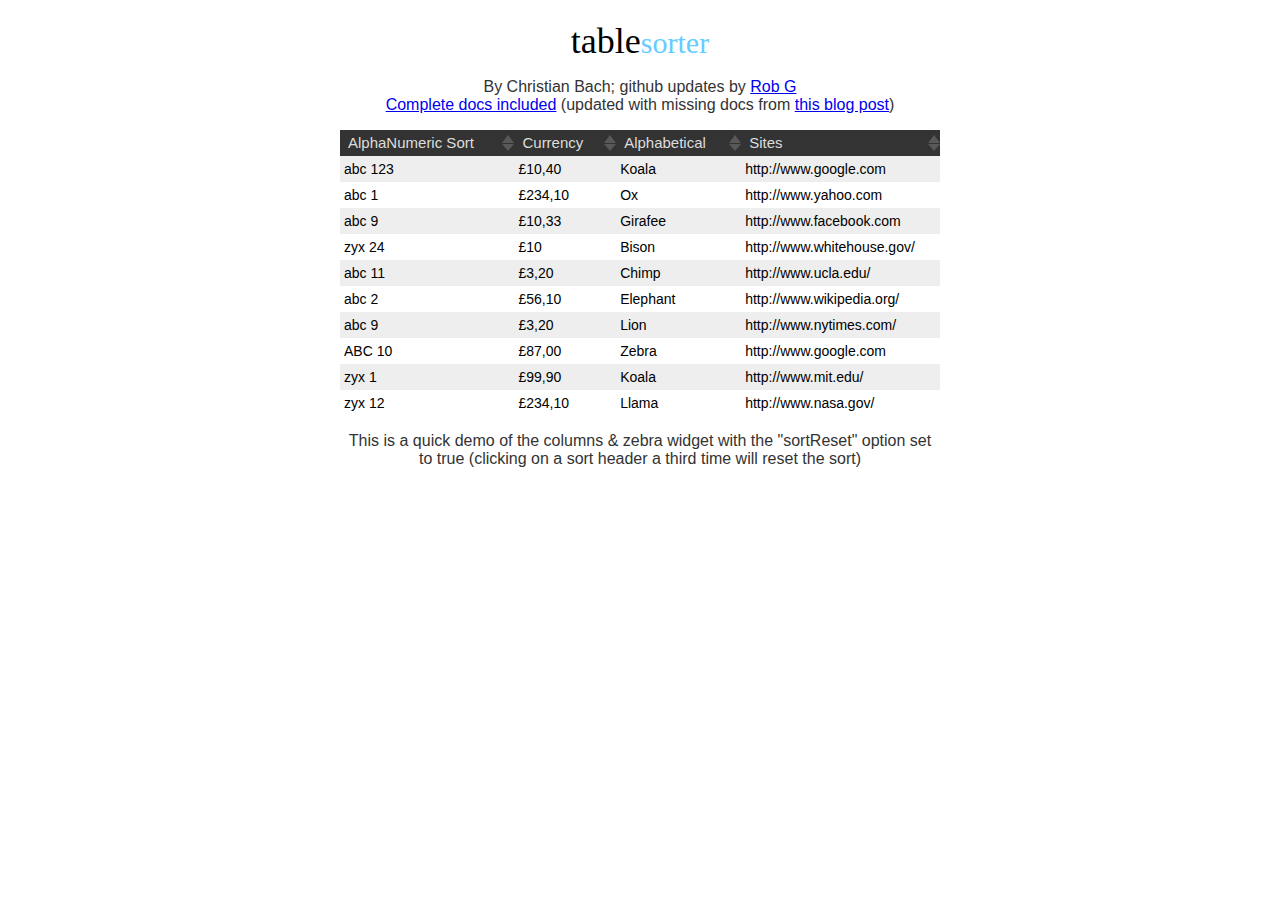
<file: Database Website Project/index.html>
<!DOCTYPE html>
<html>
<head>
	<meta charset="utf-8">
	<title>Basic Tablesorter Demo</title>

	<!-- Demo styling -->
	<link href="docs/css/jq.css" rel="stylesheet">

	<!-- jQuery: required (tablesorter works with jQuery 1.2.3+) -->
	<script src="docs/js/jquery-1.2.6.min.js"></script>

	<!-- Pick a theme, load the plugin & initialize plugin -->
	<link href="css/theme.metro-dark.css" rel="stylesheet">
	<script src="js/jquery.tablesorter.min.js"></script>
	<script src="js/jquery.tablesorter.widgets.min.js"></script>
	<script>
	$(function(){
		$('table').tablesorter({
			widgets        : ['zebra', 'columns'],
			usNumberFormat : false,
			sortReset      : true,
			sortRestart    : true
		});
	});
	</script>

</head>
<body>
<div class="demo">
	<h1><a href="https://github.com/Mottie/tablesorter">table<em>sorter</em></a></h1>
	<p>By Christian Bach; github updates by <a href="https://github.com/Mottie/">Rob G</a><br>
		<a href="docs/index.html">Complete docs included</a> (updated with missing docs from <a href="http://wowmotty.blogspot.com/2011/06/jquery-tablesorter-missing-docs.html">this blog post</a>)
	</p>

	<table class="tablesorter-metro-dark">
		<thead>
			<tr>
				<th>AlphaNumeric Sort</th>
				<th>Currency</th>
				<th>Alphabetical</th>
				<th>Sites</th>
			</tr>
		</thead>
		<tbody>
			<tr><td>abc 123</td><td>&#163;10,40</td><td>Koala</td><td>http://www.google.com</td></tr>
			<tr><td>abc 1</td><td>&#163;234,10</td><td>Ox</td><td>http://www.yahoo.com</td></tr>
			<tr><td>abc 9</td><td>&#163;10,33</td><td>Girafee</td><td>http://www.facebook.com</td></tr>
			<tr><td>zyx 24</td><td>&#163;10</td><td>Bison</td><td>http://www.whitehouse.gov/</td></tr>
			<tr><td>abc 11</td><td>&#163;3,20</td><td>Chimp</td><td>http://www.ucla.edu/</td></tr>
			<tr><td>abc 2</td><td>&#163;56,10</td><td>Elephant</td><td>http://www.wikipedia.org/</td></tr>
			<tr><td>abc 9</td><td>&#163;3,20</td><td>Lion</td><td>http://www.nytimes.com/</td></tr>
			<tr><td>ABC 10</td><td>&#163;87,00</td><td>Zebra</td><td>http://www.google.com</td></tr>
			<tr><td>zyx 1</td><td>&#163;99,90</td><td>Koala</td><td>http://www.mit.edu/</td></tr>
			<tr><td>zyx 12</td><td>&#163;234,10</td><td>Llama</td><td>http://www.nasa.gov/</td></tr>
		</tbody>
	</table>

	<p>This is a quick demo of the columns & zebra widget with the "sortReset" option set to true (clicking on a sort header a third time will reset the sort)</p>

</div>
</body></html>
</file>
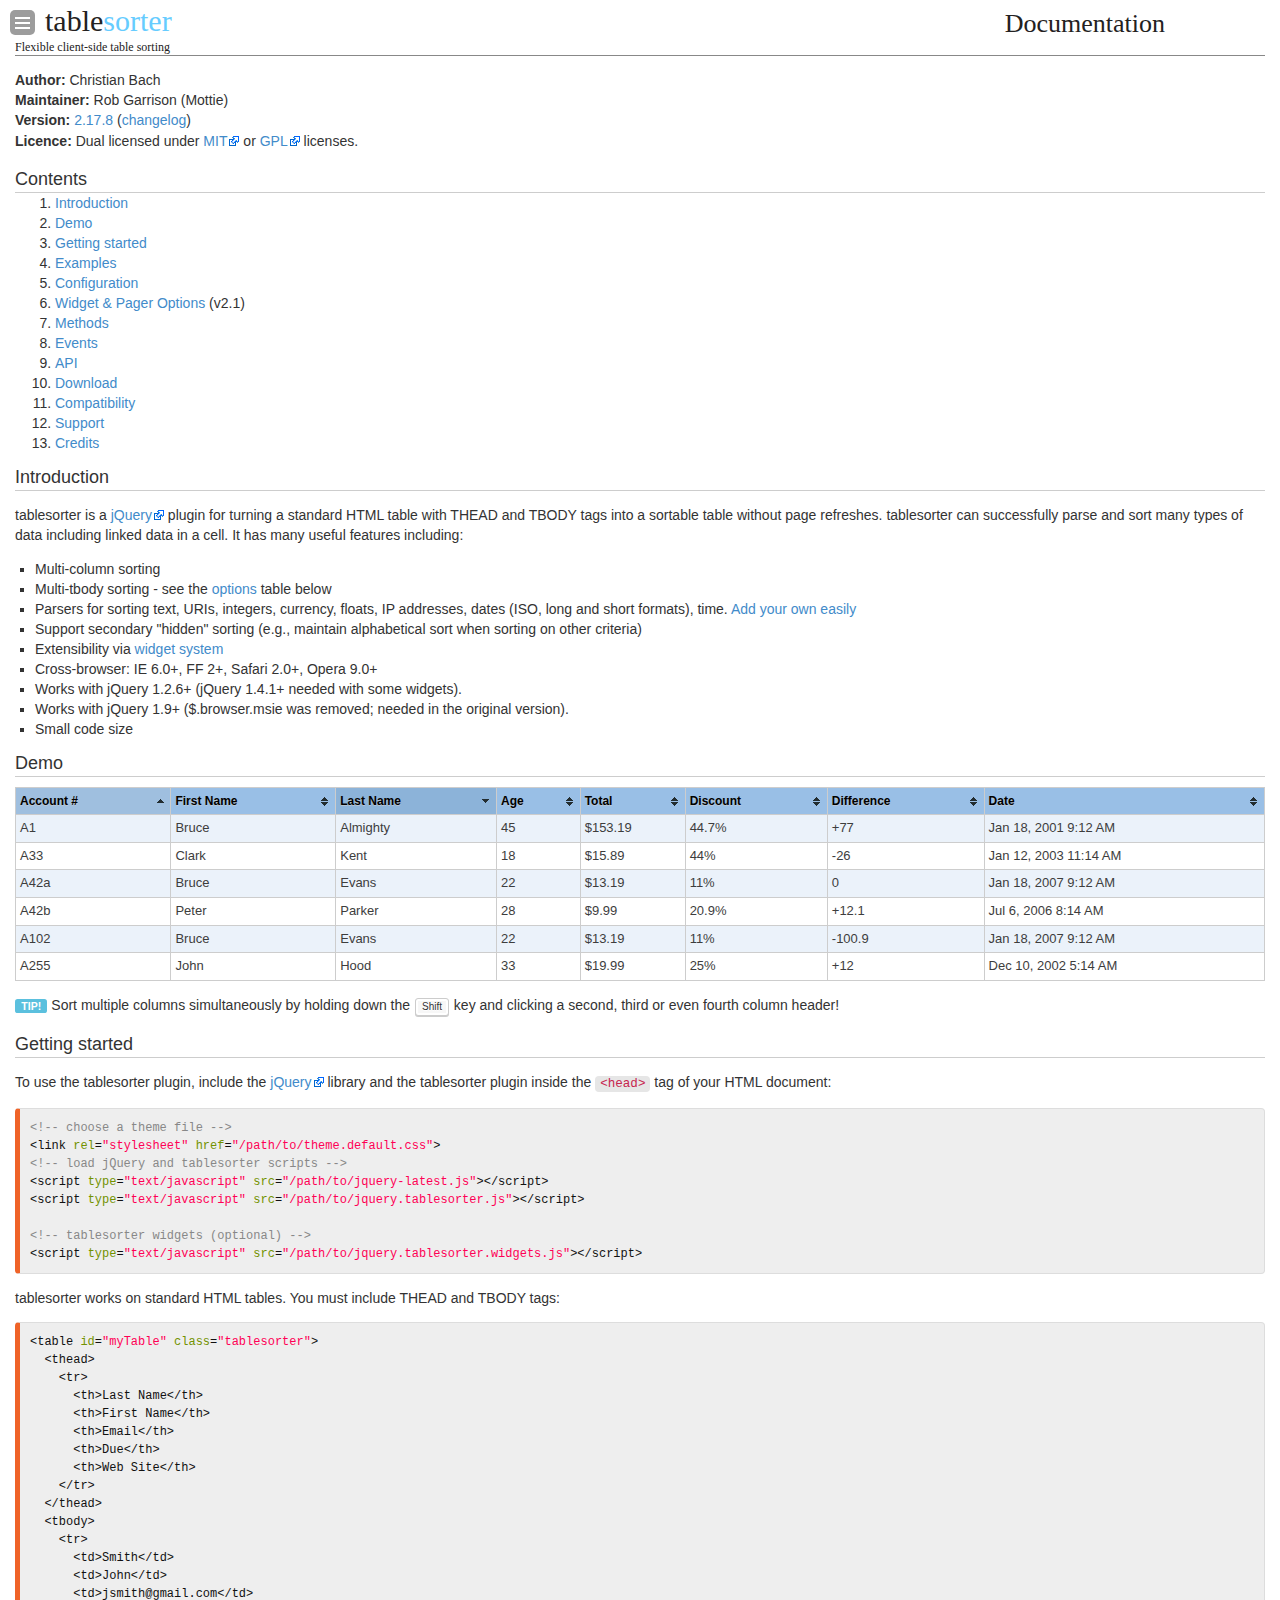
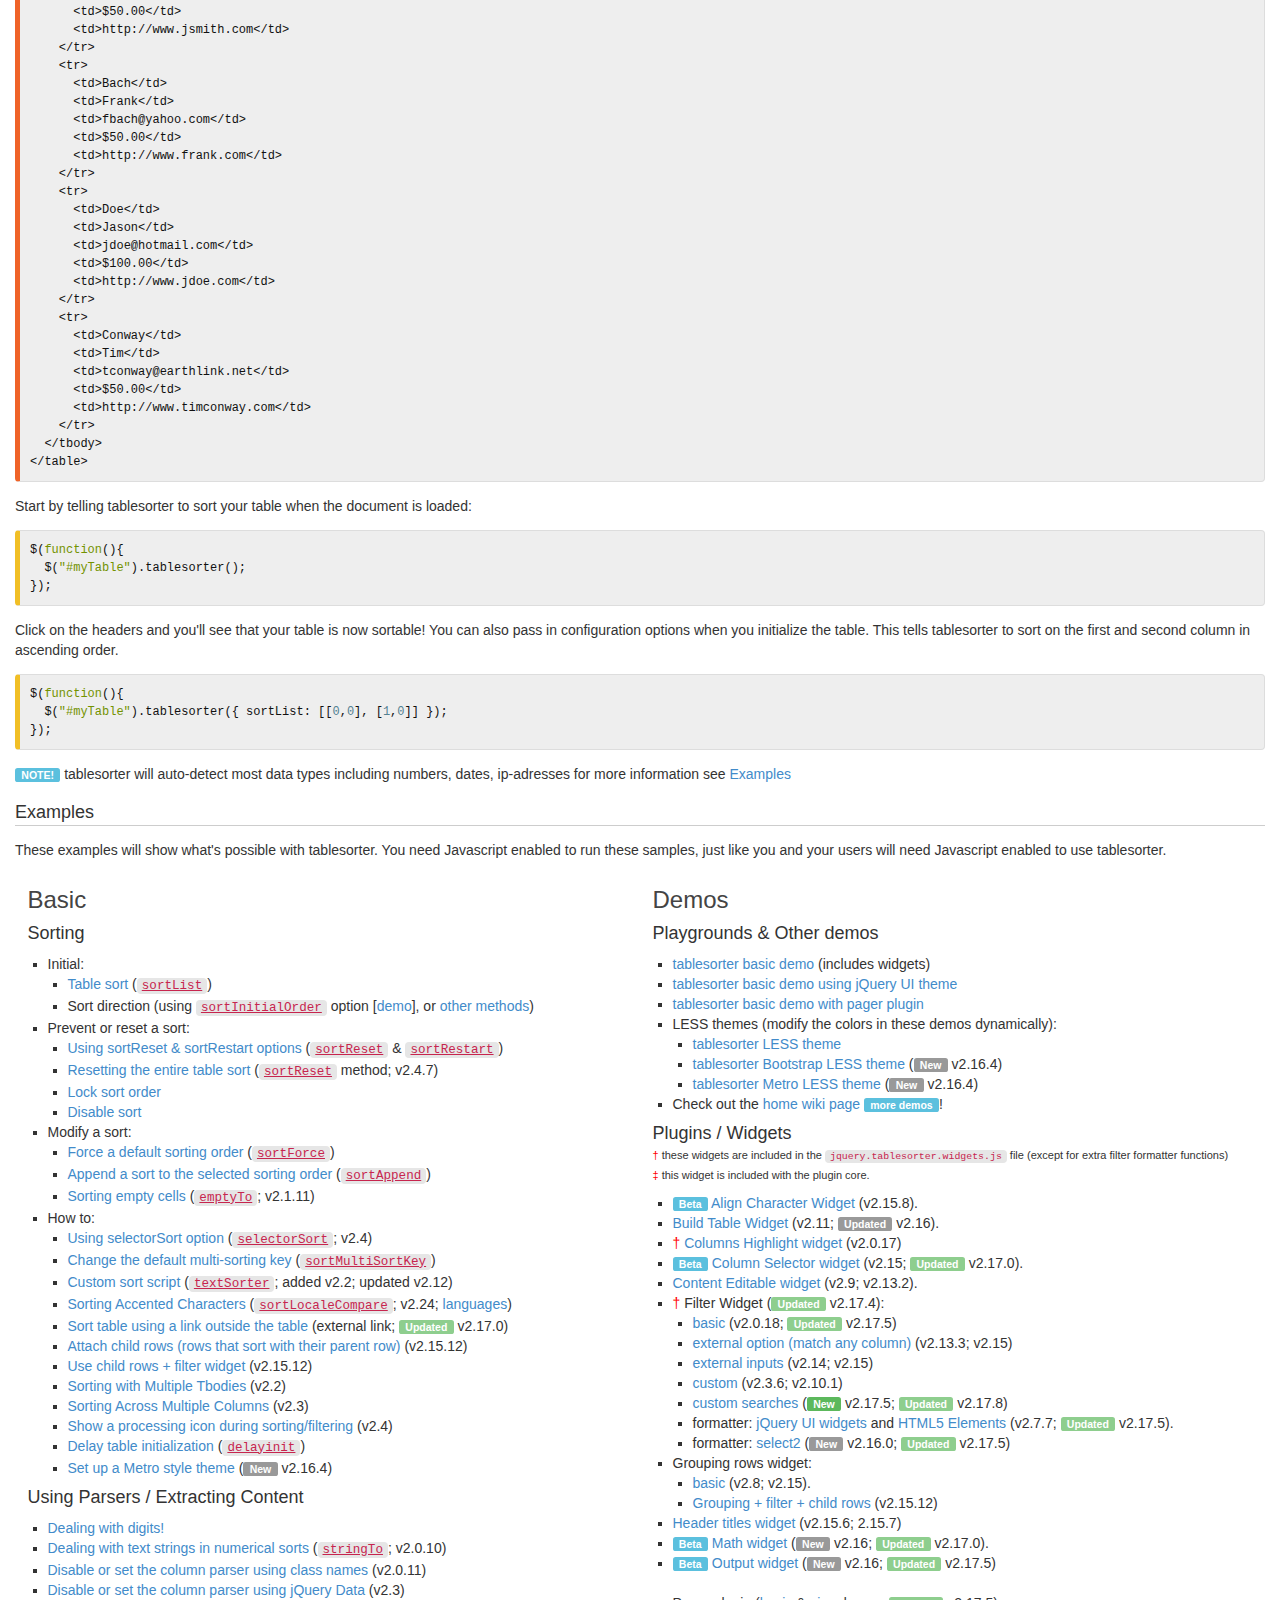
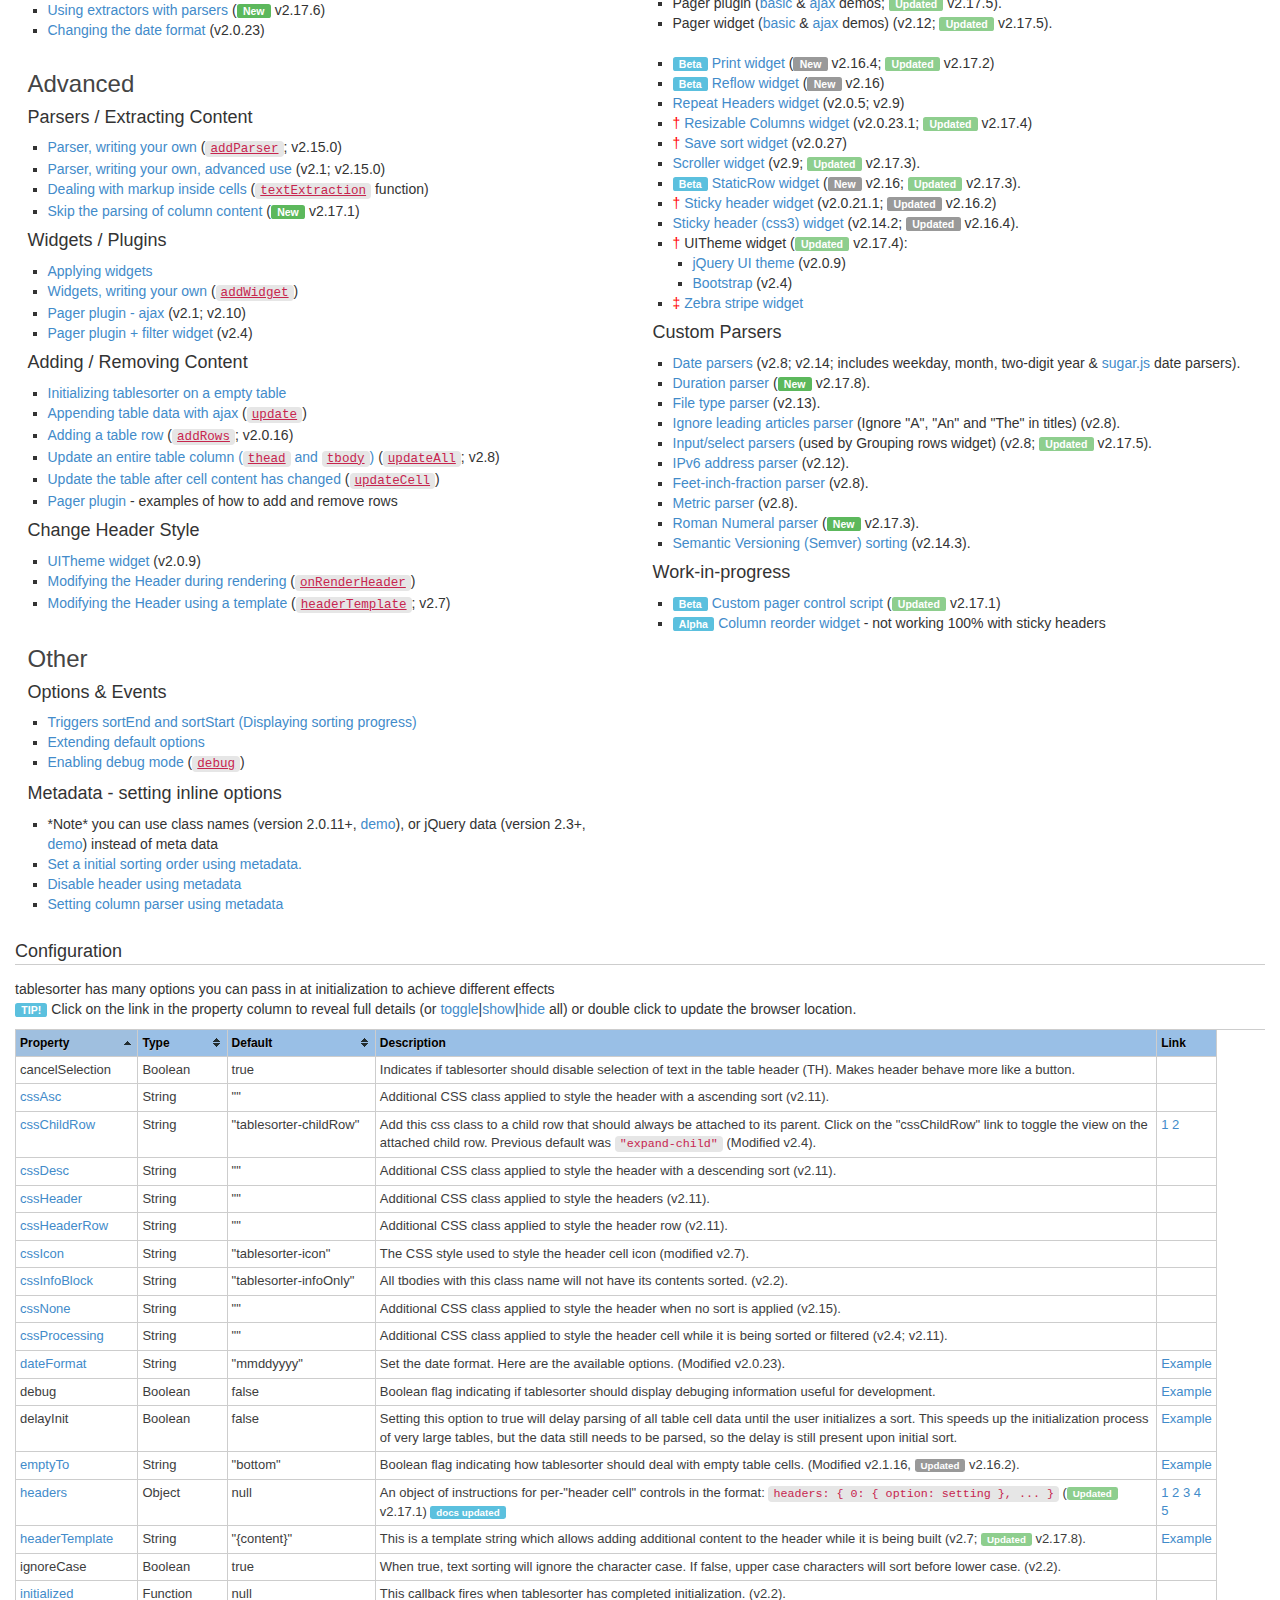
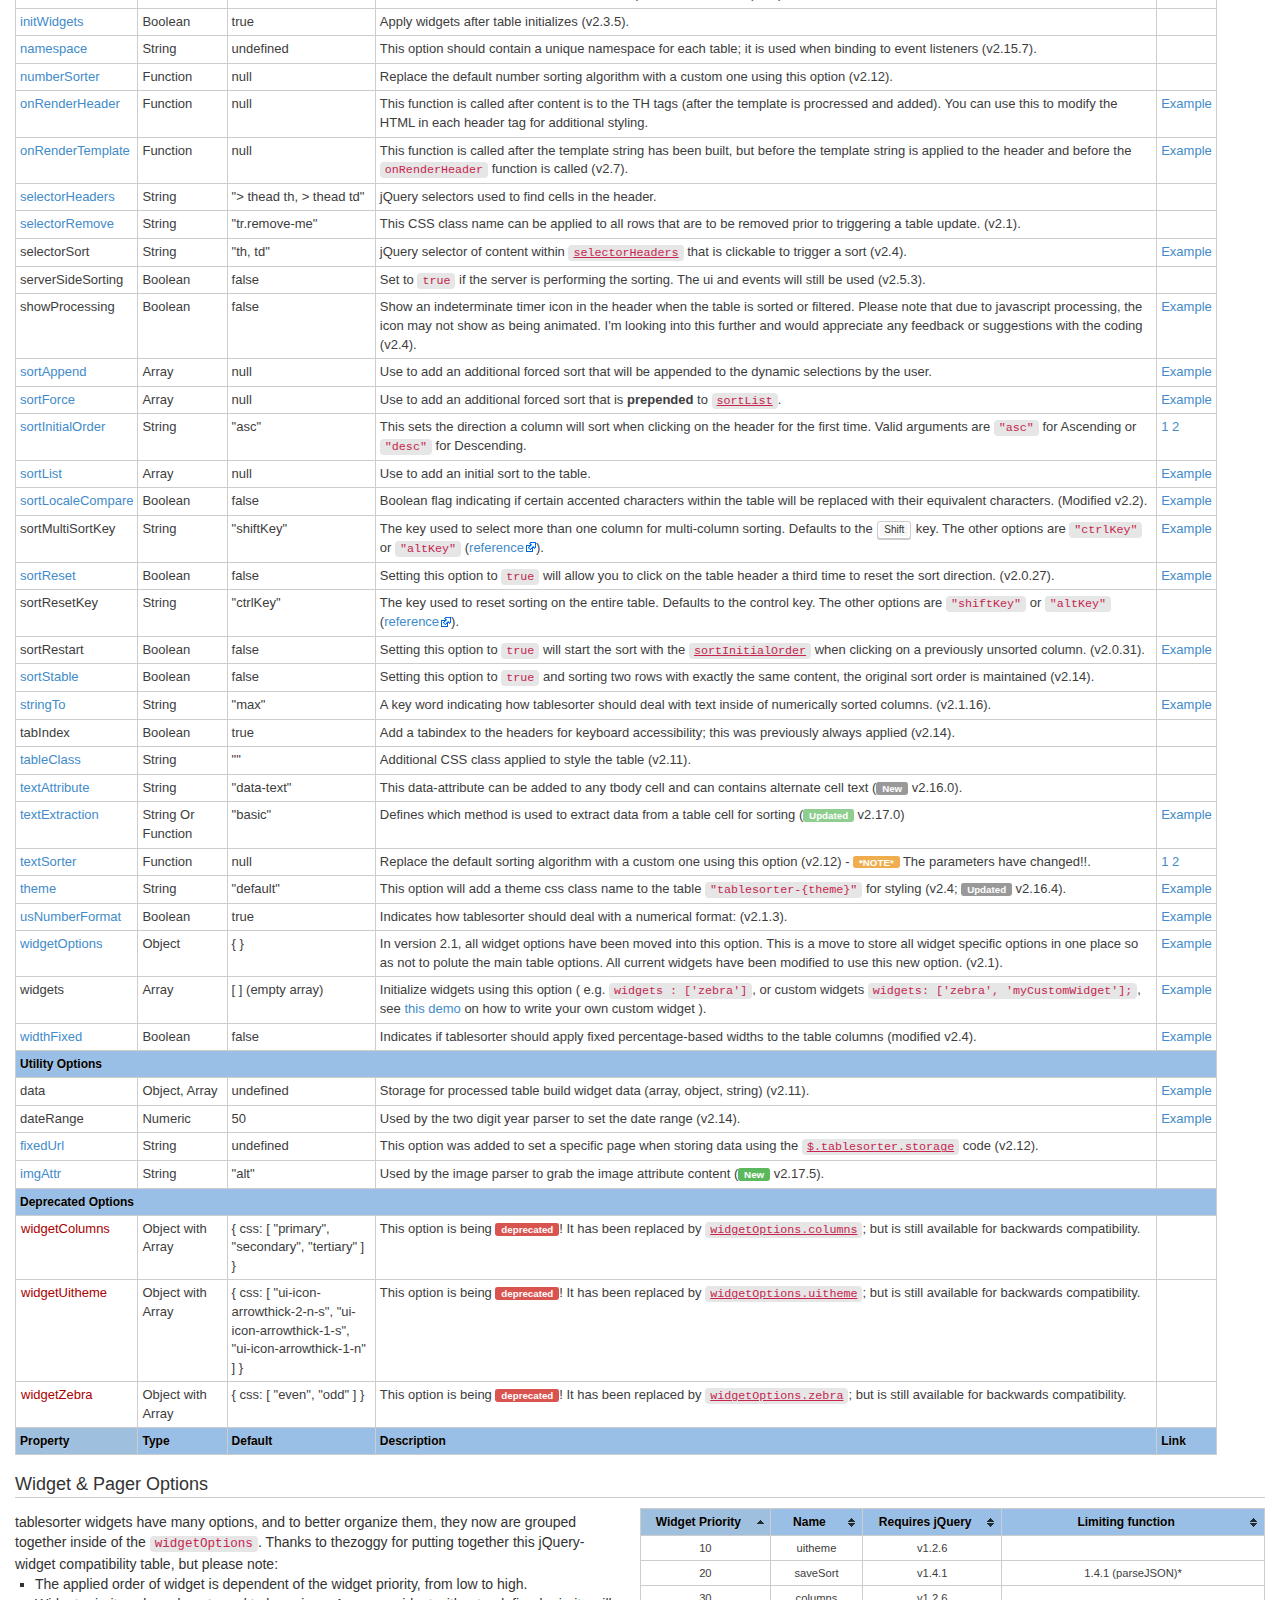
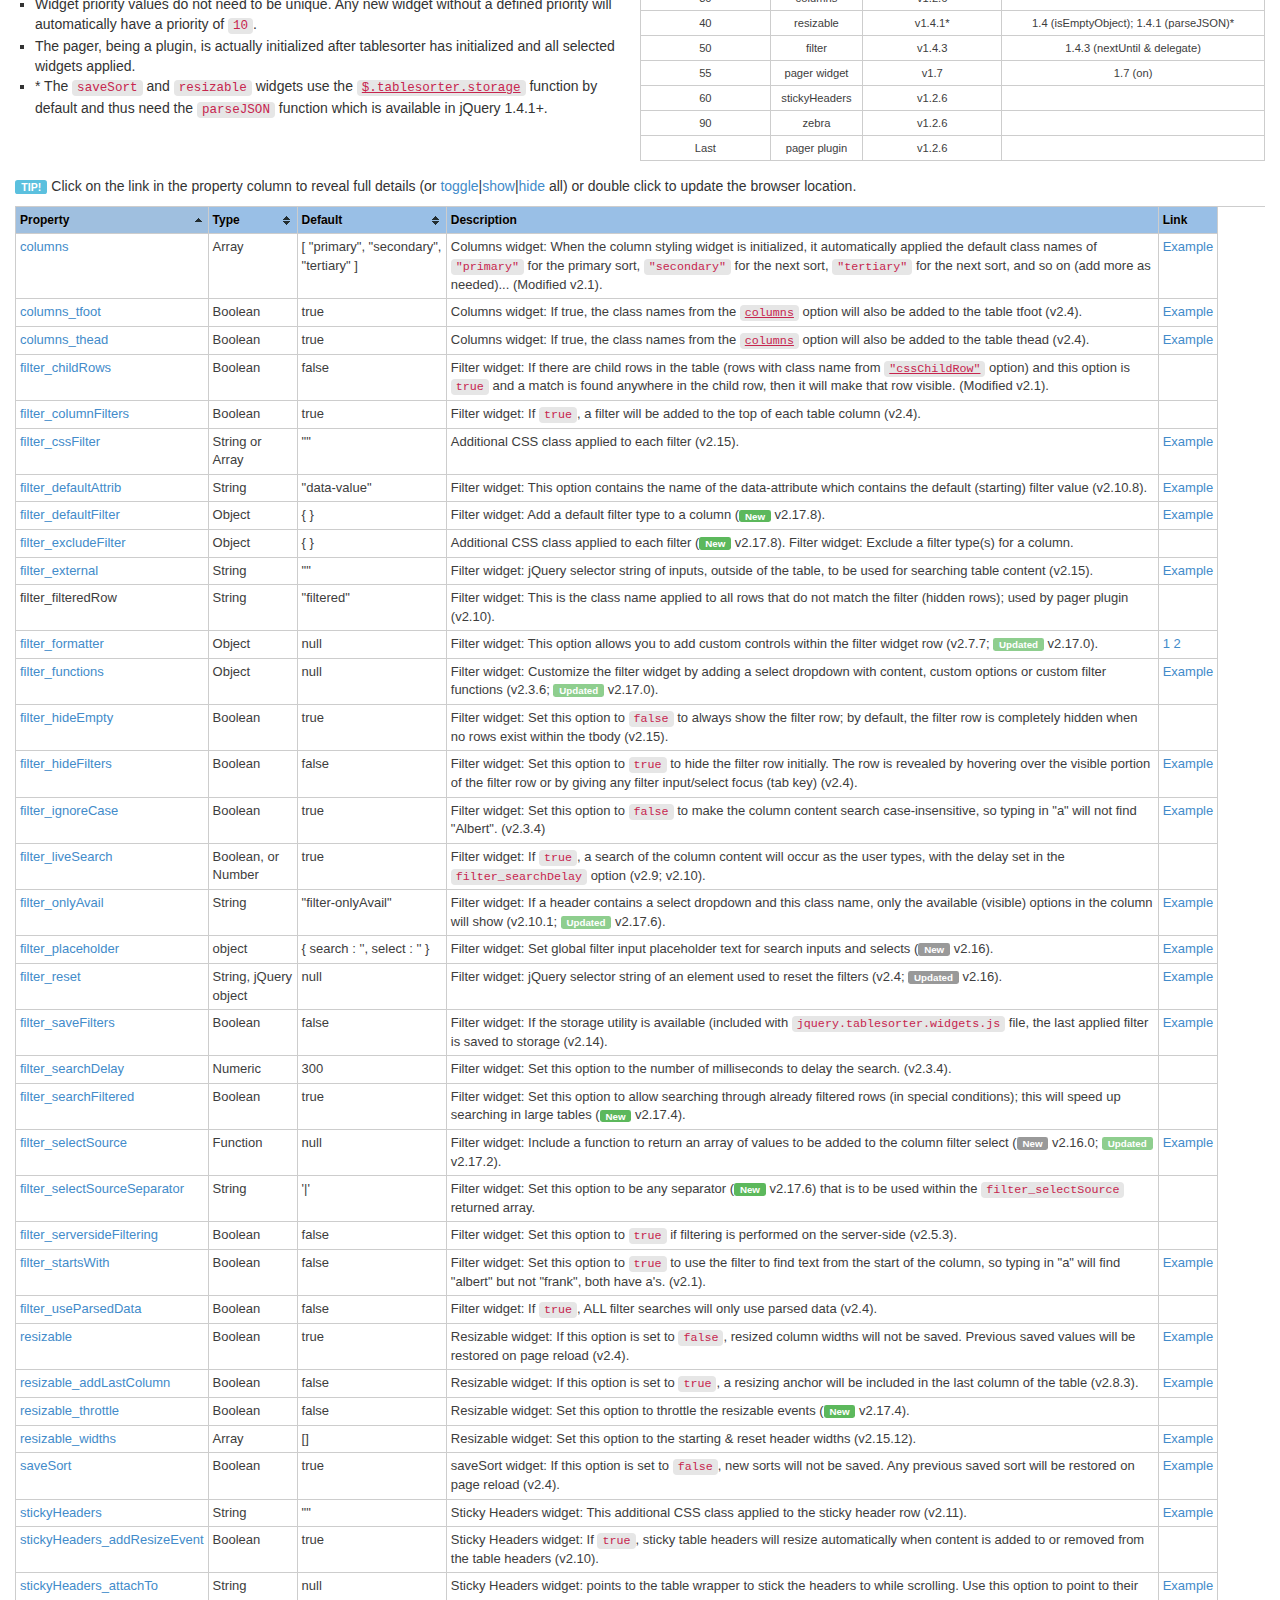
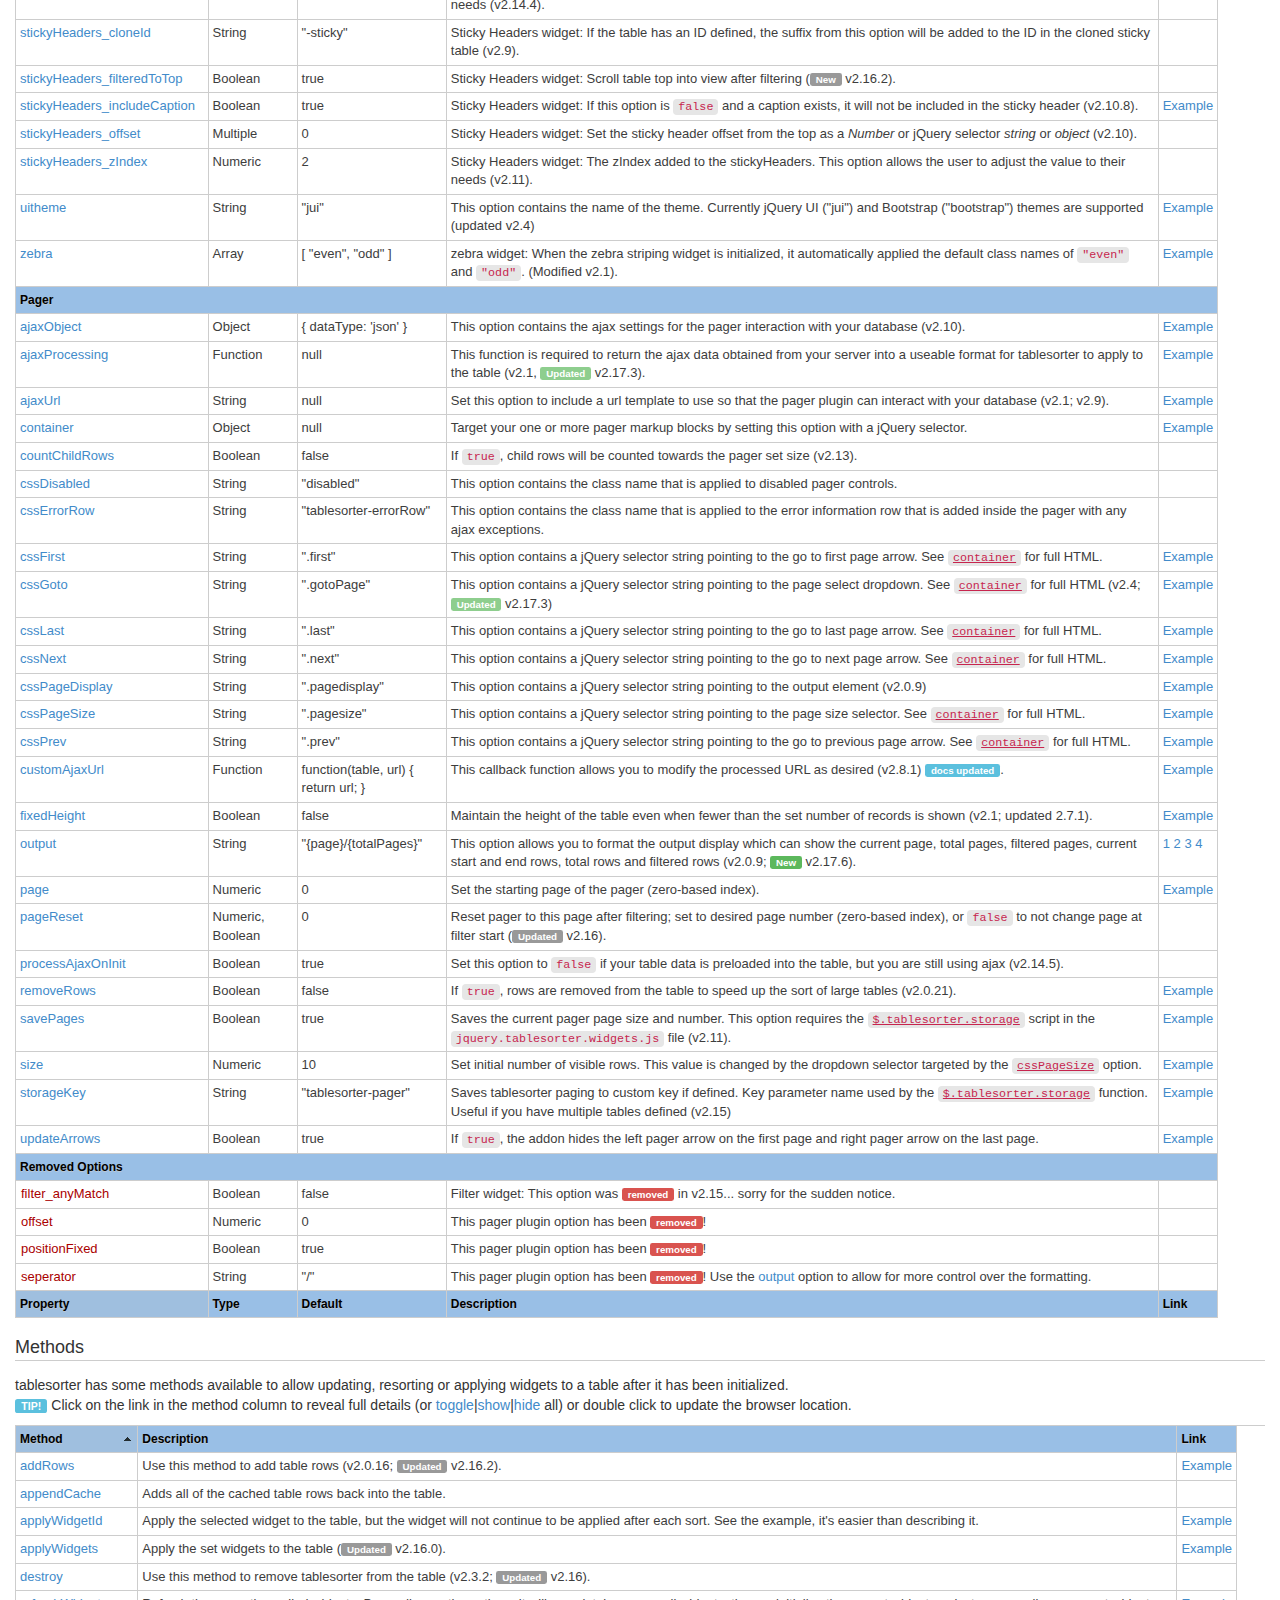
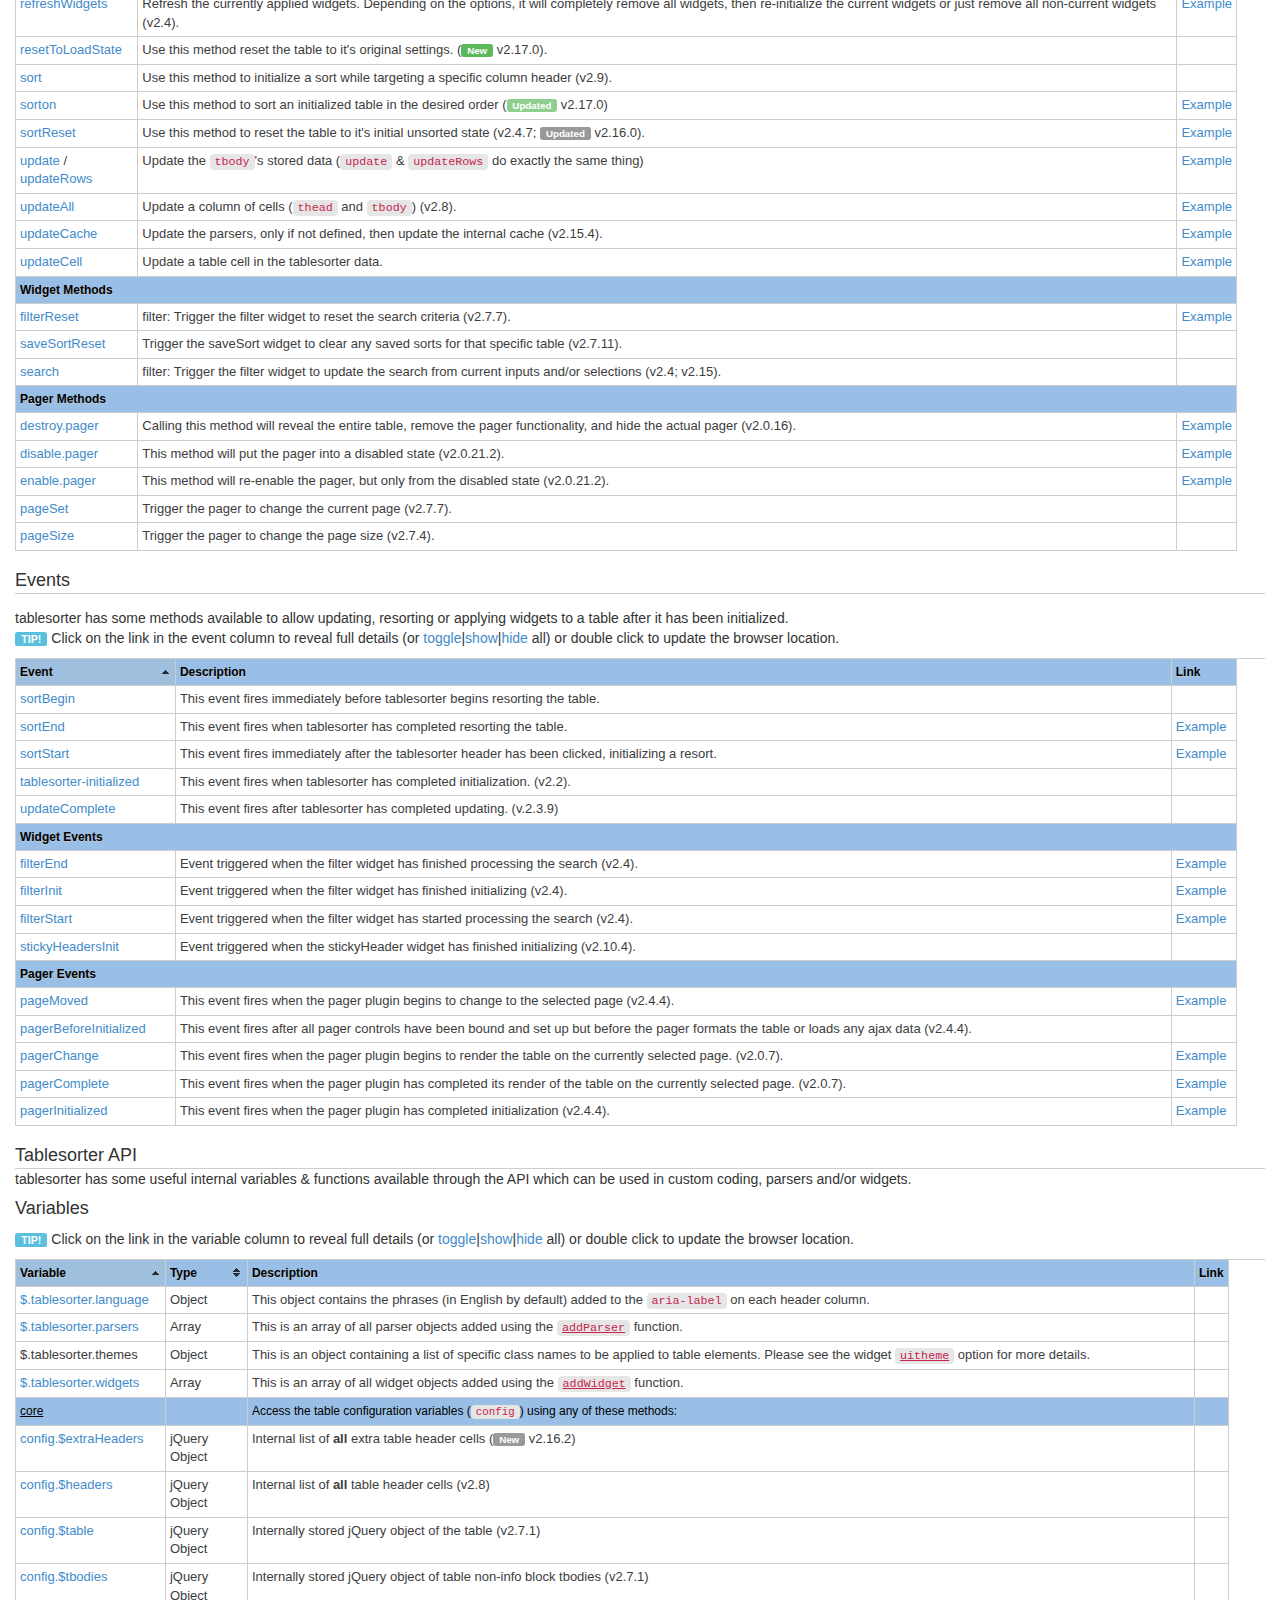
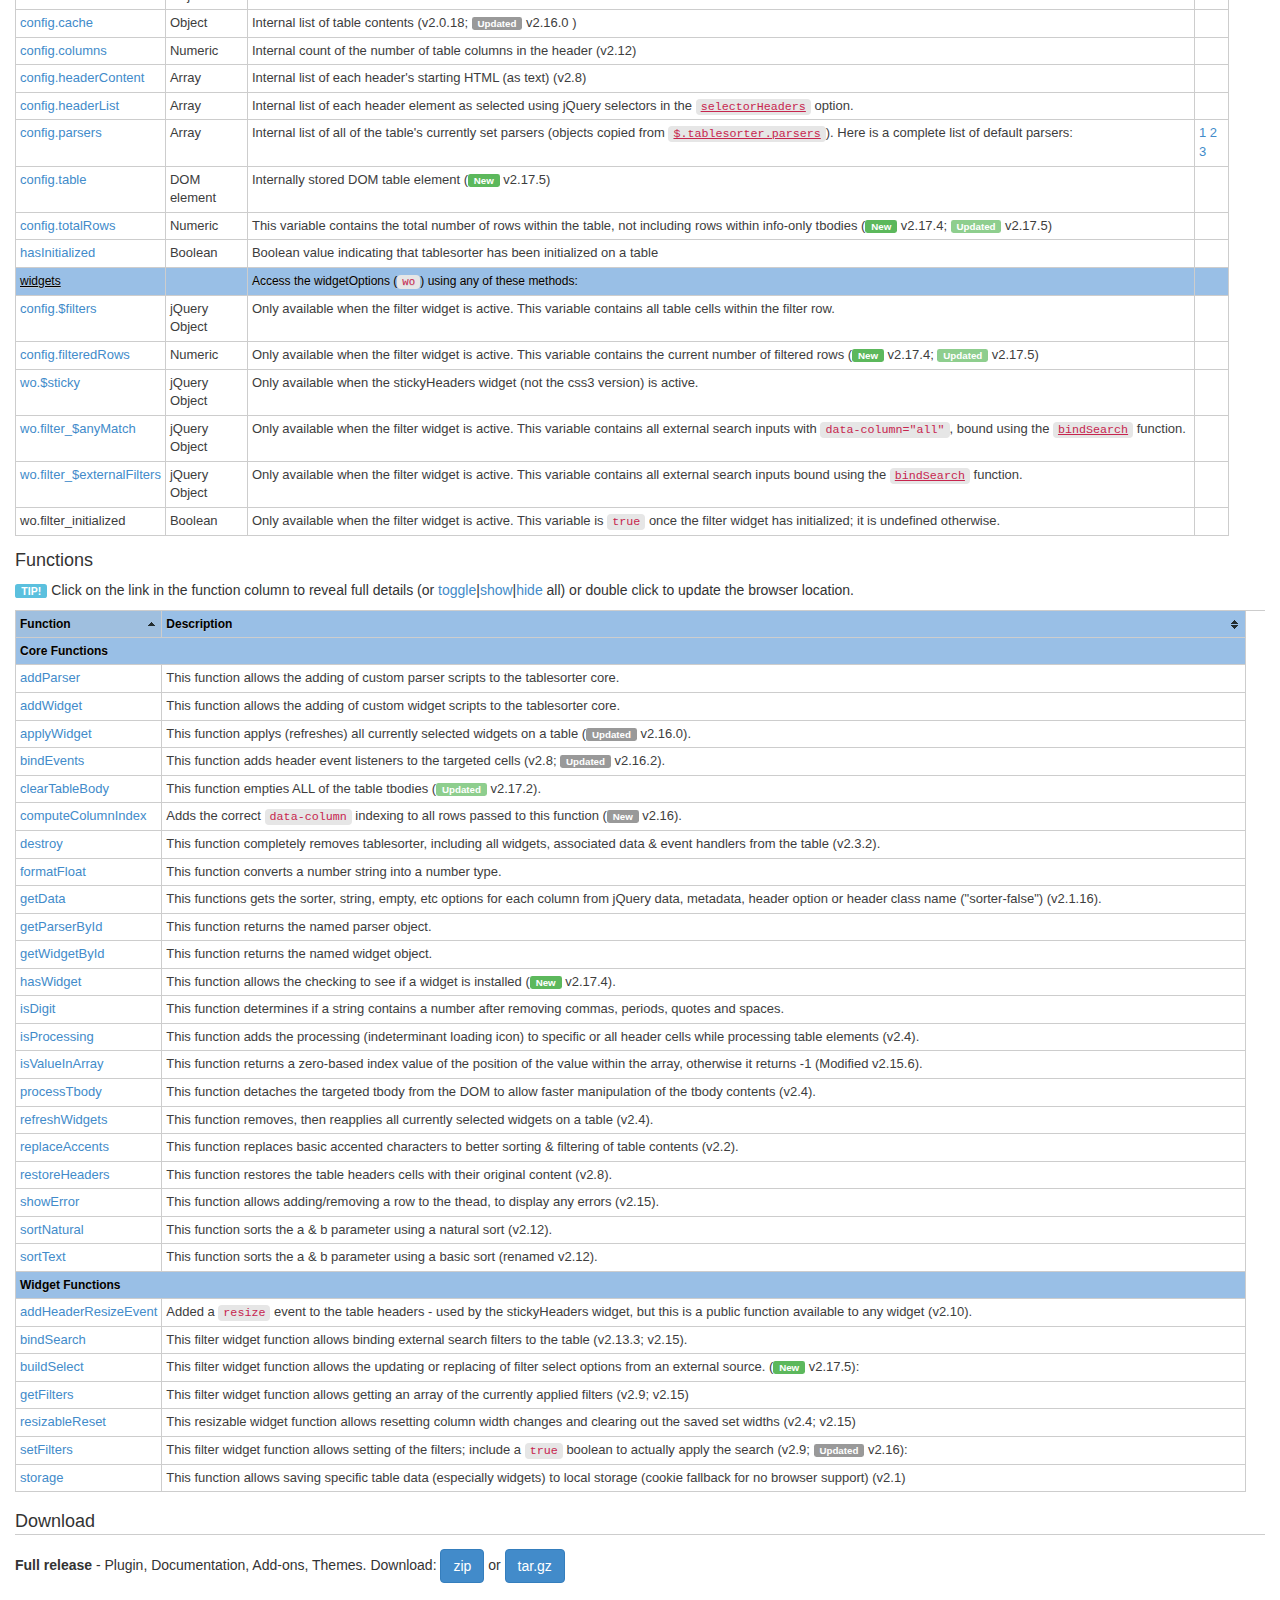
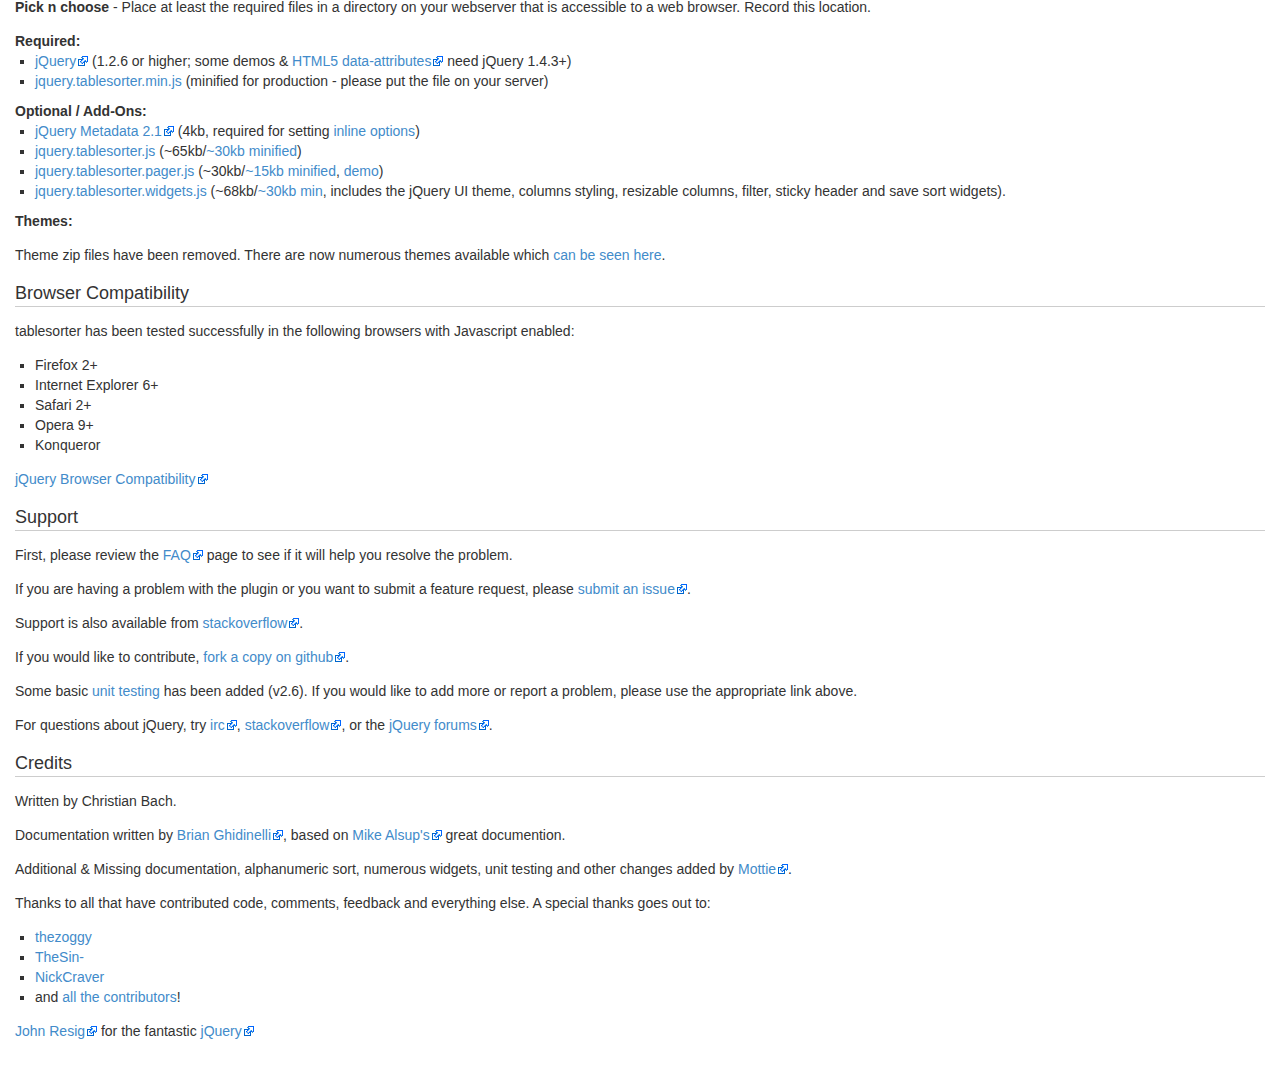
<file: Database Website Project/docs/index.html>
<!DOCTYPE html>
<html>
<head>
<meta charset="utf-8">
<title>jQuery plugin: Tablesorter 2.0</title>

<!-- jQuery -->
<script src="js/jquery-latest.min.js"></script>

<!-- Demo stuff -->
<link rel="stylesheet" href="css/bootstrap.min.css">
<link class="ui-theme" rel="stylesheet" href="css/jquery-ui.min.css">

<link rel="stylesheet" href="css/jq.css">
<link rel="stylesheet" href="css/menu.css">
<link href="css/prettify.css" rel="stylesheet">
<script src="js/jquery-ui-latest.min.js"></script>
<script src="js/prettify.js"></script>
<script src="js/docs.js"></script>
<script src="js/search.js"></script>
<!--[if lte IE 8]>
<script src="js/search-ie.js"></script>
<![endif]-->

<!-- Tablesorter: required -->
<link href="../css/theme.blue.css" rel="stylesheet">
<script src="../js/jquery.tablesorter.js"></script>
<script src="../js/jquery.tablesorter.widgets.js"></script>
<script>
	$(function() {
		$.extend( $.tablesorter.defaults, {
			theme: 'blue',
			widthFixed: true
		});
		$(".compatibility").tablesorter();
		$("#tablesorter-demo").tablesorter({widgets:['zebra']});
		$("table.options, table.api").tablesorter({widgets:['stickyHeaders']});
	});
</script>

</head>
<body id="root">

<input type="checkbox" class="main-nav-check" id="main-nav-check" />
<div class="main-nav" id="main-nav">
	<div class="page-search">
		<h2 class="title">table<em>sorter</em></h2>
		<div class="input-group search-group">
			<div class="status" title="results"></div>
			<input type="text" placeholder="Find on page..." size="25" maxlength="25" class="search form-control input-sm">
			<div class="input-group-btn">
				<button type="button" class="search-clear btn btn-default tooltip-top" title="Clear search">
					<span class="glyphicon glyphicon-remove"></span>
				</button>
				<button type="button" class="search-prev btn btn-default tooltip-top" title="Previous result">
					<span class="glyphicon glyphicon-chevron-up"></span>
				</button>
				<button type="button" class="search-next btn btn-default tooltip-top" title="Next search">
					<span class="glyphicon glyphicon-chevron-down"></span>
				</button>
			</div>
		</div>
		<div class="search-options input-group-btn">
			<div class="switch">
				<input type="radio" class="switch-input" name="view" value="Word" id="word" checked="checked">
				<label for="word" class="switch-label switch-label-off tooltip-edge-left" title="Search for whole word only">Word</label>
				<input type="radio" class="switch-input" name="view" value="letter" id="letter">
				<label for="letter" class="switch-label switch-label-on tooltip-bottom" title="Search for letters">Letter</label>
				<span class="switch-selection btn-primary"></span>
			</div>
			<div class="switch">
				<input type="radio" class="switch-input" name="view2" value="Ab" id="cstrue">
				<label for="cstrue" class="switch-label switch-label-off tooltip-bottom" title="Case-Sensitive search">Ab</label>
				<input type="radio" class="switch-input" name="view2" value="aa" id="csfalse" checked="checked">
				<label for="csfalse" class="switch-label switch-label-on tooltip-edge-right" title="Case-Insensitive search">ab</label>
				<span class="switch-selection btn-primary"></span>
			</div>
			<a href="https://github.com/Mottie/tablesorter/wiki/Search" class="tooltip-right glyphicon glyphicon-question-sign" title="Get search instructions">
			</a>
		</div>
	</div>
	<div class="page-links">
		<a href="#Introduction">Introduction</a>
		<a href="#Demo">Demo</a>
		<a href="#Getting-Started">Getting started</a>
		<a href="#Examples">Examples</a>
		<a href="#Configuration">Configuration</a>
		<a href="#Widget-options">Widget &amp; Pager Options</a>
		<a href="#methods">Methods</a>
		<a href="#events">Events</a>
		<a href="#api">API</a>
		<a href="#Download">Download</a>
		<a href="#Compatibility">Compatibility</a>
		<a href="#Support">Support</a>
		<a href="#Credits">Credits</a>
	</div>
</div>

<div id="main">

	<label for="main-nav-check" class="tooltip-right toggle-menu main-header" onclick="" title="Click to toggle the side menu">
		<span></span>
	</label>

	<div id="banner">
		<h1>table<em>sorter</em></h1>
		<h2>Documentation</h2>
		<h3>Flexible client-side table sorting</h3>
	</div>

	<p>
		<strong>Author:</strong> Christian Bach<br>
		<strong>Maintainer:</strong> Rob Garrison (Mottie)<br>
		<strong>Version:</strong> <a class="current-version" href="https://github.com/Mottie/tablesorter/archive/master.zip">2.1+</a> (<a href="https://github.com/Mottie/tablesorter/wiki/Changes">changelog</a>)&nbsp;
		<iframe class="github-btn" src="http://ghbtns.com/github-btn.html?user=mottie&amp;repo=tablesorter&amp;type=fork&amp;count=true" width="90" height="20" title="Fork on GitHub"></iframe>
		<iframe class="github-btn" src="http://ghbtns.com/github-btn.html?user=mottie&amp;repo=tablesorter&amp;type=watch&amp;count=true" width="100" height="20" title="Star on GitHub"></iframe>
		<br>
		<strong>Licence:</strong>
		Dual licensed under <a class="external" href="http://www.opensource.org/licenses/mit-license.php">MIT</a>
		or <a class="external" href="http://www.opensource.org/licenses/gpl-license.php">GPL</a> licenses.<br>
	<p>

	<a id="Contents"></a>
	<h1>Contents</h1>
	<ol>
		<li><a href="#Introduction">Introduction</a></li>
		<li><a href="#Demo">Demo</a></li>
		<li><a href="#Getting-Started">Getting started</a></li>
		<li><a href="#Examples">Examples</a></li>
		<li><a href="#Configuration">Configuration</a></li>
		<li><a href="#Widget-options">Widget &amp; Pager Options</a> (v2.1)</li>
		<li><a href="#methods">Methods</a></li>
		<li><a href="#events">Events</a></li>
		<li><a href="#api">API</a></li>
		<li><a href="#Download">Download</a></li>
		<li><a href="#Compatibility">Compatibility</a></li>
		<li><a href="#Support">Support</a></li>
		<li><a href="#Credits">Credits</a></li>
	</ol>

	<a id="Introduction"></a>
	<h1>Introduction</h1>
	<p>
		tablesorter is a <a class="external" href="http://jquery.com">jQuery</a> plugin for turning a
		standard HTML table with THEAD and TBODY tags into a sortable table without page refreshes.
		tablesorter can successfully parse and sort many types of data including linked data in a cell.
		It has many useful features including:
	<p>

	<ul>
		<li>Multi-column sorting</li>
		<li>Multi-tbody sorting - see the <a href="#options">options</a> table below</li>
		<li>Parsers for sorting text, URIs, integers, currency, floats, IP addresses, dates (ISO, long and short formats), time.  <a href="example-parsers.html">Add your own easily</a></li>
		<li>Support secondary &quot;hidden&quot; sorting (e.g., maintain alphabetical sort when sorting on other criteria)</li>
		<li>Extensibility via <a href="example-widgets.html">widget system</a></li>
		<li>Cross-browser: IE 6.0+, FF 2+, Safari 2.0+, Opera 9.0+</li>
		<li>Works with jQuery 1.2.6+ (jQuery 1.4.1+ needed with some widgets).</li>
		<li>Works with jQuery 1.9+ ($.browser.msie was removed; needed in the original version).</li>
		<li>Small code size</li>
	</ul>

	<a id="Demo"></a>
	<h1>Demo</h1>

	<table id="tablesorter-demo" class="tablesorter" data-sortlist="[[0,0],[2,1]]">
		<thead>
			<tr>
				<th>Account #</th>
				<th>First Name</th>
				<th>Last Name</th>
				<th>Age</th>
				<th>Total</th>
				<th>Discount</th>
				<th>Difference</th>
				<th>Date</th>
			</tr>
		</thead>
		<tbody>
			<tr>
				<td>A42b</td>
				<td>Peter</td>
				<td>Parker</td>
				<td>28</td>
				<td>$9.99</td>
				<td>20.9%</td>
				<td>+12.1</td>
				<td>Jul 6, 2006 8:14 AM</td>
			</tr>
			<tr>
				<td>A255</td>
				<td>John</td>
				<td>Hood</td>
				<td>33</td>
				<td>$19.99</td>
				<td>25%</td>
				<td>+12</td>
				<td>Dec 10, 2002 5:14 AM</td>
			</tr>
			<tr>
				<td>A33</td>
				<td>Clark</td>
				<td>Kent</td>
				<td>18</td>
				<td>$15.89</td>
				<td>44%</td>
				<td>-26</td>
				<td>Jan 12, 2003 11:14 AM</td>
			</tr>
			<tr>
				<td>A1</td>
				<td>Bruce</td>
				<td>Almighty</td>
				<td>45</td>
				<td>$153.19</td>
				<td>44.7%</td>
				<td>+77</td>
				<td>Jan 18, 2001 9:12 AM</td>
			</tr>
			<tr>
				<td>A102</td>
				<td>Bruce</td>
				<td>Evans</td>
				<td>22</td>
				<td>$13.19</td>
				<td>11%</td>
				<td>-100.9</td>
				<td>Jan 18, 2007 9:12 AM</td>
			</tr>
			<tr>
				<td>A42a</td>
				<td>Bruce</td>
				<td>Evans</td>
				<td>22</td>
				<td>$13.19</td>
				<td>11%</td>
				<td>0</td>
				<td>Jan 18, 2007 9:12 AM</td>
			</tr>
		</tbody>
	</table>

	<p class="tip">
		<span class="label label-info">TIP!</span>  Sort multiple columns simultaneously by holding down the <kbd>Shift</kbd> key and clicking a second, third or even fourth column header!
	<p>

	<a id="Getting-Started"></a>
	<h1>Getting started</h1>
	<p>
		To use the tablesorter plugin, include the <a class="external" href="http://jquery.com">jQuery</a>
		library and the tablesorter plugin inside the <code>&lt;head&gt;</code> tag
		of your HTML document:
	<p>

	<pre class="prettyprint lang-html">&lt;!-- choose a theme file --&gt;
&lt;link rel=&quot;stylesheet&quot; href=&quot;/path/to/theme.default.css&quot;&gt;
&lt;!-- load jQuery and tablesorter scripts --&gt;
&lt;script type=&quot;text/javascript&quot; src=&quot;/path/to/jquery-latest.js&quot;&gt;&lt;/script&gt;
&lt;script type=&quot;text/javascript&quot; src=&quot;/path/to/jquery.tablesorter.js&quot;&gt;&lt;/script&gt;

&lt;!-- tablesorter widgets (optional) --&gt;
&lt;script type=&quot;text/javascript&quot; src=&quot;/path/to/jquery.tablesorter.widgets.js&quot;&gt;&lt;/script&gt;
</pre>

	<p>tablesorter works on standard HTML tables.  You must include THEAD and TBODY tags:<p>

	<pre class="prettyprint lang-html">&lt;table id="myTable" class="tablesorter"&gt;
  &lt;thead&gt;
    &lt;tr&gt;
      &lt;th&gt;Last Name&lt;/th&gt;
      &lt;th&gt;First Name&lt;/th&gt;
      &lt;th&gt;Email&lt;/th&gt;
      &lt;th&gt;Due&lt;/th&gt;
      &lt;th&gt;Web Site&lt;/th&gt;
    &lt;/tr&gt;
  &lt;/thead&gt;
  &lt;tbody&gt;
    &lt;tr&gt;
      &lt;td&gt;Smith&lt;/td&gt;
      &lt;td&gt;John&lt;/td&gt;
      &lt;td&gt;jsmith@gmail.com&lt;/td&gt;
      &lt;td&gt;$50.00&lt;/td&gt;
      &lt;td&gt;http://www.jsmith.com&lt;/td&gt;
    &lt;/tr&gt;
    &lt;tr&gt;
      &lt;td&gt;Bach&lt;/td&gt;
      &lt;td&gt;Frank&lt;/td&gt;
      &lt;td&gt;fbach@yahoo.com&lt;/td&gt;
      &lt;td&gt;$50.00&lt;/td&gt;
      &lt;td&gt;http://www.frank.com&lt;/td&gt;
    &lt;/tr&gt;
    &lt;tr&gt;
      &lt;td&gt;Doe&lt;/td&gt;
      &lt;td&gt;Jason&lt;/td&gt;
      &lt;td&gt;jdoe@hotmail.com&lt;/td&gt;
      &lt;td&gt;$100.00&lt;/td&gt;
      &lt;td&gt;http://www.jdoe.com&lt;/td&gt;
    &lt;/tr&gt;
    &lt;tr&gt;
      &lt;td&gt;Conway&lt;/td&gt;
      &lt;td&gt;Tim&lt;/td&gt;
      &lt;td&gt;tconway@earthlink.net&lt;/td&gt;
      &lt;td&gt;$50.00&lt;/td&gt;
      &lt;td&gt;http://www.timconway.com&lt;/td&gt;
    &lt;/tr&gt;
  &lt;/tbody&gt;
&lt;/table&gt;</pre>

	<p>Start by telling tablesorter to sort your table when the document is loaded:<p>

	<pre class="prettyprint lang-js">$(function(){
  $("#myTable").tablesorter();
});</pre>

	<p>
		Click on the headers and you'll see that your table is now sortable!  You can
		also pass in configuration options when you initialize the table.  This tells
		tablesorter to sort on the first and second column in ascending order.
	<p>

	<pre class="prettyprint lang-js">$(function(){
  $("#myTable").tablesorter({ sortList: [[0,0], [1,0]] });
});</pre>

	<p class="tip">
		<span class="label label-info">NOTE!</span> tablesorter will auto-detect most data types including numbers, dates, ip-adresses for more information see <a href="#Examples">Examples</a>
	<p>

	<a id="Examples"></a>
	<h1>Examples</h1>
	<p>
		These examples will show what's possible with tablesorter.  You need Javascript enabled to
		run these samples, just like you and your users will need Javascript enabled to use tablesorter.
	<p>

	<div class="box">
	<h3>Basic</h3>
	<h4>Sorting</h4>
	<ul>
		<li>Initial:
			<ul>
				<li><a href="example-option-sort-list.html">Table sort</a> (<a href="#sortlist"><code>sortList</code></a>)</li>
				<li>Sort direction (using <a href="#sortinitialorder"><code>sortInitialOrder</code></a> option [<a href="example-option-sort-order.html">demo</a>], or <a href="example-options-headers-order.html">other methods</a>)</li>
			</ul>
		</li>
		<li>Prevent or reset a sort:
			<ul>
				<li><a href="example-option-sortreset-sortrestart.html">Using sortReset &amp; sortRestart options</a> (<a href="#sortreset"><code>sortReset</code></a> &amp; <a href="#sortrestart"><code>sortRestart</code></a>)</li>
				<li><a href="example-method-sortreset.html">Resetting the entire table sort</a> (<a href="#sortreset-method"><code>sortReset</code></a> method; v2.4.7)</li>
				<li><a href="example-options-headers-locked.html">Lock sort order</a></li>
				<li><a href="example-options-headers.html">Disable sort</a></li>
			</ul>
		</li>
		<li>Modify a sort:
			<ul>
				<li><a href="example-option-sort-force.html">Force a default sorting order</a> (<a href="#sortforce"><code>sortForce</code></a>)</li>
				<li><a href="example-option-sort-append.html">Append a sort to the selected sorting order</a> (<a href="#sortappend"><code>sortAppend</code></a>)</li>
				<li><a href="example-option-sort-empty.html">Sorting empty cells</a> (<a href="#emptyto"><code>emptyTo</code></a>; v2.1.11)</li>
			</ul>
		</li>
		<li>How to:
			<ul>
				<li><a href="example-option-selectorsort.html">Using selectorSort option</a> (<a href="#selectorsort"><code>selectorSort</code></a>; v2.4)</li>
				<li><a href="example-option-sort-key.html">Change the default multi-sorting key</a> (<a href="#sortmultisortkey"><code>sortMultiSortKey</code></a>)</li>
				<li><a href="example-option-custom-sort.html">Custom sort script</a> (<a href="#textsorter"><code>textSorter</code></a>; added v2.2; updated <span class="version updated">v2.12</span>)</li>
				<li><a href="example-locale-sort.html">Sorting Accented Characters</a> (<a href="#sortlocalecompare"><code>sortLocaleCompare</code></a>; v2.24; <a href="https://github.com/Mottie/tablesorter/wiki/Language">languages</a>)</li>
				<li><a href="example-trigger-sort.html">Sort table using a link outside the table</a> (external link; <span class="updated version">v2.17.0</span>)</li>
				<li><a href="example-child-rows.html">Attach child rows (rows that sort with their parent row)</a> (<span class="updated version">v2.15.12</span>)</li>
				<li><a href="example-child-rows-filtered.html">Use child rows + filter widget</a> (<span class="updated version">v2.15.12</span>)</li>
				<li><a href="example-multiple-tbodies.html">Sorting with Multiple Tbodies</a> (v2.2)</li>
				<li><a href="example-header-column-span.html">Sorting Across Multiple Columns</a> (v2.3)</li>
				<li><a href="example-option-show-processing.html">Show a processing icon during sorting/filtering</a> (v2.4)</li>
				<li><a href="example-option-delay-init.html">Delay table initialization</a> (<a href="#delayinit"><code>delayinit</code></a>)</li>
				<li><a href="example-option-theme-metro-style.html">Set up a Metro style theme</a> (<span class="version">v2.16.4</span>)</li>
			</ul>
		</li>
	</ul>

	<h4>Using Parsers / Extracting Content</h4>
	<ul>
		<li><a href="example-option-digits.html">Dealing with digits!</a></li>
		<li><a href="example-options-headers-digits-strings.html">Dealing with text strings in numerical sorts</a> (<a href="#stringto"><code>stringTo</code></a>; v2.0.10)</li>
		<li><a href="example-parsers-class-name.html">Disable or set the column parser using class names</a> (v2.0.11)</li>
		<li><a href="example-parsers-jquery-data.html">Disable or set the column parser using jQuery Data</a> (v2.3)</li>
		<li><a href="example-extractors-parsers.html">Using extractors with parsers</a> (<span class="version">v2.17.6</span>)</li>
		<li><a href="example-option-date-format.html">Changing the date format</a> (v2.0.23)</li>
	</ul>

	<br/>
	<h3>Advanced</h3>

	<h4>Parsers / Extracting Content</h4>
	<ul>
		<li><a href="example-parsers.html">Parser, writing your own</a> (<a href="#function-addparser"><code>addParser</code></a>; <span class="updated version">v2.15.0</span>)</li>
		<li><a href="example-parsers-advanced.html">Parser, writing your own, advanced use</a> (v2.1; <span class="updated version">v2.15.0</span>)</li>
		<li><a href="example-option-text-extraction.html">Dealing with markup inside cells</a> (<a href="#textextraction"><code>textExtraction</code></a> function)</li>
		<li><a href="example-options-headers-parser.html">Skip the parsing of column content</a> (<span class="version">v2.17.1</span>)</li>
	</ul>

	<h4>Widgets / Plugins</h4>
	<ul>
		<li><a href="example-apply-widget.html">Applying widgets</a></li>
		<li><a href="example-widgets.html">Widgets, writing your own</a> (<a href="#function-addwidget"><code>addWidget</code></a>)</li>
		<li><a href="example-pager-ajax.html">Pager plugin - ajax</a> (v2.1; <span class="version updated">v2.10</span>)</li>
		<li><a href="example-pager-filtered.html">Pager plugin + filter widget</a> (v2.4)</li>
	</ul>

	<h4>Adding / Removing Content</h4>
	<ul>
		<li><a href="example-empty-table.html">Initializing tablesorter on a empty table</a></li>
		<li><a href="example-ajax.html">Appending table data with ajax</a> (<a href="#update"><code>update</code></a>)</li>
		<li><a href="example-add-rows.html">Adding a table row</a> (<a href="#addrows"><code>addRows</code></a>; v2.0.16)</li>
		<li><a href="example-update-all.html">Update an entire table column (<code>thead</code> and <code>tbody</code>)</a> (<a href="#updateall"><code>updateAll</code></a>; <span class="version">v2.8</span>)</li>
		<li><a href="example-update-cell.html">Update the table after cell content has changed</a> (<a href="#updatecell"><code>updateCell</code></a>)</li>
		<li><a href="example-pager.html">Pager plugin</a> - examples of how to add and remove rows</li>
	</ul>

	<h4>Change Header Style</h4>
	<ul>
		<li><a href="example-widget-ui-theme.html">UITheme widget</a> (v2.0.9)</li>
		<li><a href="example-option-render-header.html">Modifying the Header during rendering</a> (<a href="#onrenderheader"><code>onRenderHeader</code></a>)</li>
		<li><a href="example-option-render-template.html">Modifying the Header using a template</a> (<a href="#headertemplate"><code>headerTemplate</code></a>; v2.7)</li>
	</ul>

	<br/>
	<h3>Other</h3>

	<h4>Options &amp; Events</h4>
	<ul>
		<li><a href="example-triggers.html">Triggers sortEnd and sortStart (Displaying sorting progress)</a></li>
		<li><a href="example-extending-defaults.html">Extending default options</a></li>
		<li><a href="example-option-debug.html">Enabling debug mode</a> (<a href="#debug"><code>debug</code></a>)</li>
	</ul>

	<h4 id="metadata">Metadata - setting inline options</h4>
	<ul>
		<li>*Note* you can use class names (version 2.0.11+, <a href="example-parsers-class-name.html">demo</a>), or jQuery data (version 2.3+, <a href="example-parsers-jquery-data.html">demo</a>) instead of meta data</li>
		<li><a href="example-meta-sort-list.html">Set a initial sorting order using metadata.</a></li>
		<li><a href="example-meta-headers.html">Disable header using metadata</a></li>
		<li><a href="example-meta-parsers.html">Setting column parser using metadata</a></li>
	</ul>

	</div>

	<div class="box">

	<h3 id="demos">Demos</h3>

	<h4>Playgrounds & Other demos</h4>
	<ul>
		<li><a href="http://jsfiddle.net/Mottie/4mVfu/">tablesorter basic demo</a> (includes widgets)</li>
		<li><a href="http://jsfiddle.net/Mottie/abkNM/325/">tablesorter basic demo using jQuery UI theme</a></li>
		<li><a href="http://jsfiddle.net/Mottie/4mVfu/1/">tablesorter basic demo with pager plugin</a></li>
		<li>LESS themes (modify the colors in these demos dynamically):
			<ul>
				<li><a href="http://codepen.io/Mottie/pen/eqBbn">tablesorter LESS theme</a></li>
				<li><a href="http://codepen.io/Mottie/pen/Ltzpi">tablesorter Bootstrap LESS theme</a> (<span class="version">v2.16.4</span>)</li>
				<li><a href="http://codepen.io/Mottie/pen/gCslk">tablesorter Metro LESS theme</a> (<span class="version">v2.16.4</span>)</li>
			</ul>
		</li>
		<li>Check out the <a href="https://github.com/Mottie/tablesorter/wiki">home wiki page</a> <span class="label label-info">more demos</span>!</li>
	</ul>

	<h4 id="extras">Plugins / Widgets<br>
		<span class="xsmall"><span class="results">&dagger;</span> these widgets are included in the <code>jquery.tablesorter.widgets.js</code> file (except for extra filter formatter functions)</span>
		<br>
		<span class="xsmall"><span class="results">&Dagger;</span> this widget is included with the plugin core.</span>
	</h4>

	<ul>
		<li><span class="label label-info">Beta</span> <a href="example-widget-align-character.html">Align Character Widget</a> (<span class="version">v2.15.8</span>).</li>
		<li><a href="example-widget-build-table.html">Build Table Widget</a> (<span class="version">v2.11</span>; <span class="version updated">v2.16</span>).</li>

		<li><span class="results">&dagger;</span> <a href="example-widget-columns.html">Columns Highlight widget</a> (v2.0.17)</li>
		<li><span class="label label-info">Beta</span> <a href="example-widget-column-selector.html">Column Selector widget</a> (<span class="version">v2.15</span>; <span class="version updated">v2.17.0</span>).</li>
		<li><a href="example-widget-editable.html">Content Editable widget</a> (v2.9; <span class="version updated">v2.13.2</span>).</li>
		<li><span class="results">&dagger;</span> Filter Widget (<span class="version updated">v2.17.4</span>):
			<ul>
				<li><a href="example-widget-filter.html">basic</a> (v2.0.18; <span class="version updated">v2.17.5</span>)</li>
				<li><a href="example-widget-filter-any-match.html">external option (match any column)</a> (<span class="version">v2.13.3</span>; <span class="version updated">v2.15</span>)</li>
				<li><a href="example-widget-filter-external-inputs.html">external inputs</a> (<span class="version">v2.14</span>; <span class="version updated">v2.15</span>)</li>
				<li><a href="example-widget-filter-custom.html">custom</a> (v2.3.6; <span class="version updated">v2.10.1</span>)</li>
				<li><a href="example-widget-filter-custom-search.html">custom searches</a> (<span class="version">v2.17.5</span>; <span class="version updated">v2.17.8</span>)</li>
				<li>formatter: <a href="example-widget-filter-formatter-1.html">jQuery UI widgets</a> and <a href="example-widget-filter-formatter-2.html">HTML5 Elements</a> (v2.7.7; <span class="version updated">v2.17.5</span>).</li>
				<li>formatter: <a href="example-widget-filter-formatter-select2.html">select2</a> (<span class="version">v2.16.0</span>; <span class="version updated">v2.17.5</span>)</li>
			</ul>
		</li>
		<li>Grouping rows widget:
			<ul>
				<li><a href="example-widget-grouping.html">basic</a> (v2.8; <span class="version updated">v2.15</span>).</li>
				<li><a href="example-widget-grouping-filter-childrows.html">Grouping + filter + child rows</a> (<span class="updated version">v2.15.12</span>)</li>
			</ul>
		</li>
		<li><a href="example-widget-header-titles.html">Header titles widget</a> (v2.15.6; <span class="version updated">2.15.7</span>)</li>
		<li><span class="label label-info">Beta</span> <a href="example-widget-math.html">Math widget</a> (<span class="version">v2.16</span>; <span class="version updated">v2.17.0</span>).</li>
		<li>
			<span class="label label-info">Beta</span> <a href="example-widget-output.html">Output widget</a> (<span class="version">v2.16</span>; <span class="version updated">v2.17.5</span>)
			<br><br>
		</li>

		<li>Pager plugin (<a href="example-pager.html">basic</a> &amp; <a href="example-pager-ajax.html">ajax</a> demos; <span class="version updated">v2.17.5</span>).</li>
		<li>
			Pager widget (<a href="example-widget-pager.html">basic</a> &amp; <a href="example-widget-pager-ajax.html">ajax</a> demos) (<span class="version">v2.12</span>; <span class="version updated">v2.17.5</span>).<br>
			<br>
		</li>

		<li><span class="label label-info">Beta</span> <a href="example-widget-print.html">Print widget</a> (<span class="version">v2.16.4</span>; <span class="version updated">v2.17.2</span>)</li>
		<li><span class="label label-info">Beta</span> <a href="example-widget-reflow.html">Reflow widget</a> (<span class="version">v2.16</span>)</li>
		<li><a href="example-widgets.html">Repeat Headers widget</a> (v2.0.5; <span class="version updated">v2.9</span>)</li>
		<li><span class="results">&dagger;</span> <a href="example-widget-resizable.html">Resizable Columns widget</a> (v2.0.23.1; <span class="version updated">v2.17.4</span>)</li>
		<li><span class="results">&dagger;</span> <a href="example-widget-savesort.html">Save sort widget</a> (v2.0.27)</li>
		<li><a href="example-widget-scroller.html">Scroller widget</a> (<span class="version">v2.9</span>; <span class="version updated">v2.17.3</span>).</li>
		<li><span class="label label-info">Beta</span> <a href="example-widget-static-row.html">StaticRow widget</a> (<span class="version">v2.16</span>; <span class="version updated">v2.17.3</span>).</li>
		<li><span class="results">&dagger;</span> <a href="example-widget-sticky-header.html">Sticky header widget</a> (v2.0.21.1; <span class="version updated">v2.16.2</span>)</li>
		<li><a href="example-widget-css-sticky-header.html">Sticky header (css3) widget</a> (<span class="version">v2.14.2</span>; <span class="version updated">v2.16.4</span>).</li>
		<li><span class="results">&dagger;</span> UITheme widget (<span class="version updated">v2.17.4</span>):
			<ul>
				<li><a href="example-widget-ui-theme.html">jQuery UI theme</a> (v2.0.9)</li>
				<li><a href="example-widget-bootstrap-theme.html">Bootstrap</a> (v2.4)</li>
			</ul>
		</li>
		<li><span class="results">&Dagger;</span> <a href="example-widget-zebra.html">Zebra stripe widget</a></li>
	</ul>

	<h4 id="custom-parsers">Custom Parsers</h4>
	<ul>
		<li><a href="example-parsers-dates.html">Date parsers</a> (<span class="version">v2.8</span>; <span class="version updated">v2.14</span>; includes weekday, month, two-digit year &amp; <a href="http://sugarjs.com/dates">sugar.js</a> date parsers).</li>
		<li><a href="example-parsers-duration.html">Duration parser</a> (<span class="version">v2.17.8</span>).</li>
		<li><a href="example-parsers-file-type.html">File type parser</a> (<span class="version">v2.13</span>).</li>
		<li><a href="example-parsers-ignore-articles.html">Ignore leading articles parser</a> (Ignore &quot;A&quot;, &quot;An&quot; and &quot;The&quot; in titles) (<span class="version">v2.8</span>).</li>
		<li><a href="example-widget-grouping.html">Input/select parsers</a> (used by Grouping rows widget) (<span class="version">v2.8</span>; <span class="version updated">v2.17.5</span>).</li>
		<li><a href="example-parsers-ip-address.html">IPv6 address parser</a> (<span class="version">v2.12</span>).</li>
		<li><a href="example-parsers-feet-inch-fraction.html">Feet-inch-fraction parser</a> (<span class="version">v2.8</span>).</li>
		<li><a href="example-parsers-metric.html">Metric parser</a> (<span class="version">v2.8</span>).</li>
		<li><a href="example-parsers-roman.html">Roman Numeral parser</a> (<span class="version">v2.17.3</span>).</li>
		<li><a href="example-option-textsorter-semver.html">Semantic Versioning (Semver) sorting</a> (<span class="version">v2.14.3</span>).</li>
	</ul>

	<h4>Work-in-progress</h4>
	<ul>
		<li><span class="label label-info">Beta</span> <a href="../beta-testing/example-pager-custom-controls.html">Custom pager control script</a> (<span class="version updated">v2.17.1</span>)</li>
		<li><span class="label label-info">Alpha</span> <a href="../beta-testing/example-widget-column-reorder.html">Column reorder widget</a> - not working 100% with sticky headers</li>
	</ul>

	</div>
	<br class="clear">

	<a id="Configuration"></a>
	<h1>Configuration</h1>

	<div class="tip">
		<p></p>
		tablesorter has many options you can pass in at initialization to achieve different effects<br>
		<span class="label label-info">TIP!</span> Click on the link in the property column to reveal full details (or <a href="#" class="toggleAll">toggle</a>|<a href="#" class="showAll">show</a>|<a href="#" class="hideAll">hide</a> all) or double click to update the browser location.
	</div>

	<table id="options" class="tablesorter options" data-sortlist="[[0,0]]">
		<thead>
			<tr>
				<th class="property">Property</th>
				<th class="type">Type</th>
				<th class="defaults">Default</th>
				<th class="descrip sorter-false">Description</th>
				<th class="examples sorter-false">Link</th>
			</tr>
		</thead>
		<tfoot>
			<tr>
				<th class="property">Property</th>
				<th class="type">Type</th>
				<th class="defaults">Default</th>
				<th class="descrip">Description</th>
				<th class="examples">Link</th>
			</tr>
		</tfoot>
		<tbody>

			<tr id="cancelselection">
				<td><span class="permalink">cancelSelection</span></td>
				<td>Boolean</td>
				<td>true</td>
				<td>Indicates if tablesorter should disable selection of text in the table header (TH).  Makes header behave more like a button.</td>
				<td></td>
			</tr>

			<tr id="cssasc">
				<td><a href="#" class="permalink">cssAsc</a></td>
				<td>String</td>
				<td>&quot;&quot;</td>
				<td>Additional CSS class applied to style the header with a ascending sort (<span class="version updated">v2.11</span>).
					<div class="collapsible"><br>
						Changed to empty string (<code>&quot;&quot;</code>) in v2.11, as the <code>&quot;tablesorter-headerAsc&quot;</code> class will always be added to a header cell with an ascending sort; this option now contains any additional class names to add.

						<p>Example from the blue theme:</p>
						<pre class="prettyprint lang-css">.tablesorter-blue .tablesorter-headerAsc {
  background-color: #9fbfdf;
  background-image: url(black-asc.gif);
}</pre>
					Default changed v2.5 to <code>&quot;tablesorter-headerAsc&quot;</code>. Default changed v2.1.7 to <code>&quot;tablesorter-headerSortUp&quot;</code>. Original default: <code>&quot;headerSortUp&quot;</code></div>
				</td>
				<td></td>
			</tr>

			<tr id="csschildrow">
				<td><a class="toggle" href="#">cssChildRow</a></td>
				<td>String</td>
				<td>&quot;tablesorter-childRow&quot;</td>
				<td>Add this css class to a child row that should always be attached to its parent. Click on the &quot;cssChildRow&quot; link to toggle the view on the attached child row. Previous default was <code>&quot;expand-child&quot;</code> (Modified v2.4).</td>
				<td>
					<a href="example-child-rows.html">1</a>
					<a href="example-child-rows-filtered.html">2</a>
				</td>
			</tr>
			<tr class="tablesorter-childRow">
				<td></td>
				<td></td>
				<td></td>
				<td>This is an entirely new row, but attached to the row above while sorting<br>
					cssChildRow Example HTML:
					<pre class="prettyprint lang-html">
&lt;table width=&quot;100%&quot; border=&quot;1&quot;&gt;
  &lt;thead&gt;
    &lt;tr&gt;
      &lt;th&gt;Item #&lt;/th&gt;
      &lt;th&gt;Name&lt;/th&gt;
      &lt;th&gt;Available&lt;/th&gt;
    &lt;/tr&gt;
  &lt;/thead&gt;
  &lt;tbody&gt;
    &lt;tr&gt;
      &lt;td&gt;12345&lt;/td&gt;
      &lt;td&gt;Toy Car&lt;/td&gt;
      &lt;td&gt;5&lt;/td&gt;
    &lt;/tr&gt;
    &lt;tr class=&quot;tablesorter-childRow&quot;&gt; &lt;!-- this row will remain attached to the above row, and not sort separately --&gt;
      &lt;td colspan=&quot;3&quot;&gt;
        It&#39;s a toy car!
      &lt;/td&gt;
    &lt;/tr&gt;
    &lt;tr&gt;
      &lt;td&gt;23456&lt;/td&gt;
      &lt;td&gt;Toy Plane&lt;/td&gt;
      &lt;td&gt;2&lt;/td&gt;
    &lt;/tr&gt;
    &lt;tr class=&quot;tablesorter-childRow&quot;&gt; &lt;!-- this row will remain attached to the above row, and not sort separately --&gt;
      &lt;td colspan=&quot;3&quot;&gt;
        It&#39;s a toy plane!
      &lt;/td&gt;
    &lt;/tr&gt;
    &lt;tr class=&quot;tablesorter-childRow&quot;&gt; &lt;!-- this row will remain attached to the above two rows, and not sort separately --&gt;
      &lt;td colspan=&quot;3&quot;&gt;
        and it flies!
      &lt;/td&gt;
    &lt;/tr&gt;
  &lt;/tbody&gt;
&lt;/table&gt;
					</pre>
				</td>
				<td></td>
			</tr>

			<tr id="cssdesc">
				<td><a href="#" class="permalink">cssDesc</a></td>
				<td>String</td>
				<td>&quot;&quot;</td>
				<td>Additional CSS class applied to style the header with a descending sort (<span class="version updated">v2.11</span>).
					<div class="collapsible"><br>
						Changed to empty string in v2.11, as the <code>&quot;tablesorter-headerDesc&quot;</code> class will always be added to a header cell with a descending sort; this option now contains any additional class names to add.
						<p>Example from the blue theme:</p>
						<pre class="prettyprint lang-css">.tablesorter-blue .tablesorter-headerDesc {
  background-color: #8cb3d9;
  background-image: url(black-desc.gif);
}</pre>
						Default changed v2.5 to <code>&quot;tablesorter-headerDesc&quot;</code>. Default changed v2.1.7 to <code>&quot;tablesorter-headerSortDown&quot;</code>. Original default: <code>&quot;headerSortDown&quot;</code></div>
				</td>
				<td></td>
			</tr>

			<tr id="cssheader">
				<td><a href="#" class="permalink">cssHeader</a></td>
				<td>String</td>
				<td>&quot;&quot;</td>
				<td>Additional CSS class applied to style the headers (<span class="version updated">v2.11</span>).
					<div class="collapsible"><br>
						Changed to empty string in v2.11, as the <code>&quot;tablesorter-header&quot;</code> class will always be added to the table headers; this option now contains any additional class names to add.
						<p>Example from the blue theme:</p>
						<pre class="prettyprint lang-css">.tablesorter-blue .tablesorter-header {
  background-color: #99bfe6;
  background-repeat: no-repeat;
  background-position: center right;
  padding: 4px 20px 4px 4px;
  white-space: normal;
  cursor: pointer;
}</pre>
						Default changed v2.1.7 to <code>&quot;tablesorter-header&quot;</code>. Original default: <code>&quot;header&quot;</code></div>
				</td>
				<td></td>
			</tr>

			<tr id="cssheaderrow">
				<td><a href="#" class="permalink">cssHeaderRow</a></td>
				<td>String</td>
				<td>&quot;&quot;</td>
				<td>Additional CSS class applied to style the header row (<span class="version updated">v2.11</span>).
					<div class="collapsible"><br>
						Changed to empty string in v2.11, as the <code>&quot;tablesorter-headerRow&quot;</code> class will always be added to a table header row; this option now contains any additional class names to add.<br>
						<p>This CSS style was added in v2.4, prior to that the row would get the same class as the header cells. This class was added to make it easier to determine what element was being targeted in the plugin.</p>
					</div>
				</td>
				<td></td>
			</tr>

			<tr id="cssicon">
				<td><a href="#" class="permalink">cssIcon</a></td>
				<td>String</td>
				<td>&quot;tablesorter-icon&quot;</td>
				<td>The CSS style used to style the header cell icon (modified v2.7).
					<div class="collapsible"><br>
						As of v2.4, an <code>&lt;i&gt;</code> element, with this class name, is automatically appended to the header cells. To prevent the plugin from adding an <code>&lt;i&gt;</code> element to the headers, set the <code>cssIcon</code> option to an empty string.<br>
						<br>
						In v2.7, the icon will only be added to the header if <strong>both</strong> the <code>cssIcon</code> option is set AND the <code>headerTemplate</code> option includes the icon tag (<code>{icon}</code>).
					</div>
				</td>
				<td></td>
			</tr>

			<tr id="cssnone">
				<td><a href="#" class="permalink">cssNone</a></td>
				<td>String</td>
				<td>&quot;&quot;</td>
				<td>Additional CSS class applied to style the header when no sort is applied (<span class="version">v2.15</span>).
					<div class="collapsible"><br>
						A <code>&quot;tablesorter-headerUnSorted&quot;</code> class will always be added to an unsorted header cell; this option contains any additional class names to add. Currently, no themes use this class name.
					</div>
				</td>
				<td></td>
			</tr>

			<tr id="cssprocessing">
				<td><a href="#" class="permalink">cssProcessing</a></td>
				<td>String</td>
				<td>&quot;&quot;</td>
				<td>Additional CSS class applied to style the header cell while it is being sorted or filtered (v2.4; <span class="version updated">v2.11</span>).
					<div class="collapsible"><br>
						Changed to empty string in v2.11, as the <code>&quot;tablesorter-processing&quot;</code> class will always be added to a table cells during processing; this option now contains any additional class names to add.<br>
						<p>This class name is added to the header cell that is currently being sorted or filted. To prevent this class name from being added, set the <a href="#showprocessing"><code>showProcessing</code></a> option to <code>false</code>.</p>
					</div>
				</td>
				<td></td>
			</tr>

			<tr id="cssinfoblock">
				<td><a href="#" class="permalink">cssInfoBlock</a></td>
				<td>String</td>
				<td>&quot;tablesorter-infoOnly&quot;</td>
				<td>All tbodies with this class name will not have its contents sorted. (v2.2).
					<div class="collapsible">
					<br>
					With the addition of multiple tbody sorting in v2.2, you can now insert a non-sorting tbody within the table by adding this class to the tbody.
					<pre class="prettyprint lang-html">&lt;tbody class=&quot;tablesorter-infoOnly&quot;&gt;
  &lt;tr&gt;
    &lt;th&gt;The contents of this tbody&lt;/th&gt;
  &lt;/tr&gt;
  &lt;tr&gt;
    &lt;td&gt;will not be sorted&lt;/td&gt;
  &lt;/tr&gt;
&lt;/tbody&gt;</pre>
					As an example, I've split up this options table into three (3) tbodies. The first contains the active options, the second is the info block with a row that only contains the text "Deprecated Options", and the last tbody contains the deprecated options. Sort the table to see how each tbody sorts separately.
					<br>
					<p class="tip">
						<span class="label label-info">NOTE!</span> The pager plugin will only be applied to the first tbody, as always. I may work on modifying this behavior in the future, if I can figure out the best implementation.
					</p>
					</div>
				</td>
				<td></td>
			</tr>

			<tr id="dateformat">
				<td><a href="#" class="permalink">dateFormat</a></td>
				<td>String</td>
				<td>&quot;mmddyyyy&quot;</td>
				<td>Set the date format. Here are the available options. (Modified v2.0.23).
					<div class="collapsible">
						<ul>
							<li><code>&quot;mmddyyyy&quot;</code> (default)</li>
							<li><code>&quot;ddmmyyyy&quot;</code></li>
							<li><code>&quot;yyyymmdd&quot;</code></li>
						</ul>
						In previous versions, this option was set as &quot;us&quot;, &quot;uk&quot; or &quot;dd/mm/yy&quot;. This option was modified to better fit needed date formats. It will only work with four digit years!<br>
						<br>
						The sorter should be set to &quot;shortDate&quot; and the date format can be set in the &quot;dateFormat&quot; option or set for a specific columns within the &quot;headers&quot; option.
						See <a href="example-option-date-format.html">the demo page</a> to see it working.
						<pre class="prettyprint lang-js">$(function(){
  $("table").tablesorter({

    dateFormat : "mmddyyyy", // default date format

    // or to change the format for specific columns,
    // add the dateFormat to the headers option:
    headers: {
      0: { sorter: "shortDate" }, // "shortDate" with the default dateFormat above
      1: { sorter: "shortDate", dateFormat: "ddmmyyyy" }, // day first format
      2: { sorter: "shortDate", dateFormat: "yyyymmdd" }  // year first format
    }

  });
});</pre>
					Individual columns can be modified by adding the following (they all do the same thing), set in order of priority (Modified v2.3.1):
					<ul>
						<li>jQuery data <code>data-dateFormat=&quot;mmddyyyy&quot;</code>.</li>
						<li>metadata <code>class=&quot;{ dateFormat: 'mmddyyyy'}&quot;</code>. This requires the metadata plugin.</li>
						<li>headers option <code>headers : { 0 : { dateFormat : 'mmddyyyy' } }</code>.</li>
						<li>header class name <code>class=&quot;dateFormat-mmddyyyy&quot;</code>.</li>
						<li>Overall <code>dateFormat</code> option.</li>
					</ul>
					</div>
				</td>
				<td><a href="example-option-date-format.html">Example</a></td>
			</tr>

			<tr id="debug">
				<td><span class="permalink">debug</span></td>
				<td>Boolean</td>
				<td>false</td>
				<td>
					Boolean flag indicating if tablesorter should display debuging information useful for development.
				</td>
				<td><a href="example-option-debug.html">Example</a></td>
			</tr>

			<tr id="delayinit">
				<td><span class="permalink">delayInit</span></td>
				<td>Boolean</td>
				<td>false</td>
				<td>
					Setting this option to true will delay parsing of all table cell data until the user initializes a sort. This speeds up the initialization process of very large tables, but the data still needs to be parsed, so the delay is still present upon initial sort.
				</td>
				<td><a href="example-option-delay-init.html">Example</a></td>
			</tr>

			<tr id="emptyto">
				<td><a href="#" class="permalink">emptyTo</a></td>
				<td>String</td>
				<td>&quot;bottom&quot;</td>
				<td>
					Boolean flag indicating how tablesorter should deal with empty table cells. (Modified v2.1.16, <span class="version updated">v2.16.2</span>).
					<div class="collapsible">
					<ul>
						<li><code>bottom</code> - sort empty table cells to the bottom.</li>
						<li><code>top</code> - sort empty table cells to the top.</li>
						<li><code>none</code> or <code>zero</code> - sort empty table cells as if the cell has the value equal to zero.</li>
						<li><code>emptyMax</code> - sort empty table cells as having a value greater than the <em>max</em> (more positive) value (<span class="version">v2.16.2</span>).</li>
						<li><code>emptyMin</code> - sort empty table cells as having a value greater than the <em>min</em> (more negative) value (<span class="version">v2.16.2</span>).</li>
					</ul>
					Individual columns can be modified by adding the following (they all do the same thing), set in order of priority:
					<ul>
						<li>jQuery data <code>data-empty=&quot;top&quot;</code>.</li>
						<li>metadata <code>class=&quot;{ empty: 'top'}&quot;</code>. This requires the metadata plugin.</li>
						<li>headers option <code>headers : { 0 : { empty : 'top' } }</code>.</li>
						<li>header class name <code>class=&quot;empty-top&quot;</code>.</li>
						<li>Overall <code>emptyTo</code> option.</li>
					</ul>
					<code>emptyToBottom</code> option was added in v2.1.11, then replaced by the <code>emptyTo</code> option in v2.1.16.
					</div>
				</td>
				<td><a href="example-option-sort-empty.html">Example</a></td>
			</tr>

			<tr id="headers">
				<td><a href="#" class="permalink">headers</a></td>
				<td>Object</td>
				<td>null</td>
				<td>
					An object of instructions for per-"header cell" controls in the format: <code>headers: { 0: { option: setting }, ... }</code>
					(<span class="version updated">v2.17.1</span>) <span class="label label-info">docs updated</span>
					<div class="collapsible">
					<br>
					For example, to disable sorting on the first two columns of a table: <code>headers: { 0: { sorter: false}, 1: {sorter: false} }</code>.<br>
					<br>
					The plugin attempts to detect the type of data that is contained in a column, but if it can't figure it out then it defaults to alphanumeric. You can easily override this by setting the header argument (or column parser).
					See the full list of <a href="#parsers">default parsers</a> here or <a href="example-parsers.html">write your own</a>.
					<pre class="prettyprint lang-js">$(function(){
  $("table").tablesorter({
    headers: {

      // See example - Disable first header cell; parser false skips extracting content
      0: { sorter: false, parser: false },

      // See example 2: Sort column numerically &amp; treat any text as if its value is:
      1: { sorter: "digit", empty:  "top" }, // zero; sort empty cells to the top
      2: { sorter: "digit", string: "max" }, // maximum positive value
      3: { sorter: "digit", string: "min" }, // maximum negative value

      // Sort the fifth column by date &amp; set the format
      4: { sorter: "shortDate", dateFormat: "yyyymmdd" }, // year first format

      // See example 3: lock the sort order
      // this option will not work if added as metadata
      5: { lockedOrder: "asc" },

      // See Example 4: Initial sort order direction of seventh header cell
      6: { sortInitialOrder: "desc" },

      // Set filter widget options for this column
      // See the "Applying the filter widget" demo
      7: { filter: false },    // disable filter widget for this column
      8: { filter: "parsed" }, // use parsed data for this column in the filter search

      // Set resizable widget options for this column
      9: { resizable: false } // prevent resizing of header cell 9

    }
  });
});</pre>
					Please note that the headers index values corresponds to the table header cells index (zero-based) and <strong>not</strong> the actual columns. For example, given the following table <code>thead</code> markup, the <code>header-index</code> counts the header <code>th</code> cells and does not actually match the <code>data-column</code> index when extra rows and/or <code>colspan</code> or <code>rowspan</code> are included in any of the header cells:
					<pre class="prettyprint lang-html">&lt;thead&gt;
	&lt;tr&gt;
		&lt;th colspan=&quot;4&quot; data-column=&quot;0&quot;&gt;header-index 0&lt;/th&gt;
	&lt;/tr&gt;
	&lt;tr&gt;
		&lt;th data-column=&quot;0&quot;&gt;header-index 1&lt;/th&gt;
		&lt;th data-column=&quot;1&quot;&gt;header-index 2&lt;/th&gt;
		&lt;th data-column=&quot;2&quot;&gt;header-index 3&lt;/th&gt;
		&lt;th data-column=&quot;3&quot;&gt;header-index 4&lt;/th&gt;
	&lt;/tr&gt;
	&lt;tr&gt;
		&lt;th colspan=&quot;2&quot; data-column=&quot;0&quot;&gt;header-index 5&lt;/th&gt;
		&lt;th colspan=&quot;2&quot; data-column=&quot;2&quot;&gt;header-index 6&lt;/th&gt;
	&lt;/tr&gt;
&lt;/thead&gt;</pre>
						So, in the above example, to disable the sort of the second table column (<code>data-column</code> index of 1), the header cell of index 2 needs to be set as follows: <code>2 : { sorter : false }</code>.<br>
						<br>
						In <span class="version updated">v2.17.0</span>, you can reference the column(s) using a class name, id or column index.
						<pre class="prettyprint lang-js">headers : {
    '.first-name' : { sorter: 'text' },
    '.disabled'   : { sorter: false }
}</pre>
					</div>
				</td>
				<td>
					<a href="example-options-headers.html">1</a>
					<a href="example-options-headers-digits-strings.html">2</a>
					<a href="example-options-headers-locked.html">3</a>
					<a href="example-options-headers-order.html">4</a>
					<a href="example-options-headers-parser.html">5</a>
				</td>
			</tr>

			<tr id="headertemplate">
				<td><a href="#" class="permalink">headerTemplate</a></td>
				<td>String</td>
				<td>&quot;{content}&quot;</td>
				<td>This is a template string which allows adding additional content to the header while it is being built (v2.7; <span class="version updated">v2.17.8</span>).
					<div class="collapsible"><br>
						In <span class="version updated">v2.17.8</span>, if this option is set to an empty string (<code>''</code>), an inner div will no longer be wrapped around the header content.<br>
						<br>
						This template string has two modifying tags: <code>{content}</code> and <code>{icon}</code>.<br>
						<code>{content}</code> will be replaced by the current header HTML content.<br>
						<code>{icon}</code> will be replaced by <code>&lt;i class=&quot;tablesorter-icon&quot;&gt;&lt;/i&gt;</code>, but only if a class name is defined in the <code>cssIcon</code> option.<br>
						<br>
						This template string may also contain HTML, e.g (<code>'&lt;em&gt;{content}&lt;/em&gt; {icon}'</code>)<br>
						<br>
						After the template string is built, the <code>onRenderTemplate</code> function is called to allow further manipulation. Please read more about this <a href="#onrendertemplate"><code>onRenderTemplate</code> function</a> and/or check out the example (link to the right).
					</div>
				</td>
				<td><a href="example-option-render-template.html">Example</a></td>
			</tr>

			<tr id="ignorecase">
				<td><span class="permalink">ignoreCase</span></td>
				<td>Boolean</td>
				<td>true</td>
				<td>When true, text sorting will ignore the character case. If false, upper case characters will sort before lower case. (v2.2).</td>
				<td></td>
			</tr>

			<tr id="initialized">
				<td><a href="#" class="permalink">initialized</a></td>
				<td>Function</td>
				<td>null</td>
				<td>This callback fires when tablesorter has completed initialization. (v2.2).
					<div class="collapsible">
						<pre class="prettyprint lang-js">$(function(){

  // bind to tablesorter-initialized event BEFORE initializing tablesorter*
  $("table")
    .bind("tablesorter-initialized",function(e, table) {
      // do something after tablesorter has initialized
    });

  // initialize the tablesorter plugin
  $("table").tablesorter({
    // this is equivalent to the above bind method
    initialized : function(table){
      // do something after tablesorter has initialized
    }
  });

});</pre><small>* Note: bind to all initialization events before initializing tablesorter; because most of the time, if bound after, the events will fire before the binding occurs</small>.</div>
				</td>
				<td></td>
			</tr>

			<tr id="initwidgets">
				<td><a href="#" class="permalink">initWidgets</a></td>
				<td>Boolean</td>
				<td>true</td>
				<td>Apply widgets after table initializes (v2.3.5).
					<div class="collapsible">
					When true, all widgets set by the <code>widgets</code> option will apply after tablesorter has initialized, this is the normal behavior.<br>
					<br>
					If false, the each widget set by the <code>widgets</code> option will be initialized, meaning the "init" function is run, but the format function will not be run. This is useful when running the pager plugin after the table is set up. The pager plugin will initialize, then apply all set widgets.<br>
					<br>
					Why you ask? Well, lets say you have a table with 1000 rows that will have the pager plugin applied to it. Before this option, the table would finish its setup, all widgets would be applied to the 1000 rows, pager plugin initializes and reapplies the widgets on the say 20 rows showing; making the widget application to 100 rows unnecessary and a waste of time. So, when this option is false, widgets will only be applied to the table after the pager is set up.
					</div>
					</td>
				<td></td>
			</tr>

			<tr id="onrenderheader">
				<td><a href="#" class="permalink">onRenderHeader</a></td>
				<td>Function</td>
				<td>null</td>
				<td>
					This function is called after content is to the TH tags (after the template is procressed and added). You can use this to modify the HTML in each header tag for additional styling.
					<div class="collapsible">
					<br>
					In versions 2.0.6+, all TH text is wrapped in a div with a class name of "tablesorter-inner" by default. In the example below, the header cell (TH) div is given a class name (<a href="http://www.pengoworks.com/workshop/jquery/tablesorter/tablesorter.htm">source</a>).
					<pre class="prettyprint lang-js">$(function(){
  $("table").tablesorter({
    headerTemplate: '{content}',
    onRenderHeader: function (){
      $(this).find('div').addClass('roundedCorners');
    }
  });
});</pre>and you'll end up with this HTML (only the thead is shown)<pre class="prettyprint lang-html">&lt;thead&gt;
  &lt;tr&gt;
    &lt;th class=&quot;tablesorter-header&quot;&gt;&lt;div class=&quot;tablesorter-header-inner roundedCorners&quot;&gt;Column 1&lt;/div&gt;&lt;/th&gt;
    &lt;th class=&quot;tablesorter-header&quot;&gt;&lt;div class=&quot;tablesorter-header-inner roundedCorners&quot;&gt;Column 2&lt;/div&gt;&lt;/th&gt;
  &lt;/tr&gt;
&lt;/thead&gt;</pre>
						<small>* Note: this function adds additional rendering time to the table if any DOM manipulation is done. Because this time will be on top of the processing time already added by the template.</small>
					</div>
				</td>
				<td><a href="example-option-render-header.html">Example</a></td>
			</tr>

			<tr id="onrendertemplate">
				<td><a href="#" class="permalink">onRenderTemplate</a></td>
				<td>Function</td>
				<td>null</td>
				<td>
					This function is called after the template string has been built, but before the template string is applied to the header and before the <code>onRenderHeader</code> function is called (v2.7).
					<div class="collapsible">
					<br>
					The <code>onRenderTemplate</code> function receives a column index and template string parameters. The template string, from the <a href="#headertemplate"><code>headerTemplate</code> option</a>, will already have the <code>{icon}</code> and <code>{content}</code> tags replaced; it's just a string of formatted HTML. When done manipulating this string, return it. Here is an example:
					<pre class="prettyprint lang-js">$(function(){
  $("table").tablesorter({
    headerTemplate: '{icon}{content}',
    onRenderTemplate: function (index, template){
      return '&lt;em&gt;' + (index + 1) + ':&lt;/em&gt; ' + template;
    }
  });
});</pre>The <code>template</code> parameter can be manipulated as a string, or if you prefer, turn it into a jQuery object (<code>var $t = $(template)</code>) to find and replace content as desired. Just make sure you return a string (<code>return $t.html()</code>)<br>
<br>
From the example function above, you'll end up with something similar to this HTML (only the thead is shown)<pre class="prettyprint lang-html">&lt;thead&gt;
  &lt;tr&gt;
    &lt;th class=&quot;tablesorter-header&quot;&gt;&lt;div class=&quot;tablesorter-header-inner&quot;&gt;&lt;em&gt;1:&lt;/em&gt; &lt;i class=&quot;tablesorter-icon&quot;&gt;&lt;/i&gt;First Name&lt;/div&gt;&lt;/th&gt;
    &lt;th class=&quot;tablesorter-header&quot;&gt;&lt;div class=&quot;tablesorter-header-inner&quot;&gt;&lt;em&gt;2:&lt;/em&gt; &lt;i class=&quot;tablesorter-icon&quot;&gt;&lt;/i&gt;Last Name&lt;/div&gt;&lt;/th&gt;
  &lt;/tr&gt;
&lt;/thead&gt;</pre>
						<small>* Note: If the <code>cssIcon</code> option is an empty string, the <code>{icon}</code> tag will also become an empty string.</small>
					</div>
				</td>
				<td><a href="example-option-render-template.html">Example</a></td>
			</tr>

			<tr id="selectorheaders">
				<td><a href="#" class="permalink">selectorHeaders</a></td>
				<td>String</td>
				<td>&quot;&gt; thead th, &gt; thead td&quot;</td>
				<td>jQuery selectors used to find cells in the header.
					<div class="collapsible">
					You can change this, but the table will still need the required thead and tbody before this plugin will work properly.
					<br>Added <code>&gt;</code> to the selector in v2.3 to prevent targetting nested table headers. It was modified again in v2.4 to include <code>td</code> cells within the thead.
					</div>
					</td>
				<td></td>
			</tr>

			<tr id="selectorremove">
				<td><a href="#" class="permalink">selectorRemove</a></td>
				<td>String</td>
				<td>&quot;tr.remove-me&quot;</td>
				<td>This CSS class name can be applied to all rows that are to be removed prior to triggering a table update. (v2.1).
					<div class="collapsible">
					<br>
					It was necessary to add this option because some widgets add table rows for styling (see the <a href="example-widgets.html">writing custom widgets demo</a>) and if a table update is triggered (<code>$('table').trigger('update');</code>) those added rows will automatically become incorporated into the table.
					</div>
				</td>
				<td></td>
			</tr>

			<tr id="selectorsort">
				<td><span class="permalink">selectorSort</span></td>
				<td>String</td>
				<td>&quot;th, td&quot;</td>
				<td>jQuery selector of content within <a href="#selectorheaders"><code>selectorHeaders</code></a> that is clickable to trigger a sort (v2.4).</td>
				<td><a href="example-option-selectorsort.html">Example</a></td>
			</tr>

			<tr id="serversidesorting">
				<td><span class="permalink">serverSideSorting</span></td>
				<td>Boolean</td>
				<td>false</td>
				<td>Set to <code>true</code> if the server is performing the sorting. The ui and events will still be used (v2.5.3).</td>
				<td></td>
			</tr>

			<tr id="showprocessing">
				<td><span class="permalink">showProcessing</span></td>
				<td>Boolean</td>
				<td>false</td>
				<td>Show an indeterminate timer icon in the header when the table is sorted or filtered. Please note that due to javascript processing, the icon may not show as being animated. I'm looking into this further and would appreciate any feedback or suggestions with the coding (v2.4).</td>
				<td><a href="example-option-show-processing.html">Example</a></td>
			</tr>

			<tr id="sortforce">
				<td><a href="#" class="permalink">sortForce</a></td>
				<td>Array</td>
				<td>null</td>
				<td>Use to add an additional forced sort that is <strong>prepended</strong> to <a href="#sortlist"><code>sortList</code></a>.
					<div class="collapsible">
					<br>
					For example, <code>sortForce: [[0,0]]</code> will sort the first column in ascending order. After the forced sort, the user selected column(s), or during initialzation, the sorting order defined in the sortList will follow. And lastly, the sort defined in the <a href="#sortappend"><code>sortAppend</code></a> option will be applied. More explicitly:<br>
					<br>
					There are three options to determine the sort order and this is the order of priority:
					<ol>
						<li><a href="#sortforce"><code>sortForce</code></a> forces the user to have this/these column(s) sorted first (null by default).</li>
						<li><a href="#sortlist"><code>SortList</code></a> is the initial sort order of the columns.</li>
						<li><a href="#sortappend"><code>SortAppend</code></a> is the default sort that is added to the end of the users sort selection (null by default).</li>
					</ol>
					The value of these sort options is an array of arrays and can include one or more columns. The format is an array of instructions for per-column sorting and direction in the format: <code>[[columnIndex, sortDirection], ... ]</code> where <code>columnIndex</code> is a zero-based index for your columns left-to-right and <code>sortDirection</code> is 0 for Ascending and 1 for Descending.  A valid argument that sorts ascending first by column 1 and then column 2 looks like: <code>[[0,0],[1,0]]</code>.
				<pre class="prettyprint lang-js">$(function(){
  $("table").tablesorter({
    sortForce  : [[0,0]],        // Always sort first column first
    sortList   : [[1,0], [2,0]], // initial sort columns (2nd and 3rd)
    sortAppend : [[3,0]]         // Always add this sort on the end (4th column)
  });
});</pre></div>
				</td>
				<td><a href="example-option-sort-force.html">Example</a></td>
			</tr>

			<tr id="sortlist">
				<td><a href="#" class="permalink">sortList</a></td>
				<td>Array</td>
				<td>null</td>
				<td>Use to add an initial sort to the table.
					<div class="collapsible">
					<br>
					The value contains an array of instructions for per-column sorting and direction in the format: <code>[[columnIndex, sortDirection], ... ]</code> where columnIndex is a zero-based index for your columns left-to-right and sortDirection is 0 for Ascending and 1 for Descending.  A valid argument that sorts ascending first by column 1 and then column 2 looks like: <code>[[0,0],[1,0]]</code>. Please see <a href="#sortforce"><code>sortForce</code></a> for more details on other sort order options.<br>
					<pre class="prettyprint lang-js">$(function(){
  $("table").tablesorter({
    sortList : [[1,0], [2,0]] // initial sort columns (2nd and 3rd)
  });
});</pre>
					This option can also be set using jQuery data (v2.3.1) or metadata on the table:
					<table class="info">
						<tfoot>
							<tr><td colspan="2"><strong>** Note</strong>: <code>data-sortlist</code> data is not supported in jQuery versions older than 1.4.</td></tr>
						</tfoot>
						<tbody>
							<tr><th>jQuery data</th><td><code>&lt;table data-sortlist="[[0,0],[4,0]]"&gt;</code> <strong>**</strong></td></tr>
							<tr><th>Meta data</th><td><code>&lt;table class="tablesorter {sortlist: [[0,0],[4,0]]}"&gt;</code></td></tr>
						</tbody>
					</table>
					</div>
				</td>
				<td><a href="example-option-sort-list.html">Example</a></td>
			</tr>

			<tr id="sortappend">
				<td><a href="#" class="permalink">sortAppend</a></td>
				<td>Array</td>
				<td>null</td>
				<td>Use to add an additional forced sort that will be appended to the dynamic selections by the user.
					<div class="collapsible">
					<br>
					For example, can be used to sort people alphabetically after some other user-selected sort that results in rows with the same value like dates or money due. It can help prevent data from appearing as though it has a random secondary sort.<br>
				<br>
				The value contains an array of instructions for per-column sorting and direction in the format: <code>[[columnIndex, sortDirection], ... ]</code> where <code>columnIndex</code> is a zero-based index for your columns left-to-right and sortDirection is 0 for Ascending and 1 for Descending.  A valid argument that sorts ascending first by column 1 and then column 2 looks like: <code>[[0,0],[1,0]]</code>. Please see <a href="#sortforce"><code>sortForce</code></a> for more details on other sort order options.
				</div>
				</td>
				<td><a href="example-option-sort-append.html">Example</a></td>
			</tr>

			<tr id="sortinitialorder">
				<td><a href="#" class="permalink">sortInitialOrder</a></td>
				<td>String</td>
				<td>&quot;asc&quot;</td>
				<td>
					This sets the direction a column will sort when clicking on the header for the first time. Valid arguments are <code>&quot;asc&quot;</code> for Ascending or <code>&quot;desc&quot;</code> for Descending.<br>
					<div class="collapsible">
					<br>
					This order can also be set by desired column using the <a href="#headers"><code>headers</code></a> option (v2.0.8).<br>
					<br>
					Individual columns can be modified by adding the following (they all do the same thing), set in order of priority (modified v2.3.1):
					<ul>
						<li>jQuery data <code>data-sortInitialOrder=&quot;asc&quot;</code>.</li>
						<li>metadata <code>class=&quot;{ sortInitialOrder: 'asc'}&quot;</code>. This requires the metadata plugin.</li>
						<li>headers option <code>headers : { 0 : { sortInitialOrder : 'asc' } }</code>.</li>
						<li>header class name <code>class=&quot;sortInitialOrder-asc&quot;</code>.</li>
						<li>Overall <code>sortInitialOrder</code> option.</li>
					</ul>
					</div>
				</td>
				<td>
					<a href="example-option-sort-order.html">1</a>
					<a href="example-options-headers-order.html">2</a>
				</td>
			</tr>

			<tr id="sortlocalecompare">
				<td><a href="#" class="permalink">sortLocaleCompare</a></td>
				<td>Boolean</td>
				<td>false</td>
				<td>
					Boolean flag indicating if certain accented characters within the table will be replaced with their equivalent characters. (Modified v2.2).
					<div class="collapsible">
					<ul>
						<li>This option no longer switches the sort to use the <code>String.localeCompare</code> method.</li>
						<li>When this option is <code>true</code>, the text parsed from table cells will convert accented characters to their equivalent to allow the alphanumeric sort to properly sort.</li>
						<li>If <code>false</code> (default), any accented characters are treated as their value in the standard unicode order.</li>
						<li>The following characters are replaced for both upper and lower case (information obtained from <a href="http://sugarjs.com/sorting">sugar.js sorting equivalents</a> table):
							<ul>
								<li><code>&#x00e1;&#x00e0;&#x00e2;&#x00e3;&#x00e4;</code> replaced with <code>a</code></li>
								<li><code>&#x00e7;</code> replaced with <code>c</code></li>
								<li><code>&#x00e9;&#x00e8;&#x00ea;&#x00eb;</code> replaced with <code>e</code></li>
								<li><code>&#x00ed;&#x00ec;&#x0130;&#x00ee;&#x00ef;</code> replaced with <code>i</code></li>
								<li><code>&#x00f3;&#x00f2;&#x00f4;&#x00f5;&#x00f6;</code> replaced with <code>o</code></li>
								<li><code>&#x00fa;&#x00f9;&#x00fb;&#x00fc;</code> replaced with <code>u</code></li>
								<li><code>&#x00df;</code> replaced with <code>S</code></li>
							</ul>
						</li>
						<li>Please see the example page for instrcutions on how to modify the above equivalency table.</li>
						<li>If you would like to continue using the <code>String.localeCompare</code> method, then set the <code>sortLocaleCompare</code> option to <code>false</code> and use the new <a href="#textsorter"><code>textSorter</code></a> option as follows:
							<pre class="prettyprint lang-js">$('table').tablesorter({
  textSorter: function(a,b) {
    return a.localeCompare(b);
  }
});</pre></li>
					</ul>
					<p class="tip">
						<span class="label label-info">NOTE!</span> See the <a href="https://github.com/Mottie/tablesorter/wiki/Language">Language</a> wiki page for language specific examples and how to extend the character equivalent tables seen in the <a href="example-locale-sort.html">sortLocaleCompare demo</a>.
					</p>
					<del>Boolean flag indicating whenever to use javascript <code>String.localeCompare</code> method or not.<br>
				This is only used when comparing text with international character strings. A sort using localeCompare will sort accented characters the same as their unaccented counterparts.</del>
					</div>
				</td>
				<td><a href="example-locale-sort.html">Example</a></td>
			</tr>

			<tr id="sortreset">
				<td><a href="#" class="permalink">sortReset</a></td>
				<td>Boolean</td>
				<td>false</td>
				<td>
					Setting this option to <code>true</code> will allow you to click on the table header a third time to reset the sort direction. (v2.0.27).
					<div class="collapsible">
						<br>Don't confuse this option with the <a href="#sortreset-method"><code>sortReset</code> method</a>. This option only resets the column sort after a third click, while the method immediately resets the entire table sort.
					</div>
				</td>
				<td><a href="example-option-sortreset-sortrestart.html">Example</a></td>
			</tr>

			<tr id="sortresetkey">
				<td><span class="permalink">sortResetKey</span></td>
				<td>String</td>
				<td>&quot;ctrlKey&quot;</td>
				<td>The key used to reset sorting on the entire table. Defaults to the control key. The other options are <code>&quot;shiftKey&quot;</code> or <code>&quot;altKey&quot;</code> (<a class="external" href="https://developer.mozilla.org/en/DOM/MouseEvent">reference</a>).</td>
				<td></td>
			</tr>

			<tr id="sortrestart">
				<td><span class="permalink">sortRestart</span></td>
				<td>Boolean</td>
				<td>false</td>
				<td>
					Setting this option to <code>true</code> will start the sort with the <a href="#sortinitialorder"><code>sortInitialOrder</code></a> when clicking on a previously unsorted column. (v2.0.31).
				</td>
				<td><a href="example-option-sortreset-sortrestart.html">Example</a></td>
			</tr>

			<tr id="sortstable">
				<td><a href="#" class="permalink">sortStable</a></td>
				<td>Boolean</td>
				<td>false</td>
				<td>
					Setting this option to <code>true</code> and sorting two rows with exactly the same content, the original sort order is maintained (<span class="version">v2.14</span>).
					<div class="collapsible"><br>
						This isn't exactly a <a href="http://en.wikipedia.org/wiki/Unstable_sort#Stability">stable sort</a> because the sort order maintains the original unsorted order when sorting the column in an ascending direction. When sorting the column in a descending order, the opposite of the original unsorted order is returned. If that doesn't make any sense, please refer to <a href="https://github.com/Mottie/tablesorter/issues/419">issue #419</a>.
					</div>
				</td>
				<td></td>
			</tr>

			<tr id="sortmultisortkey">
				<td><span class="permalink">sortMultiSortKey</span></td>
				<td>String</td>
				<td>&quot;shiftKey&quot;</td>
				<td>The key used to select more than one column for multi-column sorting.  Defaults to the <kbd>Shift</kbd> key.  The other options are <code>&quot;ctrlKey&quot;</code> or <code>&quot;altKey&quot;</code> (<a class="external" href="https://developer.mozilla.org/en/DOM/MouseEvent">reference</a>).</td>
				<td><a href="example-option-sort-key.html">Example</a></td>
			</tr>

			<tr id="stringto">
				<td><a href="#" class="permalink">stringTo</a></td>
				<td>String</td>
				<td>&quot;max&quot;</td>
				<td>
					A key word indicating how tablesorter should deal with text inside of numerically sorted columns. (v2.1.16).
					<div class="collapsible"><br>
					String options was initially set in the header options only. Overall option added and values changed in version 2.1.16; setting the value to:
					<ul>
						<li><code>&quot;max&quot;</code> will treat any text in that column as a value greater than the <em>max</em> (more positive) value. Renamed from "max+".</li>
						<li><code>&quot;min&quot;</code> will treat any text in that column as a value greater than the <em>min</em> (more negative) value. Renamed from "max-".</li>
						<li><code>&quot;top&quot;</code> will always sort the text to the top of the column.</li>
						<li><code>&quot;bottom&quot;</code> will always sort the text to the bottom of the column.</li>
						<li><code>&quot;none&quot;</code> or <code>&quot;zero&quot;</code> will treat the text as if it has a value of zero.</li>
					</ul>
					Individual columns can be modified by adding the following (they all do the same thing), set in order of priority:
					<ul>
						<li>jQuery data <code>data-string=&quot;top&quot;</code>.</li>
						<li>metadata <code>class=&quot;{ string: 'top'}&quot;</code>. This requires the metadata plugin.</li>
						<li>headers option <code>headers : { 0 : { string : 'top' } }</code>.</li>
						<li>header class name <code>class=&quot;string-top&quot;</code>.</li>
						<li>Overall <code>stringTo</code> option.</li>
					</ul>
					</div>
				</td>
				<td><a href="example-options-headers-digits-strings.html">Example</a></td>
			</tr>

			<tr id="tabindex">
				<td><span class="permalink">tabIndex</span></td>
				<td>Boolean</td>
				<td>true</td>
				<td>Add a tabindex to the headers for keyboard accessibility; this was previously always applied (<span class="version">v2.14</span>).</td>
				<td></td>
			</tr>

			<tr id="tableClass">
				<td><a href="#" class="permalink">tableClass</a></td>
				<td>String</td>
				<td>&quot;&quot;</td>
				<td>Additional CSS class applied to style the table (<span class="version updated">v2.11</span>).
					<div class="collapsible"><br>
						Changed to empty string in v2.11, as the <code>&quot;tablesorter&quot;</code> class will always be added to the table; this option now contains any additional class names to add.
						<p>This class was required in the default markup in version 2.0.5. But in version 2.0.6, it was added as an option.</p>
						Modify this option if you are not using the default css, or if you are using a completely custom stylesheet.
					</div>
				</td>
				<td></td>
			</tr>

			<tr id="theme">
				<td><a href="#" class="permalink">theme</a></td>
				<td>String</td>
				<td>&quot;default&quot;</td>
				<td>This option will add a theme css class name to the table <code>&quot;tablesorter-{theme}&quot;</code> for styling (v2.4; <span class="version updated">v2.16.4</span>).
					<div class="collapsible">
						<br>When changing this theme option, make sure that the appropriate css theme file has also been loaded. Included theme files include:
						<a href="themes.html" target="_blank" title="open themes in a new window">see all themes</a><br>
						<iframe style="width:100%;height:300px;" src="themes.html"></iframe>
					</div>
				</td>
				<td><a href="themes.html">Example</a></td>
			</tr>

			<tr id="textattribute">
				<td><a href="#" class="permalink">textAttribute</a></td>
				<td>String</td>
				<td>&quot;data-text&quot;</td>
				<td>This data-attribute can be added to any tbody cell and can contains alternate cell text (<span class="version">v2.16.0</span>).
					<div class="collapsible">
						<br>
						This option contains the name of the data-attribute used by the <a href="#textextraction"><code>textExtraction</code></a> function. Add it to the cell(s) as follows:
						<pre class="prettyprint lang-html">&lt;td data-text="1"&gt;First repository&lt;/td&gt;</pre>
						<span class="label label-info">Note</span> This option only works when the <a href="#textextraction"><code>textExtraction</code></a> option is set to "basic".
					</div>
				</td>
				<td></td>
			</tr>

			<tr id="textextraction">
				<td><a href="#" class="permalink">textExtraction</a></td>
				<td>String Or Function</td>
				<td>&quot;basic&quot;</td>
				<td>Defines which method is used to extract data from a table cell for sorting (<span class="version updated">v2.17.0</span>)
					<div class="collapsible">
					<br>
					In <span class="version updated">v2.17.0</span>, the <code>textExtraction</code> column can also be referenced by using a jQuery selector (e.g. class name, id or column index).<br>
					<pre class="prettyprint lang-js">textExtraction : {
    '.styled' : function(node, table, cellIndex) {
        return $(node).find('strong').text();
    }
}</pre>
					As of version 2.16.0,
					<ul>
						<li>The default text extraction method has been renamed and updated to get data from a data-attribute (set by the <a href="#textattribute"><code>textAttribute</code></a> option).</li>
						<li>If you need to support older versions of IE, this may add a significant delay to the table initialization especially for large tables; in this case, set the <code>textExtraction</code> option to any name other than "basic".</li>
						<li>Also, this option can now be set using a data-attribute named "data-text-extraction" on the table.</li>
					</ul>
					You can customize the text extraction by writing your own text extraction function "myTextExtraction" which you define like:
					<pre class="prettyprint lang-js">var myTextExtraction = function(node, table, cellIndex){
  // extract data from markup and return it
  // originally: return node.childNodes[0].childNodes[0].innerHTML;
  return $(node).find('selector').text();
}
$(function(){
  $("#myTable").tablesorter( { textExtraction: myTextExtraction } );
});</pre>
					tablesorter will pass the current table cell object for you to parse and return.  Thanks to Josh Nathanson for the examples; updated to a jQuery example by Rob G (Mottie).
					<p>Now if the text you are finding in the script above is say a number, then just include the <a href="#headers"><code>headers</code></a> sorter option to specify how to sort it. Also in this example, we will specify that the special textExtraction code is only needed for the second column (<code>1</code> because we are using a zero-based index). All other columns will ignore this textExtraction function.</p>
					<p>Added <code>table</code> and <code>cellIndex</code> variables to the <code>textExtraction</code> function in version 2.1.2 (this is not part of the original plugin).</p>
					<pre class="prettyprint lang-js">$(function(){
  $("table").tablesorter({
    textExtraction: {
      1: function(node, table, cellIndex) {
           return $(node).find("span:last").text();
      }
    },
    headers: {
      1: { sorter : "digit" }
    }
  });
});</pre>
					The built-in option is <code>&quot;basic&quot;</code> (modified v2.16.0) which is the equivalent of doing this inside of the textExtraction function: <code>$(node).text();</code>.
					</div>
				</td>
				<td><a href="example-option-text-extraction.html">Example</a></td>
			</tr>

			<tr id="namespace">
				<td><a href="#" class="permalink">namespace</a></td>
				<td>String</td>
				<td>undefined</td>
				<td>
					This option should contain a unique namespace for each table; it is used when binding to event listeners (<span class="version">v2.15.7</span>).
					<div class="collapsible">
					<br>
					Notes about this namespace option:
					<ul>
						<li>If a namesspace is not defined, a (hopefully) unique random namespace will be generated.</li>
						<li>If defined, any "non-word" characters (anything not "a-z", "0-9" or "_") within the namespace will be removed.</li>
						<li>Added or not, the namespace will be saved with a leading period (e.g. ".myuniquetableid")</li>
					</ul>
					<pre class="prettyprint lang-js">$(function(){
  $("#mytable").tablesorter({
    // if table id = "mytable", this namespace is saved as ".mytable"
    namespace : $('#mytable')[0].id;
  });
});</pre>
					</div>
				</td>
				<td></td>
			</tr>

			<tr id="numbersorter">
				<td><a href="#" class="permalink">numberSorter</a></td>
				<td>Function</td>
				<td>null</td>
				<td>
					Replace the default number sorting algorithm with a custom one using this option (<span class="version">v2.12</span>).
					<div class="collapsible">
					<br>
					Here is an example:
					<pre class="prettyprint lang-js">$(function(){
  $("table").tablesorter({
    numberSorter : function(a, b, direction, maxColumnValue){
      // direction; true = ascending; false = descending
      // maxColumnValue = the maximum value of that column (ignoring its sign)
      return a - b;
    }
  });
});</pre>The direction parameter (boolean) is merely for informational purposes as the plugin automatically switches `a` and `b` depending on the sort direction ( i.e. there's no need to worry about reverse sorting, it's taken care of by the plugin ).
					</div>
				</td>
				<td></td>
			</tr>

			<tr id="textsorter">
				<td><a href="#" class="permalink">textSorter</a></td>
				<td>Function</td>
				<td>null</td>
				<td>
					Replace the default sorting algorithm with a custom one using this option (<span class="version updated">v2.12</span>) - <span class="label label-warning">*NOTE*</span> The parameters have changed!!.
					<div class="collapsible">
					<br>
					Include a script like <a href="https://github.com/overset/javascript-natural-sort">naturalSort.js</a> as follows:
					<pre class="prettyprint lang-js">$(function(){
  $("table").tablesorter({
    textSorter : naturalSort
  });
});</pre>
					or use the localeCompare sort
					<pre class="prettyprint lang-js">$(function(){
  $("table").tablesorter({
    // replace the OVERALL text sorter function
    textSorter: function(a, b, direction, columnIndex, table){
      // direction: true = ascending; false = descending
      // columnIndex: zero-based index of the current table column being sorted
      // table: table DOM element (access options by using table.config)
      return a.localeCompare(b);
    }
  });
});</pre>In <span class="version updated">v2.12</span>, the <code>textSorter</code> option will now accept a text sorter per column:
					<pre class="prettyprint lang-js">$(function(){
  $("table").tablesorter({
    textSorter : {
      // replace INDIVIDUAL COLUMN text sorter functions
      0 : function(a, b, direction, columnIndex, table){
        // same as $.tablesorter.sortText (basic alphabetical sort)
        // direction: true = ascending; false = descending
        // columnIndex: zero-based index of the current table column being sorted
        // table: table DOM element (access options by using table.config)
        return a &gt; b ? 1 : (a &lt; b ? -1 : 0);
      },
      1 : $.tablesorter.sortText,    // same as the function in column 0 above (modified in v2.12)
      2 : $.tablesorter.sortNatural, // renamed v2.12 from $.tablesorter.sortText - performs natural sort
      3 : Array.AlphanumericSort     // alphanumeric sort from sugar (http://sugarjs.com/arrays#sorting)
    }
  });
});</pre>The direction parameter (boolean) is merely for informational purposes as the plugin automatically switches `a` and `b` depending on the sort direction ( i.e. there's no need to worry about reverse sorting, it's taken care of by the plugin ).
					</div>
				</td>
				<td>
					<a href="example-option-custom-sort.html">1</a>
					<a href="example-option-textsorter-semver.html">2</a>
				</td>
			</tr>

			<tr id="usnumberformat">
				<td><a href="#" class="permalink">usNumberFormat</a></td>
				<td>Boolean</td>
				<td>true</td>
				<td>
					Indicates how tablesorter should deal with a numerical format: (v2.1.3).
					<div class="collapsible">
						<table class="info"><tbody>
							<tr>
								<th><code>true</code></th>
								<td class="right">U.S.</td>
								<td><code>1,234,567.89</code></td>
							</tr>
							<tr>
								<th><code>false</code></th>
								<td class="right">German:<br>French:</td>
								<td><code>1.234.567,89</code><br><code>1 234 567,89</code></td>
							</tr>
						</tbody></table>
					</div>
				</td>
				<td><a href="../index.html">Example</a></td>
			</tr>

			<tr id="widgets">
				<td><span class="permalink">widgets</span></td>
				<td>Array</td>
				<td>[ ] (empty array)</td>
				<td>
					Initialize widgets using this option ( e.g. <code>widgets : ['zebra']</code>, or custom widgets <code>widgets: ['zebra', 'myCustomWidget'];</code>, see <a href="example-widgets.html">this demo</a> on how to write your own custom widget ).
				</td>
				<td><a href="example-widget-zebra.html">Example</a></td>
			</tr>

			<tr id="widthfixed">
				<td><a href="#" class="permalink">widthFixed</a></td>
				<td>Boolean</td>
				<td>false</td>
				<td>
					Indicates if tablesorter should apply fixed percentage-based widths to the table columns (modified v2.4).
					<div class="collapsible">
					Prior to v2.4, this option set pixel widths to added colgroups to fix the column widths. This is useful for the Pager companion.
					<br>
					<del>Requires the <a href="#Download-Addons">jQuery dimension plugin</a> to work.</del> This is now part of the jQuery core.
					</div>
				</td>
				<td><a href="example-pager.html">Example</a></td>
			</tr>

			<tr id="widgetoptions">
				<td><a href="#" class="permalink">widgetOptions</a></td>
				<td>Object</td>
				<td>{ }</td>
				<td>
					In version 2.1, all widget options have been moved into this option. This is a move to store all widget specific options in one place so as not to polute the main table options. All current widgets have been modified to use this new option. (v2.1).
					<div class="collapsible">
					<br>
					Previously documented widget options <a href="#widgetzebra"><code>widgetZebra</code></a>, <a href="#widgetcolumns"><code>widgetColumns</code></a> and <a href="#widgetuitheme"><code>widgetUitheme</code></a> will be retained for backwards compatibility.<br>
					<br>
					Use the <a href="#widgetoptions"><code>widgetOptions</code></a> option as follows, please note that each option is followed by a comma (except the last one):
					<pre class="prettyprint lang-js">$(function(){
  $("table").tablesorter({

    // initialize a bunch of widgets
    widgets: ["zebra", "uitheme", "columns", "filter", "resizable", "stickyHeaders"],

    widgetOptions: {

      // *** columns widget ***
      // change the default column class names
      columns : [ "primary", "secondary", "tertiary" ],
      // include thead when adding class names
      columns_thead : true,
      // include tfoot when adding class names
      columns_tfoot : true,

      // *** filter widget ***
      // jQuery selector string (or jQuery object) of external anyMatch filter
      // filter_anyMatch   : null, // THIS OPTION WAS REMOVED IN V2.15
      // Include child rows content in the search
      filter_childRows     : false,
      // show column filters
      filter_columnFilters : true,
      // css class applied to the filter row inputs/select
      filter_cssFilter     : '',
      // data attribute in the header cell that contains the default filter value
      filter_defaultAttrib : 'data-value',
      // add a default column filter type "~{query}" to make fuzzy searches default; "{q1} AND {q2}" to make all searches use a logical AND.
      filter_defaultFilter : {},
      // filters to exclude, per column
      filter_excludeFilter : {},
      // jQuery selector string (or jQuery object) of external search inputs
      filter_external      : '',
      // class added to filtered rows; needed by pager plugin
      filter_filteredRow   : 'filtered',
      // add custom filter elements to the filter row
      filter_formatter     : null,
      // add custom filter functions using this option.
      filter_functions     : null,
      // hide filter row when table is empty
      filter_hideEmpty     : true,
      // if true, the filter row is hidden initially until hovered/focused.
      filter_hideFilters   : false,
      // if true, make all searches case-insensitive.
      filter_ignoreCase    : true,
      // if true, search column content while the user types (with a delay)
      filter_liveSearch    : true,
      // a selector in a header with this class name will only show selected options in the drop down
      filter_onlyAvail     : 'filter-onlyAvail',
      // default placeholder text (overridden by any header "data-placeholder" setting)
      filter_placeholder   : { search : '', select : '' }, 
      // jQuery selector string of an element used to reset the filters.
      filter_reset         : null,
      // Use the $.tablesorter.storage utility to save the most recent filters
      filter_saveFilters   : false,  
      // typing delay in milliseconds before starting a search.
      filter_searchDelay   : 300,
      // allow searching through already filtered rows in special circumstances; will speed up searching in large tables if true
      filter_searchFiltered: true,
      // include a function to return an array of values to be added to the column filter select
      filter_selectSource  : null,
      // filter_selectSource array text left of the separator is added to the option value, right into the option text
      filter_selectSourceSeparator : '|',
      // if true, filter start from the beginning of the cell contents.
      filter_startsWith    : false,
      // filter all data using parsed content.
      filter_useParsedData : false,
      // Set to true for server-side filtering
      filter_serversideFiltering :  false,

      // *** stickyHeaders widget ***
      // extra class name added to the sticky header row
      stickyHeaders : '',
      // jQuery selector or object to attach sticky header to
      stickyHeaders_attachTo : null
      // number or jquery selector targeting the position:fixed element
      stickyHeaders_offset : 0,
      // scroll table top into view after filtering
      stickyHeaders_filteredToTop: true,
      // added to table ID, if it exists
      stickyHeaders_cloneId : '-sticky',
      // trigger "resize" event on headers
      stickyHeaders_addResizeEvent : true,
      // if false and a caption exist, it won't be included in the sticky header
      stickyHeaders_includeCaption : true,
      // The zIndex of the stickyHeaders, allows the user to adjust this to their needs
      stickyHeaders_zIndex : 2

      // *** resizable widget ***
      // if false, resized columns are not saved for next page reload
      resizable : true,
      // if true, the last column will be resizable (use in non-full width tables)
      resizable_addLastColumn: false,
      // Add the starting & reset header widths
      resizable_widths : [],
      // throttle resizable event (needed for slow browsers)
      resizable_throttle : false,

      // *** savesort widget ***
      // if false, the sort will not be saved for next page reload
      saveSort : true,

      // *** uitheme widget ***
      // include the name of the theme to use current options are
      // "jui" (default) and "bootstrap"
      uitheme : "jui",

      // *** zebra widget ***
      // class names to add, default is [ "even", "odd" ]
      zebra : ["ui-widget-content even", "ui-state-default odd"]

    }

  });
});</pre></div>
				</td>
				<td><a href="example-widget-zebra.html">Example</a></td>
			</tr>
		</tbody>

		<!-- non-sorting tbody -->
		<tbody id="other" class="tablesorter-infoOnly">
			<tr><th colspan="5">Utility Options</th></tr>
		</tbody>

		<tbody>

			<tr id="data">
				<td><span class="permalink">data</span></td>
				<td>Object, Array</td>
				<td>undefined</td>
				<td>Storage for processed table build widget data (array, object, string) (<span class="version">v2.11</span>).</td>
				<td><a href="widget-build-table.html">Example</a></td>
			</tr>

			<tr id="daterange">
				<td><span class="permalink">dateRange</span></td>
				<td>Numeric</td>
				<td>50</td>
				<td>
					Used by the two digit year parser to set the date range (<span class="version">v2.14</span>).</td>
				<td><a href="example-parsers-dates.html">Example</a></td>
			</tr>

			<tr id="fixedurl">
				<td><a href="#" class="permalink">fixedUrl</a></td>
				<td>String</td>
				<td>undefined</td>
				<td>
					This option was added to set a specific page when storing data using the <a href="#function-storage"><code>$.tablesorter.storage</code></a> code (<span class="version">v2.12</span>).
					<div class="collapsible"><br>
						More specifically, when the storage function is used, it attempts to give every table a unique identifier using both the page <strong>url</strong> and table <strong>ID</strong> (or index on the page if no id exists). This option allows you to override the current page url (<em>it doesn't need to be a url, just some constant value</em>) and save data for multiple tables across a domain.<br>
						<br>
						The table url &amp; id can also be overridden by setting table data attributes <code>data-table-page</code> (url) and <code>data-table-group</code> (id)<br>(e.g. <code>&lt;table class=&quot;tablesorter&quot; data-table-page=&quot;mydomain&quot; data-table-group=&quot;financial&quot;&gt;...&lt;/table&gt;</code>)<br>
						<br>
						For a bit more detail, specifically on how to use the new storage function options for a custom widget, please refer to <a href="https://github.com/Mottie/tablesorter/issues/389#issuecomment-26594259">issue #389</a>.
					</div>
				</td>
				<td></td>
			</tr>

			<tr id="imgattr">
				<td><a href="#" class="permalink">imgAttr</a></td>
				<td>String</td>
				<td>"alt"</td>
				<td>
					Used by the image parser to grab the image attribute content (<span class="version">v2.17.5</span>).
					<div class="collapsible"><br>
						Change this setting to grab a different image attribute to be used for sorting:
						<pre class="prettyprint lang-js">$(function(){
  $('table').tablesorter({
    // parse image title (value to be used while sorting & filtering)
    imgAttr : 'title',
    headers : {
      0 : { sorter: 'image' }
    }
  });
});</pre>
					</div>
				</td>
				<td></td>
			</tr>

		</tbody>

		<!-- non-sorting tbody -->
		<tbody id="deprecated" class="tablesorter-infoOnly">
			<tr><th colspan="5">Deprecated Options</th></tr>
		</tbody>

		<tbody>
			<tr id="widgetcolumns">
				<td><a href="#" class="permalink alert">widgetColumns</a></td>
				<td>Object with Array</td>
				<td>{ css: [ "primary", "secondary", "tertiary" ] }</td>
				<td>
					This option is being <span class="label label-danger">deprecated</span>!
					It has been replaced by <a href="#widget-columns"><code>widgetOptions.columns</code></a>; but is still available for backwards compatibility.
					<div class="collapsible">
					<br>
					When the column styling widget is initialized, it automatically applied the default class names of <code>&quot;primary&quot;</code> for the primary sort, <code>&quot;secondary&quot;</code> for the next sort, <code>&quot;tertiary&quot;</code> for the next sort, and so on (add more as needed)... (v2.0.17).
					Use the <a href="#widgetcolumns"><code>widgetColumns</code></a> option to change the css class name as follows:
					<pre class="prettyprint lang-js">$(function(){
  $("table").tablesorter({
    widgets: ["columns"], // initialize column styling of the table
    widgetColumns: { css: ["primary", "secondary", "tertiary" ] }
  });
});</pre></div>
				</td>
				<td></td>
			</tr>

			<tr id="widgetuitheme">
				<td><a href="#" class="permalink alert">widgetUitheme</a></td>
				<td>Object with Array</td>
				<td>{ css: [ "ui-icon-arrowthick-2-n-s", "ui-icon-arrowthick-1-s", "ui-icon-arrowthick-1-n" ] }</td>
				<td>
					This option is being <span class="label label-danger">deprecated</span>!
					It has been replaced by <a href="#widget-uitheme"><code>widgetOptions.uitheme</code></a>; but is still available for backwards compatibility.
					<div class="collapsible">
					<br>
					Used when the ui theme styling widget is initialized. It automatically applies the default class names of <code>&quot;ui-icon-arrowthick-2-n-s&quot;</code> for the unsorted column, <code>&quot;ui-icon-arrowthick-1-s&quot;</code> for the descending sort and <code>&quot;ui-icon-arrowthick-1-n&quot;</code> for the ascending sort. (v2.0.9).
					Find more jQuery UI class names by hovering over the Framework icons on this page: <a class="external" href="http://jqueryui.com/themeroller/">http://jqueryui.com/themeroller/</a><br>
					<br>
					Use the <a href="#widgetuitheme"><code>widgetUitheme</code></a> option to change the css class name as follows:
					<pre class="prettyprint lang-js">$(function(){
  $("table").tablesorter({
    widgets: ["uitheme"], // initialize ui theme styling widget of the table
    widgetUitheme: {
      css: [
        "ui-icon-carat-2-n-s", // Unsorted icon
        "ui-icon-carat-1-s",   // Sort up (down arrow)
        "ui-icon-carat-1-n"    // Sort down (up arrow)
      ]
    }
  });
});</pre></div>
				</td>
				<td></td>
			</tr>

			<tr id="widgetzebra">
				<td><a href="#" class="permalink alert">widgetZebra</a></td>
				<td>Object with Array</td>
				<td>{ css: [ &quot;even&quot;, &quot;odd&quot; ] }</td>
				<td>
					This option is being <span class="label label-danger">deprecated</span>!
					It has been replaced by <a href="#widget-zebra"><code>widgetOptions.zebra</code></a>; but is still available for backwards compatibility.
					<div class="collapsible">
					<br>
					When the zebra striping widget is initialized, it automatically applied the default class names of <code>&quot;even&quot;</code> and <code>&quot;odd&quot;</code>.
					Use the <a href="#widgetzebra"><code>widgetZebra</code></a> option to change the css class name as follows:
					<pre class="prettyprint lang-js">$(function(){
  $("table").tablesorter({
    widgets: ["zebra"], // initialize zebra striping of the table
    widgetZebra: { css: [ "normal-row", "alt-row" ] }
  });
});</pre></div>
				</td>
				<td></td>
			</tr>

		</tbody>
	</table>

	<a id="Widget-options"></a>
	<h1>Widget &amp; Pager Options</h1>

	<table class="tablesorter compatibility" data-sortlist="[[0,0]]">
		<thead>
			<tr><th>Widget Priority</th><th>Name</th><th>Requires jQuery</th><th>Limiting function</th></tr>
		</thead>
		<tbody>
			<tr><td>30</td><td>columns</td><td>v1.2.6</td><td></td></tr>
			<tr><td>50</td><td>filter</td><td>v1.4.3</td><td>1.4.3 (nextUntil &amp; delegate)</td></tr>
			<tr><td>Last</td><td>pager plugin</td><td>v1.2.6</td><td></td></tr>
			<tr><td>55</td><td>pager widget</td><td>v1.7</td><td>1.7 (on)</td></tr>
			<tr><td>40</td><td>resizable</td><td>v1.4.1*</td><td>1.4 (isEmptyObject); 1.4.1 (parseJSON)*</td></tr>
			<tr><td>20</td><td>saveSort</td><td>v1.4.1</td><td>1.4.1 (parseJSON)*</td></tr>
			<tr><td>60</td><td>stickyHeaders</td><td>v1.2.6</td><td></td></tr>
			<tr><td>10</td><td>uitheme</td><td>v1.2.6</td><td></td></tr>
			<tr><td>90</td><td>zebra</td><td>v1.2.6</td><td></td></tr>
		</tbody>
	</table>

	<div class="tip">
		<p></p>
		tablesorter widgets have many options, and to better organize them, they now are grouped together inside of the <code>widgetOptions</code>. Thanks to thezoggy for putting together this jQuery-widget compatibility table, but please note:
		<ul>
			<li>The applied order of widget is dependent of the widget priority, from low to high.</li>
			<li>Widget priority values do not need to be unique. Any new widget without a defined priority will automatically have a priority of <code>10</code>.</li>
			<li>The pager, being a plugin, is actually initialized after tablesorter has initialized and all selected widgets applied.</li>
			<li>* The <code>saveSort</code> and <code>resizable</code> widgets use the <a href="#function-storage"><code>$.tablesorter.storage</code></a> function by default and thus need the <code>parseJSON</code> function which is available in jQuery 1.4.1+.</li>
		</ul>

		<br class="clear">
		<span class="label label-info">TIP!</span> Click on the link in the property column to reveal full details (or <a href="#" class="toggleAll">toggle</a>|<a href="#" class="showAll">show</a>|<a href="#" class="hideAll">hide</a> all) or double click to update the browser location.
	</div>

	<table id="widget-options" class="tablesorter options" data-sortlist="[[0,0]]">
		<thead>
			<tr>
				<th class="property">Property</th>
				<th class="type">Type</th>
				<th class="defaults">Default</th>
				<th class="descrip sorter-false">Description</th>
				<th class="examples sorter-false">Link</th>
			</tr>
		</thead>
		<tfoot>
			<tr>
				<th class="property">Property</th>
				<th class="type">Type</th>
				<th class="defaults">Default</th>
				<th class="descrip">Description</th>
				<th class="examples">Link</th>
			</tr>
		</tfoot>
		<tbody>

			<tr id="widget-columns">
				<td><a href="#" class="permalink">columns</a></td>
				<td>Array</td>
				<td>[ "primary", "secondary", "tertiary" ]</td>
				<td>
					Columns widget: When the column styling widget is initialized, it automatically applied the default class names of <code>&quot;primary&quot;</code> for the primary sort, <code>&quot;secondary&quot;</code> for the next sort, <code>&quot;tertiary&quot;</code> for the next sort, and so on (add more as needed)... (Modified v2.1).
					<div class="collapsible">
					<br>
					Use the <a href="#widget-columns"><code>&quot;columns&quot;</code></a> option to change the css class name as follows:
					<pre class="prettyprint lang-js">$(function(){
  $("table").tablesorter({
    widgets: ["columns"], // initialize column styling of the table
    widgetOptions : {
      columns: [ "primary", "secondary", "tertiary" ]
    }
  });
});</pre></div>
				</td>
				<td><a href="example-widget-columns.html">Example</a></td>
			</tr>

			<tr id="widget-columns-thead">
				<td><a href="#" class="permalink">columns_thead</a></td>
				<td>Boolean</td>
				<td>true</td>
				<td>
					Columns widget: If true, the class names from the <a href="#widget-columns"><code>columns</code></a> option will also be added to the table thead (v2.4).
					<div class="collapsible">
					<br>
					Use the <a href="#widget-columns-thead"><code>&quot;columns_thead&quot;</code></a> option to add the column class names to the thead as follows:
					<pre class="prettyprint lang-js">$(function(){
  $("table").tablesorter({
    widgets: ["columns"], // initialize column styling of the table
    widgetOptions : {
      columns_thead: true
    }
  });
});</pre></div>
				</td>
				<td><a href="example-widget-columns.html">Example</a></td>
			</tr>

			<tr id="widget-columns-tfoot">
				<td><a href="#" class="permalink">columns_tfoot</a></td>
				<td>Boolean</td>
				<td>true</td>
				<td>
					Columns widget: If true, the class names from the <a href="#widget-columns"><code>columns</code></a> option will also be added to the table tfoot (v2.4).
					<div class="collapsible">
					<br>
					Use the <a href="#widget-columns-tfoot"><code>&quot;columns_tfoot&quot;</code></a> option to add the column class names to the tfoot as follows:
					<pre class="prettyprint lang-js">$(function(){
  $("table").tablesorter({
    widgets: ["columns"], // initialize column styling of the table
    widgetOptions : {
      columns_tfoot: true
    }
  });
});</pre></div>
				</td>
				<td><a href="example-widget-columns.html">Example</a></td>
			</tr>

			<tr id="widget-filter-childrows">
				<td><a href="#" class="permalink">filter_childRows</a></td>
				<td>Boolean</td>
				<td>false</td>
				<td>
					Filter widget: If there are child rows in the table (rows with class name from <a href="#csschildrow"><code>&quot;cssChildRow&quot;</code></a> option) and this option is <code>true</code> and a match is found anywhere in the child row, then it will make that row visible.
					(Modified v2.1).
					<div class="collapsible">
					<br>
					Use the <a href="#widget-filter-childrows"><code>filter_childRows</code></a> option include child row text as follows:
					<pre class="prettyprint lang-js">$(function(){
  $("table").tablesorter({
    widgets: ["filter"],
    widgetOptions : {
      filter_childRows : true
    }
  });
});</pre></div>
				</td>
				<td></td>
			</tr>

			<tr id="widget-filter-columnFilters">
				<td><a href="#" class="permalink">filter_columnFilters</a></td>
				<td>Boolean</td>
				<td>true</td>
				<td>
					Filter widget: If <code>true</code>, a filter will be added to the top of each table column (v2.4).
					<div class="collapsible">
					<br>
					Use the <a href="#widget-filter-columnFilters"><code>filter_columnFilters</code></a> option as follows:
					<pre class="prettyprint lang-js">$(function(){
  $("table").tablesorter({
    widgets: ["filter"],
    widgetOptions : {
      filter_columnFilters : true
    }
  });
});</pre></div>
				</td>
				<td></td>
			</tr>

			<tr id="widget-filter-cssfilter">
				<td><a href="#" class="permalink">filter_cssFilter</a></td>
				<td>String or Array</td>
				<td>&quot;&quot;</td>
				<td>Additional CSS class applied to each filter (<span class="version updated">v2.15</span>).
					<div class="collapsible"><br>
						As of v2.15, this option can also contain an array of class names that are to be applied to input filters.<br>
						<br>
						Changed to empty string in v2.11, as the <code>&quot;tablesorter-filter&quot;</code> class will always be added to the filter; this option now contains any additional class names to add.
						<p>Use the <a href="#widget-filter-cssfilter"><code>&quot;tablesorter-filter&quot;</code></a> option to add an extra css class name as follows:</p>
						<pre class="prettyprint lang-js">$(function(){
  $("table").tablesorter({
    widgets: ["filter"],
    widgetOptions : {
      // css class applied to the table row containing the filters & the inputs within that row
      // or [ "filter1", "filter2", "filter3", etc... ]
      filter_cssFilter : "tablesorter-filter"
    }
  });
});</pre>
					</div>
				</td>
				<td><a href="example-widget-filter.html">Example</a></td>
			</tr>

			<tr id="widget-defaultfilter">
				<td><a href="#" class="permalink">filter_defaultFilter</a></td>
				<td>Object</td>
				<td>{ }</td>
				<td>
					Filter widget: Add a default filter type to a column (<span class="version">v2.17.8</span>).
					<div class="collapsible">
					<br>
					<span class="label warning">Warning</span> If a column has a default filter set, the user <strong>will not</strong> be able to use other filters.<br>
					<br>
					Use the <a href="#widget-defaultfilter"><code>filter_defaultFilter</code></a> option as follows:
						<pre class="prettyprint lang-js">$(function(){
  $("table").tablesorter({
    widgets: ["filter"],
    widgetOptions : {

      filter_defaultFilter : {
        // target a column by class name or column index (zero-based)

        '.fuzzy' : '~{q}',
        2 : '{q}=',

        // for default "anyMatches" use the column length as the index
        // e.g. if your table has 5 columns (0,1,2,3,4), then set the anyMatch column as 5.
        5 : '{q} or {q}' // any match column
      }

    }
  });
});</pre>
					Set up the column string as follows:
					<ul>
						<li>Add the desired filter type symbol along with <code>{query}</code> or <code>{q}</code> to maintain positioning</li>
						<li>Symbols can be added to the beginning <code>"~{query}"</code> (default fuzzy search) or end <code>"{q}="</code> (default exact search)</li>
						<li>For symbols that separate queries, like "AND", "OR" or "-" (range):
							<ul>
								<li>Add one additional <code>{q}</code> tag.</li>
								<li>For example, to add a default "OR" search, use <code>"{q} OR {q}"</code>.</li>
								<li>If the user enters <code>"a b c d"</code> the column will be filtered using <code>"a OR b OR c OR d"</code>, so there is no need to add more <code>{q}</code> tags within the string; adding more will likely mess up the results.</li>
								<li>If the user only enters <code>"a"</code>, then the column will be filtered using <code>"a OR a"</code> so as not to cause other issues.</li>
							</ul>
						</li>
						<li><span class="label label-info">Note</span> It is not possible to set up a default filter search within a query. So the "wild" filter search will not work as intended (e.g. <code>{q}*</code> and <code>{q}?</code> are essentially the same as <code>{q}</code>.</li>
					</ul>
					</div>
				</td>
				<td><a href="example-widget-filter-any-match.html">Example</a></td>
			</tr>

			<tr id="widget-filter-exclude-filter">
				<td><a href="#" class="permalink">filter_excludeFilter</a></td>
				<td>Object</td>
				<td>{ }</td>
				<td>Additional CSS class applied to each filter (<span class="version">v2.17.8</span>).
					Filter widget: Exclude a filter type(s) for a column.
					<div class="collapsible">
					<br>
					Use the <a href="#widget-excludefilter"><code>filter_excludeFilter</code></a> option as follows:
						<pre class="prettyprint lang-js">$(function(){
  $("table").tablesorter({
    widgets: ["filter"],
    widgetOptions : {

      filter_excludeFilter : {
        // target a column by class name or column index (zero-based)
        '.title' : 'range',

        // separate multiple filter types using spaces
        2 : 'range notMatch exact'
      }

    }
  });
});</pre>
					Exclusion names must be separated by a comma. Here is a full list of filter type names:
					<ul>
						<li><code>and</code> - logical <code>" AND "</code> or <code> && </code> type filter.</li>
						<li><code>exact</code> - exact match (using <code>"</code> or <code>=</code>).</li>
						<li><code>fuzzy</code> - fuzzy match (<code>~</code>)</li>
						<li><code>notMatch</code> - not match (<code>!</code> or <code>!=</code>)</li>
						<li><code>operators</code> - comparison filters (<code>&lt; &lt;= &gt;= &gt;</code>)</li>
						<li><code>range</code> - range (<code> - </code> or <code> to </code>)</li>
						<li><code>regex</code> - regex (<code>/\d/</code>)</li>
						<li><code>wild</code> - wild card matching (<code>?</code> for single characters, <code>*</code> for multiple characters not including spaces, or <code>|</code> or <code> OR </code> for a logical OR.</li>
					</ul>
					</div>
				</td>
				<td></td>
			</tr>

			<tr id="widget-filter-external">
				<td><a href="#" class="permalink">filter_external</a></td>
				<td>String</td>
				<td>&quot;&quot;</td>
				<td>
					Filter widget: jQuery selector string of inputs, outside of the table, to be used for searching table content (<span class="version">v2.15</span>).
					<div class="collapsible">
					<br>
					Set this option to be a jQuery selector string, or jQuery object, pointing to any external inputs that are to be used for searching the table.<br>
					<br>
					Use the <a href="#widget-filter-external"><code>filter_external</code></a> option as follows:
						<pre class="prettyprint lang-js">$(function(){
  $("table").tablesorter({
    widgets: ["filter"],
    widgetOptions : {
      filter_external : '.search'
    }
  });
});</pre>
					These external inputs have one requirement, they must have a <code>data-column="#"</code>, where the <code>#</code> targets the column (zero-based index), pointing to a specific column to search.<br>
					<pre class="prettyprint lang-html">&lt;input class=&quot;search&quot; type=&quot;search&quot; data-column=&quot;0&quot; placeholder=&quot;Search first column&quot;&gt;</pre>
					If you want to search all columns, using the updated "any match" method, set the data column value to "all":<br>
					<pre class="prettyprint lang-html">&lt;input class=&quot;search&quot; type=&quot;search&quot; data-column=&quot;all&quot; placeholder=&quot;Search entire table&quot;&gt;</pre>
					The updated any matching code will now automatically update all associated inputs with the latest search.
					<br>
					This option replaces <a href="#widget-filter-anymatch"><code>filter_anyMatch</code></a>.
					</div>
				</td>
				<td><a href="example-widget-filter-any-match.html">Example</a></td>
			</tr>

			<tr id="widget-filter-filteredrow">
				<td><span class="permalink">filter_filteredRow</span></td>
				<td>String</td>
				<td>&quot;filtered&quot;</td>
				<td>
					Filter widget: This is the class name applied to all rows that do not match the filter (hidden rows); used by pager plugin (<span class="version">v2.10</span>).
				</td>
				<td></td>
			</tr>

			<tr id="widget-filter-formatter">
				<td><a href="#" class="permalink">filter_formatter</a></td>
				<td>Object</td>
				<td>null</td>
				<td>
					Filter widget: This option allows you to add custom controls within the filter widget row (v2.7.7; <span class="version updated">v2.17.0</span>).<br>
					<div class="collapsible">
					<br>
					In <span class="version updated">v2.17.0</span>, the <code>filter_formatter</code> column can also be referenced by using a jQuery selector (e.g. class name or ID).<br>
					<pre class="prettyprint lang-js">filter_formatter : {
    ".col-value" : function($cell, indx){
      return $.tablesorter.filterFormatter.uiSpinner( $cell, indx, {
        ...
      });
    }
}</pre>
					A new file has been included named "jquery.tablesorter.widgets-filter-formatter.js". It includes code to add jQuery UI and HTML5 controls via the <a href="#widget-filter-formatter"><code>filter_formatter</code></a> option.<br>
					<br>
					Most of the formatter functions have an option named <code>valueToHeader</code> which, when <code>true</code> adds a span to the header cell above the filter row and updates it with the current control's value (see <a href="example-widget-filter-formatter-2.html">example 2</a>). If the option exists and is set to <code>false</code>, then the current value is added to the control's handle and css can be used to create a popup to show the current value (see <a href="example-widget-filter-formatter-1.html">example 1</a>).<br>
					<br>
					Another custom option named <code>addToggle</code> is included with the "uiSpinner", "html5Color" and "html5Number" code. This allows the user to disable the control to show all table rows. For the single sliders, "uiSlider" and "html5Range", the minimum value is used to clear the filter (show all rows).<br>
					<br>
					The options included for each jQuery UI control only show basic options, but any or all of the jQuery UI options for that control can be included.<br>
					<ul>
						<li>
							To add the jQuery UI slider, follow this example:
					<pre class="prettyprint lang-js">$(function(){
  $("table").tablesorter({
    widgets: ["filter"],
    widgetOptions : {
      filter_formatter : {
        // column index `0` or use a jQuery selector `"th:contains('Discount')"`
        0 : function($cell, indx){
          return $.tablesorter.filterFormatter.uiSpinner( $cell, indx, {
            value : 0,  // starting value
            min   : 0,  // minimum value
            max   : 50, // maximum value
            step  : 1,  // increment value by
            addToggle: true, // Add a toggle to enable/disable the control
            valueToHeader: false // add current slider value to the header cell
          });
        }
      }
    }
  });
});</pre>Any of the other <a href="http://api.jqueryui.com/spinner/">jQuery UI spinner widget options</a> can also be included.<br>
							<br>
						</li>
						<li>Filter formatter functions include: "uiSpinner", "uiSlider", "uiRange" (uiSlider ranged), "uiDatepicker" (range only), "html5Number", "html5Range" and "html5Color".</li>
						<li>
							For other examples, please refer to the example pages. Formatter part 1 (example 1) adds jQuery UI controls to the filter row, while formatter part 2 (example 2) adds HTML5 controls, if supported, to the filter row.
						</li>
					</ul>
					</div>
				</td>
				<td>
					<a href="example-widget-filter-formatter-1.html">1</a>
					<a href="example-widget-filter-formatter-2.html">2</a>
				</td>
			</tr>

			<tr id="widget-filter-functions">
				<td><a href="#" class="permalink">filter_functions</a></td>
				<td>Object</td>
				<td>null</td>
				<td>
					Filter widget: Customize the filter widget by adding a select dropdown with content, custom options or custom filter functions (v2.3.6; <span class="version updated">v2.17.0</span>).
					<div class="collapsible">
					<br>
					In <span class="version updated">v2.17.0</span>, the <code>filter_functions</code> column can also be referenced by using a jQuery selector (e.g. class name or ID).<br>
					<pre class="prettyprint lang-js">filter_functions : {
    ".col-date" : {
        "&lt; 2004" : function (e, n, f, i) {
            return n &lt; Date.UTC(2004, 0, 1); // &lt; Jan 1 2004
        },
        ...
    }
}</pre>
					Use the <a href="#widget-filter-functions"><code>&quot;filter_functions&quot;</code></a> option in three different ways:
					<br>
					<ul>
						<li>
							Make a sorted select dropdown list of all column contents. Repeated content will be combined.
							<pre class="prettyprint lang-js">$(function(){
  $("table").tablesorter({
    widgets: ["filter"],
    widgetOptions: {
      filter_functions: {
        // Add select menu to this column
        // set the column value to true, and/or add "filter-select" class name to header
        0 : true
      }
    }
  });
});</pre>
							Alternately, instead of setting the column filter funtion to true, give the column header a class name of "filter-select". See the <a href="example-widget-filter-custom.html">demo</a>.<br><br>
						</li>
						<li>
							Make a select dropdown list with custom option settings. Each option must have a corresponding function which returns a boolean value; return true if there is a match, or false with no match.

							<h4>Regex example</h4>
							<pre class="prettyprint lang-js">$(function(){
  $("table").tablesorter({
    widgets: ["filter"],
    widgetOptions: {
      // function variables:
      // e = exact text from cell
      // n = normalized value returned by the column parser
      // f = search filter input value
      // i = column index
      filter_functions: {
        // Add these options to the select dropdown (regex example)
        2 : {
          "A - D" : function(e, n, f, i) { return /^[A-D]/.test(e); },
          "E - H" : function(e, n, f, i) { return /^[E-H]/.test(e); },
          "I - L" : function(e, n, f, i) { return /^[I-L]/.test(e); },
          "M - P" : function(e, n, f, i) { return /^[M-P]/.test(e); },
          "Q - T" : function(e, n, f, i) { return /^[Q-T]/.test(e); },
          "U - X" : function(e, n, f, i) { return /^[U-X]/.test(e); },
          "Y - Z" : function(e, n, f, i) { return /^[Y-Z]/.test(e); }
        }
      }
    }
  });
});</pre>
							<h4>Comparison example</h4>
							<pre class="prettyprint lang-js">$(function(){
  $("table").tablesorter({
    widgets: ["filter"],
    widgetOptions: {
      // function variables:
      // e = exact text from cell
      // n = normalized value returned by the column parser
      // f = search filter input value
      // i = column index
      filter_functions: {
        // Add these options to the select dropdown (numerical comparison example)
        // Note that only the normalized (n) value will contain numerical data
        // If you use the exact text, you'll need to parse it (parseFloat or parseInt)
        4 : {
          "&lt; $10"      : function(e, n, f, i) { return n &lt; 10; },
          "$10 - $100" : function(e, n, f, i) { return n &gt;= 10 && n &lt;=100; },
          "&gt; $100"     : function(e, n, f, i) { return n &gt; 100; }
        }
      }
    }
  });
});</pre>
						Note: if the <code>filter_ignoreCase</code> option is <code>true</code>, it DOES alter the normalized value (n) by making it all lower case.<br><br>
						</li>
						<li>
							Make a custom filter for the column.
							<pre class="prettyprint lang-js">$(function(){
  $("table").tablesorter({
    widgets: ["filter"],
    widgetOptions: {
      // function variables:
      // e = exact text from cell
      // n = normalized value returned by the column parser
      // f = search filter input value
      // i = column index
      filter_functions: {
        // Exact match only
        1 : function(e, n, f, i) {
          return e === f;
        }
      }
    }
  });
});</pre>
						Note: if the <code>filter_ignoreCase</code> option is <code>true</code>, it DOES alter the normalized value (n) by making it all lower case.<br><br>
						</li>
					</ul>
					</div>
				</td>
				<td><a href="example-widget-filter-custom.html">Example</a></td>
			</tr>

			<tr id="widget-filter-hideempty">
				<td><a href="#" class="permalink">filter_hideEmpty</a></td>
				<td>Boolean</td>
				<td>true</td>
				<td>
					Filter widget: Set this option to <code>false</code> to always show the filter row; by default, the filter row is completely hidden when no rows exist within the tbody (<span class="version">v2.15</span>).
					<div class="collapsible">
					<br>
					Use the <a href="#widget-filter-hideempty"><code>filter_hideEmpty</code></a> option as follows:
					<pre class="prettyprint lang-js">$(function(){
  $("table").tablesorter({
    widgets: ["filter"],
    widgetOptions : {
      filter_hideEmpty : false
    }
  });
});</pre></div>
				</td>
				<td></td>
			</tr>

			<tr id="widget-filter-hidefilters">
				<td><a href="#" class="permalink">filter_hideFilters</a></td>
				<td>Boolean</td>
				<td>false</td>
				<td>
					Filter widget: Set this option to <code>true</code> to hide the filter row initially. The row is revealed by hovering over the visible portion of the filter row or by giving any filter input/select focus (tab key) (v2.4).
					<div class="collapsible">
					<br>
					Use the <a href="#widget-filter-hidefilters"><code>filter_hideFilters</code></a> option as follows:
					<pre class="prettyprint lang-js">$(function(){
  $("table").tablesorter({
    widgets: ["filter"],
    widgetOptions : {
      filter_hideFilters : true
    }
  });
});</pre>You can change the style (thickness) of the hidden filter row in the tablesorter theme css. Look for <code>.tablesorter-filter-row</code> (revealed row) and <code>.tablesorter-filter-row.hideme</code> (for the hidden row) css definitions.</div>
				</td>
				<td><a href="example-widget-filter.html">Example</a></td>
			</tr>

			<tr id="widget-filter-ignorecase">
				<td><a href="#" class="permalink">filter_ignoreCase</a></td>
				<td>Boolean</td>
				<td>true</td>
				<td>
					Filter widget: Set this option to <code>false</code> to make the column content search case-insensitive, so typing in &quot;a&quot; will not find &quot;Albert&quot;. (v2.3.4)
					<div class="collapsible">
					<br>
					Use the <a href="#widget-filter-ignorecase"><code>filter_ignorecase</code></a> option as follows:
					<pre class="prettyprint lang-js">$(function(){
  $("table").tablesorter({
    widgets: ["filter"],
    widgetOptions : {
      filter_ignoreCase : false
    }
  });
});</pre></div>
				</td>
				<td><a href="example-widget-filter.html">Example</a></td>
			</tr>

			<tr id="widget-filter-livesearch">
				<td><a href="#" class="permalink">filter_liveSearch</a></td>
				<td>Boolean, or Number</td>
				<td>true</td>
				<td>
					Filter widget: If <code>true</code>, a search of the column content will occur as the user types, with the delay set in the <code>filter_searchDelay</code> option (v2.9; <span class="version updated">v2.10</span>).
					<div class="collapsible">
					<br>
					This option, when <code>false</code> allows you to disable the live search behavior, so that a filter is only applied when the user presses <kbd>Enter</kbd> (or uses <kbd>Esc</kbd> to clear and cancel the search).<br>
					<br>
					If this option is set to a number, e.g. <code>4</code>, a search of the column content will not initiate until this minimum number of characters are entered into the input.
					</div>
				</td>
				<td></td>
			</tr>

			<tr id="widget-filter-onlyAvail">
				<td><a href="#" class="permalink">filter_onlyAvail</a></td>
				<td>String</td>
				<td>&quot;filter-onlyAvail&quot;</td>
				<td>
					Filter widget: If a header contains a select dropdown and this class name, only the available (visible) options in the column will show (<span class="version">v2.10.1</span>; <span class="version updated">v2.17.6</span>).
					<div class="collapsible">
					<br>
					In <span class="version">v2.17.6</span>, columns with the only available class name set, that <em>are not</em> currently being filtered will only show the available options. Conversely, the column(s) with a selected option will show all options.<br>
					<br>
					This option is useful after one or more columns have been filtered, then the column select filter with this class applied will only show the contents of the column within the dropdown that are currently visible. See the <a href="example-widget-filter-custom.html">custom filter widget</a> demo &quot;Discount&quot; column for an example (sort the &quot;First Name&quot; column first).<br>
					<br>
					<span class="label label-warning">Caution:</span> The main issue with this functionality is with keyboard accessibility. If the keyboard is used to select an option, only the first and default options will be available for chosing. The only way to select other options is with the mouse.
					</div>
				</td>
				<td><a href="example-widget-filter-custom.html">Example</a></td>
			</tr>

			<tr id="widget-filter-placeholder">
				<td><a href="#" class="permalink">filter_placeholder</a></td>
				<td>object</td>
				<td>{ search : '', select : '' }</td>
				<td>
					Filter widget: Set global filter input placeholder text for search inputs and selects (<span class="version">v2.16</span>).
					<div class="collapsible">
					<br>
					Any search type input added to the filter row will automatically get a placeholder attribute added, the source of this placeholder text is from the following sources, in order of priority:
					<ul>
						<li>Header cell data (<code>table.config.$headers.eq(0).data('placeholder', 'search for...');</code></li>
						<li>Header cell data-attribute (<code>&lt;th data-placeholder="Find Rank..."&gt;Rank&lt;/th&gt;</code>)</li>
						<li>Global <code>filter_placeholder.search</code> setting.</li>
					</ul>
					The <code>filter_placeholder.select</code> setting adds the text to the first select option (default option to show all rows).<br>
					<br>
					<span class="label label-info">Note:</span> The <code>jquery.tablesorter.widgets-filter-formatter.js</code> jQuery UI Datepicker Range Selector creates two inputs, so this option then includes two additional settings:<br>
					<br>
					<pre class="prettyprint lang-js">filter_placeholder : {
	search : '',
	select : '',
	from   : '', // datepicker range "from" placeholder
	to     : ''  // datepicker range "to" placeholder
}
</pre><span class="label label-info">Note:</span> The browser must support the <a href="http://caniuse.com/#feat=input-placeholder">placeholder attribute</a> before it will be visible.
					</div>
				</td>
				<td><a href="example-widget-filter-formatter-1.html">Example</a></td>
			</tr>

			<tr id="widget-filter-reset">
				<td><a href="#" class="permalink">filter_reset</a></td>
				<td>String, jQuery object</td>
				<td>null</td>
				<td>
					Filter widget: jQuery selector string of an element used to reset the filters (v2.4; <span class="version updated">v2.16</span>).
					<div class="collapsible">
					<p>
					When this option points to a reset element using a jQuery selector string, it is bound using <a href="http://api.jquery.com/on/#direct-and-delegated-events">event delegation</a>. So if any additional reset elements, with the same class name, are added to the page dynamically, they will be associated with the same table.<br>
					<br>
					For example, add this button (<code>&lt;button class="reset"&gt;Reset&lt;/button&gt;</code>) to the table header, or anywhere else on the page. That element will be used as a reset for all column and quick search filters (clears all fields):
					</p>
					Use the <a href="#widget-filter-reset"><code>filter_reset</code></a> option as follows:
					<pre class="prettyprint lang-js">$(function(){
  $("table").tablesorter({
    widgets: ["filter"],
    widgetOptions : {
      filter_reset : '.reset'
    }
  });
});</pre>
					If this option contains a jQuery object (<span class="version">v2.16</span>), clicking on any of the elements within that jQuery object will trigger a filter reset. If any additional elements with the same selector are added to the page, they will not be dynamically functional.<br>
					<br>
					If either of these methods do not work as desired, simply trigger a <a href="#filterreset"><code>filterReset</code> event</a> on the table.
					</div>
				</td>
				<td><a href="example-widget-filter-custom.html">Example</a></td>
			</tr>

			<tr id="widget-filter-savefilters">
				<td><a href="#" class="permalink">filter_saveFilters</a></td>
				<td>Boolean</td>
				<td>false</td>
				<td>
					Filter widget: If the storage utility is available (included with <code>jquery.tablesorter.widgets.js</code> file, the last applied filter is saved to storage (<span class="version">v2.14</span>).
					<div class="collapsible">
					<br>
					Filters saved to local storage (or cookies) will over-ride any default filters within the header data-attribute (set by the <a href="#widget-filter-defaultattrib"><code>filter_defaultAttrib</code> option</a> and be available to the pager before any ajax calls are made.<br>
					<br>
					To bypass this behavior, clear out the saved filters as follows:
					<pre class="prettyprint lang-js">$.tablesorter.storage( $('table'), 'tablesorter-filters', '' );</pre>
					</div>
				</td>
				<td><a href="example-widget-filter-custom.html">Example</a></td>
			</tr>

			<tr id="widget-filter-searchdelay">
				<td><a href="#" class="permalink">filter_searchDelay</a></td>
				<td>Numeric</td>
				<td>300</td>
				<td>
					Filter widget: Set this option to the number of milliseconds to delay the search. (v2.3.4).
					<div class="collapsible">
					<br>
					Use the <a href="#widget-filter-searchdelay"><code>filter_searchDelay</code></a> option as follows:
					<pre class="prettyprint lang-js">$(function(){
  $("table").tablesorter({
    widgets: ["filter"],
    widgetOptions : {
      filter_searchDelay : 500
    }
  });
});</pre>

					If you want to want to initialize the filter without user input, target any one of the filters and trigger a "search".

					<pre class="prettyprint lang-js">// target the first filter input
// this method will begin the search after the searchDelay time
$('input.tablesorter-filter:eq(0)').trigger('search');

// this method will begin the search immediately
$('input.tablesorter-filter:eq(0)').trigger('search', false);</pre>

					In tablesorter v2.4+, the trigger can be applied directly to the table:
					<pre class="prettyprint lang-js">// refresh the widget filter; no delay
$('table').trigger('search', false);</pre></div>
				</td>
				<td></td>
			</tr>

			<tr id="widget-filter-searchfiltered">
				<td><a href="#" class="permalink">filter_searchFiltered</a></td>
				<td>Boolean</td>
				<td>true</td>
				<td>
					Filter widget: Set this option to allow searching through already filtered rows (in special conditions); this will speed up searching in large tables (<span class="version">v2.17.4</span>).
					<div class="collapsible">
					<br>
					To better explain this, lets do it by example. Lets say you have a column of color names and you enter "light" and results like "light blue" and "light grey" show up.<br>
					<br>
					When you press the space bar, a space is added, and instead of searching though all of the colors again, the filter widget only searches through the already filtered results that started with "light". This can substantially speed up searching, especially in large tables.<br>
					<br>
					But, there are some special circumstances which would make this method return incorrect results. So, this option was added to allow you to disable this feature in case one of these following conditions doesn't cover your need; but still, please report any issues!<br>
					<br>
					The search through filtered results <em>only occurs</em> if the following conditions are met:
					<ul>
						<li>The last search (for all columns) was not completely empty - all rows will be searched anyway.</li>
						<li>If there were no changes to the search from the beginning of the search string (changing the above search to "bright" will force a new search of all rows).</li>
						<li>If the search does not contain a logical or (<code> or </code> or <code>|</code>), or a range delimiter (<code> - </code> or <code> to </code>) within the search query.</li>
						<li>If the search is not looking for an exact match (<code>"</code> or <code>=</code>) or a logical not search (<code>!</code>).</li>
						<li>Or, if the search is using a select dropdown without a "filter-match" class name (looking for an exact match).</li>
						<li>If the search does not contain an operator greater than or equal to a negative number (<code>&gt;=-10</code>) or less than or equal to a positive number (<code>&lt;=10</code>).</li>
						<li>And lastly, only search filtered rows if all rows are not hidden.</li>
					</ul>
					If the <code>debug</code> option is set to <code>true</code>, then a message will appear while filtering stating the specific number of rows, or "all" rows, that are being searched.<br>
					<br>
					Use the <a href="#widget-filter-searchfiltered"><code>filter_searchFiltered</code></a> option as follows:
					<pre class="prettyprint lang-js">$(function(){
  $("table").tablesorter({
    widgets: ["filter"],
    widgetOptions : {
      filter_searchFiltered : false
    }
  });
});</pre></div>
				</td>
				<td></td>
			</tr>

			<tr id="widget-filter-selectsource">
				<td><a href="#" class="permalink">filter_selectSource</a></td>
				<td>Function</td>
				<td>null</td>
				<td>
					Filter widget: Include a function to return an array of values to be added to the column filter select (<span class="version">v2.16.0</span>; <span class="version updated">v2.17.2</span>).
					<div class="collapsible">
					<br>
					In <span class="version updated">v2.17.0</span>, the <code>filter_selectSource</code> column can also be referenced by using a jQuery selector (e.g. class name or ID).<br>
					<pre class="prettyprint lang-js">filter_selectSource : {
  ".model-number" : [ "abc", "def", "ghi", "xyz" ]
}</pre>
					A column will have a filter select dropdown when a "filter-select" class name is added to the header cell, or if the <a href="#widget-filter-functions"><code>filter_functions</code></a> column value is set to <code>true</code><br>
					<br>
					This option allows using an alternate source, or customizing options of the filter select dropdown. This option can be set as follows:
					<ul>
						<li><code>null</code> - this value will set the default behavior and return all table cell values from the current column.</li>
						<li>An overall function - when this option is a function, it will be used for all filter selects in the table.
							<pre class="prettyprint lang-js">$(function(){
  $("table").tablesorter({
    widgets: ["filter"],
    widgetOptions : {
      filter_selectSource : function(table, column, onlyAvail){
        // get an array of all table cell contents for a table column
        var array = $.tablesorter.filter.getOptions(table, column, onlyAvail);
        // manipulate the array as desired, then return it
        return array;
      }
    }
  });
});</pre>
						</li>
						<li>An object containing column keys set with a function - when the option is set in this manner, a function can be applied to a specific column
							<pre class="prettyprint lang-js">$(function(){
  $("table").tablesorter({
    widgets: ["filter"],
    widgetOptions : {
      filter_selectSource : {
        0 : function(table, column, onlyAvail){
          return $.getJSON('ajax/options.json', function(data) {
            // return false if there is a problem and the select
            // will display the original defaults
            return data.hasOwnProperty('options') ? data.options : false;
        }
      }
    }
  });
});</pre>
						</li>
					</ul>
					The function uses the following parameters:
					<ul>
						<li><code>table</code> - table DOM element</li>
						<li><code>column</code> - zero-based index of the column with a filter select</li>
						<li><code>onlyAvail</code> - boolean indicating if the returned options should only be from available (non-filtered) rows.</li>
					</ul>
					<span class="label label-info">Important</span> Return an array of values which will be added to the filter select dropdown. This array will automatically be stripped of any duplicate values and sorted alphanumerically before being added to the select. If for some reason the custom <code>filter_selectSource</code> function does not obtain the desired array of values, return <code>false</code> and the original method of obtaining column cell content will be used.
					</div>
				</td>
				<td><a href="example-widget-filter-formatter-select2.html">Example</a></td>
			</tr>

			<tr id="widget-filter-selectsource-separator">
				<td><a href="#" class="permalink">filter_selectSourceSeparator</a></td>
				<td>String</td>
				<td>'|'</td>
				<td>
					Filter widget: Set this option to be any separator (<span class="version">v2.17.6</span>) that is to be used within the <code>filter_selectSource</code> returned array.
					<div class="collapsible">
					<br>
					Use the <a href="#widget-filter-selectsource-separator"><code>filter_selectSourceSeparator</code></a> option as follows:
					<pre class="prettyprint lang-js">$(function(){
  $("table").tablesorter({
    widgets: ["filter"],
    widgetOptions : {
      filter_selectSource : {
        0 : [ 'en|English', 'fr|French', 'de|German' ]
      },
      // filter_selectSource array text left of the separator is added to the option value, right into the option text
      filter_selectSourceSeparator : '|'
    }
  });
});</pre>Results in this HTML:
					<pre class="prettyprint lang-html">&lt;select&gt;
	&lt;option value=&quot;&quot;&gt;&lt;/option&gt;
	&lt;option value=&quot;en&quot;&gt;English&lt;/option&gt;
	&lt;option value=&quot;fr&quot;&gt;French&lt;/option&gt;
	&lt;option value=&quot;de&quot;&gt;German&lt;/option&gt;
&lt;/select&gt;</pre>This also works for the <code>filter_functions</code>
					<pre class="prettyprint lang-js">$(function(){
  $("table").tablesorter({
    widgets: ["filter"],
    widgetOptions: {
      filter_functions: {
        // Add these options to the select dropdown (regex example)
        1 : {
          "<10|Less than 10" : function(e, n, f, i) { return n < 10; },
          "10 - 100|Between 10 & 100" : function(e, n, f, i) { return n >= 10 && n <=100; },
          ">100|Greater than 100" : function(e, n, f, i) { return n > 100; }
        }
      },
      // filter_selectSource array text left of the separator is added to the option value, right into the option text
      filter_selectSourceSeparator : '|'
    }
  });
});</pre>
					Results in this HTML (this adds a <code>data-function-name</code> attribute to keep a reference to the associated <code>filter_functions</code>.
					<pre class="prettyprint lang-html">&lt;select&gt;
  &lt;option value=&quot;&quot;&gt;&lt;/option&gt;
  &lt;option data-function-name="&amp;lt;10|Less than 10" value=&quot;&amp;lt;10&quot;&gt;Less than 10&lt;/option&gt;
  &lt;option data-function-name="10 - 100|Between 10 &amp;amp; 100" value=&quot;10 - 100&quot;&gt;Between 10 & 100&lt;/option&gt;
  &lt;option data-function-name="&amp;gt;100|Greater than 100" value=&quot;&amp;gt;100&quot;&gt;Greater than 100&lt;/option&gt;
&lt;/select&gt;</pre>
					</div>
				</td>
				<td></td>
			</tr>

			<tr id="widget-filter-serversidefiltering">
				<td><a href="#" class="permalink">filter_serversideFiltering</a></td>
				<td>Boolean</td>
				<td>false</td>
				<td>
					Filter widget: Set this option to <code>true</code> if filtering is performed on the server-side (v2.5.3).
					<div class="collapsible">
					<br>
					Use the <a href="#widget-filter-serversidefiltering"><code>filter_serversideFiltering</code></a> option as follows:
					<pre class="prettyprint lang-js">$(function(){
  $("table").tablesorter({
    widgets: ["filter"],
    widgetOptions : {
      filter_serversideFiltering : true
    }
  });
});</pre></div>
				</td>
				<td></td>
			</tr>

			<tr id="widget-filter-startswith">
				<td><a href="#" class="permalink">filter_startsWith</a></td>
				<td>Boolean</td>
				<td>false</td>
				<td>
					Filter widget: Set this option to <code>true</code> to use the filter to find text from the start of the column, so typing in &quot;a&quot; will find &quot;albert&quot; but not &quot;frank&quot;, both have a's. (v2.1).
					<div class="collapsible">
					<br>
					Use the <a href="#widget-filter-startswith"><code>filter_startsWith</code></a> option as follows:
					<pre class="prettyprint lang-js">$(function(){
  $("table").tablesorter({
    widgets: ["filter"],
    widgetOptions : {
      filter_startsWith : true
    }
  });
});</pre></div>
				</td>
				<td><a href="example-widget-filter.html">Example</a></td>
			</tr>

			<tr id="widget-filter-useParsedData">
				<td><a href="#" class="permalink">filter_useParsedData</a></td>
				<td>Boolean</td>
				<td>false</td>
				<td>
					Filter widget: If <code>true</code>, ALL filter searches will only use parsed data (v2.4).
					<div class="collapsible">
					<br>
					Use the <a href="#widget-filter-useParsedData"><code>filter_useParsedData</code></a> option as follows:
					<pre class="prettyprint lang-js">$(function(){
  $("table").tablesorter({
    widgets: ["filter"],
    widgetOptions : {
      filter_useParsedData : false
    }
  });
});</pre>
					<ul>
						<li>To only use parsed data in specific columns, set this option to <code>false</code> and use any of the following (they all do the same thing), set in order of priority:
							<ul>
								<li>jQuery data <code>data-filter=&quot;parsed&quot;</code>.</li>
								<li>metadata <code>class=&quot;{ filter: 'parsed'}&quot;</code>. This requires the metadata plugin.</li>
								<li>headers option <code>headers : { 0 : { filter : 'parsed' } }</code>.</li>
								<li>header class name <code>class=&quot;filter-parsed&quot;</code>.</li>
							</ul>
						</li>
						<li>Remember that parsed data most likely doesn't match the actual table cell text, <code>20%</code> becomes <code>20</code> and <code>Jan 1, 2013 12:01 AM</code> becomes <code>1357020060000</code>.</li>
					</ul>
				</div>
				</td>
				<td></td>
			</tr>

			<tr id="widget-filter-defaultattrib">
				<td><a href="#" class="permalink">filter_defaultAttrib</a></td>
				<td>String</td>
				<td>&quot;data-value&quot;</td>
				<td>
					Filter widget: This option contains the name of the data-attribute which contains the default (starting) filter value (<span class="version">v2.10.8</span>).
					<div class="collapsible">
					<br>
					Use the <a href="#widget-filter-defaultattrib"><code>filter_defaultAttrib</code></a> option as follows:
					<pre class="prettyprint lang-js">$(function(){
  $("table").tablesorter({
    widgets: ["filter"],
    widgetOptions : {
      filter_defaultAttrib : 'data-value'
    }
  });
});</pre>Then add the default filter value to the table header as follows:<pre class="prettyprint lang-html">&lt;th data-value=&quot;&lt;30&quot;&gt;Age&lt;/th&gt;</pre></div>
				</td>
				<td><a href="example-widget-filter-custom.html">Example</a></td>
			</tr>

			<tr id="widget-sticky-headers">
				<td><a href="#" class="permalink">stickyHeaders</a></td>
				<td>String</td>
				<td>&quot;&quot;</td>
				<td>Sticky Headers widget: This additional CSS class applied to the sticky header row (<span class="version updated">v2.11</span>).
					<div class="collapsible"><br>
						Changed to empty string in v2.11, as the <code>&quot;tablesorter-stickyHeader&quot;</code> class will always be added to the sticky header row; this option now contains any additional class names to add.
						<p>Previously, this option contained the class name to be applied to the sticky header row (tr) (v2.1).</p>
						Use the <a href="#widget-sticky-headers"><code>&quot;stickyHeaders&quot;</code></a> option to add an extra css class name as follows:
						<pre class="prettyprint lang-js">$(function(){
  $("table").tablesorter({
    widgets: ["stickyHeaders"],
    widgetOptions : {
      // css class name applied to the sticky header
      stickyHeaders : "tablesorter-stickyHeader"
    }
  });
});</pre></div>
				</td>
				<td><a href="example-widget-sticky-header.html">Example</a></td>
			</tr>

			<tr id="widget-sticky-headers-cloneid">
				<td><a href="#" class="permalink">stickyHeaders_cloneId</a></td>
				<td>String</td>
				<td>&quot;-sticky&quot;</td>
				<td>
					Sticky Headers widget: If the table has an ID defined, the suffix from this option will be added to the ID in the cloned sticky table (<span class="version">v2.9</span>).
					<div class="collapsible">
					<br>
					So if your table ID is <code>&quot;gummy&quot;</code>, then the cloned sticky table id becomes <code>&quot;gummy-sticky&quot;</code><br>
					<br>
					Use the <a href="#widget-sticky-headers-cloneid"><code>&quot;stickyHeaders_cloneId&quot;</code></a> option to change the cloned table id as follows:
					<pre class="prettyprint lang-js">$(function(){
  $("table").tablesorter({
    widgets: ["stickyHeaders"],
    widgetOptions : {
      // cloned table id suffix
      stickyHeaders_cloneId : "-clone"
    }
  });
});</pre></div>
				</td>
				<td></td>
			</tr>

			<tr id="widget-sticky-headers-include-caption">
				<td><a href="#" class="permalink">stickyHeaders_includeCaption</a></td>
				<td>Boolean</td>
				<td>true</td>
				<td>
					Sticky Headers widget: If this option is <code>false</code> and a caption exists, it will not be included in the sticky header (<span class="version">v2.10.8</span>).
					<div class="collapsible">
					<br>
					Use the <a href="#widget-sticky-headers-include-caption"><code>stickyHeaders_includeCaption</code></a> option as follows:
					<pre class="prettyprint lang-js">$(function(){
  $("table").tablesorter({
    widgets: ["stickyHeaders"],
    widgetOptions : {
      // cloned table id suffix
      stickyHeaders_includeCaption : false
    }
  });
});</pre></div>
				</td>
				<td><a href="example-widget-sticky-header.html">Example</a></td>
			</tr>

			<tr id="widget-sticky-headers-attachto">
				<td><a href="#" class="permalink">stickyHeaders_attachTo</a></td>
				<td>String</td>
				<td>null</td>
				<td>
					Sticky Headers widget: points to the table wrapper to stick the headers to while scrolling. Use this option to point to their needs (<span class="version">v2.14.4</span>).
					<div class="collapsible">
					<br>
					Use the <a href="#widget-sticky-headers-attachto"><code>stickyHeaders_attachTo</code></a> option as follows:<br>
					<pre class="prettyprint lang-js">$(function(){
  $("table").tablesorter({
    widgets: ["stickyHeaders"],
    widgetOptions : {
      // Where to attach the stickyHeaders
      stickyHeaders_attachTo : '.wrapper' // $('.wrapper') jQuery object can also be used
    }
  });
});</pre></div>
				</td>
				<td><a href="example-widget-sticky-header.html">Example</a></td>
			</tr>

			<tr id="widget-sticky-headers-offset">
				<td><a href="#" class="permalink">stickyHeaders_offset</a></td>
				<td>Multiple</td>
				<td>0</td>
				<td>
					Sticky Headers widget: Set the sticky header offset from the top as a <em>Number</em> or jQuery selector <em>string</em> or <em>object</em> (<span class="version">v2.10</span>).
					<div class="collapsible">
					<br>
					If the page includes a fixed navigation bar at the top, like Bootstrap, set <a href="#widget-sticky-headers-offset"><code>&quot;stickyHeaders_offset&quot;</code></a> option to offset the sticky table header to be below the fixed navigation by setting this option using any of the following examples:<br>
					<pre class="prettyprint lang-js">$(function(){
  $("table").tablesorter({
    widgets: ["stickyHeaders"],
    widgetOptions : {
      // apply sticky header top 30px below the top of the browser window
      stickyHeaders_offset : 30
    }
  });
});</pre>or
					<pre class="prettyprint lang-js">stickyHeaders_offset : '.navbar-fixed-top' // jQuery selector string</pre>or
					<pre class="prettyprint lang-js">stickyHeaders_offset : $('.navbar-fixed-top') // jQuery object</pre></div>
				</td>
				<td></td>
			</tr>

			<tr id="widget-sticky-headers-filtered-to-top">
				<td><a href="#" class="permalink">stickyHeaders_filteredToTop</a></td>
				<td>Boolean</td>
				<td>true</td>
				<td>
					Sticky Headers widget: Scroll table top into view after filtering (<span class="version">v2.16.2</span>).
					<div class="collapsible">
					<br>
					When a user searches the table using the sticky header filter row the results may reduce the number of rows so that the table would scroll up out of the viewport. So, this option scrolls the table top into view and moves the filter focus to the same input in the original header, instead of the sticky header input.<br>
					<br>
					Set this option to <code>false</code> to prevent the page scroll after filtering the table.
					</div>
				</td>
				<td></td>
			</tr>

			<tr id="widget-sticky-headers-addresizeevent">
				<td><a href="#" class="permalink">stickyHeaders_addResizeEvent</a></td>
				<td>Boolean</td>
				<td>true</td>
				<td>
					Sticky Headers widget: If <code>true</code>, sticky table headers will resize automatically when content is added to or removed from the table headers (<span class="version">v2.10</span>).
					<div class="collapsible">
					<br>
					While this option is <code>true</code>, a timer is initialized to check the width of every header cell every 1/4 second. If this causes lag, or any other problems, set this option to <code>false</code>.
					When this option is <code>false</code>, sticky table headers are unable to detect and match the width of the original table headers when content is added or removed.<br>
					<br>
					Use the <a href="#widget-sticky-headers-addresizeevent"><code>&quot;stickyHeaders_addResizeEvent&quot;</code></a> option as follows:
					<pre class="prettyprint lang-js">$(function(){
  $("table").tablesorter({
    widgets: ["resizable"],
    widgetOptions : {
      // add header resize detection
      stickyHeaders_addResizeEvent : true
    }
  });
});</pre>When the browser window is resized, the headers (original and sticky) will resize automatically no matter the value of this option.
					</div>
				</td>
				<td></td>
			</tr>

			<tr id="widget-sticky-headers-zindex">
				<td><a href="#" class="permalink">stickyHeaders_zIndex</a></td>
				<td>Numeric</td>
				<td>2</td>
				<td>
					Sticky Headers widget: The zIndex added to the stickyHeaders. This option allows the user to adjust the value to their needs (<span class="version">v2.11</span>).
					<div class="collapsible">
					<br>
					Use the <a href="#widget-sticky-headers-zindex"><code>stickyHeaders_zIndex</code></a> option as follows:
					<pre class="prettyprint lang-js">$(function(){
  $("table").tablesorter({
    widgets: ["stickyHeaders"],
    widgetOptions : {
      // The zIndex of the stickyHeaders, allows the user to adjust this to their needs
      stickyHeaders_zIndex : 100
    }
  });
});</pre></div>
				</td>
				<td></td>
			</tr>

			<tr id="widget-resizable">
				<td><a href="#" class="permalink">resizable</a></td>
				<td>Boolean</td>
				<td>true</td>
				<td>
					Resizable widget: If this option is set to <code>false</code>, resized column widths will not be saved. Previous saved values will be restored on page reload (v2.4).
					<div class="collapsible">
					<br>
					Use the <a href="#widget-resizable"><code>&quot;resizable&quot;</code></a> option to not save the resized widths:
					<pre class="prettyprint lang-js">$(function(){
  $("table").tablesorter({
    widgets: ["resizable"],
    widgetOptions : {
      // css class name applied to the sticky header
      resizable : false
    }
  });
});</pre></div>
				</td>
				<td><a href="example-widget-resizable.html">Example</a></td>
			</tr>

			<tr id="widget-resizable-addlastcolumn">
				<td><a href="#" class="permalink">resizable_addLastColumn</a></td>
				<td>Boolean</td>
				<td>false</td>
				<td>
					Resizable widget: If this option is set to <code>true</code>, a resizing anchor will be included in the last column of the table (<span class="version">v2.8.3</span>).
					<div class="collapsible">
					<br>
					If an anchor was included and the table is full width, the column would resize in the opposite direction which my not be intuitive to the user. So set this option as desired, but please be mindful of the user experience.<br>
					<br>
					Use the <a href="#widget-resizable-addlastcolumn"><code>&quot;resizable_addLastColumn&quot;</code></a> option to include the last column resizer as follows:
					<pre class="prettyprint lang-js">$(function(){
  $("table").tablesorter({
    widgets: ["resizable"],
    widgetOptions : {
      // css class name applied to the sticky header
      resizable_addlastcolumn : true
    }
  });
});</pre></div>
				</td>
				<td><a href="example-widget-resizable.html">Example</a></td>
			</tr>

			<tr id="widget-resizable-widths">
				<td><a href="#" class="permalink">resizable_widths</a></td>
				<td>Array</td>
				<td>[]</td>
				<td>
					Resizable widget: Set this option to the starting &amp; reset header widths (<span class="version">v2.15.12</span>).
					<div class="collapsible">
					<br>
					Use the <a href="#widget-resizable-widths"><code>&quot;resizable_widths&quot;</code></a> option as follows:
					<pre class="prettyprint lang-js">$(function(){
  $("table").tablesorter({
    widgets: ["resizable"],
    widgetOptions : {
      // headers widths applied at initialization & resizable reset
      // this setting includes any non-resizable cells (resizable-false)
      resizable_widths : [ '10%', '10%', '50px' ]
    }
  });
});</pre></div>
				</td>
				<td><a href="example-widget-resizable.html">Example</a></td>
			</tr>

			<tr id="widget-resizable-throttle">
				<td><a href="#" class="permalink">resizable_throttle</a></td>
				<td>Boolean</td>
				<td>false</td>
				<td>
					Resizable widget: Set this option to throttle the resizable events (<span class="version">v2.17.4</span>).
					<div class="collapsible">
					<br>
					When <code>false</code> throttling of the mousemove (resizing) event is not applied.<br>
					<br>
					Set this option to either <code>true</code> for a default 5 millisecond delay, or set it to any number less than 10 to adjust the throttling delay that is applied to the mousemove/resizing event.<br>
					<br>
					Use the <a href="#widget-resizable-throttle"><code>&quot;resizable_widths&quot;</code></a> option as follows:
					<pre class="prettyprint lang-js">$(function(){
  $("table").tablesorter({
    widgets: ["resizable"],
    widgetOptions : {
      // set to true for a default 5ms throttling delay
      // or set to a number &lt; 10 (more than that makes the resizing adjustment unusable
      resizable_throttle : true
    }
  });
});</pre></div>
				</td>
				<td></td>
			</tr>

			<tr id="widget-savesort">
				<td><a href="#" class="permalink">saveSort</a></td>
				<td>Boolean</td>
				<td>true</td>
				<td>
					saveSort widget: If this option is set to <code>false</code>, new sorts will not be saved. Any previous saved sort will be restored on page reload (v2.4).
					<div class="collapsible">
					<br>
					Use the <a href="#widget-savesort"><code>&quot;saveSort&quot;</code></a> option to not save the current sort:
					<pre class="prettyprint lang-js">$(function(){
  $("table").tablesorter({
    widgets: ["saveSort"],
    widgetOptions : {
      // if false, the sort will not be saved for next page reload
      saveSort : false
    }
  });
});</pre></div>
				</td>
				<td><a href="example-widget-savesort.html">Example</a></td>
			</tr>

			<tr id="widget-uitheme">
				<td><a href="#" class="permalink">uitheme</a></td>
				<td>String</td>
				<td>&quot;jui&quot;</td>
				<td>
					This option contains the name of the theme. Currently jQuery UI (&quot;jui&quot;) and Bootstrap (&quot;bootstrap&quot;) themes are supported (updated v2.4)
					<div class="collapsible">
					<p>To modify the class names used, extend from the <a href="#variable-themes"><code>$.tablesorter.themes</code></a> variable as follows:</p>
					<pre class="prettyprint lang-js">// Extend the themes to change any of the default class names ** NEW **
$.extend($.tablesorter.themes.jui, {
  // change default jQuery uitheme icons - find the full list of icons
  // here: http://jqueryui.com/themeroller/ (hover over them for their name)
  table      : 'ui-widget ui-widget-content ui-corner-all', // table classes
  header     : 'ui-widget-header ui-corner-all ui-state-default', // header classes
  footerRow  : '',
  footerCells: '',
  icons      : 'ui-icon', // icon class added to the &lt;i&gt; in the header
  sortNone   : 'ui-icon-carat-2-n-s',
  sortAsc    : 'ui-icon-carat-1-n',
  sortDesc   : 'ui-icon-carat-1-s',
  active     : 'ui-state-active', // applied when column is sorted
  hover      : 'ui-state-hover',  // hover class
  filterRow  : '',
  even       : 'ui-widget-content', // even row zebra striping
  odd        : 'ui-state-default'   // odd row zebra striping
});</pre>

					This widget option replaces the previous <a href="#widgetuitheme">widgetUitheme</a>. All theme css names are now contained within the <code>$.tablesorter.themes</code> variable. Extend the default theme as seen above.<br>
					<br>

					The class names from the <code>$.tablesorter.themes.{name}</code> variable are applied to the table as indicated.<br>
					<br>

					As before the jQuery UI theme applies the default class names of <code>&quot;ui-icon-arrowthick-2-n-s&quot;</code> for the unsorted column, <code>&quot;ui-icon-arrowthick-1-s&quot;</code> for the descending sort and <code>&quot;ui-icon-arrowthick-1-n&quot;</code> for the ascending sort. (Modified v2.1; Updated in v2.4). Find more jQuery UI class names by hovering over the Framework icons on this page: <a class="external" href="http://jqueryui.com/themeroller/">http://jqueryui.com/themeroller/</a><br>
					<br>
					Use the <a href="#widget-uitheme"><code>&quot;uitheme&quot;</code></a> option to change the css class name as follows:
					<pre class="prettyprint lang-js">$(function(){
  $("table").tablesorter({
    theme     : 'jui',       // set theme name from $.tablesorter.themes here
    widgets   : ["uitheme"], // initialize ui theme styling widget of the table
    widgetOptions: {
      uitheme : "jui"        // this is now optional in v2.7, it is overridden by the theme option
    }
  });
});</pre>

					To add a new theme, define it as follows; replace "custom" with the name of your theme:
					<pre class="prettyprint lang-js">$.tablesorter.themes.custom = {
  table      : 'table',       // table classes
  header     : 'header',      // header classes
  footerRow  : '',
  footerCells: '',
  icons      : 'icon',        // icon class added to the &lt;i&gt; in the header
  sortNone   : 'sort-none',   // unsorted header
  sortAsc    : 'sort-asc',    // ascending sorted header
  sortDesc   : 'sort-desc',   // descending sorted header
  active     : 'sort-active', // applied when column is sorted
  hover      : 'hover',       // hover class
  filterRow  : 'filters',     // class added to the filter row
  even       : 'even',        // even row zebra striping
  odd        : 'odd'          // odd row zebra striping
}</pre></div>
				</td>
				<td><a href="example-widget-ui-theme.html">Example</a></td>
			</tr>

			<tr id="widget-zebra">
				<td><a href="#" class="permalink">zebra</a></td>
				<td>Array</td>
				<td>[ &quot;even&quot;, &quot;odd&quot; ]</td>
				<td>
					zebra widget: When the zebra striping widget is initialized, it automatically applied the default class names of <code>&quot;even&quot;</code> and <code>&quot;odd&quot;</code>. (Modified v2.1).
					<div class="collapsible">
					<br>
					Use the <a href="#widget-zebra"><code>&quot;zebra&quot;</code></a> option to change the theme as follows:
					<pre class="prettyprint lang-js">$(function(){
  $("table").tablesorter({
    widgets: ["zebra"], // initialize zebra striping of the table
    widgetOptions: {
      zebra: [ "normal-row", "alt-row" ]
    }
  });
});</pre></div>
				</td>
				<td><a href="example-widget-zebra.html">Example</a></td>
			</tr>

		</tbody>

		<!-- non-sorting tbody -->
		<tbody id="pager" class="tablesorter-infoOnly">
			<tr><th colspan="5">Pager</th></tr>
		</tbody>

		<tbody>
			<tr id="pager-container">
				<td><a href="#" class="permalink">container</a></td>
				<td>Object</td>
				<td>null</td>
				<td>
					Target your one or more pager markup blocks by setting this option with a jQuery selector.
					<div class="collapsible">
						<br>
						<span class="label label-info">Note</span> The pager widget equivalent option is within the <code>widgetOptions</code> and accessed via <code>widgetOptions.pager_selectors.container</code>; additionally you can change the class name that is applied to the pager (used within the <code>jquery.tablesorter.pager.css</code> file) by modifying the <code>widgetOption.pager_css.container</code> class name (default is <code>&quot;tablesorter-pager&quot;</code>)<br>
						<br>
						This is some example pager markup. It <em>should</em> contain all of the controls set by the multiple css-named options:<pre class="prettyprint lang-html">
&lt;div class=&quot;pager&quot;&gt;
  &lt;form&gt;
    &lt;img src=&quot;first.png&quot; class=&quot;first&quot;/&gt;
    &lt;img src=&quot;prev.png&quot; class=&quot;prev&quot;/&gt;
    &lt;span class=&quot;pagedisplay&quot;&gt;&lt;/span&gt; &lt;!-- this can be any element, including an input --&gt;
    &lt;img src=&quot;next.png&quot; class=&quot;next&quot;/&gt;
    &lt;img src=&quot;last.png&quot; class=&quot;last&quot;/&gt;
    &lt;select class=&quot;pagesize&quot;&gt;
      &lt;option value=&quot;10&quot;&gt;10&lt;/option&gt;
      &lt;option value=&quot;20&quot;&gt;20&lt;/option&gt;
      &lt;option value=&quot;30&quot;&gt;30&lt;/option&gt;
      &lt;option value=&quot;40&quot;&gt;40&lt;/option&gt;
    &lt;/select&gt;
    &lt;select class="gotoPage" title="Select page number"&gt;&lt;/select&gt;
  &lt;/form&gt;
&lt;/div&gt;</pre><span class="label label-warning">Caution</span> If you use buttons in your pager container, make sure the buttons include a button type (<code>&lt;button type=&quot;button&quot;&gt;Next&lt;/button&gt;</code>) to prevent form submission and page reloading every time the button is clicked.<br>
						<br>Use this option as follows:<pre class="prettyprint lang-js">$(function(){
  $("table")
    .tablesorter()
    .tablesorterPager({
      container: $(".pager")
    });
  });
});</pre></div>
				</td>
				<td><a href="example-pager.html">Example</a></td>
			</tr>

			<tr id="pager-ajaxurl">
				<td><a href="#" class="permalink">ajaxUrl</a></td>
				<td>String</td>
				<td>null</td>
				<td>
					Set this option to include a url template to use so that the pager plugin can interact with your database (v2.1; <span class="version updated">v2.9</span>).
					<div class="collapsible">
					<br>
					<span class="label label-info">Note</span> The pager widget equivalent option is within the <code>widgetOptions</code> and accessed via <code>widgetOptions.pager_ajaxUrl</code><br>
					<br>
					The tags within the <code>ajaxUrl</code> string are optional. If do not want the user to change the page size, then you only need to include the page in this string:
					<pre class="prettyprint lang-js">ajaxUrl: "http://mydatabase.com?start={page}"</pre>
					If you need to send your server a page offset (actual starting record number), then you'll need to use the <a href="#pager-customajaxurl"><code>customAjaxUrl</code> option</a>.<br>
					<br>
					Here is an example of how to include the option, it should <em>always</em> be paired with an <code>ajaxProcessing</code> function:
					<pre class="prettyprint lang-js">$(function(){
  $("table")
    .tablesorter()
    .tablesorterPager({
      ajaxUrl: "http://mydatabase.com?page={page}&amp;size={size}&amp;{sortList:col}&amp;{filterList:fcol}",
      ajaxProcessing: function(data, table, xhr){
        // do something with the ajax data
        return [ formatted_data, total_rows ];
      }
    });
});</pre>The <code>ajaxUrl</code> template replaces the following tags with values from the tablesorter plugin and pager addon:
<br>
<table class="info">
	<thead>
		<tr><td>Tag</td><td>Replaced with</td></tr>
	</thead>
	<tbody>
		<tr><td><code>{page}</code></td><td>Zero-based index of the current pager page</td></tr>
		<tr><td><code>{page+1}</code></td><td>One-based index of the current pager page (replace &quot;+1&quot; with any number) (e.g. <code>{page+3}</code>) (<span class="version">v2.9</span>).</td></tr>
		<tr><td><code>{size}</code></td><td>Number of rows showing, or number of rows to get from the server</td></tr>
		<tr>
			<td><code>{sortList:col}</code> or <code>{sort:col}</code></td>
			<td>Adds the current sort to the ajax url string into a "col" array, so your server-side code knows how to sort the data (v2.4.5).<br>
				The <code>col</code> portion of the <code>{sortList:col}</code> tag can be any name string (no spaces) to indicate the name of the variable to apply. So if your current sortList is <code>[[2,0],[3,0]]</code>, it becomes <code>&quot;&amp;sort[2]=0&amp;sort[3]=0&quot;</code> in the url. <code>{sort:col}</code> shortened tag also works (<span class="version">v2.9</span>).
			</td>
		</tr>
		<tr>
			<td><code>{filterList:fcol}</code> or <code>{filter:fcol}</code></td>
			<td>Adds the value of the current filters to the ajax url string into a "fcol" array, so your server-side code knows how to filter the data (v2.6).<br>
				The <code>fcol</code> portion of the <code>{filterList:fcol}</code> tag can be any name string (no spaces) to indicate the name of the variable to apply. So if your current filters are <code>['','Blue',13]</code>, it becomes <code>&quot;&amp;fcol[2]=Blue&amp;fcol[3]=13&quot;</code> in the url. <code>{filter:col}</code> shortened tag also works (<span class="version updated">v2.9</span>).
			</td>
		</tr>
	</tbody>
</table></div>
				</td>
				<td><a href="example-pager-ajax.html">Example</a></td>
			</tr>

			<tr id="pager-customajaxurl">
				<td><a href="#" class="permalink">customAjaxUrl</a></td>
				<td>Function</td>
				<td>function(table, url) { return url; }</td>
				<td>
					This callback function allows you to modify the processed URL as desired (<span class="version">v2.8.1</span>) <span class="label label-info">docs updated</span>.
					<div class="collapsible">
					<br>
					<span class="label label-info">Note</span> The pager widget equivalent option is within the <code>widgetOptions</code> and accessed via <code>widgetOptions.pager_customAjaxUrl</code><br>
					<br>
					The <code>customAjaxUrl</code> function has two parameters, the table DOM element and the processed url string (all tags within the <code>ajaxUrl</code> have been replaced with their appropriate values).
					<pre class="prettyprint lang-js">$(function(){
  $("table")
    .tablesorter()
    .tablesorterPager({
      ajaxUrl: "http://mydatabase.com?page={page}&amp;size={size}&amp;{sortList:col}&amp;{filterList:fcol}",
      ajaxProcessing: function(data, table, xhr){
        // do something with the ajax data
        return [ formatted_data, total_rows ];
      },
      // modify the url after all processing has been applied
      customAjaxUrl: function(table, url) {
        // trigger my custom event
        $(table).trigger('changingUrl');
        // send the server the current page
        return url += '&amp;currntUrl=' + window.location.href;
      }
    });
});</pre>
					In the following example, lets say your server needs a starting and ending record number instead of a page &amp; size parameter. Use this option as follows:
					<pre class="prettyprint lang-js">$(function(){
  $("table")
    .tablesorter()
    .tablesorterPager({
      ajaxUrl: "http://mydatabase.com?{sortList:col}",
      customAjaxUrl: function(table, url) {
        var pager = table.config.pager,
          start = pager.page * pager.size,
          end = start + pager.size;
        return url += '&amp;start=' + start + '&amp;end=' + end;
      },
      ajaxProcessing: function(data, table, xhr){
        // do something with the ajax data
        return [ total_rows, data ];
      }
    });
});</pre>
					</div>
				</td>
				<td><a href="example-pager-ajax.html">Example</a></td>
			</tr>

			<tr id="pager-ajaxobject">
				<td><a href="#" class="permalink">ajaxObject</a></td>
				<td>Object</td>
				<td>{ dataType: 'json' }</td>
				<td>
					This option contains the ajax settings for the pager interaction with your database (<span class="version">v2.10</span>).
					<div class="collapsible">
					<br>
					<span class="label label-info">Note</span> The pager widget equivalent option is within the <code>widgetOptions</code> and accessed via <code>widgetOptions.pager_ajaxObject</code><br>
					<br>
					The <code>ajaxObject</code> is completely customizable, except for the `url` setting which is processed using the pager's `ajaxUrl` and `customAjaxUrl` options.<br>
					<br>
					Your server does not need to return a JSON format, if you want to return pure HTML, set the dataType to <code>&quot;html&quot;</code> and modify the <code>ajaxProcessing</code> function to instead work with HTML; then return a jQuery object or apply the HTML to the table yourself.<br>
					<br>
					See all possible settings in the <a href="http://api.jquery.com/jQuery.ajax/#jQuery-ajax-settings">jQuery.ajax documentation</a>
					<pre class="prettyprint lang-js">$(function(){
  $("table")
    .tablesorter()
    .tablesorterPager({
      ajaxUrl: "http://mydatabase.com?page={page}&amp;size={size}&amp;{sortList:col}&amp;{filterList:fcol}",
      ajaxObject: {
        // add more ajax settings here
        // see http://api.jquery.com/jQuery.ajax/#jQuery-ajax-settings
        dataType: 'json'
      },
      ajaxProcessing: function(data, table, xhr){
        // do something with the ajax data;
        return [ total_rows ];
      }
    });
});</pre></div>
				</td>
				<td><a href="example-pager-ajax.html">Example</a></td>
			</tr>

			<tr id="pager-processajaxoninit">
				<td><a href="#" class="permalink">processAjaxOnInit</a></td>
				<td>Boolean</td>
				<td>true</td>
				<td>
					Set this option to <code>false</code> if your table data is preloaded into the table, but you are still using ajax (<span class="version">v2.14.5</span>).
					<div class="collapsible">
						<br>
						<span class="label label-info">Note</span> The pager widget equivalent option is within the <code>widgetOptions</code> and accessed via <code>widgetOptions.pager_processAjaxOnInit</code>
					</div>
				</td>
				<td></td>
			</tr>

			<tr id="pager-ajaxprocessing">
				<td><a href="#" class="permalink">ajaxProcessing</a></td>
				<td>Function</td>
				<td>null</td>
				<td>
					This function is required to return the ajax data obtained from your server into a useable format for tablesorter to apply to the table (v2.1, <span class="version updated">v2.17.3</span>).
					<div class="collapsible">
					<br>
					<span class="label label-info">Note</span> The pager widget equivalent option is within the <code>widgetOptions</code> and accessed via <code>widgetOptions.pager_ajaxProcessing</code><br>
					<br>
					This function was created and modified to allow you a great deal of flexibility. The only required information that this function needs to return is an array containing the total number of rows, which is needed to calculate total pages.<br>
					<br>
					There are numerous examples below. Choosing which one to use is left to you. For more information, please check out related questions on <a href="http://stackoverflow.com/search?q=%5Btablesorter%5D+ajaxProcessing">Stackoverflow</a>, in particular see <a href="http://stackoverflow.com/q/16783740/145346">this thread</a> about how to use the different ajax options together.<br>
					<br>
					In <span class="version">v2.10</span>, the returned rows is now optional. And it can either be an array of arrays or a jQuery object (not attached to the table)<br>
					<br>
					Process your ajax data so that the following information is returned:<br>
					<br>

					<div class="accordion">

						<h3><a href="#">Object</a></h3>
						<div>
							After tablesorter <span class="version updated">v2.17.3</span>, this function can include a <code>filteredRows</code> property which will update the internal value and thus show a proper filtered row count, and update the "goto" page drop down selector appropriately.<br>
							<br>
							After tablesorter <span class="version">v2.11</span>, the <code>ajaxProcessing</code> function can return an object containing these properties, along with any extra properties. These extra properties will be available for use within the pager <code>output</code> string (see more details in <a href="https://github.com/Mottie/tablesorter/issues/326#issuecomment-25326546">issue #326</a>);<br>
							<br>
							So, lets say the data sent by the server looks like this:
							<pre class="prettyprint lang-js">{
    "total_rows"    : 100,
    "filtered_rows" : 75,
    "new_headers"   : [ "ID", "Name", "Data", "Value" ],
    "data"          : '&lt;tr&gt;&lt;td&gt;a123&lt;/td&gt;&lt;td&gt;abc&lt;/td&gt;&lt;td&gt;xyz&lt;/td&gt;&lt;td&gt;999&lt;/td&gt;&lt;/tr&gt;',
    "subject"       : "cheese",
    "tasty"         : "It's delicious!"
}</pre>
							This ajaxProcessing function must return an object with "total", "headers" and "rows" properties! As before, "total" is the only required property; if the headers don't need to be changed, don't return a headers array, and if you append the rows to the table yourself within the ajaxProcessing function, you don't need to return a "rows" property.
							<pre class="prettyprint lang-js">ajaxProcessing: function(result, table, xhr){
    if (result && result.hasOwnProperty('data')) {

        // "total" is a required property!
        result.total = result["total_rows"];

        // "filteredRows" is optional - in tablesorter v2.17.3, this updates the filter row count internally
        // and updates the "goto" page dropdown selector appropriately
        result.filteredRows = result["filtered_rows"];

        // "headers" is optional. This is not needed if the table headers don't change
        result.headers = result["new_headers"];

        // "rows" is optional. No need to return this if you process and add the rows to the table yourself
        // otherwise, return an array of arrays or jQuery object (shown in this example)
        result.rows = $(result.data);

        return result;
    }
}</pre>
							Now in the <a href="#pager-output"><code>output</code></a> string, you can also reference the extra ajax data:
							<pre class="prettyprint lang-js">output : '{startRow} to {endRow} of {filteredRows} ({totalRows}) rows about {subject} ({tasty})'</pre>
						</div>

						<h3><a href="#">Array (total only)</a></h3>
						<div>
							After tablesorter <span class="version">v2.10</span>, just build the table yourself and return the total number of rows:
							<pre class="prettyprint lang-js">ajaxProcessing: function(data, table, xhr){
  if (data && data.hasOwnProperty('rows')) {
    var r, row, c, d = data.rows,
    // total number of rows (required)
    total = data.total_rows,
    // all rows: array of arrays; each internal array has the table cell data for that row
    rows = '',
    // len should match pager set size (c.size)
    len = d.length;
    // this will depend on how the json is set up - see City0.json
    // rows
    for ( r=0; r &lt; len; r++ ) {
      rows += '&lt;tr class="ajax-row"&gt;'; // new row
      // cells
      for ( c in d[r] ) {
        if (typeof(c) === "string") {
          rows += '&lt;td&gt;' + d[r][c] + '&lt;/td&gt;'; // add each table cell data to row
        }
      }
      rows += '&lt;/tr&gt;'; // end new row
    }
    // find first sortable tbody, then add new rows
    table.config.$tbodies.eq(0).html(rows);
    // no need to trigger an update method, it's done internally
    return [ total ];
  }
}</pre>
						</div>

						<h3><a href="#">Array (rows as jQuery object)</a></h3>
						<div>
							After tablesorter <span class="version">v2.10</span>, return a jQuery object
							<pre class="prettyprint lang-js">ajaxProcessing: function(data, table, xhr){
  if (data && data.hasOwnProperty('rows')) {
    var r, row, c, d = data.rows,
    // total number of rows (required)
    total = data.total_rows,
    // array of header names (optional)
    headers = data.headers,
    // all rows: array of arrays; each internal array has the table cell data for that row
    rows = '',
    // len should match pager set size (c.size)
    len = d.length;
    // this will depend on how the json is set up - see City0.json
    // rows
    for ( r=0; r &lt; len; r++ ) {
      rows += '&lt;tr class="ajax-row"&gt;'; // new row
      // cells
      for ( c in d[r] ) {
        if (typeof(c) === "string") {
          rows += '&lt;td&gt;' + d[r][c] + '&lt;/td&gt;'; // add each table cell data to row
        }
      }
      rows += '&lt;/tr&gt;'; // end new row
    }
    // don't attach the $(rows) because it's difficult to tell old from new data
    // and no need to trigger an update method, it's done internally
    return [ total, $(rows), headers ];
  }
}</pre>
							Or, if your JSON contains all the rows within a string this method will work:
							<pre class="prettyprint lang-js">ajaxProcessing: function(data, table, xhr){
  if (data && data.hasOwnProperty('rows')) {
    // data.rows would look something like this
    // '&lt;tr&gt;&lt;td&gt;r0c0&lt;/td&gt;&lt;td&gt;r0c1&lt;/td&gt;&lt;/tr&gt;&lt;tr&gt;&lt;td&gt;r1c0&lt;/td&gt;&lt;td&gt;r1c1&lt;/td&gt;&lt;/tr&gt;'
    return [ data.total, $(data.rows), data.headers ];
  }
}</pre>
						</div>

						<h3><a href="#">Array (rows as an array of arrays)</a></h3>
						<div>
							After tablesorter v2.1, this function must return an array with values in any of the following orders:
<pre class="prettyprint lang-js">// [ total_rows (number), rows (array of arrays), headers (array; optional) ]
// or [ rows, total_rows, headers ]
// or [ total_rows, $(rows) ]
// or [ total_rows ]
[
  100, // total rows
  [
    [ "row1cell1", "row1cell2", ... "row1cellN" ],
    [ "row2cell1", "row2cell2", ... "row2cellN" ],
    ...
    [ "rowNcell1", "rowNcell2", ... "rowNcellN" ]
  ],
  [ "header1", "header2", ... "headerN" ] // optional
]</pre><span class="label label-info">Note</span>: In <span class="version">v2.14.3</span>, the contents of the array can also contain table cell markup (i.e. <code>&quot;&lt;td class='green'&gt;+ 10%&lt;/td&gt;&quot;</code>).<br>
							<br>
							Here is some example JSON (comments added, but not allowed in JSON) which is contained in the <a href="https://github.com/Mottie/tablesorter/blob/master/docs/assets/City0.json">City0.json</a> file:
							<pre class="prettyprint lang-js">{
  // total rows
  "total_rows": 80,
  // headers
  "cols" : [
    "ID", "Name", "Country Code", "District", "Population"
  ],
  // row data...
  "rows" : [{
    "ID": 1,
    "Name": "Kabul",
    "CountryCode": "AFG",
    "District": "Kabol",
    "Population": 1780000
  }, {
    // row 2, etc...
  }]
}</pre>
							The above JSON is processed by the following code (this returns an array of array of table rows):
							<pre class="prettyprint lang-js">$(function(){
  $("table")
    .tablesorter()
    .tablesorterPager({
      ajaxUrl: "http://mydatabase.com?page={page}&amp;size={size}",
      ajaxProcessing: function(data, table, xhr){
        if (data && data.hasOwnProperty('rows')) {
          var r, row, c, d = data.rows,
          // total number of rows (required)
          total = data.total_rows,
          // array of header names (optional)
          headers = data.cols,
          // all rows: array of arrays; each internal array has the table cell data for that row
          rows = [],
          // len should match pager set size (c.size)
          len = d.length;
          // this will depend on how the json is set up - see City0.json
          // rows
          for ( r = 0; r &lt; len; r++ ) {
            row = []; // new row array
            // cells
            for ( c in d[r] ) {
              if (typeof(c) === "string") {
                row.push(d[r][c]); // add each table cell data to row array
              }
            }
            rows.push(row); // add new row array to rows array
          }
          return [ total, rows, headers ]; // or return [ rows, total, headers ] in v2.9+
        }
      }
    });
});</pre>
						</div>

					</div> <!-- end accordion -->
					</div> <!-- end collapsible div -->
				</td>
				<td><a href="example-pager-ajax.html">Example</a></td>
			</tr>

			<tr id="pager-output">
				<td><a href="#" class="permalink">output</a></td>
				<td>String</td>
				<td>&quot;{page}/{totalPages}&quot;</td>
				<td>This option allows you to format the output display which can show the current page, total pages, filtered pages, current start and end rows, total rows and filtered rows (v2.0.9; <span class="version">v2.17.6</span>).
					<div class="collapsible">
					<br>
					<span class="label label-info">Note</span> The pager widget equivalent option is within the <code>widgetOptions</code> and accessed via <code>widgetOptions.pager_output</code><br>
					<br>
					This option replaced the original <code>separator</code> option, which only separated the page number from the total number of pages. The formatted output from this option is placed inside the information block targeted by the <code>cssPageDisplay</code> option.<br>
					<br>
					Use it as follows:
					<pre class="prettyprint lang-js">$(function(){
  $("table")
    .tablesorter()
    .tablesorterPager({
      output: '{startRow} to {endRow} of {totalRows} rows'
    });
  });
});</pre>The following tags are replaced within the output string:
<table class="info">
	<thead>
		<tr><td>Tag</td><td>Replaced with</td></tr>
	</thead>
	<tbody>
		<tr><td><code>{page}</code></td><td>The current pager page</td></tr>
		<tr><td><code>{page:input}</code></td><td>The current pager page within an input (<span class="version">v2.17.6</span>)</td></tr>
		<tr><td><code>{totalPages}</code></td><td>Total number of pager pages</td></tr>
		<tr><td><code>{filteredPages}</code></td><td>Total number of pages left after being filtered</td></tr>
		<tr><td><code>{startRow}</code></td><td>Starting row number currently displayed</td></tr>
		<tr><td><code>{startRow:input}</code></td><td>Starting row number currently displayed within an input (<span class="version">v2.17.6</span>)</td></tr>
		<tr><td><code>{endRow}</code></td><td>Ending row number currently displayed</td></tr>
		<tr><td><code>{filteredRows}</code></td><td>Total number of rows left after being filtered</td></tr>
		<tr><td><code>{totalRows}</code></td><td>Total number of rows</td></tr>
	</tbody>
</table></div>
				</td>
				<td>
					<a href="example-pager.html">1</a>
					<a href="example-pager-ajax.html">2</a>
					<a href="example-pager-filtered.html">3</a>
					<a href="example-widget-bootstrap-theme.html">4</a>
				</td>
			</tr>

			<tr id="pager-updatearrows">
				<td><a href="#" class="permalink">updateArrows</a></td>
				<td>Boolean</td>
				<td>true</td>
				<td>
					If <code>true</code>, the addon hides the left pager arrow on the first page and right pager arrow on the last page.
					<div class="collapsible">
					<br>
					<span class="label label-info">Note</span> The pager widget equivalent option is within the <code>widgetOptions</code> and accessed via <code>widgetOptions.pager_updateArrows</code><br>
					<br>
					If <code>true</code> the classname from the <code>cssDisabled</code> option is applied to the arrows when at either page extreme.</div>
				</td>
				<td><a href="example-pager.html">Example</a></td>
			</tr>

			<tr id="pager-page">
				<td><a href="#" class="permalink">page</a></td>
				<td>Numeric</td>
				<td>0</td>
				<td>
					Set the starting page of the pager (zero-based index).
					<div class="collapsible">
						<br>
						<span class="label label-info">Note</span> The pager widget equivalent option is within the <code>widgetOptions</code> and accessed via <code>widgetOptions.pager_startPage</code>
					</div>
				</td>
				<td><a href="example-pager.html">Example</a></td>
			</tr>

			<tr id="pager-page-reset">
				<td><a href="#" class="permalink">pageReset</a></td>
				<td>Numeric, Boolean</td>
				<td>0</td>
				<td>
					Reset pager to this page after filtering; set to desired page number (zero-based index), or <code>false</code> to not change page at filter start (<span class="version updated">v2.16</span>).
					<div class="collapsible">
						<br>
						<span class="label label-info">Note</span> The pager widget equivalent option is within the <code>widgetOptions</code> and accessed via <code>widgetOptions.pager_pageReset</code>
					</div>
				</td>
				<td></td>
			</tr>

			<tr id="pager-size">
				<td><a href="#" class="permalink">size</a></td>
				<td>Numeric</td>
				<td>10</td>
				<td>
					Set initial number of visible rows. This value is changed by the dropdown selector targeted by the <a href="#pager-csspagesize"><code>cssPageSize</code></a> option.
					<div class="collapsible">
						<br>
						<span class="label label-info">Note</span> The pager widget equivalent option is within the <code>widgetOptions</code> and accessed via <code>widgetOptions.pager_size</code>
					</div>
				</td>
				<td><a href="example-pager.html">Example</a></td>
			</tr>

			<tr id="save-pages">
				<td><a href="#" class="permalink">savePages</a></td>
				<td>Boolean</td>
				<td>true</td>
				<td>
					Saves the current pager page size and number. This option requires the <a href="#function-storage"><code>$.tablesorter.storage</code></a> script in the <code>jquery.tablesorter.widgets.js</code> file (<span class="version">v2.11</span>).
					<div class="collapsible">
						<br>
						<span class="label label-info">Note</span> The pager widget equivalent option is within the <code>widgetOptions</code> and accessed via <code>widgetOptions.pager_savePages</code>
					</div>
				</td>
				<td><a href="example-pager.html">Example</a></td>
			</tr>

			<tr id="custom-storage">
				<td><a href="#" class="permalink">storageKey</a></td>
				<td>String</td>
				<td>&quot;tablesorter-pager&quot;</td>
				<td>
					Saves tablesorter paging to custom key if defined. Key parameter name used by the <a href="#function-storage"><code>$.tablesorter.storage</code></a> function. Useful if you have multiple tables defined (<span class="version">v2.15</span>)
					<div class="collapsible">
						<br>
						<span class="label label-info">Note</span> The pager widget equivalent option is within the <code>widgetOptions</code> and accessed via <code>widgetOptions.pager_storageKey</code>
					</div>
				</td>
				<td><a href="example-pager.html">Example</a></td>
			</tr>

			<tr id="pager-fixedheight">
				<td><a href="#" class="permalink">fixedHeight</a></td>
				<td>Boolean</td>
				<td>false</td>
				<td>Maintain the height of the table even when fewer than the set number of records is shown (v2.1; updated 2.7.1).
					<div class="collapsible">
					<br>
					<span class="label label-info">Note</span> The pager widget equivalent option is within the <code>widgetOptions</code> and accessed via <code>widgetOptions.pager_fixedHeight</code><br>
					<br>
					This option replaced the original <code>positionFixed</code> and <code>offset</code> options which set the absolute position of the pager block.<br>
					<br>
					If <code>true</code>, it should maintain the height of the table, even when viewing fewer than the set number of records (go to the last page of any demo to see this in action). It works by adding an empty row to make up the differences in height.
					</div>
				</td>
				<td><a href="example-pager.html">Example</a></td>
			</tr>

			<tr id="pager-countchildrows">
				<td><a href="#" class="permalink">countChildRows</a></td>
				<td>Boolean</td>
				<td>false</td>
				<td>
					If <code>true</code>, child rows will be counted towards the pager set size (<span class="version">v2.13</span>).
					<div class="collapsible">
					<br>
					<span class="label label-info">Note</span> The pager widget equivalent option is within the <code>widgetOptions</code> and accessed via <code>widgetOptions.pager_countChildRows</code><br>
					<br>
					<span class="label label-warning">*CAUTION*</span> When <code>true</code>, child row(s) may not appear to be attached to its parent row, may be split across pages or
					may distort the table if rowspan or cellspans are included within the child row.<br>
					<br>
					If this option is <code>false</code>, child row(s) will always appear on the same page as its parent.
					</div>
				</td>
				<td></td>
			</tr>

			<tr id="pager-removerows">
				<td><a href="#" class="permalink">removeRows</a></td>
				<td>Boolean</td>
				<td>false</td>
				<td>
					If <code>true</code>, rows are removed from the table to speed up the sort of large tables (v2.0.21).
					<div class="collapsible">
					<br>
					<span class="label label-info">Note</span> The pager widget equivalent option is within the <code>widgetOptions</code> and accessed via <code>widgetOptions.pager_removeRows</code><br>
					<br>
					The original tablesorter plugin (v2.0.5) removed rows automatically, without providing an option. It really does speed up sorting of very large tables, but also breaks updating and modifying table content dynamically.<br>
					<br>
					If this option is <code>false</code>, the addon only hides the non-visible rows; this is useful if you plan to add/remove rows with the pager enabled.
					</div>
				</td>
				<td><a href="example-pager.html">Example</a></td>
			</tr>

			<tr id="pager-cssfirst">
				<td><a href="#" class="permalink">cssFirst</a></td>
				<td>String</td>
				<td>&quot;.first&quot;</td>
				<td>
					This option contains a jQuery selector string pointing to the go to first page arrow. See <a href="#pager-container"><code>container</code></a> for full HTML.
					<div class="collapsible">
						<br>
						<span class="label label-info">Note</span> The pager widget equivalent option is within the <code>widgetOptions</code> and accessed via <code>widgetOptions.pager_selectors.first</code>
					</div>
				</td>
				<td><a href="example-pager.html">Example</a></td>
			</tr>

			<tr id="pager-cssprev">
				<td><a href="#" class="permalink">cssPrev</a></td>
				<td>String</td>
				<td>&quot;.prev&quot;</td>
				<td>
					This option contains a jQuery selector string pointing to the go to previous page arrow. See <a href="#pager-container"><code>container</code></a> for full HTML.
					<div class="collapsible">
						<br>
						<span class="label label-info">Note</span> The pager widget equivalent option is within the <code>widgetOptions</code> and accessed via <code>widgetOptions.pager_selectors.prev</code>
					</div>
				</td>
				<td><a href="example-pager.html">Example</a></td>
			</tr>

			<tr id="pager-cssnext">
				<td><a href="#" class="permalink">cssNext</a></td>
				<td>String</td>
				<td>&quot;.next&quot;</td>
				<td>
					This option contains a jQuery selector string pointing to the go to next page arrow. See <a href="#pager-container"><code>container</code></a> for full HTML.
					<div class="collapsible">
						<br>
						<span class="label label-info">Note</span> The pager widget equivalent option is within the <code>widgetOptions</code> and accessed via <code>widgetOptions.pager_selectors.next</code>
					</div>
				</td>
				<td><a href="example-pager.html">Example</a></td>
			</tr>

			<tr id="pager-csslast">
				<td><a href="#" class="permalink">cssLast</a></td>
				<td>String</td>
				<td>&quot;.last&quot;</td>
				<td>
					This option contains a jQuery selector string pointing to the go to last page arrow. See <a href="#pager-container"><code>container</code></a> for full HTML.
					<div class="collapsible">
						<br>
						<span class="label label-info">Note</span> The pager widget equivalent option is within the <code>widgetOptions</code> and accessed via <code>widgetOptions.pager_selectors.last</code>
					</div>
				</td>
				<td><a href="example-pager.html">Example</a></td>
			</tr>

			<tr id="pager-cssgoto">
				<td><a href="#" class="permalink">cssGoto</a></td>
				<td>String</td>
				<td>&quot;.gotoPage&quot;</td>
				<td>This option contains a jQuery selector string pointing to the page select dropdown. See <a href="#pager-container"><code>container</code></a> for full HTML (v2.4; <span class="version updated">v2.17.3</span>)
					<div class="collapsible">
					<br>
					<span class="label label-info">Note</span> The pager widget equivalent option is within the <code>widgetOptions</code> and accessed via <code>widgetOptions.pager_selectors.gotoPage</code> (changed from <code>goto</code> in <span class="version updated">v2.17.3</span>)<br>
					<br>
					Please note that this select dropdown is initially empty and automatically updated by the plugin with the correct number of pages, which depends on the <a href="#pager-size"><code>size</code></a> setting.
					</div>
				</td>
				<td><a href="example-pager.html">Example</a></td>
			</tr>

			<tr id="pager-csspagedisplay">
				<td><a href="#" class="permalink">cssPageDisplay</a></td>
				<td>String</td>
				<td>&quot;.pagedisplay&quot;</td>
				<td>This option contains a jQuery selector string pointing to the output element (v2.0.9)
					<div class="collapsible">
					<br>
					<span class="label label-info">Note</span> The pager widget equivalent option is within the <code>widgetOptions</code> and accessed via <code>widgetOptions.pager_selectors.pageDisplay</code><br>
					<br>
					In the original tablesorter (v2.0.5) this option could only target an input, it was updated (v2.0.9) to display the formatted output from the <code>output</code> option inside of any element (span, div or input).
					</div>
				</td>
				<td><a href="example-pager.html">Example</a></td>
			</tr>

			<tr id="pager-csspagesize">
				<td><a href="#" class="permalink">cssPageSize</a></td>
				<td>String</td>
				<td>&quot;.pagesize&quot;</td>
				<td>
					This option contains a jQuery selector string pointing to the page size selector. See <a href="#pager-container"><code>container</code></a> for full HTML.
					<div class="collapsible">
						<br>
						<span class="label label-info">Note</span> The pager widget equivalent option is within the <code>widgetOptions</code> and accessed via <code>widgetOptions.pager_selectors.pageSize</code>
					</div>
				</td>
				<td><a href="example-pager.html">Example</a></td>
			</tr>

			<tr id="pager-csserrorrow">
				<td><a href="#" class="permalink">cssErrorRow</a></td>
				<td>String</td>
				<td>&quot;tablesorter-errorRow&quot;</td>
				<td>This option contains the class name that is applied to the error information row that is added inside the pager with any ajax exceptions.
					<div class="collapsible">
					<br>
					<span class="label label-info">Note</span> The pager widget equivalent option is within the <code>widgetOptions</code> and accessed via <code>widgetOptions.pager_css.errorRow</code><br>
					<br>
					Note there is no period "." in front of this class name (it is not a selector).
					</div></td>
				<td></td>
			</tr>

			<tr id="pager-cssdisabled">
				<td><a href="#" class="permalink">cssDisabled</a></td>
				<td>String</td>
				<td>&quot;disabled&quot;</td>
				<td>This option contains the class name that is applied to disabled pager controls.
					<div class="collapsible">
					<br>
					<span class="label label-info">Note</span> The pager widget equivalent option is within the <code>widgetOptions</code> and accessed via <code>widgetOptions.pager_css.disabled</code><br>
					<br>
					More explicitly, this class is applied to the pager arrows when they are at either extreme of pages and the <code>updateArrows</code> option is <code>true</code>. When the pager has been disabled, this class is applied to all controls.<br>
					<br>
					Note there is no period &quot;.&quot; in front of this class name (it is not a selector).
					</div></td>
				<td></td>
			</tr>

		</tbody>

		<!-- non-sorting tbody -->
		<tbody id="pager-removed" class="tablesorter-infoOnly">
			<tr><th colspan="5">Removed Options</th></tr>
		</tbody>

		<tbody>

			<tr id="widget-filter-anymatch">
				<td><a href="#" class="permalink alert">filter_anyMatch</a></td>
				<td>Boolean</td>
				<td>false</td>
				<td>
					Filter widget: This option was <span class="label label-danger">removed</span> in <span class="version updated">v2.15</span>... sorry for the sudden notice.
					<div class="collapsible">
					<br>
					This option has been replaced by the <a href="#widget-filter-external"><code>filter_external</code></a> option.<br>
					<br>
					Show any rows that match a search query. If this option is <code>true</code> any column match will show that row; but there are limitations (<span class="version">v2.13.3</span>).<br>
					<br>
					It is best if this <a href="#widget-filter-anymatch"><code>filter_anyMatch</code></a> option is used with a single search input as follows:
					<pre class="prettyprint lang-html">&lt;input class=&quot;search&quot; type=&quot;search&quot;&gt;
&lt;button type=&quot;button&quot; class=&quot;reset&quot;&gt;Reset Search&lt;/button&gt;</pre>
					<pre class="prettyprint lang-js">$(function(){
  $("table").tablesorter({
    widgets: ["filter"],
    widgetOptions : {
      filter_anyMatch : true,
      filter_columnFilters: false,
      filter_reset: '.reset'
    }
  });

  // Target the $('.search') input using built in functioning
  // this binds to the search using "search" and "keyup"
  // Allows using filter_liveSearch or delayed search &
  // pressing escape to cancel the search
  $.tablesorter.filter.bindSearch( $table, $('.search') );

});</pre></div>
				</td>
				<td></td>
			</tr>

			<tr id="pager-offset">
				<td><a href="#" class="permalink alert">offset</a></td>
				<td>Numeric</td>
				<td>0</td>
				<td>
					This pager plugin option has been <span class="label label-danger">removed</span>!
					<div class="collapsible">
					<br>
					The original tablesorter pager plugin absolutely positioned the pager controls at the bottom of the table. It appears that this option was intended to tweak the position of the pager container. The option exists, but no code was found.</div>
				</td>
				<td></td>
			</tr>

			<tr id="pager-positionfixed">
				<td><a href="#" class="permalink alert">positionFixed</a></td>
				<td>Boolean</td>
				<td>true</td>
				<td>
					This pager plugin option has been <span class="label label-danger">removed</span>!
					<div class="collapsible">
					<br>
					If this option were true, the original tablesorter pager plugin would absolutely position the pager controls at the bottom of the table.</div>
				</td>
				<td></td>
			</tr>

			<tr id="pager-seperator">
				<td><a href="#" class="permalink alert">seperator</a></td>
				<td>String</td>
				<td>&quot;/&quot;</td>
				<td>
					This pager plugin option has been <span class="label label-danger">removed</span>! Use the <a href="#pager-output">output</a> option to allow for more control over the formatting.
					<div class="collapsible">
					<br>
					The original tablesorter pager plugin would combine the current page with the calculated total number of pages within the <a href="#pager-csspagedisplay">cssPageDisplay</a> with this separator string inbetween.</div>
				</td>
				<td></td>
			</tr>
		</tbody>

	</table>

	<a id="methods"></a>
	<h1>Methods</h1>

	<div class="tip">
		<p></p>
		tablesorter has some methods available to allow updating, resorting or applying widgets to a table after it has been initialized.
		<br>
		<span class="label label-info">TIP!</span> Click on the link in the method column to reveal full details (or <a href="#" class="toggleAll">toggle</a>|<a href="#" class="showAll">show</a>|<a href="#" class="hideAll">hide</a> all) or double click to update the browser location.
	</div>

	<table id="method" class="tablesorter options" data-sortlist="[[0,0]]">
		<thead>
			<tr>
				<th>Method</th>
				<th class="sorter-false">Description</th>
				<th class="sorter-false">Link</th>
			</tr>
		</thead>
		<tbody>

			<tr id="addrows">
				<td><a href="#" class="permalink">addRows</a></td>
				<td>Use this method to add table rows (v2.0.16; <span class="version updated">v2.16.2</span>).
					<div class="collapsible">
						<br>
						It does not work the same as &quot;update&quot; in that it only adds rows, it does not remove them.<br>
						<br>
						Also, use this method to add table rows while using the pager plugin. If the &quot;update&quot; method is used, only the visible table rows continue to exist.
						<pre class="prettyprint lang-js">// Add multiple rows to the table
  var row = '&lt;tr&gt;&lt;td&gt;Inigo&lt;/td&gt;&lt;td&gt;Montoya&lt;/td&gt;&lt;td&gt;34&lt;/td&gt;' +
    '&lt;td&gt;$19.99&lt;/td&gt;&lt;td&gt;15%&lt;/td&gt;&lt;td&gt;Sep 25, 1987 12:00PM&lt;/td&gt;&lt;/tr&gt;',
    $row = $(row),
    // resort table using the current sort; set to false to prevent resort, otherwise
    // any other value in resort will automatically trigger the table resort.
    // A callback method was added in 2.3.9.
    resort = true,
    callback = function(table){
      alert('rows have been added!');
    };
  $('table')
    .find('tbody').append($row)
    .trigger('addRows', [$row, resort, callback]);</pre>
					In <span class="version">v2.16.1</span>, the <code>$row</code> parameter can be an HTML string, row DOM element or jQuery object.
					</div>
				</td>
				<td><a href="example-add-rows.html">Example</a></td>
			</tr>

			<tr id="resettoloadstate">
				<td><a href="#" class="permalink">resetToLoadState</a></td>
				<td>Use this method reset the table to it's original settings. (<span class="version">v2.17.0</span>).
					<div class="collapsible">
						Using this method will clear out any settings that have changed since the table was initialized (refreshes the entire table); so any sorting or modified widget options will be cleared.<br>
						However, it will not clear any values that were saved to storage. This method is basically like reloading the page.
						<pre class="prettyprint lang-js">$('table').trigger('resetToLoadState');</pre>
					</div>
				</td>
				<td></td>
			</tr>

			<tr id="sort">
				<td><a href="#" class="permalink">sort</a></td>
				<td>Use this method to initialize a sort while targeting a specific column header (<span class="version">v2.9</span>).
					<div class="collapsible">
						<pre class="prettyprint lang-js">// Target a specific header
$('table').find('th:eq(2)').trigger('sort');</pre>Using this method will maintain the sorting order; so, if the column is already sorted in ascending order, this method will act as if you manually clicked on the header. Whatever sort order is applied is dependent on other option settings such as <code>initialSortOrder</code>, <code>lockedOrder</code> (set within the <code>headers</code>), <code>sortReset</code> option, <code>sortRestart</code> and will be ignored if the column sort is disabled (<code>sorter: false</code>).<br>
					</div>
				</td>
				<td></td>
			</tr>

			<tr id="sorton">
				<td><a href="#" class="permalink">sorton</a></td>
				<td>Use this method to sort an initialized table in the desired order (<span class="version updated">v2.17.0</span>)
					<div class="collapsible">
						<pre class="prettyprint lang-js">// Choose a new sort order
var sort = [[0,0],[2,0]],
    callback = function(table){
        alert('new sort applied to ' + table.id);
    };
// Note that the sort value below is inside of another array (inside another set of square brackets)
// without a callback it could look like this:
$("table").trigger("sorton", [ [[0,0],[2,0]] ]);

// when including a callback method the outer square bracket wrap both parameters (added in 2.3.9).
$("table").trigger("sorton", [sort, callback]);</pre>
				<span class="label label-warning">*NOTE*</span> using this method to sort ignores the additions from the <a href="#sortforce"><code>sortForce</code></a> and <a href="#sortappend"><code>sortAppend</code></a> options.<br>
				<br>
				In <span class="version updated">v2.17.0</span>, the sort direction can be set using "a" (ascending), "d" (descending), "n" (next), "s" (same) &amp; "o" (opposite).
				<pre class="prettyprint lang-js">$('table').trigger('sorton', [ [[0,"a"],[2,"n"]] ]);</pre>
				Please try out the demo (example link) to better understand how these values work.
					</div>
				</td>
				<td><a href="example-trigger-sort.html">Example</a></td>
			</tr>

			<tr id="sortreset-method">
				<td><a href="#" class="permalink">sortReset</a></td>
				<td>Use this method to reset the table to it's initial unsorted state (v2.4.7; <span class="version updated">v2.16.0</span>).
					<div class="collapsible">
						<br>
						This method immediately resets the entire table sort, while the option only resets the column sort after a third click.<br>
						<br>
						In <span class="version updated">v2.16.0</span>, a callback function was added to this method.<br>
						<br>
						<pre class="prettyprint lang-js">// Reset the table (make it unsorted)
var callback = function(table) {
	console.log('sort has been reset');
};
$("table").trigger("sortReset", [callback]);</pre>
					<span class="label label-warning">*NOTE*</span> Don't confuse this method with the <a href="#sortreset"><code>sortReset</code> option</a>.
					</div>
				</td>
				<td><a href="example-method-sortreset.html">Example</a></td>
			</tr>

			<tr id="update">
				<td><a href="#" class="permalink">update</a> / <a href="#" class="permalink">updateRows</a></td>
				<td>Update the <code>tbody</code>'s stored data (<code>update</code> &amp; <code>updateRows</code> do exactly the same thing)
					<div class="collapsible"><br>
						<pre class="prettyprint lang-js">// Add new content
$("table tbody").append(html);

// let the plugin know that we made a update
// the resort flag set to anything BUT false (no quotes) will trigger an automatic
// table resort using the current sort
// A callback method was added in 2.3.9.
var resort = true,
    callback = function(table){
        alert('new sort applied');
    };
$("table").trigger("update", [resort, callback]);

// As of version 2.0.14, the table will automatically resort after the update (if the "resort" flag is true
// &amp; will use the current sort selection), so include the following if you want to specify a different sort

// set sorting column and direction, this will sort on the first and third column
var sorting = [[2,1],[0,0]];
$("table")
	.trigger("update", [ false ])
	.trigger("sorton", [sorting]);</pre>
	<span class="label label-info">NOTE</span> Don't confuse this method with the <a href="#sortreset"><code>sortReset</code> option</a>. <code>updateRows</code> was added to work around the issue of using jQuery with the Prototype library. Triggering an "update" would make Prototype clear the tbody; Please see <a href="https://github.com/Mottie/tablesorter/issues/217">issue #217</a> for more details.
	</div>
				</td>
				<td><a href="example-ajax.html">Example</a></td>
			</tr>

			<tr id="updateall">
				<td><a href="#" class="permalink">updateAll</a></td>
				<td>Update a column of cells (<code>thead</code> and <code>tbody</code>) (<span class="version">v2.8</span>).
					<div class="collapsible">
						<pre class="prettyprint lang-js">// Change thead & tbody column of cells
// remember, "eq()" is zero based & "nth-child()" is 1 based
$("table thead th:eq(2)").html("Number");
// add some random numbers to the table cell
$("table tbody").find('td:nth-child(3)').html(function(i,h){
  return Math.floor(Math.random()*10) + 1; // random number from 0 to 10
});

var resort = true, // re-apply the current sort
  callback = function(table){
    alert('table updated!');
  };

// let the plugin know that we made a update, then the plugin will
// automatically sort the table based on the header settings
$("table").trigger("updateAll", [ resort, callback ]);</pre></div>
				</td>
				<td><a href="example-update-all.html">Example</a></td>
			</tr>

			<tr id="updatecache">
				<td><a href="#" class="permalink">updateCache</a></td>
				<td>Update the parsers, only if not defined, then update the internal cache (<span class="version">v2.15.4</span>).
					<div class="collapsible">
					<br>
					This method is used by the pager (addon &amp; widget) to update the data stored within the cache after the content has been updated using ajax.
					<pre class="prettyprint lang-js">$("table").trigger("updateCache");</pre></div>
				</td>
				<td><a href="example-update-all.html">Example</a></td>
			</tr>

			<tr id="appendcache">
				<td><a href="#" class="permalink">appendCache</a></td>
				<td>Adds all of the cached table rows back into the table.<br>
					<div class="collapsible"><br>
					This method was originally designed to be used with the pager. It should be used under these conditions:
					<ul>
						<li>When the pager <code>removeRows</code> option is <code>true</code>.</li>
						<li>When not using the &quot;updateCell&quot; or &quot;addRows&quot; methods.</li>
						<li>Before manually adding or removing table rows.</li>
						<li>And, before triggering an &quot;update&quot;.</li>
					</ul>
					Note: The entire table is stored in the cache, but when using the pager with the <a href="#pager-removerows"><code>removeRows</code> option</a> set to <code>true</code>, only the visible portion is actually exists within the table. So, use this option to add all stored rows back into the table before manually changing the contents. Otherwise, if any update method is triggered, only the visible rows will be added back to the cache.
						<pre class="prettyprint lang-js">// how to update the table contents
$("table")
  .trigger("appendCache")
  .append('&lt;tr&gt;...&lt;/tr&gt;') // add new row(s), or delete rows
  .trigger("update"); // update the cache</pre>
  				</div>
				</td>
				<td></td>
			</tr>

			<tr id="updatecell">
				<td><a href="#" class="permalink">updateCell</a></td>
				<td>Update a table cell in the tablesorter data.
					<div class="collapsible">
						<pre class="prettyprint lang-js">$(function() {
  $("table").tablesorter();

  $("td.discount").click(function(){

        // Do we want to reapply the current sort on the column?
    var resort = false,
        // Do something after the cell update in this callback function
        callback = function(table){
          /* do something */
        },
        // randomize a number & add it to the cell
        discount = '$' + Math.round(Math.random() * Math.random() * 100) + '.' +
          ('0' + Math.round(Math.random() * Math.random() * 100)).slice(-2);

    // add new table cell text
    $(this).text(discount);

    // update the table, so the tablesorter plugin can update its value
    // set resort flag to false to prevent automatic resort (since we're using a different sort below)
    // leave the resort flag as undefined, or with any other value, to automatically resort the table
    // $("table").trigger("updateCell", [this]); &lt; - resort is undefined so the table WILL resort
    $("table").trigger("updateCell", [this, resort, callback]);

    // As of version 2.0.14, the table will automatically resort (using the current sort selection)
    // after the update, so include the following if you want to specify a different sort

    // set sorting column and direction, this will sort on the first and third column
    var sorting = [[3,1]];
    $("table").trigger("sorton", [sorting]);

    return false;
  });
});</pre></div>
				</td>
				<td><a href="example-update-cell.html">Example</a></td>
			</tr>

			<tr id="applywidgetid">
				<td><a href="#" class="permalink">applyWidgetId</a></td>
				<td>Apply the selected widget to the table, but the widget will not continue to be applied after each sort. See the example, it's easier than describing it.
					<div class="collapsible">
						<pre class="prettyprint lang-js">$(function(){
  // initialize tablesorter without the widget
  $("table").tablesorter();

  // click a button to apply the zebra striping
  $("button").click(function(){
    $('table').trigger('applyWidgetId', ['zebra']);
    return false;
  });

});</pre></div>
				</td>
				<td><a href="example-apply-widget.html">Example</a></td>
			</tr>

			<tr id="applywidgets">
				<td><a href="#" class="permalink">applyWidgets</a></td>
				<td>Apply the set widgets to the table (<span class="version updated">v2.16.0</span>).
					<div class="collapsible">
						This method can be used after a table has been initialized, but it won't work unless you update the configuration settings. See the example, it's easier than describing it.
						<pre class="prettyprint lang-js">// Update the list of widgets to apply to the table (add or remove)
// $("table").data("tablesorter").widgets = ["zebra"]; // works the same as
$("table")[0].config.widgets = ["zebra"];

// This method applies the widget - no need to keep updating
$('table').trigger('applyWidgets');
</pre></div>
				</td>
				<td><a href="example-apply-widget.html">Example</a></td>
			</tr>

			<tr id="destroy">
				<td><a href="#" class="permalink">destroy</a></td>
				<td>Use this method to remove tablesorter from the table (v2.3.2; <span class="version updated">v2.16</span>).
					<div class="collapsible">
						<pre class="prettyprint lang-js">// Remove tablesorter and all classes
$("table").trigger("destroy");

// Remove tablesorter and all classes but the "tablesorter" class on the table
// callback is a function
$("table").trigger("destroy", [false, callback]);</pre></div>
				</td>
				<td></td>
			</tr>

			<tr id="refreshwidgets">
				<td><a href="#" class="permalink">refreshWidgets</a></td>
				<td>Refresh the currently applied widgets. Depending on the options, it will completely remove all widgets, then re-initialize the current widgets or just remove all non-current widgets (v2.4).
					<div class="collapsible"><br>
						Trigger this method using either of the following methods (they are equivalent):
						<pre class="prettyprint lang-js">// trigger a refresh widget event
$('table').trigger('refreshWidgets', [doAll, dontapply]);

// Use the API directly
$.tablesorter.refreshWidgets(table, doAll, dontapply)</pre>
					<ul>
						<li>If <code>doAll</code> is <code>true</code> it removes all widgets from the table. If <code>false</code> only non-current widgets (from the <code>widgets</code> option) are removed.</li>
						<li>When done removing widgets, the widget re-initializes the currently selected widgets, unless the <code>dontapply</code> parameter is <code>true</code> leaving the table widget-less.</li>
						<li>Note that if the <code>widgets</code> option has any named widgets, they will be re-applied to the table when it gets resorted. So if you want to completely remove all widgets from the table, also clear out the widgets option <code>$('table')[0].config.widgets = [];</code></li>
					</ul>
					</div>
				</td>
				<td><a href="example-apply-widget.html">Example</a></td>
			</tr>
		</tbody>

		<!-- non-sorting tbody -->
		<tbody id="methods-widgets" class="tablesorter-infoOnly">
			<tr><th colspan="3">Widget Methods</th></tr>
		</tbody>

		<tbody>
			<tr id="search">
				<td><a href="#" class="permalink">search</a></td>
				<td>filter: Trigger the filter widget to update the search from current inputs and/or selections (v2.4; <span class="version updated">v2.15</span>).
					<div class="collapsible">
					This first method sends an array with the search strings to the filter widget.<pre class="prettyprint lang-js">$(function(){
  // apply "2?%" filter to the fifth column (zero-based index)
  var columns = [];
  columns[4] = '2?%'; // or define the array this way [ '', '', '', '', '2?%' ]
  $('table').trigger('search', [columns]);
});</pre>
or, directly add the search string to the filter input as follows:<pre class="prettyprint lang-js">$(function(){
  // apply "2?%" filter to the fifth column (zero-based index)
  $('table').find('input.tablesorter-filter').eq(4).val('2?%');
  $('table').trigger('search', false); // add a false flag to skip the search delay
});</pre>
					In <span class="version updated">v2.15</span>, one additional parameter can be added to the array to perform an "any-match" of the table; <span class="label label-warning">Warning!</span> please note that if no external input (with a <code>data-column="all"</code> is attached using <a href="#function-bindsearch"><code>bindSearch</code></a> function) is visible, the user will not know that a filter has been applied. <pre class="prettyprint lang-js">// in a table with 4 columns; set the 5th parameter to any-match
$('table').trigger( 'search', [['', '', '', '', 'orange']] ); // find orange in any column</pre>
					</div>
				</td>
			<td></td>
			</tr>

			<tr id="filterreset">
				<td><a href="#" class="permalink">filterReset</a></td>
				<td>filter: Trigger the filter widget to reset the search criteria (v2.7.7).
					<div class="collapsible"><br>
						If you are using the <code>filter_formatter</code> option to add custom input elements, this function may not work on those columns. Please refer to the <code>filter_formatter</code> section for more details.
						<pre class="prettyprint lang-js">$(function(){
  // this is the same code that the "filter_reset" element runs to clear out the filters.
  $('button').click(function(){
    $('table').trigger('filterReset');
    return false;
});</pre>
					This method is used by the <a href="#widget-filter-reset"><code>filter_reset</code> option</a> when defined.
					</div>
				</td>
				<td><a href="example-widget-filter.html">Example</a></td>
			</tr>

			<tr id="savesortreset">
				<td><a href="#" class="permalink">saveSortReset</a></td>
				<td>Trigger the saveSort widget to clear any saved sorts for that specific table (v2.7.11).
					<div class="collapsible">
						<pre class="prettyprint lang-js">$(function(){
  $('button').click(function(){
    $('table').trigger('saveSortReset');
    return false;
  });
});</pre></div>
				</td>
				<td></td>
			</tr>
		</tbody>

		<!-- non-sorting tbody -->
		<tbody id="methods-pager" class="tablesorter-infoOnly">
			<tr><th colspan="3">Pager Methods</th></tr>
		</tbody>

		<tbody>
			<tr id="pagesize">
				<td><a href="#" class="permalink">pageSize</a></td>
				<td>Trigger the pager to change the page size (v2.7.4).
					<div class="collapsible">
						<pre class="prettyprint lang-js">$(function(){
  $('table').trigger('pageSize', 15);
});</pre></div>
				</td>
				<td></td>
			</tr>
			<tr id="pageset">
				<td><a href="#" class="permalink">pageSet</a></td>
				<td>Trigger the pager to change the current page (v2.7.7).
					<div class="collapsible">
						<pre class="prettyprint lang-js">$(function(){
  $('table').trigger('pageSet', 3);
});</pre></div>
				</td>
				<td></td>
			</tr>

			<tr id="destroypager">
				<td><a href="#" class="permalink">destroy.pager</a></td>
				<td>Calling this method will reveal the entire table, remove the pager functionality, and hide the actual pager (v2.0.16).
					<div class="collapsible">
						<pre class="prettyprint lang-js">$(function(){
  $('table').trigger('destroy.pager');
});</pre>
						The only way to restore the pager is to re-initialize the pager addon
						<br>
						<pre class="prettyprint lang-js">$(function(){
  $('table').tablesorterPager(pagerOptions);
});</pre></div>
				</td>
				<td><a href="example-pager.html">Example</a></td>
			</tr>

			<tr id="disablepager">
				<td><a href="#" class="permalink">disable.pager</a></td>
				<td>This method will put the pager into a disabled state (v2.0.21.2).
					<div class="collapsible">
					<br>
					The disabled state will reveal all table rows and disable, but not hide, pager controls.
					<br>
						<pre class="prettyprint lang-js">$(function(){
  $('table').trigger('disable.pager');
});</pre></div>
				</td>
				<td><a href="example-pager.html">Example</a></td>
			</tr>

			<tr id="enablepager">
				<td><a href="#" class="permalink">enable.pager</a></td>
				<td>This method will re-enable the pager, but only from the disabled state (v2.0.21.2).
					<div class="collapsible">
						<pre class="prettyprint lang-js">$(function(){
  $('table').trigger('enable.pager');
});</pre></div>
				</td>
				<td><a href="example-pager.html">Example</a></td>
			</tr>

		</tbody>

	</table>

	<a id="events"></a>
	<h1>Events</h1>

	<div class="tip">
		<p></p>
		tablesorter has some methods available to allow updating, resorting or applying widgets to a table after it has been initialized.
		<br>
		<span class="label label-info">TIP!</span> Click on the link in the event column to reveal full details (or <a href="#" class="toggleAll">toggle</a>|<a href="#" class="showAll">show</a>|<a href="#" class="hideAll">hide</a> all) or double click to update the browser location.
	</div>

	<table id="event" class="tablesorter options" data-sortlist="[[0,0]]">
		<thead>
			<tr>
				<th>Event</th>
				<th class="sorter-false">Description</th>
				<th class="sorter-false">Link</th>
			</tr>
		</thead>
		<tbody>

			<tr id="tablesorter-initialized">
				<td><a href="#" class="permalink">tablesorter-initialized</a></td>
				<td>This event fires when tablesorter has completed initialization. (v2.2).
					<div class="collapsible">
						<pre class="prettyprint lang-js">$(function(){

  // bind to initialized event BEFORE initializing tablesorter*
  $("table")
    .bind("tablesorter-initialized",function(e, table) {
      // do something after tablesorter has initialized
    });

  // initialize the tablesorter plugin
  $("table").tablesorter({
    // this is equivalent to the above bind method
    initialized : function(table){
      // do something after tablesorter has initialized
    }
  });

});</pre><small>* Note: bind to all initialization events before initializing tablesorter; because most of the time, if bound after, the events will fire before the binding occurs</small>.</div>
				</td>
				<td></td>
			</tr>

			<tr id="sortbegin">
				<td><a href="#" class="permalink">sortBegin</a></td>
				<td>This event fires immediately before tablesorter begins resorting the table.
					<div class="collapsible">
						<pre class="prettyprint lang-js">$(function(){

  // initialize the tablesorter plugin
  $("table").tablesorter();

  // bind to sort events
  $("table").bind("sortBegin",function(e, table) {
    // do something crazy!
  });
});</pre></div>
				</td>
				<td></td>
			</tr>

			<tr id="sortstart">
				<td><a href="#" class="permalink">sortStart</a></td>
				<td>This event fires immediately after the tablesorter header has been clicked, initializing a resort.
					<div class="collapsible">
						<pre class="prettyprint lang-js">$(function(){

  // initialize the tablesorter plugin
  $("table").tablesorter();

  // bind to sort events
  $("table")
    .bind("sortStart",function(e, table) {
      $("#overlay").show();
    })
    .bind("sortEnd",function(e, table) {
      $("#overlay").hide();
    });
});</pre></div>
				</td>
				<td><a href="example-triggers.html">Example</a></td>
			</tr>

			<tr id="sortend">
				<td><a href="#" class="permalink">sortEnd</a></td>
				<td>This event fires when tablesorter has completed resorting the table.
					<div class="collapsible">
						<pre class="prettyprint lang-js">$(function(){

  // initialize the tablesorter plugin
  $("table").tablesorter();

  // bind to sort events
  $("table")
    .bind("sortStart",function(e, table) {
      $("#overlay").show();
    })
    .bind("sortEnd",function(e, table) {
      $("#overlay").hide();
    });
});</pre></div>
				</td>
				<td><a href="example-triggers.html">Example</a></td>
			</tr>

			<tr id="updatecomplete">
				<td><a href="#" class="permalink">updateComplete</a></td>
				<td>This event fires after tablesorter has completed updating. (v.2.3.9)
					<div class="collapsible">
						This occurs after an "update", "updateAll", "updateCell" or "addRows" method was called, but before any callback functions are executed.
						<pre class="prettyprint lang-js">$(function(){

  // initialize the tablesorter plugin
  $("table").tablesorter();

  // bind to sort events
  $("table")
    .bind("updateComplete",function(e, table) {
      // do something after the table has been altered;
    });
});</pre></div>
				</td>
				<td></td>
			</tr>

		</tbody>

		<!-- non-sorting tbody -->
		<tbody id="events-widgets" class="tablesorter-infoOnly">
			<tr><th colspan="3">Widget Events</th></tr>
		</tbody>

		<!-- widget events -->
		<tbody>

			<tr id="filterinit">
				<td><a href="#" class="permalink">filterInit</a></td>
				<td>Event triggered when the filter widget has finished initializing (v2.4).
					<div class="collapsible"><br>
						You can use this event to modify the filter elements (row, inputs and/or selects) as desired. Use it as follows:<pre class="prettyprint lang-js">$(function(){
  $('table')

    // bind to filter initialized event BEFORE initializing tablesorter*
    .bind('filterInit', function(){
      $(this).find('tr.tablesorter-filter-row').addClass('fred');
    })
    
     // initialize the sorter
    .tablesorter({
      widgets : ['filter']
    });

});</pre><small>* Note: bind to all initialization events before initializing tablesorter; because most of the time, if bound after, the events will fire before the binding occurs</small>.</div>
				</td>
				<td><a href="example-option-show-processing.html">Example</a></td>
			</tr>

			<tr id="filterstart">
				<td><a href="#" class="permalink">filterStart</a></td>
				<td>Event triggered when the filter widget has started processing the search (v2.4).
					<div class="collapsible"><br>
						You can use this event to do something like add a class to the filter row. Use it as follows:<pre class="prettyprint lang-js">$(function(){
  $('table').bind('filterStart', function(){
    $(this).find('tr.tablesorter-filter-row').addClass('filtering');
  });
});</pre></div>
				</td>
				<td><a href="example-option-show-processing.html">Example</a></td>
			</tr>

			<tr id="filterend">
				<td><a href="#" class="permalink">filterEnd</a></td>
				<td>Event triggered when the filter widget has finished processing the search (v2.4).
					<div class="collapsible"><br>
						You can use this event to do something like remove the class added to the filter row when the filtering started. Use it as follows:<pre class="prettyprint lang-js">$(function(){
  $('table').bind('filterEnd', function(event, config){
    $(this).find('tr.tablesorter-filter-row').removeClass('filtering');
  });
});</pre></div>
				</td>
				<td><a href="example-option-show-processing.html">Example</a></td>
			</tr>

			<tr id="stickyheadersinit">
				<td><a href="#" class="permalink">stickyHeadersInit</a></td>
				<td>Event triggered when the stickyHeader widget has finished initializing (<span class="version">v2.10.4</span>).
					<div class="collapsible"><br>
						You can use this event to do something like modify content within the sticky header:<pre class="prettyprint lang-js">$(function(){
  $('table')
    // bind to the init event BEFORE initializing tablesorter*
    .bind('stickyHeadersInit', function(){
      // this.config.widgetOptions.$sticky contains the entire sticky header table
      this.config.widgetOptions.$sticky.find('tr.tablesorter-headerRow').addClass('sticky-styling');
    })

  // initialize the tablesorter plugin
  .tablesorter({
    widgets : ['stickyHeaders']
  });

});</pre><small>* Note: bind to all initialization events before initializing tablesorter; because most of the time, if bound after, the events will fire before the binding occurs</small>.</div>
				</td>
				<td></td>
			</tr>

		</tbody>

		<!-- non-sorting tbody -->
		<tbody id="events-pager" class="tablesorter-infoOnly">
			<tr><th colspan="3">Pager Events</th></tr>
		</tbody>

		<!-- Pager addon events -->
		<tbody>
			<tr id="pagerchange">
				<td><a href="#" class="permalink">pagerChange</a></td>
				<td>This event fires when the pager plugin begins to render the table on the currently selected page. (v2.0.7).
					<div class="collapsible">
						<pre class="prettyprint lang-js">$(function(){

  // initialize the sorter
  $("table")
    .tablesorter()

    // initialize the pager plugin
    .tablesorterPager({
      container: $("#pager")
    })

    // bind to pager events
    .bind('pagerChange pagerComplete', function(event, options){
      // options = table.config.pager (pager addon)
      // options = table.config (pager widget) - so use options.pager.page below
      // c.totalPages contains the total number of pages
      $('#display').html( event.type + " event triggered, now on page " + (options.page + 1) );
    });

});</pre></div>
				</td>
				<td><a href="example-pager.html">Example</a></td>
			</tr>

			<tr id="pagercomplete">
				<td><a href="#" class="permalink">pagerComplete</a></td>
				<td>This event fires when the pager plugin has completed its render of the table on the currently selected page. (v2.0.7).
					<div class="collapsible">
						<pre class="prettyprint lang-js">$(function(){

  // initialize the sorter
  $("table")
    .tablesorter()

    // initialize the pager plugin
    .tablesorterPager({
      container: $("#pager")
    })

    // bind to pager events
    .bind('pagerChange pagerComplete', function(event, options){
      // options = table.config.pager (pager addon)
      // options = table.config (pager widget) - so use options.pager.page below
      // c.totalPages contains the total number of pages
      $('#display').html( event.type + " event triggered, now on page " + (options.page + 1) );
    });

});</pre></div>
				</td>
				<td><a href="example-pager.html">Example</a></td>
			</tr>

			<tr id="pagerbeforeinitialized">
				<td><a href="#" class="permalink">pagerBeforeInitialized</a></td>
				<td>This event fires after all pager controls have been bound and set up but before the pager formats the table or loads any ajax data (v2.4.4).
					<div class="collapsible">
						<pre class="prettyprint lang-js">$(function(){

  $("table")

    // bind to pager initialized event BEFORE calling the ADDON
    // or BEFORE initializing tablesorter when using the pager WIDGET*
    .bind('pagerBeforeInitialized', function(event, options){
      // options = table.config.pager (pager addon)
      // options = table.config (pager widget)

      // event = event object; options = pager options
    })

    // initialize the sorter
    .tablesorter()

    // initialize the pager plugin
    .tablesorterPager({
      container: $("#pager")
    });

});</pre><small>* Note: bind to all initialization events before initializing tablesorter; because most of the time, if bound after, the events will fire before the binding occurs</small>.</div>
				</td>
				<td></td>
			</tr>

			<tr id="pagerinitialized">
				<td><a href="#" class="permalink">pagerInitialized</a></td>
				<td>This event fires when the pager plugin has completed initialization (v2.4.4).
					<div class="collapsible">
						<pre class="prettyprint lang-js">$(function(){

  $("table")

    // bind to pager initialized event BEFORE calling the ADDON
    // or BEFORE initializing tablesorter when using the pager WIDGET*
    .bind('pagerInitialized', function(event, options){
      // options = table.config.pager (pager addon)
      // options = table.config (pager widget) - so use options.pager.page below
      // c.totalPages contains the total number of pages
      $('#display').html( e.type + " event triggered, now on page " + (options.page + 1) );
    })

    // initialize the sorter
    .tablesorter()

    // initialize the pager plugin
    .tablesorterPager({
      container: $("#pager")
    });

});</pre><small>* Note: bind to all initialization events before initializing tablesorter; because most of the time, if bound after, the events will fire before the binding occurs</small>.</div>
				</td>
				<td><a href="example-pager.html">Example</a></td>
			</tr>

			<tr id="pagemoved">
				<td><a href="#" class="permalink">pageMoved</a></td>
				<td>This event fires when the pager plugin begins to change to the selected page (v2.4.4).
					<div class="collapsible">
						This event may fire before the <code>pagerComplete</code> event when ajax processing is involved, or after the <code>pagerComplete</code> on normal use.
						See <a href="https://github.com/Mottie/tablesorter/pull/153">issue #153</a>.
						<pre class="prettyprint lang-js">$(function(){

  // initialize the sorter
  $("table")
    .tablesorter()

    // initialize the pager plugin
    .tablesorterPager({
      container: $("#pager")
    })

    // bind to pager events
    .bind('pageMoved', function(event, options){
      // options = table.config.pager (pager addon)
      // options = table.config (pager widget) - so use options.pager.page below
      // c.totalPages contains the total number of pages
      $('#display').html( event.type + " event triggered, now on page " + (options.page + 1) );
    });

});</pre></div>
				</td>
				<td><a href="example-pager.html">Example</a></td>
			</tr>

		</tbody>
	</table>

	<a id="api"></a>
	<h1>Tablesorter API</h1>

	<div class="tip">
		tablesorter has some useful internal variables &amp; functions available through the API which can be used in custom coding, parsers and/or widgets.<br>

		<h4>Variables</h4>
		<span class="label label-info">TIP!</span> Click on the link in the variable column to reveal full details (or <a href="#" class="toggleAll">toggle</a>|<a href="#" class="showAll">show</a>|<a href="#" class="hideAll">hide</a> all) or double click to update the browser location.
	</div>

	<table class="api" data-sortlist="[[0,0]]">
		<thead>
			<tr>
				<th class="setwidth">Variable</th>
				<th>Type</th>
				<th class="sorter-false">Description</th>
				<th class="sorter-false">Link</th>
			</tr>
		</thead>

		<tbody>

			<tr id="variable-parsers">
				<td><a href="#" class="permalink">$.tablesorter.parsers</a></td>
				<td>Array</td>
				<td>This is an array of all parser objects added using the <a href="#function-addparser"><code>addParser</code></a> function.
					<div class="collapsible">
						<br>
						If a specific parser needs to be retreived from this array, use the <a href="#function-getparserbyid"><code>getParserById</code></a> function.
					</div>
				</td>
				<td></td>
			</tr>

			<tr id="variable-themes">
				<td><span class="permalink">$.tablesorter.themes</span></td>
				<td>Object</td>
				<td>This is an object containing a list of specific class names to be applied to table elements. Please see the widget <a href="#widget-uitheme"><code>uitheme</code></a> option for more details.	</td>
				<td></td>
			</tr>

			<tr id="variable-widgets">
				<td><a href="#" class="permalink">$.tablesorter.widgets</a></td>
				<td>Array</td>
				<td>This is an array of all widget objects added using the <a href="#function-addwidget"><code>addWidget</code></a> function.
					<div class="collapsible">
						<br>
						If a specific widget needs to be retreived from this array, use the <a href="#function-getwidgetbyid"><code>getWidgetById</code></a> function.
					</div>
				</td>
				<td></td>
			</tr>

			<tr id="variable-language">
				<td><a href="#" class="permalink">$.tablesorter.language</a></td>
				<td>Object</td>
				<td>This object contains the phrases (in English by default) added to the <code>aria-label</code> on each header column.<br>
					<div class="collapsible">
						<br>
						This is how the object is set up:
						<pre class="prettyprint lang-js">$.tablesorter.language = {
  sortAsc  : 'Ascending sort applied, ',
  sortDesc : 'Descending sort applied, ',
  sortNone : 'No sort applied, ',
  nextAsc  : 'activate to apply an ascending sort',
  nextDesc : 'activate to apply a descending sort',
  nextNone : 'activate to remove the sort'
};</pre>
					So, as an example, in the following situation:
					<ul>
						<li>A table header is named "Account #"</li>
						<li>This column has an ascending sort applied</li>
						<li>The next click on the header will be a descending sort, which means:
							<ul>
								<li><code>sortInitialOrder</code> option has its default setting; so the sort order will switch from ascending to descending on the second click.</li>
								<li>No <code>lockedOrder</code> is set within the <code>headers</code> option</li>
							</ul>
						</li>
					</ul>
					Then the label will be built as follows:
					<pre class="prettyprint lang-js">// "Header Name" + $.tablesorter.language.sortAsc + $.tablesorter.language.nextDesc
"Account #: Ascending sort applied, activate to apply a descending sort"</pre>
					If the next click were to reset the sort (<code>sortReset</code> applied), then the message would use <code>$.tablesorter.language.nextNone</code>.<br>
					<br>
					Use this variable to change the language as follows:
					<pre class="prettyprint lang-js">$(function(){

  $.tablesorter.language = {
    sortAsc  : "sorting from a to z, ",
    sortDesc : "sorting from z to a, ",
    sortNone : "not sorted, but ",
    nextAsc  : "click to sort from a to z",
    nextDesc : "click to sort from z to a",
    nextNone : "click to clear the sort"
  }
  $("table").tablesorter();
});</pre>
					</div>
				</td>
				<td></td>
			</tr>
		</tbody>

		<!-- non-sorting tbody -->
		<tbody id="functions-core" class="tablesorter-infoOnly">
			<tr id="config">
				<th class="nobold"><a href="#" class="permalink">core</a></th>
				<th></th>
				<th class="nobold">Access the table configuration variables (<code>config</code>) using any of these methods:
					<div class="collapsible">
						<br>
						<pre class="prettyprint lang-js">// pure js, get the first table (zero index)
var config = document.getElementsByTagName('table')[0].config;
// or by table ID
var config = document.getElementById('mytable').config;

// using jQuery, get first table (zero index)
var config = $('table')[0].config;
// or from the jQuery data
var config = $('#mytable').data('tablesorter');
</pre>
					</div>
				</th>
				<th></th>
			</tr>
		</tbody>

		<tbody>

			<tr id="variable-cache">
				<td><a href="#" class="permalink">config.cache</a></td>
				<td>Object</td>
				<td>Internal list of table contents (<span class="version">v2.0.18</span>; <span class="version updated">v2.16.0</span> )
					<div class="collapsible">
						<br>
						This object contains the following:<br>
						<ul>
							<li>tbody index
								<ul>
									<li><code>colMax</code>
										<ul>
											<li>This contains an array of the absolute value maximum numerical value for each "numerically" parsed column per tbody.</li>
											<li>Text columns will have an undefined value in this array.</li>
											<li>Used when determining how to sort text within a numeric column.</li>
											<li>Access it as follows: <pre class="prettyprint lang-js">// $('table')[0].config.cache[tbodyIndex].colMax[column];
// try this in the console for this page:
$('.tablesorter')[0].config.cache[0].colMax;
// result: [undefined &#x00d7; 3, 45, 153.19, 44.7, 100.9, 1169133120000]</pre></li>
										</ul>
									</li>
									<li><code>normalized</code>
										<ul>
											<li>This contains an array of indexed table rows.</li>
											<li>Within each row is an array of extracted, then parsed table contents for each column (plus one extra value; see the next comment).</li>
											<li>It is important to note that the last value in the column array is <del>the original row index value</del>. This is used when resetting a column sort to its original unsorted order.</li>
											<li>In <span class="version updated">v2.16.0</span>, the last value in the column array is now an object which contains a jquery object of the row, index of the original unsorted order and a child array which contains raw html from any associated child row
												<pre class="prettyprint lang-js">// $('table')[0].config.cache[tbodyIndex].normalized[row][column]
// try this in the console for this page:
$('.tablesorter')[0].config.cache[0].normalized[0];
/* result: ["a1", "bruce", "almighty", 45, 153.19, 44.7, 77, 979830720000, {
    $row  : jQuery.fn.jQuery.init[1], // row (jQuery object)
    child : [], // child row raw html, if any
    order : 3   // original row index (unsorted)
}]
*/</pre>
												to specifically target the extra row data, use this method:
												<pre class="prettyprint lang-js">var config = $('.tablesorter')[0].config,
    dataIndex = config.columns, // number of columns within the table
    rowData = config.cache[tbodyIndex].normalized[row][ dataIndex ];</pre>
											</li>
											<li>Note that all text values will be in lower case if the <a href="#ignorecase"><code>ignoreCase</code></a> option is <code>true</code>.</li>
											<li>This internal normalized content is what is actually sorted for maximum performance.</li>
										</ul>
									</li>
									<li><code>row</code> (<span class="label label-danger">removed</span> in v2.16.0)
										<ul>
											<li>Well not removed, but moved into the row data, within the normalized section of the cache as described above.</li>
											<li><del>This contains an array of jQuery row objects</del>.</li>
											<li><del>These rows are never in sort order, and are used when updating the table after sorting the normalized content. The indexing of these rows is cross-referenced within the normalized values - the extra column value within the row array. Hopefully that makes sense</del>.</li>
										</ul>
									</li>
								</ul>
							</li>
						</ul>
						The <code>table.config.cache</code> variable is useful when writing widgets that need access to the parsed content.
					</div>
				</td>
				<td></td>
			</tr>

			<tr id="variable-columns">
				<td><a href="#" class="permalink">config.columns</a></td>
				<td>Numeric</td>
				<td>Internal count of the number of table columns in the header (<span class="version">v2.12</span>)
					<div class="collapsible">
						<br>
						This number is stored as a length (one-based), and takes into account any <code>colspan</code> and <code>rowspan</code> within the table head.<br>
						<br>
						Note that the <code>table.config.columns</code> variable does not always correlate with the indexing of the headers stored within <a href="#variable-headers"><code>table.config.$headers</code></a> because of multiple rows and column or row spans.
					</div>
					</td>
					<td></td>
			</tr>

			<tr id="variable-headercontent">
				<td><a href="#" class="permalink">config.headerContent</a></td>
				<td>Array</td>
				<td>Internal list of each header's starting HTML (as text) (v2.8)
					<div class="collapsible"><br>
						This HTML snapshot is taken using the <a href="#variable-headers"><code>$headers</code></a> jQuery object, and done before the <a href="#headertemplate"><code>headerTemplate</code></a> is applied and before the <a href="#onrendertemplate"><code>onRenderTemplate</code></a> and <a href="#onrenderheader"><code>onRenderHeader</code></a> callbacks are executed.<br>
						<br>
						This list is used by the <code>$.tablesorter.restoreHeaders</code> function to restore the table headers when the <a href="#destroy"><code>destroy</code></a> method is executed.
					</div>
				</td>
				<td></td>
			</tr>

			<tr id="variable-headerlist">
				<td><a href="#" class="permalink">config.headerList</a></td>
				<td>Array</td>
				<td>Internal list of each header element as selected using jQuery selectors in the <a href="#selectorheaders"><code>selectorHeaders</code></a> option.
					<div class="collapsible">
						<br>
						This list contains DOM elements (not jQuery objects of each table header cell like the <a href="#variable-headers"><code>$headers</code></a> variable) and is how the original version of tablesorter stored these objects.
						<br>
						It is not used in the current version of tablesorter, and is only left in place for backwards compatibility with widgets written for the original tablesorter plugin.
					</div>
				</td>
				<td></td>
			</tr>

			<tr id="parsers">
				<td><a href="#" class="permalink">config.parsers</a></td>
				<td>Array</td>
				<td>Internal list of all of the table's currently set parsers (objects copied from <a href="#variable-parsers"><code>$.tablesorter.parsers</code></a>). Here is a complete list of default parsers:
					<div class="collapsible">
					<br>
					<table class="info"><tbody>
						<tr><th><code>parser: false</code></th><td>disable parsing for this column (this also disables sorting & filtering for the column; <span class="version updated">v2.17.6</span>).</td></tr>
						<tr><th><code>sorter: false</code></th><td>disable sort for this column.</td></tr>
						<tr><th><code>sorter: &quot;text&quot;</code></th><td>Sort alpha-numerically.</td></tr>
						<tr><th><code>sorter: &quot;digit&quot;</code></th><td>Sort numerically.</td></tr>
						<tr><th><code>sorter: &quot;currency&quot;</code></th><td>Sort by currency value (supports "&#163;$&#8364;&#x00a4;&#x00a5;&#x00a2;").</td></tr>
						<tr><th><code>sorter: &quot;ipAddress&quot;</code></th><td>Sort by IP Address.</td></tr>
						<tr><th><code>sorter: &quot;url&quot;</code></th><td>Sort by url.</td></tr>
						<tr><th><code>sorter: &quot;isoDate&quot;</code></th><td>Sort by ISO date (YYYY-MM-DD or YYYY/MM/DD; these formats can be followed by a time).</td></tr>
						<tr><th><code>sorter: &quot;percent&quot;</code></th><td>Sort by percent.</td></tr>
						<tr><th><code>sorter: &quot;usLongDate&quot;</code></th><td>Sort by date (U.S. Standard, e.g. Jan 18, 2001 9:12 AM or 18 Jan 2001 9:12 AM (new in v2.7.4)).</td></tr>
						<tr><th><code>sorter: &quot;shortDate&quot;</code></th><td>Sort by a shortened date (see <a href="#dateformat"><code>dateFormat</code></a>; these formats can also be followed by a time).</td></tr>
						<tr><th><code>sorter: &quot;time&quot;</code></th><td>Sort by time (23:59 or 12:59 pm).</td></tr>
						<tr><th><code>sorter: &quot;metadata&quot;</code></th><td>Sort by the sorter value in the metadata - requires the metadata plugin.</td></tr>
					</tbody></table><br>
					Check out the <a href="#headers"><code>headers</code></a> option to see how to use these parsers in your table (example #1).<br>Or add a header class name using "sorter-" plus the parser name (example #2), this includes custom parsers (example #3).
					</div>
				</td>
				<td>
					<a href="example-options-headers-digits-strings.html">1</a>
					<a href="example-parsers-class-name.html">2</a>
					<a href="example-parsers.html">3</a>
				</td>
			</tr>

			<tr id="variable-extra-headers">
				<td><a href="#" class="permalink">config.$extraHeaders</a></td>
				<td>jQuery Object</td>
				<td>Internal list of <strong>all</strong> extra table header cells (<span class="version">v2.16.2</span>)
					<div class="collapsible">
						<br>
						When the <a href="#function-bindevents"><code>bindEvents</code></a> function is used, the extra (external) header cells are added to this variable, and automatically updated with the table headers (<a href="#variable-headers"><code>config.$headers</code></a>).<br>
						<br>
						So, when writing a custom widget that clones the table header, there is no longer a need to update the header class names, it's all done automatically.
					</div>
					</td>
				<td></td>
			</tr>

			<tr id="variable-headers">
				<td><a href="#" class="permalink">config.$headers</a></td>
				<td>jQuery Object</td>
				<td>Internal list of <strong>all</strong> table header cells (<span class="version">v2.8</span>)
					<div class="collapsible">
					<br>
					The header cells are targeted using the jQuery selector from the <a href="#selectorheaders"><code>selectorHeaders</code></a> option.<br>
					<br>
					Please note that the headers cells are simply an array of all header cells and should not be targeted using a column index. For example, given the following table <code>thead</code> markup, the <code>header-index</code> counts the header <code>th</code> cells and does not actually match the <code>data-column</code> index when extra rows and/or <code>colspan</code> or <code>rowspan</code> are included in any of the header cells:
					<pre class="prettyprint lang-html">&lt;thead&gt;
	&lt;tr&gt;
		&lt;th colspan=&quot;4&quot; data-column=&quot;0&quot;&gt;header-index 0&lt;/th&gt;
	&lt;/tr&gt;
	&lt;tr&gt;
		&lt;th data-column=&quot;0&quot;&gt;header-index 1&lt;/th&gt;
		&lt;th data-column=&quot;1&quot;&gt;header-index 2&lt;/th&gt;
		&lt;th data-column=&quot;2&quot;&gt;header-index 3&lt;/th&gt;
		&lt;th data-column=&quot;3&quot;&gt;header-index 4&lt;/th&gt;
	&lt;/tr&gt;
	&lt;tr&gt;
		&lt;th colspan=&quot;2&quot; data-column=&quot;0&quot;&gt;header-index 5&lt;/th&gt;
		&lt;th colspan=&quot;2&quot; data-column=&quot;2&quot;&gt;header-index 6&lt;/th&gt;
	&lt;/tr&gt;
&lt;/thead&gt;</pre>
						So, in the above example, to target the header cell in the second table column (<code>data-column</code> index of 1), use the following code: <code>table.config.$headers.filter('[data-column=&quot;1&quot;]')</code> or <code>table.config.$headers.eq(2)</code>.<br>
						<br>
						The <code>table.config.$headers</code> variable is useful within callback functions or when writing widgets that target the table header cells.
					</div>
					</td>
				<td></td>
			</tr>

			<tr id="variable-table-element">
				<td><a href="#" class="permalink">config.table</a></td>
				<td>DOM element</td>
				<td>Internally stored DOM table element (<span class="version">v2.17.5</span>)
					<div class="collapsible">
					<br>
					The <code>table.config.table</code> variable is useful when certain callback functions only pass the config object; originally you could use <code>config.$table[0]</code>, but this saves that small extra trouble.
					</div>
					</td>
				<td></td>
			</tr>

			<tr id="variable-table">
				<td><a href="#" class="permalink">config.$table</a></td>
				<td>jQuery Object</td>
				<td>Internally stored jQuery object of the table (<span class="version">v2.7.1</span>)
					<div class="collapsible">
					<br>
					The <code>table.config.$table</code> variable is useful within callback functions or when writing widgets that target the table.
					</div>
					</td>
				<td></td>
			</tr>

			<tr id="variable-tbodies">
				<td><a href="#" class="permalink">config.$tbodies</a></td>
				<td>jQuery Object</td>
				<td>Internally stored jQuery object of table non-info block tbodies (<span class="version">v2.7.1</span>)
					<div class="collapsible">
					<br>
					jQuery object of sortable tbodies.<br>
					<br>
					<span class="label label-warning">Caution!</span> These tbodies are the ones without a class name from the <a href="#cssinfoblock"><code>cssInfoBlock</code></a> option, so the indexing of this jQuery object does not match the actual table tbody indexes.<br>
					<br>
					The <code>table.config.$tbodies</code> variable is useful within callback functions or when writing widgets that target the table.
					</div>
					</td>
				<td></td>
			</tr>

			<tr id="variable-hasInitialized">
				<td><a href="#" class="permalink">hasInitialized</a></td>
				<td>Boolean</td>
				<td>Boolean value indicating that tablesorter has been initialized on a table
					<div class="collapsible">
					<br>
					This variable is not stored within the config, as the config would not be defined (an alternative method of determining if tablesorter has been initialized).<br>
					<br>
					Access it as follows: <code>$('table')[0].hasInitialized</code>. It is <code>true</code> while tablesorter is active on a table, and <code>false</code> if tablesorter was destroyed.
					</div>
					</td>
				<td></td>
			</tr>

			<tr id="variable-totalrows">
				<td><a href="#" class="permalink">config.totalRows</a></td>
				<td>Numeric</td>
				<td>This variable contains the total number of rows within the table, not including rows within info-only tbodies (<span class="version">v2.17.4</span>; <span class="version updated">v2.17.5</span>)
					<div class="collapsible">
					<br>
					Access this internal value after tablesorter has initialized. It is also included as a variable in the <code>filterEnd</code> event so you can update an external count like this:
					<pre class="prettyprint lang-js">$('table').bind('filterInit filterEnd', function(event, data){
    // use data.filteredRows or this.config.filteredRows
    $('.filter-rows').html( data.filteredRows );
    $('.total-rows').html( data.totalRows );
});</pre><hr>
					If using the pager plugin or widget, the value returned from the <code>filterEnd</code> event will not be accurate, so you'll need to bind to the <code>pagerComplete</code> event instead:
					<pre class="prettyprint lang-js">$('table').bind('filterInit filterEnd pagerComplete', function(event, data){
    // Note: data = table.config (filterEnd event); and data = table.config.pager (pagerComplete event)
    // both objects contain data.filteredRows & data.totalRows
    $('.filter-rows').html( data.filteredRows );
    $('.total-rows').html( data.totalRows );
});</pre>
					</div>
				</td>
				<td></td>
			</tr>

		</tbody>

		<!-- non-sorting tbody -->
		<tbody id="variables" class="tablesorter-infoOnly">
			<tr id="widgetoptions-variables">
				<th class="nobold"><a href="#" class="permalink">widgets</a></th>
				<th></th>
				<th class="nobold">Access the widgetOptions (<code>wo</code>) using any of these methods:
					<div class="collapsible">
						<br>
						<pre class="prettyprint lang-js">// pure js, get the first table (zero index)
var wo = document.getElementsByTagName('table')[0].config.widgetOptions;
// or by table ID
var wo = document.getElementById('mytable').config.widgetOptions;

// using jQuery, get first table (zero index)
var wo = $('table')[0].config.widgetOptions;
// or from the jQuery data
var wo = $('#mytable').data('tablesorter').widgetOptions;
</pre>
					</div>
				</th>
				<th></th>
			</tr>
		</tbody>

			<tr id="variable-any-match">
				<td><a href="#" class="permalink">wo.filter_$anyMatch</a></td>
				<td>jQuery Object</td>
				<td>Only available when the filter widget is active. This variable contains all external search inputs with <code>data-column="all"</code>, bound using the <a href="#function-bind-search"><code>bindSearch</code></a> function.
					<div class="collapsible">
					<br>
					The <code>table.config.widgetOptions.filter_$anyMatch</code> variable contains one more more search inputs, and is dynamically updated if the <a href="#function-bind-search"><code>bindSearch</code></a> function is called; make sure to set the flag to force a new search so that the values of the altered filters is updated appropriately.
					</div>
				</td>
				<td></td>
			</tr>

			<tr id="variable-filters">
				<td><a href="#" class="permalink">config.$filters</a></td>
				<td>jQuery Object</td>
				<td>Only available when the filter widget is active. This variable contains all table cells within the filter row.
					<div class="collapsible">
					<br>
					Use the <code>table.config.$filters</code> variable when access to filters is needed. Note! This variable contains the <strong>table cell</strong> and not the actual input because the <a href="#widget-filter-formatter"><code>filter_formatter</code></a> function allows adding other types of value selectors (e.g. jQuery UI slider).
					</div>
				</td>
				<td></td>
			</tr>

			<tr id="variable-externalfilters">
				<td><a href="#" class="permalink">wo.filter_$externalFilters</a></td>
				<td>jQuery Object</td>
				<td>Only available when the filter widget is active. This variable contains all external search inputs bound using the <a href="#function-bind-search"><code>bindSearch</code></a> function.
					<div class="collapsible">
					<br>
					The <code>table.config.widgetOptions.filter_$externalFilters</code> variable contains an array of jQuery objects pointing to all external inputs, even if the <a href="#function-bind-search"><code>bindSearch</code></a> function is used multiple times.
					</div>
				</td>
				<td></td>
			</tr>

			<tr id="variable-filter-initialized">
				<td><span class="permalink">wo.filter_initialized</span></td>
				<td>Boolean</td>
				<td>Only available when the filter widget is active. This variable is <code>true</code> once the filter widget has initialized; it is undefined otherwise.</td>
				<td></td>
			</tr>

			<tr id="variable-filteredrows">
				<td><a href="#" class="permalink">config.filteredRows</a></td>
				<td>Numeric</td>
				<td>Only available when the filter widget is active. This variable contains the current number of filtered rows (<span class="version">v2.17.4</span>; <span class="version updated">v2.17.5</span>)
					<div class="collapsible">
					<br>
					This internal value will show an accurate number of filtered rows; which means the count won't include any rows from "information-only" tbodies.<br>
					<br>
					Access this internal value at any time after the filter widget has initialized, or as a shortcut it is included as a variable in the <code>filterEnd</code> event so you can update an external count like this:
					<pre class="prettyprint lang-js">$('table').bind('filterInit filterEnd', function(event, data){
    // use data.filteredRows or this.config.filteredRows
    $('.filter-rows').html( data.filteredRows );
    $('.total-rows').html( data.totalRows );
});</pre><hr>
					If using the pager plugin or widget, the value returned from the <code>filterEnd</code> event will not be accurate, so you'll need to bind to the <code>pagerComplete</code> event instead:
					<pre class="prettyprint lang-js">$('table').bind('filterInit filterEnd pagerComplete', function(event, data){
    // Note: data = table.config (filterEnd event); and data = table.config.pager (pagerComplete event)
    // both objects contain data.filteredRows & data.totalRows
    $('.filter-rows').html( data.filteredRows );
    $('.total-rows').html( data.totalRows );
});</pre>
					</div>
				</td>
				<td></td>
			</tr>

			<tr id="variable-sticky">
				<td><a href="#" class="permalink">wo.$sticky</a></td>
				<td>jQuery Object</td>
				<td>Only available when the stickyHeaders widget (not the css3 version) is active.
					<div class="collapsible">
					<br>
					The <code>table.config.widgetOptions.$sticky</code> variable contains a jQuery object pointing to a cloned table containing the sticky header. The table contained within this variable has a class name of <code>&quot;containsStickyHeaders&quot;</code> versus the original table with a class name of <code>&quot;hasStickyHeaders&quot;</code>.
					</div>
				</td>
				<td></td>
			</tr>

	</table>

	<div class="tip">
		<h4>Functions</h4>
		<span class="label label-info">TIP!</span> Click on the link in the function column to reveal full details (or <a href="#" class="toggleAll">toggle</a>|<a href="#" class="showAll">show</a>|<a href="#" class="hideAll">hide</a> all) or double click to update the browser location.
	</div>
	<table id="functions" class="api" data-sortlist="[[0,0]]">
		<thead>
			<tr>
				<th class="setwidth">Function</th>
				<th>Description</th>
			</tr>
		</thead>

		<!-- non-sorting tbody -->
		<tbody id="functions-core2" class="tablesorter-infoOnly">
			<tr><th colspan="2">Core Functions</th></tr>
		</tbody>

		<tbody>

			<tr id="function-processtbody">
				<td><a href="#" class="permalink">processTbody</a></td>
				<td>
					This function detaches the targeted tbody from the DOM to allow faster manipulation of the tbody contents (v2.4).
					<div class="collapsible">
						Use it as follows:
						<pre class="prettyprint lang-js">$.tablesorter.processTbody( table, $(tbody), getIt );</pre>
						<ul>
							<li><code>table</code> - table DOM element (or jQuery object) of table containing the tbody.</li>
							<li><code>$(tbody)</code> - tbody jQuery object.</li>
							<li><code>getIt</code> - Boolean flag (optional if <code>false</code>).</li>
						</ul>
						When calling the function, to get a tbody, set the <code>getIt</code> boolean parameter to <code>true</code> and the removed tbody is returned; setting this option to <code>false</code> or optionally not including it will restore the tbody.
						<br>
						Here is a basic example of how this function is used:
						<pre class="prettyprint lang-js">var tbodyIndex, _tbody,
	table = $('#my-table')[0],
	tbodies = table.tBodies, // use table.config.$tbodies for all tbodies EXcluding information only tbodies
for (tbodyIndex = 0; tbodyIndex &lt; tbodies.length; tbodyIndex++) {
	// detach tbody from table
	_tbody = $.tablesorter.processTbody( table, tbodies[tbodyIndex], true );
	// do something magical to the tbody
	_tbody.addClass('unicorn');
	// restore tbody
	$.tablesorter.processTbody( table, _tbody );
}</pre>
						Please note that completely detaching the tbody was found to be a much quicker method of manipulating DOM elements than just hiding the tbody; this is especially true in older browsers.
					</div>
				</td>
			</tr>

			<tr id="function-isprocessing">
				<td><a href="#" class="permalink">isProcessing</a></td>
				<td>This function adds the processing (indeterminant loading icon) to specific or all header cells while processing table elements (v2.4).
					<div class="collapsible"><br>
						Use it as follows:
						<pre class="prettyprint lang-js">$.tablesorter.isProcessing( table, toggle, $ths );</pre>
						<ul>
							<li><code>table</code> - table DOM element (or jQuery object) of table.</li>
							<li><code>toggle</code> - Boolean flag.</li>
							<li><code>$ths</code> - jQuery object of targetted header cells (optional; if excluded all header cells are targetted).</li>
						</ul>
						When calling the function, set the <code>toggle</code> option to add (<code>true</code>) or remove (<code>false</code>) process indicators. Include any specific header cells within the <code>$ths</code> variable with which to add the process indicator. When <code>$ths</code> is not defined and a sort is applied, the currently sorted header cells will show process indicators.<br>
						<br>
						All this function does is add or remove a class name of <code>&quot;tablesorter-processing&quot;</code> and the class name contained within the <a href="#cssprocessing"><code>cssProcessing</code> option</a>.<br>
						<br>
						Here is a basic example of how this function is used:
						<pre class="prettyprint lang-js">$('table').bind('sortBegin sortEnd', function(event, table){
	// this is included with the basic functionality of tablesorter
	$.tablesorter.isProcessing( this, event === 'sortBegin' );
});</pre>
						Please note that currently the processing icons do not animate (see <a href="https://github.com/Mottie/tablesorter/issues/158">issue #158</a>). This is due to javascript being a single-threaded, meaning it only does one task at a time, and maximizing the sorting script. So lots of processing is needed to sort &amp; rebuild the table and thus it has no time for animation. If someone knows of a better solution, please share!
					</div>
				</td>
			</tr>

			<tr id="function-cleartablebody">
				<td><a href="#" class="permalink">clearTableBody</a></td>
				<td>This function empties ALL of the table tbodies (<span class="version updated">v2.17.2</span>).
					<div class="collapsible"><br>
						Use it as follows:
						<pre class="prettyprint lang-js">$.tablesorter.clearTableBody( table );</pre>
						<ul>
							<li><code>table</code> - table DOM element (or jQuery object) of table.</li>
						</ul>
						Please note that this function uses jQuery <code>empty()</code>. All data &amp; event handlers are removed. No where within the tablesorter script or included widgets is this function used, it is left intact for backwards compatibility.
					</div>
				</td>
			</tr>

			<tr id="function-bindevents">
				<td><a href="#" class="permalink">bindEvents</a></td>
				<td>This function adds header event listeners to the targeted cells (v2.8; <span class="version updated">v2.16.2</span>).
					<div class="collapsible"><br>
						Use it as follows:
						<pre class="prettyprint lang-js">$.tablesorter.bindEvents( table, $headers );</pre>
						<ul>
							<li><code>table</code> - table DOM element (or jQuery object) of table.</li>
							<li><code>$headers</code> - jQuery object of targetted cells.</li>
						</ul>
						This function allows you to bind the same header event listeners to external headers cells (usually clones of the original table). This includes the triggered <code>sort</code> event, left click (only) to sort, ignoring long clicks (&gt; 250ms), pressing enter to trigger a sort (must have focus and a <code>tabindex</code> attribute) and cancelling selection of text (if the option is set).<br>
						<br>
						To ensure the columns match the original table, include <code>data-column</code> attributes pointing to the desired column.<br>
						<br>
						Here is a basic example of how this function is used:
						<pre class="prettyprint lang-js">var $table = $('table'),
	// make a copy of the table
	$clonedTable = $table.clone().addClass('clonedTable').insertAfter($table);
// remove stuff we don't need in the clone
$clonedTable.find('tfoot,tbody').remove();
// bind events to the cloned headers
$.tablesorter.bindEvents( $table, $clonedTable.find('th') );</pre>
						In <span class="version">v2.16.2</span>, this function now saves all extra (external) headers to the <a href="#variable-extra-headers"><code>config.$extraHeaders</code></a> variable which allows the plugin to automatically update the sort status.
					</div>
				</td>
			</tr>

			<tr id="function-restoreheaders">
				<td><a href="#" class="permalink">restoreHeaders</a></td>
				<td>This function restores the table headers cells with their original content (v2.8).
					<div class="collapsible"><br>
						The original header cell content is saved, within the <a href="#variable-headercontent"><code>headerContent</code></a> variable array, before the <a href="#headertemplate"><code>headerTemplate</code></a> is applied and before the <a href="#onrendertemplate"><code>onRenderTemplate</code></a> and <a href="#onrenderheader"><code>onRenderHeader</code></a> callbacks are executed.<br>
						<br>
						Use it as follows:
						<pre class="prettyprint lang-js">$.tablesorter.restoreHeaders( table );</pre>
						<ul>
							<li><code>table</code> - table DOM element (or jQuery object) of table.</li>
						</ul>
						Please note that only header cells that still contain a div with a class name of <code>tablesorter-header-inner</code> will have their contents restored; it assumes that the contents have already been restored.
					</div>
				</td>
			</tr>

			<tr id="function-destroy">
				<td><a href="#" class="permalink">destroy</a></td>
				<td>This function completely removes tablesorter, including all widgets, associated data &amp; event handlers from the table (v2.3.2).
					<div class="collapsible"><br>
						Use it as follows:
						<pre class="prettyprint lang-js">$.tablesorter.destroy( table, removeClasses, callback );</pre>
						<ul>
							<li><code>table</code> - table DOM element (or jQuery object) of table.</li>
							<li><code>removeClasses</code> - Boolean flag</li>
							<li><code>callback</code> - Function executed once tablesorter has been removed.</li>
						</ul>
						When calling the function, set the <code>removeClasses</code> option to <code>true</code> to include removing of the <code>&quot;tablesorter&quot;</code> class name, tablesorter theme name (e.g. <code>&quot;tablesorter-blue&quot;</code>) and the class name applied by the <a href="#tableclass"><code>tableClass</code> option</a>. The callback function only provides a <code>table</code> (DOM element only) parameter.<br>
						<br>
						Here is a basic example of how this function is used:
						<pre class="prettyprint lang-js">$.tablesorter.destroy( table, true, function(table){
	alert('tablesorter has been removed! No sort for you!');
});</pre>
						Please note that only header cells that still contain a div with a class name of <code>tablesorter-header-inner</code> will have their contents restored; it assumes that the contents have already been restored.
					</div>
				</td>
			</tr>

			<tr id="function-sortnatural">
				<td><a href="#" class="permalink">sortNatural</a></td>
				<td>This function sorts the a &amp; b parameter using a natural sort (v2.12).
					<div class="collapsible"><br>
						Access it as follows:
						<pre class="prettyprint lang-js">$.tablesorter.sortNatural(a, b);</pre>
						<ul>
							<li><code>a</code> - string.</li>
							<li><code>b</code> - string to compare.</li>
						</ul>
						Here is a basic example of how this function is used:
						<pre class="prettyprint lang-js">var myArray = [ '1a', '10a', '2a', '2b' ];
// result: ["1a", "2a", "2b", "10a"]
myArray.sort(function(a,b) { return $.tablesorter.sortNatural(a, b); });</pre>
						Please note that this natural sort function only accepts strings (added v2.0.6; renamed v2.12).
					</div>
				</td>
			</tr>

			<tr id="function-sorttext">
				<td><a href="#" class="permalink">sortText</a></td>
				<td>This function sorts the a &amp; b parameter using a basic sort (renamed v2.12).
					<div class="collapsible"><br>
						Access it as follows:
						<pre class="prettyprint lang-js">$.tablesorter.sortText(a, b);</pre>
						<ul>
							<li><code>a</code> - string.</li>
							<li><code>b</code> - string to compare.</li>
						</ul>
						Here is a basic example of how this function is used:
						<pre class="prettyprint lang-js">var myArray = [ '1a', '10a', '2a', '2b' ];
// result: ["10a", "1a", "2a", "2b"]
myArray.sort(function(a,b) { return $.tablesorter.sortText(a, b); });</pre>
					</div>
				</td>
			</tr>

			<tr id="function-replaceaccents">
				<td><a href="#" class="permalink">replaceAccents</a></td>
				<td>This function replaces basic accented characters to better sorting &amp; filtering of table contents (v2.2).
					<div class="collapsible"><br>
						Use it as follows:
						<pre class="prettyprint lang-js">$.tablesorter.replaceAccents(string);</pre>
						<ul>
							<li><code>string</code> - a string to process &amp; replace accented characters.</li>
						</ul>
						Here is a basic example of how this function is used:
						<pre class="prettyprint lang-js">$.tablesorter.replaceAccents(&quot;&#x00e1;&#x00e0;&#x00e2;&#x00e3;&#x00e4;&quot;); // result: "aaaaa"</pre>
						This function is used when the <a href="#sortlocalecompare"><code>sortLocaleCompare</code></a> option is set to <code>true</code>. Please refer to the option and <a href="example-locale-sort.html">the demo</a> for more details on the defaults values and how to add more accented characters.
					</div>
				</td>
			</tr>

			<tr id="function-isvalueinarray">
				<td><a href="#" class="permalink">isValueInArray</a></td>
				<td>This function returns a zero-based index value of the position of the value within the array, otherwise it returns -1 (Modified <span class="version updated">v2.15.6</span>).
					<div class="collapsible"><br>
						Use it as follows:
						<pre class="prettyprint lang-js">$.tablesorter.isValueInArray(value, array);</pre>
						<ul>
							<li><code>value</code> - value to find within the array.</li>
							<li><code>array</code> - array (sortList) to search for the value.</li>
						</ul>
						Sadly, this function has limited usefulness outside of tablesorter. It is only meant to search a <code>sortList</code> array and determine if a column (value) is already contained within it. Here is a basic example of how this function is used:
						<pre class="prettyprint lang-js">var sortList = [ [1,0], [2,0], [0,0] ];
// result: 1
$.tablesorter.isValueInArray(2, sortList);</pre>
						After <span class="version">v2.15.6</span>, this function returns a zero-based index of the position of the value within the array parameter, or -1 if the value is not in the array. Previously, this function returned a boolean value of <code>true</code> if the value was contained within the array, or <code>false</code> if not.
					</div>
				</td>
			</tr>

			<tr id="function-addparser">
				<td><a href="#" class="permalink">addParser</a></td>
				<td>This function allows the adding of custom parser scripts to the tablesorter core.
					<div class="collapsible"><br>
						Access it as follows:
						<pre class="prettyprint lang-js">$.tablesorter.addParser(myParser);</pre>
						<ul>
							<li><code>myParser</code> - object containing parser code.</li>
						</ul>
						The <code>myParser</code> object must contain a proper template. The template must include an <code>id</code>, <code>is</code>, <code>format</code> and <code>type</code> blocks. Please refer to the <a href="example-parsers.html">writing custom parsers</a> demo page for more details &amp; an example.
					</div>
				</td>
			</tr>

			<tr id="function-getparserbyid">
				<td><a href="#" class="permalink">getParserById</a></td>
				<td>This function returns the named parser object.
					<div class="collapsible"><br>
						Access it as follows:
						<pre class="prettyprint lang-js">$.tablesorter.getParserById(name);</pre>
						<ul>
							<li><code>name</code> - the name (or id) of the parser.</li>
						</ul>
						Use this function as follows:
						<pre class="prettyprint lang-js">var parser = $.tablesorter.getParserById(&quot;currency&quot;),
	value = parser.format('100%'); // returns 100 (number type, not a string)</pre>
					</div>
				</td>
			</tr>

			<tr id="function-haswidget">
				<td><a href="#" class="permalink">hasWidget</a></td>
				<td>This function allows the checking to see if a widget is installed (<span class="version">v2.17.4</span>).
					<div class="collapsible"><br>
						Access it as follows:
						<pre class="prettyprint lang-js">$.tablesorter.hasWidget( table, 'mywidget');</pre>
						<ul>
							<li><code>table</code> - table element or jQuery object of the selected table.</li>
							<li><code>'mywidget'</code> - ID of the widget to check.</li>
						</ul>
						This function returns a <code>boolean</code> value, where <code>true</code> means the widget is currently installed and active; and <code>false</code> means the widget is not installed.<br>
						<br>
						Use this function as follows:
						<pre class="prettyprint lang-js">$.tablesorter.hasWidget( $('table'), 'zebra' ); // true</pre>
					</div>
				</td>
			</tr>

			<tr id="function-addwidget">
				<td><a href="#" class="permalink">addWidget</a></td>
				<td>This function allows the adding of custom widget scripts to the tablesorter core.
					<div class="collapsible"><br>
						Access it as follows:
						<pre class="prettyprint lang-js">$.tablesorter.addWidget(myWidget);</pre>
						<ul>
							<li><code>myWidget</code> - object containing widget code.</li>
						</ul>
						The <code>myWidget</code> object must contain a proper template. The template must include an <code>id</code> and <code>format</code> blocks. The <code>priority</code>, <code>options</code>, <code>init</code> and <code>remove</code> blocks are optional. Please refer to the <a href="example-widgets.html">writing custom widgets</a> demo page for more details &amp; an example.
					</div>
				</td>
			</tr>

			<tr id="function-getwidgetbyid">
				<td><a href="#" class="permalink">getWidgetById</a></td>
				<td>This function returns the named widget object.
					<div class="collapsible"><br>
						Access it as follows:
						<pre class="prettyprint lang-js">$.tablesorter.getWidgetById(name);</pre>
						<ul>
							<li><code>name</code> - the name (or id) of the widget.</li>
						</ul>
						Use this function as follows:
						<pre class="prettyprint lang-js">var widget = $.tablesorter.getWidgetById(&quot;saveSort&quot;),
	table = $('table')[0];
// apply save sort widget to a table; but it will get removed if the refreshWidgets method
// is triggered, unless the table.config.widgets array contains this widget name/id
widget.format( table, table.config, table.config.widgetOptions );</pre>
					</div>
				</td>
			</tr>

			<tr id="function-applywidget">
				<td><a href="#" class="permalink">applyWidget</a></td>
				<td>This function applys (refreshes) all currently selected widgets on a table (<span class="version updated">v2.16.0</span>).
					<div class="collapsible"><br>
						Use it as follows:
						<pre class="prettyprint lang-js">$.tablesorter.applyWidget( table, init );</pre>
						<ul>
							<li><code>table</code> - table DOM element (or jQuery object) of table.</li>
							<li><code>init</code> - optional, boolean initialization flag.</li>
						</ul>
						The <code>init</code> flag is only set to <code>true</code> to extend the default option values from the widget options block. If the widget(s) have already been applied to the table, just leave this parameter undefined.<br>
						<br>
						This function is called when the <a href="#applywidgets">applyWidgets</a> method is triggered.
					</div>
				</td>
			</tr>

			<tr id="function-refreshwidgets">
				<td><a href="#" class="permalink">refreshWidgets</a></td>
				<td>This function removes, then reapplies all currently selected widgets on a table (v2.4).
					<div class="collapsible"><br>
						Use it as follows:
						<pre class="prettyprint lang-js">$.tablesorter.refreshWidgets( table, doAll, dontapply );</pre>
						<ul>
							<li><code>table</code> - table DOM element (or jQuery object) of table.</li>
							<li><code>doAll</code> - optional, boolean flag.</li>
							<li><code>dontapply</code> - optional, boolean flag.</li>
						</ul>
						The <code>doAll</code> flag is set to <code>true</code> if all widgets contained with the global <a href="#variable-widgets"><code>$.tablesorter.widgets</code></a> array are to be removed.<br>
						<br>
						This function is called when the <a href="#refreshwidgets">refreshWidgets</a> method is triggered.
					</div>
				</td>
			</tr>

			<tr id="function-getdata">
				<td><a href="#" class="permalink">getData</a></td>
				<td>This functions gets the sorter, string, empty, etc options for each column from jQuery data, metadata, header option or header class name ("sorter-false") (v2.1.16).
					<div class="collapsible"><br>
						priority = jQuery data &gt; meta &gt; headers option &gt; header class name<br>
						<br>
						Use it as follows:
						<pre class="prettyprint lang-js">$.tablesorter.getData(headerCell, configHeaders, key);</pre>
						<ul>
							<li><code>headerCell</code> - table DOM element (or jQuery object) of targetted header cell.</li>
							<li><code>configHeaders</code> - table.config.headers option for the current column.</li>
							<li><code>key</code> - get value for this option name, e.g. "sorter".</li>
						</ul>
						If the value of the "sorter" option is needed for a column, set the <code>key</code> to "sorter" and this function will return the set value, e.g. <code>false</code>, <code>digit</code>, <code>currency</code> etc.<br>
						Use this function as follows:
						<pre class="prettyprint lang-js">var column = 2,
	config = $('table')[0].config,
	headerCell = config.$headers.filter('[data-column="' + column + '"]');
// e.g. returns "false" if the header cell has the "sorter-false" class name
$.tablesorter.getData( headerCell, config.headers[column], &quot;sorter&quot; );</pre>
						The reason there is a priority is because that is the order in which the values are searched, only the first (higher priority) value is returned.
					</div>
				</td>
			</tr>

			<tr id="function-formatfloat">
				<td><a href="#" class="permalink">formatFloat</a></td>
				<td>This function converts a number string into a number type.
					<div class="collapsible"><br>
						Use it as follows:
						<pre class="prettyprint lang-js">$.tablesorter.formatFloat(string, table);</pre>
						<ul>
							<li><code>string</code> - a string possibly containing a number.</li>
							<li><code>table</code> - table DOM element (or jQuery object) of table.</li>
						</ul>
						If <code>string</code> is empty, not a string type, or not a number (after processing), the string itself is returned.<br>
						<br>
						This function uses the <a href="#usnumberformat"><code>usNumberFormat</code></a> option to determine if either commas or decimals are removed before converting the value within the <code>string</code> parameter into a number type variable. This function does not use the <a href="#function-isdigit"><code>$.tablesorter.isDigit</code></a> function.<br>
						<br>
						Any numbers wrapped within parentheses are converted into negative numbers; but any other symbols (e.g. currency) are not removed and will cause this function to determine the string as a non-number (e.g. &quot;$1.25&quot; will be returned as a string).<br>
						<br>
						Use this function as follows:
						<pre class="prettyprint lang-js">// result: -2345.67 if usNumberFormat option is true
$.tablesorter.formatFloat( &quot;(2,345.67)&quot;, table );</pre>
					</div>
				</td>
			</tr>

			<tr id="function-isdigit">
				<td><a href="#" class="permalink">isDigit</a></td>
				<td>This function determines if a string contains a number after removing commas, periods, quotes and spaces.
					<div class="collapsible"><br>
						Use it as follows:
						<pre class="prettyprint lang-js">$.tablesorter.isDigit(string);</pre>
						<ul>
							<li><code>string</code> - a string possibly containing a number.</li>
						</ul>
						This function will return a boolean value of <code>true</code> if the <code>string</code> parameter contains a number after all commas, decimals, quotes and spaces are removed, and still allow plus or minus signs, or the number wrapped in parenthesis (negative values).<br>
						<br>
						Use this function as follows:
						<pre class="prettyprint lang-js">// boolean value of true returned
$.tablesorter.isDigit( &quot;(2,345.67)&quot; );</pre>
					</div>
				</td>
			</tr>

			<tr id="function-computecolumnindex">
				<td><a href="#" class="permalink">computeColumnIndex</a></td>
				<td>Adds the correct <code>data-column</code> indexing to all rows passed to this function (<span class="version">v2.16</span>).
					<div class="collapsible"><br>
						Use it as follows:
						<pre class="prettyprint lang-js">$.tablesorter.computeColumnIndex($rows);</pre>
						<ul>
							<li><code>$rows</code> - jQuery object of rows in which to add data-column indexes</li>
						</ul>
						Example result:<pre class="prettyprint lang-html">&lt;tr&gt;
	&lt;td colspan=&quot;2&quot; data-column=&quot;0&quot;&gt;r0c0&lt;/td&gt;
	&lt;td data-column=&quot;2&quot;&gt;r0c2&lt;/td&gt;
&lt;/tr&gt;
&lt;tr&gt;
	&lt;td data-column=&quot;0&quot;&gt;r1c0&lt;/td&gt;
	&lt;td data-column=&quot;1&quot;&gt;r1c1&lt;/td&gt;
	&lt;td data-column=&quot;2&quot;&gt;r1c2&lt;/td&gt;
&lt;/tr&gt;</pre>
					</div>
				</td>
			</tr>

			<tr id="function-showError">
				<td><a href="#" class="permalink">showError</a></td>
				<td>This function allows adding/removing a row to the thead, to display any errors (<span class="version">v2.15</span>).
					<div class="collapsible"><br>
						This function is ONLY included within the <code>widget-pager.js</code> and <code>jquery.tablesorter.pager.js</code> files; in version 3+, I plan to add it as a selectable option in a build.<br>
						<br>
						Use it as follows:
						<pre class="prettyprint lang-js">$.tablesorter.showError( table, message );</pre>
						<ul>
							<li><code>table</code> - table DOM element (or jQuery object) of table (or tables).</li>
							<li><code>message</code> - a plain string, or string of an HTML row.</li>
						</ul>
						This function will add a table row to the thead, with a class name from either the pager plugin <code>cssErrorRow</code> option setting, or the pager widget <code>pager_css.errorRow</code> option (the default class name is `&quot;tablesorter-errorRow&quot;`; and styled within each theme css file).<br>
						<br>
						When passing this function a message, there are three possibilities:
						<ol>
							<li>Plain string - <code>&quot;table refuses to cooperate&quot;</code></li>
							<li>HTML row string - <code>'&lt;tr&gt;&lt;td colspan=&quot;' + table.config.columns + '&quot;&gt;yeah, instead of showing your data... I am taking a nap&lt;/td&gt;&lt;/tr&gt;'</code> (the <a href="#variable-columns"><code>table.config.columns</code> variable</a> contains the number of table columns; use as needed)</li>
							<li>undefined - completely leave out a message parameter <code>$.tablesorter.showError( table );</code> to remove all error rows from the table thead.</li>
						</ol>
					</div>
				</td>
			</tr>

		</tbody>

		<!-- non-sorting tbody -->
		<tbody id="functions-widget" class="tablesorter-infoOnly">
			<tr><th colspan="2">Widget Functions</th></tr>
		</tbody>

		<!-- widget functions -->
		<tbody>

			<tr id="function-bindsearch">
				<td><a href="#" class="permalink">bindSearch</a></td>
				<td>This filter widget function allows binding external search filters to the table (v2.13.3; <span class="version updated">v2.15</span>).
					<div class="collapsible"><br>
						Access it as follows:
						<pre class="prettyprint lang-js">$.tablesorter.filter.bindSearch(table, $els, false);</pre>
						<ul>
							<li><code>table</code> - table DOM element (or jQuery object) of table.</li>
							<li><code>$els</code> - jQuery object of all input (search) elements to bind.</li>
							<li><code>false</code> - boolean flag to force a new search.</li>
						</ul>
						The external elements (<code>$els</code>) will allow searching the table using "search" and "keyup" events (enter to start &amp; escape to cancel the search), and uses the <a href="#widget-filter-livesearch"><code>filter_liveSearch</code></a> option, or delayed search.<br>
						<br>
						Include a <code>data-column="#"</code> attribute (where <code>#</code> is the column number) in the search input, to specify to which column the search should apply ~ see <a href="example-widget-filter-external-inputs.html">this demo</a> for a full example. <span class="label label-warning">Warning!</span>, if no <code>data-column</code> attribute is added to the input, the input will be ignored.<br>
						<br>
						In <span class="version">v2.15</span>, use a <code>data-column="all"</code> to bind an external any-match search filter; but note that adding an external any-match filter using this method will not override the filter set by the <a href="#widget-filter-external"><code>filter_external</code></a> option.<br>
						<br>
						The third function parameter, <code>false</code>, is optional. When set to <code>false</code> it forces the inputs to update their values (same as setting the <code>apply</code> flag when using the <a href="#function-setfilters"><code>setFilters</code></a> function), and reapplies (forces) the current search to be applied again, even if the filter values have not changed; this allows changing the data column attribute dynamically. See the <a href="example-widget-filter-external-inputs.html">filter external inputs demo</a> for an example.<br>
						<br>
						<span class="label label-warning">Warning!</span> If the third parameter is set to <code>true</code> the saved internal filters (<a href="#variable-filters"><code>config.$filters</code></a>) will be replaced - not recommended!
					</div>
				</td>
			</tr>

			<tr id="function-buildselect">
				<td><a href="#" class="permalink">buildSelect</a></td>
				<td>This filter widget function allows the updating or replacing of filter select options from an external source. (<span class="version">v2.17.5</span>):
					<div class="collapsible"><br>
						Access it as follows:
						<pre class="prettyprint lang-js">$.tablesorter.filter.buildSelect( table, column, options, replace, onlyAvail );</pre>
						<ul>
							<li><code>table</code> - table DOM element (or jQuery object) of table.</li>
							<li><code>column</code> - zero-based column index.</li>
							<li><code>options</code> - array of options, jQuery object of option elements, or HTML string of option elements to apply to the targetted select.</li>
							<li><code>replace</code> - a boolean value, which if <code>true</code> all options will be replaced; if <code>false</code> the options will be appended to the current list of options.</li>
							<li><code>onlyAvail</code> - an optional boolean flag, which will be ignored if the <code>options</code> parameter is defined or is an empty string; otherwise it is the value passed to the function which finds all table column values; if <code>true</code>, only the available options will be diplayed.</li>
						</ul>
						Use this function as follows:<br>
						<pre class="prettyprint lang-js">// replace filter select options for the first column with 1,2,3,4
$.tablesorter.filter.buildSelect( $('table'), 0, [ 1, 2, 3, 4 ], true );

// append "Aaron" and "Fred" to the second column's filter select options. These options will remain unsorted.
$.tablesorter.filter.buildSelect( $('table'), 1, $('<option>Aaron</option><option>Fred</option>'), false );</pre>
						Please be aware that this function will allow you to modify the select options, but as soon as the user filters any column, all of the select options will refresh and obtain options from the table column, or from the <code>filter_selectSource</code> function.
					</div>
				</td>
			</tr>

			<tr id="function-getfilters">
				<td><a href="#" class="permalink">getFilters</a></td>
				<td>This filter widget function allows getting an array of the currently applied filters (<span class="version">v2.9</span>; <span class="version updated">v2.15</span>)
					<div class="collapsible"><br>
						Access it as follows:
						<pre class="prettyprint lang-js">$.tablesorter.getFilters(table, flag);</pre>
						<ul>
							<li><code>table</code> - table DOM element (or jQuery object) of table.</li>
							<li><code>flag</code> - boolean flag (optional; <code>false</code> by default), added <span class="version">v2.15</span></li>
						</ul>
						Use this function as follows:<br>
						<pre class="prettyprint lang-js">// use $('table') or $('table.hasFilters') to make sure the table has a filter row
// only required if the stickyHeaders or scroller widget is being used (they duplicate the table)
$.tablesorter.getFilters( $('table') );</pre>
						This function returns an array of filter values (e.g. <code>[ '', '', '', '', '', '2?%' ]</code>), or <code>false</code> if the selected table does not have a filter row. It will also return an additional parameter if an external input with <code>data-column="all"</code> containing the value used when matching any table column.<br>
						<br>
						In <span class="version updated">v2.15</span>, this function will also return values from any external filters (set either by the <a href="#filter-external"><code>filter_external</code> option</a> or using the <a href="#function-bindsearch"><code>bindSearch</code> function</a>) - with or without an internal filter row.<br>
						<br>
						If the second parameter is set to <code>true</code>, it forces the function to get all of the current filter values directly from the inputs. Otherwise, by default, the function returns the last search as found in this stored data <code>$('table').data('lastSearch');</code>.
					</div>
				</td>
			</tr>

			<tr id="function-setfilters">
				<td><a href="#" class="permalink">setFilters</a></td>
				<td>This filter widget function allows setting of the filters; include a <code>true</code> boolean to actually apply the search (<span class="version">v2.9</span>; <span class="version updated">v2.16</span>):
					<div class="collapsible"><br>
						Access it as follows:
						<pre class="prettyprint lang-js">$.tablesorter.setFilters(table, filter, apply);</pre>
						<ul>
							<li><code>table</code> - table DOM element (or jQuery object) of table.</li>
							<li><code>filter</code> - array of filter values to apply to the table.</li>
							<li><code>apply</code> - boolean flag, if <code>false</code> (default setting), the input values are updated, but not searched for within the table.</li>
						</ul>
						Use this function as follows:<br>
						<pre class="prettyprint lang-js">// update filters, but don't apply the search
$.tablesorter.setFilters( $('table'), [ '', '', '', '', '', '2?%' ] );

// update filters, AND apply the search
$.tablesorter.setFilters( $('table'), [ '', '', '', '', '', '2?%' ], true ); // this will now use the search method</pre>
						This function returns <code>true</code> if the filters were sucessfully applied, or <code>false</code> if the table does not have a filter row.<br>
						<br>
						As of <span class="version updated">v2.15</span>, this function will also set values in any external filters (set either by the <a href="#filter-external"><code>filter_external</code> option</a> or using the <a href="#function-bindsearch"><code>bindSearch</code> function</a>). An additional search parameter can  be included to match any column, but please include an external input with <code>data-column="all"</code> using the <code>bindSearch</code> function so your users will know that a search has been applied.<br>
						<br>
						Also, changed is that when a <code>true</code> value is passed as a third parameter, the search is forced to refresh on the table; otherwise, if the filters set in the search exactly match the previous search, it would be ignored - this was added to prevent numerous ajax calls with exactly the same search or sort parameters (when using the pager).
					</div>
				</td>
			</tr>

			<tr id="function-resizablereset">
				<td><a href="#" class="permalink">resizableReset</a></td>
				<td>This resizable widget function allows resetting column width changes and clearing out the saved set widths (<span class="version">v2.4</span>; <span class="version updated">v2.15</span>)
					<div class="collapsible"><br>
						Use it as follows:
						<pre class="prettyprint lang-js">$.tablesorter.resizableReset(table);</pre>
						<ul>
							<li><code>table</code> - table DOM element (or jQuery object) of table(s).</li>
						</ul>
						This function is used when the user right-clicks on the table header.
					</div>
				</td>
			</tr>

			<tr id="function-resizeevent">
				<td><a href="#" class="permalink">addHeaderResizeEvent</a></td>
				<td>Added a <code>resize</code> event to the table headers - used by the stickyHeaders widget, but this is a public function available to any widget (<span class="version">v2.10</span>).
					<div class="collapsible"><br>
						There is no built-in resize event for non-window elements, so when this function is active it triggers a <code>resize</code> event when the header cell changes size. So, if you are writing your own widget and need a header <code>resize</code> event, just include the <code>jquery.tablesorter.widgets.js</code> file, or just the extract the function from that file.<br>
						<br>
						Access it as follows:
						<pre class="prettyprint lang-js">$.tablesorter.addHeaderResizeEvent(table, disable, { timer : 250 });</pre>
						<ul>
							<li><code>table</code> - table DOM element (or jQuery object) of table.</li>
							<li><code>disable</code> - boolean flag, if <code>false</code> events for the targetted table are disabled.</li>
							<li><code>timer</code> - currently only the timer option is available for modification.</li>
						</ul>
						Enable these triggered events as follows:
							<pre class="prettyprint lang-js">var table = $('table')[0],
    disable = false,
    options = {
      timer : 250 // header cell size is checked every 250 milliseconds (1/4 of a second)
    };
$.tablesorter.addHeaderResizeEvent( table, disable, options );</pre>Then use it in your custom widget as follows:
<pre class="prettyprint lang-js">$(table).on('resize', function(event, columns){
  // columns contains an array of header cells that were resized
  // this seemed like a better idea than firing off a resize event for every
  // column when the table adjusts itself to fit within its container
  event.stopPropagation(); // optional
  // do something
  console.log( columns );
});</pre>To disable these resize events, use this code:<pre class="prettyprint lang-js">// Disable resize event triggering:
var table = $('table')[0];
$.tablesorter.addHeaderResizeEvent( table, true );</pre>
					</div>
				</td>
			</tr>

			<tr id="function-storage">
				<td><a href="#" class="permalink">storage</a></td>
				<td>This function allows saving specific table data (especially widgets) to local storage (cookie fallback for no browser support) (v2.1)
					<div class="collapsible"><br>
						Access it as follows:
						<pre class="prettyprint lang-js">$.tablesorter.storage(table, key, value, options);</pre>
						<ul>
							<li><code>table</code> - table DOM element (or jQuery object) of table.</li>
							<li><code>key</code> - name of the variable to save</li>
							<li><code>value</code> - value of the variable that is saved (for saving only); set to <code>null</code> if wanting to get a value with options.</li>
							<li><code>options</code> - storage options; see below</li>
						</ul>
						This function attempts to give every table a unique identifier using both the page url and table id (or index on the page if no id exists), by default. Here is a usage example and a look at what is stored within the local storage:
						<pre class="prettyprint lang-js">$.tablesorter.storage( $('#tablesorter-demo')[0], 'test', '123');
// stored as, test = : {"/tablesorter/docs/":{"tablesorter-demo":"123"}}

</pre>
						The saved table url & id can be overridden by setting table data attributes <code>data-table-page</code> (url) and <code>data-table-group</code> (id), as in this sample markup:
						<pre class="prettyprint lang-html">&lt;table class=&quot;tablesorter&quot; data-table-page=&quot;mydomain&quot; data-table-group=&quot;financial&quot;&gt;...&lt;/table&gt;)</pre>
						To change the default data attributes, use the <code>options</code> to modify them as follows:<pre class="prettyprint lang-js">$.tablesorter.storage( table, key, value, {
  // table id/group id
  id  : 'group1',
  // this group option sets name of the table attribute with the ID;
  // but the value within this data attribute is overridden by the above id option
  group: 'data-table-group'

  // table pages
  url : 'page1',
  // this page option sets name of the table attribute with the page/url;
  // but the value within the data attribute is overridden by the above url option
  page: 'data-table-page'
});</pre>
						The priority of table ID settings is as follows:
						<ol>
							<li><code>options.id</code> setting</li>
							<li>Table data attribute (<code>data-table-group</code> by default) value</li>
							<li>Table id</li>
							<li>Index of the table on the page</li>
						</ol>
						The priority of table url (group) settings is as follows:
						<ol>
							<li><code>options.url</code> setting</li>
							<li>Table data attribute (<code>data-table-page</code> by default) value</li>
							<li><a href="#fixedurl"><code>fixedUrl</code></a> option value</li>
							<li><code>window.location.pathname</code></li>
						</ol>
						<br>
						The <a href="#fixedurl"><code>fixedUrl</code></a> option allows you to override the current page url (it doesn't need to be a url, just some constant value) and save data for multiple tables across a domain. The value from this option has a lower priority than the <code>options</code> id or group settings (see priority list above).<br>
						<br>
						When using the storage utility to <em>get</em> a value <em>and</em> use custom table options, set the <code>value</code> parameter to <code>null</code>.<br>
						<br>
						Lastly, this storage utility function needs the <code>parseJSON</code> function available in jQuery v1.4.1+.
					</div>
				</td>
			</tr>

		</tbody>
	</table>

	<a id="Download"></a>
	<h1>Download</h1>

	<p><strong>Full release</strong> - Plugin, Documentation, Add-ons, Themes. Download: <a class="btn btn-primary" href="https://github.com/Mottie/tablesorter/archive/master.zip">zip</a> or <a class="btn btn-primary" href="https://github.com/Mottie/tablesorter/archive/master.tar.gz">tar.gz</a></p>

	<p><strong>Pick n choose</strong> - Place at least the required files in a directory on your webserver that is accessible to a web browser.  Record this location.</p>

	<strong id="Download-Required">Required:</strong>
	<ul>
		<li><a class="external" href="http://jquery.com/download/">jQuery</a> (1.2.6 or higher; some demos & <a class="external" href="http://api.jquery.com/data/#data-html5">HTML5 data-attributes</a> need jQuery 1.4.3+)</li>
		<li><a href="../js/jquery.tablesorter.min.js">jquery.tablesorter.min.js</a> (minified for production - please put the file on your server)</li>
	</ul>

	<strong id="Download-Addons">Optional / Add-Ons:</strong>
	<ul>
		<li><a class="external" href="https://github.com/jquery-orphans/jquery-metadata">jQuery Metadata 2.1</a> (4kb, required for setting <a href="#metadata">inline options</a>)</li>
		<li><a href="../js/jquery.tablesorter.js">jquery.tablesorter.js</a> (~65kb/<a href="../js/jquery.tablesorter.min.js">~30kb minified</a>)</li>
		<li><a href="../addons/pager/jquery.tablesorter.pager.js">jquery.tablesorter.pager.js</a> (~30kb/<a href="../addons/pager/jquery.tablesorter.pager.min.js">~15kb minified</a>, <a href="example-pager.html">demo</a>)</li>
		<li><a href="../js/jquery.tablesorter.widgets.js">jquery.tablesorter.widgets.js</a> (~68kb/<a href="../js/jquery.tablesorter.widgets.min.js">~30kb min</a>, includes the jQuery UI theme, columns styling, resizable columns, filter, sticky header and save sort widgets).</li>
	</ul>

	<strong id="Download-Themes">Themes:</strong>
	<p>Theme zip files have been removed. There are now numerous themes available which <a href="themes.html">can be seen here</a>.</p>

	<a id="Compatibility"></a>
	<h1>Browser Compatibility</h1>

	<p>tablesorter has been tested successfully in the following browsers with Javascript enabled:</p>
	<ul>
		<li>Firefox 2+</li>
		<li>Internet Explorer 6+</li>
		<li>Safari 2+</li>
		<li>Opera 9+</li>
		<li>Konqueror</li>
	</ul>

	<p><a class="external" href="http://jquery.com/browser-support/">jQuery Browser Compatibility</a></p>

	<a id="Support"></a>
	<h1>Support</h1>

	<p>First, please review the <a class="external" href="https://github.com/Mottie/tablesorter/wiki/FAQ">FAQ</a> page to see if it will help you resolve the problem.</p>

	<p>If you are having a problem with the plugin or you want to submit a feature request, please <a class="external" href="https://github.com/Mottie/tablesorter/issues">submit an issue</a>.</p>

	<p>Support is also available from <a class="external" href="http://stackoverflow.com/questions/tagged/tablesorter">stackoverflow</a>.</p>

	<p>If you would like to contribute, <a class="external" href="https://github.com/Mottie/tablesorter">fork a copy on github</a>.</p>

	<p>Some basic <a href="../test.html">unit testing</a> has been added (v2.6). If you would like to add more or report a problem, please use the appropriate link above.</p>

	<p>For questions about jQuery, try <a class="external" href="http://irc.jquery.org/">irc</a>, <a class="external" href="http://stackoverflow.com/tags/jquery/info">stackoverflow</a>, or the <a class="external" href="http://forum.jquery.com/">jQuery forums</a>.</p>

	<a id="Credits"></a>
	<h1>Credits</h1>
	<p>Written by Christian Bach.</p>
	<p>
		Documentation written by <a class="external" href="http://www.ghidinelli.com">Brian Ghidinelli</a>,
		based on <a class="external" href="http://malsup.com/jquery/">Mike Alsup's</a> great documention.
	</p>
	<p>
		Additional &amp; Missing documentation, alphanumeric sort, numerous widgets, unit testing and other changes added by <a class="external" href="https://github.com/Mottie/tablesorter">Mottie</a>.
	</p>
	<p>
		Thanks to all that have contributed code, comments, feedback and everything else. A special thanks goes out to:
		<ul>
			<li><a href="https://github.com/thezoggy">thezoggy</a></li>
			<li><a href="https://github.com/TheSin-">TheSin-</a></li>
			<li><a href="https://github.com/NickCraver">NickCraver</a></li>
			<li>and <a href="https://github.com/Mottie/tablesorter/graphs/contributors">all the contributors</a>!</li>
		</ul>
	<p>
	<p>
		<a class="external" href="http://ejohn.org">John Resig</a> for the fantastic <a class="external" href="http://jquery.com">jQuery</a>
	</p>
</div>

</body>
</html>
</file>
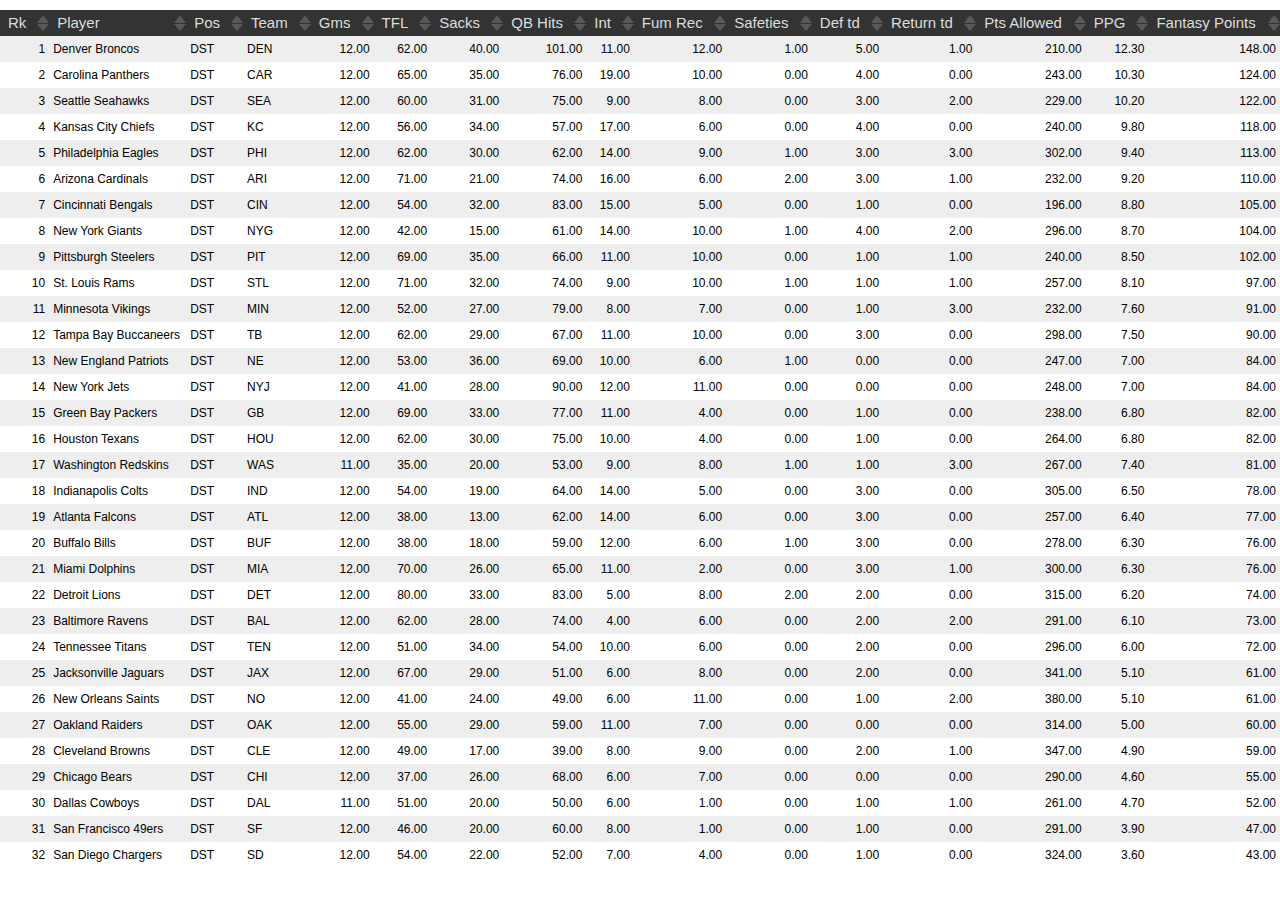
<file: Database Website Project/tblDefense.html>
<HTML DIR=LTR>
<HEAD>
	<link href="docs/css/jq.css" rel="stylesheet">

	<!-- jQuery: required (tablesorter works with jQuery 1.2.3+) -->
	<script src="docs/js/jquery-1.2.6.min.js"></script>

	<!-- Pick a theme, load the plugin & initialize plugin -->
	<link href="css/theme.metro-dark.css" rel="stylesheet">
	<script src="js/jquery.tablesorter.min.js"></script>
	<script src="js/jquery.tablesorter.widgets.min.js"></script>
	<script>
	$(function(){
		$('table').tablesorter({
			widgets        : ['zebra', 'columns'],
			usNumberFormat : false,
			sortReset      : true,
			sortRestart    : true
		});
	});
	</script>
</HEAD>
<BODY>
<TABLE class="tablesorter-metro-dark">
<thead>
<tr>
<th>Rk</th>
<th>Player</th>
<th>Pos</th>
<th>Team</th>
<th>Gms</th>
<th>TFL</th>
<th>Sacks</th>
<th>QB Hits</th>
<th>Int</th>
<th>Fum Rec</th>
<th>Safeties</th>
<th>Def td</th>
<th>Return td</th>
<th>Pts Allowed</th>
<th>PPG</th>
<th>Fantasy Points</th>

</tr>
</thead>
<TR>
<TD DIR=LTR ALIGN=RIGHT>1</TD>
<TD DIR=LTR ALIGN=LEFT>Denver Broncos</TD>
<TD DIR=LTR ALIGN=LEFT>DST</TD>
<TD DIR=LTR ALIGN=LEFT>DEN</TD>
<TD DIR=LTR ALIGN=RIGHT>12.00</TD>
<TD DIR=LTR ALIGN=RIGHT>62.00</TD>
<TD DIR=LTR ALIGN=RIGHT>40.00</TD>
<TD DIR=LTR ALIGN=RIGHT>101.00</TD>
<TD DIR=LTR ALIGN=RIGHT>11.00</TD>
<TD DIR=LTR ALIGN=RIGHT>12.00</TD>
<TD DIR=LTR ALIGN=RIGHT>1.00</TD>
<TD DIR=LTR ALIGN=RIGHT>5.00</TD>
<TD DIR=LTR ALIGN=RIGHT>1.00</TD>
<TD DIR=LTR ALIGN=RIGHT>210.00</TD>
<TD DIR=LTR ALIGN=RIGHT>12.30</TD>
<TD DIR=LTR ALIGN=RIGHT>148.00</TD>
</TR>
<TR>
<TD DIR=LTR ALIGN=RIGHT>2</TD>
<TD DIR=LTR ALIGN=LEFT>Carolina Panthers</TD>
<TD DIR=LTR ALIGN=LEFT>DST</TD>
<TD DIR=LTR ALIGN=LEFT>CAR</TD>
<TD DIR=LTR ALIGN=RIGHT>12.00</TD>
<TD DIR=LTR ALIGN=RIGHT>65.00</TD>
<TD DIR=LTR ALIGN=RIGHT>35.00</TD>
<TD DIR=LTR ALIGN=RIGHT>76.00</TD>
<TD DIR=LTR ALIGN=RIGHT>19.00</TD>
<TD DIR=LTR ALIGN=RIGHT>10.00</TD>
<TD DIR=LTR ALIGN=RIGHT>0.00</TD>
<TD DIR=LTR ALIGN=RIGHT>4.00</TD>
<TD DIR=LTR ALIGN=RIGHT>0.00</TD>
<TD DIR=LTR ALIGN=RIGHT>243.00</TD>
<TD DIR=LTR ALIGN=RIGHT>10.30</TD>
<TD DIR=LTR ALIGN=RIGHT>124.00</TD>
</TR>
<TR>
<TD DIR=LTR ALIGN=RIGHT>3</TD>
<TD DIR=LTR ALIGN=LEFT>Seattle Seahawks</TD>
<TD DIR=LTR ALIGN=LEFT>DST</TD>
<TD DIR=LTR ALIGN=LEFT>SEA</TD>
<TD DIR=LTR ALIGN=RIGHT>12.00</TD>
<TD DIR=LTR ALIGN=RIGHT>60.00</TD>
<TD DIR=LTR ALIGN=RIGHT>31.00</TD>
<TD DIR=LTR ALIGN=RIGHT>75.00</TD>
<TD DIR=LTR ALIGN=RIGHT>9.00</TD>
<TD DIR=LTR ALIGN=RIGHT>8.00</TD>
<TD DIR=LTR ALIGN=RIGHT>0.00</TD>
<TD DIR=LTR ALIGN=RIGHT>3.00</TD>
<TD DIR=LTR ALIGN=RIGHT>2.00</TD>
<TD DIR=LTR ALIGN=RIGHT>229.00</TD>
<TD DIR=LTR ALIGN=RIGHT>10.20</TD>
<TD DIR=LTR ALIGN=RIGHT>122.00</TD>
</TR>
<TR>
<TD DIR=LTR ALIGN=RIGHT>4</TD>
<TD DIR=LTR ALIGN=LEFT>Kansas City Chiefs</TD>
<TD DIR=LTR ALIGN=LEFT>DST</TD>
<TD DIR=LTR ALIGN=LEFT>KC</TD>
<TD DIR=LTR ALIGN=RIGHT>12.00</TD>
<TD DIR=LTR ALIGN=RIGHT>56.00</TD>
<TD DIR=LTR ALIGN=RIGHT>34.00</TD>
<TD DIR=LTR ALIGN=RIGHT>57.00</TD>
<TD DIR=LTR ALIGN=RIGHT>17.00</TD>
<TD DIR=LTR ALIGN=RIGHT>6.00</TD>
<TD DIR=LTR ALIGN=RIGHT>0.00</TD>
<TD DIR=LTR ALIGN=RIGHT>4.00</TD>
<TD DIR=LTR ALIGN=RIGHT>0.00</TD>
<TD DIR=LTR ALIGN=RIGHT>240.00</TD>
<TD DIR=LTR ALIGN=RIGHT>9.80</TD>
<TD DIR=LTR ALIGN=RIGHT>118.00</TD>
</TR>
<TR>
<TD DIR=LTR ALIGN=RIGHT>5</TD>
<TD DIR=LTR ALIGN=LEFT>Philadelphia Eagles</TD>
<TD DIR=LTR ALIGN=LEFT>DST</TD>
<TD DIR=LTR ALIGN=LEFT>PHI</TD>
<TD DIR=LTR ALIGN=RIGHT>12.00</TD>
<TD DIR=LTR ALIGN=RIGHT>62.00</TD>
<TD DIR=LTR ALIGN=RIGHT>30.00</TD>
<TD DIR=LTR ALIGN=RIGHT>62.00</TD>
<TD DIR=LTR ALIGN=RIGHT>14.00</TD>
<TD DIR=LTR ALIGN=RIGHT>9.00</TD>
<TD DIR=LTR ALIGN=RIGHT>1.00</TD>
<TD DIR=LTR ALIGN=RIGHT>3.00</TD>
<TD DIR=LTR ALIGN=RIGHT>3.00</TD>
<TD DIR=LTR ALIGN=RIGHT>302.00</TD>
<TD DIR=LTR ALIGN=RIGHT>9.40</TD>
<TD DIR=LTR ALIGN=RIGHT>113.00</TD>
</TR>
<TR>
<TD DIR=LTR ALIGN=RIGHT>6</TD>
<TD DIR=LTR ALIGN=LEFT>Arizona Cardinals</TD>
<TD DIR=LTR ALIGN=LEFT>DST</TD>
<TD DIR=LTR ALIGN=LEFT>ARI</TD>
<TD DIR=LTR ALIGN=RIGHT>12.00</TD>
<TD DIR=LTR ALIGN=RIGHT>71.00</TD>
<TD DIR=LTR ALIGN=RIGHT>21.00</TD>
<TD DIR=LTR ALIGN=RIGHT>74.00</TD>
<TD DIR=LTR ALIGN=RIGHT>16.00</TD>
<TD DIR=LTR ALIGN=RIGHT>6.00</TD>
<TD DIR=LTR ALIGN=RIGHT>2.00</TD>
<TD DIR=LTR ALIGN=RIGHT>3.00</TD>
<TD DIR=LTR ALIGN=RIGHT>1.00</TD>
<TD DIR=LTR ALIGN=RIGHT>232.00</TD>
<TD DIR=LTR ALIGN=RIGHT>9.20</TD>
<TD DIR=LTR ALIGN=RIGHT>110.00</TD>
</TR>
<TR>
<TD DIR=LTR ALIGN=RIGHT>7</TD>
<TD DIR=LTR ALIGN=LEFT>Cincinnati Bengals</TD>
<TD DIR=LTR ALIGN=LEFT>DST</TD>
<TD DIR=LTR ALIGN=LEFT>CIN</TD>
<TD DIR=LTR ALIGN=RIGHT>12.00</TD>
<TD DIR=LTR ALIGN=RIGHT>54.00</TD>
<TD DIR=LTR ALIGN=RIGHT>32.00</TD>
<TD DIR=LTR ALIGN=RIGHT>83.00</TD>
<TD DIR=LTR ALIGN=RIGHT>15.00</TD>
<TD DIR=LTR ALIGN=RIGHT>5.00</TD>
<TD DIR=LTR ALIGN=RIGHT>0.00</TD>
<TD DIR=LTR ALIGN=RIGHT>1.00</TD>
<TD DIR=LTR ALIGN=RIGHT>0.00</TD>
<TD DIR=LTR ALIGN=RIGHT>196.00</TD>
<TD DIR=LTR ALIGN=RIGHT>8.80</TD>
<TD DIR=LTR ALIGN=RIGHT>105.00</TD>
</TR>
<TR>
<TD DIR=LTR ALIGN=RIGHT>8</TD>
<TD DIR=LTR ALIGN=LEFT>New York Giants</TD>
<TD DIR=LTR ALIGN=LEFT>DST</TD>
<TD DIR=LTR ALIGN=LEFT>NYG</TD>
<TD DIR=LTR ALIGN=RIGHT>12.00</TD>
<TD DIR=LTR ALIGN=RIGHT>42.00</TD>
<TD DIR=LTR ALIGN=RIGHT>15.00</TD>
<TD DIR=LTR ALIGN=RIGHT>61.00</TD>
<TD DIR=LTR ALIGN=RIGHT>14.00</TD>
<TD DIR=LTR ALIGN=RIGHT>10.00</TD>
<TD DIR=LTR ALIGN=RIGHT>1.00</TD>
<TD DIR=LTR ALIGN=RIGHT>4.00</TD>
<TD DIR=LTR ALIGN=RIGHT>2.00</TD>
<TD DIR=LTR ALIGN=RIGHT>296.00</TD>
<TD DIR=LTR ALIGN=RIGHT>8.70</TD>
<TD DIR=LTR ALIGN=RIGHT>104.00</TD>
</TR>
<TR>
<TD DIR=LTR ALIGN=RIGHT>9</TD>
<TD DIR=LTR ALIGN=LEFT>Pittsburgh Steelers</TD>
<TD DIR=LTR ALIGN=LEFT>DST</TD>
<TD DIR=LTR ALIGN=LEFT>PIT</TD>
<TD DIR=LTR ALIGN=RIGHT>12.00</TD>
<TD DIR=LTR ALIGN=RIGHT>69.00</TD>
<TD DIR=LTR ALIGN=RIGHT>35.00</TD>
<TD DIR=LTR ALIGN=RIGHT>66.00</TD>
<TD DIR=LTR ALIGN=RIGHT>11.00</TD>
<TD DIR=LTR ALIGN=RIGHT>10.00</TD>
<TD DIR=LTR ALIGN=RIGHT>0.00</TD>
<TD DIR=LTR ALIGN=RIGHT>1.00</TD>
<TD DIR=LTR ALIGN=RIGHT>1.00</TD>
<TD DIR=LTR ALIGN=RIGHT>240.00</TD>
<TD DIR=LTR ALIGN=RIGHT>8.50</TD>
<TD DIR=LTR ALIGN=RIGHT>102.00</TD>
</TR>
<TR>
<TD DIR=LTR ALIGN=RIGHT>10</TD>
<TD DIR=LTR ALIGN=LEFT>St. Louis Rams</TD>
<TD DIR=LTR ALIGN=LEFT>DST</TD>
<TD DIR=LTR ALIGN=LEFT>STL</TD>
<TD DIR=LTR ALIGN=RIGHT>12.00</TD>
<TD DIR=LTR ALIGN=RIGHT>71.00</TD>
<TD DIR=LTR ALIGN=RIGHT>32.00</TD>
<TD DIR=LTR ALIGN=RIGHT>74.00</TD>
<TD DIR=LTR ALIGN=RIGHT>9.00</TD>
<TD DIR=LTR ALIGN=RIGHT>10.00</TD>
<TD DIR=LTR ALIGN=RIGHT>1.00</TD>
<TD DIR=LTR ALIGN=RIGHT>1.00</TD>
<TD DIR=LTR ALIGN=RIGHT>1.00</TD>
<TD DIR=LTR ALIGN=RIGHT>257.00</TD>
<TD DIR=LTR ALIGN=RIGHT>8.10</TD>
<TD DIR=LTR ALIGN=RIGHT>97.00</TD>
</TR>
<TR>
<TD DIR=LTR ALIGN=RIGHT>11</TD>
<TD DIR=LTR ALIGN=LEFT>Minnesota Vikings</TD>
<TD DIR=LTR ALIGN=LEFT>DST</TD>
<TD DIR=LTR ALIGN=LEFT>MIN</TD>
<TD DIR=LTR ALIGN=RIGHT>12.00</TD>
<TD DIR=LTR ALIGN=RIGHT>52.00</TD>
<TD DIR=LTR ALIGN=RIGHT>27.00</TD>
<TD DIR=LTR ALIGN=RIGHT>79.00</TD>
<TD DIR=LTR ALIGN=RIGHT>8.00</TD>
<TD DIR=LTR ALIGN=RIGHT>7.00</TD>
<TD DIR=LTR ALIGN=RIGHT>0.00</TD>
<TD DIR=LTR ALIGN=RIGHT>1.00</TD>
<TD DIR=LTR ALIGN=RIGHT>3.00</TD>
<TD DIR=LTR ALIGN=RIGHT>232.00</TD>
<TD DIR=LTR ALIGN=RIGHT>7.60</TD>
<TD DIR=LTR ALIGN=RIGHT>91.00</TD>
</TR>
<TR>
<TD DIR=LTR ALIGN=RIGHT>12</TD>
<TD DIR=LTR ALIGN=LEFT>Tampa Bay Buccaneers</TD>
<TD DIR=LTR ALIGN=LEFT>DST</TD>
<TD DIR=LTR ALIGN=LEFT>TB</TD>
<TD DIR=LTR ALIGN=RIGHT>12.00</TD>
<TD DIR=LTR ALIGN=RIGHT>62.00</TD>
<TD DIR=LTR ALIGN=RIGHT>29.00</TD>
<TD DIR=LTR ALIGN=RIGHT>67.00</TD>
<TD DIR=LTR ALIGN=RIGHT>11.00</TD>
<TD DIR=LTR ALIGN=RIGHT>10.00</TD>
<TD DIR=LTR ALIGN=RIGHT>0.00</TD>
<TD DIR=LTR ALIGN=RIGHT>3.00</TD>
<TD DIR=LTR ALIGN=RIGHT>0.00</TD>
<TD DIR=LTR ALIGN=RIGHT>298.00</TD>
<TD DIR=LTR ALIGN=RIGHT>7.50</TD>
<TD DIR=LTR ALIGN=RIGHT>90.00</TD>
</TR>
<TR>
<TD DIR=LTR ALIGN=RIGHT>13</TD>
<TD DIR=LTR ALIGN=LEFT>New England Patriots</TD>
<TD DIR=LTR ALIGN=LEFT>DST</TD>
<TD DIR=LTR ALIGN=LEFT>NE</TD>
<TD DIR=LTR ALIGN=RIGHT>12.00</TD>
<TD DIR=LTR ALIGN=RIGHT>53.00</TD>
<TD DIR=LTR ALIGN=RIGHT>36.00</TD>
<TD DIR=LTR ALIGN=RIGHT>69.00</TD>
<TD DIR=LTR ALIGN=RIGHT>10.00</TD>
<TD DIR=LTR ALIGN=RIGHT>6.00</TD>
<TD DIR=LTR ALIGN=RIGHT>1.00</TD>
<TD DIR=LTR ALIGN=RIGHT>0.00</TD>
<TD DIR=LTR ALIGN=RIGHT>0.00</TD>
<TD DIR=LTR ALIGN=RIGHT>247.00</TD>
<TD DIR=LTR ALIGN=RIGHT>7.00</TD>
<TD DIR=LTR ALIGN=RIGHT>84.00</TD>
</TR>
<TR>
<TD DIR=LTR ALIGN=RIGHT>14</TD>
<TD DIR=LTR ALIGN=LEFT>New York Jets</TD>
<TD DIR=LTR ALIGN=LEFT>DST</TD>
<TD DIR=LTR ALIGN=LEFT>NYJ</TD>
<TD DIR=LTR ALIGN=RIGHT>12.00</TD>
<TD DIR=LTR ALIGN=RIGHT>41.00</TD>
<TD DIR=LTR ALIGN=RIGHT>28.00</TD>
<TD DIR=LTR ALIGN=RIGHT>90.00</TD>
<TD DIR=LTR ALIGN=RIGHT>12.00</TD>
<TD DIR=LTR ALIGN=RIGHT>11.00</TD>
<TD DIR=LTR ALIGN=RIGHT>0.00</TD>
<TD DIR=LTR ALIGN=RIGHT>0.00</TD>
<TD DIR=LTR ALIGN=RIGHT>0.00</TD>
<TD DIR=LTR ALIGN=RIGHT>248.00</TD>
<TD DIR=LTR ALIGN=RIGHT>7.00</TD>
<TD DIR=LTR ALIGN=RIGHT>84.00</TD>
</TR>
<TR>
<TD DIR=LTR ALIGN=RIGHT>15</TD>
<TD DIR=LTR ALIGN=LEFT>Green Bay Packers</TD>
<TD DIR=LTR ALIGN=LEFT>DST</TD>
<TD DIR=LTR ALIGN=LEFT>GB</TD>
<TD DIR=LTR ALIGN=RIGHT>12.00</TD>
<TD DIR=LTR ALIGN=RIGHT>69.00</TD>
<TD DIR=LTR ALIGN=RIGHT>33.00</TD>
<TD DIR=LTR ALIGN=RIGHT>77.00</TD>
<TD DIR=LTR ALIGN=RIGHT>11.00</TD>
<TD DIR=LTR ALIGN=RIGHT>4.00</TD>
<TD DIR=LTR ALIGN=RIGHT>0.00</TD>
<TD DIR=LTR ALIGN=RIGHT>1.00</TD>
<TD DIR=LTR ALIGN=RIGHT>0.00</TD>
<TD DIR=LTR ALIGN=RIGHT>238.00</TD>
<TD DIR=LTR ALIGN=RIGHT>6.80</TD>
<TD DIR=LTR ALIGN=RIGHT>82.00</TD>
</TR>
<TR>
<TD DIR=LTR ALIGN=RIGHT>16</TD>
<TD DIR=LTR ALIGN=LEFT>Houston Texans</TD>
<TD DIR=LTR ALIGN=LEFT>DST</TD>
<TD DIR=LTR ALIGN=LEFT>HOU</TD>
<TD DIR=LTR ALIGN=RIGHT>12.00</TD>
<TD DIR=LTR ALIGN=RIGHT>62.00</TD>
<TD DIR=LTR ALIGN=RIGHT>30.00</TD>
<TD DIR=LTR ALIGN=RIGHT>75.00</TD>
<TD DIR=LTR ALIGN=RIGHT>10.00</TD>
<TD DIR=LTR ALIGN=RIGHT>4.00</TD>
<TD DIR=LTR ALIGN=RIGHT>0.00</TD>
<TD DIR=LTR ALIGN=RIGHT>1.00</TD>
<TD DIR=LTR ALIGN=RIGHT>0.00</TD>
<TD DIR=LTR ALIGN=RIGHT>264.00</TD>
<TD DIR=LTR ALIGN=RIGHT>6.80</TD>
<TD DIR=LTR ALIGN=RIGHT>82.00</TD>
</TR>
<TR>
<TD DIR=LTR ALIGN=RIGHT>17</TD>
<TD DIR=LTR ALIGN=LEFT>Washington Redskins</TD>
<TD DIR=LTR ALIGN=LEFT>DST</TD>
<TD DIR=LTR ALIGN=LEFT>WAS</TD>
<TD DIR=LTR ALIGN=RIGHT>11.00</TD>
<TD DIR=LTR ALIGN=RIGHT>35.00</TD>
<TD DIR=LTR ALIGN=RIGHT>20.00</TD>
<TD DIR=LTR ALIGN=RIGHT>53.00</TD>
<TD DIR=LTR ALIGN=RIGHT>9.00</TD>
<TD DIR=LTR ALIGN=RIGHT>8.00</TD>
<TD DIR=LTR ALIGN=RIGHT>1.00</TD>
<TD DIR=LTR ALIGN=RIGHT>1.00</TD>
<TD DIR=LTR ALIGN=RIGHT>3.00</TD>
<TD DIR=LTR ALIGN=RIGHT>267.00</TD>
<TD DIR=LTR ALIGN=RIGHT>7.40</TD>
<TD DIR=LTR ALIGN=RIGHT>81.00</TD>
</TR>
<TR>
<TD DIR=LTR ALIGN=RIGHT>18</TD>
<TD DIR=LTR ALIGN=LEFT>Indianapolis Colts</TD>
<TD DIR=LTR ALIGN=LEFT>DST</TD>
<TD DIR=LTR ALIGN=LEFT>IND</TD>
<TD DIR=LTR ALIGN=RIGHT>12.00</TD>
<TD DIR=LTR ALIGN=RIGHT>54.00</TD>
<TD DIR=LTR ALIGN=RIGHT>19.00</TD>
<TD DIR=LTR ALIGN=RIGHT>64.00</TD>
<TD DIR=LTR ALIGN=RIGHT>14.00</TD>
<TD DIR=LTR ALIGN=RIGHT>5.00</TD>
<TD DIR=LTR ALIGN=RIGHT>0.00</TD>
<TD DIR=LTR ALIGN=RIGHT>3.00</TD>
<TD DIR=LTR ALIGN=RIGHT>0.00</TD>
<TD DIR=LTR ALIGN=RIGHT>305.00</TD>
<TD DIR=LTR ALIGN=RIGHT>6.50</TD>
<TD DIR=LTR ALIGN=RIGHT>78.00</TD>
</TR>
<TR>
<TD DIR=LTR ALIGN=RIGHT>19</TD>
<TD DIR=LTR ALIGN=LEFT>Atlanta Falcons</TD>
<TD DIR=LTR ALIGN=LEFT>DST</TD>
<TD DIR=LTR ALIGN=LEFT>ATL</TD>
<TD DIR=LTR ALIGN=RIGHT>12.00</TD>
<TD DIR=LTR ALIGN=RIGHT>38.00</TD>
<TD DIR=LTR ALIGN=RIGHT>13.00</TD>
<TD DIR=LTR ALIGN=RIGHT>62.00</TD>
<TD DIR=LTR ALIGN=RIGHT>14.00</TD>
<TD DIR=LTR ALIGN=RIGHT>6.00</TD>
<TD DIR=LTR ALIGN=RIGHT>0.00</TD>
<TD DIR=LTR ALIGN=RIGHT>3.00</TD>
<TD DIR=LTR ALIGN=RIGHT>0.00</TD>
<TD DIR=LTR ALIGN=RIGHT>257.00</TD>
<TD DIR=LTR ALIGN=RIGHT>6.40</TD>
<TD DIR=LTR ALIGN=RIGHT>77.00</TD>
</TR>
<TR>
<TD DIR=LTR ALIGN=RIGHT>20</TD>
<TD DIR=LTR ALIGN=LEFT>Buffalo Bills</TD>
<TD DIR=LTR ALIGN=LEFT>DST</TD>
<TD DIR=LTR ALIGN=LEFT>BUF</TD>
<TD DIR=LTR ALIGN=RIGHT>12.00</TD>
<TD DIR=LTR ALIGN=RIGHT>38.00</TD>
<TD DIR=LTR ALIGN=RIGHT>18.00</TD>
<TD DIR=LTR ALIGN=RIGHT>59.00</TD>
<TD DIR=LTR ALIGN=RIGHT>12.00</TD>
<TD DIR=LTR ALIGN=RIGHT>6.00</TD>
<TD DIR=LTR ALIGN=RIGHT>1.00</TD>
<TD DIR=LTR ALIGN=RIGHT>3.00</TD>
<TD DIR=LTR ALIGN=RIGHT>0.00</TD>
<TD DIR=LTR ALIGN=RIGHT>278.00</TD>
<TD DIR=LTR ALIGN=RIGHT>6.30</TD>
<TD DIR=LTR ALIGN=RIGHT>76.00</TD>
</TR>
<TR>
<TD DIR=LTR ALIGN=RIGHT>21</TD>
<TD DIR=LTR ALIGN=LEFT>Miami Dolphins</TD>
<TD DIR=LTR ALIGN=LEFT>DST</TD>
<TD DIR=LTR ALIGN=LEFT>MIA</TD>
<TD DIR=LTR ALIGN=RIGHT>12.00</TD>
<TD DIR=LTR ALIGN=RIGHT>70.00</TD>
<TD DIR=LTR ALIGN=RIGHT>26.00</TD>
<TD DIR=LTR ALIGN=RIGHT>65.00</TD>
<TD DIR=LTR ALIGN=RIGHT>11.00</TD>
<TD DIR=LTR ALIGN=RIGHT>2.00</TD>
<TD DIR=LTR ALIGN=RIGHT>0.00</TD>
<TD DIR=LTR ALIGN=RIGHT>3.00</TD>
<TD DIR=LTR ALIGN=RIGHT>1.00</TD>
<TD DIR=LTR ALIGN=RIGHT>300.00</TD>
<TD DIR=LTR ALIGN=RIGHT>6.30</TD>
<TD DIR=LTR ALIGN=RIGHT>76.00</TD>
</TR>
<TR>
<TD DIR=LTR ALIGN=RIGHT>22</TD>
<TD DIR=LTR ALIGN=LEFT>Detroit Lions</TD>
<TD DIR=LTR ALIGN=LEFT>DST</TD>
<TD DIR=LTR ALIGN=LEFT>DET</TD>
<TD DIR=LTR ALIGN=RIGHT>12.00</TD>
<TD DIR=LTR ALIGN=RIGHT>80.00</TD>
<TD DIR=LTR ALIGN=RIGHT>33.00</TD>
<TD DIR=LTR ALIGN=RIGHT>83.00</TD>
<TD DIR=LTR ALIGN=RIGHT>5.00</TD>
<TD DIR=LTR ALIGN=RIGHT>8.00</TD>
<TD DIR=LTR ALIGN=RIGHT>2.00</TD>
<TD DIR=LTR ALIGN=RIGHT>2.00</TD>
<TD DIR=LTR ALIGN=RIGHT>0.00</TD>
<TD DIR=LTR ALIGN=RIGHT>315.00</TD>
<TD DIR=LTR ALIGN=RIGHT>6.20</TD>
<TD DIR=LTR ALIGN=RIGHT>74.00</TD>
</TR>
<TR>
<TD DIR=LTR ALIGN=RIGHT>23</TD>
<TD DIR=LTR ALIGN=LEFT>Baltimore Ravens</TD>
<TD DIR=LTR ALIGN=LEFT>DST</TD>
<TD DIR=LTR ALIGN=LEFT>BAL</TD>
<TD DIR=LTR ALIGN=RIGHT>12.00</TD>
<TD DIR=LTR ALIGN=RIGHT>62.00</TD>
<TD DIR=LTR ALIGN=RIGHT>28.00</TD>
<TD DIR=LTR ALIGN=RIGHT>74.00</TD>
<TD DIR=LTR ALIGN=RIGHT>4.00</TD>
<TD DIR=LTR ALIGN=RIGHT>6.00</TD>
<TD DIR=LTR ALIGN=RIGHT>0.00</TD>
<TD DIR=LTR ALIGN=RIGHT>2.00</TD>
<TD DIR=LTR ALIGN=RIGHT>2.00</TD>
<TD DIR=LTR ALIGN=RIGHT>291.00</TD>
<TD DIR=LTR ALIGN=RIGHT>6.10</TD>
<TD DIR=LTR ALIGN=RIGHT>73.00</TD>
</TR>
<TR>
<TD DIR=LTR ALIGN=RIGHT>24</TD>
<TD DIR=LTR ALIGN=LEFT>Tennessee Titans</TD>
<TD DIR=LTR ALIGN=LEFT>DST</TD>
<TD DIR=LTR ALIGN=LEFT>TEN</TD>
<TD DIR=LTR ALIGN=RIGHT>12.00</TD>
<TD DIR=LTR ALIGN=RIGHT>51.00</TD>
<TD DIR=LTR ALIGN=RIGHT>34.00</TD>
<TD DIR=LTR ALIGN=RIGHT>54.00</TD>
<TD DIR=LTR ALIGN=RIGHT>10.00</TD>
<TD DIR=LTR ALIGN=RIGHT>6.00</TD>
<TD DIR=LTR ALIGN=RIGHT>0.00</TD>
<TD DIR=LTR ALIGN=RIGHT>2.00</TD>
<TD DIR=LTR ALIGN=RIGHT>0.00</TD>
<TD DIR=LTR ALIGN=RIGHT>296.00</TD>
<TD DIR=LTR ALIGN=RIGHT>6.00</TD>
<TD DIR=LTR ALIGN=RIGHT>72.00</TD>
</TR>
<TR>
<TD DIR=LTR ALIGN=RIGHT>25</TD>
<TD DIR=LTR ALIGN=LEFT>Jacksonville Jaguars</TD>
<TD DIR=LTR ALIGN=LEFT>DST</TD>
<TD DIR=LTR ALIGN=LEFT>JAX</TD>
<TD DIR=LTR ALIGN=RIGHT>12.00</TD>
<TD DIR=LTR ALIGN=RIGHT>67.00</TD>
<TD DIR=LTR ALIGN=RIGHT>29.00</TD>
<TD DIR=LTR ALIGN=RIGHT>51.00</TD>
<TD DIR=LTR ALIGN=RIGHT>6.00</TD>
<TD DIR=LTR ALIGN=RIGHT>8.00</TD>
<TD DIR=LTR ALIGN=RIGHT>0.00</TD>
<TD DIR=LTR ALIGN=RIGHT>2.00</TD>
<TD DIR=LTR ALIGN=RIGHT>0.00</TD>
<TD DIR=LTR ALIGN=RIGHT>341.00</TD>
<TD DIR=LTR ALIGN=RIGHT>5.10</TD>
<TD DIR=LTR ALIGN=RIGHT>61.00</TD>
</TR>
<TR>
<TD DIR=LTR ALIGN=RIGHT>26</TD>
<TD DIR=LTR ALIGN=LEFT>New Orleans Saints</TD>
<TD DIR=LTR ALIGN=LEFT>DST</TD>
<TD DIR=LTR ALIGN=LEFT>NO</TD>
<TD DIR=LTR ALIGN=RIGHT>12.00</TD>
<TD DIR=LTR ALIGN=RIGHT>41.00</TD>
<TD DIR=LTR ALIGN=RIGHT>24.00</TD>
<TD DIR=LTR ALIGN=RIGHT>49.00</TD>
<TD DIR=LTR ALIGN=RIGHT>6.00</TD>
<TD DIR=LTR ALIGN=RIGHT>11.00</TD>
<TD DIR=LTR ALIGN=RIGHT>0.00</TD>
<TD DIR=LTR ALIGN=RIGHT>1.00</TD>
<TD DIR=LTR ALIGN=RIGHT>2.00</TD>
<TD DIR=LTR ALIGN=RIGHT>380.00</TD>
<TD DIR=LTR ALIGN=RIGHT>5.10</TD>
<TD DIR=LTR ALIGN=RIGHT>61.00</TD>
</TR>
<TR>
<TD DIR=LTR ALIGN=RIGHT>27</TD>
<TD DIR=LTR ALIGN=LEFT>Oakland Raiders</TD>
<TD DIR=LTR ALIGN=LEFT>DST</TD>
<TD DIR=LTR ALIGN=LEFT>OAK</TD>
<TD DIR=LTR ALIGN=RIGHT>12.00</TD>
<TD DIR=LTR ALIGN=RIGHT>55.00</TD>
<TD DIR=LTR ALIGN=RIGHT>29.00</TD>
<TD DIR=LTR ALIGN=RIGHT>59.00</TD>
<TD DIR=LTR ALIGN=RIGHT>11.00</TD>
<TD DIR=LTR ALIGN=RIGHT>7.00</TD>
<TD DIR=LTR ALIGN=RIGHT>0.00</TD>
<TD DIR=LTR ALIGN=RIGHT>0.00</TD>
<TD DIR=LTR ALIGN=RIGHT>0.00</TD>
<TD DIR=LTR ALIGN=RIGHT>314.00</TD>
<TD DIR=LTR ALIGN=RIGHT>5.00</TD>
<TD DIR=LTR ALIGN=RIGHT>60.00</TD>
</TR>
<TR>
<TD DIR=LTR ALIGN=RIGHT>28</TD>
<TD DIR=LTR ALIGN=LEFT>Cleveland Browns</TD>
<TD DIR=LTR ALIGN=LEFT>DST</TD>
<TD DIR=LTR ALIGN=LEFT>CLE</TD>
<TD DIR=LTR ALIGN=RIGHT>12.00</TD>
<TD DIR=LTR ALIGN=RIGHT>49.00</TD>
<TD DIR=LTR ALIGN=RIGHT>17.00</TD>
<TD DIR=LTR ALIGN=RIGHT>39.00</TD>
<TD DIR=LTR ALIGN=RIGHT>8.00</TD>
<TD DIR=LTR ALIGN=RIGHT>9.00</TD>
<TD DIR=LTR ALIGN=RIGHT>0.00</TD>
<TD DIR=LTR ALIGN=RIGHT>2.00</TD>
<TD DIR=LTR ALIGN=RIGHT>1.00</TD>
<TD DIR=LTR ALIGN=RIGHT>347.00</TD>
<TD DIR=LTR ALIGN=RIGHT>4.90</TD>
<TD DIR=LTR ALIGN=RIGHT>59.00</TD>
</TR>
<TR>
<TD DIR=LTR ALIGN=RIGHT>29</TD>
<TD DIR=LTR ALIGN=LEFT>Chicago Bears</TD>
<TD DIR=LTR ALIGN=LEFT>DST</TD>
<TD DIR=LTR ALIGN=LEFT>CHI</TD>
<TD DIR=LTR ALIGN=RIGHT>12.00</TD>
<TD DIR=LTR ALIGN=RIGHT>37.00</TD>
<TD DIR=LTR ALIGN=RIGHT>26.00</TD>
<TD DIR=LTR ALIGN=RIGHT>68.00</TD>
<TD DIR=LTR ALIGN=RIGHT>6.00</TD>
<TD DIR=LTR ALIGN=RIGHT>7.00</TD>
<TD DIR=LTR ALIGN=RIGHT>0.00</TD>
<TD DIR=LTR ALIGN=RIGHT>0.00</TD>
<TD DIR=LTR ALIGN=RIGHT>0.00</TD>
<TD DIR=LTR ALIGN=RIGHT>290.00</TD>
<TD DIR=LTR ALIGN=RIGHT>4.60</TD>
<TD DIR=LTR ALIGN=RIGHT>55.00</TD>
</TR>
<TR>
<TD DIR=LTR ALIGN=RIGHT>30</TD>
<TD DIR=LTR ALIGN=LEFT>Dallas Cowboys</TD>
<TD DIR=LTR ALIGN=LEFT>DST</TD>
<TD DIR=LTR ALIGN=LEFT>DAL</TD>
<TD DIR=LTR ALIGN=RIGHT>11.00</TD>
<TD DIR=LTR ALIGN=RIGHT>51.00</TD>
<TD DIR=LTR ALIGN=RIGHT>20.00</TD>
<TD DIR=LTR ALIGN=RIGHT>50.00</TD>
<TD DIR=LTR ALIGN=RIGHT>6.00</TD>
<TD DIR=LTR ALIGN=RIGHT>1.00</TD>
<TD DIR=LTR ALIGN=RIGHT>0.00</TD>
<TD DIR=LTR ALIGN=RIGHT>1.00</TD>
<TD DIR=LTR ALIGN=RIGHT>1.00</TD>
<TD DIR=LTR ALIGN=RIGHT>261.00</TD>
<TD DIR=LTR ALIGN=RIGHT>4.70</TD>
<TD DIR=LTR ALIGN=RIGHT>52.00</TD>
</TR>
<TR>
<TD DIR=LTR ALIGN=RIGHT>31</TD>
<TD DIR=LTR ALIGN=LEFT>San Francisco 49ers</TD>
<TD DIR=LTR ALIGN=LEFT>DST</TD>
<TD DIR=LTR ALIGN=LEFT>SF</TD>
<TD DIR=LTR ALIGN=RIGHT>12.00</TD>
<TD DIR=LTR ALIGN=RIGHT>46.00</TD>
<TD DIR=LTR ALIGN=RIGHT>20.00</TD>
<TD DIR=LTR ALIGN=RIGHT>60.00</TD>
<TD DIR=LTR ALIGN=RIGHT>8.00</TD>
<TD DIR=LTR ALIGN=RIGHT>1.00</TD>
<TD DIR=LTR ALIGN=RIGHT>0.00</TD>
<TD DIR=LTR ALIGN=RIGHT>1.00</TD>
<TD DIR=LTR ALIGN=RIGHT>0.00</TD>
<TD DIR=LTR ALIGN=RIGHT>291.00</TD>
<TD DIR=LTR ALIGN=RIGHT>3.90</TD>
<TD DIR=LTR ALIGN=RIGHT>47.00</TD>
</TR>
<TR>
<TD DIR=LTR ALIGN=RIGHT>32</TD>
<TD DIR=LTR ALIGN=LEFT>San Diego Chargers</TD>
<TD DIR=LTR ALIGN=LEFT>DST</TD>
<TD DIR=LTR ALIGN=LEFT>SD</TD>
<TD DIR=LTR ALIGN=RIGHT>12.00</TD>
<TD DIR=LTR ALIGN=RIGHT>54.00</TD>
<TD DIR=LTR ALIGN=RIGHT>22.00</TD>
<TD DIR=LTR ALIGN=RIGHT>52.00</TD>
<TD DIR=LTR ALIGN=RIGHT>7.00</TD>
<TD DIR=LTR ALIGN=RIGHT>4.00</TD>
<TD DIR=LTR ALIGN=RIGHT>0.00</TD>
<TD DIR=LTR ALIGN=RIGHT>1.00</TD>
<TD DIR=LTR ALIGN=RIGHT>0.00</TD>
<TD DIR=LTR ALIGN=RIGHT>324.00</TD>
<TD DIR=LTR ALIGN=RIGHT>3.60</TD>
<TD DIR=LTR ALIGN=RIGHT>43.00</TD>
</TR>
</TABLE>
</BODY>
</HTML>
</file>
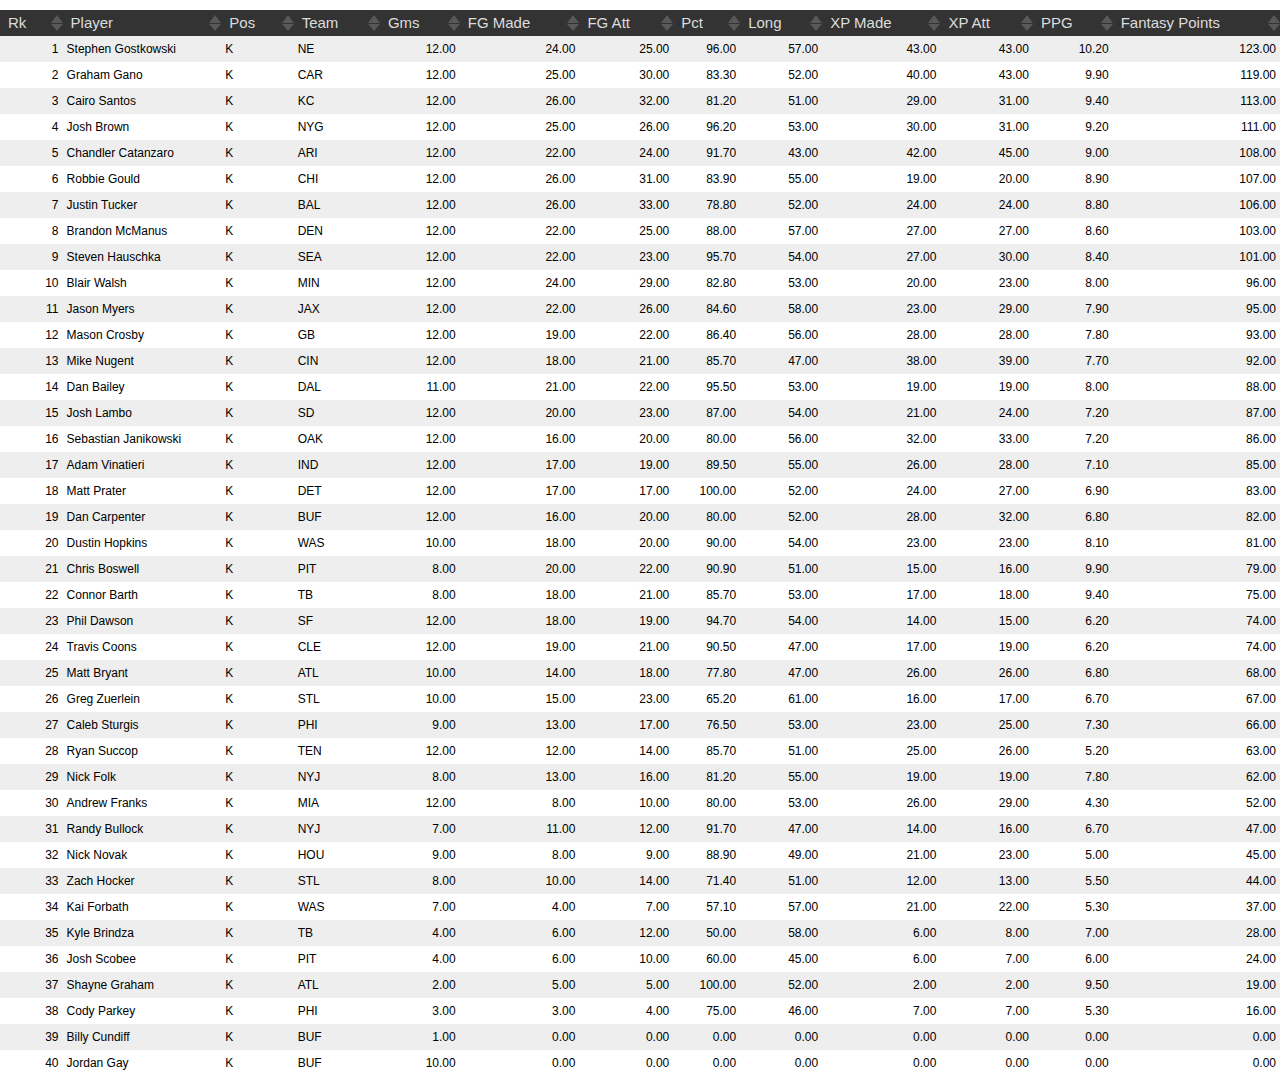
<file: Database Website Project/tblKickers.html>
<HTML DIR=LTR>
<HEAD>
	<link href="docs/css/jq.css" rel="stylesheet">

	<!-- jQuery: required (tablesorter works with jQuery 1.2.3+) -->
	<script src="docs/js/jquery-1.2.6.min.js"></script>

	<!-- Pick a theme, load the plugin & initialize plugin -->
	<link href="css/theme.metro-dark.css" rel="stylesheet">
	<script src="js/jquery.tablesorter.min.js"></script>
	<script src="js/jquery.tablesorter.widgets.min.js"></script>
	<script>
	$(function(){
		$('table').tablesorter({
			widgets        : ['zebra', 'columns'],
			usNumberFormat : false,
			sortReset      : true,
			sortRestart    : true
		});
	});
	</script>
</HEAD>
<BODY>
<TABLE class="tablesorter-metro-dark">
<THEAD>
<TR>
<TH BGCOLOR=#c0c0c0 BORDERCOLOR=#000000 >Rk</TH>
<TH BGCOLOR=#c0c0c0 BORDERCOLOR=#000000 >Player</TH>
<TH BGCOLOR=#c0c0c0 BORDERCOLOR=#000000 >Pos</TH>
<TH BGCOLOR=#c0c0c0 BORDERCOLOR=#000000 >Team</TH>
<TH BGCOLOR=#c0c0c0 BORDERCOLOR=#000000 >Gms</TH>
<TH BGCOLOR=#c0c0c0 BORDERCOLOR=#000000 >FG Made</TH>
<TH BGCOLOR=#c0c0c0 BORDERCOLOR=#000000 >FG Att</TH>
<TH BGCOLOR=#c0c0c0 BORDERCOLOR=#000000 >Pct</TH>
<TH BGCOLOR=#c0c0c0 BORDERCOLOR=#000000 >Long</TH>
<TH BGCOLOR=#c0c0c0 BORDERCOLOR=#000000 >XP Made</TH>
<TH BGCOLOR=#c0c0c0 BORDERCOLOR=#000000 >XP Att</TH>
<TH BGCOLOR=#c0c0c0 BORDERCOLOR=#000000 >PPG</TH>
<TH BGCOLOR=#c0c0c0 BORDERCOLOR=#000000 >Fantasy Points</TH>

</TR>
</THEAD>
<TR>
<TD DIR=LTR ALIGN=RIGHT>1</TD>
<TD DIR=LTR ALIGN=LEFT>Stephen Gostkowski</TD>
<TD DIR=LTR ALIGN=LEFT>K</TD>
<TD DIR=LTR ALIGN=LEFT>NE</TD>
<TD DIR=LTR ALIGN=RIGHT>12.00</TD>
<TD DIR=LTR ALIGN=RIGHT>24.00</TD>
<TD DIR=LTR ALIGN=RIGHT>25.00</TD>
<TD DIR=LTR ALIGN=RIGHT>96.00</TD>
<TD DIR=LTR ALIGN=RIGHT>57.00</TD>
<TD DIR=LTR ALIGN=RIGHT>43.00</TD>
<TD DIR=LTR ALIGN=RIGHT>43.00</TD>
<TD DIR=LTR ALIGN=RIGHT>10.20</TD>
<TD DIR=LTR ALIGN=RIGHT>123.00</TD>
</TR>
<TR>
<TD DIR=LTR ALIGN=RIGHT>2</TD>
<TD DIR=LTR ALIGN=LEFT>Graham Gano</TD>
<TD DIR=LTR ALIGN=LEFT>K</TD>
<TD DIR=LTR ALIGN=LEFT>CAR</TD>
<TD DIR=LTR ALIGN=RIGHT>12.00</TD>
<TD DIR=LTR ALIGN=RIGHT>25.00</TD>
<TD DIR=LTR ALIGN=RIGHT>30.00</TD>
<TD DIR=LTR ALIGN=RIGHT>83.30</TD>
<TD DIR=LTR ALIGN=RIGHT>52.00</TD>
<TD DIR=LTR ALIGN=RIGHT>40.00</TD>
<TD DIR=LTR ALIGN=RIGHT>43.00</TD>
<TD DIR=LTR ALIGN=RIGHT>9.90</TD>
<TD DIR=LTR ALIGN=RIGHT>119.00</TD>
</TR>
<TR>
<TD DIR=LTR ALIGN=RIGHT>3</TD>
<TD DIR=LTR ALIGN=LEFT>Cairo Santos</TD>
<TD DIR=LTR ALIGN=LEFT>K</TD>
<TD DIR=LTR ALIGN=LEFT>KC</TD>
<TD DIR=LTR ALIGN=RIGHT>12.00</TD>
<TD DIR=LTR ALIGN=RIGHT>26.00</TD>
<TD DIR=LTR ALIGN=RIGHT>32.00</TD>
<TD DIR=LTR ALIGN=RIGHT>81.20</TD>
<TD DIR=LTR ALIGN=RIGHT>51.00</TD>
<TD DIR=LTR ALIGN=RIGHT>29.00</TD>
<TD DIR=LTR ALIGN=RIGHT>31.00</TD>
<TD DIR=LTR ALIGN=RIGHT>9.40</TD>
<TD DIR=LTR ALIGN=RIGHT>113.00</TD>
</TR>
<TR>
<TD DIR=LTR ALIGN=RIGHT>4</TD>
<TD DIR=LTR ALIGN=LEFT>Josh Brown</TD>
<TD DIR=LTR ALIGN=LEFT>K</TD>
<TD DIR=LTR ALIGN=LEFT>NYG</TD>
<TD DIR=LTR ALIGN=RIGHT>12.00</TD>
<TD DIR=LTR ALIGN=RIGHT>25.00</TD>
<TD DIR=LTR ALIGN=RIGHT>26.00</TD>
<TD DIR=LTR ALIGN=RIGHT>96.20</TD>
<TD DIR=LTR ALIGN=RIGHT>53.00</TD>
<TD DIR=LTR ALIGN=RIGHT>30.00</TD>
<TD DIR=LTR ALIGN=RIGHT>31.00</TD>
<TD DIR=LTR ALIGN=RIGHT>9.20</TD>
<TD DIR=LTR ALIGN=RIGHT>111.00</TD>
</TR>
<TR>
<TD DIR=LTR ALIGN=RIGHT>5</TD>
<TD DIR=LTR ALIGN=LEFT>Chandler Catanzaro</TD>
<TD DIR=LTR ALIGN=LEFT>K</TD>
<TD DIR=LTR ALIGN=LEFT>ARI</TD>
<TD DIR=LTR ALIGN=RIGHT>12.00</TD>
<TD DIR=LTR ALIGN=RIGHT>22.00</TD>
<TD DIR=LTR ALIGN=RIGHT>24.00</TD>
<TD DIR=LTR ALIGN=RIGHT>91.70</TD>
<TD DIR=LTR ALIGN=RIGHT>43.00</TD>
<TD DIR=LTR ALIGN=RIGHT>42.00</TD>
<TD DIR=LTR ALIGN=RIGHT>45.00</TD>
<TD DIR=LTR ALIGN=RIGHT>9.00</TD>
<TD DIR=LTR ALIGN=RIGHT>108.00</TD>
</TR>
<TR>
<TD DIR=LTR ALIGN=RIGHT>6</TD>
<TD DIR=LTR ALIGN=LEFT>Robbie Gould</TD>
<TD DIR=LTR ALIGN=LEFT>K</TD>
<TD DIR=LTR ALIGN=LEFT>CHI</TD>
<TD DIR=LTR ALIGN=RIGHT>12.00</TD>
<TD DIR=LTR ALIGN=RIGHT>26.00</TD>
<TD DIR=LTR ALIGN=RIGHT>31.00</TD>
<TD DIR=LTR ALIGN=RIGHT>83.90</TD>
<TD DIR=LTR ALIGN=RIGHT>55.00</TD>
<TD DIR=LTR ALIGN=RIGHT>19.00</TD>
<TD DIR=LTR ALIGN=RIGHT>20.00</TD>
<TD DIR=LTR ALIGN=RIGHT>8.90</TD>
<TD DIR=LTR ALIGN=RIGHT>107.00</TD>
</TR>
<TR>
<TD DIR=LTR ALIGN=RIGHT>7</TD>
<TD DIR=LTR ALIGN=LEFT>Justin Tucker</TD>
<TD DIR=LTR ALIGN=LEFT>K</TD>
<TD DIR=LTR ALIGN=LEFT>BAL</TD>
<TD DIR=LTR ALIGN=RIGHT>12.00</TD>
<TD DIR=LTR ALIGN=RIGHT>26.00</TD>
<TD DIR=LTR ALIGN=RIGHT>33.00</TD>
<TD DIR=LTR ALIGN=RIGHT>78.80</TD>
<TD DIR=LTR ALIGN=RIGHT>52.00</TD>
<TD DIR=LTR ALIGN=RIGHT>24.00</TD>
<TD DIR=LTR ALIGN=RIGHT>24.00</TD>
<TD DIR=LTR ALIGN=RIGHT>8.80</TD>
<TD DIR=LTR ALIGN=RIGHT>106.00</TD>
</TR>
<TR>
<TD DIR=LTR ALIGN=RIGHT>8</TD>
<TD DIR=LTR ALIGN=LEFT>Brandon McManus</TD>
<TD DIR=LTR ALIGN=LEFT>K</TD>
<TD DIR=LTR ALIGN=LEFT>DEN</TD>
<TD DIR=LTR ALIGN=RIGHT>12.00</TD>
<TD DIR=LTR ALIGN=RIGHT>22.00</TD>
<TD DIR=LTR ALIGN=RIGHT>25.00</TD>
<TD DIR=LTR ALIGN=RIGHT>88.00</TD>
<TD DIR=LTR ALIGN=RIGHT>57.00</TD>
<TD DIR=LTR ALIGN=RIGHT>27.00</TD>
<TD DIR=LTR ALIGN=RIGHT>27.00</TD>
<TD DIR=LTR ALIGN=RIGHT>8.60</TD>
<TD DIR=LTR ALIGN=RIGHT>103.00</TD>
</TR>
<TR>
<TD DIR=LTR ALIGN=RIGHT>9</TD>
<TD DIR=LTR ALIGN=LEFT>Steven Hauschka</TD>
<TD DIR=LTR ALIGN=LEFT>K</TD>
<TD DIR=LTR ALIGN=LEFT>SEA</TD>
<TD DIR=LTR ALIGN=RIGHT>12.00</TD>
<TD DIR=LTR ALIGN=RIGHT>22.00</TD>
<TD DIR=LTR ALIGN=RIGHT>23.00</TD>
<TD DIR=LTR ALIGN=RIGHT>95.70</TD>
<TD DIR=LTR ALIGN=RIGHT>54.00</TD>
<TD DIR=LTR ALIGN=RIGHT>27.00</TD>
<TD DIR=LTR ALIGN=RIGHT>30.00</TD>
<TD DIR=LTR ALIGN=RIGHT>8.40</TD>
<TD DIR=LTR ALIGN=RIGHT>101.00</TD>
</TR>
<TR>
<TD DIR=LTR ALIGN=RIGHT>10</TD>
<TD DIR=LTR ALIGN=LEFT>Blair Walsh</TD>
<TD DIR=LTR ALIGN=LEFT>K</TD>
<TD DIR=LTR ALIGN=LEFT>MIN</TD>
<TD DIR=LTR ALIGN=RIGHT>12.00</TD>
<TD DIR=LTR ALIGN=RIGHT>24.00</TD>
<TD DIR=LTR ALIGN=RIGHT>29.00</TD>
<TD DIR=LTR ALIGN=RIGHT>82.80</TD>
<TD DIR=LTR ALIGN=RIGHT>53.00</TD>
<TD DIR=LTR ALIGN=RIGHT>20.00</TD>
<TD DIR=LTR ALIGN=RIGHT>23.00</TD>
<TD DIR=LTR ALIGN=RIGHT>8.00</TD>
<TD DIR=LTR ALIGN=RIGHT>96.00</TD>
</TR>
<TR>
<TD DIR=LTR ALIGN=RIGHT>11</TD>
<TD DIR=LTR ALIGN=LEFT>Jason Myers</TD>
<TD DIR=LTR ALIGN=LEFT>K</TD>
<TD DIR=LTR ALIGN=LEFT>JAX</TD>
<TD DIR=LTR ALIGN=RIGHT>12.00</TD>
<TD DIR=LTR ALIGN=RIGHT>22.00</TD>
<TD DIR=LTR ALIGN=RIGHT>26.00</TD>
<TD DIR=LTR ALIGN=RIGHT>84.60</TD>
<TD DIR=LTR ALIGN=RIGHT>58.00</TD>
<TD DIR=LTR ALIGN=RIGHT>23.00</TD>
<TD DIR=LTR ALIGN=RIGHT>29.00</TD>
<TD DIR=LTR ALIGN=RIGHT>7.90</TD>
<TD DIR=LTR ALIGN=RIGHT>95.00</TD>
</TR>
<TR>
<TD DIR=LTR ALIGN=RIGHT>12</TD>
<TD DIR=LTR ALIGN=LEFT>Mason Crosby</TD>
<TD DIR=LTR ALIGN=LEFT>K</TD>
<TD DIR=LTR ALIGN=LEFT>GB</TD>
<TD DIR=LTR ALIGN=RIGHT>12.00</TD>
<TD DIR=LTR ALIGN=RIGHT>19.00</TD>
<TD DIR=LTR ALIGN=RIGHT>22.00</TD>
<TD DIR=LTR ALIGN=RIGHT>86.40</TD>
<TD DIR=LTR ALIGN=RIGHT>56.00</TD>
<TD DIR=LTR ALIGN=RIGHT>28.00</TD>
<TD DIR=LTR ALIGN=RIGHT>28.00</TD>
<TD DIR=LTR ALIGN=RIGHT>7.80</TD>
<TD DIR=LTR ALIGN=RIGHT>93.00</TD>
</TR>
<TR>
<TD DIR=LTR ALIGN=RIGHT>13</TD>
<TD DIR=LTR ALIGN=LEFT>Mike Nugent</TD>
<TD DIR=LTR ALIGN=LEFT>K</TD>
<TD DIR=LTR ALIGN=LEFT>CIN</TD>
<TD DIR=LTR ALIGN=RIGHT>12.00</TD>
<TD DIR=LTR ALIGN=RIGHT>18.00</TD>
<TD DIR=LTR ALIGN=RIGHT>21.00</TD>
<TD DIR=LTR ALIGN=RIGHT>85.70</TD>
<TD DIR=LTR ALIGN=RIGHT>47.00</TD>
<TD DIR=LTR ALIGN=RIGHT>38.00</TD>
<TD DIR=LTR ALIGN=RIGHT>39.00</TD>
<TD DIR=LTR ALIGN=RIGHT>7.70</TD>
<TD DIR=LTR ALIGN=RIGHT>92.00</TD>
</TR>
<TR>
<TD DIR=LTR ALIGN=RIGHT>14</TD>
<TD DIR=LTR ALIGN=LEFT>Dan Bailey</TD>
<TD DIR=LTR ALIGN=LEFT>K</TD>
<TD DIR=LTR ALIGN=LEFT>DAL</TD>
<TD DIR=LTR ALIGN=RIGHT>11.00</TD>
<TD DIR=LTR ALIGN=RIGHT>21.00</TD>
<TD DIR=LTR ALIGN=RIGHT>22.00</TD>
<TD DIR=LTR ALIGN=RIGHT>95.50</TD>
<TD DIR=LTR ALIGN=RIGHT>53.00</TD>
<TD DIR=LTR ALIGN=RIGHT>19.00</TD>
<TD DIR=LTR ALIGN=RIGHT>19.00</TD>
<TD DIR=LTR ALIGN=RIGHT>8.00</TD>
<TD DIR=LTR ALIGN=RIGHT>88.00</TD>
</TR>
<TR>
<TD DIR=LTR ALIGN=RIGHT>15</TD>
<TD DIR=LTR ALIGN=LEFT>Josh Lambo</TD>
<TD DIR=LTR ALIGN=LEFT>K</TD>
<TD DIR=LTR ALIGN=LEFT>SD</TD>
<TD DIR=LTR ALIGN=RIGHT>12.00</TD>
<TD DIR=LTR ALIGN=RIGHT>20.00</TD>
<TD DIR=LTR ALIGN=RIGHT>23.00</TD>
<TD DIR=LTR ALIGN=RIGHT>87.00</TD>
<TD DIR=LTR ALIGN=RIGHT>54.00</TD>
<TD DIR=LTR ALIGN=RIGHT>21.00</TD>
<TD DIR=LTR ALIGN=RIGHT>24.00</TD>
<TD DIR=LTR ALIGN=RIGHT>7.20</TD>
<TD DIR=LTR ALIGN=RIGHT>87.00</TD>
</TR>
<TR>
<TD DIR=LTR ALIGN=RIGHT>16</TD>
<TD DIR=LTR ALIGN=LEFT>Sebastian Janikowski</TD>
<TD DIR=LTR ALIGN=LEFT>K</TD>
<TD DIR=LTR ALIGN=LEFT>OAK</TD>
<TD DIR=LTR ALIGN=RIGHT>12.00</TD>
<TD DIR=LTR ALIGN=RIGHT>16.00</TD>
<TD DIR=LTR ALIGN=RIGHT>20.00</TD>
<TD DIR=LTR ALIGN=RIGHT>80.00</TD>
<TD DIR=LTR ALIGN=RIGHT>56.00</TD>
<TD DIR=LTR ALIGN=RIGHT>32.00</TD>
<TD DIR=LTR ALIGN=RIGHT>33.00</TD>
<TD DIR=LTR ALIGN=RIGHT>7.20</TD>
<TD DIR=LTR ALIGN=RIGHT>86.00</TD>
</TR>
<TR>
<TD DIR=LTR ALIGN=RIGHT>17</TD>
<TD DIR=LTR ALIGN=LEFT>Adam Vinatieri</TD>
<TD DIR=LTR ALIGN=LEFT>K</TD>
<TD DIR=LTR ALIGN=LEFT>IND</TD>
<TD DIR=LTR ALIGN=RIGHT>12.00</TD>
<TD DIR=LTR ALIGN=RIGHT>17.00</TD>
<TD DIR=LTR ALIGN=RIGHT>19.00</TD>
<TD DIR=LTR ALIGN=RIGHT>89.50</TD>
<TD DIR=LTR ALIGN=RIGHT>55.00</TD>
<TD DIR=LTR ALIGN=RIGHT>26.00</TD>
<TD DIR=LTR ALIGN=RIGHT>28.00</TD>
<TD DIR=LTR ALIGN=RIGHT>7.10</TD>
<TD DIR=LTR ALIGN=RIGHT>85.00</TD>
</TR>
<TR>
<TD DIR=LTR ALIGN=RIGHT>18</TD>
<TD DIR=LTR ALIGN=LEFT>Matt Prater</TD>
<TD DIR=LTR ALIGN=LEFT>K</TD>
<TD DIR=LTR ALIGN=LEFT>DET</TD>
<TD DIR=LTR ALIGN=RIGHT>12.00</TD>
<TD DIR=LTR ALIGN=RIGHT>17.00</TD>
<TD DIR=LTR ALIGN=RIGHT>17.00</TD>
<TD DIR=LTR ALIGN=RIGHT>100.00</TD>
<TD DIR=LTR ALIGN=RIGHT>52.00</TD>
<TD DIR=LTR ALIGN=RIGHT>24.00</TD>
<TD DIR=LTR ALIGN=RIGHT>27.00</TD>
<TD DIR=LTR ALIGN=RIGHT>6.90</TD>
<TD DIR=LTR ALIGN=RIGHT>83.00</TD>
</TR>
<TR>
<TD DIR=LTR ALIGN=RIGHT>19</TD>
<TD DIR=LTR ALIGN=LEFT>Dan Carpenter</TD>
<TD DIR=LTR ALIGN=LEFT>K</TD>
<TD DIR=LTR ALIGN=LEFT>BUF</TD>
<TD DIR=LTR ALIGN=RIGHT>12.00</TD>
<TD DIR=LTR ALIGN=RIGHT>16.00</TD>
<TD DIR=LTR ALIGN=RIGHT>20.00</TD>
<TD DIR=LTR ALIGN=RIGHT>80.00</TD>
<TD DIR=LTR ALIGN=RIGHT>52.00</TD>
<TD DIR=LTR ALIGN=RIGHT>28.00</TD>
<TD DIR=LTR ALIGN=RIGHT>32.00</TD>
<TD DIR=LTR ALIGN=RIGHT>6.80</TD>
<TD DIR=LTR ALIGN=RIGHT>82.00</TD>
</TR>
<TR>
<TD DIR=LTR ALIGN=RIGHT>20</TD>
<TD DIR=LTR ALIGN=LEFT>Dustin Hopkins</TD>
<TD DIR=LTR ALIGN=LEFT>K</TD>
<TD DIR=LTR ALIGN=LEFT>WAS</TD>
<TD DIR=LTR ALIGN=RIGHT>10.00</TD>
<TD DIR=LTR ALIGN=RIGHT>18.00</TD>
<TD DIR=LTR ALIGN=RIGHT>20.00</TD>
<TD DIR=LTR ALIGN=RIGHT>90.00</TD>
<TD DIR=LTR ALIGN=RIGHT>54.00</TD>
<TD DIR=LTR ALIGN=RIGHT>23.00</TD>
<TD DIR=LTR ALIGN=RIGHT>23.00</TD>
<TD DIR=LTR ALIGN=RIGHT>8.10</TD>
<TD DIR=LTR ALIGN=RIGHT>81.00</TD>
</TR>
<TR>
<TD DIR=LTR ALIGN=RIGHT>21</TD>
<TD DIR=LTR ALIGN=LEFT>Chris Boswell</TD>
<TD DIR=LTR ALIGN=LEFT>K</TD>
<TD DIR=LTR ALIGN=LEFT>PIT</TD>
<TD DIR=LTR ALIGN=RIGHT>8.00</TD>
<TD DIR=LTR ALIGN=RIGHT>20.00</TD>
<TD DIR=LTR ALIGN=RIGHT>22.00</TD>
<TD DIR=LTR ALIGN=RIGHT>90.90</TD>
<TD DIR=LTR ALIGN=RIGHT>51.00</TD>
<TD DIR=LTR ALIGN=RIGHT>15.00</TD>
<TD DIR=LTR ALIGN=RIGHT>16.00</TD>
<TD DIR=LTR ALIGN=RIGHT>9.90</TD>
<TD DIR=LTR ALIGN=RIGHT>79.00</TD>
</TR>
<TR>
<TD DIR=LTR ALIGN=RIGHT>22</TD>
<TD DIR=LTR ALIGN=LEFT>Connor Barth</TD>
<TD DIR=LTR ALIGN=LEFT>K</TD>
<TD DIR=LTR ALIGN=LEFT>TB</TD>
<TD DIR=LTR ALIGN=RIGHT>8.00</TD>
<TD DIR=LTR ALIGN=RIGHT>18.00</TD>
<TD DIR=LTR ALIGN=RIGHT>21.00</TD>
<TD DIR=LTR ALIGN=RIGHT>85.70</TD>
<TD DIR=LTR ALIGN=RIGHT>53.00</TD>
<TD DIR=LTR ALIGN=RIGHT>17.00</TD>
<TD DIR=LTR ALIGN=RIGHT>18.00</TD>
<TD DIR=LTR ALIGN=RIGHT>9.40</TD>
<TD DIR=LTR ALIGN=RIGHT>75.00</TD>
</TR>
<TR>
<TD DIR=LTR ALIGN=RIGHT>23</TD>
<TD DIR=LTR ALIGN=LEFT>Phil Dawson</TD>
<TD DIR=LTR ALIGN=LEFT>K</TD>
<TD DIR=LTR ALIGN=LEFT>SF</TD>
<TD DIR=LTR ALIGN=RIGHT>12.00</TD>
<TD DIR=LTR ALIGN=RIGHT>18.00</TD>
<TD DIR=LTR ALIGN=RIGHT>19.00</TD>
<TD DIR=LTR ALIGN=RIGHT>94.70</TD>
<TD DIR=LTR ALIGN=RIGHT>54.00</TD>
<TD DIR=LTR ALIGN=RIGHT>14.00</TD>
<TD DIR=LTR ALIGN=RIGHT>15.00</TD>
<TD DIR=LTR ALIGN=RIGHT>6.20</TD>
<TD DIR=LTR ALIGN=RIGHT>74.00</TD>
</TR>
<TR>
<TD DIR=LTR ALIGN=RIGHT>24</TD>
<TD DIR=LTR ALIGN=LEFT>Travis Coons</TD>
<TD DIR=LTR ALIGN=LEFT>K</TD>
<TD DIR=LTR ALIGN=LEFT>CLE</TD>
<TD DIR=LTR ALIGN=RIGHT>12.00</TD>
<TD DIR=LTR ALIGN=RIGHT>19.00</TD>
<TD DIR=LTR ALIGN=RIGHT>21.00</TD>
<TD DIR=LTR ALIGN=RIGHT>90.50</TD>
<TD DIR=LTR ALIGN=RIGHT>47.00</TD>
<TD DIR=LTR ALIGN=RIGHT>17.00</TD>
<TD DIR=LTR ALIGN=RIGHT>19.00</TD>
<TD DIR=LTR ALIGN=RIGHT>6.20</TD>
<TD DIR=LTR ALIGN=RIGHT>74.00</TD>
</TR>
<TR>
<TD DIR=LTR ALIGN=RIGHT>25</TD>
<TD DIR=LTR ALIGN=LEFT>Matt Bryant</TD>
<TD DIR=LTR ALIGN=LEFT>K</TD>
<TD DIR=LTR ALIGN=LEFT>ATL</TD>
<TD DIR=LTR ALIGN=RIGHT>10.00</TD>
<TD DIR=LTR ALIGN=RIGHT>14.00</TD>
<TD DIR=LTR ALIGN=RIGHT>18.00</TD>
<TD DIR=LTR ALIGN=RIGHT>77.80</TD>
<TD DIR=LTR ALIGN=RIGHT>47.00</TD>
<TD DIR=LTR ALIGN=RIGHT>26.00</TD>
<TD DIR=LTR ALIGN=RIGHT>26.00</TD>
<TD DIR=LTR ALIGN=RIGHT>6.80</TD>
<TD DIR=LTR ALIGN=RIGHT>68.00</TD>
</TR>
<TR>
<TD DIR=LTR ALIGN=RIGHT>26</TD>
<TD DIR=LTR ALIGN=LEFT>Greg Zuerlein</TD>
<TD DIR=LTR ALIGN=LEFT>K</TD>
<TD DIR=LTR ALIGN=LEFT>STL</TD>
<TD DIR=LTR ALIGN=RIGHT>10.00</TD>
<TD DIR=LTR ALIGN=RIGHT>15.00</TD>
<TD DIR=LTR ALIGN=RIGHT>23.00</TD>
<TD DIR=LTR ALIGN=RIGHT>65.20</TD>
<TD DIR=LTR ALIGN=RIGHT>61.00</TD>
<TD DIR=LTR ALIGN=RIGHT>16.00</TD>
<TD DIR=LTR ALIGN=RIGHT>17.00</TD>
<TD DIR=LTR ALIGN=RIGHT>6.70</TD>
<TD DIR=LTR ALIGN=RIGHT>67.00</TD>
</TR>
<TR>
<TD DIR=LTR ALIGN=RIGHT>27</TD>
<TD DIR=LTR ALIGN=LEFT>Caleb Sturgis</TD>
<TD DIR=LTR ALIGN=LEFT>K</TD>
<TD DIR=LTR ALIGN=LEFT>PHI</TD>
<TD DIR=LTR ALIGN=RIGHT>9.00</TD>
<TD DIR=LTR ALIGN=RIGHT>13.00</TD>
<TD DIR=LTR ALIGN=RIGHT>17.00</TD>
<TD DIR=LTR ALIGN=RIGHT>76.50</TD>
<TD DIR=LTR ALIGN=RIGHT>53.00</TD>
<TD DIR=LTR ALIGN=RIGHT>23.00</TD>
<TD DIR=LTR ALIGN=RIGHT>25.00</TD>
<TD DIR=LTR ALIGN=RIGHT>7.30</TD>
<TD DIR=LTR ALIGN=RIGHT>66.00</TD>
</TR>
<TR>
<TD DIR=LTR ALIGN=RIGHT>28</TD>
<TD DIR=LTR ALIGN=LEFT>Ryan Succop</TD>
<TD DIR=LTR ALIGN=LEFT>K</TD>
<TD DIR=LTR ALIGN=LEFT>TEN</TD>
<TD DIR=LTR ALIGN=RIGHT>12.00</TD>
<TD DIR=LTR ALIGN=RIGHT>12.00</TD>
<TD DIR=LTR ALIGN=RIGHT>14.00</TD>
<TD DIR=LTR ALIGN=RIGHT>85.70</TD>
<TD DIR=LTR ALIGN=RIGHT>51.00</TD>
<TD DIR=LTR ALIGN=RIGHT>25.00</TD>
<TD DIR=LTR ALIGN=RIGHT>26.00</TD>
<TD DIR=LTR ALIGN=RIGHT>5.20</TD>
<TD DIR=LTR ALIGN=RIGHT>63.00</TD>
</TR>
<TR>
<TD DIR=LTR ALIGN=RIGHT>29</TD>
<TD DIR=LTR ALIGN=LEFT>Nick Folk</TD>
<TD DIR=LTR ALIGN=LEFT>K</TD>
<TD DIR=LTR ALIGN=LEFT>NYJ</TD>
<TD DIR=LTR ALIGN=RIGHT>8.00</TD>
<TD DIR=LTR ALIGN=RIGHT>13.00</TD>
<TD DIR=LTR ALIGN=RIGHT>16.00</TD>
<TD DIR=LTR ALIGN=RIGHT>81.20</TD>
<TD DIR=LTR ALIGN=RIGHT>55.00</TD>
<TD DIR=LTR ALIGN=RIGHT>19.00</TD>
<TD DIR=LTR ALIGN=RIGHT>19.00</TD>
<TD DIR=LTR ALIGN=RIGHT>7.80</TD>
<TD DIR=LTR ALIGN=RIGHT>62.00</TD>
</TR>
<TR>
<TD DIR=LTR ALIGN=RIGHT>30</TD>
<TD DIR=LTR ALIGN=LEFT>Andrew Franks</TD>
<TD DIR=LTR ALIGN=LEFT>K</TD>
<TD DIR=LTR ALIGN=LEFT>MIA</TD>
<TD DIR=LTR ALIGN=RIGHT>12.00</TD>
<TD DIR=LTR ALIGN=RIGHT>8.00</TD>
<TD DIR=LTR ALIGN=RIGHT>10.00</TD>
<TD DIR=LTR ALIGN=RIGHT>80.00</TD>
<TD DIR=LTR ALIGN=RIGHT>53.00</TD>
<TD DIR=LTR ALIGN=RIGHT>26.00</TD>
<TD DIR=LTR ALIGN=RIGHT>29.00</TD>
<TD DIR=LTR ALIGN=RIGHT>4.30</TD>
<TD DIR=LTR ALIGN=RIGHT>52.00</TD>
</TR>
<TR>
<TD DIR=LTR ALIGN=RIGHT>31</TD>
<TD DIR=LTR ALIGN=LEFT>Randy Bullock</TD>
<TD DIR=LTR ALIGN=LEFT>K</TD>
<TD DIR=LTR ALIGN=LEFT>NYJ</TD>
<TD DIR=LTR ALIGN=RIGHT>7.00</TD>
<TD DIR=LTR ALIGN=RIGHT>11.00</TD>
<TD DIR=LTR ALIGN=RIGHT>12.00</TD>
<TD DIR=LTR ALIGN=RIGHT>91.70</TD>
<TD DIR=LTR ALIGN=RIGHT>47.00</TD>
<TD DIR=LTR ALIGN=RIGHT>14.00</TD>
<TD DIR=LTR ALIGN=RIGHT>16.00</TD>
<TD DIR=LTR ALIGN=RIGHT>6.70</TD>
<TD DIR=LTR ALIGN=RIGHT>47.00</TD>
</TR>
<TR>
<TD DIR=LTR ALIGN=RIGHT>32</TD>
<TD DIR=LTR ALIGN=LEFT>Nick Novak</TD>
<TD DIR=LTR ALIGN=LEFT>K</TD>
<TD DIR=LTR ALIGN=LEFT>HOU</TD>
<TD DIR=LTR ALIGN=RIGHT>9.00</TD>
<TD DIR=LTR ALIGN=RIGHT>8.00</TD>
<TD DIR=LTR ALIGN=RIGHT>9.00</TD>
<TD DIR=LTR ALIGN=RIGHT>88.90</TD>
<TD DIR=LTR ALIGN=RIGHT>49.00</TD>
<TD DIR=LTR ALIGN=RIGHT>21.00</TD>
<TD DIR=LTR ALIGN=RIGHT>23.00</TD>
<TD DIR=LTR ALIGN=RIGHT>5.00</TD>
<TD DIR=LTR ALIGN=RIGHT>45.00</TD>
</TR>
<TR>
<TD DIR=LTR ALIGN=RIGHT>33</TD>
<TD DIR=LTR ALIGN=LEFT>Zach Hocker</TD>
<TD DIR=LTR ALIGN=LEFT>K</TD>
<TD DIR=LTR ALIGN=LEFT>STL</TD>
<TD DIR=LTR ALIGN=RIGHT>8.00</TD>
<TD DIR=LTR ALIGN=RIGHT>10.00</TD>
<TD DIR=LTR ALIGN=RIGHT>14.00</TD>
<TD DIR=LTR ALIGN=RIGHT>71.40</TD>
<TD DIR=LTR ALIGN=RIGHT>51.00</TD>
<TD DIR=LTR ALIGN=RIGHT>12.00</TD>
<TD DIR=LTR ALIGN=RIGHT>13.00</TD>
<TD DIR=LTR ALIGN=RIGHT>5.50</TD>
<TD DIR=LTR ALIGN=RIGHT>44.00</TD>
</TR>
<TR>
<TD DIR=LTR ALIGN=RIGHT>34</TD>
<TD DIR=LTR ALIGN=LEFT>Kai Forbath</TD>
<TD DIR=LTR ALIGN=LEFT>K</TD>
<TD DIR=LTR ALIGN=LEFT>WAS</TD>
<TD DIR=LTR ALIGN=RIGHT>7.00</TD>
<TD DIR=LTR ALIGN=RIGHT>4.00</TD>
<TD DIR=LTR ALIGN=RIGHT>7.00</TD>
<TD DIR=LTR ALIGN=RIGHT>57.10</TD>
<TD DIR=LTR ALIGN=RIGHT>57.00</TD>
<TD DIR=LTR ALIGN=RIGHT>21.00</TD>
<TD DIR=LTR ALIGN=RIGHT>22.00</TD>
<TD DIR=LTR ALIGN=RIGHT>5.30</TD>
<TD DIR=LTR ALIGN=RIGHT>37.00</TD>
</TR>
<TR>
<TD DIR=LTR ALIGN=RIGHT>35</TD>
<TD DIR=LTR ALIGN=LEFT>Kyle Brindza</TD>
<TD DIR=LTR ALIGN=LEFT>K</TD>
<TD DIR=LTR ALIGN=LEFT>TB</TD>
<TD DIR=LTR ALIGN=RIGHT>4.00</TD>
<TD DIR=LTR ALIGN=RIGHT>6.00</TD>
<TD DIR=LTR ALIGN=RIGHT>12.00</TD>
<TD DIR=LTR ALIGN=RIGHT>50.00</TD>
<TD DIR=LTR ALIGN=RIGHT>58.00</TD>
<TD DIR=LTR ALIGN=RIGHT>6.00</TD>
<TD DIR=LTR ALIGN=RIGHT>8.00</TD>
<TD DIR=LTR ALIGN=RIGHT>7.00</TD>
<TD DIR=LTR ALIGN=RIGHT>28.00</TD>
</TR>
<TR>
<TD DIR=LTR ALIGN=RIGHT>36</TD>
<TD DIR=LTR ALIGN=LEFT>Josh Scobee</TD>
<TD DIR=LTR ALIGN=LEFT>K</TD>
<TD DIR=LTR ALIGN=LEFT>PIT</TD>
<TD DIR=LTR ALIGN=RIGHT>4.00</TD>
<TD DIR=LTR ALIGN=RIGHT>6.00</TD>
<TD DIR=LTR ALIGN=RIGHT>10.00</TD>
<TD DIR=LTR ALIGN=RIGHT>60.00</TD>
<TD DIR=LTR ALIGN=RIGHT>45.00</TD>
<TD DIR=LTR ALIGN=RIGHT>6.00</TD>
<TD DIR=LTR ALIGN=RIGHT>7.00</TD>
<TD DIR=LTR ALIGN=RIGHT>6.00</TD>
<TD DIR=LTR ALIGN=RIGHT>24.00</TD>
</TR>
<TR>
<TD DIR=LTR ALIGN=RIGHT>37</TD>
<TD DIR=LTR ALIGN=LEFT>Shayne Graham</TD>
<TD DIR=LTR ALIGN=LEFT>K</TD>
<TD DIR=LTR ALIGN=LEFT>ATL</TD>
<TD DIR=LTR ALIGN=RIGHT>2.00</TD>
<TD DIR=LTR ALIGN=RIGHT>5.00</TD>
<TD DIR=LTR ALIGN=RIGHT>5.00</TD>
<TD DIR=LTR ALIGN=RIGHT>100.00</TD>
<TD DIR=LTR ALIGN=RIGHT>52.00</TD>
<TD DIR=LTR ALIGN=RIGHT>2.00</TD>
<TD DIR=LTR ALIGN=RIGHT>2.00</TD>
<TD DIR=LTR ALIGN=RIGHT>9.50</TD>
<TD DIR=LTR ALIGN=RIGHT>19.00</TD>
</TR>
<TR>
<TD DIR=LTR ALIGN=RIGHT>38</TD>
<TD DIR=LTR ALIGN=LEFT>Cody Parkey</TD>
<TD DIR=LTR ALIGN=LEFT>K</TD>
<TD DIR=LTR ALIGN=LEFT>PHI</TD>
<TD DIR=LTR ALIGN=RIGHT>3.00</TD>
<TD DIR=LTR ALIGN=RIGHT>3.00</TD>
<TD DIR=LTR ALIGN=RIGHT>4.00</TD>
<TD DIR=LTR ALIGN=RIGHT>75.00</TD>
<TD DIR=LTR ALIGN=RIGHT>46.00</TD>
<TD DIR=LTR ALIGN=RIGHT>7.00</TD>
<TD DIR=LTR ALIGN=RIGHT>7.00</TD>
<TD DIR=LTR ALIGN=RIGHT>5.30</TD>
<TD DIR=LTR ALIGN=RIGHT>16.00</TD>
</TR>
<TR>
<TD DIR=LTR ALIGN=RIGHT>39</TD>
<TD DIR=LTR ALIGN=LEFT>Billy Cundiff</TD>
<TD DIR=LTR ALIGN=LEFT>K</TD>
<TD DIR=LTR ALIGN=LEFT>BUF</TD>
<TD DIR=LTR ALIGN=RIGHT>1.00</TD>
<TD DIR=LTR ALIGN=RIGHT>0.00</TD>
<TD DIR=LTR ALIGN=RIGHT>0.00</TD>
<TD DIR=LTR ALIGN=RIGHT>0.00</TD>
<TD DIR=LTR ALIGN=RIGHT>0.00</TD>
<TD DIR=LTR ALIGN=RIGHT>0.00</TD>
<TD DIR=LTR ALIGN=RIGHT>0.00</TD>
<TD DIR=LTR ALIGN=RIGHT>0.00</TD>
<TD DIR=LTR ALIGN=RIGHT>0.00</TD>
</TR>
<TR>
<TD DIR=LTR ALIGN=RIGHT>40</TD>
<TD DIR=LTR ALIGN=LEFT>Jordan Gay</TD>
<TD DIR=LTR ALIGN=LEFT>K</TD>
<TD DIR=LTR ALIGN=LEFT>BUF</TD>
<TD DIR=LTR ALIGN=RIGHT>10.00</TD>
<TD DIR=LTR ALIGN=RIGHT>0.00</TD>
<TD DIR=LTR ALIGN=RIGHT>0.00</TD>
<TD DIR=LTR ALIGN=RIGHT>0.00</TD>
<TD DIR=LTR ALIGN=RIGHT>0.00</TD>
<TD DIR=LTR ALIGN=RIGHT>0.00</TD>
<TD DIR=LTR ALIGN=RIGHT>0.00</TD>
<TD DIR=LTR ALIGN=RIGHT>0.00</TD>
<TD DIR=LTR ALIGN=RIGHT>0.00</TD>
</TR>
</TABLE>
</BODY>
</HTML>
</file>
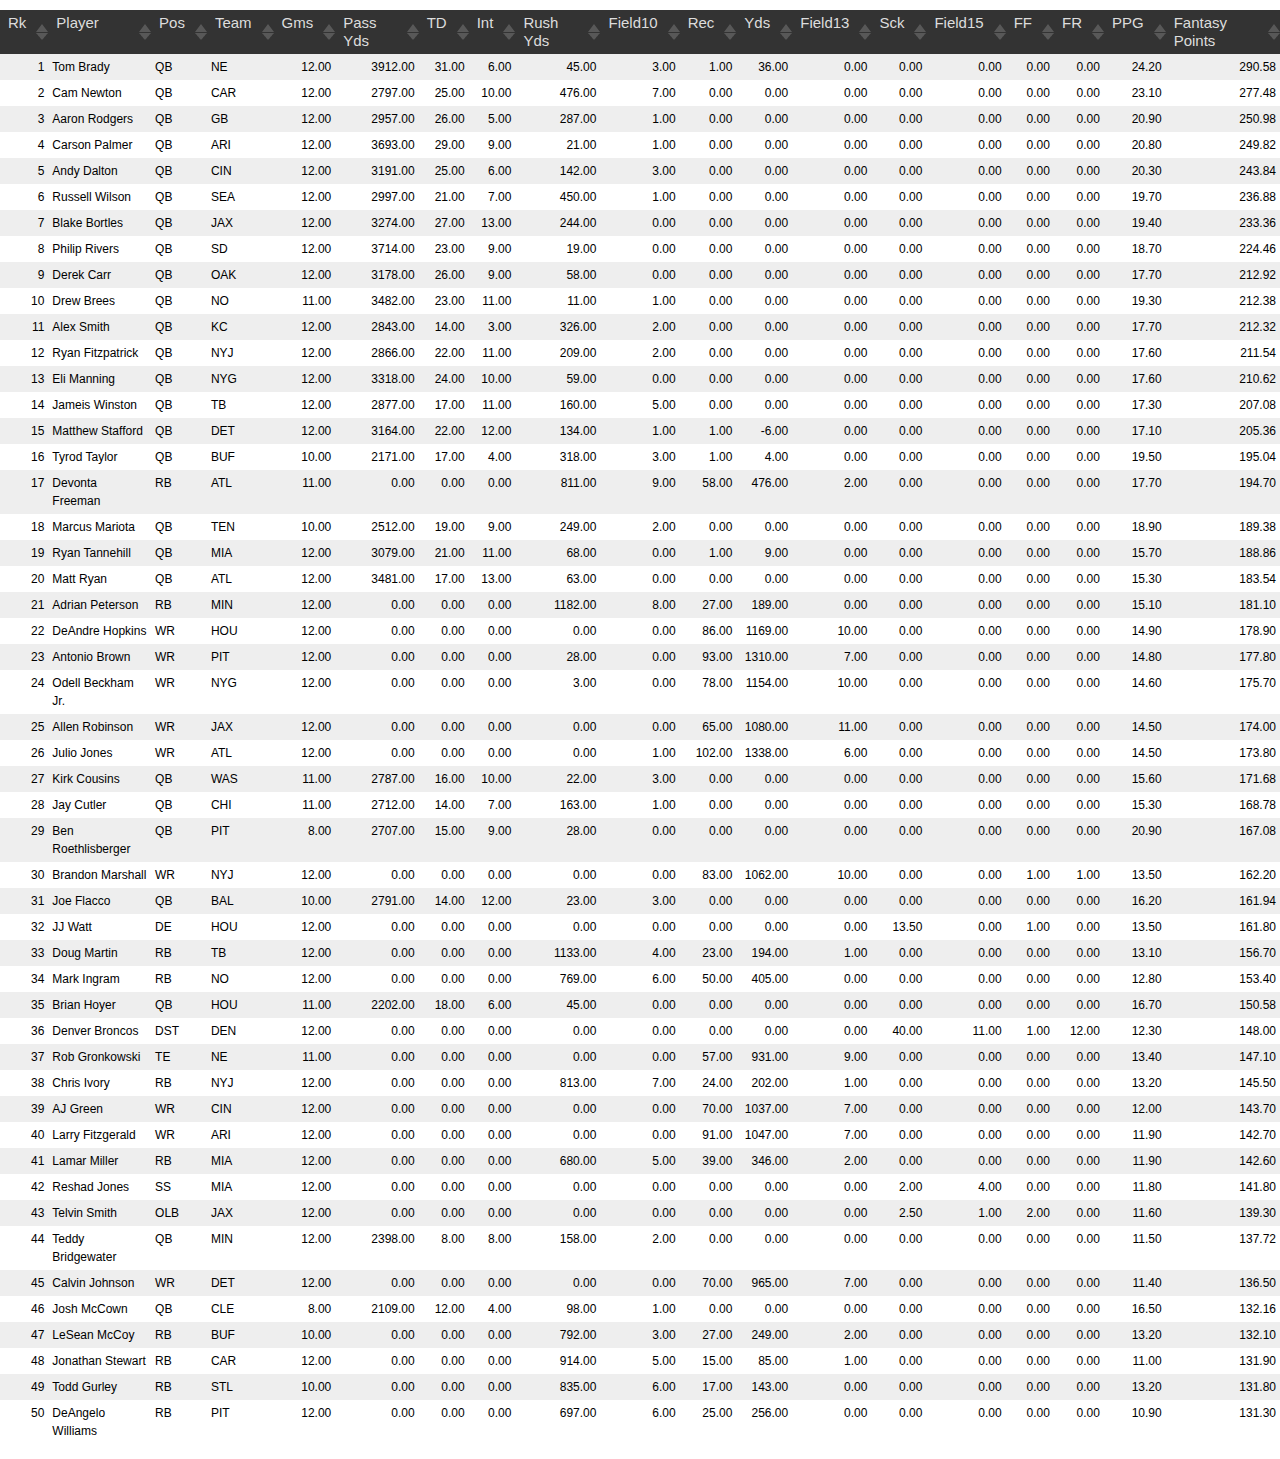
<file: Database Website Project/tblPlayers.html>
<HTML DIR=LTR>
<HEAD>
	<link href="docs/css/jq.css" rel="stylesheet">

	<!-- jQuery: required (tablesorter works with jQuery 1.2.3+) -->
	<script src="docs/js/jquery-1.2.6.min.js"></script>

	<!-- Pick a theme, load the plugin & initialize plugin -->
	<link href="css/theme.metro-dark.css" rel="stylesheet">
	<script src="js/jquery.tablesorter.min.js"></script>
	<script src="js/jquery.tablesorter.widgets.min.js"></script>
	<script>
	$(function(){
		$('table').tablesorter({
			widgets        : ['zebra', 'columns'],
			usNumberFormat : false,
			sortReset      : true,
			sortRestart    : true
		});
	});
	</script>
</HEAD>
<BODY>
<TABLE class="tablesorter-metro-dark">
<THEAD>
<TR>
<TH BGCOLOR=#c0c0c0 BORDERCOLOR=#000000 >Rk</TH>
<TH BGCOLOR=#c0c0c0 BORDERCOLOR=#000000 >Player</TH>
<TH BGCOLOR=#c0c0c0 BORDERCOLOR=#000000 >Pos</TH>
<TH BGCOLOR=#c0c0c0 BORDERCOLOR=#000000 >Team</TH>
<TH BGCOLOR=#c0c0c0 BORDERCOLOR=#000000 >Gms</TH>
<TH BGCOLOR=#c0c0c0 BORDERCOLOR=#000000 >Pass Yds</TH>
<TH BGCOLOR=#c0c0c0 BORDERCOLOR=#000000 >TD</TH>
<TH BGCOLOR=#c0c0c0 BORDERCOLOR=#000000 >Int</TH>
<TH BGCOLOR=#c0c0c0 BORDERCOLOR=#000000 >Rush Yds</TH>
<TH BGCOLOR=#c0c0c0 BORDERCOLOR=#000000 >Field10</TH>
<TH BGCOLOR=#c0c0c0 BORDERCOLOR=#000000 >Rec</TH>
<TH BGCOLOR=#c0c0c0 BORDERCOLOR=#000000 >Yds</TH>
<TH BGCOLOR=#c0c0c0 BORDERCOLOR=#000000 >Field13</TH>
<TH BGCOLOR=#c0c0c0 BORDERCOLOR=#000000 >Sck</TH>
<TH BGCOLOR=#c0c0c0 BORDERCOLOR=#000000 >Field15</TH>
<TH BGCOLOR=#c0c0c0 BORDERCOLOR=#000000 >FF</TH>
<TH BGCOLOR=#c0c0c0 BORDERCOLOR=#000000 >FR</TH>
<TH BGCOLOR=#c0c0c0 BORDERCOLOR=#000000 >PPG</TH>
<TH BGCOLOR=#c0c0c0 BORDERCOLOR=#000000 >Fantasy Points</TH>

</TR>
</THEAD>
<TR>
<TD DIR=LTR ALIGN=RIGHT>1</TD>
<TD DIR=LTR ALIGN=LEFT>Tom Brady</TD>
<TD DIR=LTR ALIGN=LEFT>QB</TD>
<TD DIR=LTR ALIGN=LEFT>NE</TD>
<TD DIR=LTR ALIGN=RIGHT>12.00</TD>
<TD DIR=LTR ALIGN=RIGHT>3912.00</TD>
<TD DIR=LTR ALIGN=RIGHT>31.00</TD>
<TD DIR=LTR ALIGN=RIGHT>6.00</TD>
<TD DIR=LTR ALIGN=RIGHT>45.00</TD>
<TD DIR=LTR ALIGN=RIGHT>3.00</TD>
<TD DIR=LTR ALIGN=RIGHT>1.00</TD>
<TD DIR=LTR ALIGN=RIGHT>36.00</TD>
<TD DIR=LTR ALIGN=RIGHT>0.00</TD>
<TD DIR=LTR ALIGN=RIGHT>0.00</TD>
<TD DIR=LTR ALIGN=RIGHT>0.00</TD>
<TD DIR=LTR ALIGN=RIGHT>0.00</TD>
<TD DIR=LTR ALIGN=RIGHT>0.00</TD>
<TD DIR=LTR ALIGN=RIGHT>24.20</TD>
<TD DIR=LTR ALIGN=RIGHT>290.58</TD>
</TR>
<TR>
<TD DIR=LTR ALIGN=RIGHT>2</TD>
<TD DIR=LTR ALIGN=LEFT>Cam Newton</TD>
<TD DIR=LTR ALIGN=LEFT>QB</TD>
<TD DIR=LTR ALIGN=LEFT>CAR</TD>
<TD DIR=LTR ALIGN=RIGHT>12.00</TD>
<TD DIR=LTR ALIGN=RIGHT>2797.00</TD>
<TD DIR=LTR ALIGN=RIGHT>25.00</TD>
<TD DIR=LTR ALIGN=RIGHT>10.00</TD>
<TD DIR=LTR ALIGN=RIGHT>476.00</TD>
<TD DIR=LTR ALIGN=RIGHT>7.00</TD>
<TD DIR=LTR ALIGN=RIGHT>0.00</TD>
<TD DIR=LTR ALIGN=RIGHT>0.00</TD>
<TD DIR=LTR ALIGN=RIGHT>0.00</TD>
<TD DIR=LTR ALIGN=RIGHT>0.00</TD>
<TD DIR=LTR ALIGN=RIGHT>0.00</TD>
<TD DIR=LTR ALIGN=RIGHT>0.00</TD>
<TD DIR=LTR ALIGN=RIGHT>0.00</TD>
<TD DIR=LTR ALIGN=RIGHT>23.10</TD>
<TD DIR=LTR ALIGN=RIGHT>277.48</TD>
</TR>
<TR>
<TD DIR=LTR ALIGN=RIGHT>3</TD>
<TD DIR=LTR ALIGN=LEFT>Aaron Rodgers</TD>
<TD DIR=LTR ALIGN=LEFT>QB</TD>
<TD DIR=LTR ALIGN=LEFT>GB</TD>
<TD DIR=LTR ALIGN=RIGHT>12.00</TD>
<TD DIR=LTR ALIGN=RIGHT>2957.00</TD>
<TD DIR=LTR ALIGN=RIGHT>26.00</TD>
<TD DIR=LTR ALIGN=RIGHT>5.00</TD>
<TD DIR=LTR ALIGN=RIGHT>287.00</TD>
<TD DIR=LTR ALIGN=RIGHT>1.00</TD>
<TD DIR=LTR ALIGN=RIGHT>0.00</TD>
<TD DIR=LTR ALIGN=RIGHT>0.00</TD>
<TD DIR=LTR ALIGN=RIGHT>0.00</TD>
<TD DIR=LTR ALIGN=RIGHT>0.00</TD>
<TD DIR=LTR ALIGN=RIGHT>0.00</TD>
<TD DIR=LTR ALIGN=RIGHT>0.00</TD>
<TD DIR=LTR ALIGN=RIGHT>0.00</TD>
<TD DIR=LTR ALIGN=RIGHT>20.90</TD>
<TD DIR=LTR ALIGN=RIGHT>250.98</TD>
</TR>
<TR>
<TD DIR=LTR ALIGN=RIGHT>4</TD>
<TD DIR=LTR ALIGN=LEFT>Carson Palmer</TD>
<TD DIR=LTR ALIGN=LEFT>QB</TD>
<TD DIR=LTR ALIGN=LEFT>ARI</TD>
<TD DIR=LTR ALIGN=RIGHT>12.00</TD>
<TD DIR=LTR ALIGN=RIGHT>3693.00</TD>
<TD DIR=LTR ALIGN=RIGHT>29.00</TD>
<TD DIR=LTR ALIGN=RIGHT>9.00</TD>
<TD DIR=LTR ALIGN=RIGHT>21.00</TD>
<TD DIR=LTR ALIGN=RIGHT>1.00</TD>
<TD DIR=LTR ALIGN=RIGHT>0.00</TD>
<TD DIR=LTR ALIGN=RIGHT>0.00</TD>
<TD DIR=LTR ALIGN=RIGHT>0.00</TD>
<TD DIR=LTR ALIGN=RIGHT>0.00</TD>
<TD DIR=LTR ALIGN=RIGHT>0.00</TD>
<TD DIR=LTR ALIGN=RIGHT>0.00</TD>
<TD DIR=LTR ALIGN=RIGHT>0.00</TD>
<TD DIR=LTR ALIGN=RIGHT>20.80</TD>
<TD DIR=LTR ALIGN=RIGHT>249.82</TD>
</TR>
<TR>
<TD DIR=LTR ALIGN=RIGHT>5</TD>
<TD DIR=LTR ALIGN=LEFT>Andy Dalton</TD>
<TD DIR=LTR ALIGN=LEFT>QB</TD>
<TD DIR=LTR ALIGN=LEFT>CIN</TD>
<TD DIR=LTR ALIGN=RIGHT>12.00</TD>
<TD DIR=LTR ALIGN=RIGHT>3191.00</TD>
<TD DIR=LTR ALIGN=RIGHT>25.00</TD>
<TD DIR=LTR ALIGN=RIGHT>6.00</TD>
<TD DIR=LTR ALIGN=RIGHT>142.00</TD>
<TD DIR=LTR ALIGN=RIGHT>3.00</TD>
<TD DIR=LTR ALIGN=RIGHT>0.00</TD>
<TD DIR=LTR ALIGN=RIGHT>0.00</TD>
<TD DIR=LTR ALIGN=RIGHT>0.00</TD>
<TD DIR=LTR ALIGN=RIGHT>0.00</TD>
<TD DIR=LTR ALIGN=RIGHT>0.00</TD>
<TD DIR=LTR ALIGN=RIGHT>0.00</TD>
<TD DIR=LTR ALIGN=RIGHT>0.00</TD>
<TD DIR=LTR ALIGN=RIGHT>20.30</TD>
<TD DIR=LTR ALIGN=RIGHT>243.84</TD>
</TR>
<TR>
<TD DIR=LTR ALIGN=RIGHT>6</TD>
<TD DIR=LTR ALIGN=LEFT>Russell Wilson</TD>
<TD DIR=LTR ALIGN=LEFT>QB</TD>
<TD DIR=LTR ALIGN=LEFT>SEA</TD>
<TD DIR=LTR ALIGN=RIGHT>12.00</TD>
<TD DIR=LTR ALIGN=RIGHT>2997.00</TD>
<TD DIR=LTR ALIGN=RIGHT>21.00</TD>
<TD DIR=LTR ALIGN=RIGHT>7.00</TD>
<TD DIR=LTR ALIGN=RIGHT>450.00</TD>
<TD DIR=LTR ALIGN=RIGHT>1.00</TD>
<TD DIR=LTR ALIGN=RIGHT>0.00</TD>
<TD DIR=LTR ALIGN=RIGHT>0.00</TD>
<TD DIR=LTR ALIGN=RIGHT>0.00</TD>
<TD DIR=LTR ALIGN=RIGHT>0.00</TD>
<TD DIR=LTR ALIGN=RIGHT>0.00</TD>
<TD DIR=LTR ALIGN=RIGHT>0.00</TD>
<TD DIR=LTR ALIGN=RIGHT>0.00</TD>
<TD DIR=LTR ALIGN=RIGHT>19.70</TD>
<TD DIR=LTR ALIGN=RIGHT>236.88</TD>
</TR>
<TR>
<TD DIR=LTR ALIGN=RIGHT>7</TD>
<TD DIR=LTR ALIGN=LEFT>Blake Bortles</TD>
<TD DIR=LTR ALIGN=LEFT>QB</TD>
<TD DIR=LTR ALIGN=LEFT>JAX</TD>
<TD DIR=LTR ALIGN=RIGHT>12.00</TD>
<TD DIR=LTR ALIGN=RIGHT>3274.00</TD>
<TD DIR=LTR ALIGN=RIGHT>27.00</TD>
<TD DIR=LTR ALIGN=RIGHT>13.00</TD>
<TD DIR=LTR ALIGN=RIGHT>244.00</TD>
<TD DIR=LTR ALIGN=RIGHT>0.00</TD>
<TD DIR=LTR ALIGN=RIGHT>0.00</TD>
<TD DIR=LTR ALIGN=RIGHT>0.00</TD>
<TD DIR=LTR ALIGN=RIGHT>0.00</TD>
<TD DIR=LTR ALIGN=RIGHT>0.00</TD>
<TD DIR=LTR ALIGN=RIGHT>0.00</TD>
<TD DIR=LTR ALIGN=RIGHT>0.00</TD>
<TD DIR=LTR ALIGN=RIGHT>0.00</TD>
<TD DIR=LTR ALIGN=RIGHT>19.40</TD>
<TD DIR=LTR ALIGN=RIGHT>233.36</TD>
</TR>
<TR>
<TD DIR=LTR ALIGN=RIGHT>8</TD>
<TD DIR=LTR ALIGN=LEFT>Philip Rivers</TD>
<TD DIR=LTR ALIGN=LEFT>QB</TD>
<TD DIR=LTR ALIGN=LEFT>SD</TD>
<TD DIR=LTR ALIGN=RIGHT>12.00</TD>
<TD DIR=LTR ALIGN=RIGHT>3714.00</TD>
<TD DIR=LTR ALIGN=RIGHT>23.00</TD>
<TD DIR=LTR ALIGN=RIGHT>9.00</TD>
<TD DIR=LTR ALIGN=RIGHT>19.00</TD>
<TD DIR=LTR ALIGN=RIGHT>0.00</TD>
<TD DIR=LTR ALIGN=RIGHT>0.00</TD>
<TD DIR=LTR ALIGN=RIGHT>0.00</TD>
<TD DIR=LTR ALIGN=RIGHT>0.00</TD>
<TD DIR=LTR ALIGN=RIGHT>0.00</TD>
<TD DIR=LTR ALIGN=RIGHT>0.00</TD>
<TD DIR=LTR ALIGN=RIGHT>0.00</TD>
<TD DIR=LTR ALIGN=RIGHT>0.00</TD>
<TD DIR=LTR ALIGN=RIGHT>18.70</TD>
<TD DIR=LTR ALIGN=RIGHT>224.46</TD>
</TR>
<TR>
<TD DIR=LTR ALIGN=RIGHT>9</TD>
<TD DIR=LTR ALIGN=LEFT>Derek Carr</TD>
<TD DIR=LTR ALIGN=LEFT>QB</TD>
<TD DIR=LTR ALIGN=LEFT>OAK</TD>
<TD DIR=LTR ALIGN=RIGHT>12.00</TD>
<TD DIR=LTR ALIGN=RIGHT>3178.00</TD>
<TD DIR=LTR ALIGN=RIGHT>26.00</TD>
<TD DIR=LTR ALIGN=RIGHT>9.00</TD>
<TD DIR=LTR ALIGN=RIGHT>58.00</TD>
<TD DIR=LTR ALIGN=RIGHT>0.00</TD>
<TD DIR=LTR ALIGN=RIGHT>0.00</TD>
<TD DIR=LTR ALIGN=RIGHT>0.00</TD>
<TD DIR=LTR ALIGN=RIGHT>0.00</TD>
<TD DIR=LTR ALIGN=RIGHT>0.00</TD>
<TD DIR=LTR ALIGN=RIGHT>0.00</TD>
<TD DIR=LTR ALIGN=RIGHT>0.00</TD>
<TD DIR=LTR ALIGN=RIGHT>0.00</TD>
<TD DIR=LTR ALIGN=RIGHT>17.70</TD>
<TD DIR=LTR ALIGN=RIGHT>212.92</TD>
</TR>
<TR>
<TD DIR=LTR ALIGN=RIGHT>10</TD>
<TD DIR=LTR ALIGN=LEFT>Drew Brees</TD>
<TD DIR=LTR ALIGN=LEFT>QB</TD>
<TD DIR=LTR ALIGN=LEFT>NO</TD>
<TD DIR=LTR ALIGN=RIGHT>11.00</TD>
<TD DIR=LTR ALIGN=RIGHT>3482.00</TD>
<TD DIR=LTR ALIGN=RIGHT>23.00</TD>
<TD DIR=LTR ALIGN=RIGHT>11.00</TD>
<TD DIR=LTR ALIGN=RIGHT>11.00</TD>
<TD DIR=LTR ALIGN=RIGHT>1.00</TD>
<TD DIR=LTR ALIGN=RIGHT>0.00</TD>
<TD DIR=LTR ALIGN=RIGHT>0.00</TD>
<TD DIR=LTR ALIGN=RIGHT>0.00</TD>
<TD DIR=LTR ALIGN=RIGHT>0.00</TD>
<TD DIR=LTR ALIGN=RIGHT>0.00</TD>
<TD DIR=LTR ALIGN=RIGHT>0.00</TD>
<TD DIR=LTR ALIGN=RIGHT>0.00</TD>
<TD DIR=LTR ALIGN=RIGHT>19.30</TD>
<TD DIR=LTR ALIGN=RIGHT>212.38</TD>
</TR>
<TR>
<TD DIR=LTR ALIGN=RIGHT>11</TD>
<TD DIR=LTR ALIGN=LEFT>Alex Smith</TD>
<TD DIR=LTR ALIGN=LEFT>QB</TD>
<TD DIR=LTR ALIGN=LEFT>KC</TD>
<TD DIR=LTR ALIGN=RIGHT>12.00</TD>
<TD DIR=LTR ALIGN=RIGHT>2843.00</TD>
<TD DIR=LTR ALIGN=RIGHT>14.00</TD>
<TD DIR=LTR ALIGN=RIGHT>3.00</TD>
<TD DIR=LTR ALIGN=RIGHT>326.00</TD>
<TD DIR=LTR ALIGN=RIGHT>2.00</TD>
<TD DIR=LTR ALIGN=RIGHT>0.00</TD>
<TD DIR=LTR ALIGN=RIGHT>0.00</TD>
<TD DIR=LTR ALIGN=RIGHT>0.00</TD>
<TD DIR=LTR ALIGN=RIGHT>0.00</TD>
<TD DIR=LTR ALIGN=RIGHT>0.00</TD>
<TD DIR=LTR ALIGN=RIGHT>0.00</TD>
<TD DIR=LTR ALIGN=RIGHT>0.00</TD>
<TD DIR=LTR ALIGN=RIGHT>17.70</TD>
<TD DIR=LTR ALIGN=RIGHT>212.32</TD>
</TR>
<TR>
<TD DIR=LTR ALIGN=RIGHT>12</TD>
<TD DIR=LTR ALIGN=LEFT>Ryan Fitzpatrick</TD>
<TD DIR=LTR ALIGN=LEFT>QB</TD>
<TD DIR=LTR ALIGN=LEFT>NYJ</TD>
<TD DIR=LTR ALIGN=RIGHT>12.00</TD>
<TD DIR=LTR ALIGN=RIGHT>2866.00</TD>
<TD DIR=LTR ALIGN=RIGHT>22.00</TD>
<TD DIR=LTR ALIGN=RIGHT>11.00</TD>
<TD DIR=LTR ALIGN=RIGHT>209.00</TD>
<TD DIR=LTR ALIGN=RIGHT>2.00</TD>
<TD DIR=LTR ALIGN=RIGHT>0.00</TD>
<TD DIR=LTR ALIGN=RIGHT>0.00</TD>
<TD DIR=LTR ALIGN=RIGHT>0.00</TD>
<TD DIR=LTR ALIGN=RIGHT>0.00</TD>
<TD DIR=LTR ALIGN=RIGHT>0.00</TD>
<TD DIR=LTR ALIGN=RIGHT>0.00</TD>
<TD DIR=LTR ALIGN=RIGHT>0.00</TD>
<TD DIR=LTR ALIGN=RIGHT>17.60</TD>
<TD DIR=LTR ALIGN=RIGHT>211.54</TD>
</TR>
<TR>
<TD DIR=LTR ALIGN=RIGHT>13</TD>
<TD DIR=LTR ALIGN=LEFT>Eli Manning</TD>
<TD DIR=LTR ALIGN=LEFT>QB</TD>
<TD DIR=LTR ALIGN=LEFT>NYG</TD>
<TD DIR=LTR ALIGN=RIGHT>12.00</TD>
<TD DIR=LTR ALIGN=RIGHT>3318.00</TD>
<TD DIR=LTR ALIGN=RIGHT>24.00</TD>
<TD DIR=LTR ALIGN=RIGHT>10.00</TD>
<TD DIR=LTR ALIGN=RIGHT>59.00</TD>
<TD DIR=LTR ALIGN=RIGHT>0.00</TD>
<TD DIR=LTR ALIGN=RIGHT>0.00</TD>
<TD DIR=LTR ALIGN=RIGHT>0.00</TD>
<TD DIR=LTR ALIGN=RIGHT>0.00</TD>
<TD DIR=LTR ALIGN=RIGHT>0.00</TD>
<TD DIR=LTR ALIGN=RIGHT>0.00</TD>
<TD DIR=LTR ALIGN=RIGHT>0.00</TD>
<TD DIR=LTR ALIGN=RIGHT>0.00</TD>
<TD DIR=LTR ALIGN=RIGHT>17.60</TD>
<TD DIR=LTR ALIGN=RIGHT>210.62</TD>
</TR>
<TR>
<TD DIR=LTR ALIGN=RIGHT>14</TD>
<TD DIR=LTR ALIGN=LEFT>Jameis Winston</TD>
<TD DIR=LTR ALIGN=LEFT>QB</TD>
<TD DIR=LTR ALIGN=LEFT>TB</TD>
<TD DIR=LTR ALIGN=RIGHT>12.00</TD>
<TD DIR=LTR ALIGN=RIGHT>2877.00</TD>
<TD DIR=LTR ALIGN=RIGHT>17.00</TD>
<TD DIR=LTR ALIGN=RIGHT>11.00</TD>
<TD DIR=LTR ALIGN=RIGHT>160.00</TD>
<TD DIR=LTR ALIGN=RIGHT>5.00</TD>
<TD DIR=LTR ALIGN=RIGHT>0.00</TD>
<TD DIR=LTR ALIGN=RIGHT>0.00</TD>
<TD DIR=LTR ALIGN=RIGHT>0.00</TD>
<TD DIR=LTR ALIGN=RIGHT>0.00</TD>
<TD DIR=LTR ALIGN=RIGHT>0.00</TD>
<TD DIR=LTR ALIGN=RIGHT>0.00</TD>
<TD DIR=LTR ALIGN=RIGHT>0.00</TD>
<TD DIR=LTR ALIGN=RIGHT>17.30</TD>
<TD DIR=LTR ALIGN=RIGHT>207.08</TD>
</TR>
<TR>
<TD DIR=LTR ALIGN=RIGHT>15</TD>
<TD DIR=LTR ALIGN=LEFT>Matthew Stafford</TD>
<TD DIR=LTR ALIGN=LEFT>QB</TD>
<TD DIR=LTR ALIGN=LEFT>DET</TD>
<TD DIR=LTR ALIGN=RIGHT>12.00</TD>
<TD DIR=LTR ALIGN=RIGHT>3164.00</TD>
<TD DIR=LTR ALIGN=RIGHT>22.00</TD>
<TD DIR=LTR ALIGN=RIGHT>12.00</TD>
<TD DIR=LTR ALIGN=RIGHT>134.00</TD>
<TD DIR=LTR ALIGN=RIGHT>1.00</TD>
<TD DIR=LTR ALIGN=RIGHT>1.00</TD>
<TD DIR=LTR ALIGN=RIGHT>-6.00</TD>
<TD DIR=LTR ALIGN=RIGHT>0.00</TD>
<TD DIR=LTR ALIGN=RIGHT>0.00</TD>
<TD DIR=LTR ALIGN=RIGHT>0.00</TD>
<TD DIR=LTR ALIGN=RIGHT>0.00</TD>
<TD DIR=LTR ALIGN=RIGHT>0.00</TD>
<TD DIR=LTR ALIGN=RIGHT>17.10</TD>
<TD DIR=LTR ALIGN=RIGHT>205.36</TD>
</TR>
<TR>
<TD DIR=LTR ALIGN=RIGHT>16</TD>
<TD DIR=LTR ALIGN=LEFT>Tyrod Taylor</TD>
<TD DIR=LTR ALIGN=LEFT>QB</TD>
<TD DIR=LTR ALIGN=LEFT>BUF</TD>
<TD DIR=LTR ALIGN=RIGHT>10.00</TD>
<TD DIR=LTR ALIGN=RIGHT>2171.00</TD>
<TD DIR=LTR ALIGN=RIGHT>17.00</TD>
<TD DIR=LTR ALIGN=RIGHT>4.00</TD>
<TD DIR=LTR ALIGN=RIGHT>318.00</TD>
<TD DIR=LTR ALIGN=RIGHT>3.00</TD>
<TD DIR=LTR ALIGN=RIGHT>1.00</TD>
<TD DIR=LTR ALIGN=RIGHT>4.00</TD>
<TD DIR=LTR ALIGN=RIGHT>0.00</TD>
<TD DIR=LTR ALIGN=RIGHT>0.00</TD>
<TD DIR=LTR ALIGN=RIGHT>0.00</TD>
<TD DIR=LTR ALIGN=RIGHT>0.00</TD>
<TD DIR=LTR ALIGN=RIGHT>0.00</TD>
<TD DIR=LTR ALIGN=RIGHT>19.50</TD>
<TD DIR=LTR ALIGN=RIGHT>195.04</TD>
</TR>
<TR>
<TD DIR=LTR ALIGN=RIGHT>17</TD>
<TD DIR=LTR ALIGN=LEFT>Devonta Freeman</TD>
<TD DIR=LTR ALIGN=LEFT>RB</TD>
<TD DIR=LTR ALIGN=LEFT>ATL</TD>
<TD DIR=LTR ALIGN=RIGHT>11.00</TD>
<TD DIR=LTR ALIGN=RIGHT>0.00</TD>
<TD DIR=LTR ALIGN=RIGHT>0.00</TD>
<TD DIR=LTR ALIGN=RIGHT>0.00</TD>
<TD DIR=LTR ALIGN=RIGHT>811.00</TD>
<TD DIR=LTR ALIGN=RIGHT>9.00</TD>
<TD DIR=LTR ALIGN=RIGHT>58.00</TD>
<TD DIR=LTR ALIGN=RIGHT>476.00</TD>
<TD DIR=LTR ALIGN=RIGHT>2.00</TD>
<TD DIR=LTR ALIGN=RIGHT>0.00</TD>
<TD DIR=LTR ALIGN=RIGHT>0.00</TD>
<TD DIR=LTR ALIGN=RIGHT>0.00</TD>
<TD DIR=LTR ALIGN=RIGHT>0.00</TD>
<TD DIR=LTR ALIGN=RIGHT>17.70</TD>
<TD DIR=LTR ALIGN=RIGHT>194.70</TD>
</TR>
<TR>
<TD DIR=LTR ALIGN=RIGHT>18</TD>
<TD DIR=LTR ALIGN=LEFT>Marcus Mariota</TD>
<TD DIR=LTR ALIGN=LEFT>QB</TD>
<TD DIR=LTR ALIGN=LEFT>TEN</TD>
<TD DIR=LTR ALIGN=RIGHT>10.00</TD>
<TD DIR=LTR ALIGN=RIGHT>2512.00</TD>
<TD DIR=LTR ALIGN=RIGHT>19.00</TD>
<TD DIR=LTR ALIGN=RIGHT>9.00</TD>
<TD DIR=LTR ALIGN=RIGHT>249.00</TD>
<TD DIR=LTR ALIGN=RIGHT>2.00</TD>
<TD DIR=LTR ALIGN=RIGHT>0.00</TD>
<TD DIR=LTR ALIGN=RIGHT>0.00</TD>
<TD DIR=LTR ALIGN=RIGHT>0.00</TD>
<TD DIR=LTR ALIGN=RIGHT>0.00</TD>
<TD DIR=LTR ALIGN=RIGHT>0.00</TD>
<TD DIR=LTR ALIGN=RIGHT>0.00</TD>
<TD DIR=LTR ALIGN=RIGHT>0.00</TD>
<TD DIR=LTR ALIGN=RIGHT>18.90</TD>
<TD DIR=LTR ALIGN=RIGHT>189.38</TD>
</TR>
<TR>
<TD DIR=LTR ALIGN=RIGHT>19</TD>
<TD DIR=LTR ALIGN=LEFT>Ryan Tannehill</TD>
<TD DIR=LTR ALIGN=LEFT>QB</TD>
<TD DIR=LTR ALIGN=LEFT>MIA</TD>
<TD DIR=LTR ALIGN=RIGHT>12.00</TD>
<TD DIR=LTR ALIGN=RIGHT>3079.00</TD>
<TD DIR=LTR ALIGN=RIGHT>21.00</TD>
<TD DIR=LTR ALIGN=RIGHT>11.00</TD>
<TD DIR=LTR ALIGN=RIGHT>68.00</TD>
<TD DIR=LTR ALIGN=RIGHT>0.00</TD>
<TD DIR=LTR ALIGN=RIGHT>1.00</TD>
<TD DIR=LTR ALIGN=RIGHT>9.00</TD>
<TD DIR=LTR ALIGN=RIGHT>0.00</TD>
<TD DIR=LTR ALIGN=RIGHT>0.00</TD>
<TD DIR=LTR ALIGN=RIGHT>0.00</TD>
<TD DIR=LTR ALIGN=RIGHT>0.00</TD>
<TD DIR=LTR ALIGN=RIGHT>0.00</TD>
<TD DIR=LTR ALIGN=RIGHT>15.70</TD>
<TD DIR=LTR ALIGN=RIGHT>188.86</TD>
</TR>
<TR>
<TD DIR=LTR ALIGN=RIGHT>20</TD>
<TD DIR=LTR ALIGN=LEFT>Matt Ryan</TD>
<TD DIR=LTR ALIGN=LEFT>QB</TD>
<TD DIR=LTR ALIGN=LEFT>ATL</TD>
<TD DIR=LTR ALIGN=RIGHT>12.00</TD>
<TD DIR=LTR ALIGN=RIGHT>3481.00</TD>
<TD DIR=LTR ALIGN=RIGHT>17.00</TD>
<TD DIR=LTR ALIGN=RIGHT>13.00</TD>
<TD DIR=LTR ALIGN=RIGHT>63.00</TD>
<TD DIR=LTR ALIGN=RIGHT>0.00</TD>
<TD DIR=LTR ALIGN=RIGHT>0.00</TD>
<TD DIR=LTR ALIGN=RIGHT>0.00</TD>
<TD DIR=LTR ALIGN=RIGHT>0.00</TD>
<TD DIR=LTR ALIGN=RIGHT>0.00</TD>
<TD DIR=LTR ALIGN=RIGHT>0.00</TD>
<TD DIR=LTR ALIGN=RIGHT>0.00</TD>
<TD DIR=LTR ALIGN=RIGHT>0.00</TD>
<TD DIR=LTR ALIGN=RIGHT>15.30</TD>
<TD DIR=LTR ALIGN=RIGHT>183.54</TD>
</TR>
<TR>
<TD DIR=LTR ALIGN=RIGHT>21</TD>
<TD DIR=LTR ALIGN=LEFT>Adrian Peterson</TD>
<TD DIR=LTR ALIGN=LEFT>RB</TD>
<TD DIR=LTR ALIGN=LEFT>MIN</TD>
<TD DIR=LTR ALIGN=RIGHT>12.00</TD>
<TD DIR=LTR ALIGN=RIGHT>0.00</TD>
<TD DIR=LTR ALIGN=RIGHT>0.00</TD>
<TD DIR=LTR ALIGN=RIGHT>0.00</TD>
<TD DIR=LTR ALIGN=RIGHT>1182.00</TD>
<TD DIR=LTR ALIGN=RIGHT>8.00</TD>
<TD DIR=LTR ALIGN=RIGHT>27.00</TD>
<TD DIR=LTR ALIGN=RIGHT>189.00</TD>
<TD DIR=LTR ALIGN=RIGHT>0.00</TD>
<TD DIR=LTR ALIGN=RIGHT>0.00</TD>
<TD DIR=LTR ALIGN=RIGHT>0.00</TD>
<TD DIR=LTR ALIGN=RIGHT>0.00</TD>
<TD DIR=LTR ALIGN=RIGHT>0.00</TD>
<TD DIR=LTR ALIGN=RIGHT>15.10</TD>
<TD DIR=LTR ALIGN=RIGHT>181.10</TD>
</TR>
<TR>
<TD DIR=LTR ALIGN=RIGHT>22</TD>
<TD DIR=LTR ALIGN=LEFT>DeAndre Hopkins</TD>
<TD DIR=LTR ALIGN=LEFT>WR</TD>
<TD DIR=LTR ALIGN=LEFT>HOU</TD>
<TD DIR=LTR ALIGN=RIGHT>12.00</TD>
<TD DIR=LTR ALIGN=RIGHT>0.00</TD>
<TD DIR=LTR ALIGN=RIGHT>0.00</TD>
<TD DIR=LTR ALIGN=RIGHT>0.00</TD>
<TD DIR=LTR ALIGN=RIGHT>0.00</TD>
<TD DIR=LTR ALIGN=RIGHT>0.00</TD>
<TD DIR=LTR ALIGN=RIGHT>86.00</TD>
<TD DIR=LTR ALIGN=RIGHT>1169.00</TD>
<TD DIR=LTR ALIGN=RIGHT>10.00</TD>
<TD DIR=LTR ALIGN=RIGHT>0.00</TD>
<TD DIR=LTR ALIGN=RIGHT>0.00</TD>
<TD DIR=LTR ALIGN=RIGHT>0.00</TD>
<TD DIR=LTR ALIGN=RIGHT>0.00</TD>
<TD DIR=LTR ALIGN=RIGHT>14.90</TD>
<TD DIR=LTR ALIGN=RIGHT>178.90</TD>
</TR>
<TR>
<TD DIR=LTR ALIGN=RIGHT>23</TD>
<TD DIR=LTR ALIGN=LEFT>Antonio Brown</TD>
<TD DIR=LTR ALIGN=LEFT>WR</TD>
<TD DIR=LTR ALIGN=LEFT>PIT</TD>
<TD DIR=LTR ALIGN=RIGHT>12.00</TD>
<TD DIR=LTR ALIGN=RIGHT>0.00</TD>
<TD DIR=LTR ALIGN=RIGHT>0.00</TD>
<TD DIR=LTR ALIGN=RIGHT>0.00</TD>
<TD DIR=LTR ALIGN=RIGHT>28.00</TD>
<TD DIR=LTR ALIGN=RIGHT>0.00</TD>
<TD DIR=LTR ALIGN=RIGHT>93.00</TD>
<TD DIR=LTR ALIGN=RIGHT>1310.00</TD>
<TD DIR=LTR ALIGN=RIGHT>7.00</TD>
<TD DIR=LTR ALIGN=RIGHT>0.00</TD>
<TD DIR=LTR ALIGN=RIGHT>0.00</TD>
<TD DIR=LTR ALIGN=RIGHT>0.00</TD>
<TD DIR=LTR ALIGN=RIGHT>0.00</TD>
<TD DIR=LTR ALIGN=RIGHT>14.80</TD>
<TD DIR=LTR ALIGN=RIGHT>177.80</TD>
</TR>
<TR>
<TD DIR=LTR ALIGN=RIGHT>24</TD>
<TD DIR=LTR ALIGN=LEFT>Odell Beckham Jr.</TD>
<TD DIR=LTR ALIGN=LEFT>WR</TD>
<TD DIR=LTR ALIGN=LEFT>NYG</TD>
<TD DIR=LTR ALIGN=RIGHT>12.00</TD>
<TD DIR=LTR ALIGN=RIGHT>0.00</TD>
<TD DIR=LTR ALIGN=RIGHT>0.00</TD>
<TD DIR=LTR ALIGN=RIGHT>0.00</TD>
<TD DIR=LTR ALIGN=RIGHT>3.00</TD>
<TD DIR=LTR ALIGN=RIGHT>0.00</TD>
<TD DIR=LTR ALIGN=RIGHT>78.00</TD>
<TD DIR=LTR ALIGN=RIGHT>1154.00</TD>
<TD DIR=LTR ALIGN=RIGHT>10.00</TD>
<TD DIR=LTR ALIGN=RIGHT>0.00</TD>
<TD DIR=LTR ALIGN=RIGHT>0.00</TD>
<TD DIR=LTR ALIGN=RIGHT>0.00</TD>
<TD DIR=LTR ALIGN=RIGHT>0.00</TD>
<TD DIR=LTR ALIGN=RIGHT>14.60</TD>
<TD DIR=LTR ALIGN=RIGHT>175.70</TD>
</TR>
<TR>
<TD DIR=LTR ALIGN=RIGHT>25</TD>
<TD DIR=LTR ALIGN=LEFT>Allen Robinson</TD>
<TD DIR=LTR ALIGN=LEFT>WR</TD>
<TD DIR=LTR ALIGN=LEFT>JAX</TD>
<TD DIR=LTR ALIGN=RIGHT>12.00</TD>
<TD DIR=LTR ALIGN=RIGHT>0.00</TD>
<TD DIR=LTR ALIGN=RIGHT>0.00</TD>
<TD DIR=LTR ALIGN=RIGHT>0.00</TD>
<TD DIR=LTR ALIGN=RIGHT>0.00</TD>
<TD DIR=LTR ALIGN=RIGHT>0.00</TD>
<TD DIR=LTR ALIGN=RIGHT>65.00</TD>
<TD DIR=LTR ALIGN=RIGHT>1080.00</TD>
<TD DIR=LTR ALIGN=RIGHT>11.00</TD>
<TD DIR=LTR ALIGN=RIGHT>0.00</TD>
<TD DIR=LTR ALIGN=RIGHT>0.00</TD>
<TD DIR=LTR ALIGN=RIGHT>0.00</TD>
<TD DIR=LTR ALIGN=RIGHT>0.00</TD>
<TD DIR=LTR ALIGN=RIGHT>14.50</TD>
<TD DIR=LTR ALIGN=RIGHT>174.00</TD>
</TR>
<TR>
<TD DIR=LTR ALIGN=RIGHT>26</TD>
<TD DIR=LTR ALIGN=LEFT>Julio Jones</TD>
<TD DIR=LTR ALIGN=LEFT>WR</TD>
<TD DIR=LTR ALIGN=LEFT>ATL</TD>
<TD DIR=LTR ALIGN=RIGHT>12.00</TD>
<TD DIR=LTR ALIGN=RIGHT>0.00</TD>
<TD DIR=LTR ALIGN=RIGHT>0.00</TD>
<TD DIR=LTR ALIGN=RIGHT>0.00</TD>
<TD DIR=LTR ALIGN=RIGHT>0.00</TD>
<TD DIR=LTR ALIGN=RIGHT>1.00</TD>
<TD DIR=LTR ALIGN=RIGHT>102.00</TD>
<TD DIR=LTR ALIGN=RIGHT>1338.00</TD>
<TD DIR=LTR ALIGN=RIGHT>6.00</TD>
<TD DIR=LTR ALIGN=RIGHT>0.00</TD>
<TD DIR=LTR ALIGN=RIGHT>0.00</TD>
<TD DIR=LTR ALIGN=RIGHT>0.00</TD>
<TD DIR=LTR ALIGN=RIGHT>0.00</TD>
<TD DIR=LTR ALIGN=RIGHT>14.50</TD>
<TD DIR=LTR ALIGN=RIGHT>173.80</TD>
</TR>
<TR>
<TD DIR=LTR ALIGN=RIGHT>27</TD>
<TD DIR=LTR ALIGN=LEFT>Kirk Cousins</TD>
<TD DIR=LTR ALIGN=LEFT>QB</TD>
<TD DIR=LTR ALIGN=LEFT>WAS</TD>
<TD DIR=LTR ALIGN=RIGHT>11.00</TD>
<TD DIR=LTR ALIGN=RIGHT>2787.00</TD>
<TD DIR=LTR ALIGN=RIGHT>16.00</TD>
<TD DIR=LTR ALIGN=RIGHT>10.00</TD>
<TD DIR=LTR ALIGN=RIGHT>22.00</TD>
<TD DIR=LTR ALIGN=RIGHT>3.00</TD>
<TD DIR=LTR ALIGN=RIGHT>0.00</TD>
<TD DIR=LTR ALIGN=RIGHT>0.00</TD>
<TD DIR=LTR ALIGN=RIGHT>0.00</TD>
<TD DIR=LTR ALIGN=RIGHT>0.00</TD>
<TD DIR=LTR ALIGN=RIGHT>0.00</TD>
<TD DIR=LTR ALIGN=RIGHT>0.00</TD>
<TD DIR=LTR ALIGN=RIGHT>0.00</TD>
<TD DIR=LTR ALIGN=RIGHT>15.60</TD>
<TD DIR=LTR ALIGN=RIGHT>171.68</TD>
</TR>
<TR>
<TD DIR=LTR ALIGN=RIGHT>28</TD>
<TD DIR=LTR ALIGN=LEFT>Jay Cutler</TD>
<TD DIR=LTR ALIGN=LEFT>QB</TD>
<TD DIR=LTR ALIGN=LEFT>CHI</TD>
<TD DIR=LTR ALIGN=RIGHT>11.00</TD>
<TD DIR=LTR ALIGN=RIGHT>2712.00</TD>
<TD DIR=LTR ALIGN=RIGHT>14.00</TD>
<TD DIR=LTR ALIGN=RIGHT>7.00</TD>
<TD DIR=LTR ALIGN=RIGHT>163.00</TD>
<TD DIR=LTR ALIGN=RIGHT>1.00</TD>
<TD DIR=LTR ALIGN=RIGHT>0.00</TD>
<TD DIR=LTR ALIGN=RIGHT>0.00</TD>
<TD DIR=LTR ALIGN=RIGHT>0.00</TD>
<TD DIR=LTR ALIGN=RIGHT>0.00</TD>
<TD DIR=LTR ALIGN=RIGHT>0.00</TD>
<TD DIR=LTR ALIGN=RIGHT>0.00</TD>
<TD DIR=LTR ALIGN=RIGHT>0.00</TD>
<TD DIR=LTR ALIGN=RIGHT>15.30</TD>
<TD DIR=LTR ALIGN=RIGHT>168.78</TD>
</TR>
<TR>
<TD DIR=LTR ALIGN=RIGHT>29</TD>
<TD DIR=LTR ALIGN=LEFT>Ben Roethlisberger</TD>
<TD DIR=LTR ALIGN=LEFT>QB</TD>
<TD DIR=LTR ALIGN=LEFT>PIT</TD>
<TD DIR=LTR ALIGN=RIGHT>8.00</TD>
<TD DIR=LTR ALIGN=RIGHT>2707.00</TD>
<TD DIR=LTR ALIGN=RIGHT>15.00</TD>
<TD DIR=LTR ALIGN=RIGHT>9.00</TD>
<TD DIR=LTR ALIGN=RIGHT>28.00</TD>
<TD DIR=LTR ALIGN=RIGHT>0.00</TD>
<TD DIR=LTR ALIGN=RIGHT>0.00</TD>
<TD DIR=LTR ALIGN=RIGHT>0.00</TD>
<TD DIR=LTR ALIGN=RIGHT>0.00</TD>
<TD DIR=LTR ALIGN=RIGHT>0.00</TD>
<TD DIR=LTR ALIGN=RIGHT>0.00</TD>
<TD DIR=LTR ALIGN=RIGHT>0.00</TD>
<TD DIR=LTR ALIGN=RIGHT>0.00</TD>
<TD DIR=LTR ALIGN=RIGHT>20.90</TD>
<TD DIR=LTR ALIGN=RIGHT>167.08</TD>
</TR>
<TR>
<TD DIR=LTR ALIGN=RIGHT>30</TD>
<TD DIR=LTR ALIGN=LEFT>Brandon Marshall</TD>
<TD DIR=LTR ALIGN=LEFT>WR</TD>
<TD DIR=LTR ALIGN=LEFT>NYJ</TD>
<TD DIR=LTR ALIGN=RIGHT>12.00</TD>
<TD DIR=LTR ALIGN=RIGHT>0.00</TD>
<TD DIR=LTR ALIGN=RIGHT>0.00</TD>
<TD DIR=LTR ALIGN=RIGHT>0.00</TD>
<TD DIR=LTR ALIGN=RIGHT>0.00</TD>
<TD DIR=LTR ALIGN=RIGHT>0.00</TD>
<TD DIR=LTR ALIGN=RIGHT>83.00</TD>
<TD DIR=LTR ALIGN=RIGHT>1062.00</TD>
<TD DIR=LTR ALIGN=RIGHT>10.00</TD>
<TD DIR=LTR ALIGN=RIGHT>0.00</TD>
<TD DIR=LTR ALIGN=RIGHT>0.00</TD>
<TD DIR=LTR ALIGN=RIGHT>1.00</TD>
<TD DIR=LTR ALIGN=RIGHT>1.00</TD>
<TD DIR=LTR ALIGN=RIGHT>13.50</TD>
<TD DIR=LTR ALIGN=RIGHT>162.20</TD>
</TR>
<TR>
<TD DIR=LTR ALIGN=RIGHT>31</TD>
<TD DIR=LTR ALIGN=LEFT>Joe Flacco</TD>
<TD DIR=LTR ALIGN=LEFT>QB</TD>
<TD DIR=LTR ALIGN=LEFT>BAL</TD>
<TD DIR=LTR ALIGN=RIGHT>10.00</TD>
<TD DIR=LTR ALIGN=RIGHT>2791.00</TD>
<TD DIR=LTR ALIGN=RIGHT>14.00</TD>
<TD DIR=LTR ALIGN=RIGHT>12.00</TD>
<TD DIR=LTR ALIGN=RIGHT>23.00</TD>
<TD DIR=LTR ALIGN=RIGHT>3.00</TD>
<TD DIR=LTR ALIGN=RIGHT>0.00</TD>
<TD DIR=LTR ALIGN=RIGHT>0.00</TD>
<TD DIR=LTR ALIGN=RIGHT>0.00</TD>
<TD DIR=LTR ALIGN=RIGHT>0.00</TD>
<TD DIR=LTR ALIGN=RIGHT>0.00</TD>
<TD DIR=LTR ALIGN=RIGHT>0.00</TD>
<TD DIR=LTR ALIGN=RIGHT>0.00</TD>
<TD DIR=LTR ALIGN=RIGHT>16.20</TD>
<TD DIR=LTR ALIGN=RIGHT>161.94</TD>
</TR>
<TR>
<TD DIR=LTR ALIGN=RIGHT>32</TD>
<TD DIR=LTR ALIGN=LEFT>JJ Watt</TD>
<TD DIR=LTR ALIGN=LEFT>DE</TD>
<TD DIR=LTR ALIGN=LEFT>HOU</TD>
<TD DIR=LTR ALIGN=RIGHT>12.00</TD>
<TD DIR=LTR ALIGN=RIGHT>0.00</TD>
<TD DIR=LTR ALIGN=RIGHT>0.00</TD>
<TD DIR=LTR ALIGN=RIGHT>0.00</TD>
<TD DIR=LTR ALIGN=RIGHT>0.00</TD>
<TD DIR=LTR ALIGN=RIGHT>0.00</TD>
<TD DIR=LTR ALIGN=RIGHT>0.00</TD>
<TD DIR=LTR ALIGN=RIGHT>0.00</TD>
<TD DIR=LTR ALIGN=RIGHT>0.00</TD>
<TD DIR=LTR ALIGN=RIGHT>13.50</TD>
<TD DIR=LTR ALIGN=RIGHT>0.00</TD>
<TD DIR=LTR ALIGN=RIGHT>1.00</TD>
<TD DIR=LTR ALIGN=RIGHT>0.00</TD>
<TD DIR=LTR ALIGN=RIGHT>13.50</TD>
<TD DIR=LTR ALIGN=RIGHT>161.80</TD>
</TR>
<TR>
<TD DIR=LTR ALIGN=RIGHT>33</TD>
<TD DIR=LTR ALIGN=LEFT>Doug Martin</TD>
<TD DIR=LTR ALIGN=LEFT>RB</TD>
<TD DIR=LTR ALIGN=LEFT>TB</TD>
<TD DIR=LTR ALIGN=RIGHT>12.00</TD>
<TD DIR=LTR ALIGN=RIGHT>0.00</TD>
<TD DIR=LTR ALIGN=RIGHT>0.00</TD>
<TD DIR=LTR ALIGN=RIGHT>0.00</TD>
<TD DIR=LTR ALIGN=RIGHT>1133.00</TD>
<TD DIR=LTR ALIGN=RIGHT>4.00</TD>
<TD DIR=LTR ALIGN=RIGHT>23.00</TD>
<TD DIR=LTR ALIGN=RIGHT>194.00</TD>
<TD DIR=LTR ALIGN=RIGHT>1.00</TD>
<TD DIR=LTR ALIGN=RIGHT>0.00</TD>
<TD DIR=LTR ALIGN=RIGHT>0.00</TD>
<TD DIR=LTR ALIGN=RIGHT>0.00</TD>
<TD DIR=LTR ALIGN=RIGHT>0.00</TD>
<TD DIR=LTR ALIGN=RIGHT>13.10</TD>
<TD DIR=LTR ALIGN=RIGHT>156.70</TD>
</TR>
<TR>
<TD DIR=LTR ALIGN=RIGHT>34</TD>
<TD DIR=LTR ALIGN=LEFT>Mark Ingram</TD>
<TD DIR=LTR ALIGN=LEFT>RB</TD>
<TD DIR=LTR ALIGN=LEFT>NO</TD>
<TD DIR=LTR ALIGN=RIGHT>12.00</TD>
<TD DIR=LTR ALIGN=RIGHT>0.00</TD>
<TD DIR=LTR ALIGN=RIGHT>0.00</TD>
<TD DIR=LTR ALIGN=RIGHT>0.00</TD>
<TD DIR=LTR ALIGN=RIGHT>769.00</TD>
<TD DIR=LTR ALIGN=RIGHT>6.00</TD>
<TD DIR=LTR ALIGN=RIGHT>50.00</TD>
<TD DIR=LTR ALIGN=RIGHT>405.00</TD>
<TD DIR=LTR ALIGN=RIGHT>0.00</TD>
<TD DIR=LTR ALIGN=RIGHT>0.00</TD>
<TD DIR=LTR ALIGN=RIGHT>0.00</TD>
<TD DIR=LTR ALIGN=RIGHT>0.00</TD>
<TD DIR=LTR ALIGN=RIGHT>0.00</TD>
<TD DIR=LTR ALIGN=RIGHT>12.80</TD>
<TD DIR=LTR ALIGN=RIGHT>153.40</TD>
</TR>
<TR>
<TD DIR=LTR ALIGN=RIGHT>35</TD>
<TD DIR=LTR ALIGN=LEFT>Brian Hoyer</TD>
<TD DIR=LTR ALIGN=LEFT>QB</TD>
<TD DIR=LTR ALIGN=LEFT>HOU</TD>
<TD DIR=LTR ALIGN=RIGHT>11.00</TD>
<TD DIR=LTR ALIGN=RIGHT>2202.00</TD>
<TD DIR=LTR ALIGN=RIGHT>18.00</TD>
<TD DIR=LTR ALIGN=RIGHT>6.00</TD>
<TD DIR=LTR ALIGN=RIGHT>45.00</TD>
<TD DIR=LTR ALIGN=RIGHT>0.00</TD>
<TD DIR=LTR ALIGN=RIGHT>0.00</TD>
<TD DIR=LTR ALIGN=RIGHT>0.00</TD>
<TD DIR=LTR ALIGN=RIGHT>0.00</TD>
<TD DIR=LTR ALIGN=RIGHT>0.00</TD>
<TD DIR=LTR ALIGN=RIGHT>0.00</TD>
<TD DIR=LTR ALIGN=RIGHT>0.00</TD>
<TD DIR=LTR ALIGN=RIGHT>0.00</TD>
<TD DIR=LTR ALIGN=RIGHT>16.70</TD>
<TD DIR=LTR ALIGN=RIGHT>150.58</TD>
</TR>
<TR>
<TD DIR=LTR ALIGN=RIGHT>36</TD>
<TD DIR=LTR ALIGN=LEFT>Denver Broncos</TD>
<TD DIR=LTR ALIGN=LEFT>DST</TD>
<TD DIR=LTR ALIGN=LEFT>DEN</TD>
<TD DIR=LTR ALIGN=RIGHT>12.00</TD>
<TD DIR=LTR ALIGN=RIGHT>0.00</TD>
<TD DIR=LTR ALIGN=RIGHT>0.00</TD>
<TD DIR=LTR ALIGN=RIGHT>0.00</TD>
<TD DIR=LTR ALIGN=RIGHT>0.00</TD>
<TD DIR=LTR ALIGN=RIGHT>0.00</TD>
<TD DIR=LTR ALIGN=RIGHT>0.00</TD>
<TD DIR=LTR ALIGN=RIGHT>0.00</TD>
<TD DIR=LTR ALIGN=RIGHT>0.00</TD>
<TD DIR=LTR ALIGN=RIGHT>40.00</TD>
<TD DIR=LTR ALIGN=RIGHT>11.00</TD>
<TD DIR=LTR ALIGN=RIGHT>1.00</TD>
<TD DIR=LTR ALIGN=RIGHT>12.00</TD>
<TD DIR=LTR ALIGN=RIGHT>12.30</TD>
<TD DIR=LTR ALIGN=RIGHT>148.00</TD>
</TR>
<TR>
<TD DIR=LTR ALIGN=RIGHT>37</TD>
<TD DIR=LTR ALIGN=LEFT>Rob Gronkowski</TD>
<TD DIR=LTR ALIGN=LEFT>TE</TD>
<TD DIR=LTR ALIGN=LEFT>NE</TD>
<TD DIR=LTR ALIGN=RIGHT>11.00</TD>
<TD DIR=LTR ALIGN=RIGHT>0.00</TD>
<TD DIR=LTR ALIGN=RIGHT>0.00</TD>
<TD DIR=LTR ALIGN=RIGHT>0.00</TD>
<TD DIR=LTR ALIGN=RIGHT>0.00</TD>
<TD DIR=LTR ALIGN=RIGHT>0.00</TD>
<TD DIR=LTR ALIGN=RIGHT>57.00</TD>
<TD DIR=LTR ALIGN=RIGHT>931.00</TD>
<TD DIR=LTR ALIGN=RIGHT>9.00</TD>
<TD DIR=LTR ALIGN=RIGHT>0.00</TD>
<TD DIR=LTR ALIGN=RIGHT>0.00</TD>
<TD DIR=LTR ALIGN=RIGHT>0.00</TD>
<TD DIR=LTR ALIGN=RIGHT>0.00</TD>
<TD DIR=LTR ALIGN=RIGHT>13.40</TD>
<TD DIR=LTR ALIGN=RIGHT>147.10</TD>
</TR>
<TR>
<TD DIR=LTR ALIGN=RIGHT>38</TD>
<TD DIR=LTR ALIGN=LEFT>Chris Ivory</TD>
<TD DIR=LTR ALIGN=LEFT>RB</TD>
<TD DIR=LTR ALIGN=LEFT>NYJ</TD>
<TD DIR=LTR ALIGN=RIGHT>12.00</TD>
<TD DIR=LTR ALIGN=RIGHT>0.00</TD>
<TD DIR=LTR ALIGN=RIGHT>0.00</TD>
<TD DIR=LTR ALIGN=RIGHT>0.00</TD>
<TD DIR=LTR ALIGN=RIGHT>813.00</TD>
<TD DIR=LTR ALIGN=RIGHT>7.00</TD>
<TD DIR=LTR ALIGN=RIGHT>24.00</TD>
<TD DIR=LTR ALIGN=RIGHT>202.00</TD>
<TD DIR=LTR ALIGN=RIGHT>1.00</TD>
<TD DIR=LTR ALIGN=RIGHT>0.00</TD>
<TD DIR=LTR ALIGN=RIGHT>0.00</TD>
<TD DIR=LTR ALIGN=RIGHT>0.00</TD>
<TD DIR=LTR ALIGN=RIGHT>0.00</TD>
<TD DIR=LTR ALIGN=RIGHT>13.20</TD>
<TD DIR=LTR ALIGN=RIGHT>145.50</TD>
</TR>
<TR>
<TD DIR=LTR ALIGN=RIGHT>39</TD>
<TD DIR=LTR ALIGN=LEFT>AJ Green</TD>
<TD DIR=LTR ALIGN=LEFT>WR</TD>
<TD DIR=LTR ALIGN=LEFT>CIN</TD>
<TD DIR=LTR ALIGN=RIGHT>12.00</TD>
<TD DIR=LTR ALIGN=RIGHT>0.00</TD>
<TD DIR=LTR ALIGN=RIGHT>0.00</TD>
<TD DIR=LTR ALIGN=RIGHT>0.00</TD>
<TD DIR=LTR ALIGN=RIGHT>0.00</TD>
<TD DIR=LTR ALIGN=RIGHT>0.00</TD>
<TD DIR=LTR ALIGN=RIGHT>70.00</TD>
<TD DIR=LTR ALIGN=RIGHT>1037.00</TD>
<TD DIR=LTR ALIGN=RIGHT>7.00</TD>
<TD DIR=LTR ALIGN=RIGHT>0.00</TD>
<TD DIR=LTR ALIGN=RIGHT>0.00</TD>
<TD DIR=LTR ALIGN=RIGHT>0.00</TD>
<TD DIR=LTR ALIGN=RIGHT>0.00</TD>
<TD DIR=LTR ALIGN=RIGHT>12.00</TD>
<TD DIR=LTR ALIGN=RIGHT>143.70</TD>
</TR>
<TR>
<TD DIR=LTR ALIGN=RIGHT>40</TD>
<TD DIR=LTR ALIGN=LEFT>Larry Fitzgerald</TD>
<TD DIR=LTR ALIGN=LEFT>WR</TD>
<TD DIR=LTR ALIGN=LEFT>ARI</TD>
<TD DIR=LTR ALIGN=RIGHT>12.00</TD>
<TD DIR=LTR ALIGN=RIGHT>0.00</TD>
<TD DIR=LTR ALIGN=RIGHT>0.00</TD>
<TD DIR=LTR ALIGN=RIGHT>0.00</TD>
<TD DIR=LTR ALIGN=RIGHT>0.00</TD>
<TD DIR=LTR ALIGN=RIGHT>0.00</TD>
<TD DIR=LTR ALIGN=RIGHT>91.00</TD>
<TD DIR=LTR ALIGN=RIGHT>1047.00</TD>
<TD DIR=LTR ALIGN=RIGHT>7.00</TD>
<TD DIR=LTR ALIGN=RIGHT>0.00</TD>
<TD DIR=LTR ALIGN=RIGHT>0.00</TD>
<TD DIR=LTR ALIGN=RIGHT>0.00</TD>
<TD DIR=LTR ALIGN=RIGHT>0.00</TD>
<TD DIR=LTR ALIGN=RIGHT>11.90</TD>
<TD DIR=LTR ALIGN=RIGHT>142.70</TD>
</TR>
<TR>
<TD DIR=LTR ALIGN=RIGHT>41</TD>
<TD DIR=LTR ALIGN=LEFT>Lamar Miller</TD>
<TD DIR=LTR ALIGN=LEFT>RB</TD>
<TD DIR=LTR ALIGN=LEFT>MIA</TD>
<TD DIR=LTR ALIGN=RIGHT>12.00</TD>
<TD DIR=LTR ALIGN=RIGHT>0.00</TD>
<TD DIR=LTR ALIGN=RIGHT>0.00</TD>
<TD DIR=LTR ALIGN=RIGHT>0.00</TD>
<TD DIR=LTR ALIGN=RIGHT>680.00</TD>
<TD DIR=LTR ALIGN=RIGHT>5.00</TD>
<TD DIR=LTR ALIGN=RIGHT>39.00</TD>
<TD DIR=LTR ALIGN=RIGHT>346.00</TD>
<TD DIR=LTR ALIGN=RIGHT>2.00</TD>
<TD DIR=LTR ALIGN=RIGHT>0.00</TD>
<TD DIR=LTR ALIGN=RIGHT>0.00</TD>
<TD DIR=LTR ALIGN=RIGHT>0.00</TD>
<TD DIR=LTR ALIGN=RIGHT>0.00</TD>
<TD DIR=LTR ALIGN=RIGHT>11.90</TD>
<TD DIR=LTR ALIGN=RIGHT>142.60</TD>
</TR>
<TR>
<TD DIR=LTR ALIGN=RIGHT>42</TD>
<TD DIR=LTR ALIGN=LEFT>Reshad Jones</TD>
<TD DIR=LTR ALIGN=LEFT>SS</TD>
<TD DIR=LTR ALIGN=LEFT>MIA</TD>
<TD DIR=LTR ALIGN=RIGHT>12.00</TD>
<TD DIR=LTR ALIGN=RIGHT>0.00</TD>
<TD DIR=LTR ALIGN=RIGHT>0.00</TD>
<TD DIR=LTR ALIGN=RIGHT>0.00</TD>
<TD DIR=LTR ALIGN=RIGHT>0.00</TD>
<TD DIR=LTR ALIGN=RIGHT>0.00</TD>
<TD DIR=LTR ALIGN=RIGHT>0.00</TD>
<TD DIR=LTR ALIGN=RIGHT>0.00</TD>
<TD DIR=LTR ALIGN=RIGHT>0.00</TD>
<TD DIR=LTR ALIGN=RIGHT>2.00</TD>
<TD DIR=LTR ALIGN=RIGHT>4.00</TD>
<TD DIR=LTR ALIGN=RIGHT>0.00</TD>
<TD DIR=LTR ALIGN=RIGHT>0.00</TD>
<TD DIR=LTR ALIGN=RIGHT>11.80</TD>
<TD DIR=LTR ALIGN=RIGHT>141.80</TD>
</TR>
<TR>
<TD DIR=LTR ALIGN=RIGHT>43</TD>
<TD DIR=LTR ALIGN=LEFT>Telvin Smith</TD>
<TD DIR=LTR ALIGN=LEFT>OLB</TD>
<TD DIR=LTR ALIGN=LEFT>JAX</TD>
<TD DIR=LTR ALIGN=RIGHT>12.00</TD>
<TD DIR=LTR ALIGN=RIGHT>0.00</TD>
<TD DIR=LTR ALIGN=RIGHT>0.00</TD>
<TD DIR=LTR ALIGN=RIGHT>0.00</TD>
<TD DIR=LTR ALIGN=RIGHT>0.00</TD>
<TD DIR=LTR ALIGN=RIGHT>0.00</TD>
<TD DIR=LTR ALIGN=RIGHT>0.00</TD>
<TD DIR=LTR ALIGN=RIGHT>0.00</TD>
<TD DIR=LTR ALIGN=RIGHT>0.00</TD>
<TD DIR=LTR ALIGN=RIGHT>2.50</TD>
<TD DIR=LTR ALIGN=RIGHT>1.00</TD>
<TD DIR=LTR ALIGN=RIGHT>2.00</TD>
<TD DIR=LTR ALIGN=RIGHT>0.00</TD>
<TD DIR=LTR ALIGN=RIGHT>11.60</TD>
<TD DIR=LTR ALIGN=RIGHT>139.30</TD>
</TR>
<TR>
<TD DIR=LTR ALIGN=RIGHT>44</TD>
<TD DIR=LTR ALIGN=LEFT>Teddy Bridgewater</TD>
<TD DIR=LTR ALIGN=LEFT>QB</TD>
<TD DIR=LTR ALIGN=LEFT>MIN</TD>
<TD DIR=LTR ALIGN=RIGHT>12.00</TD>
<TD DIR=LTR ALIGN=RIGHT>2398.00</TD>
<TD DIR=LTR ALIGN=RIGHT>8.00</TD>
<TD DIR=LTR ALIGN=RIGHT>8.00</TD>
<TD DIR=LTR ALIGN=RIGHT>158.00</TD>
<TD DIR=LTR ALIGN=RIGHT>2.00</TD>
<TD DIR=LTR ALIGN=RIGHT>0.00</TD>
<TD DIR=LTR ALIGN=RIGHT>0.00</TD>
<TD DIR=LTR ALIGN=RIGHT>0.00</TD>
<TD DIR=LTR ALIGN=RIGHT>0.00</TD>
<TD DIR=LTR ALIGN=RIGHT>0.00</TD>
<TD DIR=LTR ALIGN=RIGHT>0.00</TD>
<TD DIR=LTR ALIGN=RIGHT>0.00</TD>
<TD DIR=LTR ALIGN=RIGHT>11.50</TD>
<TD DIR=LTR ALIGN=RIGHT>137.72</TD>
</TR>
<TR>
<TD DIR=LTR ALIGN=RIGHT>45</TD>
<TD DIR=LTR ALIGN=LEFT>Calvin Johnson</TD>
<TD DIR=LTR ALIGN=LEFT>WR</TD>
<TD DIR=LTR ALIGN=LEFT>DET</TD>
<TD DIR=LTR ALIGN=RIGHT>12.00</TD>
<TD DIR=LTR ALIGN=RIGHT>0.00</TD>
<TD DIR=LTR ALIGN=RIGHT>0.00</TD>
<TD DIR=LTR ALIGN=RIGHT>0.00</TD>
<TD DIR=LTR ALIGN=RIGHT>0.00</TD>
<TD DIR=LTR ALIGN=RIGHT>0.00</TD>
<TD DIR=LTR ALIGN=RIGHT>70.00</TD>
<TD DIR=LTR ALIGN=RIGHT>965.00</TD>
<TD DIR=LTR ALIGN=RIGHT>7.00</TD>
<TD DIR=LTR ALIGN=RIGHT>0.00</TD>
<TD DIR=LTR ALIGN=RIGHT>0.00</TD>
<TD DIR=LTR ALIGN=RIGHT>0.00</TD>
<TD DIR=LTR ALIGN=RIGHT>0.00</TD>
<TD DIR=LTR ALIGN=RIGHT>11.40</TD>
<TD DIR=LTR ALIGN=RIGHT>136.50</TD>
</TR>
<TR>
<TD DIR=LTR ALIGN=RIGHT>46</TD>
<TD DIR=LTR ALIGN=LEFT>Josh McCown</TD>
<TD DIR=LTR ALIGN=LEFT>QB</TD>
<TD DIR=LTR ALIGN=LEFT>CLE</TD>
<TD DIR=LTR ALIGN=RIGHT>8.00</TD>
<TD DIR=LTR ALIGN=RIGHT>2109.00</TD>
<TD DIR=LTR ALIGN=RIGHT>12.00</TD>
<TD DIR=LTR ALIGN=RIGHT>4.00</TD>
<TD DIR=LTR ALIGN=RIGHT>98.00</TD>
<TD DIR=LTR ALIGN=RIGHT>1.00</TD>
<TD DIR=LTR ALIGN=RIGHT>0.00</TD>
<TD DIR=LTR ALIGN=RIGHT>0.00</TD>
<TD DIR=LTR ALIGN=RIGHT>0.00</TD>
<TD DIR=LTR ALIGN=RIGHT>0.00</TD>
<TD DIR=LTR ALIGN=RIGHT>0.00</TD>
<TD DIR=LTR ALIGN=RIGHT>0.00</TD>
<TD DIR=LTR ALIGN=RIGHT>0.00</TD>
<TD DIR=LTR ALIGN=RIGHT>16.50</TD>
<TD DIR=LTR ALIGN=RIGHT>132.16</TD>
</TR>
<TR>
<TD DIR=LTR ALIGN=RIGHT>47</TD>
<TD DIR=LTR ALIGN=LEFT>LeSean McCoy</TD>
<TD DIR=LTR ALIGN=LEFT>RB</TD>
<TD DIR=LTR ALIGN=LEFT>BUF</TD>
<TD DIR=LTR ALIGN=RIGHT>10.00</TD>
<TD DIR=LTR ALIGN=RIGHT>0.00</TD>
<TD DIR=LTR ALIGN=RIGHT>0.00</TD>
<TD DIR=LTR ALIGN=RIGHT>0.00</TD>
<TD DIR=LTR ALIGN=RIGHT>792.00</TD>
<TD DIR=LTR ALIGN=RIGHT>3.00</TD>
<TD DIR=LTR ALIGN=RIGHT>27.00</TD>
<TD DIR=LTR ALIGN=RIGHT>249.00</TD>
<TD DIR=LTR ALIGN=RIGHT>2.00</TD>
<TD DIR=LTR ALIGN=RIGHT>0.00</TD>
<TD DIR=LTR ALIGN=RIGHT>0.00</TD>
<TD DIR=LTR ALIGN=RIGHT>0.00</TD>
<TD DIR=LTR ALIGN=RIGHT>0.00</TD>
<TD DIR=LTR ALIGN=RIGHT>13.20</TD>
<TD DIR=LTR ALIGN=RIGHT>132.10</TD>
</TR>
<TR>
<TD DIR=LTR ALIGN=RIGHT>48</TD>
<TD DIR=LTR ALIGN=LEFT>Jonathan Stewart</TD>
<TD DIR=LTR ALIGN=LEFT>RB</TD>
<TD DIR=LTR ALIGN=LEFT>CAR</TD>
<TD DIR=LTR ALIGN=RIGHT>12.00</TD>
<TD DIR=LTR ALIGN=RIGHT>0.00</TD>
<TD DIR=LTR ALIGN=RIGHT>0.00</TD>
<TD DIR=LTR ALIGN=RIGHT>0.00</TD>
<TD DIR=LTR ALIGN=RIGHT>914.00</TD>
<TD DIR=LTR ALIGN=RIGHT>5.00</TD>
<TD DIR=LTR ALIGN=RIGHT>15.00</TD>
<TD DIR=LTR ALIGN=RIGHT>85.00</TD>
<TD DIR=LTR ALIGN=RIGHT>1.00</TD>
<TD DIR=LTR ALIGN=RIGHT>0.00</TD>
<TD DIR=LTR ALIGN=RIGHT>0.00</TD>
<TD DIR=LTR ALIGN=RIGHT>0.00</TD>
<TD DIR=LTR ALIGN=RIGHT>0.00</TD>
<TD DIR=LTR ALIGN=RIGHT>11.00</TD>
<TD DIR=LTR ALIGN=RIGHT>131.90</TD>
</TR>
<TR>
<TD DIR=LTR ALIGN=RIGHT>49</TD>
<TD DIR=LTR ALIGN=LEFT>Todd Gurley</TD>
<TD DIR=LTR ALIGN=LEFT>RB</TD>
<TD DIR=LTR ALIGN=LEFT>STL</TD>
<TD DIR=LTR ALIGN=RIGHT>10.00</TD>
<TD DIR=LTR ALIGN=RIGHT>0.00</TD>
<TD DIR=LTR ALIGN=RIGHT>0.00</TD>
<TD DIR=LTR ALIGN=RIGHT>0.00</TD>
<TD DIR=LTR ALIGN=RIGHT>835.00</TD>
<TD DIR=LTR ALIGN=RIGHT>6.00</TD>
<TD DIR=LTR ALIGN=RIGHT>17.00</TD>
<TD DIR=LTR ALIGN=RIGHT>143.00</TD>
<TD DIR=LTR ALIGN=RIGHT>0.00</TD>
<TD DIR=LTR ALIGN=RIGHT>0.00</TD>
<TD DIR=LTR ALIGN=RIGHT>0.00</TD>
<TD DIR=LTR ALIGN=RIGHT>0.00</TD>
<TD DIR=LTR ALIGN=RIGHT>0.00</TD>
<TD DIR=LTR ALIGN=RIGHT>13.20</TD>
<TD DIR=LTR ALIGN=RIGHT>131.80</TD>
</TR>
<TR>
<TD DIR=LTR ALIGN=RIGHT>50</TD>
<TD DIR=LTR ALIGN=LEFT>DeAngelo Williams</TD>
<TD DIR=LTR ALIGN=LEFT>RB</TD>
<TD DIR=LTR ALIGN=LEFT>PIT</TD>
<TD DIR=LTR ALIGN=RIGHT>12.00</TD>
<TD DIR=LTR ALIGN=RIGHT>0.00</TD>
<TD DIR=LTR ALIGN=RIGHT>0.00</TD>
<TD DIR=LTR ALIGN=RIGHT>0.00</TD>
<TD DIR=LTR ALIGN=RIGHT>697.00</TD>
<TD DIR=LTR ALIGN=RIGHT>6.00</TD>
<TD DIR=LTR ALIGN=RIGHT>25.00</TD>
<TD DIR=LTR ALIGN=RIGHT>256.00</TD>
<TD DIR=LTR ALIGN=RIGHT>0.00</TD>
<TD DIR=LTR ALIGN=RIGHT>0.00</TD>
<TD DIR=LTR ALIGN=RIGHT>0.00</TD>
<TD DIR=LTR ALIGN=RIGHT>0.00</TD>
<TD DIR=LTR ALIGN=RIGHT>0.00</TD>
<TD DIR=LTR ALIGN=RIGHT>10.90</TD>
<TD DIR=LTR ALIGN=RIGHT>131.30</TD>
</TR>
</TABLE>
</BODY>
</HTML>
</file>
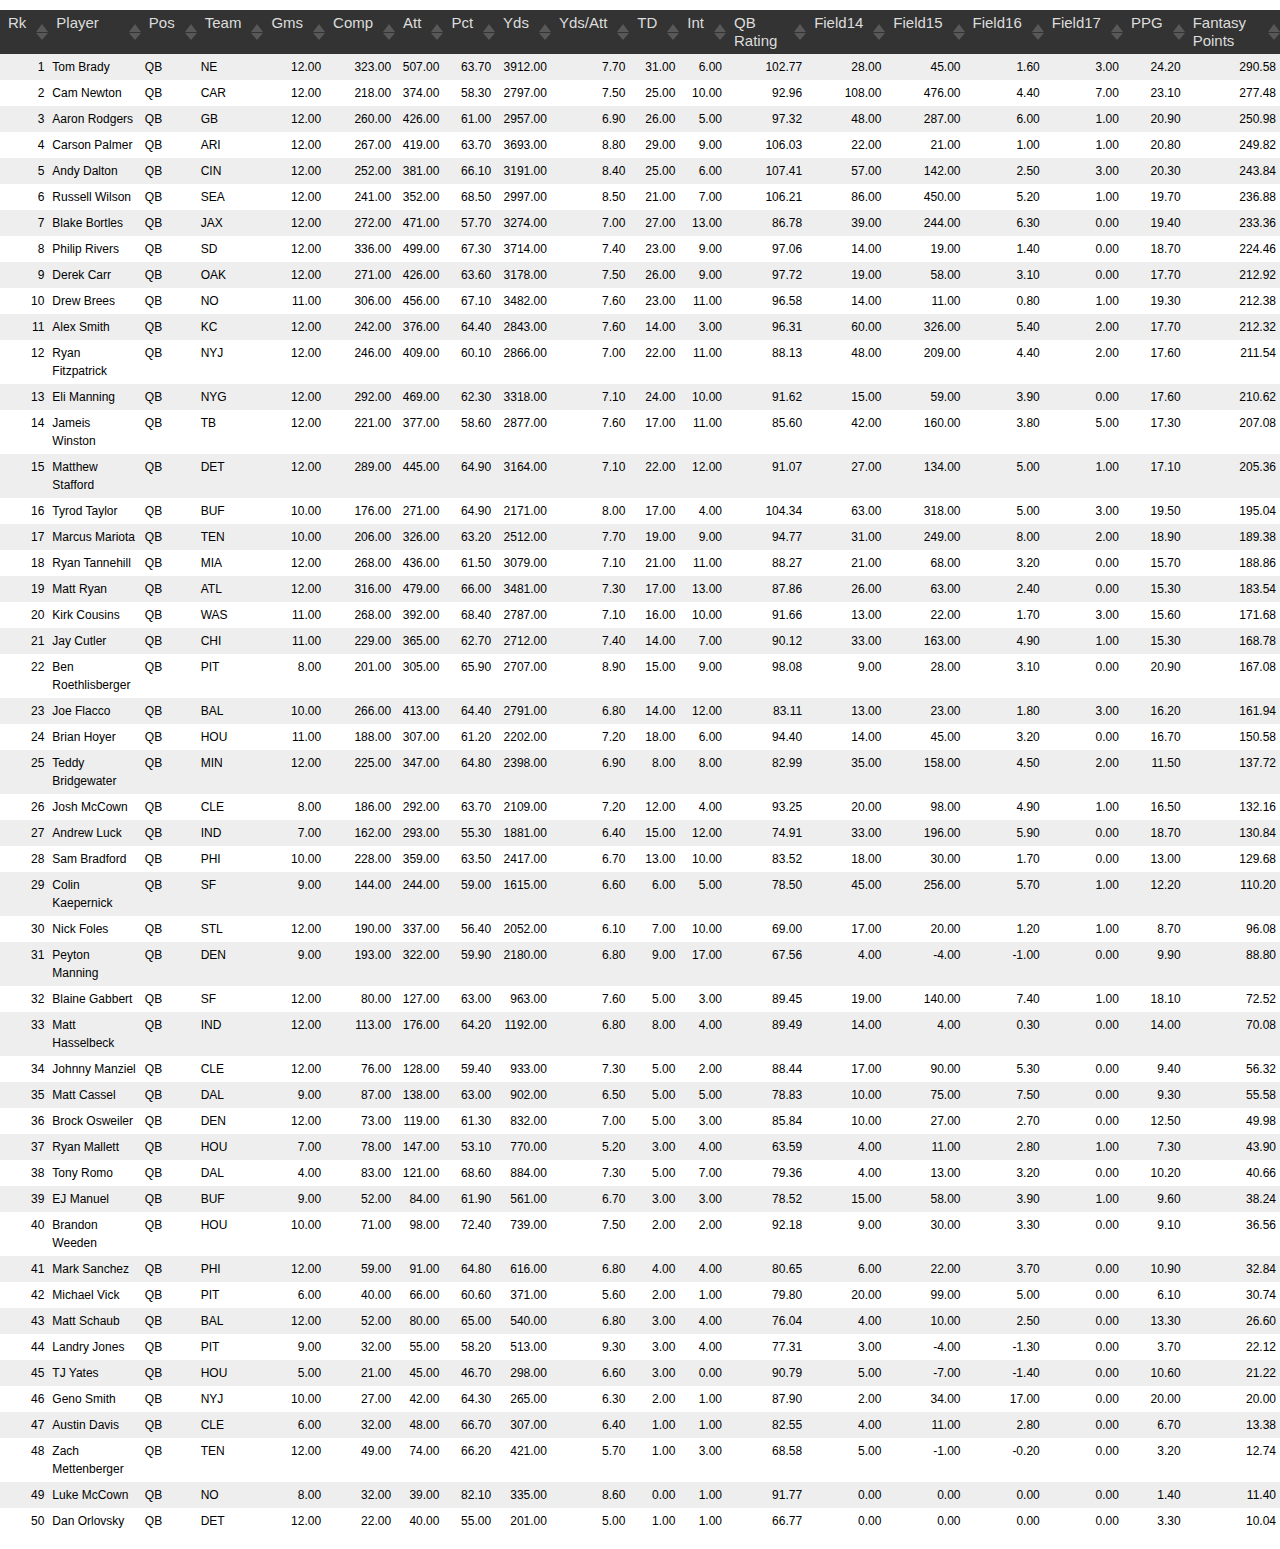
<file: Database Website Project/tblQuarterbacks.html>
<HTML DIR=LTR>
<HEAD>
	<link href="docs/css/jq.css" rel="stylesheet">

	<!-- jQuery: required (tablesorter works with jQuery 1.2.3+) -->
	<script src="docs/js/jquery-1.2.6.min.js"></script>

	<!-- Pick a theme, load the plugin & initialize plugin -->
	<link href="css/theme.metro-dark.css" rel="stylesheet">
	<script src="js/jquery.tablesorter.min.js"></script>
	<script src="js/jquery.tablesorter.widgets.min.js"></script>
	<script>
	$(function(){
		$('table').tablesorter({
			widgets        : ['zebra', 'columns'],
			usNumberFormat : false,
			sortReset      : true,
			sortRestart    : true
		});
	});
	</script>
</HEAD>
<BODY>
<TABLE class = "tablesorter-metro-dark">
<THEAD>
<TR>

<TH BGCOLOR=#c0c0c0 BORDERCOLOR=#000000 >Rk</TH>
<TH BGCOLOR=#c0c0c0 BORDERCOLOR=#000000 >Player</TH>
<TH BGCOLOR=#c0c0c0 BORDERCOLOR=#000000 >Pos</TH>
<TH BGCOLOR=#c0c0c0 BORDERCOLOR=#000000 >Team</TH>
<TH BGCOLOR=#c0c0c0 BORDERCOLOR=#000000 >Gms</TH>
<TH BGCOLOR=#c0c0c0 BORDERCOLOR=#000000 >Comp</TH>
<TH BGCOLOR=#c0c0c0 BORDERCOLOR=#000000 >Att</TH>
<TH BGCOLOR=#c0c0c0 BORDERCOLOR=#000000 >Pct</TH>
<TH BGCOLOR=#c0c0c0 BORDERCOLOR=#000000 >Yds</TH>
<TH BGCOLOR=#c0c0c0 BORDERCOLOR=#000000 >Yds/Att</TH>
<TH BGCOLOR=#c0c0c0 BORDERCOLOR=#000000 >TD</TH>
<TH BGCOLOR=#c0c0c0 BORDERCOLOR=#000000 >Int</TH>
<TH BGCOLOR=#c0c0c0 BORDERCOLOR=#000000 >QB Rating</TH>
<TH BGCOLOR=#c0c0c0 BORDERCOLOR=#000000 >Field14</TH>
<TH BGCOLOR=#c0c0c0 BORDERCOLOR=#000000 >Field15</TH>
<TH BGCOLOR=#c0c0c0 BORDERCOLOR=#000000 >Field16</TH>
<TH BGCOLOR=#c0c0c0 BORDERCOLOR=#000000 >Field17</TH>
<TH BGCOLOR=#c0c0c0 BORDERCOLOR=#000000 >PPG</TH>
<TH BGCOLOR=#c0c0c0 BORDERCOLOR=#000000 >Fantasy Points</TH>

</TR>
</THEAD>
<TR>
<TD DIR=LTR ALIGN=RIGHT>1</TD>
<TD DIR=LTR ALIGN=LEFT>Tom Brady</TD>
<TD DIR=LTR ALIGN=LEFT>QB</TD>
<TD DIR=LTR ALIGN=LEFT>NE</TD>
<TD DIR=LTR ALIGN=RIGHT>12.00</TD>
<TD DIR=LTR ALIGN=RIGHT>323.00</TD>
<TD DIR=LTR ALIGN=RIGHT>507.00</TD>
<TD DIR=LTR ALIGN=RIGHT>63.70</TD>
<TD DIR=LTR ALIGN=RIGHT>3912.00</TD>
<TD DIR=LTR ALIGN=RIGHT>7.70</TD>
<TD DIR=LTR ALIGN=RIGHT>31.00</TD>
<TD DIR=LTR ALIGN=RIGHT>6.00</TD>
<TD DIR=LTR ALIGN=RIGHT>102.77</TD>
<TD DIR=LTR ALIGN=RIGHT>28.00</TD>
<TD DIR=LTR ALIGN=RIGHT>45.00</TD>
<TD DIR=LTR ALIGN=RIGHT>1.60</TD>
<TD DIR=LTR ALIGN=RIGHT>3.00</TD>
<TD DIR=LTR ALIGN=RIGHT>24.20</TD>
<TD DIR=LTR ALIGN=RIGHT>290.58</TD>
</TR>
<TR>
<TD DIR=LTR ALIGN=RIGHT>2</TD>
<TD DIR=LTR ALIGN=LEFT>Cam Newton</TD>
<TD DIR=LTR ALIGN=LEFT>QB</TD>
<TD DIR=LTR ALIGN=LEFT>CAR</TD>
<TD DIR=LTR ALIGN=RIGHT>12.00</TD>
<TD DIR=LTR ALIGN=RIGHT>218.00</TD>
<TD DIR=LTR ALIGN=RIGHT>374.00</TD>
<TD DIR=LTR ALIGN=RIGHT>58.30</TD>
<TD DIR=LTR ALIGN=RIGHT>2797.00</TD>
<TD DIR=LTR ALIGN=RIGHT>7.50</TD>
<TD DIR=LTR ALIGN=RIGHT>25.00</TD>
<TD DIR=LTR ALIGN=RIGHT>10.00</TD>
<TD DIR=LTR ALIGN=RIGHT>92.96</TD>
<TD DIR=LTR ALIGN=RIGHT>108.00</TD>
<TD DIR=LTR ALIGN=RIGHT>476.00</TD>
<TD DIR=LTR ALIGN=RIGHT>4.40</TD>
<TD DIR=LTR ALIGN=RIGHT>7.00</TD>
<TD DIR=LTR ALIGN=RIGHT>23.10</TD>
<TD DIR=LTR ALIGN=RIGHT>277.48</TD>
</TR>
<TR>
<TD DIR=LTR ALIGN=RIGHT>3</TD>
<TD DIR=LTR ALIGN=LEFT>Aaron Rodgers</TD>
<TD DIR=LTR ALIGN=LEFT>QB</TD>
<TD DIR=LTR ALIGN=LEFT>GB</TD>
<TD DIR=LTR ALIGN=RIGHT>12.00</TD>
<TD DIR=LTR ALIGN=RIGHT>260.00</TD>
<TD DIR=LTR ALIGN=RIGHT>426.00</TD>
<TD DIR=LTR ALIGN=RIGHT>61.00</TD>
<TD DIR=LTR ALIGN=RIGHT>2957.00</TD>
<TD DIR=LTR ALIGN=RIGHT>6.90</TD>
<TD DIR=LTR ALIGN=RIGHT>26.00</TD>
<TD DIR=LTR ALIGN=RIGHT>5.00</TD>
<TD DIR=LTR ALIGN=RIGHT>97.32</TD>
<TD DIR=LTR ALIGN=RIGHT>48.00</TD>
<TD DIR=LTR ALIGN=RIGHT>287.00</TD>
<TD DIR=LTR ALIGN=RIGHT>6.00</TD>
<TD DIR=LTR ALIGN=RIGHT>1.00</TD>
<TD DIR=LTR ALIGN=RIGHT>20.90</TD>
<TD DIR=LTR ALIGN=RIGHT>250.98</TD>
</TR>
<TR>
<TD DIR=LTR ALIGN=RIGHT>4</TD>
<TD DIR=LTR ALIGN=LEFT>Carson Palmer</TD>
<TD DIR=LTR ALIGN=LEFT>QB</TD>
<TD DIR=LTR ALIGN=LEFT>ARI</TD>
<TD DIR=LTR ALIGN=RIGHT>12.00</TD>
<TD DIR=LTR ALIGN=RIGHT>267.00</TD>
<TD DIR=LTR ALIGN=RIGHT>419.00</TD>
<TD DIR=LTR ALIGN=RIGHT>63.70</TD>
<TD DIR=LTR ALIGN=RIGHT>3693.00</TD>
<TD DIR=LTR ALIGN=RIGHT>8.80</TD>
<TD DIR=LTR ALIGN=RIGHT>29.00</TD>
<TD DIR=LTR ALIGN=RIGHT>9.00</TD>
<TD DIR=LTR ALIGN=RIGHT>106.03</TD>
<TD DIR=LTR ALIGN=RIGHT>22.00</TD>
<TD DIR=LTR ALIGN=RIGHT>21.00</TD>
<TD DIR=LTR ALIGN=RIGHT>1.00</TD>
<TD DIR=LTR ALIGN=RIGHT>1.00</TD>
<TD DIR=LTR ALIGN=RIGHT>20.80</TD>
<TD DIR=LTR ALIGN=RIGHT>249.82</TD>
</TR>
<TR>
<TD DIR=LTR ALIGN=RIGHT>5</TD>
<TD DIR=LTR ALIGN=LEFT>Andy Dalton</TD>
<TD DIR=LTR ALIGN=LEFT>QB</TD>
<TD DIR=LTR ALIGN=LEFT>CIN</TD>
<TD DIR=LTR ALIGN=RIGHT>12.00</TD>
<TD DIR=LTR ALIGN=RIGHT>252.00</TD>
<TD DIR=LTR ALIGN=RIGHT>381.00</TD>
<TD DIR=LTR ALIGN=RIGHT>66.10</TD>
<TD DIR=LTR ALIGN=RIGHT>3191.00</TD>
<TD DIR=LTR ALIGN=RIGHT>8.40</TD>
<TD DIR=LTR ALIGN=RIGHT>25.00</TD>
<TD DIR=LTR ALIGN=RIGHT>6.00</TD>
<TD DIR=LTR ALIGN=RIGHT>107.41</TD>
<TD DIR=LTR ALIGN=RIGHT>57.00</TD>
<TD DIR=LTR ALIGN=RIGHT>142.00</TD>
<TD DIR=LTR ALIGN=RIGHT>2.50</TD>
<TD DIR=LTR ALIGN=RIGHT>3.00</TD>
<TD DIR=LTR ALIGN=RIGHT>20.30</TD>
<TD DIR=LTR ALIGN=RIGHT>243.84</TD>
</TR>
<TR>
<TD DIR=LTR ALIGN=RIGHT>6</TD>
<TD DIR=LTR ALIGN=LEFT>Russell Wilson</TD>
<TD DIR=LTR ALIGN=LEFT>QB</TD>
<TD DIR=LTR ALIGN=LEFT>SEA</TD>
<TD DIR=LTR ALIGN=RIGHT>12.00</TD>
<TD DIR=LTR ALIGN=RIGHT>241.00</TD>
<TD DIR=LTR ALIGN=RIGHT>352.00</TD>
<TD DIR=LTR ALIGN=RIGHT>68.50</TD>
<TD DIR=LTR ALIGN=RIGHT>2997.00</TD>
<TD DIR=LTR ALIGN=RIGHT>8.50</TD>
<TD DIR=LTR ALIGN=RIGHT>21.00</TD>
<TD DIR=LTR ALIGN=RIGHT>7.00</TD>
<TD DIR=LTR ALIGN=RIGHT>106.21</TD>
<TD DIR=LTR ALIGN=RIGHT>86.00</TD>
<TD DIR=LTR ALIGN=RIGHT>450.00</TD>
<TD DIR=LTR ALIGN=RIGHT>5.20</TD>
<TD DIR=LTR ALIGN=RIGHT>1.00</TD>
<TD DIR=LTR ALIGN=RIGHT>19.70</TD>
<TD DIR=LTR ALIGN=RIGHT>236.88</TD>
</TR>
<TR>
<TD DIR=LTR ALIGN=RIGHT>7</TD>
<TD DIR=LTR ALIGN=LEFT>Blake Bortles</TD>
<TD DIR=LTR ALIGN=LEFT>QB</TD>
<TD DIR=LTR ALIGN=LEFT>JAX</TD>
<TD DIR=LTR ALIGN=RIGHT>12.00</TD>
<TD DIR=LTR ALIGN=RIGHT>272.00</TD>
<TD DIR=LTR ALIGN=RIGHT>471.00</TD>
<TD DIR=LTR ALIGN=RIGHT>57.70</TD>
<TD DIR=LTR ALIGN=RIGHT>3274.00</TD>
<TD DIR=LTR ALIGN=RIGHT>7.00</TD>
<TD DIR=LTR ALIGN=RIGHT>27.00</TD>
<TD DIR=LTR ALIGN=RIGHT>13.00</TD>
<TD DIR=LTR ALIGN=RIGHT>86.78</TD>
<TD DIR=LTR ALIGN=RIGHT>39.00</TD>
<TD DIR=LTR ALIGN=RIGHT>244.00</TD>
<TD DIR=LTR ALIGN=RIGHT>6.30</TD>
<TD DIR=LTR ALIGN=RIGHT>0.00</TD>
<TD DIR=LTR ALIGN=RIGHT>19.40</TD>
<TD DIR=LTR ALIGN=RIGHT>233.36</TD>
</TR>
<TR>
<TD DIR=LTR ALIGN=RIGHT>8</TD>
<TD DIR=LTR ALIGN=LEFT>Philip Rivers</TD>
<TD DIR=LTR ALIGN=LEFT>QB</TD>
<TD DIR=LTR ALIGN=LEFT>SD</TD>
<TD DIR=LTR ALIGN=RIGHT>12.00</TD>
<TD DIR=LTR ALIGN=RIGHT>336.00</TD>
<TD DIR=LTR ALIGN=RIGHT>499.00</TD>
<TD DIR=LTR ALIGN=RIGHT>67.30</TD>
<TD DIR=LTR ALIGN=RIGHT>3714.00</TD>
<TD DIR=LTR ALIGN=RIGHT>7.40</TD>
<TD DIR=LTR ALIGN=RIGHT>23.00</TD>
<TD DIR=LTR ALIGN=RIGHT>9.00</TD>
<TD DIR=LTR ALIGN=RIGHT>97.06</TD>
<TD DIR=LTR ALIGN=RIGHT>14.00</TD>
<TD DIR=LTR ALIGN=RIGHT>19.00</TD>
<TD DIR=LTR ALIGN=RIGHT>1.40</TD>
<TD DIR=LTR ALIGN=RIGHT>0.00</TD>
<TD DIR=LTR ALIGN=RIGHT>18.70</TD>
<TD DIR=LTR ALIGN=RIGHT>224.46</TD>
</TR>
<TR>
<TD DIR=LTR ALIGN=RIGHT>9</TD>
<TD DIR=LTR ALIGN=LEFT>Derek Carr</TD>
<TD DIR=LTR ALIGN=LEFT>QB</TD>
<TD DIR=LTR ALIGN=LEFT>OAK</TD>
<TD DIR=LTR ALIGN=RIGHT>12.00</TD>
<TD DIR=LTR ALIGN=RIGHT>271.00</TD>
<TD DIR=LTR ALIGN=RIGHT>426.00</TD>
<TD DIR=LTR ALIGN=RIGHT>63.60</TD>
<TD DIR=LTR ALIGN=RIGHT>3178.00</TD>
<TD DIR=LTR ALIGN=RIGHT>7.50</TD>
<TD DIR=LTR ALIGN=RIGHT>26.00</TD>
<TD DIR=LTR ALIGN=RIGHT>9.00</TD>
<TD DIR=LTR ALIGN=RIGHT>97.72</TD>
<TD DIR=LTR ALIGN=RIGHT>19.00</TD>
<TD DIR=LTR ALIGN=RIGHT>58.00</TD>
<TD DIR=LTR ALIGN=RIGHT>3.10</TD>
<TD DIR=LTR ALIGN=RIGHT>0.00</TD>
<TD DIR=LTR ALIGN=RIGHT>17.70</TD>
<TD DIR=LTR ALIGN=RIGHT>212.92</TD>
</TR>
<TR>
<TD DIR=LTR ALIGN=RIGHT>10</TD>
<TD DIR=LTR ALIGN=LEFT>Drew Brees</TD>
<TD DIR=LTR ALIGN=LEFT>QB</TD>
<TD DIR=LTR ALIGN=LEFT>NO</TD>
<TD DIR=LTR ALIGN=RIGHT>11.00</TD>
<TD DIR=LTR ALIGN=RIGHT>306.00</TD>
<TD DIR=LTR ALIGN=RIGHT>456.00</TD>
<TD DIR=LTR ALIGN=RIGHT>67.10</TD>
<TD DIR=LTR ALIGN=RIGHT>3482.00</TD>
<TD DIR=LTR ALIGN=RIGHT>7.60</TD>
<TD DIR=LTR ALIGN=RIGHT>23.00</TD>
<TD DIR=LTR ALIGN=RIGHT>11.00</TD>
<TD DIR=LTR ALIGN=RIGHT>96.58</TD>
<TD DIR=LTR ALIGN=RIGHT>14.00</TD>
<TD DIR=LTR ALIGN=RIGHT>11.00</TD>
<TD DIR=LTR ALIGN=RIGHT>0.80</TD>
<TD DIR=LTR ALIGN=RIGHT>1.00</TD>
<TD DIR=LTR ALIGN=RIGHT>19.30</TD>
<TD DIR=LTR ALIGN=RIGHT>212.38</TD>
</TR>
<TR>
<TD DIR=LTR ALIGN=RIGHT>11</TD>
<TD DIR=LTR ALIGN=LEFT>Alex Smith</TD>
<TD DIR=LTR ALIGN=LEFT>QB</TD>
<TD DIR=LTR ALIGN=LEFT>KC</TD>
<TD DIR=LTR ALIGN=RIGHT>12.00</TD>
<TD DIR=LTR ALIGN=RIGHT>242.00</TD>
<TD DIR=LTR ALIGN=RIGHT>376.00</TD>
<TD DIR=LTR ALIGN=RIGHT>64.40</TD>
<TD DIR=LTR ALIGN=RIGHT>2843.00</TD>
<TD DIR=LTR ALIGN=RIGHT>7.60</TD>
<TD DIR=LTR ALIGN=RIGHT>14.00</TD>
<TD DIR=LTR ALIGN=RIGHT>3.00</TD>
<TD DIR=LTR ALIGN=RIGHT>96.31</TD>
<TD DIR=LTR ALIGN=RIGHT>60.00</TD>
<TD DIR=LTR ALIGN=RIGHT>326.00</TD>
<TD DIR=LTR ALIGN=RIGHT>5.40</TD>
<TD DIR=LTR ALIGN=RIGHT>2.00</TD>
<TD DIR=LTR ALIGN=RIGHT>17.70</TD>
<TD DIR=LTR ALIGN=RIGHT>212.32</TD>
</TR>
<TR>
<TD DIR=LTR ALIGN=RIGHT>12</TD>
<TD DIR=LTR ALIGN=LEFT>Ryan Fitzpatrick</TD>
<TD DIR=LTR ALIGN=LEFT>QB</TD>
<TD DIR=LTR ALIGN=LEFT>NYJ</TD>
<TD DIR=LTR ALIGN=RIGHT>12.00</TD>
<TD DIR=LTR ALIGN=RIGHT>246.00</TD>
<TD DIR=LTR ALIGN=RIGHT>409.00</TD>
<TD DIR=LTR ALIGN=RIGHT>60.10</TD>
<TD DIR=LTR ALIGN=RIGHT>2866.00</TD>
<TD DIR=LTR ALIGN=RIGHT>7.00</TD>
<TD DIR=LTR ALIGN=RIGHT>22.00</TD>
<TD DIR=LTR ALIGN=RIGHT>11.00</TD>
<TD DIR=LTR ALIGN=RIGHT>88.13</TD>
<TD DIR=LTR ALIGN=RIGHT>48.00</TD>
<TD DIR=LTR ALIGN=RIGHT>209.00</TD>
<TD DIR=LTR ALIGN=RIGHT>4.40</TD>
<TD DIR=LTR ALIGN=RIGHT>2.00</TD>
<TD DIR=LTR ALIGN=RIGHT>17.60</TD>
<TD DIR=LTR ALIGN=RIGHT>211.54</TD>
</TR>
<TR>
<TD DIR=LTR ALIGN=RIGHT>13</TD>
<TD DIR=LTR ALIGN=LEFT>Eli Manning</TD>
<TD DIR=LTR ALIGN=LEFT>QB</TD>
<TD DIR=LTR ALIGN=LEFT>NYG</TD>
<TD DIR=LTR ALIGN=RIGHT>12.00</TD>
<TD DIR=LTR ALIGN=RIGHT>292.00</TD>
<TD DIR=LTR ALIGN=RIGHT>469.00</TD>
<TD DIR=LTR ALIGN=RIGHT>62.30</TD>
<TD DIR=LTR ALIGN=RIGHT>3318.00</TD>
<TD DIR=LTR ALIGN=RIGHT>7.10</TD>
<TD DIR=LTR ALIGN=RIGHT>24.00</TD>
<TD DIR=LTR ALIGN=RIGHT>10.00</TD>
<TD DIR=LTR ALIGN=RIGHT>91.62</TD>
<TD DIR=LTR ALIGN=RIGHT>15.00</TD>
<TD DIR=LTR ALIGN=RIGHT>59.00</TD>
<TD DIR=LTR ALIGN=RIGHT>3.90</TD>
<TD DIR=LTR ALIGN=RIGHT>0.00</TD>
<TD DIR=LTR ALIGN=RIGHT>17.60</TD>
<TD DIR=LTR ALIGN=RIGHT>210.62</TD>
</TR>
<TR>
<TD DIR=LTR ALIGN=RIGHT>14</TD>
<TD DIR=LTR ALIGN=LEFT>Jameis Winston</TD>
<TD DIR=LTR ALIGN=LEFT>QB</TD>
<TD DIR=LTR ALIGN=LEFT>TB</TD>
<TD DIR=LTR ALIGN=RIGHT>12.00</TD>
<TD DIR=LTR ALIGN=RIGHT>221.00</TD>
<TD DIR=LTR ALIGN=RIGHT>377.00</TD>
<TD DIR=LTR ALIGN=RIGHT>58.60</TD>
<TD DIR=LTR ALIGN=RIGHT>2877.00</TD>
<TD DIR=LTR ALIGN=RIGHT>7.60</TD>
<TD DIR=LTR ALIGN=RIGHT>17.00</TD>
<TD DIR=LTR ALIGN=RIGHT>11.00</TD>
<TD DIR=LTR ALIGN=RIGHT>85.60</TD>
<TD DIR=LTR ALIGN=RIGHT>42.00</TD>
<TD DIR=LTR ALIGN=RIGHT>160.00</TD>
<TD DIR=LTR ALIGN=RIGHT>3.80</TD>
<TD DIR=LTR ALIGN=RIGHT>5.00</TD>
<TD DIR=LTR ALIGN=RIGHT>17.30</TD>
<TD DIR=LTR ALIGN=RIGHT>207.08</TD>
</TR>
<TR>
<TD DIR=LTR ALIGN=RIGHT>15</TD>
<TD DIR=LTR ALIGN=LEFT>Matthew Stafford</TD>
<TD DIR=LTR ALIGN=LEFT>QB</TD>
<TD DIR=LTR ALIGN=LEFT>DET</TD>
<TD DIR=LTR ALIGN=RIGHT>12.00</TD>
<TD DIR=LTR ALIGN=RIGHT>289.00</TD>
<TD DIR=LTR ALIGN=RIGHT>445.00</TD>
<TD DIR=LTR ALIGN=RIGHT>64.90</TD>
<TD DIR=LTR ALIGN=RIGHT>3164.00</TD>
<TD DIR=LTR ALIGN=RIGHT>7.10</TD>
<TD DIR=LTR ALIGN=RIGHT>22.00</TD>
<TD DIR=LTR ALIGN=RIGHT>12.00</TD>
<TD DIR=LTR ALIGN=RIGHT>91.07</TD>
<TD DIR=LTR ALIGN=RIGHT>27.00</TD>
<TD DIR=LTR ALIGN=RIGHT>134.00</TD>
<TD DIR=LTR ALIGN=RIGHT>5.00</TD>
<TD DIR=LTR ALIGN=RIGHT>1.00</TD>
<TD DIR=LTR ALIGN=RIGHT>17.10</TD>
<TD DIR=LTR ALIGN=RIGHT>205.36</TD>
</TR>
<TR>
<TD DIR=LTR ALIGN=RIGHT>16</TD>
<TD DIR=LTR ALIGN=LEFT>Tyrod Taylor</TD>
<TD DIR=LTR ALIGN=LEFT>QB</TD>
<TD DIR=LTR ALIGN=LEFT>BUF</TD>
<TD DIR=LTR ALIGN=RIGHT>10.00</TD>
<TD DIR=LTR ALIGN=RIGHT>176.00</TD>
<TD DIR=LTR ALIGN=RIGHT>271.00</TD>
<TD DIR=LTR ALIGN=RIGHT>64.90</TD>
<TD DIR=LTR ALIGN=RIGHT>2171.00</TD>
<TD DIR=LTR ALIGN=RIGHT>8.00</TD>
<TD DIR=LTR ALIGN=RIGHT>17.00</TD>
<TD DIR=LTR ALIGN=RIGHT>4.00</TD>
<TD DIR=LTR ALIGN=RIGHT>104.34</TD>
<TD DIR=LTR ALIGN=RIGHT>63.00</TD>
<TD DIR=LTR ALIGN=RIGHT>318.00</TD>
<TD DIR=LTR ALIGN=RIGHT>5.00</TD>
<TD DIR=LTR ALIGN=RIGHT>3.00</TD>
<TD DIR=LTR ALIGN=RIGHT>19.50</TD>
<TD DIR=LTR ALIGN=RIGHT>195.04</TD>
</TR>
<TR>
<TD DIR=LTR ALIGN=RIGHT>17</TD>
<TD DIR=LTR ALIGN=LEFT>Marcus Mariota</TD>
<TD DIR=LTR ALIGN=LEFT>QB</TD>
<TD DIR=LTR ALIGN=LEFT>TEN</TD>
<TD DIR=LTR ALIGN=RIGHT>10.00</TD>
<TD DIR=LTR ALIGN=RIGHT>206.00</TD>
<TD DIR=LTR ALIGN=RIGHT>326.00</TD>
<TD DIR=LTR ALIGN=RIGHT>63.20</TD>
<TD DIR=LTR ALIGN=RIGHT>2512.00</TD>
<TD DIR=LTR ALIGN=RIGHT>7.70</TD>
<TD DIR=LTR ALIGN=RIGHT>19.00</TD>
<TD DIR=LTR ALIGN=RIGHT>9.00</TD>
<TD DIR=LTR ALIGN=RIGHT>94.77</TD>
<TD DIR=LTR ALIGN=RIGHT>31.00</TD>
<TD DIR=LTR ALIGN=RIGHT>249.00</TD>
<TD DIR=LTR ALIGN=RIGHT>8.00</TD>
<TD DIR=LTR ALIGN=RIGHT>2.00</TD>
<TD DIR=LTR ALIGN=RIGHT>18.90</TD>
<TD DIR=LTR ALIGN=RIGHT>189.38</TD>
</TR>
<TR>
<TD DIR=LTR ALIGN=RIGHT>18</TD>
<TD DIR=LTR ALIGN=LEFT>Ryan Tannehill</TD>
<TD DIR=LTR ALIGN=LEFT>QB</TD>
<TD DIR=LTR ALIGN=LEFT>MIA</TD>
<TD DIR=LTR ALIGN=RIGHT>12.00</TD>
<TD DIR=LTR ALIGN=RIGHT>268.00</TD>
<TD DIR=LTR ALIGN=RIGHT>436.00</TD>
<TD DIR=LTR ALIGN=RIGHT>61.50</TD>
<TD DIR=LTR ALIGN=RIGHT>3079.00</TD>
<TD DIR=LTR ALIGN=RIGHT>7.10</TD>
<TD DIR=LTR ALIGN=RIGHT>21.00</TD>
<TD DIR=LTR ALIGN=RIGHT>11.00</TD>
<TD DIR=LTR ALIGN=RIGHT>88.27</TD>
<TD DIR=LTR ALIGN=RIGHT>21.00</TD>
<TD DIR=LTR ALIGN=RIGHT>68.00</TD>
<TD DIR=LTR ALIGN=RIGHT>3.20</TD>
<TD DIR=LTR ALIGN=RIGHT>0.00</TD>
<TD DIR=LTR ALIGN=RIGHT>15.70</TD>
<TD DIR=LTR ALIGN=RIGHT>188.86</TD>
</TR>
<TR>
<TD DIR=LTR ALIGN=RIGHT>19</TD>
<TD DIR=LTR ALIGN=LEFT>Matt Ryan</TD>
<TD DIR=LTR ALIGN=LEFT>QB</TD>
<TD DIR=LTR ALIGN=LEFT>ATL</TD>
<TD DIR=LTR ALIGN=RIGHT>12.00</TD>
<TD DIR=LTR ALIGN=RIGHT>316.00</TD>
<TD DIR=LTR ALIGN=RIGHT>479.00</TD>
<TD DIR=LTR ALIGN=RIGHT>66.00</TD>
<TD DIR=LTR ALIGN=RIGHT>3481.00</TD>
<TD DIR=LTR ALIGN=RIGHT>7.30</TD>
<TD DIR=LTR ALIGN=RIGHT>17.00</TD>
<TD DIR=LTR ALIGN=RIGHT>13.00</TD>
<TD DIR=LTR ALIGN=RIGHT>87.86</TD>
<TD DIR=LTR ALIGN=RIGHT>26.00</TD>
<TD DIR=LTR ALIGN=RIGHT>63.00</TD>
<TD DIR=LTR ALIGN=RIGHT>2.40</TD>
<TD DIR=LTR ALIGN=RIGHT>0.00</TD>
<TD DIR=LTR ALIGN=RIGHT>15.30</TD>
<TD DIR=LTR ALIGN=RIGHT>183.54</TD>
</TR>
<TR>
<TD DIR=LTR ALIGN=RIGHT>20</TD>
<TD DIR=LTR ALIGN=LEFT>Kirk Cousins</TD>
<TD DIR=LTR ALIGN=LEFT>QB</TD>
<TD DIR=LTR ALIGN=LEFT>WAS</TD>
<TD DIR=LTR ALIGN=RIGHT>11.00</TD>
<TD DIR=LTR ALIGN=RIGHT>268.00</TD>
<TD DIR=LTR ALIGN=RIGHT>392.00</TD>
<TD DIR=LTR ALIGN=RIGHT>68.40</TD>
<TD DIR=LTR ALIGN=RIGHT>2787.00</TD>
<TD DIR=LTR ALIGN=RIGHT>7.10</TD>
<TD DIR=LTR ALIGN=RIGHT>16.00</TD>
<TD DIR=LTR ALIGN=RIGHT>10.00</TD>
<TD DIR=LTR ALIGN=RIGHT>91.66</TD>
<TD DIR=LTR ALIGN=RIGHT>13.00</TD>
<TD DIR=LTR ALIGN=RIGHT>22.00</TD>
<TD DIR=LTR ALIGN=RIGHT>1.70</TD>
<TD DIR=LTR ALIGN=RIGHT>3.00</TD>
<TD DIR=LTR ALIGN=RIGHT>15.60</TD>
<TD DIR=LTR ALIGN=RIGHT>171.68</TD>
</TR>
<TR>
<TD DIR=LTR ALIGN=RIGHT>21</TD>
<TD DIR=LTR ALIGN=LEFT>Jay Cutler</TD>
<TD DIR=LTR ALIGN=LEFT>QB</TD>
<TD DIR=LTR ALIGN=LEFT>CHI</TD>
<TD DIR=LTR ALIGN=RIGHT>11.00</TD>
<TD DIR=LTR ALIGN=RIGHT>229.00</TD>
<TD DIR=LTR ALIGN=RIGHT>365.00</TD>
<TD DIR=LTR ALIGN=RIGHT>62.70</TD>
<TD DIR=LTR ALIGN=RIGHT>2712.00</TD>
<TD DIR=LTR ALIGN=RIGHT>7.40</TD>
<TD DIR=LTR ALIGN=RIGHT>14.00</TD>
<TD DIR=LTR ALIGN=RIGHT>7.00</TD>
<TD DIR=LTR ALIGN=RIGHT>90.12</TD>
<TD DIR=LTR ALIGN=RIGHT>33.00</TD>
<TD DIR=LTR ALIGN=RIGHT>163.00</TD>
<TD DIR=LTR ALIGN=RIGHT>4.90</TD>
<TD DIR=LTR ALIGN=RIGHT>1.00</TD>
<TD DIR=LTR ALIGN=RIGHT>15.30</TD>
<TD DIR=LTR ALIGN=RIGHT>168.78</TD>
</TR>
<TR>
<TD DIR=LTR ALIGN=RIGHT>22</TD>
<TD DIR=LTR ALIGN=LEFT>Ben Roethlisberger</TD>
<TD DIR=LTR ALIGN=LEFT>QB</TD>
<TD DIR=LTR ALIGN=LEFT>PIT</TD>
<TD DIR=LTR ALIGN=RIGHT>8.00</TD>
<TD DIR=LTR ALIGN=RIGHT>201.00</TD>
<TD DIR=LTR ALIGN=RIGHT>305.00</TD>
<TD DIR=LTR ALIGN=RIGHT>65.90</TD>
<TD DIR=LTR ALIGN=RIGHT>2707.00</TD>
<TD DIR=LTR ALIGN=RIGHT>8.90</TD>
<TD DIR=LTR ALIGN=RIGHT>15.00</TD>
<TD DIR=LTR ALIGN=RIGHT>9.00</TD>
<TD DIR=LTR ALIGN=RIGHT>98.08</TD>
<TD DIR=LTR ALIGN=RIGHT>9.00</TD>
<TD DIR=LTR ALIGN=RIGHT>28.00</TD>
<TD DIR=LTR ALIGN=RIGHT>3.10</TD>
<TD DIR=LTR ALIGN=RIGHT>0.00</TD>
<TD DIR=LTR ALIGN=RIGHT>20.90</TD>
<TD DIR=LTR ALIGN=RIGHT>167.08</TD>
</TR>
<TR>
<TD DIR=LTR ALIGN=RIGHT>23</TD>
<TD DIR=LTR ALIGN=LEFT>Joe Flacco</TD>
<TD DIR=LTR ALIGN=LEFT>QB</TD>
<TD DIR=LTR ALIGN=LEFT>BAL</TD>
<TD DIR=LTR ALIGN=RIGHT>10.00</TD>
<TD DIR=LTR ALIGN=RIGHT>266.00</TD>
<TD DIR=LTR ALIGN=RIGHT>413.00</TD>
<TD DIR=LTR ALIGN=RIGHT>64.40</TD>
<TD DIR=LTR ALIGN=RIGHT>2791.00</TD>
<TD DIR=LTR ALIGN=RIGHT>6.80</TD>
<TD DIR=LTR ALIGN=RIGHT>14.00</TD>
<TD DIR=LTR ALIGN=RIGHT>12.00</TD>
<TD DIR=LTR ALIGN=RIGHT>83.11</TD>
<TD DIR=LTR ALIGN=RIGHT>13.00</TD>
<TD DIR=LTR ALIGN=RIGHT>23.00</TD>
<TD DIR=LTR ALIGN=RIGHT>1.80</TD>
<TD DIR=LTR ALIGN=RIGHT>3.00</TD>
<TD DIR=LTR ALIGN=RIGHT>16.20</TD>
<TD DIR=LTR ALIGN=RIGHT>161.94</TD>
</TR>
<TR>
<TD DIR=LTR ALIGN=RIGHT>24</TD>
<TD DIR=LTR ALIGN=LEFT>Brian Hoyer</TD>
<TD DIR=LTR ALIGN=LEFT>QB</TD>
<TD DIR=LTR ALIGN=LEFT>HOU</TD>
<TD DIR=LTR ALIGN=RIGHT>11.00</TD>
<TD DIR=LTR ALIGN=RIGHT>188.00</TD>
<TD DIR=LTR ALIGN=RIGHT>307.00</TD>
<TD DIR=LTR ALIGN=RIGHT>61.20</TD>
<TD DIR=LTR ALIGN=RIGHT>2202.00</TD>
<TD DIR=LTR ALIGN=RIGHT>7.20</TD>
<TD DIR=LTR ALIGN=RIGHT>18.00</TD>
<TD DIR=LTR ALIGN=RIGHT>6.00</TD>
<TD DIR=LTR ALIGN=RIGHT>94.40</TD>
<TD DIR=LTR ALIGN=RIGHT>14.00</TD>
<TD DIR=LTR ALIGN=RIGHT>45.00</TD>
<TD DIR=LTR ALIGN=RIGHT>3.20</TD>
<TD DIR=LTR ALIGN=RIGHT>0.00</TD>
<TD DIR=LTR ALIGN=RIGHT>16.70</TD>
<TD DIR=LTR ALIGN=RIGHT>150.58</TD>
</TR>
<TR>
<TD DIR=LTR ALIGN=RIGHT>25</TD>
<TD DIR=LTR ALIGN=LEFT>Teddy Bridgewater</TD>
<TD DIR=LTR ALIGN=LEFT>QB</TD>
<TD DIR=LTR ALIGN=LEFT>MIN</TD>
<TD DIR=LTR ALIGN=RIGHT>12.00</TD>
<TD DIR=LTR ALIGN=RIGHT>225.00</TD>
<TD DIR=LTR ALIGN=RIGHT>347.00</TD>
<TD DIR=LTR ALIGN=RIGHT>64.80</TD>
<TD DIR=LTR ALIGN=RIGHT>2398.00</TD>
<TD DIR=LTR ALIGN=RIGHT>6.90</TD>
<TD DIR=LTR ALIGN=RIGHT>8.00</TD>
<TD DIR=LTR ALIGN=RIGHT>8.00</TD>
<TD DIR=LTR ALIGN=RIGHT>82.99</TD>
<TD DIR=LTR ALIGN=RIGHT>35.00</TD>
<TD DIR=LTR ALIGN=RIGHT>158.00</TD>
<TD DIR=LTR ALIGN=RIGHT>4.50</TD>
<TD DIR=LTR ALIGN=RIGHT>2.00</TD>
<TD DIR=LTR ALIGN=RIGHT>11.50</TD>
<TD DIR=LTR ALIGN=RIGHT>137.72</TD>
</TR>
<TR>
<TD DIR=LTR ALIGN=RIGHT>26</TD>
<TD DIR=LTR ALIGN=LEFT>Josh McCown</TD>
<TD DIR=LTR ALIGN=LEFT>QB</TD>
<TD DIR=LTR ALIGN=LEFT>CLE</TD>
<TD DIR=LTR ALIGN=RIGHT>8.00</TD>
<TD DIR=LTR ALIGN=RIGHT>186.00</TD>
<TD DIR=LTR ALIGN=RIGHT>292.00</TD>
<TD DIR=LTR ALIGN=RIGHT>63.70</TD>
<TD DIR=LTR ALIGN=RIGHT>2109.00</TD>
<TD DIR=LTR ALIGN=RIGHT>7.20</TD>
<TD DIR=LTR ALIGN=RIGHT>12.00</TD>
<TD DIR=LTR ALIGN=RIGHT>4.00</TD>
<TD DIR=LTR ALIGN=RIGHT>93.25</TD>
<TD DIR=LTR ALIGN=RIGHT>20.00</TD>
<TD DIR=LTR ALIGN=RIGHT>98.00</TD>
<TD DIR=LTR ALIGN=RIGHT>4.90</TD>
<TD DIR=LTR ALIGN=RIGHT>1.00</TD>
<TD DIR=LTR ALIGN=RIGHT>16.50</TD>
<TD DIR=LTR ALIGN=RIGHT>132.16</TD>
</TR>
<TR>
<TD DIR=LTR ALIGN=RIGHT>27</TD>
<TD DIR=LTR ALIGN=LEFT>Andrew Luck</TD>
<TD DIR=LTR ALIGN=LEFT>QB</TD>
<TD DIR=LTR ALIGN=LEFT>IND</TD>
<TD DIR=LTR ALIGN=RIGHT>7.00</TD>
<TD DIR=LTR ALIGN=RIGHT>162.00</TD>
<TD DIR=LTR ALIGN=RIGHT>293.00</TD>
<TD DIR=LTR ALIGN=RIGHT>55.30</TD>
<TD DIR=LTR ALIGN=RIGHT>1881.00</TD>
<TD DIR=LTR ALIGN=RIGHT>6.40</TD>
<TD DIR=LTR ALIGN=RIGHT>15.00</TD>
<TD DIR=LTR ALIGN=RIGHT>12.00</TD>
<TD DIR=LTR ALIGN=RIGHT>74.91</TD>
<TD DIR=LTR ALIGN=RIGHT>33.00</TD>
<TD DIR=LTR ALIGN=RIGHT>196.00</TD>
<TD DIR=LTR ALIGN=RIGHT>5.90</TD>
<TD DIR=LTR ALIGN=RIGHT>0.00</TD>
<TD DIR=LTR ALIGN=RIGHT>18.70</TD>
<TD DIR=LTR ALIGN=RIGHT>130.84</TD>
</TR>
<TR>
<TD DIR=LTR ALIGN=RIGHT>28</TD>
<TD DIR=LTR ALIGN=LEFT>Sam Bradford</TD>
<TD DIR=LTR ALIGN=LEFT>QB</TD>
<TD DIR=LTR ALIGN=LEFT>PHI</TD>
<TD DIR=LTR ALIGN=RIGHT>10.00</TD>
<TD DIR=LTR ALIGN=RIGHT>228.00</TD>
<TD DIR=LTR ALIGN=RIGHT>359.00</TD>
<TD DIR=LTR ALIGN=RIGHT>63.50</TD>
<TD DIR=LTR ALIGN=RIGHT>2417.00</TD>
<TD DIR=LTR ALIGN=RIGHT>6.70</TD>
<TD DIR=LTR ALIGN=RIGHT>13.00</TD>
<TD DIR=LTR ALIGN=RIGHT>10.00</TD>
<TD DIR=LTR ALIGN=RIGHT>83.52</TD>
<TD DIR=LTR ALIGN=RIGHT>18.00</TD>
<TD DIR=LTR ALIGN=RIGHT>30.00</TD>
<TD DIR=LTR ALIGN=RIGHT>1.70</TD>
<TD DIR=LTR ALIGN=RIGHT>0.00</TD>
<TD DIR=LTR ALIGN=RIGHT>13.00</TD>
<TD DIR=LTR ALIGN=RIGHT>129.68</TD>
</TR>
<TR>
<TD DIR=LTR ALIGN=RIGHT>29</TD>
<TD DIR=LTR ALIGN=LEFT>Colin Kaepernick</TD>
<TD DIR=LTR ALIGN=LEFT>QB</TD>
<TD DIR=LTR ALIGN=LEFT>SF</TD>
<TD DIR=LTR ALIGN=RIGHT>9.00</TD>
<TD DIR=LTR ALIGN=RIGHT>144.00</TD>
<TD DIR=LTR ALIGN=RIGHT>244.00</TD>
<TD DIR=LTR ALIGN=RIGHT>59.00</TD>
<TD DIR=LTR ALIGN=RIGHT>1615.00</TD>
<TD DIR=LTR ALIGN=RIGHT>6.60</TD>
<TD DIR=LTR ALIGN=RIGHT>6.00</TD>
<TD DIR=LTR ALIGN=RIGHT>5.00</TD>
<TD DIR=LTR ALIGN=RIGHT>78.50</TD>
<TD DIR=LTR ALIGN=RIGHT>45.00</TD>
<TD DIR=LTR ALIGN=RIGHT>256.00</TD>
<TD DIR=LTR ALIGN=RIGHT>5.70</TD>
<TD DIR=LTR ALIGN=RIGHT>1.00</TD>
<TD DIR=LTR ALIGN=RIGHT>12.20</TD>
<TD DIR=LTR ALIGN=RIGHT>110.20</TD>
</TR>
<TR>
<TD DIR=LTR ALIGN=RIGHT>30</TD>
<TD DIR=LTR ALIGN=LEFT>Nick Foles</TD>
<TD DIR=LTR ALIGN=LEFT>QB</TD>
<TD DIR=LTR ALIGN=LEFT>STL</TD>
<TD DIR=LTR ALIGN=RIGHT>12.00</TD>
<TD DIR=LTR ALIGN=RIGHT>190.00</TD>
<TD DIR=LTR ALIGN=RIGHT>337.00</TD>
<TD DIR=LTR ALIGN=RIGHT>56.40</TD>
<TD DIR=LTR ALIGN=RIGHT>2052.00</TD>
<TD DIR=LTR ALIGN=RIGHT>6.10</TD>
<TD DIR=LTR ALIGN=RIGHT>7.00</TD>
<TD DIR=LTR ALIGN=RIGHT>10.00</TD>
<TD DIR=LTR ALIGN=RIGHT>69.00</TD>
<TD DIR=LTR ALIGN=RIGHT>17.00</TD>
<TD DIR=LTR ALIGN=RIGHT>20.00</TD>
<TD DIR=LTR ALIGN=RIGHT>1.20</TD>
<TD DIR=LTR ALIGN=RIGHT>1.00</TD>
<TD DIR=LTR ALIGN=RIGHT>8.70</TD>
<TD DIR=LTR ALIGN=RIGHT>96.08</TD>
</TR>
<TR>
<TD DIR=LTR ALIGN=RIGHT>31</TD>
<TD DIR=LTR ALIGN=LEFT>Peyton Manning</TD>
<TD DIR=LTR ALIGN=LEFT>QB</TD>
<TD DIR=LTR ALIGN=LEFT>DEN</TD>
<TD DIR=LTR ALIGN=RIGHT>9.00</TD>
<TD DIR=LTR ALIGN=RIGHT>193.00</TD>
<TD DIR=LTR ALIGN=RIGHT>322.00</TD>
<TD DIR=LTR ALIGN=RIGHT>59.90</TD>
<TD DIR=LTR ALIGN=RIGHT>2180.00</TD>
<TD DIR=LTR ALIGN=RIGHT>6.80</TD>
<TD DIR=LTR ALIGN=RIGHT>9.00</TD>
<TD DIR=LTR ALIGN=RIGHT>17.00</TD>
<TD DIR=LTR ALIGN=RIGHT>67.56</TD>
<TD DIR=LTR ALIGN=RIGHT>4.00</TD>
<TD DIR=LTR ALIGN=RIGHT>-4.00</TD>
<TD DIR=LTR ALIGN=RIGHT>-1.00</TD>
<TD DIR=LTR ALIGN=RIGHT>0.00</TD>
<TD DIR=LTR ALIGN=RIGHT>9.90</TD>
<TD DIR=LTR ALIGN=RIGHT>88.80</TD>
</TR>
<TR>
<TD DIR=LTR ALIGN=RIGHT>32</TD>
<TD DIR=LTR ALIGN=LEFT>Blaine Gabbert</TD>
<TD DIR=LTR ALIGN=LEFT>QB</TD>
<TD DIR=LTR ALIGN=LEFT>SF</TD>
<TD DIR=LTR ALIGN=RIGHT>12.00</TD>
<TD DIR=LTR ALIGN=RIGHT>80.00</TD>
<TD DIR=LTR ALIGN=RIGHT>127.00</TD>
<TD DIR=LTR ALIGN=RIGHT>63.00</TD>
<TD DIR=LTR ALIGN=RIGHT>963.00</TD>
<TD DIR=LTR ALIGN=RIGHT>7.60</TD>
<TD DIR=LTR ALIGN=RIGHT>5.00</TD>
<TD DIR=LTR ALIGN=RIGHT>3.00</TD>
<TD DIR=LTR ALIGN=RIGHT>89.45</TD>
<TD DIR=LTR ALIGN=RIGHT>19.00</TD>
<TD DIR=LTR ALIGN=RIGHT>140.00</TD>
<TD DIR=LTR ALIGN=RIGHT>7.40</TD>
<TD DIR=LTR ALIGN=RIGHT>1.00</TD>
<TD DIR=LTR ALIGN=RIGHT>18.10</TD>
<TD DIR=LTR ALIGN=RIGHT>72.52</TD>
</TR>
<TR>
<TD DIR=LTR ALIGN=RIGHT>33</TD>
<TD DIR=LTR ALIGN=LEFT>Matt Hasselbeck</TD>
<TD DIR=LTR ALIGN=LEFT>QB</TD>
<TD DIR=LTR ALIGN=LEFT>IND</TD>
<TD DIR=LTR ALIGN=RIGHT>12.00</TD>
<TD DIR=LTR ALIGN=RIGHT>113.00</TD>
<TD DIR=LTR ALIGN=RIGHT>176.00</TD>
<TD DIR=LTR ALIGN=RIGHT>64.20</TD>
<TD DIR=LTR ALIGN=RIGHT>1192.00</TD>
<TD DIR=LTR ALIGN=RIGHT>6.80</TD>
<TD DIR=LTR ALIGN=RIGHT>8.00</TD>
<TD DIR=LTR ALIGN=RIGHT>4.00</TD>
<TD DIR=LTR ALIGN=RIGHT>89.49</TD>
<TD DIR=LTR ALIGN=RIGHT>14.00</TD>
<TD DIR=LTR ALIGN=RIGHT>4.00</TD>
<TD DIR=LTR ALIGN=RIGHT>0.30</TD>
<TD DIR=LTR ALIGN=RIGHT>0.00</TD>
<TD DIR=LTR ALIGN=RIGHT>14.00</TD>
<TD DIR=LTR ALIGN=RIGHT>70.08</TD>
</TR>
<TR>
<TD DIR=LTR ALIGN=RIGHT>34</TD>
<TD DIR=LTR ALIGN=LEFT>Johnny Manziel</TD>
<TD DIR=LTR ALIGN=LEFT>QB</TD>
<TD DIR=LTR ALIGN=LEFT>CLE</TD>
<TD DIR=LTR ALIGN=RIGHT>12.00</TD>
<TD DIR=LTR ALIGN=RIGHT>76.00</TD>
<TD DIR=LTR ALIGN=RIGHT>128.00</TD>
<TD DIR=LTR ALIGN=RIGHT>59.40</TD>
<TD DIR=LTR ALIGN=RIGHT>933.00</TD>
<TD DIR=LTR ALIGN=RIGHT>7.30</TD>
<TD DIR=LTR ALIGN=RIGHT>5.00</TD>
<TD DIR=LTR ALIGN=RIGHT>2.00</TD>
<TD DIR=LTR ALIGN=RIGHT>88.44</TD>
<TD DIR=LTR ALIGN=RIGHT>17.00</TD>
<TD DIR=LTR ALIGN=RIGHT>90.00</TD>
<TD DIR=LTR ALIGN=RIGHT>5.30</TD>
<TD DIR=LTR ALIGN=RIGHT>0.00</TD>
<TD DIR=LTR ALIGN=RIGHT>9.40</TD>
<TD DIR=LTR ALIGN=RIGHT>56.32</TD>
</TR>
<TR>
<TD DIR=LTR ALIGN=RIGHT>35</TD>
<TD DIR=LTR ALIGN=LEFT>Matt Cassel</TD>
<TD DIR=LTR ALIGN=LEFT>QB</TD>
<TD DIR=LTR ALIGN=LEFT>DAL</TD>
<TD DIR=LTR ALIGN=RIGHT>9.00</TD>
<TD DIR=LTR ALIGN=RIGHT>87.00</TD>
<TD DIR=LTR ALIGN=RIGHT>138.00</TD>
<TD DIR=LTR ALIGN=RIGHT>63.00</TD>
<TD DIR=LTR ALIGN=RIGHT>902.00</TD>
<TD DIR=LTR ALIGN=RIGHT>6.50</TD>
<TD DIR=LTR ALIGN=RIGHT>5.00</TD>
<TD DIR=LTR ALIGN=RIGHT>5.00</TD>
<TD DIR=LTR ALIGN=RIGHT>78.83</TD>
<TD DIR=LTR ALIGN=RIGHT>10.00</TD>
<TD DIR=LTR ALIGN=RIGHT>75.00</TD>
<TD DIR=LTR ALIGN=RIGHT>7.50</TD>
<TD DIR=LTR ALIGN=RIGHT>0.00</TD>
<TD DIR=LTR ALIGN=RIGHT>9.30</TD>
<TD DIR=LTR ALIGN=RIGHT>55.58</TD>
</TR>
<TR>
<TD DIR=LTR ALIGN=RIGHT>36</TD>
<TD DIR=LTR ALIGN=LEFT>Brock Osweiler</TD>
<TD DIR=LTR ALIGN=LEFT>QB</TD>
<TD DIR=LTR ALIGN=LEFT>DEN</TD>
<TD DIR=LTR ALIGN=RIGHT>12.00</TD>
<TD DIR=LTR ALIGN=RIGHT>73.00</TD>
<TD DIR=LTR ALIGN=RIGHT>119.00</TD>
<TD DIR=LTR ALIGN=RIGHT>61.30</TD>
<TD DIR=LTR ALIGN=RIGHT>832.00</TD>
<TD DIR=LTR ALIGN=RIGHT>7.00</TD>
<TD DIR=LTR ALIGN=RIGHT>5.00</TD>
<TD DIR=LTR ALIGN=RIGHT>3.00</TD>
<TD DIR=LTR ALIGN=RIGHT>85.84</TD>
<TD DIR=LTR ALIGN=RIGHT>10.00</TD>
<TD DIR=LTR ALIGN=RIGHT>27.00</TD>
<TD DIR=LTR ALIGN=RIGHT>2.70</TD>
<TD DIR=LTR ALIGN=RIGHT>0.00</TD>
<TD DIR=LTR ALIGN=RIGHT>12.50</TD>
<TD DIR=LTR ALIGN=RIGHT>49.98</TD>
</TR>
<TR>
<TD DIR=LTR ALIGN=RIGHT>37</TD>
<TD DIR=LTR ALIGN=LEFT>Ryan Mallett</TD>
<TD DIR=LTR ALIGN=LEFT>QB</TD>
<TD DIR=LTR ALIGN=LEFT>HOU</TD>
<TD DIR=LTR ALIGN=RIGHT>7.00</TD>
<TD DIR=LTR ALIGN=RIGHT>78.00</TD>
<TD DIR=LTR ALIGN=RIGHT>147.00</TD>
<TD DIR=LTR ALIGN=RIGHT>53.10</TD>
<TD DIR=LTR ALIGN=RIGHT>770.00</TD>
<TD DIR=LTR ALIGN=RIGHT>5.20</TD>
<TD DIR=LTR ALIGN=RIGHT>3.00</TD>
<TD DIR=LTR ALIGN=RIGHT>4.00</TD>
<TD DIR=LTR ALIGN=RIGHT>63.59</TD>
<TD DIR=LTR ALIGN=RIGHT>4.00</TD>
<TD DIR=LTR ALIGN=RIGHT>11.00</TD>
<TD DIR=LTR ALIGN=RIGHT>2.80</TD>
<TD DIR=LTR ALIGN=RIGHT>1.00</TD>
<TD DIR=LTR ALIGN=RIGHT>7.30</TD>
<TD DIR=LTR ALIGN=RIGHT>43.90</TD>
</TR>
<TR>
<TD DIR=LTR ALIGN=RIGHT>38</TD>
<TD DIR=LTR ALIGN=LEFT>Tony Romo</TD>
<TD DIR=LTR ALIGN=LEFT>QB</TD>
<TD DIR=LTR ALIGN=LEFT>DAL</TD>
<TD DIR=LTR ALIGN=RIGHT>4.00</TD>
<TD DIR=LTR ALIGN=RIGHT>83.00</TD>
<TD DIR=LTR ALIGN=RIGHT>121.00</TD>
<TD DIR=LTR ALIGN=RIGHT>68.60</TD>
<TD DIR=LTR ALIGN=RIGHT>884.00</TD>
<TD DIR=LTR ALIGN=RIGHT>7.30</TD>
<TD DIR=LTR ALIGN=RIGHT>5.00</TD>
<TD DIR=LTR ALIGN=RIGHT>7.00</TD>
<TD DIR=LTR ALIGN=RIGHT>79.36</TD>
<TD DIR=LTR ALIGN=RIGHT>4.00</TD>
<TD DIR=LTR ALIGN=RIGHT>13.00</TD>
<TD DIR=LTR ALIGN=RIGHT>3.20</TD>
<TD DIR=LTR ALIGN=RIGHT>0.00</TD>
<TD DIR=LTR ALIGN=RIGHT>10.20</TD>
<TD DIR=LTR ALIGN=RIGHT>40.66</TD>
</TR>
<TR>
<TD DIR=LTR ALIGN=RIGHT>39</TD>
<TD DIR=LTR ALIGN=LEFT>EJ Manuel</TD>
<TD DIR=LTR ALIGN=LEFT>QB</TD>
<TD DIR=LTR ALIGN=LEFT>BUF</TD>
<TD DIR=LTR ALIGN=RIGHT>9.00</TD>
<TD DIR=LTR ALIGN=RIGHT>52.00</TD>
<TD DIR=LTR ALIGN=RIGHT>84.00</TD>
<TD DIR=LTR ALIGN=RIGHT>61.90</TD>
<TD DIR=LTR ALIGN=RIGHT>561.00</TD>
<TD DIR=LTR ALIGN=RIGHT>6.70</TD>
<TD DIR=LTR ALIGN=RIGHT>3.00</TD>
<TD DIR=LTR ALIGN=RIGHT>3.00</TD>
<TD DIR=LTR ALIGN=RIGHT>78.52</TD>
<TD DIR=LTR ALIGN=RIGHT>15.00</TD>
<TD DIR=LTR ALIGN=RIGHT>58.00</TD>
<TD DIR=LTR ALIGN=RIGHT>3.90</TD>
<TD DIR=LTR ALIGN=RIGHT>1.00</TD>
<TD DIR=LTR ALIGN=RIGHT>9.60</TD>
<TD DIR=LTR ALIGN=RIGHT>38.24</TD>
</TR>
<TR>
<TD DIR=LTR ALIGN=RIGHT>40</TD>
<TD DIR=LTR ALIGN=LEFT>Brandon Weeden</TD>
<TD DIR=LTR ALIGN=LEFT>QB</TD>
<TD DIR=LTR ALIGN=LEFT>HOU</TD>
<TD DIR=LTR ALIGN=RIGHT>10.00</TD>
<TD DIR=LTR ALIGN=RIGHT>71.00</TD>
<TD DIR=LTR ALIGN=RIGHT>98.00</TD>
<TD DIR=LTR ALIGN=RIGHT>72.40</TD>
<TD DIR=LTR ALIGN=RIGHT>739.00</TD>
<TD DIR=LTR ALIGN=RIGHT>7.50</TD>
<TD DIR=LTR ALIGN=RIGHT>2.00</TD>
<TD DIR=LTR ALIGN=RIGHT>2.00</TD>
<TD DIR=LTR ALIGN=RIGHT>92.18</TD>
<TD DIR=LTR ALIGN=RIGHT>9.00</TD>
<TD DIR=LTR ALIGN=RIGHT>30.00</TD>
<TD DIR=LTR ALIGN=RIGHT>3.30</TD>
<TD DIR=LTR ALIGN=RIGHT>0.00</TD>
<TD DIR=LTR ALIGN=RIGHT>9.10</TD>
<TD DIR=LTR ALIGN=RIGHT>36.56</TD>
</TR>
<TR>
<TD DIR=LTR ALIGN=RIGHT>41</TD>
<TD DIR=LTR ALIGN=LEFT>Mark Sanchez</TD>
<TD DIR=LTR ALIGN=LEFT>QB</TD>
<TD DIR=LTR ALIGN=LEFT>PHI</TD>
<TD DIR=LTR ALIGN=RIGHT>12.00</TD>
<TD DIR=LTR ALIGN=RIGHT>59.00</TD>
<TD DIR=LTR ALIGN=RIGHT>91.00</TD>
<TD DIR=LTR ALIGN=RIGHT>64.80</TD>
<TD DIR=LTR ALIGN=RIGHT>616.00</TD>
<TD DIR=LTR ALIGN=RIGHT>6.80</TD>
<TD DIR=LTR ALIGN=RIGHT>4.00</TD>
<TD DIR=LTR ALIGN=RIGHT>4.00</TD>
<TD DIR=LTR ALIGN=RIGHT>80.65</TD>
<TD DIR=LTR ALIGN=RIGHT>6.00</TD>
<TD DIR=LTR ALIGN=RIGHT>22.00</TD>
<TD DIR=LTR ALIGN=RIGHT>3.70</TD>
<TD DIR=LTR ALIGN=RIGHT>0.00</TD>
<TD DIR=LTR ALIGN=RIGHT>10.90</TD>
<TD DIR=LTR ALIGN=RIGHT>32.84</TD>
</TR>
<TR>
<TD DIR=LTR ALIGN=RIGHT>42</TD>
<TD DIR=LTR ALIGN=LEFT>Michael Vick</TD>
<TD DIR=LTR ALIGN=LEFT>QB</TD>
<TD DIR=LTR ALIGN=LEFT>PIT</TD>
<TD DIR=LTR ALIGN=RIGHT>6.00</TD>
<TD DIR=LTR ALIGN=RIGHT>40.00</TD>
<TD DIR=LTR ALIGN=RIGHT>66.00</TD>
<TD DIR=LTR ALIGN=RIGHT>60.60</TD>
<TD DIR=LTR ALIGN=RIGHT>371.00</TD>
<TD DIR=LTR ALIGN=RIGHT>5.60</TD>
<TD DIR=LTR ALIGN=RIGHT>2.00</TD>
<TD DIR=LTR ALIGN=RIGHT>1.00</TD>
<TD DIR=LTR ALIGN=RIGHT>79.80</TD>
<TD DIR=LTR ALIGN=RIGHT>20.00</TD>
<TD DIR=LTR ALIGN=RIGHT>99.00</TD>
<TD DIR=LTR ALIGN=RIGHT>5.00</TD>
<TD DIR=LTR ALIGN=RIGHT>0.00</TD>
<TD DIR=LTR ALIGN=RIGHT>6.10</TD>
<TD DIR=LTR ALIGN=RIGHT>30.74</TD>
</TR>
<TR>
<TD DIR=LTR ALIGN=RIGHT>43</TD>
<TD DIR=LTR ALIGN=LEFT>Matt Schaub</TD>
<TD DIR=LTR ALIGN=LEFT>QB</TD>
<TD DIR=LTR ALIGN=LEFT>BAL</TD>
<TD DIR=LTR ALIGN=RIGHT>12.00</TD>
<TD DIR=LTR ALIGN=RIGHT>52.00</TD>
<TD DIR=LTR ALIGN=RIGHT>80.00</TD>
<TD DIR=LTR ALIGN=RIGHT>65.00</TD>
<TD DIR=LTR ALIGN=RIGHT>540.00</TD>
<TD DIR=LTR ALIGN=RIGHT>6.80</TD>
<TD DIR=LTR ALIGN=RIGHT>3.00</TD>
<TD DIR=LTR ALIGN=RIGHT>4.00</TD>
<TD DIR=LTR ALIGN=RIGHT>76.04</TD>
<TD DIR=LTR ALIGN=RIGHT>4.00</TD>
<TD DIR=LTR ALIGN=RIGHT>10.00</TD>
<TD DIR=LTR ALIGN=RIGHT>2.50</TD>
<TD DIR=LTR ALIGN=RIGHT>0.00</TD>
<TD DIR=LTR ALIGN=RIGHT>13.30</TD>
<TD DIR=LTR ALIGN=RIGHT>26.60</TD>
</TR>
<TR>
<TD DIR=LTR ALIGN=RIGHT>44</TD>
<TD DIR=LTR ALIGN=LEFT>Landry Jones</TD>
<TD DIR=LTR ALIGN=LEFT>QB</TD>
<TD DIR=LTR ALIGN=LEFT>PIT</TD>
<TD DIR=LTR ALIGN=RIGHT>9.00</TD>
<TD DIR=LTR ALIGN=RIGHT>32.00</TD>
<TD DIR=LTR ALIGN=RIGHT>55.00</TD>
<TD DIR=LTR ALIGN=RIGHT>58.20</TD>
<TD DIR=LTR ALIGN=RIGHT>513.00</TD>
<TD DIR=LTR ALIGN=RIGHT>9.30</TD>
<TD DIR=LTR ALIGN=RIGHT>3.00</TD>
<TD DIR=LTR ALIGN=RIGHT>4.00</TD>
<TD DIR=LTR ALIGN=RIGHT>77.31</TD>
<TD DIR=LTR ALIGN=RIGHT>3.00</TD>
<TD DIR=LTR ALIGN=RIGHT>-4.00</TD>
<TD DIR=LTR ALIGN=RIGHT>-1.30</TD>
<TD DIR=LTR ALIGN=RIGHT>0.00</TD>
<TD DIR=LTR ALIGN=RIGHT>3.70</TD>
<TD DIR=LTR ALIGN=RIGHT>22.12</TD>
</TR>
<TR>
<TD DIR=LTR ALIGN=RIGHT>45</TD>
<TD DIR=LTR ALIGN=LEFT>TJ Yates</TD>
<TD DIR=LTR ALIGN=LEFT>QB</TD>
<TD DIR=LTR ALIGN=LEFT>HOU</TD>
<TD DIR=LTR ALIGN=RIGHT>5.00</TD>
<TD DIR=LTR ALIGN=RIGHT>21.00</TD>
<TD DIR=LTR ALIGN=RIGHT>45.00</TD>
<TD DIR=LTR ALIGN=RIGHT>46.70</TD>
<TD DIR=LTR ALIGN=RIGHT>298.00</TD>
<TD DIR=LTR ALIGN=RIGHT>6.60</TD>
<TD DIR=LTR ALIGN=RIGHT>3.00</TD>
<TD DIR=LTR ALIGN=RIGHT>0.00</TD>
<TD DIR=LTR ALIGN=RIGHT>90.79</TD>
<TD DIR=LTR ALIGN=RIGHT>5.00</TD>
<TD DIR=LTR ALIGN=RIGHT>-7.00</TD>
<TD DIR=LTR ALIGN=RIGHT>-1.40</TD>
<TD DIR=LTR ALIGN=RIGHT>0.00</TD>
<TD DIR=LTR ALIGN=RIGHT>10.60</TD>
<TD DIR=LTR ALIGN=RIGHT>21.22</TD>
</TR>
<TR>
<TD DIR=LTR ALIGN=RIGHT>46</TD>
<TD DIR=LTR ALIGN=LEFT>Geno Smith</TD>
<TD DIR=LTR ALIGN=LEFT>QB</TD>
<TD DIR=LTR ALIGN=LEFT>NYJ</TD>
<TD DIR=LTR ALIGN=RIGHT>10.00</TD>
<TD DIR=LTR ALIGN=RIGHT>27.00</TD>
<TD DIR=LTR ALIGN=RIGHT>42.00</TD>
<TD DIR=LTR ALIGN=RIGHT>64.30</TD>
<TD DIR=LTR ALIGN=RIGHT>265.00</TD>
<TD DIR=LTR ALIGN=RIGHT>6.30</TD>
<TD DIR=LTR ALIGN=RIGHT>2.00</TD>
<TD DIR=LTR ALIGN=RIGHT>1.00</TD>
<TD DIR=LTR ALIGN=RIGHT>87.90</TD>
<TD DIR=LTR ALIGN=RIGHT>2.00</TD>
<TD DIR=LTR ALIGN=RIGHT>34.00</TD>
<TD DIR=LTR ALIGN=RIGHT>17.00</TD>
<TD DIR=LTR ALIGN=RIGHT>0.00</TD>
<TD DIR=LTR ALIGN=RIGHT>20.00</TD>
<TD DIR=LTR ALIGN=RIGHT>20.00</TD>
</TR>
<TR>
<TD DIR=LTR ALIGN=RIGHT>47</TD>
<TD DIR=LTR ALIGN=LEFT>Austin Davis</TD>
<TD DIR=LTR ALIGN=LEFT>QB</TD>
<TD DIR=LTR ALIGN=LEFT>CLE</TD>
<TD DIR=LTR ALIGN=RIGHT>6.00</TD>
<TD DIR=LTR ALIGN=RIGHT>32.00</TD>
<TD DIR=LTR ALIGN=RIGHT>48.00</TD>
<TD DIR=LTR ALIGN=RIGHT>66.70</TD>
<TD DIR=LTR ALIGN=RIGHT>307.00</TD>
<TD DIR=LTR ALIGN=RIGHT>6.40</TD>
<TD DIR=LTR ALIGN=RIGHT>1.00</TD>
<TD DIR=LTR ALIGN=RIGHT>1.00</TD>
<TD DIR=LTR ALIGN=RIGHT>82.55</TD>
<TD DIR=LTR ALIGN=RIGHT>4.00</TD>
<TD DIR=LTR ALIGN=RIGHT>11.00</TD>
<TD DIR=LTR ALIGN=RIGHT>2.80</TD>
<TD DIR=LTR ALIGN=RIGHT>0.00</TD>
<TD DIR=LTR ALIGN=RIGHT>6.70</TD>
<TD DIR=LTR ALIGN=RIGHT>13.38</TD>
</TR>
<TR>
<TD DIR=LTR ALIGN=RIGHT>48</TD>
<TD DIR=LTR ALIGN=LEFT>Zach Mettenberger</TD>
<TD DIR=LTR ALIGN=LEFT>QB</TD>
<TD DIR=LTR ALIGN=LEFT>TEN</TD>
<TD DIR=LTR ALIGN=RIGHT>12.00</TD>
<TD DIR=LTR ALIGN=RIGHT>49.00</TD>
<TD DIR=LTR ALIGN=RIGHT>74.00</TD>
<TD DIR=LTR ALIGN=RIGHT>66.20</TD>
<TD DIR=LTR ALIGN=RIGHT>421.00</TD>
<TD DIR=LTR ALIGN=RIGHT>5.70</TD>
<TD DIR=LTR ALIGN=RIGHT>1.00</TD>
<TD DIR=LTR ALIGN=RIGHT>3.00</TD>
<TD DIR=LTR ALIGN=RIGHT>68.58</TD>
<TD DIR=LTR ALIGN=RIGHT>5.00</TD>
<TD DIR=LTR ALIGN=RIGHT>-1.00</TD>
<TD DIR=LTR ALIGN=RIGHT>-0.20</TD>
<TD DIR=LTR ALIGN=RIGHT>0.00</TD>
<TD DIR=LTR ALIGN=RIGHT>3.20</TD>
<TD DIR=LTR ALIGN=RIGHT>12.74</TD>
</TR>
<TR>
<TD DIR=LTR ALIGN=RIGHT>49</TD>
<TD DIR=LTR ALIGN=LEFT>Luke McCown</TD>
<TD DIR=LTR ALIGN=LEFT>QB</TD>
<TD DIR=LTR ALIGN=LEFT>NO</TD>
<TD DIR=LTR ALIGN=RIGHT>8.00</TD>
<TD DIR=LTR ALIGN=RIGHT>32.00</TD>
<TD DIR=LTR ALIGN=RIGHT>39.00</TD>
<TD DIR=LTR ALIGN=RIGHT>82.10</TD>
<TD DIR=LTR ALIGN=RIGHT>335.00</TD>
<TD DIR=LTR ALIGN=RIGHT>8.60</TD>
<TD DIR=LTR ALIGN=RIGHT>0.00</TD>
<TD DIR=LTR ALIGN=RIGHT>1.00</TD>
<TD DIR=LTR ALIGN=RIGHT>91.77</TD>
<TD DIR=LTR ALIGN=RIGHT>0.00</TD>
<TD DIR=LTR ALIGN=RIGHT>0.00</TD>
<TD DIR=LTR ALIGN=RIGHT>0.00</TD>
<TD DIR=LTR ALIGN=RIGHT>0.00</TD>
<TD DIR=LTR ALIGN=RIGHT>1.40</TD>
<TD DIR=LTR ALIGN=RIGHT>11.40</TD>
</TR>
<TR>
<TD DIR=LTR ALIGN=RIGHT>50</TD>
<TD DIR=LTR ALIGN=LEFT>Dan Orlovsky</TD>
<TD DIR=LTR ALIGN=LEFT>QB</TD>
<TD DIR=LTR ALIGN=LEFT>DET</TD>
<TD DIR=LTR ALIGN=RIGHT>12.00</TD>
<TD DIR=LTR ALIGN=RIGHT>22.00</TD>
<TD DIR=LTR ALIGN=RIGHT>40.00</TD>
<TD DIR=LTR ALIGN=RIGHT>55.00</TD>
<TD DIR=LTR ALIGN=RIGHT>201.00</TD>
<TD DIR=LTR ALIGN=RIGHT>5.00</TD>
<TD DIR=LTR ALIGN=RIGHT>1.00</TD>
<TD DIR=LTR ALIGN=RIGHT>1.00</TD>
<TD DIR=LTR ALIGN=RIGHT>66.77</TD>
<TD DIR=LTR ALIGN=RIGHT>0.00</TD>
<TD DIR=LTR ALIGN=RIGHT>0.00</TD>
<TD DIR=LTR ALIGN=RIGHT>0.00</TD>
<TD DIR=LTR ALIGN=RIGHT>0.00</TD>
<TD DIR=LTR ALIGN=RIGHT>3.30</TD>
<TD DIR=LTR ALIGN=RIGHT>10.04</TD>
</TR>
</TABLE>
</BODY>
</HTML>
</file>
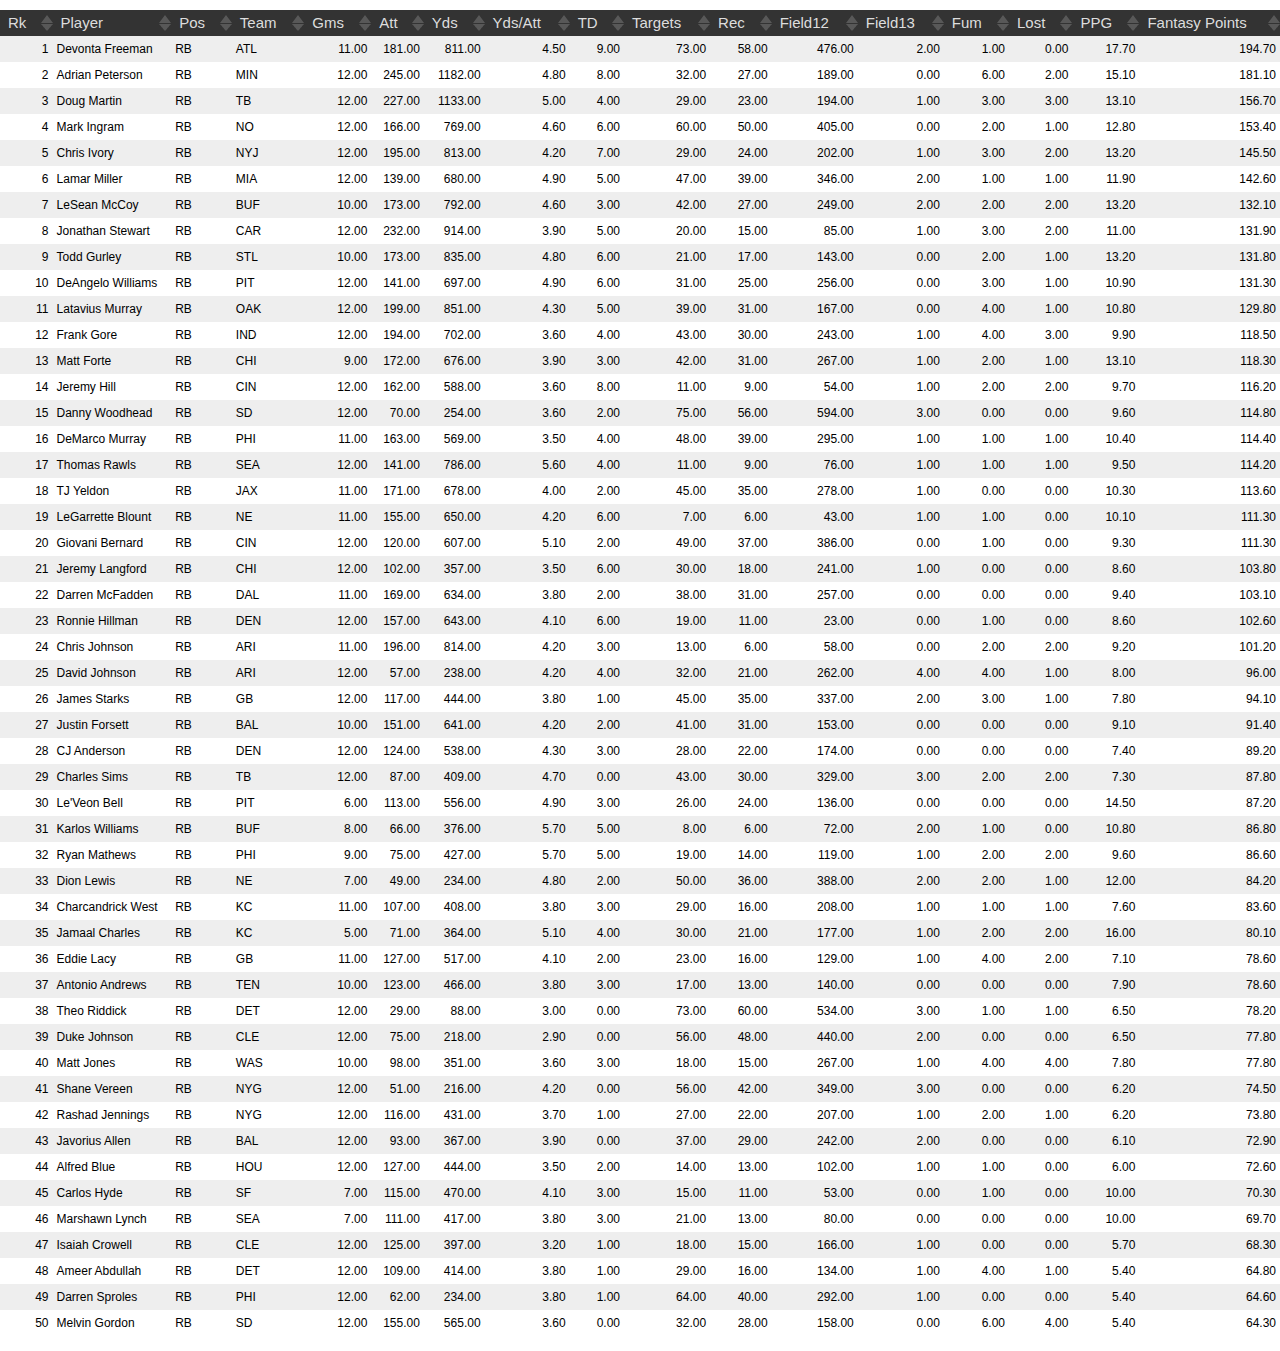
<file: Database Website Project/tblRunningbacks.html>
<HTML DIR=LTR>
<HEAD>
	<link href="docs/css/jq.css" rel="stylesheet">

	<!-- jQuery: required (tablesorter works with jQuery 1.2.3+) -->
	<script src="docs/js/jquery-1.2.6.min.js"></script>

	<!-- Pick a theme, load the plugin & initialize plugin -->
	<link href="css/theme.metro-dark.css" rel="stylesheet">
	<script src="js/jquery.tablesorter.min.js"></script>
	<script src="js/jquery.tablesorter.widgets.min.js"></script>
	<script>
	$(function(){
		$('table').tablesorter({
			widgets        : ['zebra', 'columns'],
			usNumberFormat : false,
			sortReset      : true,
			sortRestart    : true
		});
	});
	</script>
</HEAD>
<BODY>
<TABLE class="tablesorter-metro-dark">
<THEAD>
<TR>
<TH BGCOLOR=#c0c0c0 BORDERCOLOR=#000000 >Rk</TH>
<TH BGCOLOR=#c0c0c0 BORDERCOLOR=#000000 >Player</TH>
<TH BGCOLOR=#c0c0c0 BORDERCOLOR=#000000 >Pos</TH>
<TH BGCOLOR=#c0c0c0 BORDERCOLOR=#000000 >Team</TH>
<TH BGCOLOR=#c0c0c0 BORDERCOLOR=#000000 >Gms</TH>
<TH BGCOLOR=#c0c0c0 BORDERCOLOR=#000000 >Att</TH>
<TH BGCOLOR=#c0c0c0 BORDERCOLOR=#000000 >Yds</TH>
<TH BGCOLOR=#c0c0c0 BORDERCOLOR=#000000 >Yds/Att</TH>
<TH BGCOLOR=#c0c0c0 BORDERCOLOR=#000000 >TD</TH>
<TH BGCOLOR=#c0c0c0 BORDERCOLOR=#000000 >Targets</TH>
<TH BGCOLOR=#c0c0c0 BORDERCOLOR=#000000 >Rec</TH>
<TH BGCOLOR=#c0c0c0 BORDERCOLOR=#000000 >Field12</TH>
<TH BGCOLOR=#c0c0c0 BORDERCOLOR=#000000 >Field13</TH>
<TH BGCOLOR=#c0c0c0 BORDERCOLOR=#000000 >Fum</TH>
<TH BGCOLOR=#c0c0c0 BORDERCOLOR=#000000 >Lost</TH>
<TH BGCOLOR=#c0c0c0 BORDERCOLOR=#000000 >PPG</TH>
<TH BGCOLOR=#c0c0c0 BORDERCOLOR=#000000 >Fantasy Points</TH>

</TR>
</THEAD>
<TR>
<TD DIR=LTR ALIGN=RIGHT>1</TD>
<TD DIR=LTR ALIGN=LEFT>Devonta Freeman</TD>
<TD DIR=LTR ALIGN=LEFT>RB</TD>
<TD DIR=LTR ALIGN=LEFT>ATL</TD>
<TD DIR=LTR ALIGN=RIGHT>11.00</TD>
<TD DIR=LTR ALIGN=RIGHT>181.00</TD>
<TD DIR=LTR ALIGN=RIGHT>811.00</TD>
<TD DIR=LTR ALIGN=RIGHT>4.50</TD>
<TD DIR=LTR ALIGN=RIGHT>9.00</TD>
<TD DIR=LTR ALIGN=RIGHT>73.00</TD>
<TD DIR=LTR ALIGN=RIGHT>58.00</TD>
<TD DIR=LTR ALIGN=RIGHT>476.00</TD>
<TD DIR=LTR ALIGN=RIGHT>2.00</TD>
<TD DIR=LTR ALIGN=RIGHT>1.00</TD>
<TD DIR=LTR ALIGN=RIGHT>0.00</TD>
<TD DIR=LTR ALIGN=RIGHT>17.70</TD>
<TD DIR=LTR ALIGN=RIGHT>194.70</TD>
</TR>
<TR>
<TD DIR=LTR ALIGN=RIGHT>2</TD>
<TD DIR=LTR ALIGN=LEFT>Adrian Peterson</TD>
<TD DIR=LTR ALIGN=LEFT>RB</TD>
<TD DIR=LTR ALIGN=LEFT>MIN</TD>
<TD DIR=LTR ALIGN=RIGHT>12.00</TD>
<TD DIR=LTR ALIGN=RIGHT>245.00</TD>
<TD DIR=LTR ALIGN=RIGHT>1182.00</TD>
<TD DIR=LTR ALIGN=RIGHT>4.80</TD>
<TD DIR=LTR ALIGN=RIGHT>8.00</TD>
<TD DIR=LTR ALIGN=RIGHT>32.00</TD>
<TD DIR=LTR ALIGN=RIGHT>27.00</TD>
<TD DIR=LTR ALIGN=RIGHT>189.00</TD>
<TD DIR=LTR ALIGN=RIGHT>0.00</TD>
<TD DIR=LTR ALIGN=RIGHT>6.00</TD>
<TD DIR=LTR ALIGN=RIGHT>2.00</TD>
<TD DIR=LTR ALIGN=RIGHT>15.10</TD>
<TD DIR=LTR ALIGN=RIGHT>181.10</TD>
</TR>
<TR>
<TD DIR=LTR ALIGN=RIGHT>3</TD>
<TD DIR=LTR ALIGN=LEFT>Doug Martin</TD>
<TD DIR=LTR ALIGN=LEFT>RB</TD>
<TD DIR=LTR ALIGN=LEFT>TB</TD>
<TD DIR=LTR ALIGN=RIGHT>12.00</TD>
<TD DIR=LTR ALIGN=RIGHT>227.00</TD>
<TD DIR=LTR ALIGN=RIGHT>1133.00</TD>
<TD DIR=LTR ALIGN=RIGHT>5.00</TD>
<TD DIR=LTR ALIGN=RIGHT>4.00</TD>
<TD DIR=LTR ALIGN=RIGHT>29.00</TD>
<TD DIR=LTR ALIGN=RIGHT>23.00</TD>
<TD DIR=LTR ALIGN=RIGHT>194.00</TD>
<TD DIR=LTR ALIGN=RIGHT>1.00</TD>
<TD DIR=LTR ALIGN=RIGHT>3.00</TD>
<TD DIR=LTR ALIGN=RIGHT>3.00</TD>
<TD DIR=LTR ALIGN=RIGHT>13.10</TD>
<TD DIR=LTR ALIGN=RIGHT>156.70</TD>
</TR>
<TR>
<TD DIR=LTR ALIGN=RIGHT>4</TD>
<TD DIR=LTR ALIGN=LEFT>Mark Ingram</TD>
<TD DIR=LTR ALIGN=LEFT>RB</TD>
<TD DIR=LTR ALIGN=LEFT>NO</TD>
<TD DIR=LTR ALIGN=RIGHT>12.00</TD>
<TD DIR=LTR ALIGN=RIGHT>166.00</TD>
<TD DIR=LTR ALIGN=RIGHT>769.00</TD>
<TD DIR=LTR ALIGN=RIGHT>4.60</TD>
<TD DIR=LTR ALIGN=RIGHT>6.00</TD>
<TD DIR=LTR ALIGN=RIGHT>60.00</TD>
<TD DIR=LTR ALIGN=RIGHT>50.00</TD>
<TD DIR=LTR ALIGN=RIGHT>405.00</TD>
<TD DIR=LTR ALIGN=RIGHT>0.00</TD>
<TD DIR=LTR ALIGN=RIGHT>2.00</TD>
<TD DIR=LTR ALIGN=RIGHT>1.00</TD>
<TD DIR=LTR ALIGN=RIGHT>12.80</TD>
<TD DIR=LTR ALIGN=RIGHT>153.40</TD>
</TR>
<TR>
<TD DIR=LTR ALIGN=RIGHT>5</TD>
<TD DIR=LTR ALIGN=LEFT>Chris Ivory</TD>
<TD DIR=LTR ALIGN=LEFT>RB</TD>
<TD DIR=LTR ALIGN=LEFT>NYJ</TD>
<TD DIR=LTR ALIGN=RIGHT>12.00</TD>
<TD DIR=LTR ALIGN=RIGHT>195.00</TD>
<TD DIR=LTR ALIGN=RIGHT>813.00</TD>
<TD DIR=LTR ALIGN=RIGHT>4.20</TD>
<TD DIR=LTR ALIGN=RIGHT>7.00</TD>
<TD DIR=LTR ALIGN=RIGHT>29.00</TD>
<TD DIR=LTR ALIGN=RIGHT>24.00</TD>
<TD DIR=LTR ALIGN=RIGHT>202.00</TD>
<TD DIR=LTR ALIGN=RIGHT>1.00</TD>
<TD DIR=LTR ALIGN=RIGHT>3.00</TD>
<TD DIR=LTR ALIGN=RIGHT>2.00</TD>
<TD DIR=LTR ALIGN=RIGHT>13.20</TD>
<TD DIR=LTR ALIGN=RIGHT>145.50</TD>
</TR>
<TR>
<TD DIR=LTR ALIGN=RIGHT>6</TD>
<TD DIR=LTR ALIGN=LEFT>Lamar Miller</TD>
<TD DIR=LTR ALIGN=LEFT>RB</TD>
<TD DIR=LTR ALIGN=LEFT>MIA</TD>
<TD DIR=LTR ALIGN=RIGHT>12.00</TD>
<TD DIR=LTR ALIGN=RIGHT>139.00</TD>
<TD DIR=LTR ALIGN=RIGHT>680.00</TD>
<TD DIR=LTR ALIGN=RIGHT>4.90</TD>
<TD DIR=LTR ALIGN=RIGHT>5.00</TD>
<TD DIR=LTR ALIGN=RIGHT>47.00</TD>
<TD DIR=LTR ALIGN=RIGHT>39.00</TD>
<TD DIR=LTR ALIGN=RIGHT>346.00</TD>
<TD DIR=LTR ALIGN=RIGHT>2.00</TD>
<TD DIR=LTR ALIGN=RIGHT>1.00</TD>
<TD DIR=LTR ALIGN=RIGHT>1.00</TD>
<TD DIR=LTR ALIGN=RIGHT>11.90</TD>
<TD DIR=LTR ALIGN=RIGHT>142.60</TD>
</TR>
<TR>
<TD DIR=LTR ALIGN=RIGHT>7</TD>
<TD DIR=LTR ALIGN=LEFT>LeSean McCoy</TD>
<TD DIR=LTR ALIGN=LEFT>RB</TD>
<TD DIR=LTR ALIGN=LEFT>BUF</TD>
<TD DIR=LTR ALIGN=RIGHT>10.00</TD>
<TD DIR=LTR ALIGN=RIGHT>173.00</TD>
<TD DIR=LTR ALIGN=RIGHT>792.00</TD>
<TD DIR=LTR ALIGN=RIGHT>4.60</TD>
<TD DIR=LTR ALIGN=RIGHT>3.00</TD>
<TD DIR=LTR ALIGN=RIGHT>42.00</TD>
<TD DIR=LTR ALIGN=RIGHT>27.00</TD>
<TD DIR=LTR ALIGN=RIGHT>249.00</TD>
<TD DIR=LTR ALIGN=RIGHT>2.00</TD>
<TD DIR=LTR ALIGN=RIGHT>2.00</TD>
<TD DIR=LTR ALIGN=RIGHT>2.00</TD>
<TD DIR=LTR ALIGN=RIGHT>13.20</TD>
<TD DIR=LTR ALIGN=RIGHT>132.10</TD>
</TR>
<TR>
<TD DIR=LTR ALIGN=RIGHT>8</TD>
<TD DIR=LTR ALIGN=LEFT>Jonathan Stewart</TD>
<TD DIR=LTR ALIGN=LEFT>RB</TD>
<TD DIR=LTR ALIGN=LEFT>CAR</TD>
<TD DIR=LTR ALIGN=RIGHT>12.00</TD>
<TD DIR=LTR ALIGN=RIGHT>232.00</TD>
<TD DIR=LTR ALIGN=RIGHT>914.00</TD>
<TD DIR=LTR ALIGN=RIGHT>3.90</TD>
<TD DIR=LTR ALIGN=RIGHT>5.00</TD>
<TD DIR=LTR ALIGN=RIGHT>20.00</TD>
<TD DIR=LTR ALIGN=RIGHT>15.00</TD>
<TD DIR=LTR ALIGN=RIGHT>85.00</TD>
<TD DIR=LTR ALIGN=RIGHT>1.00</TD>
<TD DIR=LTR ALIGN=RIGHT>3.00</TD>
<TD DIR=LTR ALIGN=RIGHT>2.00</TD>
<TD DIR=LTR ALIGN=RIGHT>11.00</TD>
<TD DIR=LTR ALIGN=RIGHT>131.90</TD>
</TR>
<TR>
<TD DIR=LTR ALIGN=RIGHT>9</TD>
<TD DIR=LTR ALIGN=LEFT>Todd Gurley</TD>
<TD DIR=LTR ALIGN=LEFT>RB</TD>
<TD DIR=LTR ALIGN=LEFT>STL</TD>
<TD DIR=LTR ALIGN=RIGHT>10.00</TD>
<TD DIR=LTR ALIGN=RIGHT>173.00</TD>
<TD DIR=LTR ALIGN=RIGHT>835.00</TD>
<TD DIR=LTR ALIGN=RIGHT>4.80</TD>
<TD DIR=LTR ALIGN=RIGHT>6.00</TD>
<TD DIR=LTR ALIGN=RIGHT>21.00</TD>
<TD DIR=LTR ALIGN=RIGHT>17.00</TD>
<TD DIR=LTR ALIGN=RIGHT>143.00</TD>
<TD DIR=LTR ALIGN=RIGHT>0.00</TD>
<TD DIR=LTR ALIGN=RIGHT>2.00</TD>
<TD DIR=LTR ALIGN=RIGHT>1.00</TD>
<TD DIR=LTR ALIGN=RIGHT>13.20</TD>
<TD DIR=LTR ALIGN=RIGHT>131.80</TD>
</TR>
<TR>
<TD DIR=LTR ALIGN=RIGHT>10</TD>
<TD DIR=LTR ALIGN=LEFT>DeAngelo Williams</TD>
<TD DIR=LTR ALIGN=LEFT>RB</TD>
<TD DIR=LTR ALIGN=LEFT>PIT</TD>
<TD DIR=LTR ALIGN=RIGHT>12.00</TD>
<TD DIR=LTR ALIGN=RIGHT>141.00</TD>
<TD DIR=LTR ALIGN=RIGHT>697.00</TD>
<TD DIR=LTR ALIGN=RIGHT>4.90</TD>
<TD DIR=LTR ALIGN=RIGHT>6.00</TD>
<TD DIR=LTR ALIGN=RIGHT>31.00</TD>
<TD DIR=LTR ALIGN=RIGHT>25.00</TD>
<TD DIR=LTR ALIGN=RIGHT>256.00</TD>
<TD DIR=LTR ALIGN=RIGHT>0.00</TD>
<TD DIR=LTR ALIGN=RIGHT>3.00</TD>
<TD DIR=LTR ALIGN=RIGHT>1.00</TD>
<TD DIR=LTR ALIGN=RIGHT>10.90</TD>
<TD DIR=LTR ALIGN=RIGHT>131.30</TD>
</TR>
<TR>
<TD DIR=LTR ALIGN=RIGHT>11</TD>
<TD DIR=LTR ALIGN=LEFT>Latavius Murray</TD>
<TD DIR=LTR ALIGN=LEFT>RB</TD>
<TD DIR=LTR ALIGN=LEFT>OAK</TD>
<TD DIR=LTR ALIGN=RIGHT>12.00</TD>
<TD DIR=LTR ALIGN=RIGHT>199.00</TD>
<TD DIR=LTR ALIGN=RIGHT>851.00</TD>
<TD DIR=LTR ALIGN=RIGHT>4.30</TD>
<TD DIR=LTR ALIGN=RIGHT>5.00</TD>
<TD DIR=LTR ALIGN=RIGHT>39.00</TD>
<TD DIR=LTR ALIGN=RIGHT>31.00</TD>
<TD DIR=LTR ALIGN=RIGHT>167.00</TD>
<TD DIR=LTR ALIGN=RIGHT>0.00</TD>
<TD DIR=LTR ALIGN=RIGHT>4.00</TD>
<TD DIR=LTR ALIGN=RIGHT>1.00</TD>
<TD DIR=LTR ALIGN=RIGHT>10.80</TD>
<TD DIR=LTR ALIGN=RIGHT>129.80</TD>
</TR>
<TR>
<TD DIR=LTR ALIGN=RIGHT>12</TD>
<TD DIR=LTR ALIGN=LEFT>Frank Gore</TD>
<TD DIR=LTR ALIGN=LEFT>RB</TD>
<TD DIR=LTR ALIGN=LEFT>IND</TD>
<TD DIR=LTR ALIGN=RIGHT>12.00</TD>
<TD DIR=LTR ALIGN=RIGHT>194.00</TD>
<TD DIR=LTR ALIGN=RIGHT>702.00</TD>
<TD DIR=LTR ALIGN=RIGHT>3.60</TD>
<TD DIR=LTR ALIGN=RIGHT>4.00</TD>
<TD DIR=LTR ALIGN=RIGHT>43.00</TD>
<TD DIR=LTR ALIGN=RIGHT>30.00</TD>
<TD DIR=LTR ALIGN=RIGHT>243.00</TD>
<TD DIR=LTR ALIGN=RIGHT>1.00</TD>
<TD DIR=LTR ALIGN=RIGHT>4.00</TD>
<TD DIR=LTR ALIGN=RIGHT>3.00</TD>
<TD DIR=LTR ALIGN=RIGHT>9.90</TD>
<TD DIR=LTR ALIGN=RIGHT>118.50</TD>
</TR>
<TR>
<TD DIR=LTR ALIGN=RIGHT>13</TD>
<TD DIR=LTR ALIGN=LEFT>Matt Forte</TD>
<TD DIR=LTR ALIGN=LEFT>RB</TD>
<TD DIR=LTR ALIGN=LEFT>CHI</TD>
<TD DIR=LTR ALIGN=RIGHT>9.00</TD>
<TD DIR=LTR ALIGN=RIGHT>172.00</TD>
<TD DIR=LTR ALIGN=RIGHT>676.00</TD>
<TD DIR=LTR ALIGN=RIGHT>3.90</TD>
<TD DIR=LTR ALIGN=RIGHT>3.00</TD>
<TD DIR=LTR ALIGN=RIGHT>42.00</TD>
<TD DIR=LTR ALIGN=RIGHT>31.00</TD>
<TD DIR=LTR ALIGN=RIGHT>267.00</TD>
<TD DIR=LTR ALIGN=RIGHT>1.00</TD>
<TD DIR=LTR ALIGN=RIGHT>2.00</TD>
<TD DIR=LTR ALIGN=RIGHT>1.00</TD>
<TD DIR=LTR ALIGN=RIGHT>13.10</TD>
<TD DIR=LTR ALIGN=RIGHT>118.30</TD>
</TR>
<TR>
<TD DIR=LTR ALIGN=RIGHT>14</TD>
<TD DIR=LTR ALIGN=LEFT>Jeremy Hill</TD>
<TD DIR=LTR ALIGN=LEFT>RB</TD>
<TD DIR=LTR ALIGN=LEFT>CIN</TD>
<TD DIR=LTR ALIGN=RIGHT>12.00</TD>
<TD DIR=LTR ALIGN=RIGHT>162.00</TD>
<TD DIR=LTR ALIGN=RIGHT>588.00</TD>
<TD DIR=LTR ALIGN=RIGHT>3.60</TD>
<TD DIR=LTR ALIGN=RIGHT>8.00</TD>
<TD DIR=LTR ALIGN=RIGHT>11.00</TD>
<TD DIR=LTR ALIGN=RIGHT>9.00</TD>
<TD DIR=LTR ALIGN=RIGHT>54.00</TD>
<TD DIR=LTR ALIGN=RIGHT>1.00</TD>
<TD DIR=LTR ALIGN=RIGHT>2.00</TD>
<TD DIR=LTR ALIGN=RIGHT>2.00</TD>
<TD DIR=LTR ALIGN=RIGHT>9.70</TD>
<TD DIR=LTR ALIGN=RIGHT>116.20</TD>
</TR>
<TR>
<TD DIR=LTR ALIGN=RIGHT>15</TD>
<TD DIR=LTR ALIGN=LEFT>Danny Woodhead</TD>
<TD DIR=LTR ALIGN=LEFT>RB</TD>
<TD DIR=LTR ALIGN=LEFT>SD</TD>
<TD DIR=LTR ALIGN=RIGHT>12.00</TD>
<TD DIR=LTR ALIGN=RIGHT>70.00</TD>
<TD DIR=LTR ALIGN=RIGHT>254.00</TD>
<TD DIR=LTR ALIGN=RIGHT>3.60</TD>
<TD DIR=LTR ALIGN=RIGHT>2.00</TD>
<TD DIR=LTR ALIGN=RIGHT>75.00</TD>
<TD DIR=LTR ALIGN=RIGHT>56.00</TD>
<TD DIR=LTR ALIGN=RIGHT>594.00</TD>
<TD DIR=LTR ALIGN=RIGHT>3.00</TD>
<TD DIR=LTR ALIGN=RIGHT>0.00</TD>
<TD DIR=LTR ALIGN=RIGHT>0.00</TD>
<TD DIR=LTR ALIGN=RIGHT>9.60</TD>
<TD DIR=LTR ALIGN=RIGHT>114.80</TD>
</TR>
<TR>
<TD DIR=LTR ALIGN=RIGHT>16</TD>
<TD DIR=LTR ALIGN=LEFT>DeMarco Murray</TD>
<TD DIR=LTR ALIGN=LEFT>RB</TD>
<TD DIR=LTR ALIGN=LEFT>PHI</TD>
<TD DIR=LTR ALIGN=RIGHT>11.00</TD>
<TD DIR=LTR ALIGN=RIGHT>163.00</TD>
<TD DIR=LTR ALIGN=RIGHT>569.00</TD>
<TD DIR=LTR ALIGN=RIGHT>3.50</TD>
<TD DIR=LTR ALIGN=RIGHT>4.00</TD>
<TD DIR=LTR ALIGN=RIGHT>48.00</TD>
<TD DIR=LTR ALIGN=RIGHT>39.00</TD>
<TD DIR=LTR ALIGN=RIGHT>295.00</TD>
<TD DIR=LTR ALIGN=RIGHT>1.00</TD>
<TD DIR=LTR ALIGN=RIGHT>1.00</TD>
<TD DIR=LTR ALIGN=RIGHT>1.00</TD>
<TD DIR=LTR ALIGN=RIGHT>10.40</TD>
<TD DIR=LTR ALIGN=RIGHT>114.40</TD>
</TR>
<TR>
<TD DIR=LTR ALIGN=RIGHT>17</TD>
<TD DIR=LTR ALIGN=LEFT>Thomas Rawls</TD>
<TD DIR=LTR ALIGN=LEFT>RB</TD>
<TD DIR=LTR ALIGN=LEFT>SEA</TD>
<TD DIR=LTR ALIGN=RIGHT>12.00</TD>
<TD DIR=LTR ALIGN=RIGHT>141.00</TD>
<TD DIR=LTR ALIGN=RIGHT>786.00</TD>
<TD DIR=LTR ALIGN=RIGHT>5.60</TD>
<TD DIR=LTR ALIGN=RIGHT>4.00</TD>
<TD DIR=LTR ALIGN=RIGHT>11.00</TD>
<TD DIR=LTR ALIGN=RIGHT>9.00</TD>
<TD DIR=LTR ALIGN=RIGHT>76.00</TD>
<TD DIR=LTR ALIGN=RIGHT>1.00</TD>
<TD DIR=LTR ALIGN=RIGHT>1.00</TD>
<TD DIR=LTR ALIGN=RIGHT>1.00</TD>
<TD DIR=LTR ALIGN=RIGHT>9.50</TD>
<TD DIR=LTR ALIGN=RIGHT>114.20</TD>
</TR>
<TR>
<TD DIR=LTR ALIGN=RIGHT>18</TD>
<TD DIR=LTR ALIGN=LEFT>TJ Yeldon</TD>
<TD DIR=LTR ALIGN=LEFT>RB</TD>
<TD DIR=LTR ALIGN=LEFT>JAX</TD>
<TD DIR=LTR ALIGN=RIGHT>11.00</TD>
<TD DIR=LTR ALIGN=RIGHT>171.00</TD>
<TD DIR=LTR ALIGN=RIGHT>678.00</TD>
<TD DIR=LTR ALIGN=RIGHT>4.00</TD>
<TD DIR=LTR ALIGN=RIGHT>2.00</TD>
<TD DIR=LTR ALIGN=RIGHT>45.00</TD>
<TD DIR=LTR ALIGN=RIGHT>35.00</TD>
<TD DIR=LTR ALIGN=RIGHT>278.00</TD>
<TD DIR=LTR ALIGN=RIGHT>1.00</TD>
<TD DIR=LTR ALIGN=RIGHT>0.00</TD>
<TD DIR=LTR ALIGN=RIGHT>0.00</TD>
<TD DIR=LTR ALIGN=RIGHT>10.30</TD>
<TD DIR=LTR ALIGN=RIGHT>113.60</TD>
</TR>
<TR>
<TD DIR=LTR ALIGN=RIGHT>19</TD>
<TD DIR=LTR ALIGN=LEFT>LeGarrette Blount</TD>
<TD DIR=LTR ALIGN=LEFT>RB</TD>
<TD DIR=LTR ALIGN=LEFT>NE</TD>
<TD DIR=LTR ALIGN=RIGHT>11.00</TD>
<TD DIR=LTR ALIGN=RIGHT>155.00</TD>
<TD DIR=LTR ALIGN=RIGHT>650.00</TD>
<TD DIR=LTR ALIGN=RIGHT>4.20</TD>
<TD DIR=LTR ALIGN=RIGHT>6.00</TD>
<TD DIR=LTR ALIGN=RIGHT>7.00</TD>
<TD DIR=LTR ALIGN=RIGHT>6.00</TD>
<TD DIR=LTR ALIGN=RIGHT>43.00</TD>
<TD DIR=LTR ALIGN=RIGHT>1.00</TD>
<TD DIR=LTR ALIGN=RIGHT>1.00</TD>
<TD DIR=LTR ALIGN=RIGHT>0.00</TD>
<TD DIR=LTR ALIGN=RIGHT>10.10</TD>
<TD DIR=LTR ALIGN=RIGHT>111.30</TD>
</TR>
<TR>
<TD DIR=LTR ALIGN=RIGHT>20</TD>
<TD DIR=LTR ALIGN=LEFT>Giovani Bernard</TD>
<TD DIR=LTR ALIGN=LEFT>RB</TD>
<TD DIR=LTR ALIGN=LEFT>CIN</TD>
<TD DIR=LTR ALIGN=RIGHT>12.00</TD>
<TD DIR=LTR ALIGN=RIGHT>120.00</TD>
<TD DIR=LTR ALIGN=RIGHT>607.00</TD>
<TD DIR=LTR ALIGN=RIGHT>5.10</TD>
<TD DIR=LTR ALIGN=RIGHT>2.00</TD>
<TD DIR=LTR ALIGN=RIGHT>49.00</TD>
<TD DIR=LTR ALIGN=RIGHT>37.00</TD>
<TD DIR=LTR ALIGN=RIGHT>386.00</TD>
<TD DIR=LTR ALIGN=RIGHT>0.00</TD>
<TD DIR=LTR ALIGN=RIGHT>1.00</TD>
<TD DIR=LTR ALIGN=RIGHT>0.00</TD>
<TD DIR=LTR ALIGN=RIGHT>9.30</TD>
<TD DIR=LTR ALIGN=RIGHT>111.30</TD>
</TR>
<TR>
<TD DIR=LTR ALIGN=RIGHT>21</TD>
<TD DIR=LTR ALIGN=LEFT>Jeremy Langford</TD>
<TD DIR=LTR ALIGN=LEFT>RB</TD>
<TD DIR=LTR ALIGN=LEFT>CHI</TD>
<TD DIR=LTR ALIGN=RIGHT>12.00</TD>
<TD DIR=LTR ALIGN=RIGHT>102.00</TD>
<TD DIR=LTR ALIGN=RIGHT>357.00</TD>
<TD DIR=LTR ALIGN=RIGHT>3.50</TD>
<TD DIR=LTR ALIGN=RIGHT>6.00</TD>
<TD DIR=LTR ALIGN=RIGHT>30.00</TD>
<TD DIR=LTR ALIGN=RIGHT>18.00</TD>
<TD DIR=LTR ALIGN=RIGHT>241.00</TD>
<TD DIR=LTR ALIGN=RIGHT>1.00</TD>
<TD DIR=LTR ALIGN=RIGHT>0.00</TD>
<TD DIR=LTR ALIGN=RIGHT>0.00</TD>
<TD DIR=LTR ALIGN=RIGHT>8.60</TD>
<TD DIR=LTR ALIGN=RIGHT>103.80</TD>
</TR>
<TR>
<TD DIR=LTR ALIGN=RIGHT>22</TD>
<TD DIR=LTR ALIGN=LEFT>Darren McFadden</TD>
<TD DIR=LTR ALIGN=LEFT>RB</TD>
<TD DIR=LTR ALIGN=LEFT>DAL</TD>
<TD DIR=LTR ALIGN=RIGHT>11.00</TD>
<TD DIR=LTR ALIGN=RIGHT>169.00</TD>
<TD DIR=LTR ALIGN=RIGHT>634.00</TD>
<TD DIR=LTR ALIGN=RIGHT>3.80</TD>
<TD DIR=LTR ALIGN=RIGHT>2.00</TD>
<TD DIR=LTR ALIGN=RIGHT>38.00</TD>
<TD DIR=LTR ALIGN=RIGHT>31.00</TD>
<TD DIR=LTR ALIGN=RIGHT>257.00</TD>
<TD DIR=LTR ALIGN=RIGHT>0.00</TD>
<TD DIR=LTR ALIGN=RIGHT>0.00</TD>
<TD DIR=LTR ALIGN=RIGHT>0.00</TD>
<TD DIR=LTR ALIGN=RIGHT>9.40</TD>
<TD DIR=LTR ALIGN=RIGHT>103.10</TD>
</TR>
<TR>
<TD DIR=LTR ALIGN=RIGHT>23</TD>
<TD DIR=LTR ALIGN=LEFT>Ronnie Hillman</TD>
<TD DIR=LTR ALIGN=LEFT>RB</TD>
<TD DIR=LTR ALIGN=LEFT>DEN</TD>
<TD DIR=LTR ALIGN=RIGHT>12.00</TD>
<TD DIR=LTR ALIGN=RIGHT>157.00</TD>
<TD DIR=LTR ALIGN=RIGHT>643.00</TD>
<TD DIR=LTR ALIGN=RIGHT>4.10</TD>
<TD DIR=LTR ALIGN=RIGHT>6.00</TD>
<TD DIR=LTR ALIGN=RIGHT>19.00</TD>
<TD DIR=LTR ALIGN=RIGHT>11.00</TD>
<TD DIR=LTR ALIGN=RIGHT>23.00</TD>
<TD DIR=LTR ALIGN=RIGHT>0.00</TD>
<TD DIR=LTR ALIGN=RIGHT>1.00</TD>
<TD DIR=LTR ALIGN=RIGHT>0.00</TD>
<TD DIR=LTR ALIGN=RIGHT>8.60</TD>
<TD DIR=LTR ALIGN=RIGHT>102.60</TD>
</TR>
<TR>
<TD DIR=LTR ALIGN=RIGHT>24</TD>
<TD DIR=LTR ALIGN=LEFT>Chris Johnson</TD>
<TD DIR=LTR ALIGN=LEFT>RB</TD>
<TD DIR=LTR ALIGN=LEFT>ARI</TD>
<TD DIR=LTR ALIGN=RIGHT>11.00</TD>
<TD DIR=LTR ALIGN=RIGHT>196.00</TD>
<TD DIR=LTR ALIGN=RIGHT>814.00</TD>
<TD DIR=LTR ALIGN=RIGHT>4.20</TD>
<TD DIR=LTR ALIGN=RIGHT>3.00</TD>
<TD DIR=LTR ALIGN=RIGHT>13.00</TD>
<TD DIR=LTR ALIGN=RIGHT>6.00</TD>
<TD DIR=LTR ALIGN=RIGHT>58.00</TD>
<TD DIR=LTR ALIGN=RIGHT>0.00</TD>
<TD DIR=LTR ALIGN=RIGHT>2.00</TD>
<TD DIR=LTR ALIGN=RIGHT>2.00</TD>
<TD DIR=LTR ALIGN=RIGHT>9.20</TD>
<TD DIR=LTR ALIGN=RIGHT>101.20</TD>
</TR>
<TR>
<TD DIR=LTR ALIGN=RIGHT>25</TD>
<TD DIR=LTR ALIGN=LEFT>David Johnson</TD>
<TD DIR=LTR ALIGN=LEFT>RB</TD>
<TD DIR=LTR ALIGN=LEFT>ARI</TD>
<TD DIR=LTR ALIGN=RIGHT>12.00</TD>
<TD DIR=LTR ALIGN=RIGHT>57.00</TD>
<TD DIR=LTR ALIGN=RIGHT>238.00</TD>
<TD DIR=LTR ALIGN=RIGHT>4.20</TD>
<TD DIR=LTR ALIGN=RIGHT>4.00</TD>
<TD DIR=LTR ALIGN=RIGHT>32.00</TD>
<TD DIR=LTR ALIGN=RIGHT>21.00</TD>
<TD DIR=LTR ALIGN=RIGHT>262.00</TD>
<TD DIR=LTR ALIGN=RIGHT>4.00</TD>
<TD DIR=LTR ALIGN=RIGHT>4.00</TD>
<TD DIR=LTR ALIGN=RIGHT>1.00</TD>
<TD DIR=LTR ALIGN=RIGHT>8.00</TD>
<TD DIR=LTR ALIGN=RIGHT>96.00</TD>
</TR>
<TR>
<TD DIR=LTR ALIGN=RIGHT>26</TD>
<TD DIR=LTR ALIGN=LEFT>James Starks</TD>
<TD DIR=LTR ALIGN=LEFT>RB</TD>
<TD DIR=LTR ALIGN=LEFT>GB</TD>
<TD DIR=LTR ALIGN=RIGHT>12.00</TD>
<TD DIR=LTR ALIGN=RIGHT>117.00</TD>
<TD DIR=LTR ALIGN=RIGHT>444.00</TD>
<TD DIR=LTR ALIGN=RIGHT>3.80</TD>
<TD DIR=LTR ALIGN=RIGHT>1.00</TD>
<TD DIR=LTR ALIGN=RIGHT>45.00</TD>
<TD DIR=LTR ALIGN=RIGHT>35.00</TD>
<TD DIR=LTR ALIGN=RIGHT>337.00</TD>
<TD DIR=LTR ALIGN=RIGHT>2.00</TD>
<TD DIR=LTR ALIGN=RIGHT>3.00</TD>
<TD DIR=LTR ALIGN=RIGHT>1.00</TD>
<TD DIR=LTR ALIGN=RIGHT>7.80</TD>
<TD DIR=LTR ALIGN=RIGHT>94.10</TD>
</TR>
<TR>
<TD DIR=LTR ALIGN=RIGHT>27</TD>
<TD DIR=LTR ALIGN=LEFT>Justin Forsett</TD>
<TD DIR=LTR ALIGN=LEFT>RB</TD>
<TD DIR=LTR ALIGN=LEFT>BAL</TD>
<TD DIR=LTR ALIGN=RIGHT>10.00</TD>
<TD DIR=LTR ALIGN=RIGHT>151.00</TD>
<TD DIR=LTR ALIGN=RIGHT>641.00</TD>
<TD DIR=LTR ALIGN=RIGHT>4.20</TD>
<TD DIR=LTR ALIGN=RIGHT>2.00</TD>
<TD DIR=LTR ALIGN=RIGHT>41.00</TD>
<TD DIR=LTR ALIGN=RIGHT>31.00</TD>
<TD DIR=LTR ALIGN=RIGHT>153.00</TD>
<TD DIR=LTR ALIGN=RIGHT>0.00</TD>
<TD DIR=LTR ALIGN=RIGHT>0.00</TD>
<TD DIR=LTR ALIGN=RIGHT>0.00</TD>
<TD DIR=LTR ALIGN=RIGHT>9.10</TD>
<TD DIR=LTR ALIGN=RIGHT>91.40</TD>
</TR>
<TR>
<TD DIR=LTR ALIGN=RIGHT>28</TD>
<TD DIR=LTR ALIGN=LEFT>CJ Anderson</TD>
<TD DIR=LTR ALIGN=LEFT>RB</TD>
<TD DIR=LTR ALIGN=LEFT>DEN</TD>
<TD DIR=LTR ALIGN=RIGHT>12.00</TD>
<TD DIR=LTR ALIGN=RIGHT>124.00</TD>
<TD DIR=LTR ALIGN=RIGHT>538.00</TD>
<TD DIR=LTR ALIGN=RIGHT>4.30</TD>
<TD DIR=LTR ALIGN=RIGHT>3.00</TD>
<TD DIR=LTR ALIGN=RIGHT>28.00</TD>
<TD DIR=LTR ALIGN=RIGHT>22.00</TD>
<TD DIR=LTR ALIGN=RIGHT>174.00</TD>
<TD DIR=LTR ALIGN=RIGHT>0.00</TD>
<TD DIR=LTR ALIGN=RIGHT>0.00</TD>
<TD DIR=LTR ALIGN=RIGHT>0.00</TD>
<TD DIR=LTR ALIGN=RIGHT>7.40</TD>
<TD DIR=LTR ALIGN=RIGHT>89.20</TD>
</TR>
<TR>
<TD DIR=LTR ALIGN=RIGHT>29</TD>
<TD DIR=LTR ALIGN=LEFT>Charles Sims</TD>
<TD DIR=LTR ALIGN=LEFT>RB</TD>
<TD DIR=LTR ALIGN=LEFT>TB</TD>
<TD DIR=LTR ALIGN=RIGHT>12.00</TD>
<TD DIR=LTR ALIGN=RIGHT>87.00</TD>
<TD DIR=LTR ALIGN=RIGHT>409.00</TD>
<TD DIR=LTR ALIGN=RIGHT>4.70</TD>
<TD DIR=LTR ALIGN=RIGHT>0.00</TD>
<TD DIR=LTR ALIGN=RIGHT>43.00</TD>
<TD DIR=LTR ALIGN=RIGHT>30.00</TD>
<TD DIR=LTR ALIGN=RIGHT>329.00</TD>
<TD DIR=LTR ALIGN=RIGHT>3.00</TD>
<TD DIR=LTR ALIGN=RIGHT>2.00</TD>
<TD DIR=LTR ALIGN=RIGHT>2.00</TD>
<TD DIR=LTR ALIGN=RIGHT>7.30</TD>
<TD DIR=LTR ALIGN=RIGHT>87.80</TD>
</TR>
<TR>
<TD DIR=LTR ALIGN=RIGHT>30</TD>
<TD DIR=LTR ALIGN=LEFT>Le'Veon Bell</TD>
<TD DIR=LTR ALIGN=LEFT>RB</TD>
<TD DIR=LTR ALIGN=LEFT>PIT</TD>
<TD DIR=LTR ALIGN=RIGHT>6.00</TD>
<TD DIR=LTR ALIGN=RIGHT>113.00</TD>
<TD DIR=LTR ALIGN=RIGHT>556.00</TD>
<TD DIR=LTR ALIGN=RIGHT>4.90</TD>
<TD DIR=LTR ALIGN=RIGHT>3.00</TD>
<TD DIR=LTR ALIGN=RIGHT>26.00</TD>
<TD DIR=LTR ALIGN=RIGHT>24.00</TD>
<TD DIR=LTR ALIGN=RIGHT>136.00</TD>
<TD DIR=LTR ALIGN=RIGHT>0.00</TD>
<TD DIR=LTR ALIGN=RIGHT>0.00</TD>
<TD DIR=LTR ALIGN=RIGHT>0.00</TD>
<TD DIR=LTR ALIGN=RIGHT>14.50</TD>
<TD DIR=LTR ALIGN=RIGHT>87.20</TD>
</TR>
<TR>
<TD DIR=LTR ALIGN=RIGHT>31</TD>
<TD DIR=LTR ALIGN=LEFT>Karlos Williams</TD>
<TD DIR=LTR ALIGN=LEFT>RB</TD>
<TD DIR=LTR ALIGN=LEFT>BUF</TD>
<TD DIR=LTR ALIGN=RIGHT>8.00</TD>
<TD DIR=LTR ALIGN=RIGHT>66.00</TD>
<TD DIR=LTR ALIGN=RIGHT>376.00</TD>
<TD DIR=LTR ALIGN=RIGHT>5.70</TD>
<TD DIR=LTR ALIGN=RIGHT>5.00</TD>
<TD DIR=LTR ALIGN=RIGHT>8.00</TD>
<TD DIR=LTR ALIGN=RIGHT>6.00</TD>
<TD DIR=LTR ALIGN=RIGHT>72.00</TD>
<TD DIR=LTR ALIGN=RIGHT>2.00</TD>
<TD DIR=LTR ALIGN=RIGHT>1.00</TD>
<TD DIR=LTR ALIGN=RIGHT>0.00</TD>
<TD DIR=LTR ALIGN=RIGHT>10.80</TD>
<TD DIR=LTR ALIGN=RIGHT>86.80</TD>
</TR>
<TR>
<TD DIR=LTR ALIGN=RIGHT>32</TD>
<TD DIR=LTR ALIGN=LEFT>Ryan Mathews</TD>
<TD DIR=LTR ALIGN=LEFT>RB</TD>
<TD DIR=LTR ALIGN=LEFT>PHI</TD>
<TD DIR=LTR ALIGN=RIGHT>9.00</TD>
<TD DIR=LTR ALIGN=RIGHT>75.00</TD>
<TD DIR=LTR ALIGN=RIGHT>427.00</TD>
<TD DIR=LTR ALIGN=RIGHT>5.70</TD>
<TD DIR=LTR ALIGN=RIGHT>5.00</TD>
<TD DIR=LTR ALIGN=RIGHT>19.00</TD>
<TD DIR=LTR ALIGN=RIGHT>14.00</TD>
<TD DIR=LTR ALIGN=RIGHT>119.00</TD>
<TD DIR=LTR ALIGN=RIGHT>1.00</TD>
<TD DIR=LTR ALIGN=RIGHT>2.00</TD>
<TD DIR=LTR ALIGN=RIGHT>2.00</TD>
<TD DIR=LTR ALIGN=RIGHT>9.60</TD>
<TD DIR=LTR ALIGN=RIGHT>86.60</TD>
</TR>
<TR>
<TD DIR=LTR ALIGN=RIGHT>33</TD>
<TD DIR=LTR ALIGN=LEFT>Dion Lewis</TD>
<TD DIR=LTR ALIGN=LEFT>RB</TD>
<TD DIR=LTR ALIGN=LEFT>NE</TD>
<TD DIR=LTR ALIGN=RIGHT>7.00</TD>
<TD DIR=LTR ALIGN=RIGHT>49.00</TD>
<TD DIR=LTR ALIGN=RIGHT>234.00</TD>
<TD DIR=LTR ALIGN=RIGHT>4.80</TD>
<TD DIR=LTR ALIGN=RIGHT>2.00</TD>
<TD DIR=LTR ALIGN=RIGHT>50.00</TD>
<TD DIR=LTR ALIGN=RIGHT>36.00</TD>
<TD DIR=LTR ALIGN=RIGHT>388.00</TD>
<TD DIR=LTR ALIGN=RIGHT>2.00</TD>
<TD DIR=LTR ALIGN=RIGHT>2.00</TD>
<TD DIR=LTR ALIGN=RIGHT>1.00</TD>
<TD DIR=LTR ALIGN=RIGHT>12.00</TD>
<TD DIR=LTR ALIGN=RIGHT>84.20</TD>
</TR>
<TR>
<TD DIR=LTR ALIGN=RIGHT>34</TD>
<TD DIR=LTR ALIGN=LEFT>Charcandrick West</TD>
<TD DIR=LTR ALIGN=LEFT>RB</TD>
<TD DIR=LTR ALIGN=LEFT>KC</TD>
<TD DIR=LTR ALIGN=RIGHT>11.00</TD>
<TD DIR=LTR ALIGN=RIGHT>107.00</TD>
<TD DIR=LTR ALIGN=RIGHT>408.00</TD>
<TD DIR=LTR ALIGN=RIGHT>3.80</TD>
<TD DIR=LTR ALIGN=RIGHT>3.00</TD>
<TD DIR=LTR ALIGN=RIGHT>29.00</TD>
<TD DIR=LTR ALIGN=RIGHT>16.00</TD>
<TD DIR=LTR ALIGN=RIGHT>208.00</TD>
<TD DIR=LTR ALIGN=RIGHT>1.00</TD>
<TD DIR=LTR ALIGN=RIGHT>1.00</TD>
<TD DIR=LTR ALIGN=RIGHT>1.00</TD>
<TD DIR=LTR ALIGN=RIGHT>7.60</TD>
<TD DIR=LTR ALIGN=RIGHT>83.60</TD>
</TR>
<TR>
<TD DIR=LTR ALIGN=RIGHT>35</TD>
<TD DIR=LTR ALIGN=LEFT>Jamaal Charles</TD>
<TD DIR=LTR ALIGN=LEFT>RB</TD>
<TD DIR=LTR ALIGN=LEFT>KC</TD>
<TD DIR=LTR ALIGN=RIGHT>5.00</TD>
<TD DIR=LTR ALIGN=RIGHT>71.00</TD>
<TD DIR=LTR ALIGN=RIGHT>364.00</TD>
<TD DIR=LTR ALIGN=RIGHT>5.10</TD>
<TD DIR=LTR ALIGN=RIGHT>4.00</TD>
<TD DIR=LTR ALIGN=RIGHT>30.00</TD>
<TD DIR=LTR ALIGN=RIGHT>21.00</TD>
<TD DIR=LTR ALIGN=RIGHT>177.00</TD>
<TD DIR=LTR ALIGN=RIGHT>1.00</TD>
<TD DIR=LTR ALIGN=RIGHT>2.00</TD>
<TD DIR=LTR ALIGN=RIGHT>2.00</TD>
<TD DIR=LTR ALIGN=RIGHT>16.00</TD>
<TD DIR=LTR ALIGN=RIGHT>80.10</TD>
</TR>
<TR>
<TD DIR=LTR ALIGN=RIGHT>36</TD>
<TD DIR=LTR ALIGN=LEFT>Eddie Lacy</TD>
<TD DIR=LTR ALIGN=LEFT>RB</TD>
<TD DIR=LTR ALIGN=LEFT>GB</TD>
<TD DIR=LTR ALIGN=RIGHT>11.00</TD>
<TD DIR=LTR ALIGN=RIGHT>127.00</TD>
<TD DIR=LTR ALIGN=RIGHT>517.00</TD>
<TD DIR=LTR ALIGN=RIGHT>4.10</TD>
<TD DIR=LTR ALIGN=RIGHT>2.00</TD>
<TD DIR=LTR ALIGN=RIGHT>23.00</TD>
<TD DIR=LTR ALIGN=RIGHT>16.00</TD>
<TD DIR=LTR ALIGN=RIGHT>129.00</TD>
<TD DIR=LTR ALIGN=RIGHT>1.00</TD>
<TD DIR=LTR ALIGN=RIGHT>4.00</TD>
<TD DIR=LTR ALIGN=RIGHT>2.00</TD>
<TD DIR=LTR ALIGN=RIGHT>7.10</TD>
<TD DIR=LTR ALIGN=RIGHT>78.60</TD>
</TR>
<TR>
<TD DIR=LTR ALIGN=RIGHT>37</TD>
<TD DIR=LTR ALIGN=LEFT>Antonio Andrews</TD>
<TD DIR=LTR ALIGN=LEFT>RB</TD>
<TD DIR=LTR ALIGN=LEFT>TEN</TD>
<TD DIR=LTR ALIGN=RIGHT>10.00</TD>
<TD DIR=LTR ALIGN=RIGHT>123.00</TD>
<TD DIR=LTR ALIGN=RIGHT>466.00</TD>
<TD DIR=LTR ALIGN=RIGHT>3.80</TD>
<TD DIR=LTR ALIGN=RIGHT>3.00</TD>
<TD DIR=LTR ALIGN=RIGHT>17.00</TD>
<TD DIR=LTR ALIGN=RIGHT>13.00</TD>
<TD DIR=LTR ALIGN=RIGHT>140.00</TD>
<TD DIR=LTR ALIGN=RIGHT>0.00</TD>
<TD DIR=LTR ALIGN=RIGHT>0.00</TD>
<TD DIR=LTR ALIGN=RIGHT>0.00</TD>
<TD DIR=LTR ALIGN=RIGHT>7.90</TD>
<TD DIR=LTR ALIGN=RIGHT>78.60</TD>
</TR>
<TR>
<TD DIR=LTR ALIGN=RIGHT>38</TD>
<TD DIR=LTR ALIGN=LEFT>Theo Riddick</TD>
<TD DIR=LTR ALIGN=LEFT>RB</TD>
<TD DIR=LTR ALIGN=LEFT>DET</TD>
<TD DIR=LTR ALIGN=RIGHT>12.00</TD>
<TD DIR=LTR ALIGN=RIGHT>29.00</TD>
<TD DIR=LTR ALIGN=RIGHT>88.00</TD>
<TD DIR=LTR ALIGN=RIGHT>3.00</TD>
<TD DIR=LTR ALIGN=RIGHT>0.00</TD>
<TD DIR=LTR ALIGN=RIGHT>73.00</TD>
<TD DIR=LTR ALIGN=RIGHT>60.00</TD>
<TD DIR=LTR ALIGN=RIGHT>534.00</TD>
<TD DIR=LTR ALIGN=RIGHT>3.00</TD>
<TD DIR=LTR ALIGN=RIGHT>1.00</TD>
<TD DIR=LTR ALIGN=RIGHT>1.00</TD>
<TD DIR=LTR ALIGN=RIGHT>6.50</TD>
<TD DIR=LTR ALIGN=RIGHT>78.20</TD>
</TR>
<TR>
<TD DIR=LTR ALIGN=RIGHT>39</TD>
<TD DIR=LTR ALIGN=LEFT>Duke Johnson</TD>
<TD DIR=LTR ALIGN=LEFT>RB</TD>
<TD DIR=LTR ALIGN=LEFT>CLE</TD>
<TD DIR=LTR ALIGN=RIGHT>12.00</TD>
<TD DIR=LTR ALIGN=RIGHT>75.00</TD>
<TD DIR=LTR ALIGN=RIGHT>218.00</TD>
<TD DIR=LTR ALIGN=RIGHT>2.90</TD>
<TD DIR=LTR ALIGN=RIGHT>0.00</TD>
<TD DIR=LTR ALIGN=RIGHT>56.00</TD>
<TD DIR=LTR ALIGN=RIGHT>48.00</TD>
<TD DIR=LTR ALIGN=RIGHT>440.00</TD>
<TD DIR=LTR ALIGN=RIGHT>2.00</TD>
<TD DIR=LTR ALIGN=RIGHT>0.00</TD>
<TD DIR=LTR ALIGN=RIGHT>0.00</TD>
<TD DIR=LTR ALIGN=RIGHT>6.50</TD>
<TD DIR=LTR ALIGN=RIGHT>77.80</TD>
</TR>
<TR>
<TD DIR=LTR ALIGN=RIGHT>40</TD>
<TD DIR=LTR ALIGN=LEFT>Matt Jones</TD>
<TD DIR=LTR ALIGN=LEFT>RB</TD>
<TD DIR=LTR ALIGN=LEFT>WAS</TD>
<TD DIR=LTR ALIGN=RIGHT>10.00</TD>
<TD DIR=LTR ALIGN=RIGHT>98.00</TD>
<TD DIR=LTR ALIGN=RIGHT>351.00</TD>
<TD DIR=LTR ALIGN=RIGHT>3.60</TD>
<TD DIR=LTR ALIGN=RIGHT>3.00</TD>
<TD DIR=LTR ALIGN=RIGHT>18.00</TD>
<TD DIR=LTR ALIGN=RIGHT>15.00</TD>
<TD DIR=LTR ALIGN=RIGHT>267.00</TD>
<TD DIR=LTR ALIGN=RIGHT>1.00</TD>
<TD DIR=LTR ALIGN=RIGHT>4.00</TD>
<TD DIR=LTR ALIGN=RIGHT>4.00</TD>
<TD DIR=LTR ALIGN=RIGHT>7.80</TD>
<TD DIR=LTR ALIGN=RIGHT>77.80</TD>
</TR>
<TR>
<TD DIR=LTR ALIGN=RIGHT>41</TD>
<TD DIR=LTR ALIGN=LEFT>Shane Vereen</TD>
<TD DIR=LTR ALIGN=LEFT>RB</TD>
<TD DIR=LTR ALIGN=LEFT>NYG</TD>
<TD DIR=LTR ALIGN=RIGHT>12.00</TD>
<TD DIR=LTR ALIGN=RIGHT>51.00</TD>
<TD DIR=LTR ALIGN=RIGHT>216.00</TD>
<TD DIR=LTR ALIGN=RIGHT>4.20</TD>
<TD DIR=LTR ALIGN=RIGHT>0.00</TD>
<TD DIR=LTR ALIGN=RIGHT>56.00</TD>
<TD DIR=LTR ALIGN=RIGHT>42.00</TD>
<TD DIR=LTR ALIGN=RIGHT>349.00</TD>
<TD DIR=LTR ALIGN=RIGHT>3.00</TD>
<TD DIR=LTR ALIGN=RIGHT>0.00</TD>
<TD DIR=LTR ALIGN=RIGHT>0.00</TD>
<TD DIR=LTR ALIGN=RIGHT>6.20</TD>
<TD DIR=LTR ALIGN=RIGHT>74.50</TD>
</TR>
<TR>
<TD DIR=LTR ALIGN=RIGHT>42</TD>
<TD DIR=LTR ALIGN=LEFT>Rashad Jennings</TD>
<TD DIR=LTR ALIGN=LEFT>RB</TD>
<TD DIR=LTR ALIGN=LEFT>NYG</TD>
<TD DIR=LTR ALIGN=RIGHT>12.00</TD>
<TD DIR=LTR ALIGN=RIGHT>116.00</TD>
<TD DIR=LTR ALIGN=RIGHT>431.00</TD>
<TD DIR=LTR ALIGN=RIGHT>3.70</TD>
<TD DIR=LTR ALIGN=RIGHT>1.00</TD>
<TD DIR=LTR ALIGN=RIGHT>27.00</TD>
<TD DIR=LTR ALIGN=RIGHT>22.00</TD>
<TD DIR=LTR ALIGN=RIGHT>207.00</TD>
<TD DIR=LTR ALIGN=RIGHT>1.00</TD>
<TD DIR=LTR ALIGN=RIGHT>2.00</TD>
<TD DIR=LTR ALIGN=RIGHT>1.00</TD>
<TD DIR=LTR ALIGN=RIGHT>6.20</TD>
<TD DIR=LTR ALIGN=RIGHT>73.80</TD>
</TR>
<TR>
<TD DIR=LTR ALIGN=RIGHT>43</TD>
<TD DIR=LTR ALIGN=LEFT>Javorius Allen</TD>
<TD DIR=LTR ALIGN=LEFT>RB</TD>
<TD DIR=LTR ALIGN=LEFT>BAL</TD>
<TD DIR=LTR ALIGN=RIGHT>12.00</TD>
<TD DIR=LTR ALIGN=RIGHT>93.00</TD>
<TD DIR=LTR ALIGN=RIGHT>367.00</TD>
<TD DIR=LTR ALIGN=RIGHT>3.90</TD>
<TD DIR=LTR ALIGN=RIGHT>0.00</TD>
<TD DIR=LTR ALIGN=RIGHT>37.00</TD>
<TD DIR=LTR ALIGN=RIGHT>29.00</TD>
<TD DIR=LTR ALIGN=RIGHT>242.00</TD>
<TD DIR=LTR ALIGN=RIGHT>2.00</TD>
<TD DIR=LTR ALIGN=RIGHT>0.00</TD>
<TD DIR=LTR ALIGN=RIGHT>0.00</TD>
<TD DIR=LTR ALIGN=RIGHT>6.10</TD>
<TD DIR=LTR ALIGN=RIGHT>72.90</TD>
</TR>
<TR>
<TD DIR=LTR ALIGN=RIGHT>44</TD>
<TD DIR=LTR ALIGN=LEFT>Alfred Blue</TD>
<TD DIR=LTR ALIGN=LEFT>RB</TD>
<TD DIR=LTR ALIGN=LEFT>HOU</TD>
<TD DIR=LTR ALIGN=RIGHT>12.00</TD>
<TD DIR=LTR ALIGN=RIGHT>127.00</TD>
<TD DIR=LTR ALIGN=RIGHT>444.00</TD>
<TD DIR=LTR ALIGN=RIGHT>3.50</TD>
<TD DIR=LTR ALIGN=RIGHT>2.00</TD>
<TD DIR=LTR ALIGN=RIGHT>14.00</TD>
<TD DIR=LTR ALIGN=RIGHT>13.00</TD>
<TD DIR=LTR ALIGN=RIGHT>102.00</TD>
<TD DIR=LTR ALIGN=RIGHT>1.00</TD>
<TD DIR=LTR ALIGN=RIGHT>1.00</TD>
<TD DIR=LTR ALIGN=RIGHT>0.00</TD>
<TD DIR=LTR ALIGN=RIGHT>6.00</TD>
<TD DIR=LTR ALIGN=RIGHT>72.60</TD>
</TR>
<TR>
<TD DIR=LTR ALIGN=RIGHT>45</TD>
<TD DIR=LTR ALIGN=LEFT>Carlos Hyde</TD>
<TD DIR=LTR ALIGN=LEFT>RB</TD>
<TD DIR=LTR ALIGN=LEFT>SF</TD>
<TD DIR=LTR ALIGN=RIGHT>7.00</TD>
<TD DIR=LTR ALIGN=RIGHT>115.00</TD>
<TD DIR=LTR ALIGN=RIGHT>470.00</TD>
<TD DIR=LTR ALIGN=RIGHT>4.10</TD>
<TD DIR=LTR ALIGN=RIGHT>3.00</TD>
<TD DIR=LTR ALIGN=RIGHT>15.00</TD>
<TD DIR=LTR ALIGN=RIGHT>11.00</TD>
<TD DIR=LTR ALIGN=RIGHT>53.00</TD>
<TD DIR=LTR ALIGN=RIGHT>0.00</TD>
<TD DIR=LTR ALIGN=RIGHT>1.00</TD>
<TD DIR=LTR ALIGN=RIGHT>0.00</TD>
<TD DIR=LTR ALIGN=RIGHT>10.00</TD>
<TD DIR=LTR ALIGN=RIGHT>70.30</TD>
</TR>
<TR>
<TD DIR=LTR ALIGN=RIGHT>46</TD>
<TD DIR=LTR ALIGN=LEFT>Marshawn Lynch</TD>
<TD DIR=LTR ALIGN=LEFT>RB</TD>
<TD DIR=LTR ALIGN=LEFT>SEA</TD>
<TD DIR=LTR ALIGN=RIGHT>7.00</TD>
<TD DIR=LTR ALIGN=RIGHT>111.00</TD>
<TD DIR=LTR ALIGN=RIGHT>417.00</TD>
<TD DIR=LTR ALIGN=RIGHT>3.80</TD>
<TD DIR=LTR ALIGN=RIGHT>3.00</TD>
<TD DIR=LTR ALIGN=RIGHT>21.00</TD>
<TD DIR=LTR ALIGN=RIGHT>13.00</TD>
<TD DIR=LTR ALIGN=RIGHT>80.00</TD>
<TD DIR=LTR ALIGN=RIGHT>0.00</TD>
<TD DIR=LTR ALIGN=RIGHT>0.00</TD>
<TD DIR=LTR ALIGN=RIGHT>0.00</TD>
<TD DIR=LTR ALIGN=RIGHT>10.00</TD>
<TD DIR=LTR ALIGN=RIGHT>69.70</TD>
</TR>
<TR>
<TD DIR=LTR ALIGN=RIGHT>47</TD>
<TD DIR=LTR ALIGN=LEFT>Isaiah Crowell</TD>
<TD DIR=LTR ALIGN=LEFT>RB</TD>
<TD DIR=LTR ALIGN=LEFT>CLE</TD>
<TD DIR=LTR ALIGN=RIGHT>12.00</TD>
<TD DIR=LTR ALIGN=RIGHT>125.00</TD>
<TD DIR=LTR ALIGN=RIGHT>397.00</TD>
<TD DIR=LTR ALIGN=RIGHT>3.20</TD>
<TD DIR=LTR ALIGN=RIGHT>1.00</TD>
<TD DIR=LTR ALIGN=RIGHT>18.00</TD>
<TD DIR=LTR ALIGN=RIGHT>15.00</TD>
<TD DIR=LTR ALIGN=RIGHT>166.00</TD>
<TD DIR=LTR ALIGN=RIGHT>1.00</TD>
<TD DIR=LTR ALIGN=RIGHT>0.00</TD>
<TD DIR=LTR ALIGN=RIGHT>0.00</TD>
<TD DIR=LTR ALIGN=RIGHT>5.70</TD>
<TD DIR=LTR ALIGN=RIGHT>68.30</TD>
</TR>
<TR>
<TD DIR=LTR ALIGN=RIGHT>48</TD>
<TD DIR=LTR ALIGN=LEFT>Ameer Abdullah</TD>
<TD DIR=LTR ALIGN=LEFT>RB</TD>
<TD DIR=LTR ALIGN=LEFT>DET</TD>
<TD DIR=LTR ALIGN=RIGHT>12.00</TD>
<TD DIR=LTR ALIGN=RIGHT>109.00</TD>
<TD DIR=LTR ALIGN=RIGHT>414.00</TD>
<TD DIR=LTR ALIGN=RIGHT>3.80</TD>
<TD DIR=LTR ALIGN=RIGHT>1.00</TD>
<TD DIR=LTR ALIGN=RIGHT>29.00</TD>
<TD DIR=LTR ALIGN=RIGHT>16.00</TD>
<TD DIR=LTR ALIGN=RIGHT>134.00</TD>
<TD DIR=LTR ALIGN=RIGHT>1.00</TD>
<TD DIR=LTR ALIGN=RIGHT>4.00</TD>
<TD DIR=LTR ALIGN=RIGHT>1.00</TD>
<TD DIR=LTR ALIGN=RIGHT>5.40</TD>
<TD DIR=LTR ALIGN=RIGHT>64.80</TD>
</TR>
<TR>
<TD DIR=LTR ALIGN=RIGHT>49</TD>
<TD DIR=LTR ALIGN=LEFT>Darren Sproles</TD>
<TD DIR=LTR ALIGN=LEFT>RB</TD>
<TD DIR=LTR ALIGN=LEFT>PHI</TD>
<TD DIR=LTR ALIGN=RIGHT>12.00</TD>
<TD DIR=LTR ALIGN=RIGHT>62.00</TD>
<TD DIR=LTR ALIGN=RIGHT>234.00</TD>
<TD DIR=LTR ALIGN=RIGHT>3.80</TD>
<TD DIR=LTR ALIGN=RIGHT>1.00</TD>
<TD DIR=LTR ALIGN=RIGHT>64.00</TD>
<TD DIR=LTR ALIGN=RIGHT>40.00</TD>
<TD DIR=LTR ALIGN=RIGHT>292.00</TD>
<TD DIR=LTR ALIGN=RIGHT>1.00</TD>
<TD DIR=LTR ALIGN=RIGHT>0.00</TD>
<TD DIR=LTR ALIGN=RIGHT>0.00</TD>
<TD DIR=LTR ALIGN=RIGHT>5.40</TD>
<TD DIR=LTR ALIGN=RIGHT>64.60</TD>
</TR>
<TR>
<TD DIR=LTR ALIGN=RIGHT>50</TD>
<TD DIR=LTR ALIGN=LEFT>Melvin Gordon</TD>
<TD DIR=LTR ALIGN=LEFT>RB</TD>
<TD DIR=LTR ALIGN=LEFT>SD</TD>
<TD DIR=LTR ALIGN=RIGHT>12.00</TD>
<TD DIR=LTR ALIGN=RIGHT>155.00</TD>
<TD DIR=LTR ALIGN=RIGHT>565.00</TD>
<TD DIR=LTR ALIGN=RIGHT>3.60</TD>
<TD DIR=LTR ALIGN=RIGHT>0.00</TD>
<TD DIR=LTR ALIGN=RIGHT>32.00</TD>
<TD DIR=LTR ALIGN=RIGHT>28.00</TD>
<TD DIR=LTR ALIGN=RIGHT>158.00</TD>
<TD DIR=LTR ALIGN=RIGHT>0.00</TD>
<TD DIR=LTR ALIGN=RIGHT>6.00</TD>
<TD DIR=LTR ALIGN=RIGHT>4.00</TD>
<TD DIR=LTR ALIGN=RIGHT>5.40</TD>
<TD DIR=LTR ALIGN=RIGHT>64.30</TD>
</TR>
</TABLE>
</BODY>
</HTML>
</file>
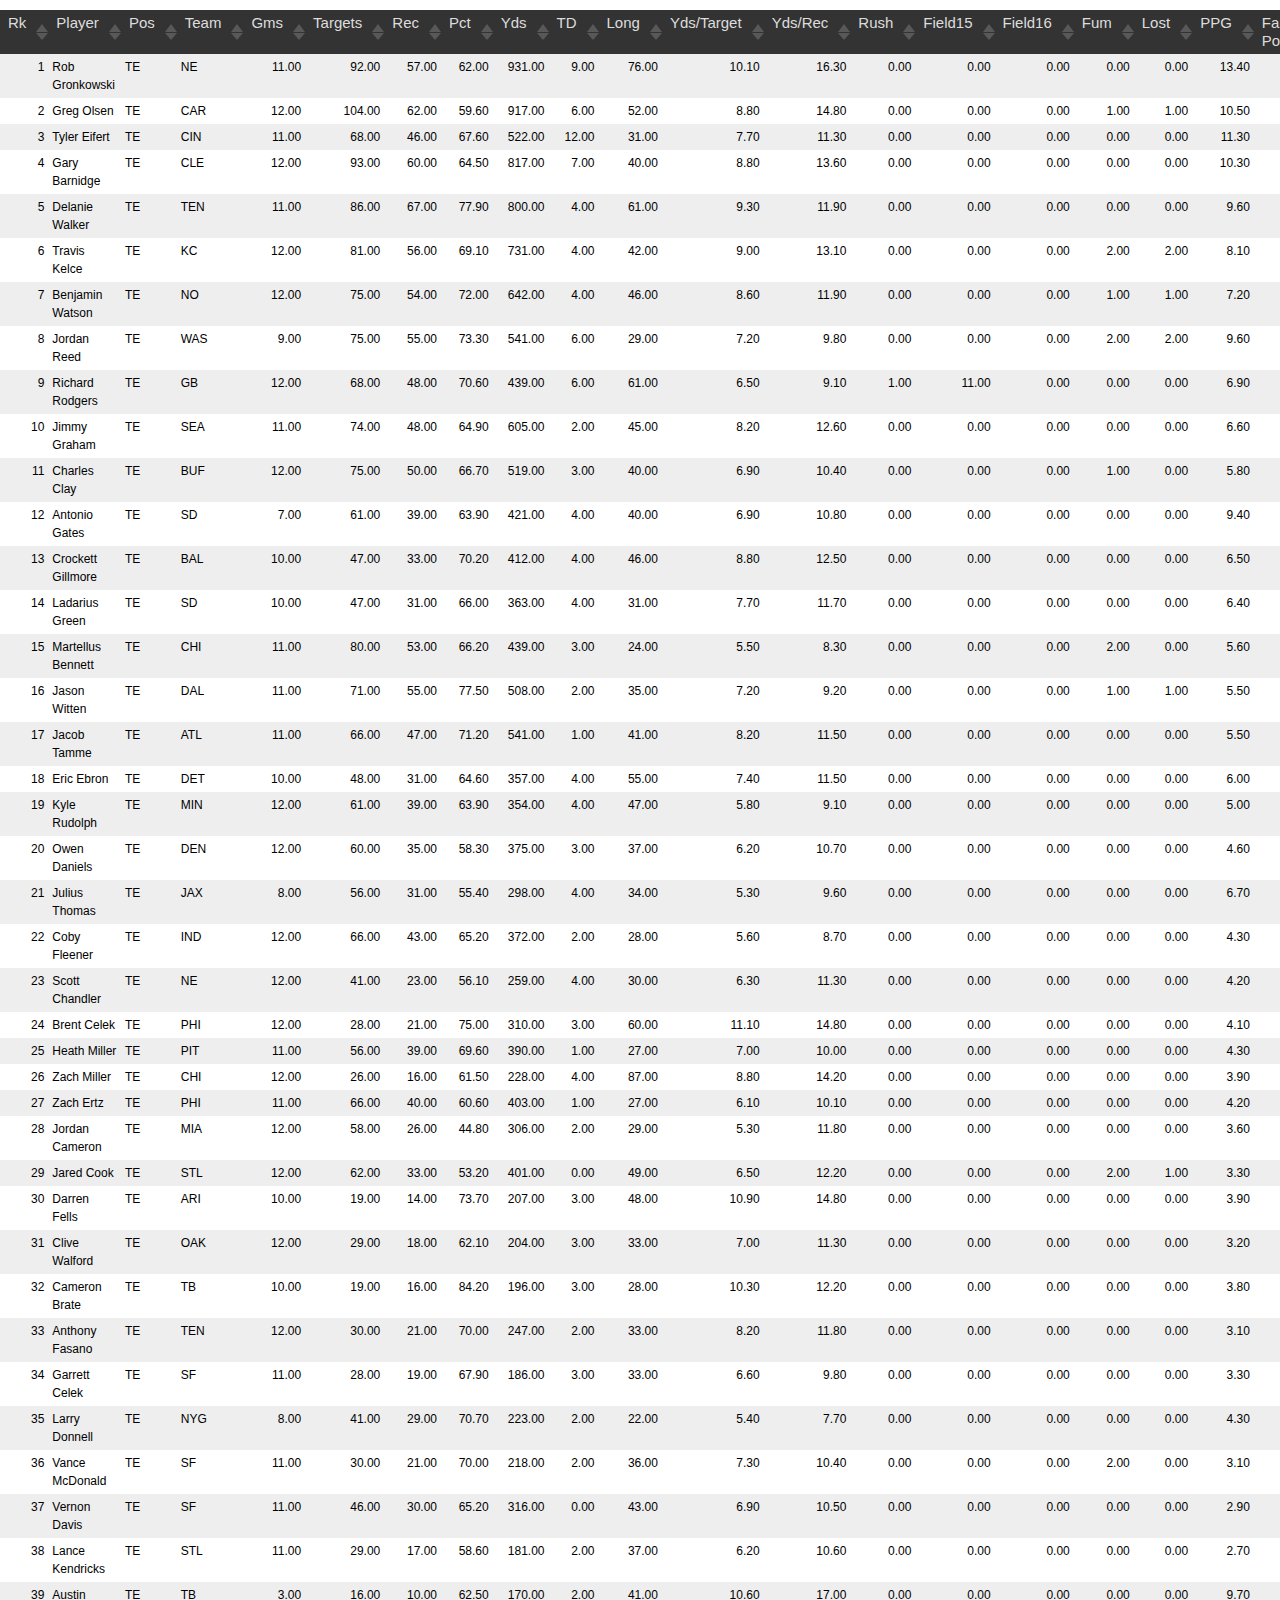
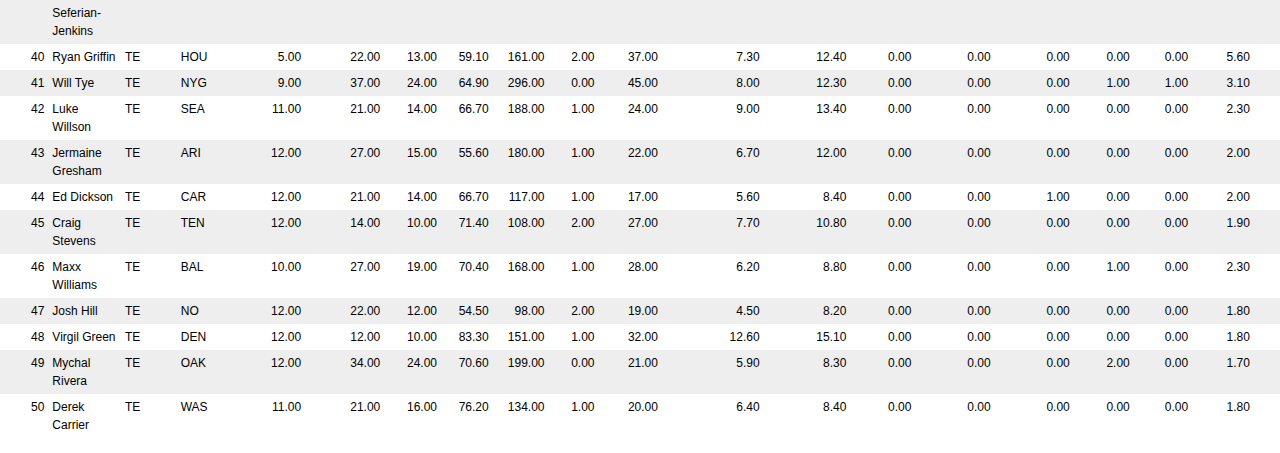
<file: Database Website Project/tblTightEnds.html>
<HTML DIR=LTR>
<HEAD>
	<link href="docs/css/jq.css" rel="stylesheet">

	<!-- jQuery: required (tablesorter works with jQuery 1.2.3+) -->
	<script src="docs/js/jquery-1.2.6.min.js"></script>

	<!-- Pick a theme, load the plugin & initialize plugin -->
	<link href="css/theme.metro-dark.css" rel="stylesheet">
	<script src="js/jquery.tablesorter.min.js"></script>
	<script src="js/jquery.tablesorter.widgets.min.js"></script>
	<script>
	$(function(){
		$('table').tablesorter({
			widgets        : ['zebra', 'columns'],
			usNumberFormat : false,
			sortReset      : true,
			sortRestart    : true
		});
	});
	</script>
</HEAD>
<BODY>
<TABLE class="tablesorter-metro-dark">
<THEAD>
<TR>

<TH BGCOLOR=#c0c0c0 BORDERCOLOR=#000000 >Rk</TH>
<TH BGCOLOR=#c0c0c0 BORDERCOLOR=#000000 >Player</TH>
<TH BGCOLOR=#c0c0c0 BORDERCOLOR=#000000 >Pos</TH>
<TH BGCOLOR=#c0c0c0 BORDERCOLOR=#000000 >Team</TH>
<TH BGCOLOR=#c0c0c0 BORDERCOLOR=#000000 >Gms</TH>
<TH BGCOLOR=#c0c0c0 BORDERCOLOR=#000000 >Targets</TH>
<TH BGCOLOR=#c0c0c0 BORDERCOLOR=#000000 >Rec</TH>
<TH BGCOLOR=#c0c0c0 BORDERCOLOR=#000000 >Pct</TH>
<TH BGCOLOR=#c0c0c0 BORDERCOLOR=#000000 >Yds</TH>
<TH BGCOLOR=#c0c0c0 BORDERCOLOR=#000000 >TD</TH>
<TH BGCOLOR=#c0c0c0 BORDERCOLOR=#000000 >Long</TH>
<TH BGCOLOR=#c0c0c0 BORDERCOLOR=#000000 >Yds/Target</TH>
<TH BGCOLOR=#c0c0c0 BORDERCOLOR=#000000 >Yds/Rec</TH>
<TH BGCOLOR=#c0c0c0 BORDERCOLOR=#000000 >Rush</TH>
<TH BGCOLOR=#c0c0c0 BORDERCOLOR=#000000 >Field15</TH>
<TH BGCOLOR=#c0c0c0 BORDERCOLOR=#000000 >Field16</TH>
<TH BGCOLOR=#c0c0c0 BORDERCOLOR=#000000 >Fum</TH>
<TH BGCOLOR=#c0c0c0 BORDERCOLOR=#000000 >Lost</TH>
<TH BGCOLOR=#c0c0c0 BORDERCOLOR=#000000 >PPG</TH>
<TH BGCOLOR=#c0c0c0 BORDERCOLOR=#000000 >Fantasy Points</TH>

</TR>
</THEAD>
<TR>
<TD DIR=LTR ALIGN=RIGHT>1</TD>
<TD DIR=LTR ALIGN=LEFT>Rob Gronkowski</TD>
<TD DIR=LTR ALIGN=LEFT>TE</TD>
<TD DIR=LTR ALIGN=LEFT>NE</TD>
<TD DIR=LTR ALIGN=RIGHT>11.00</TD>
<TD DIR=LTR ALIGN=RIGHT>92.00</TD>
<TD DIR=LTR ALIGN=RIGHT>57.00</TD>
<TD DIR=LTR ALIGN=RIGHT>62.00</TD>
<TD DIR=LTR ALIGN=RIGHT>931.00</TD>
<TD DIR=LTR ALIGN=RIGHT>9.00</TD>
<TD DIR=LTR ALIGN=RIGHT>76.00</TD>
<TD DIR=LTR ALIGN=RIGHT>10.10</TD>
<TD DIR=LTR ALIGN=RIGHT>16.30</TD>
<TD DIR=LTR ALIGN=RIGHT>0.00</TD>
<TD DIR=LTR ALIGN=RIGHT>0.00</TD>
<TD DIR=LTR ALIGN=RIGHT>0.00</TD>
<TD DIR=LTR ALIGN=RIGHT>0.00</TD>
<TD DIR=LTR ALIGN=RIGHT>0.00</TD>
<TD DIR=LTR ALIGN=RIGHT>13.40</TD>
<TD DIR=LTR ALIGN=RIGHT>147.10</TD>
</TR>
<TR>
<TD DIR=LTR ALIGN=RIGHT>2</TD>
<TD DIR=LTR ALIGN=LEFT>Greg Olsen</TD>
<TD DIR=LTR ALIGN=LEFT>TE</TD>
<TD DIR=LTR ALIGN=LEFT>CAR</TD>
<TD DIR=LTR ALIGN=RIGHT>12.00</TD>
<TD DIR=LTR ALIGN=RIGHT>104.00</TD>
<TD DIR=LTR ALIGN=RIGHT>62.00</TD>
<TD DIR=LTR ALIGN=RIGHT>59.60</TD>
<TD DIR=LTR ALIGN=RIGHT>917.00</TD>
<TD DIR=LTR ALIGN=RIGHT>6.00</TD>
<TD DIR=LTR ALIGN=RIGHT>52.00</TD>
<TD DIR=LTR ALIGN=RIGHT>8.80</TD>
<TD DIR=LTR ALIGN=RIGHT>14.80</TD>
<TD DIR=LTR ALIGN=RIGHT>0.00</TD>
<TD DIR=LTR ALIGN=RIGHT>0.00</TD>
<TD DIR=LTR ALIGN=RIGHT>0.00</TD>
<TD DIR=LTR ALIGN=RIGHT>1.00</TD>
<TD DIR=LTR ALIGN=RIGHT>1.00</TD>
<TD DIR=LTR ALIGN=RIGHT>10.50</TD>
<TD DIR=LTR ALIGN=RIGHT>125.70</TD>
</TR>
<TR>
<TD DIR=LTR ALIGN=RIGHT>3</TD>
<TD DIR=LTR ALIGN=LEFT>Tyler Eifert</TD>
<TD DIR=LTR ALIGN=LEFT>TE</TD>
<TD DIR=LTR ALIGN=LEFT>CIN</TD>
<TD DIR=LTR ALIGN=RIGHT>11.00</TD>
<TD DIR=LTR ALIGN=RIGHT>68.00</TD>
<TD DIR=LTR ALIGN=RIGHT>46.00</TD>
<TD DIR=LTR ALIGN=RIGHT>67.60</TD>
<TD DIR=LTR ALIGN=RIGHT>522.00</TD>
<TD DIR=LTR ALIGN=RIGHT>12.00</TD>
<TD DIR=LTR ALIGN=RIGHT>31.00</TD>
<TD DIR=LTR ALIGN=RIGHT>7.70</TD>
<TD DIR=LTR ALIGN=RIGHT>11.30</TD>
<TD DIR=LTR ALIGN=RIGHT>0.00</TD>
<TD DIR=LTR ALIGN=RIGHT>0.00</TD>
<TD DIR=LTR ALIGN=RIGHT>0.00</TD>
<TD DIR=LTR ALIGN=RIGHT>0.00</TD>
<TD DIR=LTR ALIGN=RIGHT>0.00</TD>
<TD DIR=LTR ALIGN=RIGHT>11.30</TD>
<TD DIR=LTR ALIGN=RIGHT>124.20</TD>
</TR>
<TR>
<TD DIR=LTR ALIGN=RIGHT>4</TD>
<TD DIR=LTR ALIGN=LEFT>Gary Barnidge</TD>
<TD DIR=LTR ALIGN=LEFT>TE</TD>
<TD DIR=LTR ALIGN=LEFT>CLE</TD>
<TD DIR=LTR ALIGN=RIGHT>12.00</TD>
<TD DIR=LTR ALIGN=RIGHT>93.00</TD>
<TD DIR=LTR ALIGN=RIGHT>60.00</TD>
<TD DIR=LTR ALIGN=RIGHT>64.50</TD>
<TD DIR=LTR ALIGN=RIGHT>817.00</TD>
<TD DIR=LTR ALIGN=RIGHT>7.00</TD>
<TD DIR=LTR ALIGN=RIGHT>40.00</TD>
<TD DIR=LTR ALIGN=RIGHT>8.80</TD>
<TD DIR=LTR ALIGN=RIGHT>13.60</TD>
<TD DIR=LTR ALIGN=RIGHT>0.00</TD>
<TD DIR=LTR ALIGN=RIGHT>0.00</TD>
<TD DIR=LTR ALIGN=RIGHT>0.00</TD>
<TD DIR=LTR ALIGN=RIGHT>0.00</TD>
<TD DIR=LTR ALIGN=RIGHT>0.00</TD>
<TD DIR=LTR ALIGN=RIGHT>10.30</TD>
<TD DIR=LTR ALIGN=RIGHT>123.70</TD>
</TR>
<TR>
<TD DIR=LTR ALIGN=RIGHT>5</TD>
<TD DIR=LTR ALIGN=LEFT>Delanie Walker</TD>
<TD DIR=LTR ALIGN=LEFT>TE</TD>
<TD DIR=LTR ALIGN=LEFT>TEN</TD>
<TD DIR=LTR ALIGN=RIGHT>11.00</TD>
<TD DIR=LTR ALIGN=RIGHT>86.00</TD>
<TD DIR=LTR ALIGN=RIGHT>67.00</TD>
<TD DIR=LTR ALIGN=RIGHT>77.90</TD>
<TD DIR=LTR ALIGN=RIGHT>800.00</TD>
<TD DIR=LTR ALIGN=RIGHT>4.00</TD>
<TD DIR=LTR ALIGN=RIGHT>61.00</TD>
<TD DIR=LTR ALIGN=RIGHT>9.30</TD>
<TD DIR=LTR ALIGN=RIGHT>11.90</TD>
<TD DIR=LTR ALIGN=RIGHT>0.00</TD>
<TD DIR=LTR ALIGN=RIGHT>0.00</TD>
<TD DIR=LTR ALIGN=RIGHT>0.00</TD>
<TD DIR=LTR ALIGN=RIGHT>0.00</TD>
<TD DIR=LTR ALIGN=RIGHT>0.00</TD>
<TD DIR=LTR ALIGN=RIGHT>9.60</TD>
<TD DIR=LTR ALIGN=RIGHT>106.00</TD>
</TR>
<TR>
<TD DIR=LTR ALIGN=RIGHT>6</TD>
<TD DIR=LTR ALIGN=LEFT>Travis Kelce</TD>
<TD DIR=LTR ALIGN=LEFT>TE</TD>
<TD DIR=LTR ALIGN=LEFT>KC</TD>
<TD DIR=LTR ALIGN=RIGHT>12.00</TD>
<TD DIR=LTR ALIGN=RIGHT>81.00</TD>
<TD DIR=LTR ALIGN=RIGHT>56.00</TD>
<TD DIR=LTR ALIGN=RIGHT>69.10</TD>
<TD DIR=LTR ALIGN=RIGHT>731.00</TD>
<TD DIR=LTR ALIGN=RIGHT>4.00</TD>
<TD DIR=LTR ALIGN=RIGHT>42.00</TD>
<TD DIR=LTR ALIGN=RIGHT>9.00</TD>
<TD DIR=LTR ALIGN=RIGHT>13.10</TD>
<TD DIR=LTR ALIGN=RIGHT>0.00</TD>
<TD DIR=LTR ALIGN=RIGHT>0.00</TD>
<TD DIR=LTR ALIGN=RIGHT>0.00</TD>
<TD DIR=LTR ALIGN=RIGHT>2.00</TD>
<TD DIR=LTR ALIGN=RIGHT>2.00</TD>
<TD DIR=LTR ALIGN=RIGHT>8.10</TD>
<TD DIR=LTR ALIGN=RIGHT>97.10</TD>
</TR>
<TR>
<TD DIR=LTR ALIGN=RIGHT>7</TD>
<TD DIR=LTR ALIGN=LEFT>Benjamin Watson</TD>
<TD DIR=LTR ALIGN=LEFT>TE</TD>
<TD DIR=LTR ALIGN=LEFT>NO</TD>
<TD DIR=LTR ALIGN=RIGHT>12.00</TD>
<TD DIR=LTR ALIGN=RIGHT>75.00</TD>
<TD DIR=LTR ALIGN=RIGHT>54.00</TD>
<TD DIR=LTR ALIGN=RIGHT>72.00</TD>
<TD DIR=LTR ALIGN=RIGHT>642.00</TD>
<TD DIR=LTR ALIGN=RIGHT>4.00</TD>
<TD DIR=LTR ALIGN=RIGHT>46.00</TD>
<TD DIR=LTR ALIGN=RIGHT>8.60</TD>
<TD DIR=LTR ALIGN=RIGHT>11.90</TD>
<TD DIR=LTR ALIGN=RIGHT>0.00</TD>
<TD DIR=LTR ALIGN=RIGHT>0.00</TD>
<TD DIR=LTR ALIGN=RIGHT>0.00</TD>
<TD DIR=LTR ALIGN=RIGHT>1.00</TD>
<TD DIR=LTR ALIGN=RIGHT>1.00</TD>
<TD DIR=LTR ALIGN=RIGHT>7.20</TD>
<TD DIR=LTR ALIGN=RIGHT>86.20</TD>
</TR>
<TR>
<TD DIR=LTR ALIGN=RIGHT>8</TD>
<TD DIR=LTR ALIGN=LEFT>Jordan Reed</TD>
<TD DIR=LTR ALIGN=LEFT>TE</TD>
<TD DIR=LTR ALIGN=LEFT>WAS</TD>
<TD DIR=LTR ALIGN=RIGHT>9.00</TD>
<TD DIR=LTR ALIGN=RIGHT>75.00</TD>
<TD DIR=LTR ALIGN=RIGHT>55.00</TD>
<TD DIR=LTR ALIGN=RIGHT>73.30</TD>
<TD DIR=LTR ALIGN=RIGHT>541.00</TD>
<TD DIR=LTR ALIGN=RIGHT>6.00</TD>
<TD DIR=LTR ALIGN=RIGHT>29.00</TD>
<TD DIR=LTR ALIGN=RIGHT>7.20</TD>
<TD DIR=LTR ALIGN=RIGHT>9.80</TD>
<TD DIR=LTR ALIGN=RIGHT>0.00</TD>
<TD DIR=LTR ALIGN=RIGHT>0.00</TD>
<TD DIR=LTR ALIGN=RIGHT>0.00</TD>
<TD DIR=LTR ALIGN=RIGHT>2.00</TD>
<TD DIR=LTR ALIGN=RIGHT>2.00</TD>
<TD DIR=LTR ALIGN=RIGHT>9.60</TD>
<TD DIR=LTR ALIGN=RIGHT>86.10</TD>
</TR>
<TR>
<TD DIR=LTR ALIGN=RIGHT>9</TD>
<TD DIR=LTR ALIGN=LEFT>Richard Rodgers</TD>
<TD DIR=LTR ALIGN=LEFT>TE</TD>
<TD DIR=LTR ALIGN=LEFT>GB</TD>
<TD DIR=LTR ALIGN=RIGHT>12.00</TD>
<TD DIR=LTR ALIGN=RIGHT>68.00</TD>
<TD DIR=LTR ALIGN=RIGHT>48.00</TD>
<TD DIR=LTR ALIGN=RIGHT>70.60</TD>
<TD DIR=LTR ALIGN=RIGHT>439.00</TD>
<TD DIR=LTR ALIGN=RIGHT>6.00</TD>
<TD DIR=LTR ALIGN=RIGHT>61.00</TD>
<TD DIR=LTR ALIGN=RIGHT>6.50</TD>
<TD DIR=LTR ALIGN=RIGHT>9.10</TD>
<TD DIR=LTR ALIGN=RIGHT>1.00</TD>
<TD DIR=LTR ALIGN=RIGHT>11.00</TD>
<TD DIR=LTR ALIGN=RIGHT>0.00</TD>
<TD DIR=LTR ALIGN=RIGHT>0.00</TD>
<TD DIR=LTR ALIGN=RIGHT>0.00</TD>
<TD DIR=LTR ALIGN=RIGHT>6.90</TD>
<TD DIR=LTR ALIGN=RIGHT>83.00</TD>
</TR>
<TR>
<TD DIR=LTR ALIGN=RIGHT>10</TD>
<TD DIR=LTR ALIGN=LEFT>Jimmy Graham</TD>
<TD DIR=LTR ALIGN=LEFT>TE</TD>
<TD DIR=LTR ALIGN=LEFT>SEA</TD>
<TD DIR=LTR ALIGN=RIGHT>11.00</TD>
<TD DIR=LTR ALIGN=RIGHT>74.00</TD>
<TD DIR=LTR ALIGN=RIGHT>48.00</TD>
<TD DIR=LTR ALIGN=RIGHT>64.90</TD>
<TD DIR=LTR ALIGN=RIGHT>605.00</TD>
<TD DIR=LTR ALIGN=RIGHT>2.00</TD>
<TD DIR=LTR ALIGN=RIGHT>45.00</TD>
<TD DIR=LTR ALIGN=RIGHT>8.20</TD>
<TD DIR=LTR ALIGN=RIGHT>12.60</TD>
<TD DIR=LTR ALIGN=RIGHT>0.00</TD>
<TD DIR=LTR ALIGN=RIGHT>0.00</TD>
<TD DIR=LTR ALIGN=RIGHT>0.00</TD>
<TD DIR=LTR ALIGN=RIGHT>0.00</TD>
<TD DIR=LTR ALIGN=RIGHT>0.00</TD>
<TD DIR=LTR ALIGN=RIGHT>6.60</TD>
<TD DIR=LTR ALIGN=RIGHT>72.50</TD>
</TR>
<TR>
<TD DIR=LTR ALIGN=RIGHT>11</TD>
<TD DIR=LTR ALIGN=LEFT>Charles Clay</TD>
<TD DIR=LTR ALIGN=LEFT>TE</TD>
<TD DIR=LTR ALIGN=LEFT>BUF</TD>
<TD DIR=LTR ALIGN=RIGHT>12.00</TD>
<TD DIR=LTR ALIGN=RIGHT>75.00</TD>
<TD DIR=LTR ALIGN=RIGHT>50.00</TD>
<TD DIR=LTR ALIGN=RIGHT>66.70</TD>
<TD DIR=LTR ALIGN=RIGHT>519.00</TD>
<TD DIR=LTR ALIGN=RIGHT>3.00</TD>
<TD DIR=LTR ALIGN=RIGHT>40.00</TD>
<TD DIR=LTR ALIGN=RIGHT>6.90</TD>
<TD DIR=LTR ALIGN=RIGHT>10.40</TD>
<TD DIR=LTR ALIGN=RIGHT>0.00</TD>
<TD DIR=LTR ALIGN=RIGHT>0.00</TD>
<TD DIR=LTR ALIGN=RIGHT>0.00</TD>
<TD DIR=LTR ALIGN=RIGHT>1.00</TD>
<TD DIR=LTR ALIGN=RIGHT>0.00</TD>
<TD DIR=LTR ALIGN=RIGHT>5.80</TD>
<TD DIR=LTR ALIGN=RIGHT>69.90</TD>
</TR>
<TR>
<TD DIR=LTR ALIGN=RIGHT>12</TD>
<TD DIR=LTR ALIGN=LEFT>Antonio Gates</TD>
<TD DIR=LTR ALIGN=LEFT>TE</TD>
<TD DIR=LTR ALIGN=LEFT>SD</TD>
<TD DIR=LTR ALIGN=RIGHT>7.00</TD>
<TD DIR=LTR ALIGN=RIGHT>61.00</TD>
<TD DIR=LTR ALIGN=RIGHT>39.00</TD>
<TD DIR=LTR ALIGN=RIGHT>63.90</TD>
<TD DIR=LTR ALIGN=RIGHT>421.00</TD>
<TD DIR=LTR ALIGN=RIGHT>4.00</TD>
<TD DIR=LTR ALIGN=RIGHT>40.00</TD>
<TD DIR=LTR ALIGN=RIGHT>6.90</TD>
<TD DIR=LTR ALIGN=RIGHT>10.80</TD>
<TD DIR=LTR ALIGN=RIGHT>0.00</TD>
<TD DIR=LTR ALIGN=RIGHT>0.00</TD>
<TD DIR=LTR ALIGN=RIGHT>0.00</TD>
<TD DIR=LTR ALIGN=RIGHT>0.00</TD>
<TD DIR=LTR ALIGN=RIGHT>0.00</TD>
<TD DIR=LTR ALIGN=RIGHT>9.40</TD>
<TD DIR=LTR ALIGN=RIGHT>66.10</TD>
</TR>
<TR>
<TD DIR=LTR ALIGN=RIGHT>13</TD>
<TD DIR=LTR ALIGN=LEFT>Crockett Gillmore</TD>
<TD DIR=LTR ALIGN=LEFT>TE</TD>
<TD DIR=LTR ALIGN=LEFT>BAL</TD>
<TD DIR=LTR ALIGN=RIGHT>10.00</TD>
<TD DIR=LTR ALIGN=RIGHT>47.00</TD>
<TD DIR=LTR ALIGN=RIGHT>33.00</TD>
<TD DIR=LTR ALIGN=RIGHT>70.20</TD>
<TD DIR=LTR ALIGN=RIGHT>412.00</TD>
<TD DIR=LTR ALIGN=RIGHT>4.00</TD>
<TD DIR=LTR ALIGN=RIGHT>46.00</TD>
<TD DIR=LTR ALIGN=RIGHT>8.80</TD>
<TD DIR=LTR ALIGN=RIGHT>12.50</TD>
<TD DIR=LTR ALIGN=RIGHT>0.00</TD>
<TD DIR=LTR ALIGN=RIGHT>0.00</TD>
<TD DIR=LTR ALIGN=RIGHT>0.00</TD>
<TD DIR=LTR ALIGN=RIGHT>0.00</TD>
<TD DIR=LTR ALIGN=RIGHT>0.00</TD>
<TD DIR=LTR ALIGN=RIGHT>6.50</TD>
<TD DIR=LTR ALIGN=RIGHT>65.20</TD>
</TR>
<TR>
<TD DIR=LTR ALIGN=RIGHT>14</TD>
<TD DIR=LTR ALIGN=LEFT>Ladarius Green</TD>
<TD DIR=LTR ALIGN=LEFT>TE</TD>
<TD DIR=LTR ALIGN=LEFT>SD</TD>
<TD DIR=LTR ALIGN=RIGHT>10.00</TD>
<TD DIR=LTR ALIGN=RIGHT>47.00</TD>
<TD DIR=LTR ALIGN=RIGHT>31.00</TD>
<TD DIR=LTR ALIGN=RIGHT>66.00</TD>
<TD DIR=LTR ALIGN=RIGHT>363.00</TD>
<TD DIR=LTR ALIGN=RIGHT>4.00</TD>
<TD DIR=LTR ALIGN=RIGHT>31.00</TD>
<TD DIR=LTR ALIGN=RIGHT>7.70</TD>
<TD DIR=LTR ALIGN=RIGHT>11.70</TD>
<TD DIR=LTR ALIGN=RIGHT>0.00</TD>
<TD DIR=LTR ALIGN=RIGHT>0.00</TD>
<TD DIR=LTR ALIGN=RIGHT>0.00</TD>
<TD DIR=LTR ALIGN=RIGHT>0.00</TD>
<TD DIR=LTR ALIGN=RIGHT>0.00</TD>
<TD DIR=LTR ALIGN=RIGHT>6.40</TD>
<TD DIR=LTR ALIGN=RIGHT>64.30</TD>
</TR>
<TR>
<TD DIR=LTR ALIGN=RIGHT>15</TD>
<TD DIR=LTR ALIGN=LEFT>Martellus Bennett</TD>
<TD DIR=LTR ALIGN=LEFT>TE</TD>
<TD DIR=LTR ALIGN=LEFT>CHI</TD>
<TD DIR=LTR ALIGN=RIGHT>11.00</TD>
<TD DIR=LTR ALIGN=RIGHT>80.00</TD>
<TD DIR=LTR ALIGN=RIGHT>53.00</TD>
<TD DIR=LTR ALIGN=RIGHT>66.20</TD>
<TD DIR=LTR ALIGN=RIGHT>439.00</TD>
<TD DIR=LTR ALIGN=RIGHT>3.00</TD>
<TD DIR=LTR ALIGN=RIGHT>24.00</TD>
<TD DIR=LTR ALIGN=RIGHT>5.50</TD>
<TD DIR=LTR ALIGN=RIGHT>8.30</TD>
<TD DIR=LTR ALIGN=RIGHT>0.00</TD>
<TD DIR=LTR ALIGN=RIGHT>0.00</TD>
<TD DIR=LTR ALIGN=RIGHT>0.00</TD>
<TD DIR=LTR ALIGN=RIGHT>2.00</TD>
<TD DIR=LTR ALIGN=RIGHT>0.00</TD>
<TD DIR=LTR ALIGN=RIGHT>5.60</TD>
<TD DIR=LTR ALIGN=RIGHT>61.90</TD>
</TR>
<TR>
<TD DIR=LTR ALIGN=RIGHT>16</TD>
<TD DIR=LTR ALIGN=LEFT>Jason Witten</TD>
<TD DIR=LTR ALIGN=LEFT>TE</TD>
<TD DIR=LTR ALIGN=LEFT>DAL</TD>
<TD DIR=LTR ALIGN=RIGHT>11.00</TD>
<TD DIR=LTR ALIGN=RIGHT>71.00</TD>
<TD DIR=LTR ALIGN=RIGHT>55.00</TD>
<TD DIR=LTR ALIGN=RIGHT>77.50</TD>
<TD DIR=LTR ALIGN=RIGHT>508.00</TD>
<TD DIR=LTR ALIGN=RIGHT>2.00</TD>
<TD DIR=LTR ALIGN=RIGHT>35.00</TD>
<TD DIR=LTR ALIGN=RIGHT>7.20</TD>
<TD DIR=LTR ALIGN=RIGHT>9.20</TD>
<TD DIR=LTR ALIGN=RIGHT>0.00</TD>
<TD DIR=LTR ALIGN=RIGHT>0.00</TD>
<TD DIR=LTR ALIGN=RIGHT>0.00</TD>
<TD DIR=LTR ALIGN=RIGHT>1.00</TD>
<TD DIR=LTR ALIGN=RIGHT>1.00</TD>
<TD DIR=LTR ALIGN=RIGHT>5.50</TD>
<TD DIR=LTR ALIGN=RIGHT>60.80</TD>
</TR>
<TR>
<TD DIR=LTR ALIGN=RIGHT>17</TD>
<TD DIR=LTR ALIGN=LEFT>Jacob Tamme</TD>
<TD DIR=LTR ALIGN=LEFT>TE</TD>
<TD DIR=LTR ALIGN=LEFT>ATL</TD>
<TD DIR=LTR ALIGN=RIGHT>11.00</TD>
<TD DIR=LTR ALIGN=RIGHT>66.00</TD>
<TD DIR=LTR ALIGN=RIGHT>47.00</TD>
<TD DIR=LTR ALIGN=RIGHT>71.20</TD>
<TD DIR=LTR ALIGN=RIGHT>541.00</TD>
<TD DIR=LTR ALIGN=RIGHT>1.00</TD>
<TD DIR=LTR ALIGN=RIGHT>41.00</TD>
<TD DIR=LTR ALIGN=RIGHT>8.20</TD>
<TD DIR=LTR ALIGN=RIGHT>11.50</TD>
<TD DIR=LTR ALIGN=RIGHT>0.00</TD>
<TD DIR=LTR ALIGN=RIGHT>0.00</TD>
<TD DIR=LTR ALIGN=RIGHT>0.00</TD>
<TD DIR=LTR ALIGN=RIGHT>0.00</TD>
<TD DIR=LTR ALIGN=RIGHT>0.00</TD>
<TD DIR=LTR ALIGN=RIGHT>5.50</TD>
<TD DIR=LTR ALIGN=RIGHT>60.10</TD>
</TR>
<TR>
<TD DIR=LTR ALIGN=RIGHT>18</TD>
<TD DIR=LTR ALIGN=LEFT>Eric Ebron</TD>
<TD DIR=LTR ALIGN=LEFT>TE</TD>
<TD DIR=LTR ALIGN=LEFT>DET</TD>
<TD DIR=LTR ALIGN=RIGHT>10.00</TD>
<TD DIR=LTR ALIGN=RIGHT>48.00</TD>
<TD DIR=LTR ALIGN=RIGHT>31.00</TD>
<TD DIR=LTR ALIGN=RIGHT>64.60</TD>
<TD DIR=LTR ALIGN=RIGHT>357.00</TD>
<TD DIR=LTR ALIGN=RIGHT>4.00</TD>
<TD DIR=LTR ALIGN=RIGHT>55.00</TD>
<TD DIR=LTR ALIGN=RIGHT>7.40</TD>
<TD DIR=LTR ALIGN=RIGHT>11.50</TD>
<TD DIR=LTR ALIGN=RIGHT>0.00</TD>
<TD DIR=LTR ALIGN=RIGHT>0.00</TD>
<TD DIR=LTR ALIGN=RIGHT>0.00</TD>
<TD DIR=LTR ALIGN=RIGHT>0.00</TD>
<TD DIR=LTR ALIGN=RIGHT>0.00</TD>
<TD DIR=LTR ALIGN=RIGHT>6.00</TD>
<TD DIR=LTR ALIGN=RIGHT>59.70</TD>
</TR>
<TR>
<TD DIR=LTR ALIGN=RIGHT>19</TD>
<TD DIR=LTR ALIGN=LEFT>Kyle Rudolph</TD>
<TD DIR=LTR ALIGN=LEFT>TE</TD>
<TD DIR=LTR ALIGN=LEFT>MIN</TD>
<TD DIR=LTR ALIGN=RIGHT>12.00</TD>
<TD DIR=LTR ALIGN=RIGHT>61.00</TD>
<TD DIR=LTR ALIGN=RIGHT>39.00</TD>
<TD DIR=LTR ALIGN=RIGHT>63.90</TD>
<TD DIR=LTR ALIGN=RIGHT>354.00</TD>
<TD DIR=LTR ALIGN=RIGHT>4.00</TD>
<TD DIR=LTR ALIGN=RIGHT>47.00</TD>
<TD DIR=LTR ALIGN=RIGHT>5.80</TD>
<TD DIR=LTR ALIGN=RIGHT>9.10</TD>
<TD DIR=LTR ALIGN=RIGHT>0.00</TD>
<TD DIR=LTR ALIGN=RIGHT>0.00</TD>
<TD DIR=LTR ALIGN=RIGHT>0.00</TD>
<TD DIR=LTR ALIGN=RIGHT>0.00</TD>
<TD DIR=LTR ALIGN=RIGHT>0.00</TD>
<TD DIR=LTR ALIGN=RIGHT>5.00</TD>
<TD DIR=LTR ALIGN=RIGHT>59.40</TD>
</TR>
<TR>
<TD DIR=LTR ALIGN=RIGHT>20</TD>
<TD DIR=LTR ALIGN=LEFT>Owen Daniels</TD>
<TD DIR=LTR ALIGN=LEFT>TE</TD>
<TD DIR=LTR ALIGN=LEFT>DEN</TD>
<TD DIR=LTR ALIGN=RIGHT>12.00</TD>
<TD DIR=LTR ALIGN=RIGHT>60.00</TD>
<TD DIR=LTR ALIGN=RIGHT>35.00</TD>
<TD DIR=LTR ALIGN=RIGHT>58.30</TD>
<TD DIR=LTR ALIGN=RIGHT>375.00</TD>
<TD DIR=LTR ALIGN=RIGHT>3.00</TD>
<TD DIR=LTR ALIGN=RIGHT>37.00</TD>
<TD DIR=LTR ALIGN=RIGHT>6.20</TD>
<TD DIR=LTR ALIGN=RIGHT>10.70</TD>
<TD DIR=LTR ALIGN=RIGHT>0.00</TD>
<TD DIR=LTR ALIGN=RIGHT>0.00</TD>
<TD DIR=LTR ALIGN=RIGHT>0.00</TD>
<TD DIR=LTR ALIGN=RIGHT>0.00</TD>
<TD DIR=LTR ALIGN=RIGHT>0.00</TD>
<TD DIR=LTR ALIGN=RIGHT>4.60</TD>
<TD DIR=LTR ALIGN=RIGHT>55.50</TD>
</TR>
<TR>
<TD DIR=LTR ALIGN=RIGHT>21</TD>
<TD DIR=LTR ALIGN=LEFT>Julius Thomas</TD>
<TD DIR=LTR ALIGN=LEFT>TE</TD>
<TD DIR=LTR ALIGN=LEFT>JAX</TD>
<TD DIR=LTR ALIGN=RIGHT>8.00</TD>
<TD DIR=LTR ALIGN=RIGHT>56.00</TD>
<TD DIR=LTR ALIGN=RIGHT>31.00</TD>
<TD DIR=LTR ALIGN=RIGHT>55.40</TD>
<TD DIR=LTR ALIGN=RIGHT>298.00</TD>
<TD DIR=LTR ALIGN=RIGHT>4.00</TD>
<TD DIR=LTR ALIGN=RIGHT>34.00</TD>
<TD DIR=LTR ALIGN=RIGHT>5.30</TD>
<TD DIR=LTR ALIGN=RIGHT>9.60</TD>
<TD DIR=LTR ALIGN=RIGHT>0.00</TD>
<TD DIR=LTR ALIGN=RIGHT>0.00</TD>
<TD DIR=LTR ALIGN=RIGHT>0.00</TD>
<TD DIR=LTR ALIGN=RIGHT>0.00</TD>
<TD DIR=LTR ALIGN=RIGHT>0.00</TD>
<TD DIR=LTR ALIGN=RIGHT>6.70</TD>
<TD DIR=LTR ALIGN=RIGHT>53.80</TD>
</TR>
<TR>
<TD DIR=LTR ALIGN=RIGHT>22</TD>
<TD DIR=LTR ALIGN=LEFT>Coby Fleener</TD>
<TD DIR=LTR ALIGN=LEFT>TE</TD>
<TD DIR=LTR ALIGN=LEFT>IND</TD>
<TD DIR=LTR ALIGN=RIGHT>12.00</TD>
<TD DIR=LTR ALIGN=RIGHT>66.00</TD>
<TD DIR=LTR ALIGN=RIGHT>43.00</TD>
<TD DIR=LTR ALIGN=RIGHT>65.20</TD>
<TD DIR=LTR ALIGN=RIGHT>372.00</TD>
<TD DIR=LTR ALIGN=RIGHT>2.00</TD>
<TD DIR=LTR ALIGN=RIGHT>28.00</TD>
<TD DIR=LTR ALIGN=RIGHT>5.60</TD>
<TD DIR=LTR ALIGN=RIGHT>8.70</TD>
<TD DIR=LTR ALIGN=RIGHT>0.00</TD>
<TD DIR=LTR ALIGN=RIGHT>0.00</TD>
<TD DIR=LTR ALIGN=RIGHT>0.00</TD>
<TD DIR=LTR ALIGN=RIGHT>0.00</TD>
<TD DIR=LTR ALIGN=RIGHT>0.00</TD>
<TD DIR=LTR ALIGN=RIGHT>4.30</TD>
<TD DIR=LTR ALIGN=RIGHT>51.20</TD>
</TR>
<TR>
<TD DIR=LTR ALIGN=RIGHT>23</TD>
<TD DIR=LTR ALIGN=LEFT>Scott Chandler</TD>
<TD DIR=LTR ALIGN=LEFT>TE</TD>
<TD DIR=LTR ALIGN=LEFT>NE</TD>
<TD DIR=LTR ALIGN=RIGHT>12.00</TD>
<TD DIR=LTR ALIGN=RIGHT>41.00</TD>
<TD DIR=LTR ALIGN=RIGHT>23.00</TD>
<TD DIR=LTR ALIGN=RIGHT>56.10</TD>
<TD DIR=LTR ALIGN=RIGHT>259.00</TD>
<TD DIR=LTR ALIGN=RIGHT>4.00</TD>
<TD DIR=LTR ALIGN=RIGHT>30.00</TD>
<TD DIR=LTR ALIGN=RIGHT>6.30</TD>
<TD DIR=LTR ALIGN=RIGHT>11.30</TD>
<TD DIR=LTR ALIGN=RIGHT>0.00</TD>
<TD DIR=LTR ALIGN=RIGHT>0.00</TD>
<TD DIR=LTR ALIGN=RIGHT>0.00</TD>
<TD DIR=LTR ALIGN=RIGHT>0.00</TD>
<TD DIR=LTR ALIGN=RIGHT>0.00</TD>
<TD DIR=LTR ALIGN=RIGHT>4.20</TD>
<TD DIR=LTR ALIGN=RIGHT>49.90</TD>
</TR>
<TR>
<TD DIR=LTR ALIGN=RIGHT>24</TD>
<TD DIR=LTR ALIGN=LEFT>Brent Celek</TD>
<TD DIR=LTR ALIGN=LEFT>TE</TD>
<TD DIR=LTR ALIGN=LEFT>PHI</TD>
<TD DIR=LTR ALIGN=RIGHT>12.00</TD>
<TD DIR=LTR ALIGN=RIGHT>28.00</TD>
<TD DIR=LTR ALIGN=RIGHT>21.00</TD>
<TD DIR=LTR ALIGN=RIGHT>75.00</TD>
<TD DIR=LTR ALIGN=RIGHT>310.00</TD>
<TD DIR=LTR ALIGN=RIGHT>3.00</TD>
<TD DIR=LTR ALIGN=RIGHT>60.00</TD>
<TD DIR=LTR ALIGN=RIGHT>11.10</TD>
<TD DIR=LTR ALIGN=RIGHT>14.80</TD>
<TD DIR=LTR ALIGN=RIGHT>0.00</TD>
<TD DIR=LTR ALIGN=RIGHT>0.00</TD>
<TD DIR=LTR ALIGN=RIGHT>0.00</TD>
<TD DIR=LTR ALIGN=RIGHT>0.00</TD>
<TD DIR=LTR ALIGN=RIGHT>0.00</TD>
<TD DIR=LTR ALIGN=RIGHT>4.10</TD>
<TD DIR=LTR ALIGN=RIGHT>49.00</TD>
</TR>
<TR>
<TD DIR=LTR ALIGN=RIGHT>25</TD>
<TD DIR=LTR ALIGN=LEFT>Heath Miller</TD>
<TD DIR=LTR ALIGN=LEFT>TE</TD>
<TD DIR=LTR ALIGN=LEFT>PIT</TD>
<TD DIR=LTR ALIGN=RIGHT>11.00</TD>
<TD DIR=LTR ALIGN=RIGHT>56.00</TD>
<TD DIR=LTR ALIGN=RIGHT>39.00</TD>
<TD DIR=LTR ALIGN=RIGHT>69.60</TD>
<TD DIR=LTR ALIGN=RIGHT>390.00</TD>
<TD DIR=LTR ALIGN=RIGHT>1.00</TD>
<TD DIR=LTR ALIGN=RIGHT>27.00</TD>
<TD DIR=LTR ALIGN=RIGHT>7.00</TD>
<TD DIR=LTR ALIGN=RIGHT>10.00</TD>
<TD DIR=LTR ALIGN=RIGHT>0.00</TD>
<TD DIR=LTR ALIGN=RIGHT>0.00</TD>
<TD DIR=LTR ALIGN=RIGHT>0.00</TD>
<TD DIR=LTR ALIGN=RIGHT>0.00</TD>
<TD DIR=LTR ALIGN=RIGHT>0.00</TD>
<TD DIR=LTR ALIGN=RIGHT>4.30</TD>
<TD DIR=LTR ALIGN=RIGHT>47.00</TD>
</TR>
<TR>
<TD DIR=LTR ALIGN=RIGHT>26</TD>
<TD DIR=LTR ALIGN=LEFT>Zach Miller</TD>
<TD DIR=LTR ALIGN=LEFT>TE</TD>
<TD DIR=LTR ALIGN=LEFT>CHI</TD>
<TD DIR=LTR ALIGN=RIGHT>12.00</TD>
<TD DIR=LTR ALIGN=RIGHT>26.00</TD>
<TD DIR=LTR ALIGN=RIGHT>16.00</TD>
<TD DIR=LTR ALIGN=RIGHT>61.50</TD>
<TD DIR=LTR ALIGN=RIGHT>228.00</TD>
<TD DIR=LTR ALIGN=RIGHT>4.00</TD>
<TD DIR=LTR ALIGN=RIGHT>87.00</TD>
<TD DIR=LTR ALIGN=RIGHT>8.80</TD>
<TD DIR=LTR ALIGN=RIGHT>14.20</TD>
<TD DIR=LTR ALIGN=RIGHT>0.00</TD>
<TD DIR=LTR ALIGN=RIGHT>0.00</TD>
<TD DIR=LTR ALIGN=RIGHT>0.00</TD>
<TD DIR=LTR ALIGN=RIGHT>0.00</TD>
<TD DIR=LTR ALIGN=RIGHT>0.00</TD>
<TD DIR=LTR ALIGN=RIGHT>3.90</TD>
<TD DIR=LTR ALIGN=RIGHT>46.80</TD>
</TR>
<TR>
<TD DIR=LTR ALIGN=RIGHT>27</TD>
<TD DIR=LTR ALIGN=LEFT>Zach Ertz</TD>
<TD DIR=LTR ALIGN=LEFT>TE</TD>
<TD DIR=LTR ALIGN=LEFT>PHI</TD>
<TD DIR=LTR ALIGN=RIGHT>11.00</TD>
<TD DIR=LTR ALIGN=RIGHT>66.00</TD>
<TD DIR=LTR ALIGN=RIGHT>40.00</TD>
<TD DIR=LTR ALIGN=RIGHT>60.60</TD>
<TD DIR=LTR ALIGN=RIGHT>403.00</TD>
<TD DIR=LTR ALIGN=RIGHT>1.00</TD>
<TD DIR=LTR ALIGN=RIGHT>27.00</TD>
<TD DIR=LTR ALIGN=RIGHT>6.10</TD>
<TD DIR=LTR ALIGN=RIGHT>10.10</TD>
<TD DIR=LTR ALIGN=RIGHT>0.00</TD>
<TD DIR=LTR ALIGN=RIGHT>0.00</TD>
<TD DIR=LTR ALIGN=RIGHT>0.00</TD>
<TD DIR=LTR ALIGN=RIGHT>0.00</TD>
<TD DIR=LTR ALIGN=RIGHT>0.00</TD>
<TD DIR=LTR ALIGN=RIGHT>4.20</TD>
<TD DIR=LTR ALIGN=RIGHT>46.30</TD>
</TR>
<TR>
<TD DIR=LTR ALIGN=RIGHT>28</TD>
<TD DIR=LTR ALIGN=LEFT>Jordan Cameron</TD>
<TD DIR=LTR ALIGN=LEFT>TE</TD>
<TD DIR=LTR ALIGN=LEFT>MIA</TD>
<TD DIR=LTR ALIGN=RIGHT>12.00</TD>
<TD DIR=LTR ALIGN=RIGHT>58.00</TD>
<TD DIR=LTR ALIGN=RIGHT>26.00</TD>
<TD DIR=LTR ALIGN=RIGHT>44.80</TD>
<TD DIR=LTR ALIGN=RIGHT>306.00</TD>
<TD DIR=LTR ALIGN=RIGHT>2.00</TD>
<TD DIR=LTR ALIGN=RIGHT>29.00</TD>
<TD DIR=LTR ALIGN=RIGHT>5.30</TD>
<TD DIR=LTR ALIGN=RIGHT>11.80</TD>
<TD DIR=LTR ALIGN=RIGHT>0.00</TD>
<TD DIR=LTR ALIGN=RIGHT>0.00</TD>
<TD DIR=LTR ALIGN=RIGHT>0.00</TD>
<TD DIR=LTR ALIGN=RIGHT>0.00</TD>
<TD DIR=LTR ALIGN=RIGHT>0.00</TD>
<TD DIR=LTR ALIGN=RIGHT>3.60</TD>
<TD DIR=LTR ALIGN=RIGHT>42.60</TD>
</TR>
<TR>
<TD DIR=LTR ALIGN=RIGHT>29</TD>
<TD DIR=LTR ALIGN=LEFT>Jared Cook</TD>
<TD DIR=LTR ALIGN=LEFT>TE</TD>
<TD DIR=LTR ALIGN=LEFT>STL</TD>
<TD DIR=LTR ALIGN=RIGHT>12.00</TD>
<TD DIR=LTR ALIGN=RIGHT>62.00</TD>
<TD DIR=LTR ALIGN=RIGHT>33.00</TD>
<TD DIR=LTR ALIGN=RIGHT>53.20</TD>
<TD DIR=LTR ALIGN=RIGHT>401.00</TD>
<TD DIR=LTR ALIGN=RIGHT>0.00</TD>
<TD DIR=LTR ALIGN=RIGHT>49.00</TD>
<TD DIR=LTR ALIGN=RIGHT>6.50</TD>
<TD DIR=LTR ALIGN=RIGHT>12.20</TD>
<TD DIR=LTR ALIGN=RIGHT>0.00</TD>
<TD DIR=LTR ALIGN=RIGHT>0.00</TD>
<TD DIR=LTR ALIGN=RIGHT>0.00</TD>
<TD DIR=LTR ALIGN=RIGHT>2.00</TD>
<TD DIR=LTR ALIGN=RIGHT>1.00</TD>
<TD DIR=LTR ALIGN=RIGHT>3.30</TD>
<TD DIR=LTR ALIGN=RIGHT>40.10</TD>
</TR>
<TR>
<TD DIR=LTR ALIGN=RIGHT>30</TD>
<TD DIR=LTR ALIGN=LEFT>Darren Fells</TD>
<TD DIR=LTR ALIGN=LEFT>TE</TD>
<TD DIR=LTR ALIGN=LEFT>ARI</TD>
<TD DIR=LTR ALIGN=RIGHT>10.00</TD>
<TD DIR=LTR ALIGN=RIGHT>19.00</TD>
<TD DIR=LTR ALIGN=RIGHT>14.00</TD>
<TD DIR=LTR ALIGN=RIGHT>73.70</TD>
<TD DIR=LTR ALIGN=RIGHT>207.00</TD>
<TD DIR=LTR ALIGN=RIGHT>3.00</TD>
<TD DIR=LTR ALIGN=RIGHT>48.00</TD>
<TD DIR=LTR ALIGN=RIGHT>10.90</TD>
<TD DIR=LTR ALIGN=RIGHT>14.80</TD>
<TD DIR=LTR ALIGN=RIGHT>0.00</TD>
<TD DIR=LTR ALIGN=RIGHT>0.00</TD>
<TD DIR=LTR ALIGN=RIGHT>0.00</TD>
<TD DIR=LTR ALIGN=RIGHT>0.00</TD>
<TD DIR=LTR ALIGN=RIGHT>0.00</TD>
<TD DIR=LTR ALIGN=RIGHT>3.90</TD>
<TD DIR=LTR ALIGN=RIGHT>38.70</TD>
</TR>
<TR>
<TD DIR=LTR ALIGN=RIGHT>31</TD>
<TD DIR=LTR ALIGN=LEFT>Clive Walford</TD>
<TD DIR=LTR ALIGN=LEFT>TE</TD>
<TD DIR=LTR ALIGN=LEFT>OAK</TD>
<TD DIR=LTR ALIGN=RIGHT>12.00</TD>
<TD DIR=LTR ALIGN=RIGHT>29.00</TD>
<TD DIR=LTR ALIGN=RIGHT>18.00</TD>
<TD DIR=LTR ALIGN=RIGHT>62.10</TD>
<TD DIR=LTR ALIGN=RIGHT>204.00</TD>
<TD DIR=LTR ALIGN=RIGHT>3.00</TD>
<TD DIR=LTR ALIGN=RIGHT>33.00</TD>
<TD DIR=LTR ALIGN=RIGHT>7.00</TD>
<TD DIR=LTR ALIGN=RIGHT>11.30</TD>
<TD DIR=LTR ALIGN=RIGHT>0.00</TD>
<TD DIR=LTR ALIGN=RIGHT>0.00</TD>
<TD DIR=LTR ALIGN=RIGHT>0.00</TD>
<TD DIR=LTR ALIGN=RIGHT>0.00</TD>
<TD DIR=LTR ALIGN=RIGHT>0.00</TD>
<TD DIR=LTR ALIGN=RIGHT>3.20</TD>
<TD DIR=LTR ALIGN=RIGHT>38.40</TD>
</TR>
<TR>
<TD DIR=LTR ALIGN=RIGHT>32</TD>
<TD DIR=LTR ALIGN=LEFT>Cameron Brate</TD>
<TD DIR=LTR ALIGN=LEFT>TE</TD>
<TD DIR=LTR ALIGN=LEFT>TB</TD>
<TD DIR=LTR ALIGN=RIGHT>10.00</TD>
<TD DIR=LTR ALIGN=RIGHT>19.00</TD>
<TD DIR=LTR ALIGN=RIGHT>16.00</TD>
<TD DIR=LTR ALIGN=RIGHT>84.20</TD>
<TD DIR=LTR ALIGN=RIGHT>196.00</TD>
<TD DIR=LTR ALIGN=RIGHT>3.00</TD>
<TD DIR=LTR ALIGN=RIGHT>28.00</TD>
<TD DIR=LTR ALIGN=RIGHT>10.30</TD>
<TD DIR=LTR ALIGN=RIGHT>12.20</TD>
<TD DIR=LTR ALIGN=RIGHT>0.00</TD>
<TD DIR=LTR ALIGN=RIGHT>0.00</TD>
<TD DIR=LTR ALIGN=RIGHT>0.00</TD>
<TD DIR=LTR ALIGN=RIGHT>0.00</TD>
<TD DIR=LTR ALIGN=RIGHT>0.00</TD>
<TD DIR=LTR ALIGN=RIGHT>3.80</TD>
<TD DIR=LTR ALIGN=RIGHT>37.60</TD>
</TR>
<TR>
<TD DIR=LTR ALIGN=RIGHT>33</TD>
<TD DIR=LTR ALIGN=LEFT>Anthony Fasano</TD>
<TD DIR=LTR ALIGN=LEFT>TE</TD>
<TD DIR=LTR ALIGN=LEFT>TEN</TD>
<TD DIR=LTR ALIGN=RIGHT>12.00</TD>
<TD DIR=LTR ALIGN=RIGHT>30.00</TD>
<TD DIR=LTR ALIGN=RIGHT>21.00</TD>
<TD DIR=LTR ALIGN=RIGHT>70.00</TD>
<TD DIR=LTR ALIGN=RIGHT>247.00</TD>
<TD DIR=LTR ALIGN=RIGHT>2.00</TD>
<TD DIR=LTR ALIGN=RIGHT>33.00</TD>
<TD DIR=LTR ALIGN=RIGHT>8.20</TD>
<TD DIR=LTR ALIGN=RIGHT>11.80</TD>
<TD DIR=LTR ALIGN=RIGHT>0.00</TD>
<TD DIR=LTR ALIGN=RIGHT>0.00</TD>
<TD DIR=LTR ALIGN=RIGHT>0.00</TD>
<TD DIR=LTR ALIGN=RIGHT>0.00</TD>
<TD DIR=LTR ALIGN=RIGHT>0.00</TD>
<TD DIR=LTR ALIGN=RIGHT>3.10</TD>
<TD DIR=LTR ALIGN=RIGHT>36.70</TD>
</TR>
<TR>
<TD DIR=LTR ALIGN=RIGHT>34</TD>
<TD DIR=LTR ALIGN=LEFT>Garrett Celek</TD>
<TD DIR=LTR ALIGN=LEFT>TE</TD>
<TD DIR=LTR ALIGN=LEFT>SF</TD>
<TD DIR=LTR ALIGN=RIGHT>11.00</TD>
<TD DIR=LTR ALIGN=RIGHT>28.00</TD>
<TD DIR=LTR ALIGN=RIGHT>19.00</TD>
<TD DIR=LTR ALIGN=RIGHT>67.90</TD>
<TD DIR=LTR ALIGN=RIGHT>186.00</TD>
<TD DIR=LTR ALIGN=RIGHT>3.00</TD>
<TD DIR=LTR ALIGN=RIGHT>33.00</TD>
<TD DIR=LTR ALIGN=RIGHT>6.60</TD>
<TD DIR=LTR ALIGN=RIGHT>9.80</TD>
<TD DIR=LTR ALIGN=RIGHT>0.00</TD>
<TD DIR=LTR ALIGN=RIGHT>0.00</TD>
<TD DIR=LTR ALIGN=RIGHT>0.00</TD>
<TD DIR=LTR ALIGN=RIGHT>0.00</TD>
<TD DIR=LTR ALIGN=RIGHT>0.00</TD>
<TD DIR=LTR ALIGN=RIGHT>3.30</TD>
<TD DIR=LTR ALIGN=RIGHT>36.60</TD>
</TR>
<TR>
<TD DIR=LTR ALIGN=RIGHT>35</TD>
<TD DIR=LTR ALIGN=LEFT>Larry Donnell</TD>
<TD DIR=LTR ALIGN=LEFT>TE</TD>
<TD DIR=LTR ALIGN=LEFT>NYG</TD>
<TD DIR=LTR ALIGN=RIGHT>8.00</TD>
<TD DIR=LTR ALIGN=RIGHT>41.00</TD>
<TD DIR=LTR ALIGN=RIGHT>29.00</TD>
<TD DIR=LTR ALIGN=RIGHT>70.70</TD>
<TD DIR=LTR ALIGN=RIGHT>223.00</TD>
<TD DIR=LTR ALIGN=RIGHT>2.00</TD>
<TD DIR=LTR ALIGN=RIGHT>22.00</TD>
<TD DIR=LTR ALIGN=RIGHT>5.40</TD>
<TD DIR=LTR ALIGN=RIGHT>7.70</TD>
<TD DIR=LTR ALIGN=RIGHT>0.00</TD>
<TD DIR=LTR ALIGN=RIGHT>0.00</TD>
<TD DIR=LTR ALIGN=RIGHT>0.00</TD>
<TD DIR=LTR ALIGN=RIGHT>0.00</TD>
<TD DIR=LTR ALIGN=RIGHT>0.00</TD>
<TD DIR=LTR ALIGN=RIGHT>4.30</TD>
<TD DIR=LTR ALIGN=RIGHT>34.30</TD>
</TR>
<TR>
<TD DIR=LTR ALIGN=RIGHT>36</TD>
<TD DIR=LTR ALIGN=LEFT>Vance McDonald</TD>
<TD DIR=LTR ALIGN=LEFT>TE</TD>
<TD DIR=LTR ALIGN=LEFT>SF</TD>
<TD DIR=LTR ALIGN=RIGHT>11.00</TD>
<TD DIR=LTR ALIGN=RIGHT>30.00</TD>
<TD DIR=LTR ALIGN=RIGHT>21.00</TD>
<TD DIR=LTR ALIGN=RIGHT>70.00</TD>
<TD DIR=LTR ALIGN=RIGHT>218.00</TD>
<TD DIR=LTR ALIGN=RIGHT>2.00</TD>
<TD DIR=LTR ALIGN=RIGHT>36.00</TD>
<TD DIR=LTR ALIGN=RIGHT>7.30</TD>
<TD DIR=LTR ALIGN=RIGHT>10.40</TD>
<TD DIR=LTR ALIGN=RIGHT>0.00</TD>
<TD DIR=LTR ALIGN=RIGHT>0.00</TD>
<TD DIR=LTR ALIGN=RIGHT>0.00</TD>
<TD DIR=LTR ALIGN=RIGHT>2.00</TD>
<TD DIR=LTR ALIGN=RIGHT>0.00</TD>
<TD DIR=LTR ALIGN=RIGHT>3.10</TD>
<TD DIR=LTR ALIGN=RIGHT>33.80</TD>
</TR>
<TR>
<TD DIR=LTR ALIGN=RIGHT>37</TD>
<TD DIR=LTR ALIGN=LEFT>Vernon Davis</TD>
<TD DIR=LTR ALIGN=LEFT>TE</TD>
<TD DIR=LTR ALIGN=LEFT>SF</TD>
<TD DIR=LTR ALIGN=RIGHT>11.00</TD>
<TD DIR=LTR ALIGN=RIGHT>46.00</TD>
<TD DIR=LTR ALIGN=RIGHT>30.00</TD>
<TD DIR=LTR ALIGN=RIGHT>65.20</TD>
<TD DIR=LTR ALIGN=RIGHT>316.00</TD>
<TD DIR=LTR ALIGN=RIGHT>0.00</TD>
<TD DIR=LTR ALIGN=RIGHT>43.00</TD>
<TD DIR=LTR ALIGN=RIGHT>6.90</TD>
<TD DIR=LTR ALIGN=RIGHT>10.50</TD>
<TD DIR=LTR ALIGN=RIGHT>0.00</TD>
<TD DIR=LTR ALIGN=RIGHT>0.00</TD>
<TD DIR=LTR ALIGN=RIGHT>0.00</TD>
<TD DIR=LTR ALIGN=RIGHT>0.00</TD>
<TD DIR=LTR ALIGN=RIGHT>0.00</TD>
<TD DIR=LTR ALIGN=RIGHT>2.90</TD>
<TD DIR=LTR ALIGN=RIGHT>31.60</TD>
</TR>
<TR>
<TD DIR=LTR ALIGN=RIGHT>38</TD>
<TD DIR=LTR ALIGN=LEFT>Lance Kendricks</TD>
<TD DIR=LTR ALIGN=LEFT>TE</TD>
<TD DIR=LTR ALIGN=LEFT>STL</TD>
<TD DIR=LTR ALIGN=RIGHT>11.00</TD>
<TD DIR=LTR ALIGN=RIGHT>29.00</TD>
<TD DIR=LTR ALIGN=RIGHT>17.00</TD>
<TD DIR=LTR ALIGN=RIGHT>58.60</TD>
<TD DIR=LTR ALIGN=RIGHT>181.00</TD>
<TD DIR=LTR ALIGN=RIGHT>2.00</TD>
<TD DIR=LTR ALIGN=RIGHT>37.00</TD>
<TD DIR=LTR ALIGN=RIGHT>6.20</TD>
<TD DIR=LTR ALIGN=RIGHT>10.60</TD>
<TD DIR=LTR ALIGN=RIGHT>0.00</TD>
<TD DIR=LTR ALIGN=RIGHT>0.00</TD>
<TD DIR=LTR ALIGN=RIGHT>0.00</TD>
<TD DIR=LTR ALIGN=RIGHT>0.00</TD>
<TD DIR=LTR ALIGN=RIGHT>0.00</TD>
<TD DIR=LTR ALIGN=RIGHT>2.70</TD>
<TD DIR=LTR ALIGN=RIGHT>30.10</TD>
</TR>
<TR>
<TD DIR=LTR ALIGN=RIGHT>39</TD>
<TD DIR=LTR ALIGN=LEFT>Austin Seferian-Jenkins</TD>
<TD DIR=LTR ALIGN=LEFT>TE</TD>
<TD DIR=LTR ALIGN=LEFT>TB</TD>
<TD DIR=LTR ALIGN=RIGHT>3.00</TD>
<TD DIR=LTR ALIGN=RIGHT>16.00</TD>
<TD DIR=LTR ALIGN=RIGHT>10.00</TD>
<TD DIR=LTR ALIGN=RIGHT>62.50</TD>
<TD DIR=LTR ALIGN=RIGHT>170.00</TD>
<TD DIR=LTR ALIGN=RIGHT>2.00</TD>
<TD DIR=LTR ALIGN=RIGHT>41.00</TD>
<TD DIR=LTR ALIGN=RIGHT>10.60</TD>
<TD DIR=LTR ALIGN=RIGHT>17.00</TD>
<TD DIR=LTR ALIGN=RIGHT>0.00</TD>
<TD DIR=LTR ALIGN=RIGHT>0.00</TD>
<TD DIR=LTR ALIGN=RIGHT>0.00</TD>
<TD DIR=LTR ALIGN=RIGHT>0.00</TD>
<TD DIR=LTR ALIGN=RIGHT>0.00</TD>
<TD DIR=LTR ALIGN=RIGHT>9.70</TD>
<TD DIR=LTR ALIGN=RIGHT>29.00</TD>
</TR>
<TR>
<TD DIR=LTR ALIGN=RIGHT>40</TD>
<TD DIR=LTR ALIGN=LEFT>Ryan Griffin</TD>
<TD DIR=LTR ALIGN=LEFT>TE</TD>
<TD DIR=LTR ALIGN=LEFT>HOU</TD>
<TD DIR=LTR ALIGN=RIGHT>5.00</TD>
<TD DIR=LTR ALIGN=RIGHT>22.00</TD>
<TD DIR=LTR ALIGN=RIGHT>13.00</TD>
<TD DIR=LTR ALIGN=RIGHT>59.10</TD>
<TD DIR=LTR ALIGN=RIGHT>161.00</TD>
<TD DIR=LTR ALIGN=RIGHT>2.00</TD>
<TD DIR=LTR ALIGN=RIGHT>37.00</TD>
<TD DIR=LTR ALIGN=RIGHT>7.30</TD>
<TD DIR=LTR ALIGN=RIGHT>12.40</TD>
<TD DIR=LTR ALIGN=RIGHT>0.00</TD>
<TD DIR=LTR ALIGN=RIGHT>0.00</TD>
<TD DIR=LTR ALIGN=RIGHT>0.00</TD>
<TD DIR=LTR ALIGN=RIGHT>0.00</TD>
<TD DIR=LTR ALIGN=RIGHT>0.00</TD>
<TD DIR=LTR ALIGN=RIGHT>5.60</TD>
<TD DIR=LTR ALIGN=RIGHT>28.10</TD>
</TR>
<TR>
<TD DIR=LTR ALIGN=RIGHT>41</TD>
<TD DIR=LTR ALIGN=LEFT>Will Tye</TD>
<TD DIR=LTR ALIGN=LEFT>TE</TD>
<TD DIR=LTR ALIGN=LEFT>NYG</TD>
<TD DIR=LTR ALIGN=RIGHT>9.00</TD>
<TD DIR=LTR ALIGN=RIGHT>37.00</TD>
<TD DIR=LTR ALIGN=RIGHT>24.00</TD>
<TD DIR=LTR ALIGN=RIGHT>64.90</TD>
<TD DIR=LTR ALIGN=RIGHT>296.00</TD>
<TD DIR=LTR ALIGN=RIGHT>0.00</TD>
<TD DIR=LTR ALIGN=RIGHT>45.00</TD>
<TD DIR=LTR ALIGN=RIGHT>8.00</TD>
<TD DIR=LTR ALIGN=RIGHT>12.30</TD>
<TD DIR=LTR ALIGN=RIGHT>0.00</TD>
<TD DIR=LTR ALIGN=RIGHT>0.00</TD>
<TD DIR=LTR ALIGN=RIGHT>0.00</TD>
<TD DIR=LTR ALIGN=RIGHT>1.00</TD>
<TD DIR=LTR ALIGN=RIGHT>1.00</TD>
<TD DIR=LTR ALIGN=RIGHT>3.10</TD>
<TD DIR=LTR ALIGN=RIGHT>27.60</TD>
</TR>
<TR>
<TD DIR=LTR ALIGN=RIGHT>42</TD>
<TD DIR=LTR ALIGN=LEFT>Luke Willson</TD>
<TD DIR=LTR ALIGN=LEFT>TE</TD>
<TD DIR=LTR ALIGN=LEFT>SEA</TD>
<TD DIR=LTR ALIGN=RIGHT>11.00</TD>
<TD DIR=LTR ALIGN=RIGHT>21.00</TD>
<TD DIR=LTR ALIGN=RIGHT>14.00</TD>
<TD DIR=LTR ALIGN=RIGHT>66.70</TD>
<TD DIR=LTR ALIGN=RIGHT>188.00</TD>
<TD DIR=LTR ALIGN=RIGHT>1.00</TD>
<TD DIR=LTR ALIGN=RIGHT>24.00</TD>
<TD DIR=LTR ALIGN=RIGHT>9.00</TD>
<TD DIR=LTR ALIGN=RIGHT>13.40</TD>
<TD DIR=LTR ALIGN=RIGHT>0.00</TD>
<TD DIR=LTR ALIGN=RIGHT>0.00</TD>
<TD DIR=LTR ALIGN=RIGHT>0.00</TD>
<TD DIR=LTR ALIGN=RIGHT>0.00</TD>
<TD DIR=LTR ALIGN=RIGHT>0.00</TD>
<TD DIR=LTR ALIGN=RIGHT>2.30</TD>
<TD DIR=LTR ALIGN=RIGHT>24.80</TD>
</TR>
<TR>
<TD DIR=LTR ALIGN=RIGHT>43</TD>
<TD DIR=LTR ALIGN=LEFT>Jermaine Gresham</TD>
<TD DIR=LTR ALIGN=LEFT>TE</TD>
<TD DIR=LTR ALIGN=LEFT>ARI</TD>
<TD DIR=LTR ALIGN=RIGHT>12.00</TD>
<TD DIR=LTR ALIGN=RIGHT>27.00</TD>
<TD DIR=LTR ALIGN=RIGHT>15.00</TD>
<TD DIR=LTR ALIGN=RIGHT>55.60</TD>
<TD DIR=LTR ALIGN=RIGHT>180.00</TD>
<TD DIR=LTR ALIGN=RIGHT>1.00</TD>
<TD DIR=LTR ALIGN=RIGHT>22.00</TD>
<TD DIR=LTR ALIGN=RIGHT>6.70</TD>
<TD DIR=LTR ALIGN=RIGHT>12.00</TD>
<TD DIR=LTR ALIGN=RIGHT>0.00</TD>
<TD DIR=LTR ALIGN=RIGHT>0.00</TD>
<TD DIR=LTR ALIGN=RIGHT>0.00</TD>
<TD DIR=LTR ALIGN=RIGHT>0.00</TD>
<TD DIR=LTR ALIGN=RIGHT>0.00</TD>
<TD DIR=LTR ALIGN=RIGHT>2.00</TD>
<TD DIR=LTR ALIGN=RIGHT>24.00</TD>
</TR>
<TR>
<TD DIR=LTR ALIGN=RIGHT>44</TD>
<TD DIR=LTR ALIGN=LEFT>Ed Dickson</TD>
<TD DIR=LTR ALIGN=LEFT>TE</TD>
<TD DIR=LTR ALIGN=LEFT>CAR</TD>
<TD DIR=LTR ALIGN=RIGHT>12.00</TD>
<TD DIR=LTR ALIGN=RIGHT>21.00</TD>
<TD DIR=LTR ALIGN=RIGHT>14.00</TD>
<TD DIR=LTR ALIGN=RIGHT>66.70</TD>
<TD DIR=LTR ALIGN=RIGHT>117.00</TD>
<TD DIR=LTR ALIGN=RIGHT>1.00</TD>
<TD DIR=LTR ALIGN=RIGHT>17.00</TD>
<TD DIR=LTR ALIGN=RIGHT>5.60</TD>
<TD DIR=LTR ALIGN=RIGHT>8.40</TD>
<TD DIR=LTR ALIGN=RIGHT>0.00</TD>
<TD DIR=LTR ALIGN=RIGHT>0.00</TD>
<TD DIR=LTR ALIGN=RIGHT>1.00</TD>
<TD DIR=LTR ALIGN=RIGHT>0.00</TD>
<TD DIR=LTR ALIGN=RIGHT>0.00</TD>
<TD DIR=LTR ALIGN=RIGHT>2.00</TD>
<TD DIR=LTR ALIGN=RIGHT>23.70</TD>
</TR>
<TR>
<TD DIR=LTR ALIGN=RIGHT>45</TD>
<TD DIR=LTR ALIGN=LEFT>Craig Stevens</TD>
<TD DIR=LTR ALIGN=LEFT>TE</TD>
<TD DIR=LTR ALIGN=LEFT>TEN</TD>
<TD DIR=LTR ALIGN=RIGHT>12.00</TD>
<TD DIR=LTR ALIGN=RIGHT>14.00</TD>
<TD DIR=LTR ALIGN=RIGHT>10.00</TD>
<TD DIR=LTR ALIGN=RIGHT>71.40</TD>
<TD DIR=LTR ALIGN=RIGHT>108.00</TD>
<TD DIR=LTR ALIGN=RIGHT>2.00</TD>
<TD DIR=LTR ALIGN=RIGHT>27.00</TD>
<TD DIR=LTR ALIGN=RIGHT>7.70</TD>
<TD DIR=LTR ALIGN=RIGHT>10.80</TD>
<TD DIR=LTR ALIGN=RIGHT>0.00</TD>
<TD DIR=LTR ALIGN=RIGHT>0.00</TD>
<TD DIR=LTR ALIGN=RIGHT>0.00</TD>
<TD DIR=LTR ALIGN=RIGHT>0.00</TD>
<TD DIR=LTR ALIGN=RIGHT>0.00</TD>
<TD DIR=LTR ALIGN=RIGHT>1.90</TD>
<TD DIR=LTR ALIGN=RIGHT>22.80</TD>
</TR>
<TR>
<TD DIR=LTR ALIGN=RIGHT>46</TD>
<TD DIR=LTR ALIGN=LEFT>Maxx Williams</TD>
<TD DIR=LTR ALIGN=LEFT>TE</TD>
<TD DIR=LTR ALIGN=LEFT>BAL</TD>
<TD DIR=LTR ALIGN=RIGHT>10.00</TD>
<TD DIR=LTR ALIGN=RIGHT>27.00</TD>
<TD DIR=LTR ALIGN=RIGHT>19.00</TD>
<TD DIR=LTR ALIGN=RIGHT>70.40</TD>
<TD DIR=LTR ALIGN=RIGHT>168.00</TD>
<TD DIR=LTR ALIGN=RIGHT>1.00</TD>
<TD DIR=LTR ALIGN=RIGHT>28.00</TD>
<TD DIR=LTR ALIGN=RIGHT>6.20</TD>
<TD DIR=LTR ALIGN=RIGHT>8.80</TD>
<TD DIR=LTR ALIGN=RIGHT>0.00</TD>
<TD DIR=LTR ALIGN=RIGHT>0.00</TD>
<TD DIR=LTR ALIGN=RIGHT>0.00</TD>
<TD DIR=LTR ALIGN=RIGHT>1.00</TD>
<TD DIR=LTR ALIGN=RIGHT>0.00</TD>
<TD DIR=LTR ALIGN=RIGHT>2.30</TD>
<TD DIR=LTR ALIGN=RIGHT>22.80</TD>
</TR>
<TR>
<TD DIR=LTR ALIGN=RIGHT>47</TD>
<TD DIR=LTR ALIGN=LEFT>Josh Hill</TD>
<TD DIR=LTR ALIGN=LEFT>TE</TD>
<TD DIR=LTR ALIGN=LEFT>NO</TD>
<TD DIR=LTR ALIGN=RIGHT>12.00</TD>
<TD DIR=LTR ALIGN=RIGHT>22.00</TD>
<TD DIR=LTR ALIGN=RIGHT>12.00</TD>
<TD DIR=LTR ALIGN=RIGHT>54.50</TD>
<TD DIR=LTR ALIGN=RIGHT>98.00</TD>
<TD DIR=LTR ALIGN=RIGHT>2.00</TD>
<TD DIR=LTR ALIGN=RIGHT>19.00</TD>
<TD DIR=LTR ALIGN=RIGHT>4.50</TD>
<TD DIR=LTR ALIGN=RIGHT>8.20</TD>
<TD DIR=LTR ALIGN=RIGHT>0.00</TD>
<TD DIR=LTR ALIGN=RIGHT>0.00</TD>
<TD DIR=LTR ALIGN=RIGHT>0.00</TD>
<TD DIR=LTR ALIGN=RIGHT>0.00</TD>
<TD DIR=LTR ALIGN=RIGHT>0.00</TD>
<TD DIR=LTR ALIGN=RIGHT>1.80</TD>
<TD DIR=LTR ALIGN=RIGHT>21.80</TD>
</TR>
<TR>
<TD DIR=LTR ALIGN=RIGHT>48</TD>
<TD DIR=LTR ALIGN=LEFT>Virgil Green</TD>
<TD DIR=LTR ALIGN=LEFT>TE</TD>
<TD DIR=LTR ALIGN=LEFT>DEN</TD>
<TD DIR=LTR ALIGN=RIGHT>12.00</TD>
<TD DIR=LTR ALIGN=RIGHT>12.00</TD>
<TD DIR=LTR ALIGN=RIGHT>10.00</TD>
<TD DIR=LTR ALIGN=RIGHT>83.30</TD>
<TD DIR=LTR ALIGN=RIGHT>151.00</TD>
<TD DIR=LTR ALIGN=RIGHT>1.00</TD>
<TD DIR=LTR ALIGN=RIGHT>32.00</TD>
<TD DIR=LTR ALIGN=RIGHT>12.60</TD>
<TD DIR=LTR ALIGN=RIGHT>15.10</TD>
<TD DIR=LTR ALIGN=RIGHT>0.00</TD>
<TD DIR=LTR ALIGN=RIGHT>0.00</TD>
<TD DIR=LTR ALIGN=RIGHT>0.00</TD>
<TD DIR=LTR ALIGN=RIGHT>0.00</TD>
<TD DIR=LTR ALIGN=RIGHT>0.00</TD>
<TD DIR=LTR ALIGN=RIGHT>1.80</TD>
<TD DIR=LTR ALIGN=RIGHT>21.10</TD>
</TR>
<TR>
<TD DIR=LTR ALIGN=RIGHT>49</TD>
<TD DIR=LTR ALIGN=LEFT>Mychal Rivera</TD>
<TD DIR=LTR ALIGN=LEFT>TE</TD>
<TD DIR=LTR ALIGN=LEFT>OAK</TD>
<TD DIR=LTR ALIGN=RIGHT>12.00</TD>
<TD DIR=LTR ALIGN=RIGHT>34.00</TD>
<TD DIR=LTR ALIGN=RIGHT>24.00</TD>
<TD DIR=LTR ALIGN=RIGHT>70.60</TD>
<TD DIR=LTR ALIGN=RIGHT>199.00</TD>
<TD DIR=LTR ALIGN=RIGHT>0.00</TD>
<TD DIR=LTR ALIGN=RIGHT>21.00</TD>
<TD DIR=LTR ALIGN=RIGHT>5.90</TD>
<TD DIR=LTR ALIGN=RIGHT>8.30</TD>
<TD DIR=LTR ALIGN=RIGHT>0.00</TD>
<TD DIR=LTR ALIGN=RIGHT>0.00</TD>
<TD DIR=LTR ALIGN=RIGHT>0.00</TD>
<TD DIR=LTR ALIGN=RIGHT>2.00</TD>
<TD DIR=LTR ALIGN=RIGHT>0.00</TD>
<TD DIR=LTR ALIGN=RIGHT>1.70</TD>
<TD DIR=LTR ALIGN=RIGHT>19.90</TD>
</TR>
<TR>
<TD DIR=LTR ALIGN=RIGHT>50</TD>
<TD DIR=LTR ALIGN=LEFT>Derek Carrier</TD>
<TD DIR=LTR ALIGN=LEFT>TE</TD>
<TD DIR=LTR ALIGN=LEFT>WAS</TD>
<TD DIR=LTR ALIGN=RIGHT>11.00</TD>
<TD DIR=LTR ALIGN=RIGHT>21.00</TD>
<TD DIR=LTR ALIGN=RIGHT>16.00</TD>
<TD DIR=LTR ALIGN=RIGHT>76.20</TD>
<TD DIR=LTR ALIGN=RIGHT>134.00</TD>
<TD DIR=LTR ALIGN=RIGHT>1.00</TD>
<TD DIR=LTR ALIGN=RIGHT>20.00</TD>
<TD DIR=LTR ALIGN=RIGHT>6.40</TD>
<TD DIR=LTR ALIGN=RIGHT>8.40</TD>
<TD DIR=LTR ALIGN=RIGHT>0.00</TD>
<TD DIR=LTR ALIGN=RIGHT>0.00</TD>
<TD DIR=LTR ALIGN=RIGHT>0.00</TD>
<TD DIR=LTR ALIGN=RIGHT>0.00</TD>
<TD DIR=LTR ALIGN=RIGHT>0.00</TD>
<TD DIR=LTR ALIGN=RIGHT>1.80</TD>
<TD DIR=LTR ALIGN=RIGHT>19.40</TD>
</TR>
</TABLE>
</BODY>
</HTML>
</file>
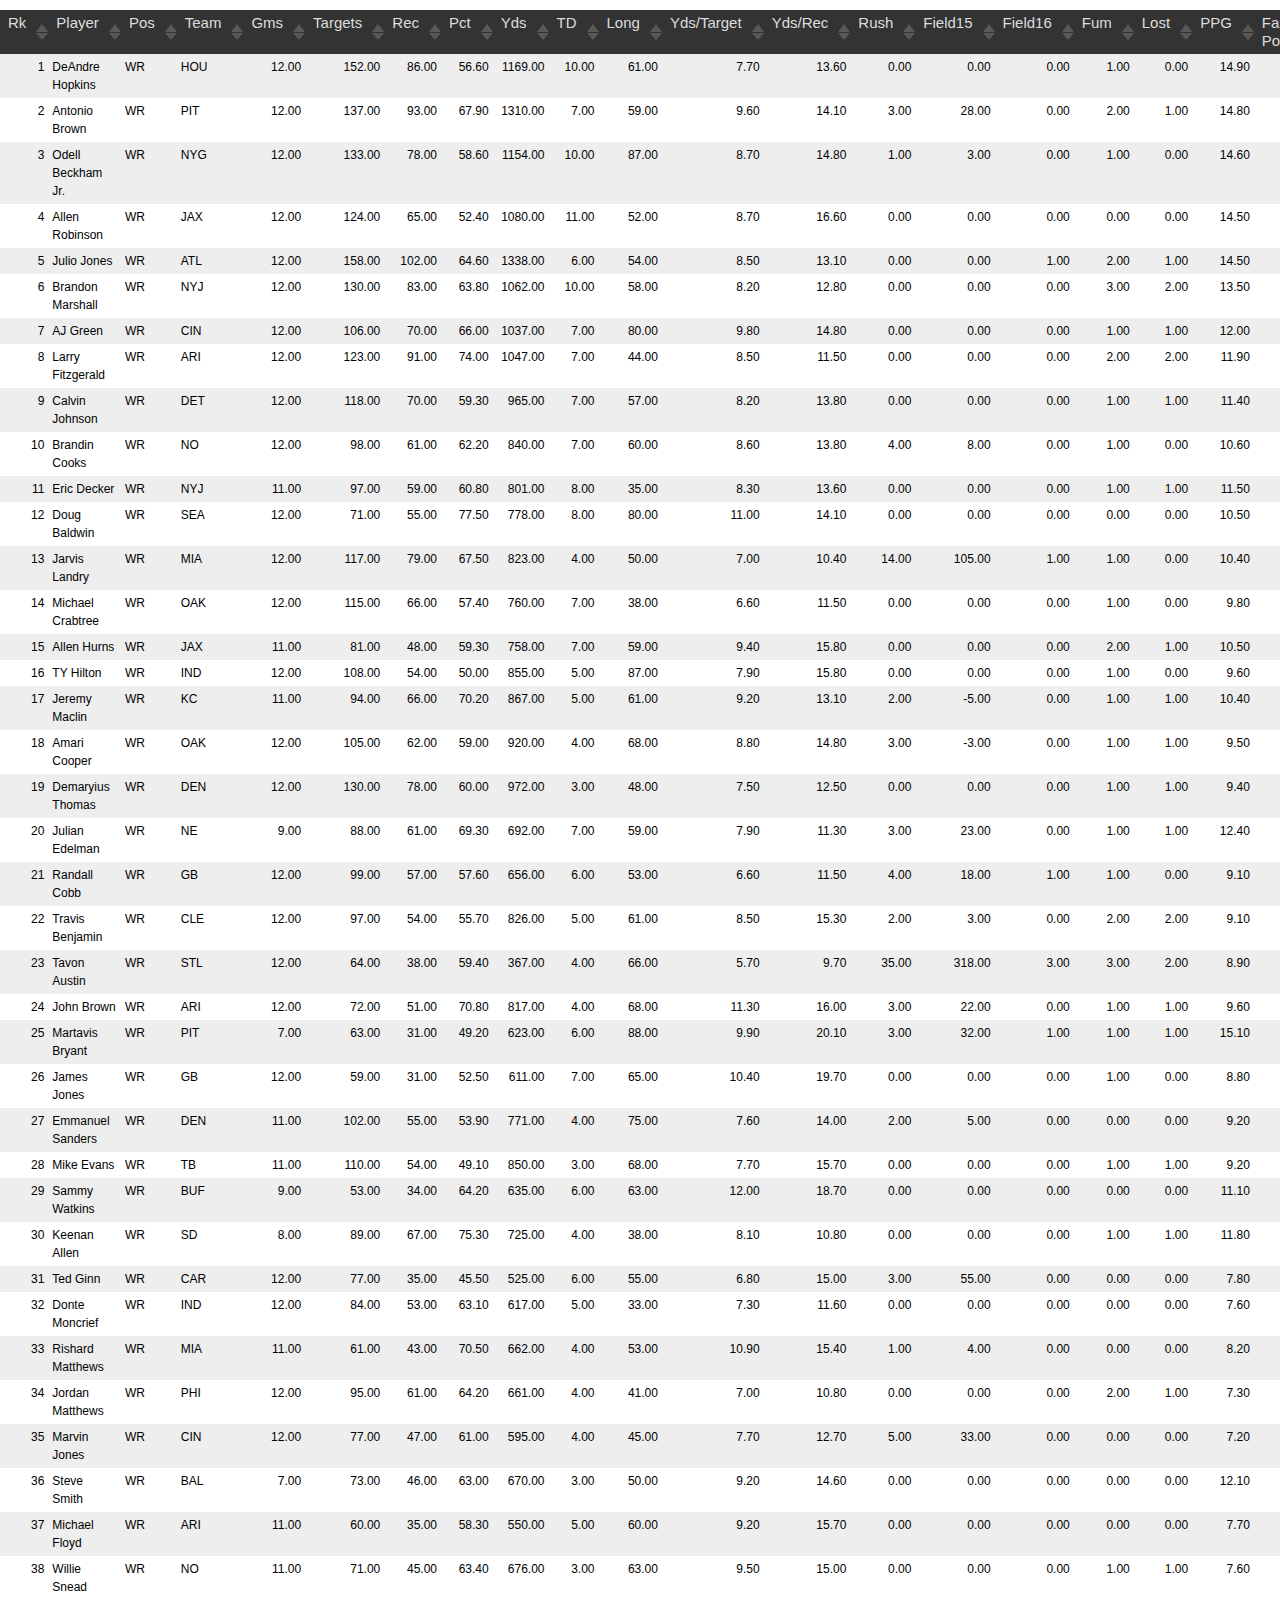
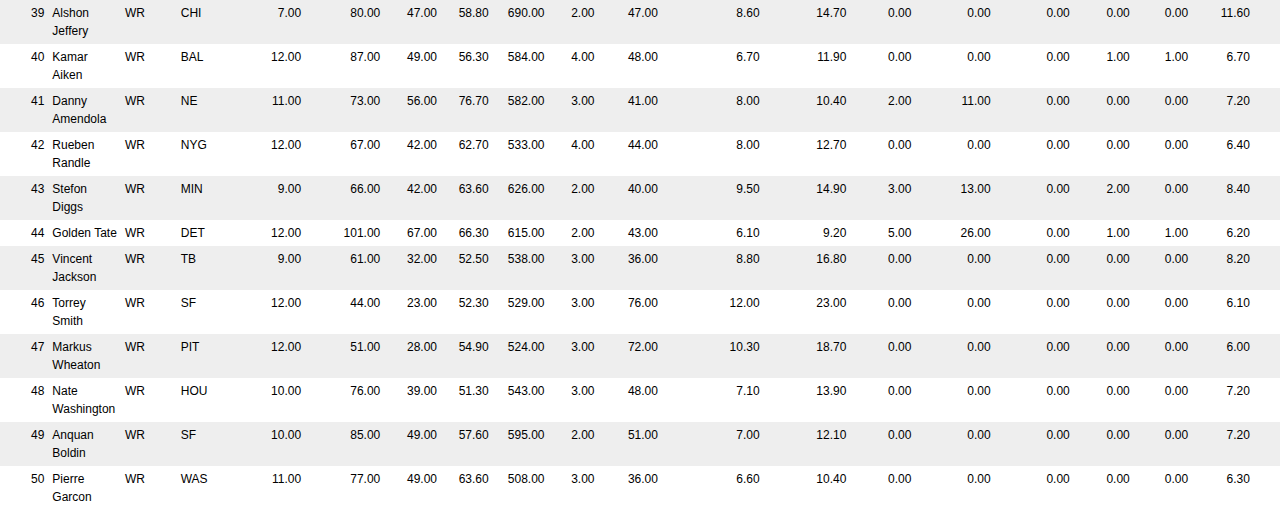
<file: Database Website Project/tblWideRecievers.html>
<HTML DIR=LTR>
<HEAD>
	<link href="docs/css/jq.css" rel="stylesheet">

	<!-- jQuery: required (tablesorter works with jQuery 1.2.3+) -->
	<script src="docs/js/jquery-1.2.6.min.js"></script>

	<!-- Pick a theme, load the plugin & initialize plugin -->
	<link href="css/theme.metro-dark.css" rel="stylesheet">
	<script src="js/jquery.tablesorter.min.js"></script>
	<script src="js/jquery.tablesorter.widgets.min.js"></script>
	<script>
	$(function(){
		$('table').tablesorter({
			widgets        : ['zebra', 'columns'],
			usNumberFormat : false,
			sortReset      : true,
			sortRestart    : true
		});
	});
	</script>
</HEAD>
<BODY>
<TABLE class="tablesorter-metro-dark">
<THEAD>
<TR>
<TH BGCOLOR=#c0c0c0 BORDERCOLOR=#000000 >Rk</TH>
<TH BGCOLOR=#c0c0c0 BORDERCOLOR=#000000 >Player</TH>
<TH BGCOLOR=#c0c0c0 BORDERCOLOR=#000000 >Pos</TH>
<TH BGCOLOR=#c0c0c0 BORDERCOLOR=#000000 >Team</TH>
<TH BGCOLOR=#c0c0c0 BORDERCOLOR=#000000 >Gms</TH>
<TH BGCOLOR=#c0c0c0 BORDERCOLOR=#000000 >Targets</TH>
<TH BGCOLOR=#c0c0c0 BORDERCOLOR=#000000 >Rec</TH>
<TH BGCOLOR=#c0c0c0 BORDERCOLOR=#000000 >Pct</TH>
<TH BGCOLOR=#c0c0c0 BORDERCOLOR=#000000 >Yds</TH>
<TH BGCOLOR=#c0c0c0 BORDERCOLOR=#000000 >TD</TH>
<TH BGCOLOR=#c0c0c0 BORDERCOLOR=#000000 >Long</TH>
<TH BGCOLOR=#c0c0c0 BORDERCOLOR=#000000 >Yds/Target</TH>
<TH BGCOLOR=#c0c0c0 BORDERCOLOR=#000000 >Yds/Rec</TH>
<TH BGCOLOR=#c0c0c0 BORDERCOLOR=#000000 >Rush</TH>
<TH BGCOLOR=#c0c0c0 BORDERCOLOR=#000000 >Field15</TH>
<TH BGCOLOR=#c0c0c0 BORDERCOLOR=#000000 >Field16</TH>
<TH BGCOLOR=#c0c0c0 BORDERCOLOR=#000000 >Fum</TH>
<TH BGCOLOR=#c0c0c0 BORDERCOLOR=#000000 >Lost</TH>
<TH BGCOLOR=#c0c0c0 BORDERCOLOR=#000000 >PPG</TH>
<TH BGCOLOR=#c0c0c0 BORDERCOLOR=#000000 >Fantasy Points</TH>

</TR>
</THEAD>
<TR>
<TD DIR=LTR ALIGN=RIGHT>1</TD>
<TD DIR=LTR ALIGN=LEFT>DeAndre Hopkins</TD>
<TD DIR=LTR ALIGN=LEFT>WR</TD>
<TD DIR=LTR ALIGN=LEFT>HOU</TD>
<TD DIR=LTR ALIGN=RIGHT>12.00</TD>
<TD DIR=LTR ALIGN=RIGHT>152.00</TD>
<TD DIR=LTR ALIGN=RIGHT>86.00</TD>
<TD DIR=LTR ALIGN=RIGHT>56.60</TD>
<TD DIR=LTR ALIGN=RIGHT>1169.00</TD>
<TD DIR=LTR ALIGN=RIGHT>10.00</TD>
<TD DIR=LTR ALIGN=RIGHT>61.00</TD>
<TD DIR=LTR ALIGN=RIGHT>7.70</TD>
<TD DIR=LTR ALIGN=RIGHT>13.60</TD>
<TD DIR=LTR ALIGN=RIGHT>0.00</TD>
<TD DIR=LTR ALIGN=RIGHT>0.00</TD>
<TD DIR=LTR ALIGN=RIGHT>0.00</TD>
<TD DIR=LTR ALIGN=RIGHT>1.00</TD>
<TD DIR=LTR ALIGN=RIGHT>0.00</TD>
<TD DIR=LTR ALIGN=RIGHT>14.90</TD>
<TD DIR=LTR ALIGN=RIGHT>178.90</TD>
</TR>
<TR>
<TD DIR=LTR ALIGN=RIGHT>2</TD>
<TD DIR=LTR ALIGN=LEFT>Antonio Brown</TD>
<TD DIR=LTR ALIGN=LEFT>WR</TD>
<TD DIR=LTR ALIGN=LEFT>PIT</TD>
<TD DIR=LTR ALIGN=RIGHT>12.00</TD>
<TD DIR=LTR ALIGN=RIGHT>137.00</TD>
<TD DIR=LTR ALIGN=RIGHT>93.00</TD>
<TD DIR=LTR ALIGN=RIGHT>67.90</TD>
<TD DIR=LTR ALIGN=RIGHT>1310.00</TD>
<TD DIR=LTR ALIGN=RIGHT>7.00</TD>
<TD DIR=LTR ALIGN=RIGHT>59.00</TD>
<TD DIR=LTR ALIGN=RIGHT>9.60</TD>
<TD DIR=LTR ALIGN=RIGHT>14.10</TD>
<TD DIR=LTR ALIGN=RIGHT>3.00</TD>
<TD DIR=LTR ALIGN=RIGHT>28.00</TD>
<TD DIR=LTR ALIGN=RIGHT>0.00</TD>
<TD DIR=LTR ALIGN=RIGHT>2.00</TD>
<TD DIR=LTR ALIGN=RIGHT>1.00</TD>
<TD DIR=LTR ALIGN=RIGHT>14.80</TD>
<TD DIR=LTR ALIGN=RIGHT>177.80</TD>
</TR>
<TR>
<TD DIR=LTR ALIGN=RIGHT>3</TD>
<TD DIR=LTR ALIGN=LEFT>Odell Beckham Jr.</TD>
<TD DIR=LTR ALIGN=LEFT>WR</TD>
<TD DIR=LTR ALIGN=LEFT>NYG</TD>
<TD DIR=LTR ALIGN=RIGHT>12.00</TD>
<TD DIR=LTR ALIGN=RIGHT>133.00</TD>
<TD DIR=LTR ALIGN=RIGHT>78.00</TD>
<TD DIR=LTR ALIGN=RIGHT>58.60</TD>
<TD DIR=LTR ALIGN=RIGHT>1154.00</TD>
<TD DIR=LTR ALIGN=RIGHT>10.00</TD>
<TD DIR=LTR ALIGN=RIGHT>87.00</TD>
<TD DIR=LTR ALIGN=RIGHT>8.70</TD>
<TD DIR=LTR ALIGN=RIGHT>14.80</TD>
<TD DIR=LTR ALIGN=RIGHT>1.00</TD>
<TD DIR=LTR ALIGN=RIGHT>3.00</TD>
<TD DIR=LTR ALIGN=RIGHT>0.00</TD>
<TD DIR=LTR ALIGN=RIGHT>1.00</TD>
<TD DIR=LTR ALIGN=RIGHT>0.00</TD>
<TD DIR=LTR ALIGN=RIGHT>14.60</TD>
<TD DIR=LTR ALIGN=RIGHT>175.70</TD>
</TR>
<TR>
<TD DIR=LTR ALIGN=RIGHT>4</TD>
<TD DIR=LTR ALIGN=LEFT>Allen Robinson</TD>
<TD DIR=LTR ALIGN=LEFT>WR</TD>
<TD DIR=LTR ALIGN=LEFT>JAX</TD>
<TD DIR=LTR ALIGN=RIGHT>12.00</TD>
<TD DIR=LTR ALIGN=RIGHT>124.00</TD>
<TD DIR=LTR ALIGN=RIGHT>65.00</TD>
<TD DIR=LTR ALIGN=RIGHT>52.40</TD>
<TD DIR=LTR ALIGN=RIGHT>1080.00</TD>
<TD DIR=LTR ALIGN=RIGHT>11.00</TD>
<TD DIR=LTR ALIGN=RIGHT>52.00</TD>
<TD DIR=LTR ALIGN=RIGHT>8.70</TD>
<TD DIR=LTR ALIGN=RIGHT>16.60</TD>
<TD DIR=LTR ALIGN=RIGHT>0.00</TD>
<TD DIR=LTR ALIGN=RIGHT>0.00</TD>
<TD DIR=LTR ALIGN=RIGHT>0.00</TD>
<TD DIR=LTR ALIGN=RIGHT>0.00</TD>
<TD DIR=LTR ALIGN=RIGHT>0.00</TD>
<TD DIR=LTR ALIGN=RIGHT>14.50</TD>
<TD DIR=LTR ALIGN=RIGHT>174.00</TD>
</TR>
<TR>
<TD DIR=LTR ALIGN=RIGHT>5</TD>
<TD DIR=LTR ALIGN=LEFT>Julio Jones</TD>
<TD DIR=LTR ALIGN=LEFT>WR</TD>
<TD DIR=LTR ALIGN=LEFT>ATL</TD>
<TD DIR=LTR ALIGN=RIGHT>12.00</TD>
<TD DIR=LTR ALIGN=RIGHT>158.00</TD>
<TD DIR=LTR ALIGN=RIGHT>102.00</TD>
<TD DIR=LTR ALIGN=RIGHT>64.60</TD>
<TD DIR=LTR ALIGN=RIGHT>1338.00</TD>
<TD DIR=LTR ALIGN=RIGHT>6.00</TD>
<TD DIR=LTR ALIGN=RIGHT>54.00</TD>
<TD DIR=LTR ALIGN=RIGHT>8.50</TD>
<TD DIR=LTR ALIGN=RIGHT>13.10</TD>
<TD DIR=LTR ALIGN=RIGHT>0.00</TD>
<TD DIR=LTR ALIGN=RIGHT>0.00</TD>
<TD DIR=LTR ALIGN=RIGHT>1.00</TD>
<TD DIR=LTR ALIGN=RIGHT>2.00</TD>
<TD DIR=LTR ALIGN=RIGHT>1.00</TD>
<TD DIR=LTR ALIGN=RIGHT>14.50</TD>
<TD DIR=LTR ALIGN=RIGHT>173.80</TD>
</TR>
<TR>
<TD DIR=LTR ALIGN=RIGHT>6</TD>
<TD DIR=LTR ALIGN=LEFT>Brandon Marshall</TD>
<TD DIR=LTR ALIGN=LEFT>WR</TD>
<TD DIR=LTR ALIGN=LEFT>NYJ</TD>
<TD DIR=LTR ALIGN=RIGHT>12.00</TD>
<TD DIR=LTR ALIGN=RIGHT>130.00</TD>
<TD DIR=LTR ALIGN=RIGHT>83.00</TD>
<TD DIR=LTR ALIGN=RIGHT>63.80</TD>
<TD DIR=LTR ALIGN=RIGHT>1062.00</TD>
<TD DIR=LTR ALIGN=RIGHT>10.00</TD>
<TD DIR=LTR ALIGN=RIGHT>58.00</TD>
<TD DIR=LTR ALIGN=RIGHT>8.20</TD>
<TD DIR=LTR ALIGN=RIGHT>12.80</TD>
<TD DIR=LTR ALIGN=RIGHT>0.00</TD>
<TD DIR=LTR ALIGN=RIGHT>0.00</TD>
<TD DIR=LTR ALIGN=RIGHT>0.00</TD>
<TD DIR=LTR ALIGN=RIGHT>3.00</TD>
<TD DIR=LTR ALIGN=RIGHT>2.00</TD>
<TD DIR=LTR ALIGN=RIGHT>13.50</TD>
<TD DIR=LTR ALIGN=RIGHT>162.20</TD>
</TR>
<TR>
<TD DIR=LTR ALIGN=RIGHT>7</TD>
<TD DIR=LTR ALIGN=LEFT>AJ Green</TD>
<TD DIR=LTR ALIGN=LEFT>WR</TD>
<TD DIR=LTR ALIGN=LEFT>CIN</TD>
<TD DIR=LTR ALIGN=RIGHT>12.00</TD>
<TD DIR=LTR ALIGN=RIGHT>106.00</TD>
<TD DIR=LTR ALIGN=RIGHT>70.00</TD>
<TD DIR=LTR ALIGN=RIGHT>66.00</TD>
<TD DIR=LTR ALIGN=RIGHT>1037.00</TD>
<TD DIR=LTR ALIGN=RIGHT>7.00</TD>
<TD DIR=LTR ALIGN=RIGHT>80.00</TD>
<TD DIR=LTR ALIGN=RIGHT>9.80</TD>
<TD DIR=LTR ALIGN=RIGHT>14.80</TD>
<TD DIR=LTR ALIGN=RIGHT>0.00</TD>
<TD DIR=LTR ALIGN=RIGHT>0.00</TD>
<TD DIR=LTR ALIGN=RIGHT>0.00</TD>
<TD DIR=LTR ALIGN=RIGHT>1.00</TD>
<TD DIR=LTR ALIGN=RIGHT>1.00</TD>
<TD DIR=LTR ALIGN=RIGHT>12.00</TD>
<TD DIR=LTR ALIGN=RIGHT>143.70</TD>
</TR>
<TR>
<TD DIR=LTR ALIGN=RIGHT>8</TD>
<TD DIR=LTR ALIGN=LEFT>Larry Fitzgerald</TD>
<TD DIR=LTR ALIGN=LEFT>WR</TD>
<TD DIR=LTR ALIGN=LEFT>ARI</TD>
<TD DIR=LTR ALIGN=RIGHT>12.00</TD>
<TD DIR=LTR ALIGN=RIGHT>123.00</TD>
<TD DIR=LTR ALIGN=RIGHT>91.00</TD>
<TD DIR=LTR ALIGN=RIGHT>74.00</TD>
<TD DIR=LTR ALIGN=RIGHT>1047.00</TD>
<TD DIR=LTR ALIGN=RIGHT>7.00</TD>
<TD DIR=LTR ALIGN=RIGHT>44.00</TD>
<TD DIR=LTR ALIGN=RIGHT>8.50</TD>
<TD DIR=LTR ALIGN=RIGHT>11.50</TD>
<TD DIR=LTR ALIGN=RIGHT>0.00</TD>
<TD DIR=LTR ALIGN=RIGHT>0.00</TD>
<TD DIR=LTR ALIGN=RIGHT>0.00</TD>
<TD DIR=LTR ALIGN=RIGHT>2.00</TD>
<TD DIR=LTR ALIGN=RIGHT>2.00</TD>
<TD DIR=LTR ALIGN=RIGHT>11.90</TD>
<TD DIR=LTR ALIGN=RIGHT>142.70</TD>
</TR>
<TR>
<TD DIR=LTR ALIGN=RIGHT>9</TD>
<TD DIR=LTR ALIGN=LEFT>Calvin Johnson</TD>
<TD DIR=LTR ALIGN=LEFT>WR</TD>
<TD DIR=LTR ALIGN=LEFT>DET</TD>
<TD DIR=LTR ALIGN=RIGHT>12.00</TD>
<TD DIR=LTR ALIGN=RIGHT>118.00</TD>
<TD DIR=LTR ALIGN=RIGHT>70.00</TD>
<TD DIR=LTR ALIGN=RIGHT>59.30</TD>
<TD DIR=LTR ALIGN=RIGHT>965.00</TD>
<TD DIR=LTR ALIGN=RIGHT>7.00</TD>
<TD DIR=LTR ALIGN=RIGHT>57.00</TD>
<TD DIR=LTR ALIGN=RIGHT>8.20</TD>
<TD DIR=LTR ALIGN=RIGHT>13.80</TD>
<TD DIR=LTR ALIGN=RIGHT>0.00</TD>
<TD DIR=LTR ALIGN=RIGHT>0.00</TD>
<TD DIR=LTR ALIGN=RIGHT>0.00</TD>
<TD DIR=LTR ALIGN=RIGHT>1.00</TD>
<TD DIR=LTR ALIGN=RIGHT>1.00</TD>
<TD DIR=LTR ALIGN=RIGHT>11.40</TD>
<TD DIR=LTR ALIGN=RIGHT>136.50</TD>
</TR>
<TR>
<TD DIR=LTR ALIGN=RIGHT>10</TD>
<TD DIR=LTR ALIGN=LEFT>Brandin Cooks</TD>
<TD DIR=LTR ALIGN=LEFT>WR</TD>
<TD DIR=LTR ALIGN=LEFT>NO</TD>
<TD DIR=LTR ALIGN=RIGHT>12.00</TD>
<TD DIR=LTR ALIGN=RIGHT>98.00</TD>
<TD DIR=LTR ALIGN=RIGHT>61.00</TD>
<TD DIR=LTR ALIGN=RIGHT>62.20</TD>
<TD DIR=LTR ALIGN=RIGHT>840.00</TD>
<TD DIR=LTR ALIGN=RIGHT>7.00</TD>
<TD DIR=LTR ALIGN=RIGHT>60.00</TD>
<TD DIR=LTR ALIGN=RIGHT>8.60</TD>
<TD DIR=LTR ALIGN=RIGHT>13.80</TD>
<TD DIR=LTR ALIGN=RIGHT>4.00</TD>
<TD DIR=LTR ALIGN=RIGHT>8.00</TD>
<TD DIR=LTR ALIGN=RIGHT>0.00</TD>
<TD DIR=LTR ALIGN=RIGHT>1.00</TD>
<TD DIR=LTR ALIGN=RIGHT>0.00</TD>
<TD DIR=LTR ALIGN=RIGHT>10.60</TD>
<TD DIR=LTR ALIGN=RIGHT>126.80</TD>
</TR>
<TR>
<TD DIR=LTR ALIGN=RIGHT>11</TD>
<TD DIR=LTR ALIGN=LEFT>Eric Decker</TD>
<TD DIR=LTR ALIGN=LEFT>WR</TD>
<TD DIR=LTR ALIGN=LEFT>NYJ</TD>
<TD DIR=LTR ALIGN=RIGHT>11.00</TD>
<TD DIR=LTR ALIGN=RIGHT>97.00</TD>
<TD DIR=LTR ALIGN=RIGHT>59.00</TD>
<TD DIR=LTR ALIGN=RIGHT>60.80</TD>
<TD DIR=LTR ALIGN=RIGHT>801.00</TD>
<TD DIR=LTR ALIGN=RIGHT>8.00</TD>
<TD DIR=LTR ALIGN=RIGHT>35.00</TD>
<TD DIR=LTR ALIGN=RIGHT>8.30</TD>
<TD DIR=LTR ALIGN=RIGHT>13.60</TD>
<TD DIR=LTR ALIGN=RIGHT>0.00</TD>
<TD DIR=LTR ALIGN=RIGHT>0.00</TD>
<TD DIR=LTR ALIGN=RIGHT>0.00</TD>
<TD DIR=LTR ALIGN=RIGHT>1.00</TD>
<TD DIR=LTR ALIGN=RIGHT>1.00</TD>
<TD DIR=LTR ALIGN=RIGHT>11.50</TD>
<TD DIR=LTR ALIGN=RIGHT>126.10</TD>
</TR>
<TR>
<TD DIR=LTR ALIGN=RIGHT>12</TD>
<TD DIR=LTR ALIGN=LEFT>Doug Baldwin</TD>
<TD DIR=LTR ALIGN=LEFT>WR</TD>
<TD DIR=LTR ALIGN=LEFT>SEA</TD>
<TD DIR=LTR ALIGN=RIGHT>12.00</TD>
<TD DIR=LTR ALIGN=RIGHT>71.00</TD>
<TD DIR=LTR ALIGN=RIGHT>55.00</TD>
<TD DIR=LTR ALIGN=RIGHT>77.50</TD>
<TD DIR=LTR ALIGN=RIGHT>778.00</TD>
<TD DIR=LTR ALIGN=RIGHT>8.00</TD>
<TD DIR=LTR ALIGN=RIGHT>80.00</TD>
<TD DIR=LTR ALIGN=RIGHT>11.00</TD>
<TD DIR=LTR ALIGN=RIGHT>14.10</TD>
<TD DIR=LTR ALIGN=RIGHT>0.00</TD>
<TD DIR=LTR ALIGN=RIGHT>0.00</TD>
<TD DIR=LTR ALIGN=RIGHT>0.00</TD>
<TD DIR=LTR ALIGN=RIGHT>0.00</TD>
<TD DIR=LTR ALIGN=RIGHT>0.00</TD>
<TD DIR=LTR ALIGN=RIGHT>10.50</TD>
<TD DIR=LTR ALIGN=RIGHT>125.80</TD>
</TR>
<TR>
<TD DIR=LTR ALIGN=RIGHT>13</TD>
<TD DIR=LTR ALIGN=LEFT>Jarvis Landry</TD>
<TD DIR=LTR ALIGN=LEFT>WR</TD>
<TD DIR=LTR ALIGN=LEFT>MIA</TD>
<TD DIR=LTR ALIGN=RIGHT>12.00</TD>
<TD DIR=LTR ALIGN=RIGHT>117.00</TD>
<TD DIR=LTR ALIGN=RIGHT>79.00</TD>
<TD DIR=LTR ALIGN=RIGHT>67.50</TD>
<TD DIR=LTR ALIGN=RIGHT>823.00</TD>
<TD DIR=LTR ALIGN=RIGHT>4.00</TD>
<TD DIR=LTR ALIGN=RIGHT>50.00</TD>
<TD DIR=LTR ALIGN=RIGHT>7.00</TD>
<TD DIR=LTR ALIGN=RIGHT>10.40</TD>
<TD DIR=LTR ALIGN=RIGHT>14.00</TD>
<TD DIR=LTR ALIGN=RIGHT>105.00</TD>
<TD DIR=LTR ALIGN=RIGHT>1.00</TD>
<TD DIR=LTR ALIGN=RIGHT>1.00</TD>
<TD DIR=LTR ALIGN=RIGHT>0.00</TD>
<TD DIR=LTR ALIGN=RIGHT>10.40</TD>
<TD DIR=LTR ALIGN=RIGHT>125.16</TD>
</TR>
<TR>
<TD DIR=LTR ALIGN=RIGHT>14</TD>
<TD DIR=LTR ALIGN=LEFT>Michael Crabtree</TD>
<TD DIR=LTR ALIGN=LEFT>WR</TD>
<TD DIR=LTR ALIGN=LEFT>OAK</TD>
<TD DIR=LTR ALIGN=RIGHT>12.00</TD>
<TD DIR=LTR ALIGN=RIGHT>115.00</TD>
<TD DIR=LTR ALIGN=RIGHT>66.00</TD>
<TD DIR=LTR ALIGN=RIGHT>57.40</TD>
<TD DIR=LTR ALIGN=RIGHT>760.00</TD>
<TD DIR=LTR ALIGN=RIGHT>7.00</TD>
<TD DIR=LTR ALIGN=RIGHT>38.00</TD>
<TD DIR=LTR ALIGN=RIGHT>6.60</TD>
<TD DIR=LTR ALIGN=RIGHT>11.50</TD>
<TD DIR=LTR ALIGN=RIGHT>0.00</TD>
<TD DIR=LTR ALIGN=RIGHT>0.00</TD>
<TD DIR=LTR ALIGN=RIGHT>0.00</TD>
<TD DIR=LTR ALIGN=RIGHT>1.00</TD>
<TD DIR=LTR ALIGN=RIGHT>0.00</TD>
<TD DIR=LTR ALIGN=RIGHT>9.80</TD>
<TD DIR=LTR ALIGN=RIGHT>118.00</TD>
</TR>
<TR>
<TD DIR=LTR ALIGN=RIGHT>15</TD>
<TD DIR=LTR ALIGN=LEFT>Allen Hurns</TD>
<TD DIR=LTR ALIGN=LEFT>WR</TD>
<TD DIR=LTR ALIGN=LEFT>JAX</TD>
<TD DIR=LTR ALIGN=RIGHT>11.00</TD>
<TD DIR=LTR ALIGN=RIGHT>81.00</TD>
<TD DIR=LTR ALIGN=RIGHT>48.00</TD>
<TD DIR=LTR ALIGN=RIGHT>59.30</TD>
<TD DIR=LTR ALIGN=RIGHT>758.00</TD>
<TD DIR=LTR ALIGN=RIGHT>7.00</TD>
<TD DIR=LTR ALIGN=RIGHT>59.00</TD>
<TD DIR=LTR ALIGN=RIGHT>9.40</TD>
<TD DIR=LTR ALIGN=RIGHT>15.80</TD>
<TD DIR=LTR ALIGN=RIGHT>0.00</TD>
<TD DIR=LTR ALIGN=RIGHT>0.00</TD>
<TD DIR=LTR ALIGN=RIGHT>0.00</TD>
<TD DIR=LTR ALIGN=RIGHT>2.00</TD>
<TD DIR=LTR ALIGN=RIGHT>1.00</TD>
<TD DIR=LTR ALIGN=RIGHT>10.50</TD>
<TD DIR=LTR ALIGN=RIGHT>115.80</TD>
</TR>
<TR>
<TD DIR=LTR ALIGN=RIGHT>16</TD>
<TD DIR=LTR ALIGN=LEFT>TY Hilton</TD>
<TD DIR=LTR ALIGN=LEFT>WR</TD>
<TD DIR=LTR ALIGN=LEFT>IND</TD>
<TD DIR=LTR ALIGN=RIGHT>12.00</TD>
<TD DIR=LTR ALIGN=RIGHT>108.00</TD>
<TD DIR=LTR ALIGN=RIGHT>54.00</TD>
<TD DIR=LTR ALIGN=RIGHT>50.00</TD>
<TD DIR=LTR ALIGN=RIGHT>855.00</TD>
<TD DIR=LTR ALIGN=RIGHT>5.00</TD>
<TD DIR=LTR ALIGN=RIGHT>87.00</TD>
<TD DIR=LTR ALIGN=RIGHT>7.90</TD>
<TD DIR=LTR ALIGN=RIGHT>15.80</TD>
<TD DIR=LTR ALIGN=RIGHT>0.00</TD>
<TD DIR=LTR ALIGN=RIGHT>0.00</TD>
<TD DIR=LTR ALIGN=RIGHT>0.00</TD>
<TD DIR=LTR ALIGN=RIGHT>1.00</TD>
<TD DIR=LTR ALIGN=RIGHT>0.00</TD>
<TD DIR=LTR ALIGN=RIGHT>9.60</TD>
<TD DIR=LTR ALIGN=RIGHT>115.50</TD>
</TR>
<TR>
<TD DIR=LTR ALIGN=RIGHT>17</TD>
<TD DIR=LTR ALIGN=LEFT>Jeremy Maclin</TD>
<TD DIR=LTR ALIGN=LEFT>WR</TD>
<TD DIR=LTR ALIGN=LEFT>KC</TD>
<TD DIR=LTR ALIGN=RIGHT>11.00</TD>
<TD DIR=LTR ALIGN=RIGHT>94.00</TD>
<TD DIR=LTR ALIGN=RIGHT>66.00</TD>
<TD DIR=LTR ALIGN=RIGHT>70.20</TD>
<TD DIR=LTR ALIGN=RIGHT>867.00</TD>
<TD DIR=LTR ALIGN=RIGHT>5.00</TD>
<TD DIR=LTR ALIGN=RIGHT>61.00</TD>
<TD DIR=LTR ALIGN=RIGHT>9.20</TD>
<TD DIR=LTR ALIGN=RIGHT>13.10</TD>
<TD DIR=LTR ALIGN=RIGHT>2.00</TD>
<TD DIR=LTR ALIGN=RIGHT>-5.00</TD>
<TD DIR=LTR ALIGN=RIGHT>0.00</TD>
<TD DIR=LTR ALIGN=RIGHT>1.00</TD>
<TD DIR=LTR ALIGN=RIGHT>1.00</TD>
<TD DIR=LTR ALIGN=RIGHT>10.40</TD>
<TD DIR=LTR ALIGN=RIGHT>114.20</TD>
</TR>
<TR>
<TD DIR=LTR ALIGN=RIGHT>18</TD>
<TD DIR=LTR ALIGN=LEFT>Amari Cooper</TD>
<TD DIR=LTR ALIGN=LEFT>WR</TD>
<TD DIR=LTR ALIGN=LEFT>OAK</TD>
<TD DIR=LTR ALIGN=RIGHT>12.00</TD>
<TD DIR=LTR ALIGN=RIGHT>105.00</TD>
<TD DIR=LTR ALIGN=RIGHT>62.00</TD>
<TD DIR=LTR ALIGN=RIGHT>59.00</TD>
<TD DIR=LTR ALIGN=RIGHT>920.00</TD>
<TD DIR=LTR ALIGN=RIGHT>4.00</TD>
<TD DIR=LTR ALIGN=RIGHT>68.00</TD>
<TD DIR=LTR ALIGN=RIGHT>8.80</TD>
<TD DIR=LTR ALIGN=RIGHT>14.80</TD>
<TD DIR=LTR ALIGN=RIGHT>3.00</TD>
<TD DIR=LTR ALIGN=RIGHT>-3.00</TD>
<TD DIR=LTR ALIGN=RIGHT>0.00</TD>
<TD DIR=LTR ALIGN=RIGHT>1.00</TD>
<TD DIR=LTR ALIGN=RIGHT>1.00</TD>
<TD DIR=LTR ALIGN=RIGHT>9.50</TD>
<TD DIR=LTR ALIGN=RIGHT>113.70</TD>
</TR>
<TR>
<TD DIR=LTR ALIGN=RIGHT>19</TD>
<TD DIR=LTR ALIGN=LEFT>Demaryius Thomas</TD>
<TD DIR=LTR ALIGN=LEFT>WR</TD>
<TD DIR=LTR ALIGN=LEFT>DEN</TD>
<TD DIR=LTR ALIGN=RIGHT>12.00</TD>
<TD DIR=LTR ALIGN=RIGHT>130.00</TD>
<TD DIR=LTR ALIGN=RIGHT>78.00</TD>
<TD DIR=LTR ALIGN=RIGHT>60.00</TD>
<TD DIR=LTR ALIGN=RIGHT>972.00</TD>
<TD DIR=LTR ALIGN=RIGHT>3.00</TD>
<TD DIR=LTR ALIGN=RIGHT>48.00</TD>
<TD DIR=LTR ALIGN=RIGHT>7.50</TD>
<TD DIR=LTR ALIGN=RIGHT>12.50</TD>
<TD DIR=LTR ALIGN=RIGHT>0.00</TD>
<TD DIR=LTR ALIGN=RIGHT>0.00</TD>
<TD DIR=LTR ALIGN=RIGHT>0.00</TD>
<TD DIR=LTR ALIGN=RIGHT>1.00</TD>
<TD DIR=LTR ALIGN=RIGHT>1.00</TD>
<TD DIR=LTR ALIGN=RIGHT>9.40</TD>
<TD DIR=LTR ALIGN=RIGHT>113.20</TD>
</TR>
<TR>
<TD DIR=LTR ALIGN=RIGHT>20</TD>
<TD DIR=LTR ALIGN=LEFT>Julian Edelman</TD>
<TD DIR=LTR ALIGN=LEFT>WR</TD>
<TD DIR=LTR ALIGN=LEFT>NE</TD>
<TD DIR=LTR ALIGN=RIGHT>9.00</TD>
<TD DIR=LTR ALIGN=RIGHT>88.00</TD>
<TD DIR=LTR ALIGN=RIGHT>61.00</TD>
<TD DIR=LTR ALIGN=RIGHT>69.30</TD>
<TD DIR=LTR ALIGN=RIGHT>692.00</TD>
<TD DIR=LTR ALIGN=RIGHT>7.00</TD>
<TD DIR=LTR ALIGN=RIGHT>59.00</TD>
<TD DIR=LTR ALIGN=RIGHT>7.90</TD>
<TD DIR=LTR ALIGN=RIGHT>11.30</TD>
<TD DIR=LTR ALIGN=RIGHT>3.00</TD>
<TD DIR=LTR ALIGN=RIGHT>23.00</TD>
<TD DIR=LTR ALIGN=RIGHT>0.00</TD>
<TD DIR=LTR ALIGN=RIGHT>1.00</TD>
<TD DIR=LTR ALIGN=RIGHT>1.00</TD>
<TD DIR=LTR ALIGN=RIGHT>12.40</TD>
<TD DIR=LTR ALIGN=RIGHT>111.50</TD>
</TR>
<TR>
<TD DIR=LTR ALIGN=RIGHT>21</TD>
<TD DIR=LTR ALIGN=LEFT>Randall Cobb</TD>
<TD DIR=LTR ALIGN=LEFT>WR</TD>
<TD DIR=LTR ALIGN=LEFT>GB</TD>
<TD DIR=LTR ALIGN=RIGHT>12.00</TD>
<TD DIR=LTR ALIGN=RIGHT>99.00</TD>
<TD DIR=LTR ALIGN=RIGHT>57.00</TD>
<TD DIR=LTR ALIGN=RIGHT>57.60</TD>
<TD DIR=LTR ALIGN=RIGHT>656.00</TD>
<TD DIR=LTR ALIGN=RIGHT>6.00</TD>
<TD DIR=LTR ALIGN=RIGHT>53.00</TD>
<TD DIR=LTR ALIGN=RIGHT>6.60</TD>
<TD DIR=LTR ALIGN=RIGHT>11.50</TD>
<TD DIR=LTR ALIGN=RIGHT>4.00</TD>
<TD DIR=LTR ALIGN=RIGHT>18.00</TD>
<TD DIR=LTR ALIGN=RIGHT>1.00</TD>
<TD DIR=LTR ALIGN=RIGHT>1.00</TD>
<TD DIR=LTR ALIGN=RIGHT>0.00</TD>
<TD DIR=LTR ALIGN=RIGHT>9.10</TD>
<TD DIR=LTR ALIGN=RIGHT>109.40</TD>
</TR>
<TR>
<TD DIR=LTR ALIGN=RIGHT>22</TD>
<TD DIR=LTR ALIGN=LEFT>Travis Benjamin</TD>
<TD DIR=LTR ALIGN=LEFT>WR</TD>
<TD DIR=LTR ALIGN=LEFT>CLE</TD>
<TD DIR=LTR ALIGN=RIGHT>12.00</TD>
<TD DIR=LTR ALIGN=RIGHT>97.00</TD>
<TD DIR=LTR ALIGN=RIGHT>54.00</TD>
<TD DIR=LTR ALIGN=RIGHT>55.70</TD>
<TD DIR=LTR ALIGN=RIGHT>826.00</TD>
<TD DIR=LTR ALIGN=RIGHT>5.00</TD>
<TD DIR=LTR ALIGN=RIGHT>61.00</TD>
<TD DIR=LTR ALIGN=RIGHT>8.50</TD>
<TD DIR=LTR ALIGN=RIGHT>15.30</TD>
<TD DIR=LTR ALIGN=RIGHT>2.00</TD>
<TD DIR=LTR ALIGN=RIGHT>3.00</TD>
<TD DIR=LTR ALIGN=RIGHT>0.00</TD>
<TD DIR=LTR ALIGN=RIGHT>2.00</TD>
<TD DIR=LTR ALIGN=RIGHT>2.00</TD>
<TD DIR=LTR ALIGN=RIGHT>9.10</TD>
<TD DIR=LTR ALIGN=RIGHT>108.90</TD>
</TR>
<TR>
<TD DIR=LTR ALIGN=RIGHT>23</TD>
<TD DIR=LTR ALIGN=LEFT>Tavon Austin</TD>
<TD DIR=LTR ALIGN=LEFT>WR</TD>
<TD DIR=LTR ALIGN=LEFT>STL</TD>
<TD DIR=LTR ALIGN=RIGHT>12.00</TD>
<TD DIR=LTR ALIGN=RIGHT>64.00</TD>
<TD DIR=LTR ALIGN=RIGHT>38.00</TD>
<TD DIR=LTR ALIGN=RIGHT>59.40</TD>
<TD DIR=LTR ALIGN=RIGHT>367.00</TD>
<TD DIR=LTR ALIGN=RIGHT>4.00</TD>
<TD DIR=LTR ALIGN=RIGHT>66.00</TD>
<TD DIR=LTR ALIGN=RIGHT>5.70</TD>
<TD DIR=LTR ALIGN=RIGHT>9.70</TD>
<TD DIR=LTR ALIGN=RIGHT>35.00</TD>
<TD DIR=LTR ALIGN=RIGHT>318.00</TD>
<TD DIR=LTR ALIGN=RIGHT>3.00</TD>
<TD DIR=LTR ALIGN=RIGHT>3.00</TD>
<TD DIR=LTR ALIGN=RIGHT>2.00</TD>
<TD DIR=LTR ALIGN=RIGHT>8.90</TD>
<TD DIR=LTR ALIGN=RIGHT>106.50</TD>
</TR>
<TR>
<TD DIR=LTR ALIGN=RIGHT>24</TD>
<TD DIR=LTR ALIGN=LEFT>John Brown</TD>
<TD DIR=LTR ALIGN=LEFT>WR</TD>
<TD DIR=LTR ALIGN=LEFT>ARI</TD>
<TD DIR=LTR ALIGN=RIGHT>12.00</TD>
<TD DIR=LTR ALIGN=RIGHT>72.00</TD>
<TD DIR=LTR ALIGN=RIGHT>51.00</TD>
<TD DIR=LTR ALIGN=RIGHT>70.80</TD>
<TD DIR=LTR ALIGN=RIGHT>817.00</TD>
<TD DIR=LTR ALIGN=RIGHT>4.00</TD>
<TD DIR=LTR ALIGN=RIGHT>68.00</TD>
<TD DIR=LTR ALIGN=RIGHT>11.30</TD>
<TD DIR=LTR ALIGN=RIGHT>16.00</TD>
<TD DIR=LTR ALIGN=RIGHT>3.00</TD>
<TD DIR=LTR ALIGN=RIGHT>22.00</TD>
<TD DIR=LTR ALIGN=RIGHT>0.00</TD>
<TD DIR=LTR ALIGN=RIGHT>1.00</TD>
<TD DIR=LTR ALIGN=RIGHT>1.00</TD>
<TD DIR=LTR ALIGN=RIGHT>9.60</TD>
<TD DIR=LTR ALIGN=RIGHT>105.90</TD>
</TR>
<TR>
<TD DIR=LTR ALIGN=RIGHT>25</TD>
<TD DIR=LTR ALIGN=LEFT>Martavis Bryant</TD>
<TD DIR=LTR ALIGN=LEFT>WR</TD>
<TD DIR=LTR ALIGN=LEFT>PIT</TD>
<TD DIR=LTR ALIGN=RIGHT>7.00</TD>
<TD DIR=LTR ALIGN=RIGHT>63.00</TD>
<TD DIR=LTR ALIGN=RIGHT>31.00</TD>
<TD DIR=LTR ALIGN=RIGHT>49.20</TD>
<TD DIR=LTR ALIGN=RIGHT>623.00</TD>
<TD DIR=LTR ALIGN=RIGHT>6.00</TD>
<TD DIR=LTR ALIGN=RIGHT>88.00</TD>
<TD DIR=LTR ALIGN=RIGHT>9.90</TD>
<TD DIR=LTR ALIGN=RIGHT>20.10</TD>
<TD DIR=LTR ALIGN=RIGHT>3.00</TD>
<TD DIR=LTR ALIGN=RIGHT>32.00</TD>
<TD DIR=LTR ALIGN=RIGHT>1.00</TD>
<TD DIR=LTR ALIGN=RIGHT>1.00</TD>
<TD DIR=LTR ALIGN=RIGHT>1.00</TD>
<TD DIR=LTR ALIGN=RIGHT>15.10</TD>
<TD DIR=LTR ALIGN=RIGHT>105.50</TD>
</TR>
<TR>
<TD DIR=LTR ALIGN=RIGHT>26</TD>
<TD DIR=LTR ALIGN=LEFT>James Jones</TD>
<TD DIR=LTR ALIGN=LEFT>WR</TD>
<TD DIR=LTR ALIGN=LEFT>GB</TD>
<TD DIR=LTR ALIGN=RIGHT>12.00</TD>
<TD DIR=LTR ALIGN=RIGHT>59.00</TD>
<TD DIR=LTR ALIGN=RIGHT>31.00</TD>
<TD DIR=LTR ALIGN=RIGHT>52.50</TD>
<TD DIR=LTR ALIGN=RIGHT>611.00</TD>
<TD DIR=LTR ALIGN=RIGHT>7.00</TD>
<TD DIR=LTR ALIGN=RIGHT>65.00</TD>
<TD DIR=LTR ALIGN=RIGHT>10.40</TD>
<TD DIR=LTR ALIGN=RIGHT>19.70</TD>
<TD DIR=LTR ALIGN=RIGHT>0.00</TD>
<TD DIR=LTR ALIGN=RIGHT>0.00</TD>
<TD DIR=LTR ALIGN=RIGHT>0.00</TD>
<TD DIR=LTR ALIGN=RIGHT>1.00</TD>
<TD DIR=LTR ALIGN=RIGHT>0.00</TD>
<TD DIR=LTR ALIGN=RIGHT>8.80</TD>
<TD DIR=LTR ALIGN=RIGHT>105.10</TD>
</TR>
<TR>
<TD DIR=LTR ALIGN=RIGHT>27</TD>
<TD DIR=LTR ALIGN=LEFT>Emmanuel Sanders</TD>
<TD DIR=LTR ALIGN=LEFT>WR</TD>
<TD DIR=LTR ALIGN=LEFT>DEN</TD>
<TD DIR=LTR ALIGN=RIGHT>11.00</TD>
<TD DIR=LTR ALIGN=RIGHT>102.00</TD>
<TD DIR=LTR ALIGN=RIGHT>55.00</TD>
<TD DIR=LTR ALIGN=RIGHT>53.90</TD>
<TD DIR=LTR ALIGN=RIGHT>771.00</TD>
<TD DIR=LTR ALIGN=RIGHT>4.00</TD>
<TD DIR=LTR ALIGN=RIGHT>75.00</TD>
<TD DIR=LTR ALIGN=RIGHT>7.60</TD>
<TD DIR=LTR ALIGN=RIGHT>14.00</TD>
<TD DIR=LTR ALIGN=RIGHT>2.00</TD>
<TD DIR=LTR ALIGN=RIGHT>5.00</TD>
<TD DIR=LTR ALIGN=RIGHT>0.00</TD>
<TD DIR=LTR ALIGN=RIGHT>0.00</TD>
<TD DIR=LTR ALIGN=RIGHT>0.00</TD>
<TD DIR=LTR ALIGN=RIGHT>9.20</TD>
<TD DIR=LTR ALIGN=RIGHT>101.60</TD>
</TR>
<TR>
<TD DIR=LTR ALIGN=RIGHT>28</TD>
<TD DIR=LTR ALIGN=LEFT>Mike Evans</TD>
<TD DIR=LTR ALIGN=LEFT>WR</TD>
<TD DIR=LTR ALIGN=LEFT>TB</TD>
<TD DIR=LTR ALIGN=RIGHT>11.00</TD>
<TD DIR=LTR ALIGN=RIGHT>110.00</TD>
<TD DIR=LTR ALIGN=RIGHT>54.00</TD>
<TD DIR=LTR ALIGN=RIGHT>49.10</TD>
<TD DIR=LTR ALIGN=RIGHT>850.00</TD>
<TD DIR=LTR ALIGN=RIGHT>3.00</TD>
<TD DIR=LTR ALIGN=RIGHT>68.00</TD>
<TD DIR=LTR ALIGN=RIGHT>7.70</TD>
<TD DIR=LTR ALIGN=RIGHT>15.70</TD>
<TD DIR=LTR ALIGN=RIGHT>0.00</TD>
<TD DIR=LTR ALIGN=RIGHT>0.00</TD>
<TD DIR=LTR ALIGN=RIGHT>0.00</TD>
<TD DIR=LTR ALIGN=RIGHT>1.00</TD>
<TD DIR=LTR ALIGN=RIGHT>1.00</TD>
<TD DIR=LTR ALIGN=RIGHT>9.20</TD>
<TD DIR=LTR ALIGN=RIGHT>101.00</TD>
</TR>
<TR>
<TD DIR=LTR ALIGN=RIGHT>29</TD>
<TD DIR=LTR ALIGN=LEFT>Sammy Watkins</TD>
<TD DIR=LTR ALIGN=LEFT>WR</TD>
<TD DIR=LTR ALIGN=LEFT>BUF</TD>
<TD DIR=LTR ALIGN=RIGHT>9.00</TD>
<TD DIR=LTR ALIGN=RIGHT>53.00</TD>
<TD DIR=LTR ALIGN=RIGHT>34.00</TD>
<TD DIR=LTR ALIGN=RIGHT>64.20</TD>
<TD DIR=LTR ALIGN=RIGHT>635.00</TD>
<TD DIR=LTR ALIGN=RIGHT>6.00</TD>
<TD DIR=LTR ALIGN=RIGHT>63.00</TD>
<TD DIR=LTR ALIGN=RIGHT>12.00</TD>
<TD DIR=LTR ALIGN=RIGHT>18.70</TD>
<TD DIR=LTR ALIGN=RIGHT>0.00</TD>
<TD DIR=LTR ALIGN=RIGHT>0.00</TD>
<TD DIR=LTR ALIGN=RIGHT>0.00</TD>
<TD DIR=LTR ALIGN=RIGHT>0.00</TD>
<TD DIR=LTR ALIGN=RIGHT>0.00</TD>
<TD DIR=LTR ALIGN=RIGHT>11.10</TD>
<TD DIR=LTR ALIGN=RIGHT>99.50</TD>
</TR>
<TR>
<TD DIR=LTR ALIGN=RIGHT>30</TD>
<TD DIR=LTR ALIGN=LEFT>Keenan Allen</TD>
<TD DIR=LTR ALIGN=LEFT>WR</TD>
<TD DIR=LTR ALIGN=LEFT>SD</TD>
<TD DIR=LTR ALIGN=RIGHT>8.00</TD>
<TD DIR=LTR ALIGN=RIGHT>89.00</TD>
<TD DIR=LTR ALIGN=RIGHT>67.00</TD>
<TD DIR=LTR ALIGN=RIGHT>75.30</TD>
<TD DIR=LTR ALIGN=RIGHT>725.00</TD>
<TD DIR=LTR ALIGN=RIGHT>4.00</TD>
<TD DIR=LTR ALIGN=RIGHT>38.00</TD>
<TD DIR=LTR ALIGN=RIGHT>8.10</TD>
<TD DIR=LTR ALIGN=RIGHT>10.80</TD>
<TD DIR=LTR ALIGN=RIGHT>0.00</TD>
<TD DIR=LTR ALIGN=RIGHT>0.00</TD>
<TD DIR=LTR ALIGN=RIGHT>0.00</TD>
<TD DIR=LTR ALIGN=RIGHT>1.00</TD>
<TD DIR=LTR ALIGN=RIGHT>1.00</TD>
<TD DIR=LTR ALIGN=RIGHT>11.80</TD>
<TD DIR=LTR ALIGN=RIGHT>94.50</TD>
</TR>
<TR>
<TD DIR=LTR ALIGN=RIGHT>31</TD>
<TD DIR=LTR ALIGN=LEFT>Ted Ginn</TD>
<TD DIR=LTR ALIGN=LEFT>WR</TD>
<TD DIR=LTR ALIGN=LEFT>CAR</TD>
<TD DIR=LTR ALIGN=RIGHT>12.00</TD>
<TD DIR=LTR ALIGN=RIGHT>77.00</TD>
<TD DIR=LTR ALIGN=RIGHT>35.00</TD>
<TD DIR=LTR ALIGN=RIGHT>45.50</TD>
<TD DIR=LTR ALIGN=RIGHT>525.00</TD>
<TD DIR=LTR ALIGN=RIGHT>6.00</TD>
<TD DIR=LTR ALIGN=RIGHT>55.00</TD>
<TD DIR=LTR ALIGN=RIGHT>6.80</TD>
<TD DIR=LTR ALIGN=RIGHT>15.00</TD>
<TD DIR=LTR ALIGN=RIGHT>3.00</TD>
<TD DIR=LTR ALIGN=RIGHT>55.00</TD>
<TD DIR=LTR ALIGN=RIGHT>0.00</TD>
<TD DIR=LTR ALIGN=RIGHT>0.00</TD>
<TD DIR=LTR ALIGN=RIGHT>0.00</TD>
<TD DIR=LTR ALIGN=RIGHT>7.80</TD>
<TD DIR=LTR ALIGN=RIGHT>94.00</TD>
</TR>
<TR>
<TD DIR=LTR ALIGN=RIGHT>32</TD>
<TD DIR=LTR ALIGN=LEFT>Donte Moncrief</TD>
<TD DIR=LTR ALIGN=LEFT>WR</TD>
<TD DIR=LTR ALIGN=LEFT>IND</TD>
<TD DIR=LTR ALIGN=RIGHT>12.00</TD>
<TD DIR=LTR ALIGN=RIGHT>84.00</TD>
<TD DIR=LTR ALIGN=RIGHT>53.00</TD>
<TD DIR=LTR ALIGN=RIGHT>63.10</TD>
<TD DIR=LTR ALIGN=RIGHT>617.00</TD>
<TD DIR=LTR ALIGN=RIGHT>5.00</TD>
<TD DIR=LTR ALIGN=RIGHT>33.00</TD>
<TD DIR=LTR ALIGN=RIGHT>7.30</TD>
<TD DIR=LTR ALIGN=RIGHT>11.60</TD>
<TD DIR=LTR ALIGN=RIGHT>0.00</TD>
<TD DIR=LTR ALIGN=RIGHT>0.00</TD>
<TD DIR=LTR ALIGN=RIGHT>0.00</TD>
<TD DIR=LTR ALIGN=RIGHT>0.00</TD>
<TD DIR=LTR ALIGN=RIGHT>0.00</TD>
<TD DIR=LTR ALIGN=RIGHT>7.60</TD>
<TD DIR=LTR ALIGN=RIGHT>91.70</TD>
</TR>
<TR>
<TD DIR=LTR ALIGN=RIGHT>33</TD>
<TD DIR=LTR ALIGN=LEFT>Rishard Matthews</TD>
<TD DIR=LTR ALIGN=LEFT>WR</TD>
<TD DIR=LTR ALIGN=LEFT>MIA</TD>
<TD DIR=LTR ALIGN=RIGHT>11.00</TD>
<TD DIR=LTR ALIGN=RIGHT>61.00</TD>
<TD DIR=LTR ALIGN=RIGHT>43.00</TD>
<TD DIR=LTR ALIGN=RIGHT>70.50</TD>
<TD DIR=LTR ALIGN=RIGHT>662.00</TD>
<TD DIR=LTR ALIGN=RIGHT>4.00</TD>
<TD DIR=LTR ALIGN=RIGHT>53.00</TD>
<TD DIR=LTR ALIGN=RIGHT>10.90</TD>
<TD DIR=LTR ALIGN=RIGHT>15.40</TD>
<TD DIR=LTR ALIGN=RIGHT>1.00</TD>
<TD DIR=LTR ALIGN=RIGHT>4.00</TD>
<TD DIR=LTR ALIGN=RIGHT>0.00</TD>
<TD DIR=LTR ALIGN=RIGHT>0.00</TD>
<TD DIR=LTR ALIGN=RIGHT>0.00</TD>
<TD DIR=LTR ALIGN=RIGHT>8.20</TD>
<TD DIR=LTR ALIGN=RIGHT>90.60</TD>
</TR>
<TR>
<TD DIR=LTR ALIGN=RIGHT>34</TD>
<TD DIR=LTR ALIGN=LEFT>Jordan Matthews</TD>
<TD DIR=LTR ALIGN=LEFT>WR</TD>
<TD DIR=LTR ALIGN=LEFT>PHI</TD>
<TD DIR=LTR ALIGN=RIGHT>12.00</TD>
<TD DIR=LTR ALIGN=RIGHT>95.00</TD>
<TD DIR=LTR ALIGN=RIGHT>61.00</TD>
<TD DIR=LTR ALIGN=RIGHT>64.20</TD>
<TD DIR=LTR ALIGN=RIGHT>661.00</TD>
<TD DIR=LTR ALIGN=RIGHT>4.00</TD>
<TD DIR=LTR ALIGN=RIGHT>41.00</TD>
<TD DIR=LTR ALIGN=RIGHT>7.00</TD>
<TD DIR=LTR ALIGN=RIGHT>10.80</TD>
<TD DIR=LTR ALIGN=RIGHT>0.00</TD>
<TD DIR=LTR ALIGN=RIGHT>0.00</TD>
<TD DIR=LTR ALIGN=RIGHT>0.00</TD>
<TD DIR=LTR ALIGN=RIGHT>2.00</TD>
<TD DIR=LTR ALIGN=RIGHT>1.00</TD>
<TD DIR=LTR ALIGN=RIGHT>7.30</TD>
<TD DIR=LTR ALIGN=RIGHT>88.10</TD>
</TR>
<TR>
<TD DIR=LTR ALIGN=RIGHT>35</TD>
<TD DIR=LTR ALIGN=LEFT>Marvin Jones</TD>
<TD DIR=LTR ALIGN=LEFT>WR</TD>
<TD DIR=LTR ALIGN=LEFT>CIN</TD>
<TD DIR=LTR ALIGN=RIGHT>12.00</TD>
<TD DIR=LTR ALIGN=RIGHT>77.00</TD>
<TD DIR=LTR ALIGN=RIGHT>47.00</TD>
<TD DIR=LTR ALIGN=RIGHT>61.00</TD>
<TD DIR=LTR ALIGN=RIGHT>595.00</TD>
<TD DIR=LTR ALIGN=RIGHT>4.00</TD>
<TD DIR=LTR ALIGN=RIGHT>45.00</TD>
<TD DIR=LTR ALIGN=RIGHT>7.70</TD>
<TD DIR=LTR ALIGN=RIGHT>12.70</TD>
<TD DIR=LTR ALIGN=RIGHT>5.00</TD>
<TD DIR=LTR ALIGN=RIGHT>33.00</TD>
<TD DIR=LTR ALIGN=RIGHT>0.00</TD>
<TD DIR=LTR ALIGN=RIGHT>0.00</TD>
<TD DIR=LTR ALIGN=RIGHT>0.00</TD>
<TD DIR=LTR ALIGN=RIGHT>7.20</TD>
<TD DIR=LTR ALIGN=RIGHT>86.80</TD>
</TR>
<TR>
<TD DIR=LTR ALIGN=RIGHT>36</TD>
<TD DIR=LTR ALIGN=LEFT>Steve Smith</TD>
<TD DIR=LTR ALIGN=LEFT>WR</TD>
<TD DIR=LTR ALIGN=LEFT>BAL</TD>
<TD DIR=LTR ALIGN=RIGHT>7.00</TD>
<TD DIR=LTR ALIGN=RIGHT>73.00</TD>
<TD DIR=LTR ALIGN=RIGHT>46.00</TD>
<TD DIR=LTR ALIGN=RIGHT>63.00</TD>
<TD DIR=LTR ALIGN=RIGHT>670.00</TD>
<TD DIR=LTR ALIGN=RIGHT>3.00</TD>
<TD DIR=LTR ALIGN=RIGHT>50.00</TD>
<TD DIR=LTR ALIGN=RIGHT>9.20</TD>
<TD DIR=LTR ALIGN=RIGHT>14.60</TD>
<TD DIR=LTR ALIGN=RIGHT>0.00</TD>
<TD DIR=LTR ALIGN=RIGHT>0.00</TD>
<TD DIR=LTR ALIGN=RIGHT>0.00</TD>
<TD DIR=LTR ALIGN=RIGHT>0.00</TD>
<TD DIR=LTR ALIGN=RIGHT>0.00</TD>
<TD DIR=LTR ALIGN=RIGHT>12.10</TD>
<TD DIR=LTR ALIGN=RIGHT>85.00</TD>
</TR>
<TR>
<TD DIR=LTR ALIGN=RIGHT>37</TD>
<TD DIR=LTR ALIGN=LEFT>Michael Floyd</TD>
<TD DIR=LTR ALIGN=LEFT>WR</TD>
<TD DIR=LTR ALIGN=LEFT>ARI</TD>
<TD DIR=LTR ALIGN=RIGHT>11.00</TD>
<TD DIR=LTR ALIGN=RIGHT>60.00</TD>
<TD DIR=LTR ALIGN=RIGHT>35.00</TD>
<TD DIR=LTR ALIGN=RIGHT>58.30</TD>
<TD DIR=LTR ALIGN=RIGHT>550.00</TD>
<TD DIR=LTR ALIGN=RIGHT>5.00</TD>
<TD DIR=LTR ALIGN=RIGHT>60.00</TD>
<TD DIR=LTR ALIGN=RIGHT>9.20</TD>
<TD DIR=LTR ALIGN=RIGHT>15.70</TD>
<TD DIR=LTR ALIGN=RIGHT>0.00</TD>
<TD DIR=LTR ALIGN=RIGHT>0.00</TD>
<TD DIR=LTR ALIGN=RIGHT>0.00</TD>
<TD DIR=LTR ALIGN=RIGHT>0.00</TD>
<TD DIR=LTR ALIGN=RIGHT>0.00</TD>
<TD DIR=LTR ALIGN=RIGHT>7.70</TD>
<TD DIR=LTR ALIGN=RIGHT>85.00</TD>
</TR>
<TR>
<TD DIR=LTR ALIGN=RIGHT>38</TD>
<TD DIR=LTR ALIGN=LEFT>Willie Snead</TD>
<TD DIR=LTR ALIGN=LEFT>WR</TD>
<TD DIR=LTR ALIGN=LEFT>NO</TD>
<TD DIR=LTR ALIGN=RIGHT>11.00</TD>
<TD DIR=LTR ALIGN=RIGHT>71.00</TD>
<TD DIR=LTR ALIGN=RIGHT>45.00</TD>
<TD DIR=LTR ALIGN=RIGHT>63.40</TD>
<TD DIR=LTR ALIGN=RIGHT>676.00</TD>
<TD DIR=LTR ALIGN=RIGHT>3.00</TD>
<TD DIR=LTR ALIGN=RIGHT>63.00</TD>
<TD DIR=LTR ALIGN=RIGHT>9.50</TD>
<TD DIR=LTR ALIGN=RIGHT>15.00</TD>
<TD DIR=LTR ALIGN=RIGHT>0.00</TD>
<TD DIR=LTR ALIGN=RIGHT>0.00</TD>
<TD DIR=LTR ALIGN=RIGHT>0.00</TD>
<TD DIR=LTR ALIGN=RIGHT>1.00</TD>
<TD DIR=LTR ALIGN=RIGHT>1.00</TD>
<TD DIR=LTR ALIGN=RIGHT>7.60</TD>
<TD DIR=LTR ALIGN=RIGHT>83.60</TD>
</TR>
<TR>
<TD DIR=LTR ALIGN=RIGHT>39</TD>
<TD DIR=LTR ALIGN=LEFT>Alshon Jeffery</TD>
<TD DIR=LTR ALIGN=LEFT>WR</TD>
<TD DIR=LTR ALIGN=LEFT>CHI</TD>
<TD DIR=LTR ALIGN=RIGHT>7.00</TD>
<TD DIR=LTR ALIGN=RIGHT>80.00</TD>
<TD DIR=LTR ALIGN=RIGHT>47.00</TD>
<TD DIR=LTR ALIGN=RIGHT>58.80</TD>
<TD DIR=LTR ALIGN=RIGHT>690.00</TD>
<TD DIR=LTR ALIGN=RIGHT>2.00</TD>
<TD DIR=LTR ALIGN=RIGHT>47.00</TD>
<TD DIR=LTR ALIGN=RIGHT>8.60</TD>
<TD DIR=LTR ALIGN=RIGHT>14.70</TD>
<TD DIR=LTR ALIGN=RIGHT>0.00</TD>
<TD DIR=LTR ALIGN=RIGHT>0.00</TD>
<TD DIR=LTR ALIGN=RIGHT>0.00</TD>
<TD DIR=LTR ALIGN=RIGHT>0.00</TD>
<TD DIR=LTR ALIGN=RIGHT>0.00</TD>
<TD DIR=LTR ALIGN=RIGHT>11.60</TD>
<TD DIR=LTR ALIGN=RIGHT>81.00</TD>
</TR>
<TR>
<TD DIR=LTR ALIGN=RIGHT>40</TD>
<TD DIR=LTR ALIGN=LEFT>Kamar Aiken</TD>
<TD DIR=LTR ALIGN=LEFT>WR</TD>
<TD DIR=LTR ALIGN=LEFT>BAL</TD>
<TD DIR=LTR ALIGN=RIGHT>12.00</TD>
<TD DIR=LTR ALIGN=RIGHT>87.00</TD>
<TD DIR=LTR ALIGN=RIGHT>49.00</TD>
<TD DIR=LTR ALIGN=RIGHT>56.30</TD>
<TD DIR=LTR ALIGN=RIGHT>584.00</TD>
<TD DIR=LTR ALIGN=RIGHT>4.00</TD>
<TD DIR=LTR ALIGN=RIGHT>48.00</TD>
<TD DIR=LTR ALIGN=RIGHT>6.70</TD>
<TD DIR=LTR ALIGN=RIGHT>11.90</TD>
<TD DIR=LTR ALIGN=RIGHT>0.00</TD>
<TD DIR=LTR ALIGN=RIGHT>0.00</TD>
<TD DIR=LTR ALIGN=RIGHT>0.00</TD>
<TD DIR=LTR ALIGN=RIGHT>1.00</TD>
<TD DIR=LTR ALIGN=RIGHT>1.00</TD>
<TD DIR=LTR ALIGN=RIGHT>6.70</TD>
<TD DIR=LTR ALIGN=RIGHT>80.40</TD>
</TR>
<TR>
<TD DIR=LTR ALIGN=RIGHT>41</TD>
<TD DIR=LTR ALIGN=LEFT>Danny Amendola</TD>
<TD DIR=LTR ALIGN=LEFT>WR</TD>
<TD DIR=LTR ALIGN=LEFT>NE</TD>
<TD DIR=LTR ALIGN=RIGHT>11.00</TD>
<TD DIR=LTR ALIGN=RIGHT>73.00</TD>
<TD DIR=LTR ALIGN=RIGHT>56.00</TD>
<TD DIR=LTR ALIGN=RIGHT>76.70</TD>
<TD DIR=LTR ALIGN=RIGHT>582.00</TD>
<TD DIR=LTR ALIGN=RIGHT>3.00</TD>
<TD DIR=LTR ALIGN=RIGHT>41.00</TD>
<TD DIR=LTR ALIGN=RIGHT>8.00</TD>
<TD DIR=LTR ALIGN=RIGHT>10.40</TD>
<TD DIR=LTR ALIGN=RIGHT>2.00</TD>
<TD DIR=LTR ALIGN=RIGHT>11.00</TD>
<TD DIR=LTR ALIGN=RIGHT>0.00</TD>
<TD DIR=LTR ALIGN=RIGHT>0.00</TD>
<TD DIR=LTR ALIGN=RIGHT>0.00</TD>
<TD DIR=LTR ALIGN=RIGHT>7.20</TD>
<TD DIR=LTR ALIGN=RIGHT>78.74</TD>
</TR>
<TR>
<TD DIR=LTR ALIGN=RIGHT>42</TD>
<TD DIR=LTR ALIGN=LEFT>Rueben Randle</TD>
<TD DIR=LTR ALIGN=LEFT>WR</TD>
<TD DIR=LTR ALIGN=LEFT>NYG</TD>
<TD DIR=LTR ALIGN=RIGHT>12.00</TD>
<TD DIR=LTR ALIGN=RIGHT>67.00</TD>
<TD DIR=LTR ALIGN=RIGHT>42.00</TD>
<TD DIR=LTR ALIGN=RIGHT>62.70</TD>
<TD DIR=LTR ALIGN=RIGHT>533.00</TD>
<TD DIR=LTR ALIGN=RIGHT>4.00</TD>
<TD DIR=LTR ALIGN=RIGHT>44.00</TD>
<TD DIR=LTR ALIGN=RIGHT>8.00</TD>
<TD DIR=LTR ALIGN=RIGHT>12.70</TD>
<TD DIR=LTR ALIGN=RIGHT>0.00</TD>
<TD DIR=LTR ALIGN=RIGHT>0.00</TD>
<TD DIR=LTR ALIGN=RIGHT>0.00</TD>
<TD DIR=LTR ALIGN=RIGHT>0.00</TD>
<TD DIR=LTR ALIGN=RIGHT>0.00</TD>
<TD DIR=LTR ALIGN=RIGHT>6.40</TD>
<TD DIR=LTR ALIGN=RIGHT>77.30</TD>
</TR>
<TR>
<TD DIR=LTR ALIGN=RIGHT>43</TD>
<TD DIR=LTR ALIGN=LEFT>Stefon Diggs</TD>
<TD DIR=LTR ALIGN=LEFT>WR</TD>
<TD DIR=LTR ALIGN=LEFT>MIN</TD>
<TD DIR=LTR ALIGN=RIGHT>9.00</TD>
<TD DIR=LTR ALIGN=RIGHT>66.00</TD>
<TD DIR=LTR ALIGN=RIGHT>42.00</TD>
<TD DIR=LTR ALIGN=RIGHT>63.60</TD>
<TD DIR=LTR ALIGN=RIGHT>626.00</TD>
<TD DIR=LTR ALIGN=RIGHT>2.00</TD>
<TD DIR=LTR ALIGN=RIGHT>40.00</TD>
<TD DIR=LTR ALIGN=RIGHT>9.50</TD>
<TD DIR=LTR ALIGN=RIGHT>14.90</TD>
<TD DIR=LTR ALIGN=RIGHT>3.00</TD>
<TD DIR=LTR ALIGN=RIGHT>13.00</TD>
<TD DIR=LTR ALIGN=RIGHT>0.00</TD>
<TD DIR=LTR ALIGN=RIGHT>2.00</TD>
<TD DIR=LTR ALIGN=RIGHT>0.00</TD>
<TD DIR=LTR ALIGN=RIGHT>8.40</TD>
<TD DIR=LTR ALIGN=RIGHT>75.90</TD>
</TR>
<TR>
<TD DIR=LTR ALIGN=RIGHT>44</TD>
<TD DIR=LTR ALIGN=LEFT>Golden Tate</TD>
<TD DIR=LTR ALIGN=LEFT>WR</TD>
<TD DIR=LTR ALIGN=LEFT>DET</TD>
<TD DIR=LTR ALIGN=RIGHT>12.00</TD>
<TD DIR=LTR ALIGN=RIGHT>101.00</TD>
<TD DIR=LTR ALIGN=RIGHT>67.00</TD>
<TD DIR=LTR ALIGN=RIGHT>66.30</TD>
<TD DIR=LTR ALIGN=RIGHT>615.00</TD>
<TD DIR=LTR ALIGN=RIGHT>2.00</TD>
<TD DIR=LTR ALIGN=RIGHT>43.00</TD>
<TD DIR=LTR ALIGN=RIGHT>6.10</TD>
<TD DIR=LTR ALIGN=RIGHT>9.20</TD>
<TD DIR=LTR ALIGN=RIGHT>5.00</TD>
<TD DIR=LTR ALIGN=RIGHT>26.00</TD>
<TD DIR=LTR ALIGN=RIGHT>0.00</TD>
<TD DIR=LTR ALIGN=RIGHT>1.00</TD>
<TD DIR=LTR ALIGN=RIGHT>1.00</TD>
<TD DIR=LTR ALIGN=RIGHT>6.20</TD>
<TD DIR=LTR ALIGN=RIGHT>74.10</TD>
</TR>
<TR>
<TD DIR=LTR ALIGN=RIGHT>45</TD>
<TD DIR=LTR ALIGN=LEFT>Vincent Jackson</TD>
<TD DIR=LTR ALIGN=LEFT>WR</TD>
<TD DIR=LTR ALIGN=LEFT>TB</TD>
<TD DIR=LTR ALIGN=RIGHT>9.00</TD>
<TD DIR=LTR ALIGN=RIGHT>61.00</TD>
<TD DIR=LTR ALIGN=RIGHT>32.00</TD>
<TD DIR=LTR ALIGN=RIGHT>52.50</TD>
<TD DIR=LTR ALIGN=RIGHT>538.00</TD>
<TD DIR=LTR ALIGN=RIGHT>3.00</TD>
<TD DIR=LTR ALIGN=RIGHT>36.00</TD>
<TD DIR=LTR ALIGN=RIGHT>8.80</TD>
<TD DIR=LTR ALIGN=RIGHT>16.80</TD>
<TD DIR=LTR ALIGN=RIGHT>0.00</TD>
<TD DIR=LTR ALIGN=RIGHT>0.00</TD>
<TD DIR=LTR ALIGN=RIGHT>0.00</TD>
<TD DIR=LTR ALIGN=RIGHT>0.00</TD>
<TD DIR=LTR ALIGN=RIGHT>0.00</TD>
<TD DIR=LTR ALIGN=RIGHT>8.20</TD>
<TD DIR=LTR ALIGN=RIGHT>73.80</TD>
</TR>
<TR>
<TD DIR=LTR ALIGN=RIGHT>46</TD>
<TD DIR=LTR ALIGN=LEFT>Torrey Smith</TD>
<TD DIR=LTR ALIGN=LEFT>WR</TD>
<TD DIR=LTR ALIGN=LEFT>SF</TD>
<TD DIR=LTR ALIGN=RIGHT>12.00</TD>
<TD DIR=LTR ALIGN=RIGHT>44.00</TD>
<TD DIR=LTR ALIGN=RIGHT>23.00</TD>
<TD DIR=LTR ALIGN=RIGHT>52.30</TD>
<TD DIR=LTR ALIGN=RIGHT>529.00</TD>
<TD DIR=LTR ALIGN=RIGHT>3.00</TD>
<TD DIR=LTR ALIGN=RIGHT>76.00</TD>
<TD DIR=LTR ALIGN=RIGHT>12.00</TD>
<TD DIR=LTR ALIGN=RIGHT>23.00</TD>
<TD DIR=LTR ALIGN=RIGHT>0.00</TD>
<TD DIR=LTR ALIGN=RIGHT>0.00</TD>
<TD DIR=LTR ALIGN=RIGHT>0.00</TD>
<TD DIR=LTR ALIGN=RIGHT>0.00</TD>
<TD DIR=LTR ALIGN=RIGHT>0.00</TD>
<TD DIR=LTR ALIGN=RIGHT>6.10</TD>
<TD DIR=LTR ALIGN=RIGHT>72.90</TD>
</TR>
<TR>
<TD DIR=LTR ALIGN=RIGHT>47</TD>
<TD DIR=LTR ALIGN=LEFT>Markus Wheaton</TD>
<TD DIR=LTR ALIGN=LEFT>WR</TD>
<TD DIR=LTR ALIGN=LEFT>PIT</TD>
<TD DIR=LTR ALIGN=RIGHT>12.00</TD>
<TD DIR=LTR ALIGN=RIGHT>51.00</TD>
<TD DIR=LTR ALIGN=RIGHT>28.00</TD>
<TD DIR=LTR ALIGN=RIGHT>54.90</TD>
<TD DIR=LTR ALIGN=RIGHT>524.00</TD>
<TD DIR=LTR ALIGN=RIGHT>3.00</TD>
<TD DIR=LTR ALIGN=RIGHT>72.00</TD>
<TD DIR=LTR ALIGN=RIGHT>10.30</TD>
<TD DIR=LTR ALIGN=RIGHT>18.70</TD>
<TD DIR=LTR ALIGN=RIGHT>0.00</TD>
<TD DIR=LTR ALIGN=RIGHT>0.00</TD>
<TD DIR=LTR ALIGN=RIGHT>0.00</TD>
<TD DIR=LTR ALIGN=RIGHT>0.00</TD>
<TD DIR=LTR ALIGN=RIGHT>0.00</TD>
<TD DIR=LTR ALIGN=RIGHT>6.00</TD>
<TD DIR=LTR ALIGN=RIGHT>72.40</TD>
</TR>
<TR>
<TD DIR=LTR ALIGN=RIGHT>48</TD>
<TD DIR=LTR ALIGN=LEFT>Nate Washington</TD>
<TD DIR=LTR ALIGN=LEFT>WR</TD>
<TD DIR=LTR ALIGN=LEFT>HOU</TD>
<TD DIR=LTR ALIGN=RIGHT>10.00</TD>
<TD DIR=LTR ALIGN=RIGHT>76.00</TD>
<TD DIR=LTR ALIGN=RIGHT>39.00</TD>
<TD DIR=LTR ALIGN=RIGHT>51.30</TD>
<TD DIR=LTR ALIGN=RIGHT>543.00</TD>
<TD DIR=LTR ALIGN=RIGHT>3.00</TD>
<TD DIR=LTR ALIGN=RIGHT>48.00</TD>
<TD DIR=LTR ALIGN=RIGHT>7.10</TD>
<TD DIR=LTR ALIGN=RIGHT>13.90</TD>
<TD DIR=LTR ALIGN=RIGHT>0.00</TD>
<TD DIR=LTR ALIGN=RIGHT>0.00</TD>
<TD DIR=LTR ALIGN=RIGHT>0.00</TD>
<TD DIR=LTR ALIGN=RIGHT>0.00</TD>
<TD DIR=LTR ALIGN=RIGHT>0.00</TD>
<TD DIR=LTR ALIGN=RIGHT>7.20</TD>
<TD DIR=LTR ALIGN=RIGHT>72.30</TD>
</TR>
<TR>
<TD DIR=LTR ALIGN=RIGHT>49</TD>
<TD DIR=LTR ALIGN=LEFT>Anquan Boldin</TD>
<TD DIR=LTR ALIGN=LEFT>WR</TD>
<TD DIR=LTR ALIGN=LEFT>SF</TD>
<TD DIR=LTR ALIGN=RIGHT>10.00</TD>
<TD DIR=LTR ALIGN=RIGHT>85.00</TD>
<TD DIR=LTR ALIGN=RIGHT>49.00</TD>
<TD DIR=LTR ALIGN=RIGHT>57.60</TD>
<TD DIR=LTR ALIGN=RIGHT>595.00</TD>
<TD DIR=LTR ALIGN=RIGHT>2.00</TD>
<TD DIR=LTR ALIGN=RIGHT>51.00</TD>
<TD DIR=LTR ALIGN=RIGHT>7.00</TD>
<TD DIR=LTR ALIGN=RIGHT>12.10</TD>
<TD DIR=LTR ALIGN=RIGHT>0.00</TD>
<TD DIR=LTR ALIGN=RIGHT>0.00</TD>
<TD DIR=LTR ALIGN=RIGHT>0.00</TD>
<TD DIR=LTR ALIGN=RIGHT>0.00</TD>
<TD DIR=LTR ALIGN=RIGHT>0.00</TD>
<TD DIR=LTR ALIGN=RIGHT>7.20</TD>
<TD DIR=LTR ALIGN=RIGHT>71.50</TD>
</TR>
<TR>
<TD DIR=LTR ALIGN=RIGHT>50</TD>
<TD DIR=LTR ALIGN=LEFT>Pierre Garcon</TD>
<TD DIR=LTR ALIGN=LEFT>WR</TD>
<TD DIR=LTR ALIGN=LEFT>WAS</TD>
<TD DIR=LTR ALIGN=RIGHT>11.00</TD>
<TD DIR=LTR ALIGN=RIGHT>77.00</TD>
<TD DIR=LTR ALIGN=RIGHT>49.00</TD>
<TD DIR=LTR ALIGN=RIGHT>63.60</TD>
<TD DIR=LTR ALIGN=RIGHT>508.00</TD>
<TD DIR=LTR ALIGN=RIGHT>3.00</TD>
<TD DIR=LTR ALIGN=RIGHT>36.00</TD>
<TD DIR=LTR ALIGN=RIGHT>6.60</TD>
<TD DIR=LTR ALIGN=RIGHT>10.40</TD>
<TD DIR=LTR ALIGN=RIGHT>0.00</TD>
<TD DIR=LTR ALIGN=RIGHT>0.00</TD>
<TD DIR=LTR ALIGN=RIGHT>0.00</TD>
<TD DIR=LTR ALIGN=RIGHT>0.00</TD>
<TD DIR=LTR ALIGN=RIGHT>0.00</TD>
<TD DIR=LTR ALIGN=RIGHT>6.30</TD>
<TD DIR=LTR ALIGN=RIGHT>68.80</TD>
</TR>
</TABLE>
</BODY>
</HTML>
</file>
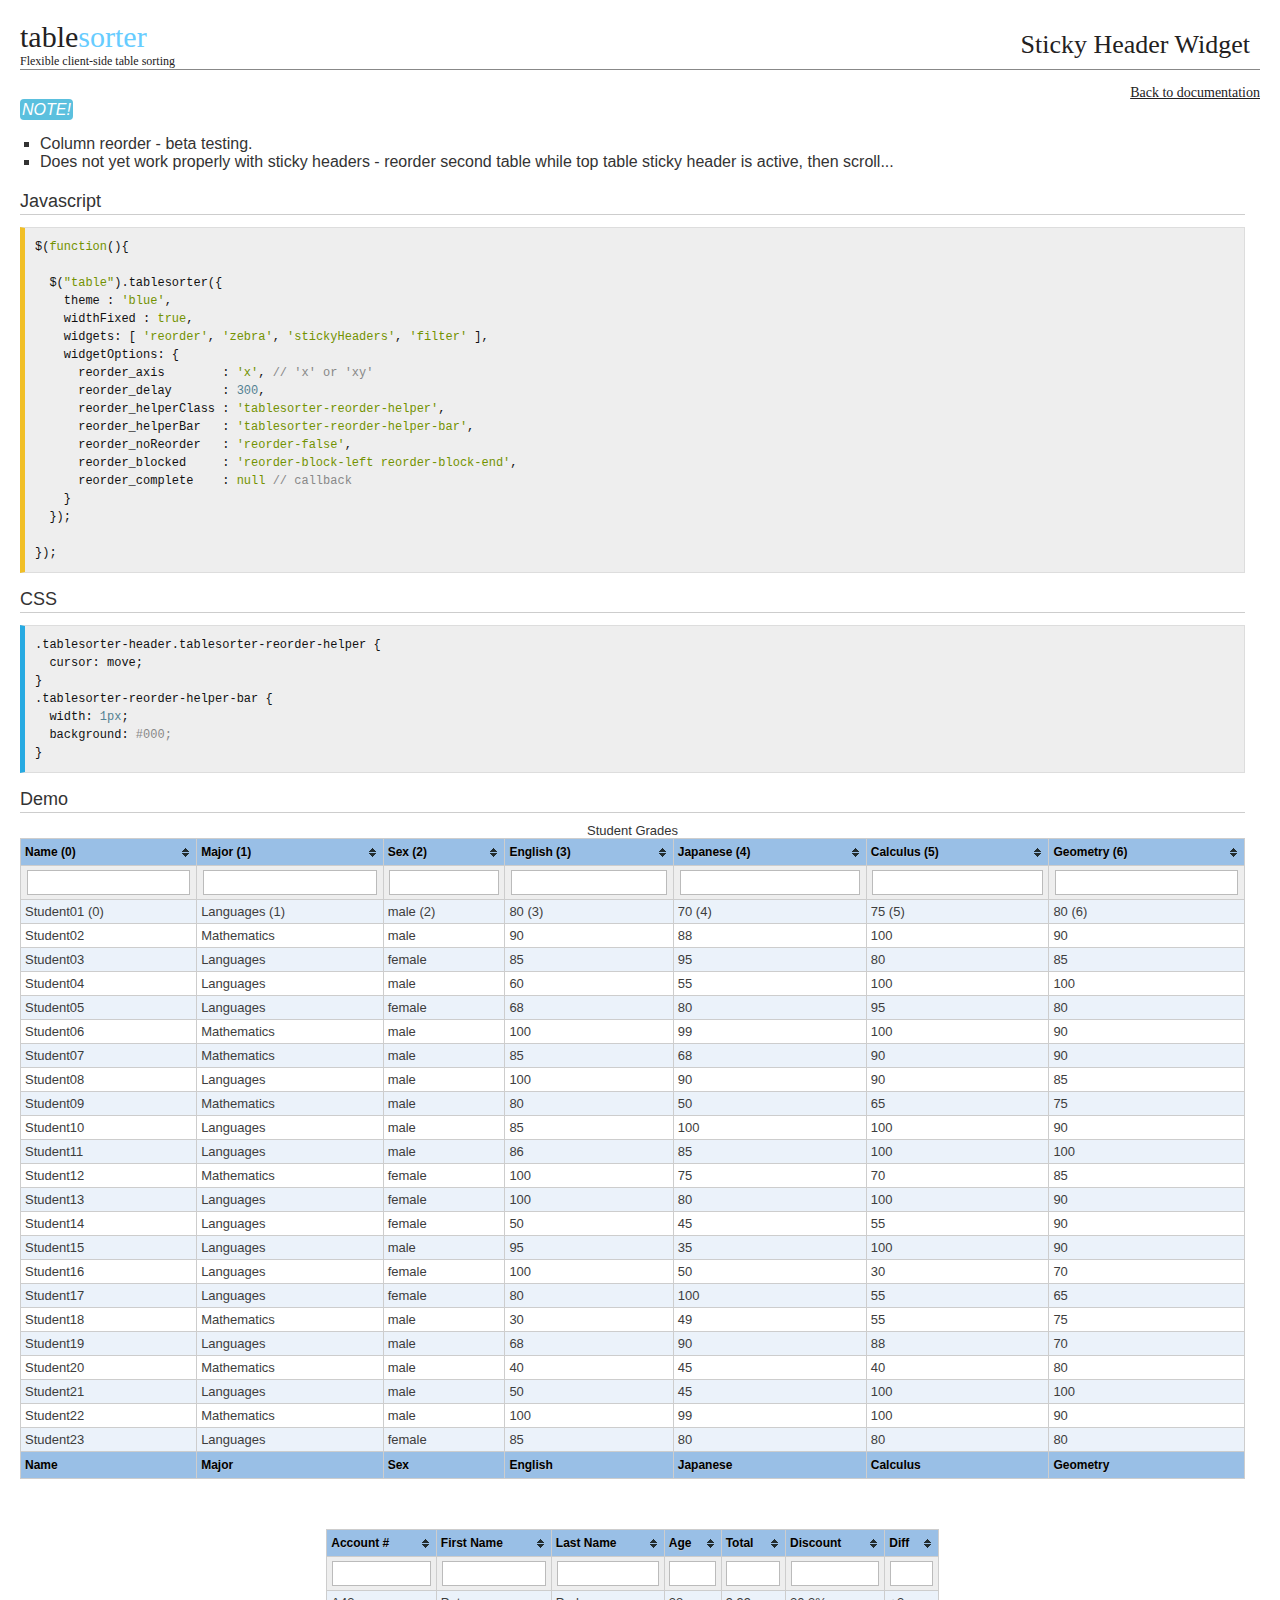
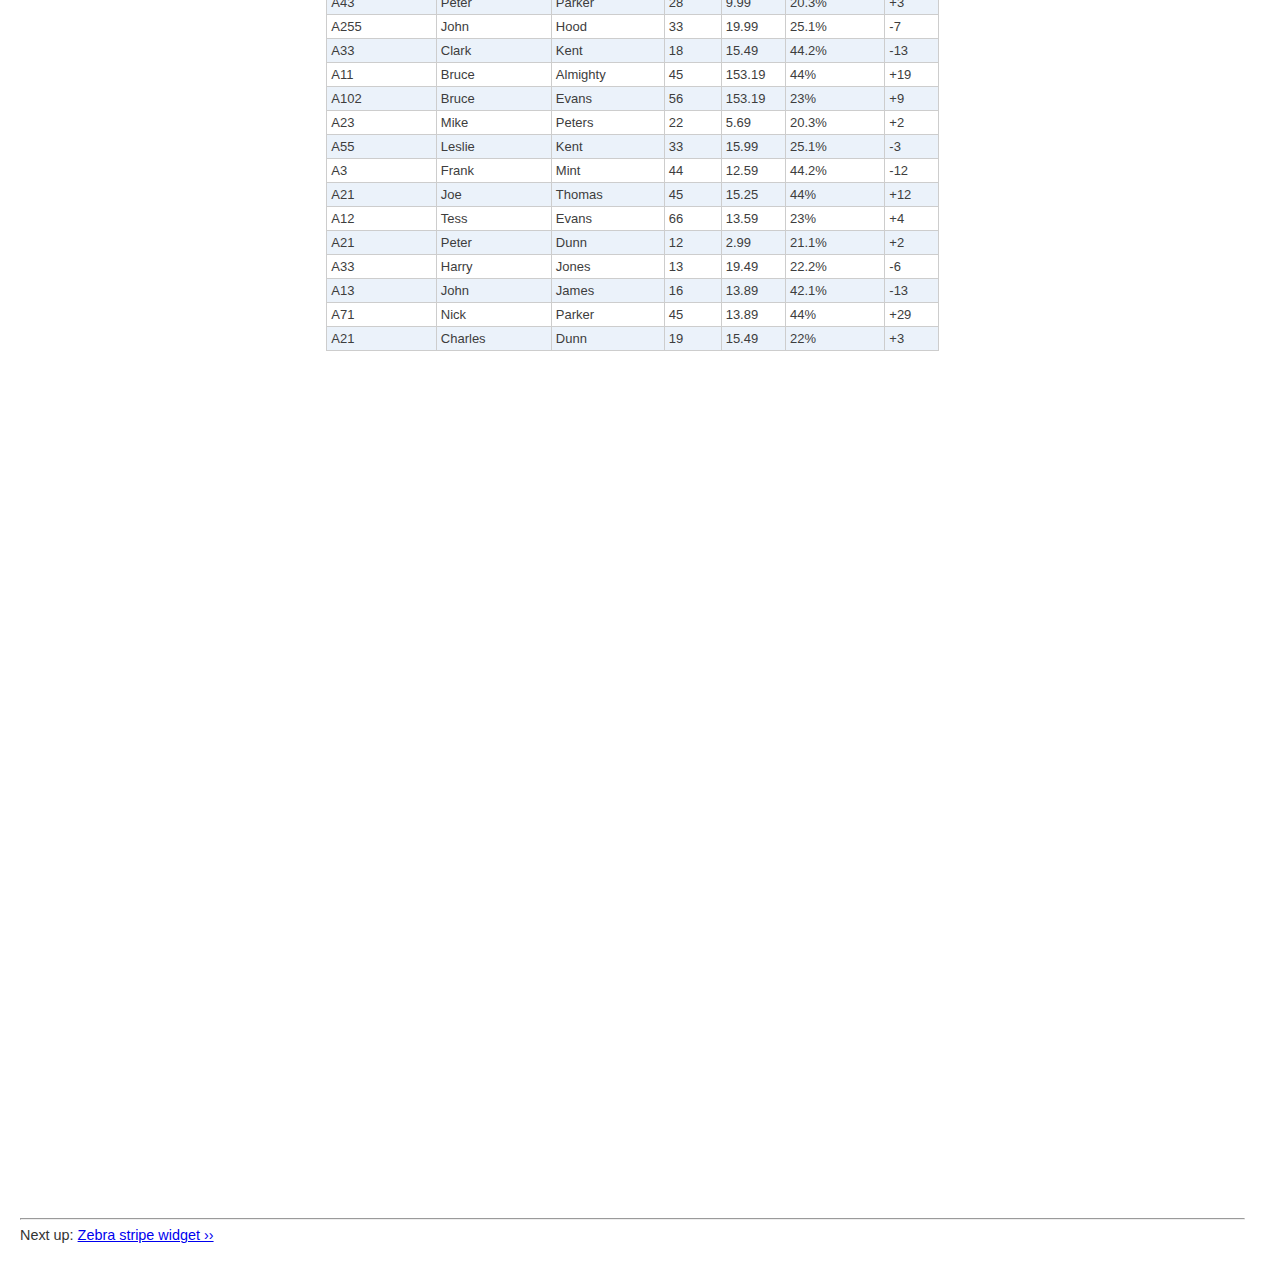
<file: Database Website Project/beta-testing/example-widget-column-reorder.html>
<!DOCTYPE html>
<html>
<head>
 <meta charset="utf-8">
	<title>jQuery plugin: Tablesorter 2.0 - Column reorder Widget</title>

	<!-- jQuery -->
	<script src="http://ajax.googleapis.com/ajax/libs/jquery/1.9.1/jquery.js"></script>

	<!-- Demo stuff -->
	<link rel="stylesheet" href="../docs/css/jq.css">
	<link href="../docs/css/prettify.css" rel="stylesheet">
	<script src="../docs/js/prettify.js"></script>
	<script src="../docs/js/docs.js"></script>

	<!-- Tablesorter: theme -->
	<link class="theme" rel="stylesheet" href="../css/theme.blue.css">

	<style id="css">.tablesorter-header.tablesorter-reorder-helper {
	cursor: move;
}
.tablesorter-reorder-helper-bar {
	width: 1px;
	background: #000;
}</style>

	<!-- Tablesorter script: required -->
	<script src="../js/jquery.tablesorter.js"></script>
	<script src="../js/jquery.tablesorter.widgets.js"></script>

	<script src="widget-reorder.js"></script>

	<script id="js">$(function(){

	$("table").tablesorter({
		theme : 'blue',
		widthFixed : true,
		widgets: [ 'reorder', 'zebra', 'stickyHeaders', 'filter' ],
		widgetOptions: {
			reorder_axis        : 'x', // 'x' or 'xy'
			reorder_delay       : 300,
			reorder_helperClass : 'tablesorter-reorder-helper',
			reorder_helperBar   : 'tablesorter-reorder-helper-bar',
			reorder_noReorder   : 'reorder-false',
			reorder_blocked     : 'reorder-block-left reorder-block-end',
			reorder_complete    : null // callback
		}
	});

}); </script>

</head>
<body>

<div id="banner">
	<h1>table<em>sorter</em></h1>
	<h2>Sticky Header Widget</h2>
	<h3>Flexible client-side table sorting</h3>
	<a href="index.html">Back to documentation</a>
</div>

<div id="main">

	<p class="tip">
		<em>NOTE!</em>
		<ul>
			<li>Column reorder - beta testing.</li>
			<li>Does not yet work properly with sticky headers - reorder second table while top table sticky header is active, then scroll...</li>
		</ul>
	</p>

	<h1>Javascript</h1>
	<div id="javascript">
		<pre class="prettyprint lang-javascript"></pre>
	</div>

	<h1>CSS</h1>
	<div id="css">
		<pre class="prettyprint lang-css"></pre>
	</div>

	<h1>Demo</h1>

	<table class="tablesorter">
	<caption>Student Grades</caption>
	<thead>
		<tr>
			<th class="reorder-false reorder-block-left">Name (0)</th>
			<th>Major (1)</th>
			<th>Sex (2)</th>
			<th>English (3)</th>
			<th>Japanese (4)</th>
			<th>Calculus (5)</th>
			<th class="reorder-block-end">Geometry (6)</th>
		</tr>
	</thead>
	<tfoot>
		<tr><th>Name</th><th>Major</th><th>Sex</th><th>English</th><th>Japanese</th><th>Calculus</th><th>Geometry</th></tr>
	</tfoot>
	<tbody>
		<tr><td>Student01 (0)</td><td>Languages (1)</td><td>male (2)</td><td>80 (3)</td><td>70 (4)</td><td>75 (5)</td><td>80 (6)</td></tr>
		<tr><td>Student02</td><td>Mathematics</td><td>male</td><td>90</td><td>88</td><td>100</td><td>90</td></tr>
		<tr><td>Student03</td><td>Languages</td><td>female</td><td>85</td><td>95</td><td>80</td><td>85</td></tr>
		<tr><td>Student04</td><td>Languages</td><td>male</td><td>60</td><td>55</td><td>100</td><td>100</td></tr>
		<tr><td>Student05</td><td>Languages</td><td>female</td><td>68</td><td>80</td><td>95</td><td>80</td></tr>
		<tr><td>Student06</td><td>Mathematics</td><td>male</td><td>100</td><td>99</td><td>100</td><td>90</td></tr>
		<tr><td>Student07</td><td>Mathematics</td><td>male</td><td>85</td><td>68</td><td>90</td><td>90</td></tr>
		<tr><td>Student08</td><td>Languages</td><td>male</td><td>100</td><td>90</td><td>90</td><td>85</td></tr>
		<tr><td>Student09</td><td>Mathematics</td><td>male</td><td>80</td><td>50</td><td>65</td><td>75</td></tr>
		<tr><td>Student10</td><td>Languages</td><td>male</td><td>85</td><td>100</td><td>100</td><td>90</td></tr>
		<tr><td>Student11</td><td>Languages</td><td>male</td><td>86</td><td>85</td><td>100</td><td>100</td></tr>
		<tr><td>Student12</td><td>Mathematics</td><td>female</td><td>100</td><td>75</td><td>70</td><td>85</td></tr>
		<tr><td>Student13</td><td>Languages</td><td>female</td><td>100</td><td>80</td><td>100</td><td>90</td></tr>
		<tr><td>Student14</td><td>Languages</td><td>female</td><td>50</td><td>45</td><td>55</td><td>90</td></tr>
		<tr><td>Student15</td><td>Languages</td><td>male</td><td>95</td><td>35</td><td>100</td><td>90</td></tr>
		<tr><td>Student16</td><td>Languages</td><td>female</td><td>100</td><td>50</td><td>30</td><td>70</td></tr>
		<tr><td>Student17</td><td>Languages</td><td>female</td><td>80</td><td>100</td><td>55</td><td>65</td></tr>
		<tr><td>Student18</td><td>Mathematics</td><td>male</td><td>30</td><td>49</td><td>55</td><td>75</td></tr>
		<tr><td>Student19</td><td>Languages</td><td>male</td><td>68</td><td>90</td><td>88</td><td>70</td></tr>
		<tr><td>Student20</td><td>Mathematics</td><td>male</td><td>40</td><td>45</td><td>40</td><td>80</td></tr>
		<tr><td>Student21</td><td>Languages</td><td>male</td><td>50</td><td>45</td><td>100</td><td>100</td></tr>
		<tr><td>Student22</td><td>Mathematics</td><td>male</td><td>100</td><td>99</td><td>100</td><td>90</td></tr>
		<tr><td>Student23</td><td>Languages</td><td>female</td><td>85</td><td>80</td><td>80</td><td>80</td></tr>
<!--
		<tr><td>student23</td><td>Mathematics</td><td>male</td><td>82</td><td>77</td><td>0</td><td>79</td></tr>
		<tr><td>student24</td><td>Languages</td><td>female</td><td>100</td><td>91</td><td>13</td><td>82</td></tr>
		<tr><td>student25</td><td>Mathematics</td><td>male</td><td>22</td><td>96</td><td>82</td><td>53</td></tr>
		<tr><td>student26</td><td>Languages</td><td>female</td><td>37</td><td>29</td><td>56</td><td>59</td></tr>
		<tr><td>student27</td><td>Mathematics</td><td>male</td><td>86</td><td>82</td><td>69</td><td>23</td></tr>
		<tr><td>student28</td><td>Languages</td><td>female</td><td>44</td><td>25</td><td>43</td><td>1</td></tr>
		<tr><td>student29</td><td>Mathematics</td><td>male</td><td>77</td><td>47</td><td>22</td><td>38</td></tr>
		<tr><td>student30</td><td>Languages</td><td>female</td><td>19</td><td>35</td><td>23</td><td>10</td></tr>
		<tr><td>student31</td><td>Mathematics</td><td>male</td><td>90</td><td>27</td><td>17</td><td>50</td></tr>
		<tr><td>student32</td><td>Languages</td><td>female</td><td>60</td><td>75</td><td>33</td><td>38</td></tr>
		<tr><td>student33</td><td>Mathematics</td><td>male</td><td>4</td><td>31</td><td>37</td><td>15</td></tr>
		<tr><td>student34</td><td>Languages</td><td>female</td><td>77</td><td>97</td><td>81</td><td>44</td></tr>
		<tr><td>student35</td><td>Mathematics</td><td>male</td><td>5</td><td>81</td><td>51</td><td>95</td></tr>
		<tr><td>student36</td><td>Languages</td><td>female</td><td>70</td><td>61</td><td>70</td><td>94</td></tr>
		<tr><td>student37</td><td>Mathematics</td><td>male</td><td>60</td><td>3</td><td>61</td><td>84</td></tr>
		<tr><td>student38</td><td>Languages</td><td>female</td><td>63</td><td>39</td><td>0</td><td>11</td></tr>
		<tr><td>student39</td><td>Mathematics</td><td>male</td><td>50</td><td>46</td><td>32</td><td>38</td></tr>
		<tr><td>student40</td><td>Languages</td><td>female</td><td>51</td><td>75</td><td>25</td><td>3</td></tr>
		<tr><td>student41</td><td>Mathematics</td><td>male</td><td>43</td><td>34</td><td>28</td><td>78</td></tr>
		<tr><td>student42</td><td>Languages</td><td>female</td><td>11</td><td>89</td><td>60</td><td>95</td></tr>
		<tr><td>student43</td><td>Mathematics</td><td>male</td><td>48</td><td>92</td><td>18</td><td>88</td></tr>
		<tr><td>student44</td><td>Languages</td><td>female</td><td>82</td><td>2</td><td>59</td><td>73</td></tr>
		<tr><td>student45</td><td>Mathematics</td><td>male</td><td>91</td><td>73</td><td>37</td><td>39</td></tr>
		<tr><td>student46</td><td>Languages</td><td>female</td><td>4</td><td>8</td><td>12</td><td>10</td></tr>
		<tr><td>student47</td><td>Mathematics</td><td>male</td><td>89</td><td>10</td><td>6</td><td>11</td></tr>
		<tr><td>student48</td><td>Languages</td><td>female</td><td>90</td><td>32</td><td>21</td><td>18</td></tr>
		<tr><td>student49</td><td>Mathematics</td><td>male</td><td>42</td><td>49</td><td>49</td><td>72</td></tr>
		<tr><td>student50</td><td>Languages</td><td>female</td><td>56</td><td>37</td><td>67</td><td>54</td></tr>
-->
	</tbody>
	</table>

	<div class="narrow-block">
	<table class="tablesorter">
		<thead>
			<tr><th>Account #</th><th>First Name</th><th>Last Name</th><th>Age</th><th>Total</th><th>Discount</th><th>Diff</th></tr>
		</thead>
		<tbody>
			<tr><td>A43</td><td>Peter</td><td>Parker</td><td>28</td><td>9.99</td><td>20.3%</td><td>+3</td></tr>
			<tr><td>A255</td><td>John</td><td>Hood</td><td>33</td><td>19.99</td><td>25.1%</td><td>-7</td></tr>
			<tr><td>A33</td><td>Clark</td><td>Kent</td><td>18</td><td>15.49</td><td>44.2%</td><td>-13</td></tr>
			<tr><td>A11</td><td>Bruce</td><td>Almighty</td><td>45</td><td>153.19</td><td>44%</td><td>+19</td></tr>
			<tr><td>A102</td><td>Bruce</td><td>Evans</td><td>56</td><td>153.19</td><td>23%</td><td>+9</td></tr>
			<tr><td>A23</td><td>Mike</td><td>Peters</td><td>22</td><td>5.69</td><td>20.3%</td><td>+2</td></tr>
			<tr><td>A55</td><td>Leslie</td><td>Kent</td><td>33</td><td>15.99</td><td>25.1%</td><td>-3</td></tr>
			<tr><td>A3</td><td>Frank</td><td>Mint</td><td>44</td><td>12.59</td><td>44.2%</td><td>-12</td></tr>
			<tr><td>A21</td><td>Joe</td><td>Thomas</td><td>45</td><td>15.25</td><td>44%</td><td>+12</td></tr>
			<tr><td>A12</td><td>Tess</td><td>Evans</td><td>66</td><td>13.59</td><td>23%</td><td>+4</td></tr>
			<tr><td>A21</td><td>Peter</td><td>Dunn</td><td>12</td><td>2.99</td><td>21.1%</td><td>+2</td></tr>
			<tr><td>A33</td><td>Harry</td><td>Jones</td><td>13</td><td>19.49</td><td>22.2%</td><td>-6</td></tr>
			<tr><td>A13</td><td>John</td><td>James</td><td>16</td><td>13.89</td><td>42.1%</td><td>-13</td></tr>
			<tr><td>A71</td><td>Nick</td><td>Parker</td><td>45</td><td>13.89</td><td>44%</td><td>+29</td></tr>
			<tr><td>A21</td><td>Charles</td><td>Dunn</td><td>19</td><td>15.49</td><td>22%</td><td>+3</td></tr>
		</tbody>
	</table>
	</div>

	<div class="spacer"></div>
	<div class="next-up">
		<hr />
		Next up: <a href="example-widget-zebra.html">Zebra stripe widget &rsaquo;&rsaquo;</a>
	</div>

</div>

</body>
</html>
</file>
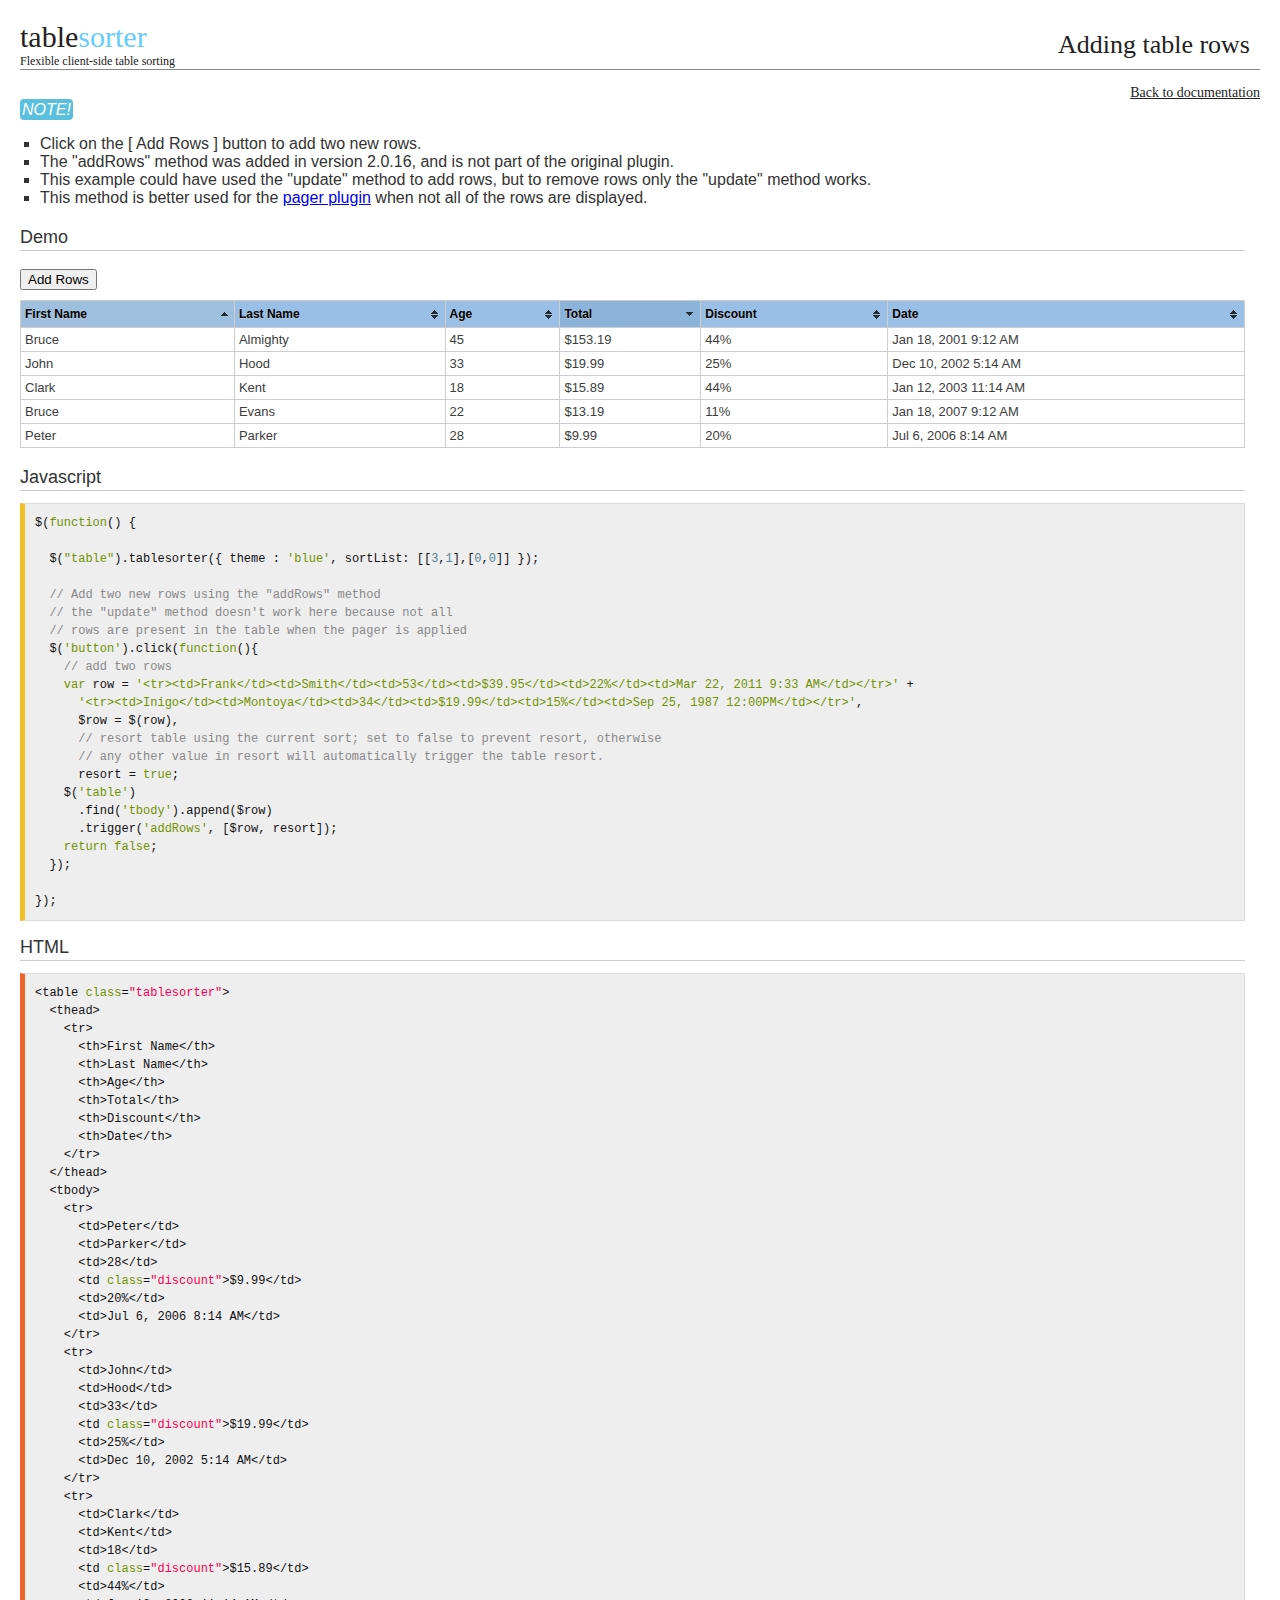
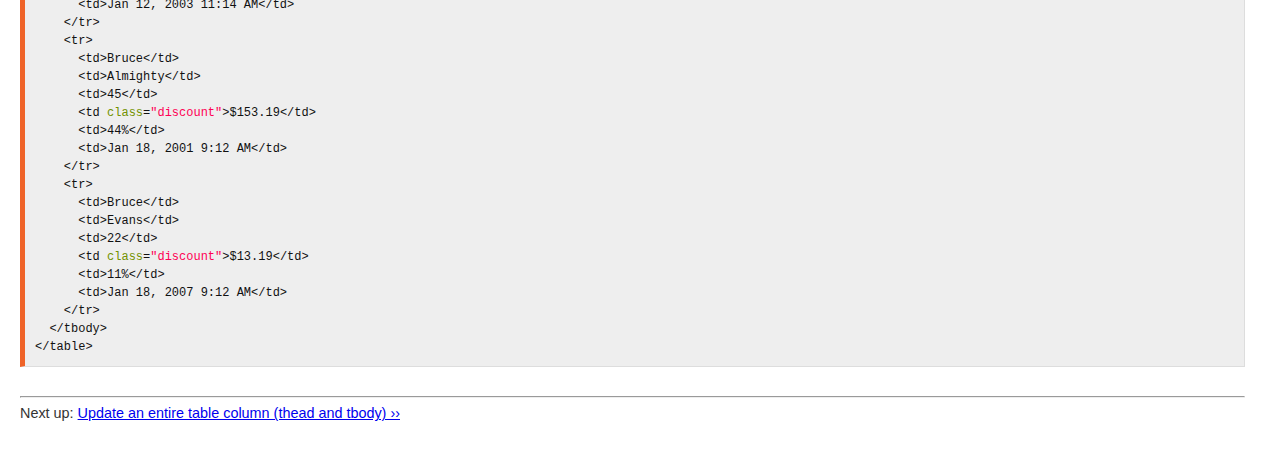
<file: Database Website Project/docs/example-add-rows.html>
<!DOCTYPE html>
<html>
<head>
 <meta charset="utf-8">
	<title>jQuery plugin: Tablesorter 2.0 - Adding a table row</title>

	<!-- jQuery -->
	<script src="js/jquery-latest.min.js"></script>

	<!-- Demo stuff -->
	<link rel="stylesheet" href="css/jq.css">
	<link href="css/prettify.css" rel="stylesheet">
	<script src="js/prettify.js"></script>
	<script src="js/docs.js"></script>

	<!-- Tablesorter: required -->
	<link rel="stylesheet" href="../css/theme.blue.css">
	<script src="../js/jquery.tablesorter.js"></script>

	<style>
		.discount { cursor: pointer; }
	</style>

	<script id="js">$(function() {

	$("table").tablesorter({ theme : 'blue', sortList: [[3,1],[0,0]] });

	// Add two new rows using the "addRows" method
	// the "update" method doesn't work here because not all
	// rows are present in the table when the pager is applied
	$('button').click(function(){
		// add two rows
		var row = '<tr><td>Frank</td><td>Smith</td><td>53</td><td>$39.95</td><td>22%</td><td>Mar 22, 2011 9:33 AM</td></tr>' +
			'<tr><td>Inigo</td><td>Montoya</td><td>34</td><td>$19.99</td><td>15%</td><td>Sep 25, 1987 12:00PM</td></tr>',
			$row = $(row),
			// resort table using the current sort; set to false to prevent resort, otherwise 
			// any other value in resort will automatically trigger the table resort. 
			resort = true;
		$('table')
			.find('tbody').append($row)
			.trigger('addRows', [$row, resort]);
		return false;
	});

});</script>
</head>
<body>

<div id="banner">
	<h1>table<em>sorter</em></h1>
	<h2>Adding table rows</h2>
	<h3>Flexible client-side table sorting</h3>
	<a href="index.html">Back to documentation</a>
</div>

<div id="main">

	<p class="tip">
		<em>NOTE!</em>
		<ul>
			<li>Click on the [ Add Rows ] button to add two new rows.</li>
			<li>The "addRows" method was added in version 2.0.16, and is not part of the original plugin.</li>
			<li>This example could have used the "update" method to add rows, but to remove rows only the "update" method works.</li>
			<li>This method is better used for the <a href="example-pager.html">pager plugin</a> when not all of the rows are displayed.</li>
		</ul>
	<p>

	<h1>Demo</h1>
	<br>
	<button type="button">Add Rows</button>
	<br>
	<div id="demo"><table class="tablesorter">
	<thead>
		<tr>
			<th>First Name</th>
			<th>Last Name</th>
			<th>Age</th>
			<th>Total</th>
			<th>Discount</th>
			<th>Date</th>
		</tr>
	</thead>
	<tbody>
		<tr>
			<td>Peter</td>
			<td>Parker</td>
			<td>28</td>
			<td class="discount">$9.99</td>
			<td>20%</td>
			<td>Jul 6, 2006 8:14 AM</td>
		</tr>
		<tr>
			<td>John</td>
			<td>Hood</td>
			<td>33</td>
			<td class="discount">$19.99</td>
			<td>25%</td>
			<td>Dec 10, 2002 5:14 AM</td>
		</tr>
		<tr>
			<td>Clark</td>
			<td>Kent</td>
			<td>18</td>
			<td class="discount">$15.89</td>
			<td>44%</td>
			<td>Jan 12, 2003 11:14 AM</td>
		</tr>
		<tr>
			<td>Bruce</td>
			<td>Almighty</td>
			<td>45</td>
			<td class="discount">$153.19</td>
			<td>44%</td>
			<td>Jan 18, 2001 9:12 AM</td>
		</tr>
		<tr>
			<td>Bruce</td>
			<td>Evans</td>
			<td>22</td>
			<td class="discount">$13.19</td>
			<td>11%</td>
			<td>Jan 18, 2007 9:12 AM</td>
		</tr>
	</tbody>
</table></div>

	<h1>Javascript</h1>
	<div id="javascript">
		<pre class="prettyprint lang-javascript"></pre>
	</div>
	<h1>HTML</h1>
	<div id="html">
		<pre class="prettyprint lang-html"></pre>
	</div>

<div class="next-up">
	<hr />
	Next up: <a href="example-update-all.html">Update an entire table column (thead and tbody) &rsaquo;&rsaquo;</a>
</div>

</div>

</body>
</html>
</file>
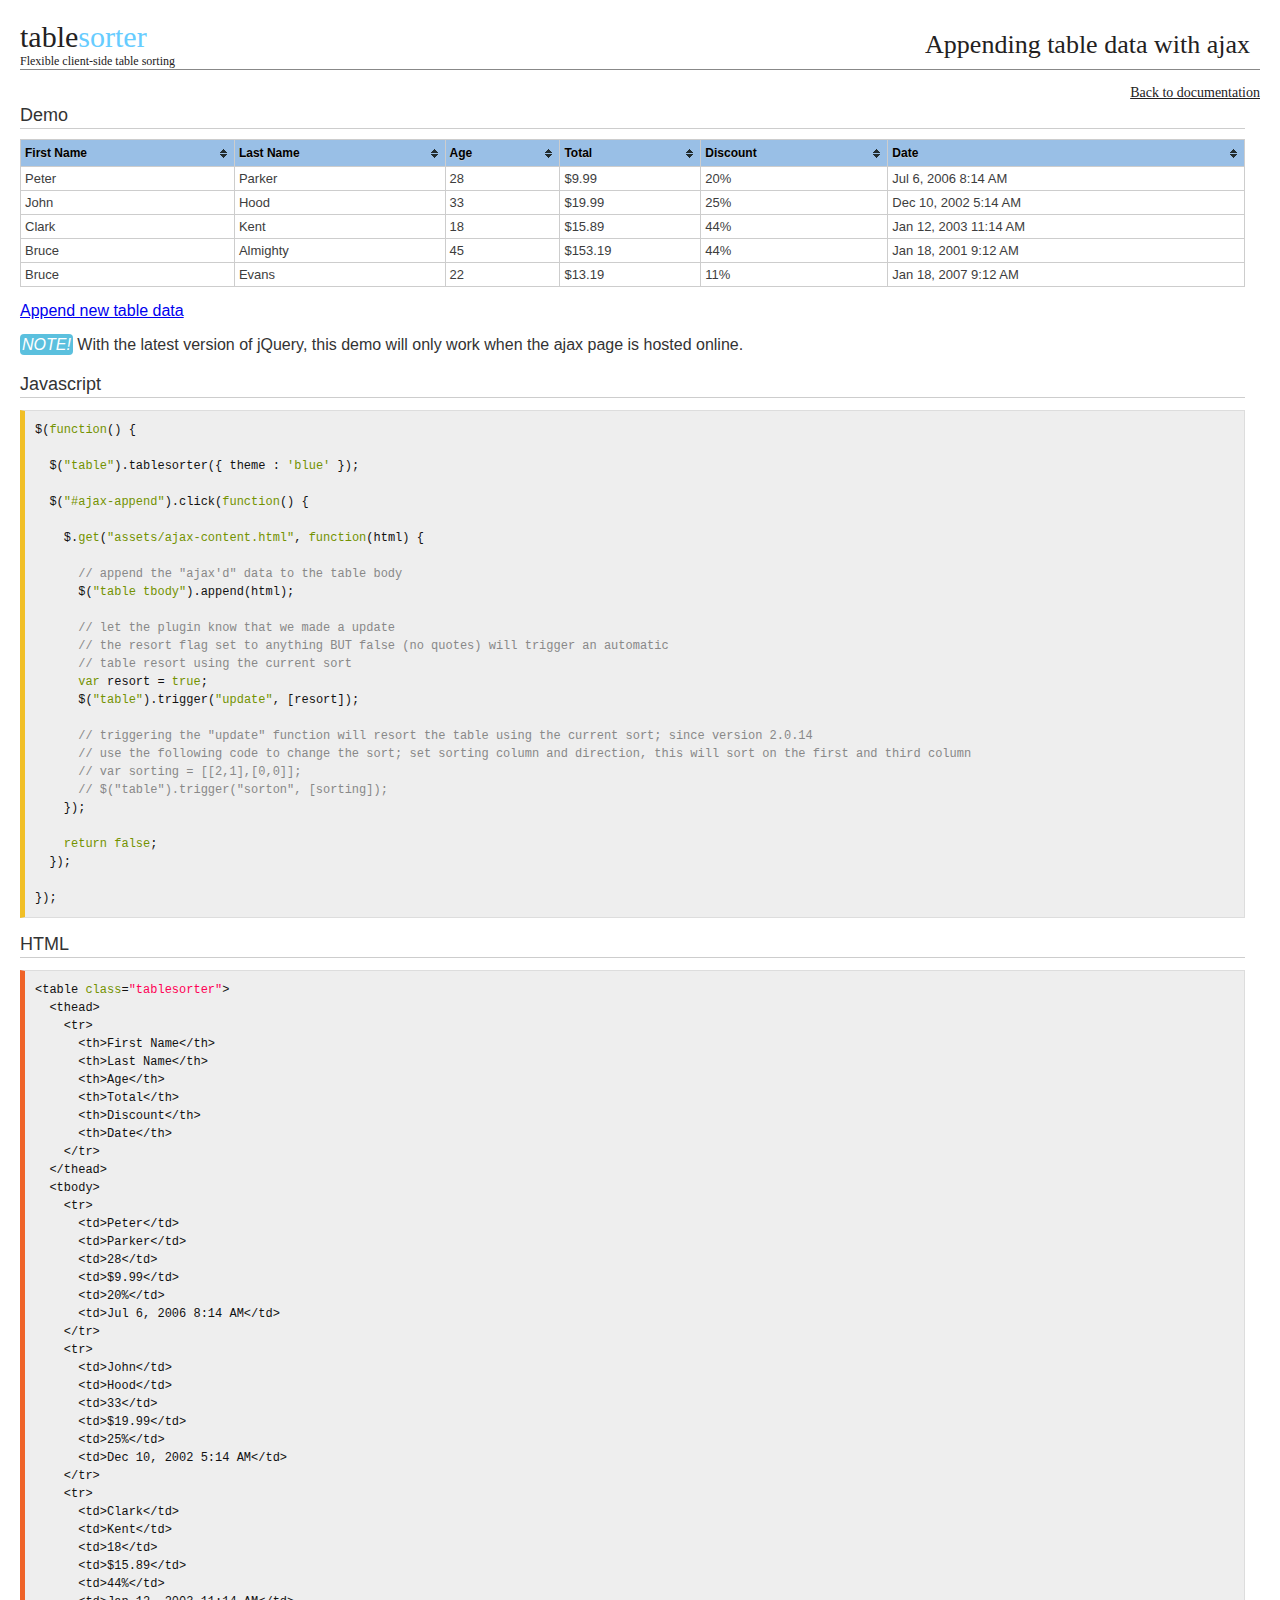
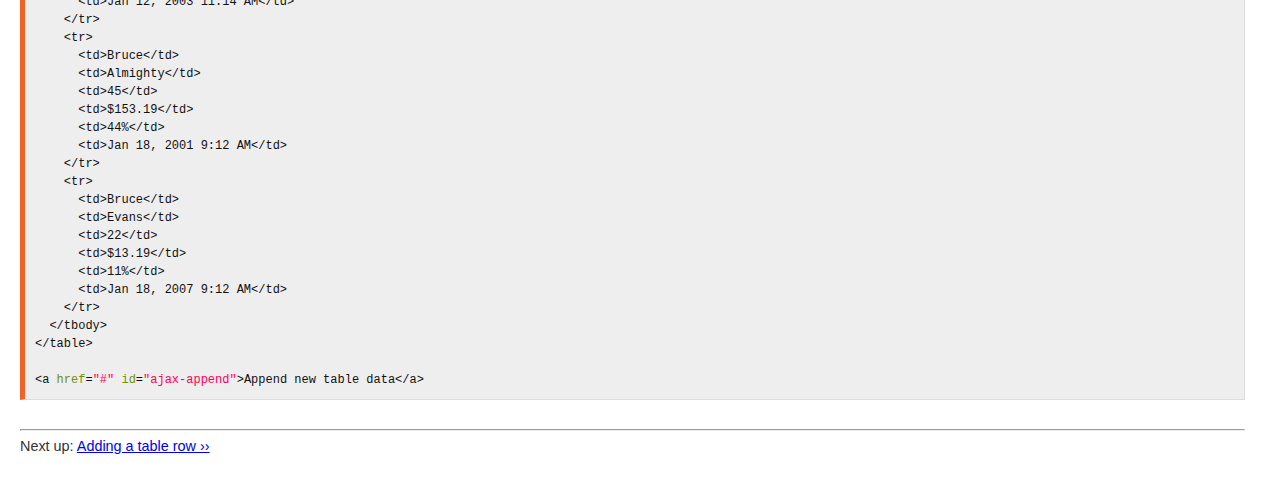
<file: Database Website Project/docs/example-ajax.html>
<!DOCTYPE html>
<html>
<head>
 <meta charset="utf-8">
	<title>jQuery plugin: Tablesorter 2.0 - Appending table data with ajax</title>

	<!-- jQuery -->
	<script src="js/jquery-latest.min.js"></script>

	<!-- Demo stuff -->
	<link rel="stylesheet" href="css/jq.css">
	<link href="css/prettify.css" rel="stylesheet">
	<script src="js/prettify.js"></script>
	<script src="js/docs.js"></script>

	<!-- Tablesorter: required -->
	<link rel="stylesheet" href="../css/theme.blue.css">
	<script src="../js/jquery.tablesorter.js"></script>

	<script id="js">$(function() {

	$("table").tablesorter({ theme : 'blue' });

	$("#ajax-append").click(function() {

		$.get("assets/ajax-content.html", function(html) {

			// append the "ajax'd" data to the table body
			$("table tbody").append(html);

			// let the plugin know that we made a update
			// the resort flag set to anything BUT false (no quotes) will trigger an automatic
			// table resort using the current sort
			var resort = true;
			$("table").trigger("update", [resort]);

			// triggering the "update" function will resort the table using the current sort; since version 2.0.14
			// use the following code to change the sort; set sorting column and direction, this will sort on the first and third column
			// var sorting = [[2,1],[0,0]];
			// $("table").trigger("sorton", [sorting]);
		});

		return false;
	});

});</script>
</head>
<body>

<div id="banner">
	<h1>table<em>sorter</em></h1>
	<h2>Appending table data with ajax</h2>
	<h3>Flexible client-side table sorting</h3>
	<a href="index.html">Back to documentation</a>
</div>

<div id="main">

	<h1>Demo</h1>
	<div id="demo"><table class="tablesorter">
	<thead>
		<tr>
			<th>First Name</th>
			<th>Last Name</th>
			<th>Age</th>
			<th>Total</th>
			<th>Discount</th>
			<th>Date</th>
		</tr>
	</thead>
	<tbody>
		<tr>
			<td>Peter</td>
			<td>Parker</td>
			<td>28</td>
			<td>$9.99</td>
			<td>20%</td>
			<td>Jul 6, 2006 8:14 AM</td>
		</tr>
		<tr>
			<td>John</td>
			<td>Hood</td>
			<td>33</td>
			<td>$19.99</td>
			<td>25%</td>
			<td>Dec 10, 2002 5:14 AM</td>
		</tr>
		<tr>
			<td>Clark</td>
			<td>Kent</td>
			<td>18</td>
			<td>$15.89</td>
			<td>44%</td>
			<td>Jan 12, 2003 11:14 AM</td>
		</tr>
		<tr>
			<td>Bruce</td>
			<td>Almighty</td>
			<td>45</td>
			<td>$153.19</td>
			<td>44%</td>
			<td>Jan 18, 2001 9:12 AM</td>
		</tr>
		<tr>
			<td>Bruce</td>
			<td>Evans</td>
			<td>22</td>
			<td>$13.19</td>
			<td>11%</td>
			<td>Jan 18, 2007 9:12 AM</td>
		</tr>
	</tbody>
</table>

<a href="#" id="ajax-append">Append new table data</a></div>

	<p class="tip">
		<em>NOTE!</em> With the latest version of jQuery, this demo will only work when the ajax page is hosted online.
	</p>

	<h1>Javascript</h1>
	<div id="javascript">
		<pre class="prettyprint lang-javascript"></pre>
	</div>
	<h1>HTML</h1>
	<div id="html">
		<pre class="prettyprint lang-html"></pre>
	</div>

<div class="next-up">
	<hr />
	Next up: <a href="example-add-rows.html">Adding a table row &rsaquo;&rsaquo;</a>
</div>

</div>

</body>
</html>
</file>
<file: Database Website Project/docs/css/jq.css>
body,div,h1 {font-family:'trebuchet ms', verdana, arial;margin:0;padding:0;}
body {background-color:#fff;color:#333;margin:0;padding:0;}
*, *:before, *:after { -moz-box-sizing: border-box; -webkit-box-sizing: border-box; box-sizing: border-box; }
h1,h2 {font-family: "Helvetica Neue", Helvetica, Arial, sans-serif;margin:0;}
h1 {font-size:large;font-weight:400;}
h2 {color:#333;font-size:small;font-weight:400;}
h3 {color:#444;}
kbd {margin:0px 0.1em; padding:0.1em 0.6em;border-radius: 3px;border: 1px solid rgb(204, 204, 204);color: rgb(51, 51, 51);line-height: 1.4;font-family: Arial,Helvetica,sans-serif;font-size: 10px;display: inline-block;box-shadow: 0px 1px 0px rgba(0,0,0,0.2), inset 0px 0px 0px 2px #ffffff;background-color: rgb(247, 247, 247);-moz-box-shadow: 0 1px 0px rgba(0, 0, 0, 0.2), 0 0 0 2px #ffffff inset;-webkit-box-shadow: 0 1px 0px rgba(0, 0, 0, 0.2), 0 0 0 2px #ffffff inset;-moz-border-radius: 3px;-webkit-border-radius: 3px;text-shadow: 0 1px 0 #fff;}
.demo {width:600px;margin:20px auto;}
.demo h1,.demo h1 a {font-size:120%;text-align:center;text-decoration:none;color:#000;}
.demo p,.center {text-align:center;}
.demo table.tablesorter {font-size:14px;}
table th {vertical-align:top;}
#config th {text-shadow:none;}
table td.info { background: #eee; }
table.info {border:#000 1px solid;border-collapse:collapse;margin:10px 0 0 10px;}
table.tablesorter table.info tbody th,table.tablesorter table.info td {border:#000 1px solid;}
table.tablesorter table.info tbody th {background:#eee;}
table.options {width:100%;}
table.options pre {width:95%;}
table.options .property, .setwidth {width:115px;}
table.options .type {width:100px; }
table.options .defaults {width:160px;}
table.options .examples {width:60px;}
table.compatibility { width: 50%; float: right; font-size: .8em; margin-left: 20px; }
table.compatibility th,table.compatibility td { text-align: center; padding: 2px; }
pre,#display {overflow-x:auto;padding:15px;border:1px solid #ddd;border-left-width:5px;}
pre.lang-js, pre.lang-javascript {border-left-color: #f1bf26;}
pre.lang-html {border-left-color: #ef6328;}
pre.lang-css {border-left-color: #27aae2;}
pre,#display {background-color:#eee;font-size:small;list-style:none;}
pre.prettyprint {padding:5px;}
code {background-color: #e6e6e6; padding: 1px 5px;}
a code {text-decoration:underline;}
pre.normal {background-color:transparent;border:none;border-left-width:0;overflow-x:auto;}
#logo {background:url(images/jq.png);display:block;float:right;height:31px;margin-right:10px;margin-top:10px;width:110px;}
#main {margin:0 20px 20px;padding:0 15px 15px 0;clear:both;}
#content {padding:20px;}
#busy {background-color:#e95555;border:1px ridge #ccc;color:#eee;display:none;padding:3px;position:absolute;right:7px;top:7px;}
#start,#case,.bright {color:#007baa;}
#demo strong {color:#a00;}
hr {height:1px;}
ul {list-style:square;padding-left:20px;}
#banner {margin:20px 20px 5px 20px;padding:0;text-align:left;}
#banner *,.demo h1,.demo h1 em {color:#232121;font-family:Georgia, Palatino, Times New Roman;font-size:30px;font-style:normal;font-weight:400;margin:0;padding:0;}
#banner h1 {display:block;float:left;}
#banner h1 em,.demo h1 em {color:#6cf;}
#banner h2 {float:right;font-size:26px;margin:10px 10px -10px -10px;}
#root #banner h2 { margin-right: 100px; }
#banner h3 {clear:both;display:block;font-size:12px;margin-top:-20px;border-bottom:1px solid #888;}
#banner a {display:block;font-size:14px;margin:5px 0 0;padding:10px 0 0;float:right;}
.github-btn {border:0;overflow:hidden;vertical-align: middle;}
a.external {background-image:url(../img/external.png);background-position:center right;background-repeat:no-repeat;padding-right:12px;}
a.link {background-image:url(../img/link.png);background-position:center right;background-repeat:no-repeat;padding-right:12px;}
form {font-size:10pt;margin-bottom:20px;width:auto;}
form fieldset {padding:10px;text-align:left;width:140px;}
div#main h1 {border-bottom:1px solid #cdcdcd;display:block;padding:4px 0 2px;}
table#tablesorter-demo {margin: 10px 0 0 0;}
table, p.small,.smallcode code {font-size:small;}
p.small {padding-left: 25px;}
.xsmall {font-size:11px;}
p.tip em, div.tip em,.label-info {padding: 2px; background-color: #5bc0de; color: #fff; border-radius: .25em;}
.label { padding: 0.1em 0.6em 0.1em; font-size: 75%; color: #fff; border-radius: .25em; }
span.tip em, .label-success { background-color: #5cb85c; }
.updated .label-success { background-color: #8eCe8e; }
span.tip.old em, .label-default { background-color: #999; }
span.warning { background-color: #f0ad4e; } /* orange */
span.warn em, .label.alert { background-color: #d9534f; } /* red */
.label.warning { background-color: #f0ad4e; }
tr td.lookhere, span.lookhere { background-color: rgba(230,191,153,0.5); }
div.ui-slider .ui-slider-handle { width: 0.8em; height: 0.8em; }
.next-up { padding-top: 10px; font-size: 90%; }
.narrow-block { width: 50%; margin: 50px auto; }
.spacer { height: 800px; }
.halfspacer { height: 400px; }
.right { text-align:right; }
#pager-demo th.remove { width: 20px; } /* pager demo */
#pager-demo button.remove { width: 20px; height: 20px; font-size: 10px; color: #800; }
.box { width: 50%; min-width: 300px; float: left; padding: 1%; }
a.alert { color: #a00; padding: 0; }
span.alert { padding: 1px 3px; }
.hidden { display: none; }
.fade { opacity: 0.5; }
.results { color: red; }
.clear { clear: both; }
.bootstrap_buttons button { margin: 5px 0 0 0; }
#main .ui-accordion-header a { font-size: 14px; }
#main .ui-accordion-content { font-size: 14px; }
.accordion { position: relative; }
.accordion .accordion-link { position: absolute; right: 1%; margin-top: 16px; z-index: 1; width: 12px; height: 12px;}
.accordion .accordion .accordion-link { margin-top: 12px; } /* nested accordion */
.tablesorter .accordion .accordion-link { margin-top: 11px; }
.remark, .error { font-weight: bold; color: red; font-size: 18px; }
table th.nobold { font-weight: normal; }
table th a { text-decoration: underline; color: #000; }
#group .ui-slider,#align .ui-slider { width: 100px; height: 3px; font-size: 0.8em; display: inline-block; margin-left: 10px; }
#group .demo-label,#align .demo-label { display: inline-block; min-width: 120px; }
#align .demo-label { display: inline-block; min-width: 150px; }
@media all and (max-width: 700px) {
 table.compatibility, div.box { float: none; width: 100%; margin: 0; }
}
</file>
<file: Database Website Project/css/theme.metro-dark.css>
/*************
Metro Dark Theme
*************/
/* overall */
.tablesorter-metro-dark {
	width: 100%;
	font: 12px/18px 'Segoe UI Semilight', 'Open Sans', Verdana, Arial, Helvetica, sans-serif;
	color: #000;
	background-color: #333;
	border-spacing: 0;
	margin: 10px 0 15px;
	text-align: left;
}

.tablesorter-metro-dark tr.dark-row th, .tablesorter-metro-dark tr.dark-row td {
	background-color: #222;
	color: #fff;
	padding: 2px;
	text-align: left;
	font-size: 14px;
}

/* header/footer */
.tablesorter-metro-dark caption,
.tablesorter-metro-dark th,
.tablesorter-metro-dark thead td,
.tablesorter-metro-dark tfoot th,
.tablesorter-metro-dark tfoot td {
	font-weight: 300;
	font-size: 15px;
	color: #ddd;
	background-color: #333;
	padding: 4px;
}

.tablesorter-metro-dark .header,
.tablesorter-metro-dark .tablesorter-header {
	background-image: url([data-uri]);
	background-position: center right;
	background-repeat: no-repeat;
	cursor: pointer;
	white-space: normal;
}
.tablesorter-metro-dark .tablesorter-header-inner {
	padding: 0 18px 0 4px;
}
.tablesorter-metro-dark thead .headerSortUp,
.tablesorter-metro-dark thead .tablesorter-headerSortUp,
.tablesorter-metro-dark thead .tablesorter-headerAsc {
	background-image: url([data-uri]);
}
.tablesorter-metro-dark thead .headerSortDown,
.tablesorter-metro-dark thead .tablesorter-headerSortDown,
.tablesorter-metro-dark thead .tablesorter-headerDesc {
	background-image: url([data-uri]);
}
.tablesorter-metro-dark thead .sorter-false {
	background-image: none;
	cursor: default;
	padding: 4px;
}

/* tbody */
.tablesorter-metro-dark td {
	background-color: #fff;
	padding: 4px;
	vertical-align: top;
}

/* hovered row colors */
.tablesorter-metro-dark tbody > tr:hover > td,
.tablesorter-metro-dark tbody > tr.even:hover > td,
.tablesorter-metro-dark tbody > tr.odd:hover > td {
	background: #99CCFF;;
	color: #000;
}

/* table processing indicator */
.tablesorter-metro-dark .tablesorter-processing {
	background-position: center center !important;
	background-repeat: no-repeat !important;
	/* background-image: url(../addons/pager/icons/loading.gif) !important; */
	background-image: url([data-uri]) !important;
}

/* pager */
.tablesorter-metro-dark .tablesorter-pager button {
	background-color: #444;
	color: #eee;
	border: #555 1px solid;
	cursor: pointer;
}
.tablesorter-metro-dark .tablesorter-pager button:hover {
	background-color: #555;
}

/* Zebra Widget - row alternating colors */
.tablesorter-metro-dark tr.odd td {
	background-color: #eee;
}
.tablesorter-metro-dark tr.even td {
	background-color: #fff;
}

/* Column Widget - column sort colors */
.tablesorter-metro-dark tr.odd td.primary {
	background-color: #bfbfbf;
}
.tablesorter-metro-dark td.primary,
.tablesorter-metro-dark tr.even td.primary {
	background-color: #d9d9d9;
}
.tablesorter-metro-dark tr.odd td.secondary {
	background-color: #d9d9d9;
}
.tablesorter-metro-dark td.secondary,
.tablesorter-metro-dark tr.even td.secondary {
	background-color: #e6e6e6;
}
.tablesorter-metro-dark tr.odd td.tertiary {
	background-color: #e6e6e6;
}
.tablesorter-metro-dark td.tertiary,
.tablesorter-metro-dark tr.even td.tertiary {
	background-color: #f2f2f2;
}

/* filter widget */
.tablesorter-metro-dark .tablesorter-filter-row td {
	background: #eee;
	line-height: normal;
	text-align: center; /* center the input */
	-webkit-transition: line-height 0.1s ease;
	-moz-transition: line-height 0.1s ease;
	-o-transition: line-height 0.1s ease;
	transition: line-height 0.1s ease;
}
/* optional disabled input styling */
.tablesorter-metro-dark .tablesorter-filter-row .disabled {
	opacity: 0.5;
	filter: alpha(opacity=50);
	cursor: not-allowed;
}
/* hidden filter row */
.tablesorter-metro-dark .tablesorter-filter-row.hideme td {
	/*** *********************************************** ***/
	/*** change this padding to modify the thickness     ***/
	/*** of the closed filter row (height = padding x 2) ***/
	padding: 2px;
	/*** *********************************************** ***/
	margin: 0;
	line-height: 0;
	cursor: pointer;
}
.tablesorter-metro-dark .tablesorter-filter-row.hideme .tablesorter-filter {
	height: 1px;
	min-height: 0;
	border: 0;
	padding: 0;
	margin: 0;
	/* don't use visibility: hidden because it disables tabbing */
	opacity: 0;
	filter: alpha(opacity=0);
}
/* filters */
.tablesorter-metro-dark .tablesorter-filter {
	width: 95%;
	height: auto;
	margin: 4px;
	padding: 4px;
	background-color: #fff;
	border: 1px solid #bbb;
	color: #333;
	-webkit-box-sizing: border-box;
	-moz-box-sizing: border-box;
	box-sizing: border-box;
	-webkit-transition: height 0.1s ease;
	-moz-transition: height 0.1s ease;
	-o-transition: height 0.1s ease;
	transition: height 0.1s ease;
}
/* rows hidden by filtering (needed for child rows) */
.tablesorter .filtered {
	display: none;
}

/* ajax error row */
.tablesorter .tablesorter-errorRow td {
	text-align: center;
	cursor: pointer;
	background-color: #e6bf99;
}
</file>
<file: Database Website Project/docs/css/menu.css>
/* top menu - http://codepen.io/jetpacmonkey/pen/ktIJz */
*{box-sizing:border-box;}
html,body{min-height:100%;}
a{text-decoration:none;}
#main{transition:margin .3s ease;}
.main-nav{position:fixed;top:0;width:0;height:100%;background:#3B3B3B;color:#fff;overflow:hidden;transition:width .3s ease;}
.main-nav h2{color:#fff;font-size:20px;margin:0 0 15px 30px;}
.main-nav em{color:#6cf;font-style:normal;}
.main-nav .page-links a{display:block;background:linear-gradient(#3e3e3e,#383838);border-top:1px solid #484848;border-bottom:1px solid #2E2E2E;color:#FFF;white-space:nowrap;text-overflow:ellipsis;padding:10px;}
.main-nav a:hover,.main-nav a:focus{background:linear-gradient(#484848,#383838);color:#FFF;text-decoration:none;}
#main-nav-check:checked + #main-nav{width:250px;}
#main-nav-check:checked ~ #main{margin-left:250px;overflow:hidden;}
#main-nav-check:checked ~ #main .main-header{opacity:1;}
#root #main-nav-check:checked ~ #main #banner h1{padding-left:0;}
#root p{margin:1em 0;}
#root #banner{margin:0;}
#root #banner h1{padding-left:30px;border:0;}
#root #banner h2{margin-right:100px;}
#root div#main h1,#root div#main h3{line-height:normal;margin:0;}
#root #main{margin:0;padding:0 15px 15px;}
.page-search{padding:10px;}
.search-prev,.search-next,.search-clear{font-size:11px;padding:6px 3px;}
.input-group-btn{width:auto;}
.input-group input.search.form-control{width:100%;font-size:14px;border-radius:4px 0 0 4px!important;-webkit-border-radius:4px 0 0 4px!important;background-clip:padding-box;}
.status{position:absolute;right:60px;top:1em;background:#FFF;color:#555;font-size:9px;}
.status.busy{width:20px;height:20px;margin-top:-4px;background:no-repeat center center;background-color:#fff!important;background-image:url(../../addons/pager/icons/loading.gif);text-indent:100%;white-space:nowrap;overflow:hidden;}
.status.label-danger{color:#FFF;background-color:#d9534f;cursor:pointer;}
.highlight{background:#FF0;color:#000;cursor:pointer;padding:0 3px;}
.highlight.selected{background:orange;}
.message{margin:2px auto;}
/* http://codepen.io/pedrocampos/pen/gufrx */
.main-header{background:#3B3B3B;color:#fff;text-align:center;vertical-align:middle;text-shadow:#222 0 -1px 1px;position:fixed;width:25px;height:25px;top:10px;left:10px;transition:all .3s ease;border-radius:5px;-webkit-border-radius:5px;background-clip:padding-box;z-index:10;cursor:pointer;opacity:.5;filter:alpha(opacity=50);padding:5px;}
.main-header:hover{opacity:1;filter:alpha(opacity=100);}
.main-header span{position:relative;top:7px;-webkit-transition-duration:0;-moz-transition-duration:0;-o-transition-duration:0;transition-duration:0;-webkit-transition-delay:.2s;-moz-transition-delay:.2s;-o-transition-delay:.2s;transition-delay:.2s;margin:0 auto;}
.main-header span:before,.main-header span:after{position:absolute;content:'';}
.main-header span,.main-header span:before,.main-header span:after{width:15px;height:2px;background-color:#fff;display:block;}
.main-header span:before{margin-top:-5px;-webkit-transition-property:margin, 0;-moz-transition-property:margin, 0;-o-transition-property:margin, 0;transition-property:margin, transform;-webkit-transition-duration:.2s;-moz-transition-duration:.2s;-o-transition-duration:.2s;transition-duration:.2s;-webkit-transition-delay:.2s, 0;-moz-transition-delay:.2s, 0;-o-transition-delay:.2s, 0;transition-delay:.2s, 0;}
.main-header span:after{margin-top:5px;-webkit-transition-property:margin, 0;-webkit-transition-duration:.2s;-moz-transition-duration:.2s;-o-transition-duration:.2s;transition-duration:.2s;-webkit-transition-delay:.2s, 0;-moz-transition-delay:.2s, 0;-o-transition-delay:.2s, 0;transition-delay:.2s, 0;}
#main-nav-check:checked ~ #main .main-header span{background-color:rgba(0,0,0,0.0);-webkit-transition-delay:.2s;-moz-transition-delay:.2s;-o-transition-delay:.2s;transition-delay:.2s;}
#main-nav-check:checked ~ #main .main-header span:before{margin-top:0;-webkit-transform:rotate(45deg);-moz-transform:rotate(45deg);-ms-transform:rotate(45deg);-o-transform:rotate(45deg);transform:rotate(45deg);-webkit-transition-delay:0 .2s;-moz-transition-delay:0 .2s;-o-transition-delay:0 .2s;transition-delay:0 .2s;}
#main-nav-check:checked ~ #main .main-header span:after{margin-top:0;-webkit-transform:rotate(-45deg);-moz-transform:rotate(-45deg);-ms-transform:rotate(-45deg);-o-transform:rotate(-45deg);transform:rotate(-45deg);-webkit-transition-delay:0 .2s;-moz-transition-delay:0 .2s;-o-transition-delay:0 .2s;transition-delay:0 .2s;}
/* http://www.cssflow.com/snippets/toggle-switches */
.search-options{padding-left:6px;}
.switch{position:relative;display:inline-block;height:26px;width:100px;margin-top:5px;background:rgba(0,0,0,0.25);border-radius:3px;-webkit-border-radius:3px;background-clip:padding-box;-webkit-box-shadow:inset 0 1px 3px rgba(0,0,0,0.3), 0 1px rgba(255,255,255,0.1);box-shadow:inset 0 1px 3px rgba(0,0,0,0.3), 0 1px rgba(255,255,255,0.1);}
.switch-label{position:relative;z-index:2;float:left;width:48px;line-height:26px;font-size:11px;color:rgba(255,255,255,0.35);text-align:center;text-shadow:0 1px 1px rgba(0,0,0,0.45);cursor:pointer;}
.switch-label:active{font-weight:700;}
.switch-label-off{padding-left:2px;}
.switch-label-on{padding-right:2px;}
.switch-input:checked + .switch-label{font-weight:700;color:#ddd;text-shadow:0 1px rgba(128,128,128,0.25);-webkit-transition:.15s ease-out;-moz-transition:.15s ease-out;-o-transition:.15s ease-out;transition:.15s ease-out;}
.switch-selection{display:block;position:absolute;z-index:1;top:2px;left:2px;width:48px;height:22px;border-radius:3px;-webkit-border-radius:3px;background-clip:padding-box;-webkit-transition:left .15s ease-out;-moz-transition:left .15s ease-out;-o-transition:left .15s ease-out;transition:left .15s ease-out;}
.main-nav-check,.switch-input{display:none;}
.switch-selection-right{left:50px;} /* separated from next line or IE ignores it */
.switch-input:checked + .switch-label-on ~ .switch-selection{left:50px;}
.glyphicon-question-sign{top:-6px;}
.glyphicon-question-sign:before{color: #666;text-shadow:#222 0 -1px 1px;}
.glyphicon-question-sign:before:hover{color: #357ebd;}
/* tipsy */
.tipsy{font-size:12px;position:absolute;z-index:100000;padding:5px;}
.tipsy-inner{background-color:#000;color:#FFF;max-width:250px;text-align:center;border-radius:3px;-moz-border-radius:3px;-webkit-border-radius:3px;padding:5px 8px 4px;}
.tipsy-arrow{position:absolute;width:0;height:0;line-height:0;border:5px dashed #000;}
.tipsy-arrow-n{border-bottom-color:#000;}
.tipsy-arrow-s{border-top-color:#000;}
.tipsy-arrow-e{border-left-color:#000;}
.tipsy-arrow-w{border-right-color:#000;}
.tipsy-n .tipsy-arrow{top:0;left:50%;margin-left:-5px;border-bottom-style:solid;border-top:none;border-left-color:transparent;border-right-color:transparent;}
.tipsy-nw .tipsy-arrow{top:0;left:10px;border-bottom-style:solid;border-top:none;border-left-color:transparent;border-right-color:transparent;}
.tipsy-ne .tipsy-arrow{top:0;right:10px;border-bottom-style:solid;border-top:none;border-left-color:transparent;border-right-color:transparent;}
.tipsy-s .tipsy-arrow{bottom:0;left:50%;margin-left:-5px;border-top-style:solid;border-bottom:none;border-left-color:transparent;border-right-color:transparent;}
.tipsy-sw .tipsy-arrow{bottom:0;left:10px;border-top-style:solid;border-bottom:none;border-left-color:transparent;border-right-color:transparent;}
.tipsy-se .tipsy-arrow{bottom:0;right:10px;border-top-style:solid;border-bottom:none;border-left-color:transparent;border-right-color:transparent;}
.tipsy-e .tipsy-arrow{right:0;top:50%;margin-top:-5px;border-left-style:solid;border-right:none;border-top-color:transparent;border-bottom-color:transparent;}
.tipsy-w .tipsy-arrow{left:0;top:50%;margin-top:-5px;border-right-style:solid;border-left:none;border-top-color:transparent;border-bottom-color:transparent;}
</file>
<file: Database Website Project/docs/css/prettify.css>
/* Hemisu Light */
/* Original theme - http://noahfrederick.com/vim-color-scheme-hemisu/ */
/* Pretty printing styles. Used with prettify.js. */
/* SPAN elements with the classes below are added by prettyprint. */
/* plain text */
.pln { color: #111111; }

@media screen {
	.str { color: #739200; } /* string content */
	.kwd { color: #739200; } /* a keyword */
	.com { color: #888888; } /* a comment */
	.typ { color: #ff0055; } /* a type name */
	.lit { color: #538192; } /* a literal value */
	.pun { color: #111111; } /* punctuation */
	.opn { color: #111111; } /* lisp open bracket */
	.clo { color: #111111; } /* lisp close bracket */
	.tag { color: #111111; } /* a markup tag name */
	.atn { color: #739200; } /* a markup attribute name */
	.atv { color: #ff0055; } /* a markup attribute value */
	.dec { color: #111111; } /* a declaration */
	.var { color: #111111; } /* a variable name */
	.fun { color: #538192; } /* a function name */
}
/* Use higher contrast and text-weight for printable form. */
@media print, projection {
	.str { color: #060; }
	.kwd { color: #006; font-weight: bold; }
	.com { color: #600; font-style: italic; }
	.typ { color: #404; font-weight: bold; }
	.lit { color: #044; }
	.pun, .opn, .clo { color: #440; }
	.tag { color: #006; font-weight: bold; }
	.atn { color: #404; }
	.atv { color: #060; }
}
/* Style */
pre.prettyprint {
	font-family: Menlo, Monaco, Consolas, monospace;
	font-size: 12px;
	line-height: 1.5;
	padding: 10px;
}

/* Specify class=linenums on a pre to get line numbering */
ol.linenums { margin-top: 0; margin-bottom: 0; }

/* IE indents via margin-left */
li.L0, li.L1, li.L2, li.L3, li.L4, li.L5, li.L6, li.L7, li.L8, li.L9 {
	/* */
}

/* Alternate shading for lines */
li.L1, li.L3, li.L5, li.L7, li.L9 {
	/* */
}
</file>
<file: Database Website Project/css/theme.blue.css>
/*************
  Blue Theme
 *************/
/* overall */
.tablesorter-blue {
	width: 100%;
	background-color: #fff;
	margin: 10px 0 15px;
	text-align: left;
	border-spacing: 0;
	border: #cdcdcd 1px solid;
	border-width: 1px 0 0 1px;
}
.tablesorter-blue th,
.tablesorter-blue td {
	border: #cdcdcd 1px solid;
	border-width: 0 1px 1px 0;
}

/* header */
.tablesorter-blue th,
.tablesorter-blue thead td {
	font: bold 12px/18px Arial, Sans-serif;
	color: #000;
	background-color: #99bfe6;
	border-collapse: collapse;
	padding: 4px;
	text-shadow: 0 1px 0 rgba(204, 204, 204, 0.7);
}
.tablesorter-blue tbody td,
.tablesorter-blue tfoot th,
.tablesorter-blue tfoot td {
	padding: 4px;
	vertical-align: top;
}
.tablesorter-blue .header,
.tablesorter-blue .tablesorter-header {
	/* black (unsorted) double arrow */
	background-image: url([data-uri]);
	/* white (unsorted) double arrow */
	/* background-image: url([data-uri]); */
	/* image */
	/* background-image: url(images/black-unsorted.gif); */
	background-repeat: no-repeat;
	background-position: center right;
	padding: 4px 18px 4px 4px;
	white-space: normal;
	cursor: pointer;
}
.tablesorter-blue .headerSortUp,
.tablesorter-blue .tablesorter-headerSortUp,
.tablesorter-blue .tablesorter-headerAsc {
	background-color: #9fbfdf;
	/* black asc arrow */
	background-image: url([data-uri]);
	/* white asc arrow */
	/* background-image: url([data-uri]); */
	/* image */
	/* background-image: url(images/black-asc.gif); */
}
.tablesorter-blue .headerSortDown,
.tablesorter-blue .tablesorter-headerSortDown,
.tablesorter-blue .tablesorter-headerDesc {
	background-color: #8cb3d9;
	/* black desc arrow */
	background-image: url([data-uri]);
	/* white desc arrow */
	/* background-image: url([data-uri]); */
	/* image */
	/* background-image: url(images/black-desc.gif); */
}
.tablesorter-blue thead .sorter-false {
	background-image: none;
	cursor: default;
	padding: 4px;
}

/* tfoot */
.tablesorter-blue tfoot .tablesorter-headerSortUp,
.tablesorter-blue tfoot .tablesorter-headerSortDown,
.tablesorter-blue tfoot .tablesorter-headerAsc,
.tablesorter-blue tfoot .tablesorter-headerDesc {
	/* remove sort arrows from footer */
	background-image: none;
}

/* tbody */
.tablesorter-blue td {
	color: #3d3d3d;
	background-color: #fff;
	padding: 4px;
	vertical-align: top;
}

/* hovered row colors
 you'll need to add additional lines for
 rows with more than 2 child rows
 */
.tablesorter-blue tbody > tr:hover > td,
.tablesorter-blue tbody > tr:hover + tr.tablesorter-childRow > td,
.tablesorter-blue tbody > tr:hover + tr.tablesorter-childRow + tr.tablesorter-childRow > td,
.tablesorter-blue tbody > tr.even:hover > td,
.tablesorter-blue tbody > tr.even:hover + tr.tablesorter-childRow > td,
.tablesorter-blue tbody > tr.even:hover + tr.tablesorter-childRow + tr.tablesorter-childRow > td {
	background: #d9d9d9;
}
.tablesorter-blue tbody > tr.odd:hover > td,
.tablesorter-blue tbody > tr.odd:hover + tr.tablesorter-childRow > td,
.tablesorter-blue tbody > tr.odd:hover + tr.tablesorter-childRow + tr.tablesorter-childRow > td {
	background: #bfbfbf;
}

/* table processing indicator */
.tablesorter-blue .tablesorter-processing {
	background-position: center center !important;
	background-repeat: no-repeat !important;
	/* background-image: url(../addons/pager/icons/loading.gif) !important; */
	background-image: url('[data-uri]') !important;
}

/* Zebra Widget - row alternating colors */
.tablesorter-blue tbody tr.odd td {
	background-color: #ebf2fa;
}
.tablesorter-blue tbody tr.even td {
	background-color: #fff;
}

/* Column Widget - column sort colors */
.tablesorter-blue td.primary,
.tablesorter-blue tr.odd td.primary {
	background-color: #99b3e6;
}
.tablesorter-blue tr.even td.primary {
	background-color: #c2d1f0;
}
.tablesorter-blue td.secondary,
.tablesorter-blue tr.odd td.secondary {
	background-color: #c2d1f0;
}
.tablesorter-blue tr.even td.secondary {
	background-color: #d6e0f5;
}
.tablesorter-blue td.tertiary,
.tablesorter-blue tr.odd td.tertiary {
	background-color: #d6e0f5;
}
.tablesorter-blue tr.even td.tertiary {
	background-color: #ebf0fa;
}

/* caption */
caption {
	background: #fff;
}

/* filter widget */
.tablesorter-blue .tablesorter-filter-row td {
	background: #eee;
	line-height: normal;
	text-align: center; /* center the input */
	-webkit-transition: line-height 0.1s ease;
	-moz-transition: line-height 0.1s ease;
	-o-transition: line-height 0.1s ease;
	transition: line-height 0.1s ease;
}
/* optional disabled input styling */
.tablesorter-blue .tablesorter-filter-row .disabled {
	opacity: 0.5;
	filter: alpha(opacity=50);
	cursor: not-allowed;
}
/* hidden filter row */
.tablesorter-blue .tablesorter-filter-row.hideme td {
	/*** *********************************************** ***/
	/*** change this padding to modify the thickness     ***/
	/*** of the closed filter row (height = padding x 2) ***/
	padding: 2px;
	/*** *********************************************** ***/
	margin: 0;
	line-height: 0;
	cursor: pointer;
}
.tablesorter-blue .tablesorter-filter-row.hideme .tablesorter-filter {
	height: 1px;
	min-height: 0;
	border: 0;
	padding: 0;
	margin: 0;
	/* don't use visibility: hidden because it disables tabbing */
	opacity: 0;
	filter: alpha(opacity=0);
}
/* filters */
.tablesorter-blue .tablesorter-filter {
	width: 98%;
	height: auto;
	margin: 0;
	padding: 4px;
	background-color: #fff;
	border: 1px solid #bbb;
	color: #333;
	-webkit-box-sizing: border-box;
	-moz-box-sizing: border-box;
	box-sizing: border-box;
	-webkit-transition: height 0.1s ease;
	-moz-transition: height 0.1s ease;
	-o-transition: height 0.1s ease;
	transition: height 0.1s ease;
}
/* rows hidden by filtering (needed for child rows) */
.tablesorter .filtered {
	display: none;
}

/* ajax error row */
.tablesorter .tablesorter-errorRow td {
	text-align: center;
	cursor: pointer;
	background-color: #e6bf99;
}
</file>
